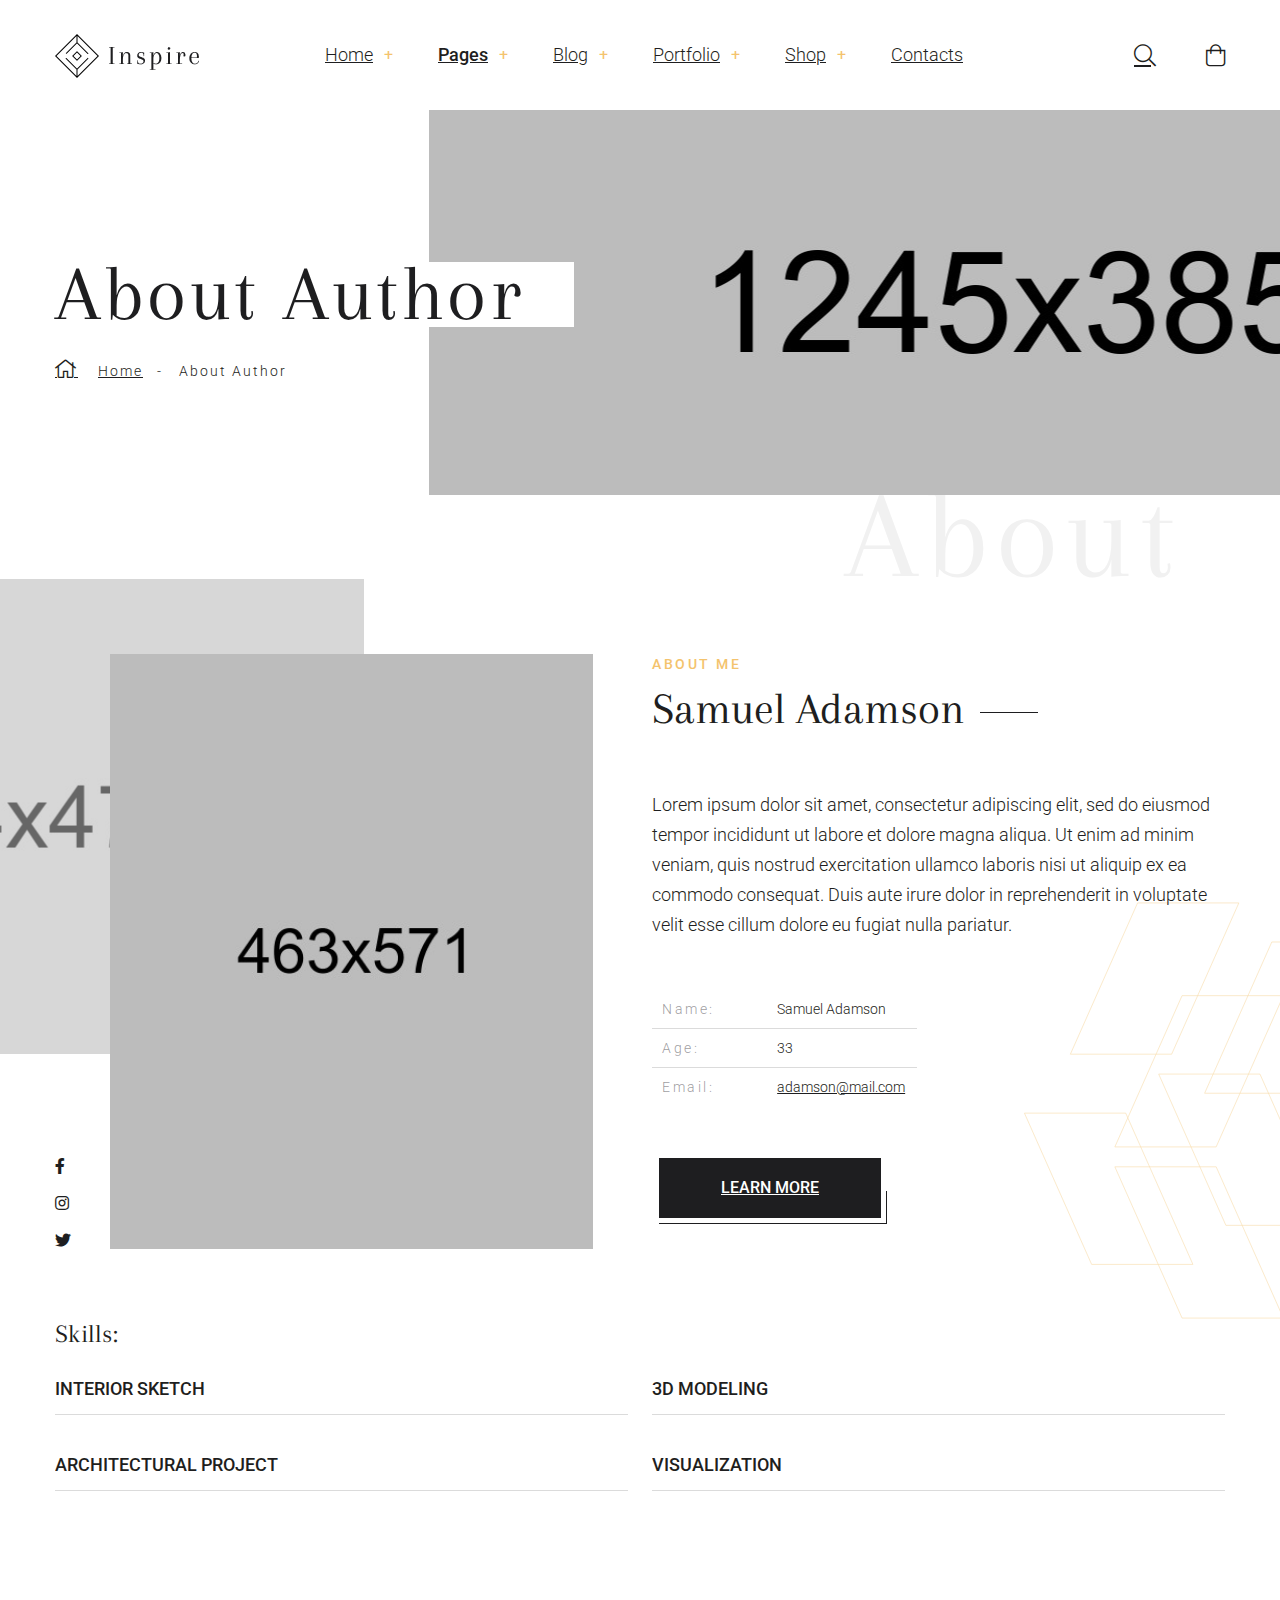
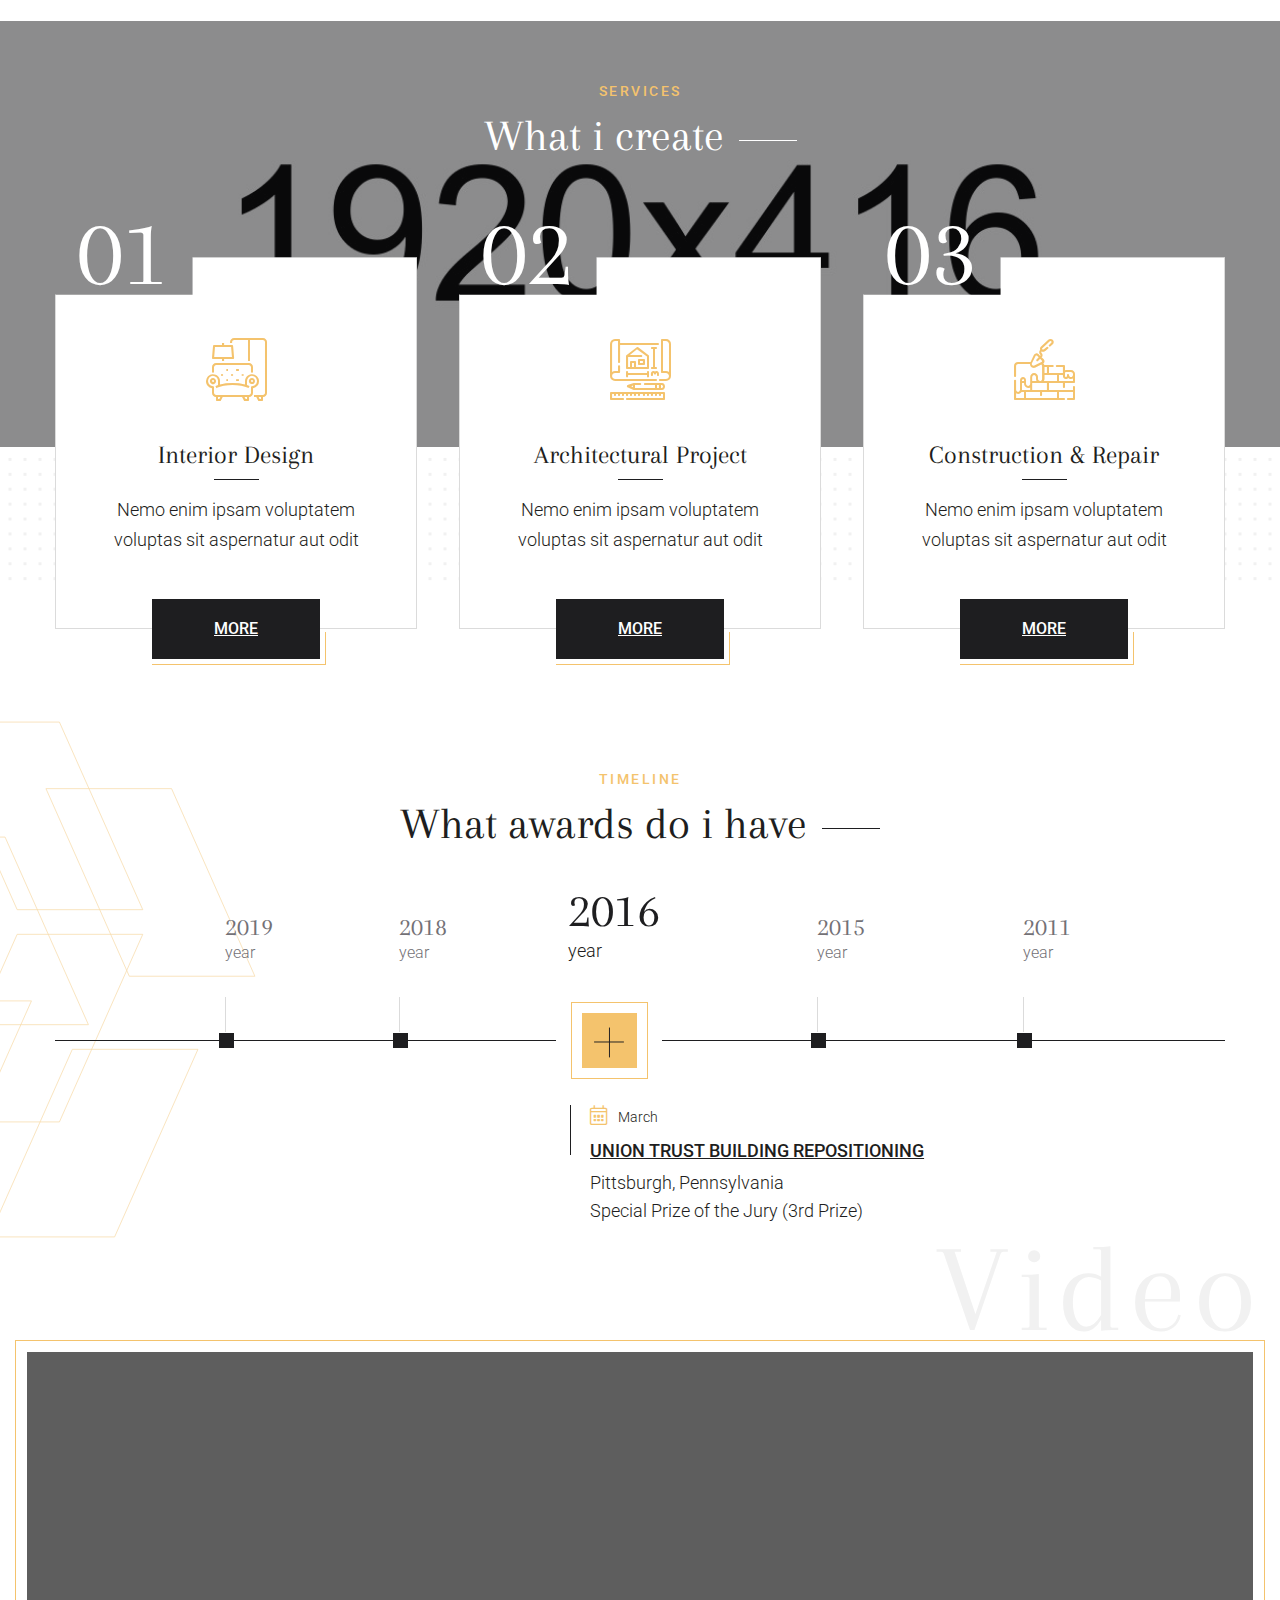
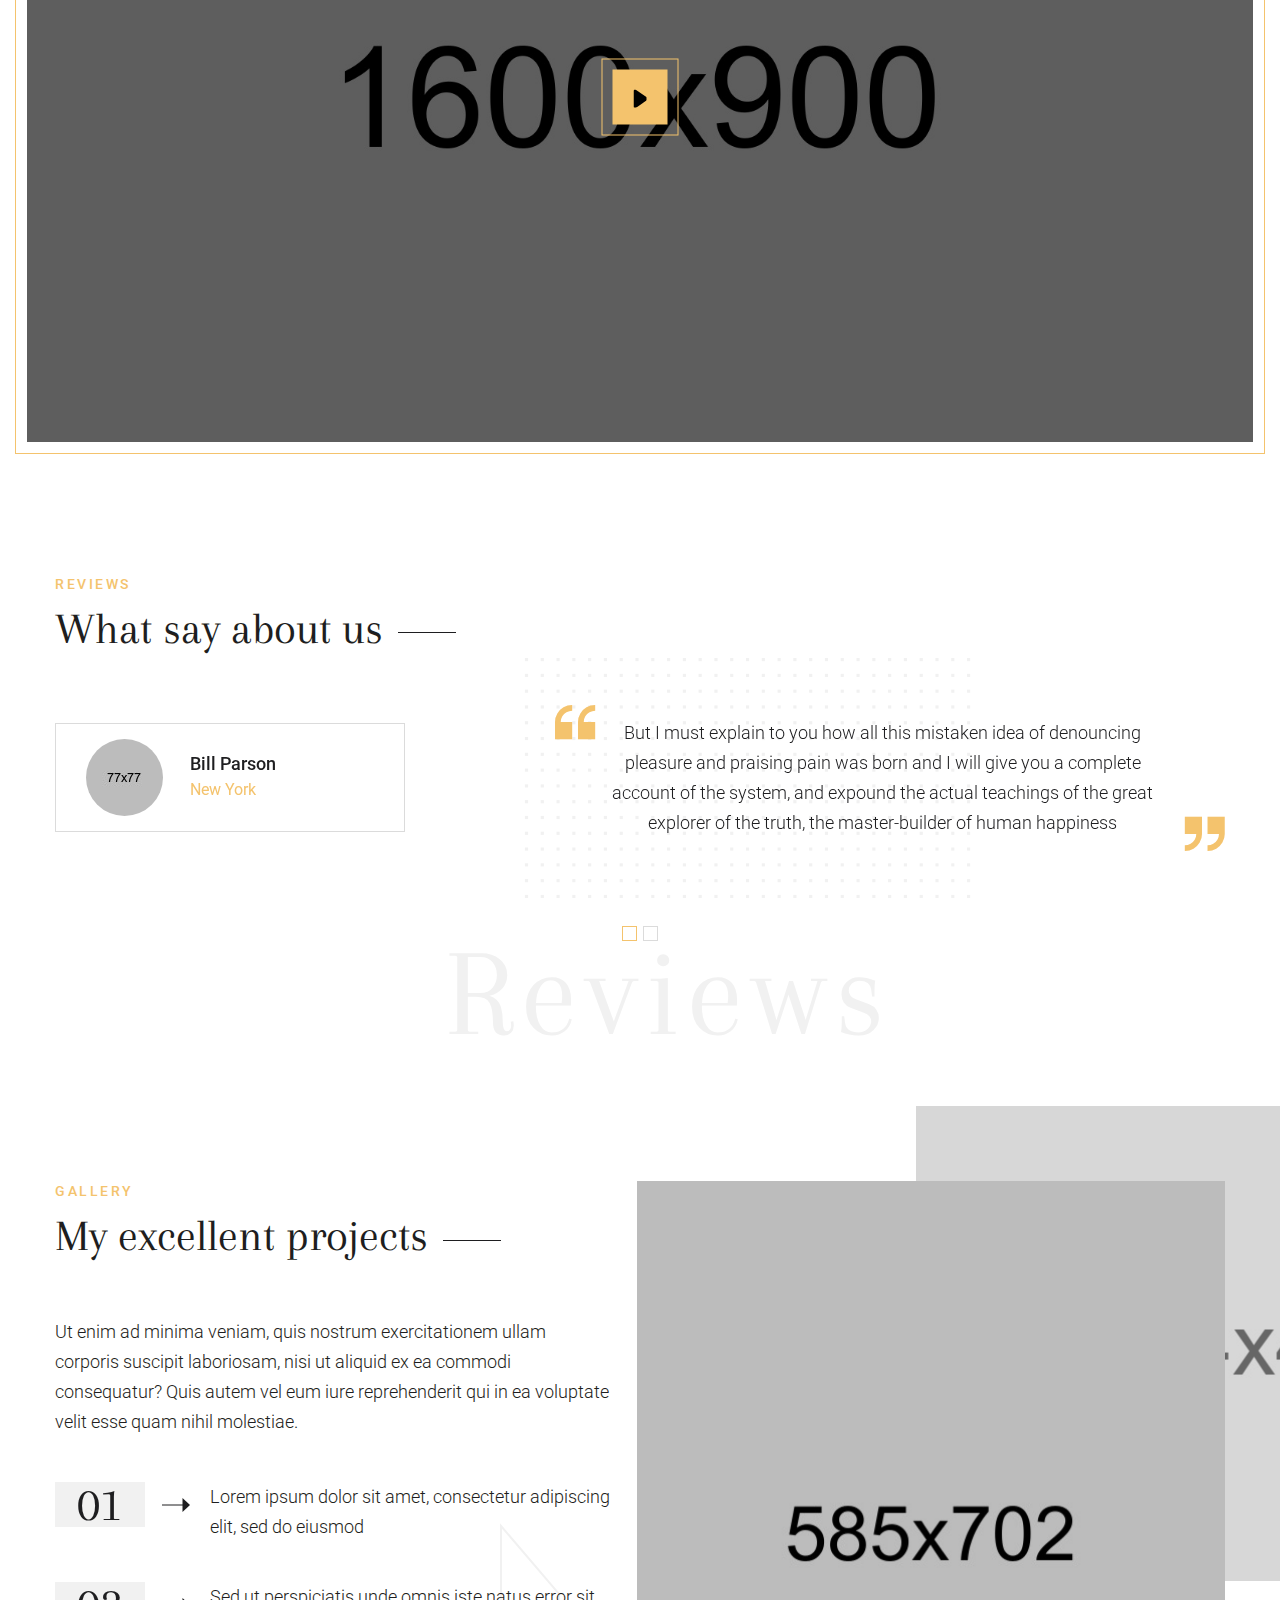
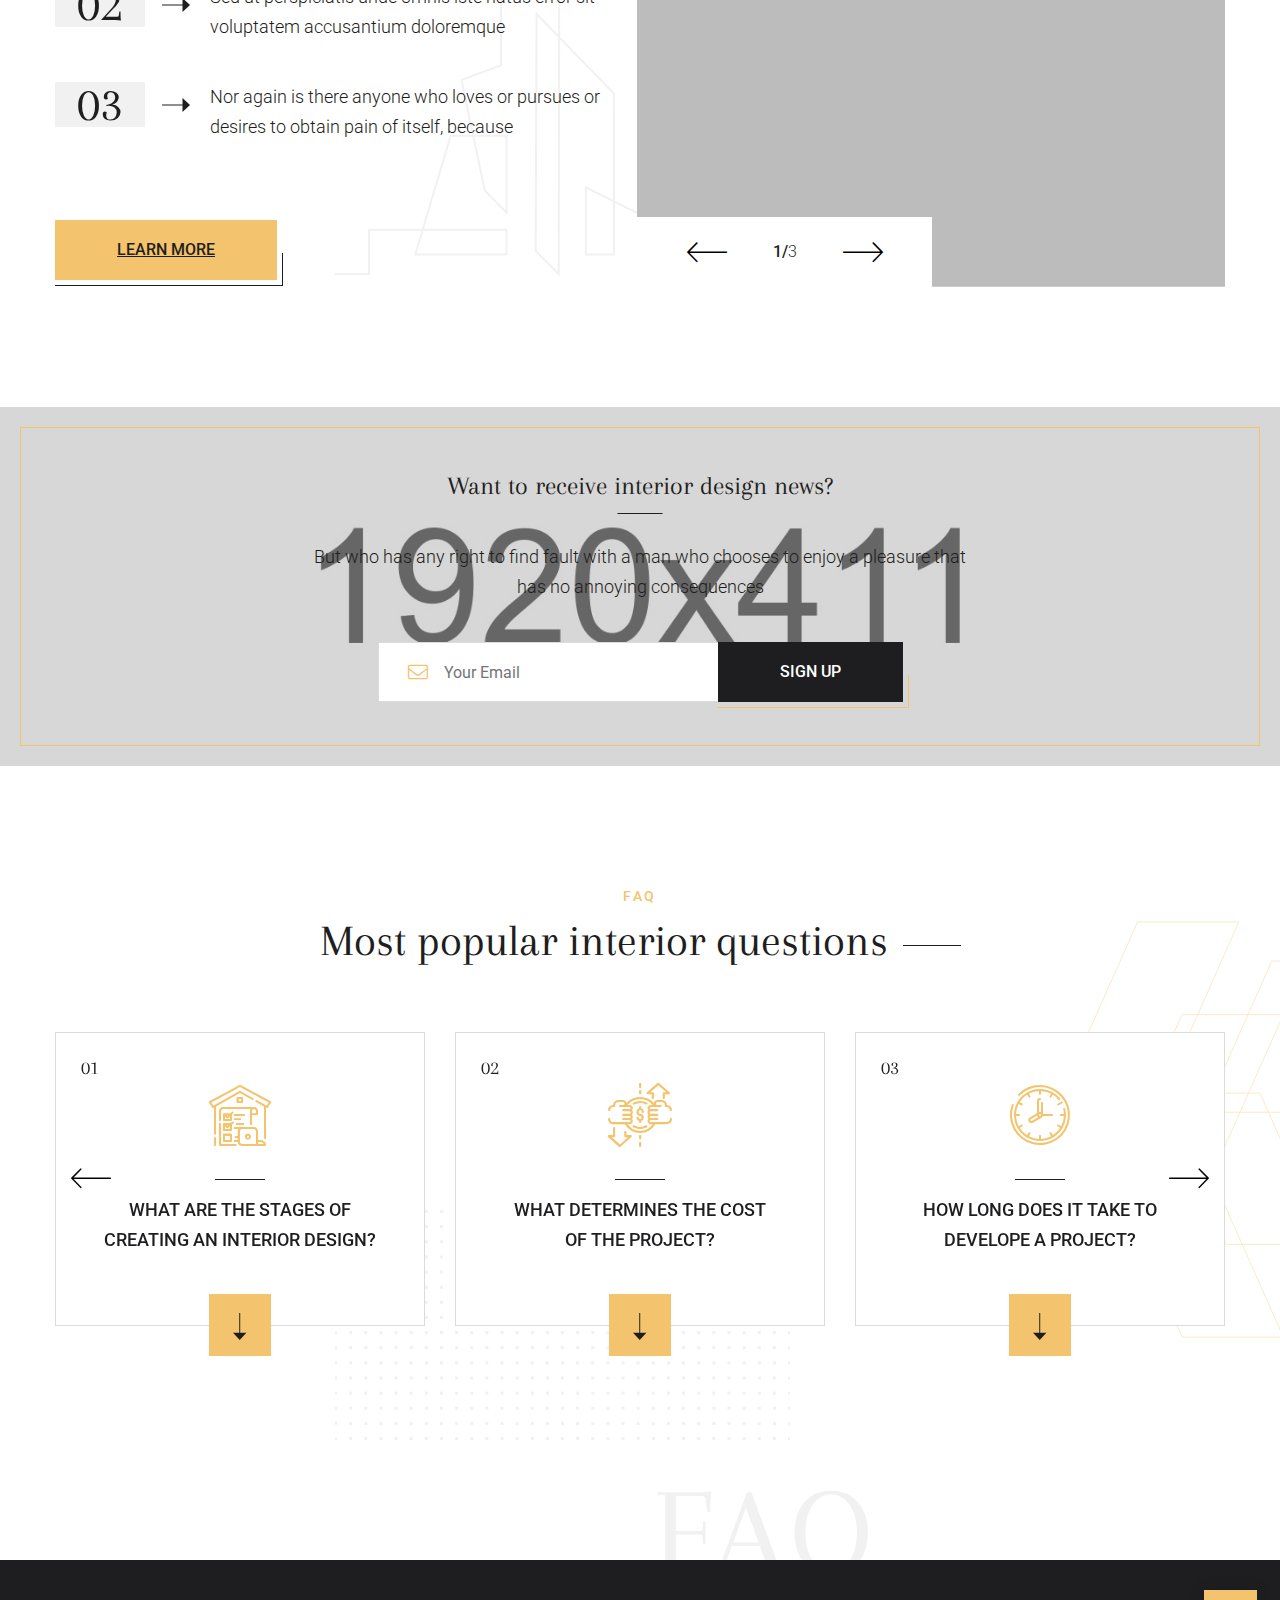
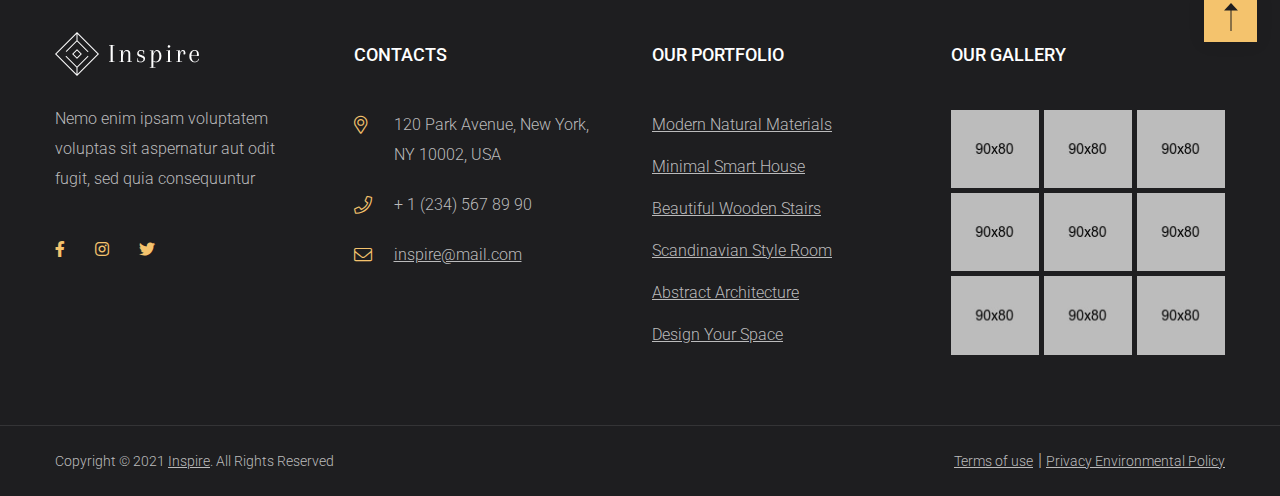
<file: about.html>
<!DOCTYPE html>
<html lang="en">
    <head>
        <meta charset="UTF-8">
        <meta name="viewport" content="width=device-width, initial-scale=1, shrink-to-fit=no">
        <meta name="description" content="" />
        <meta name="keywords" content="" />
        <link rel="icon" href="assets/images/favicon.png" sizes="35x35" type="image/png">
        <title>Inspire - Interior & Architecture HTML5 Template</title>

        <link rel="stylesheet" href="assets/css/all.min.css">
        <link rel="stylesheet" href="assets/css/fontello.css">
        <link rel="stylesheet" href="assets/css/animate.min.css">
        <link rel="stylesheet" href="assets/css/bootstrap.min.css">
        <link rel="stylesheet" href="assets/css/jquery.fancybox.min.css">
        <link rel="stylesheet" href="assets/css/jquery.bootstrap-touchspin.min.css">
        <link rel="stylesheet" href="assets/css/owl.carousel.min.css">
        <link rel="stylesheet" href="assets/css/nouislider.min.css">
        <link rel="stylesheet" href="assets/css/perfect-scrollbar.css">
        <link rel="stylesheet" href="assets/css/slick.css">
        <link rel="stylesheet" href="assets/css/style.css">
        <link rel="stylesheet" href="assets/css/responsive.css">
        <link rel="stylesheet" href="assets/css/color.css">
    </head>
    <body>
        <main>
            <header class="stick style1 w-100">
                <div class="container">
                    <div class="logo-menu-wrap d-flex flex-wrap justify-content-between align-items-center w-100">
                        <div class="logo"><h1 class="mb-0"><a href="index.html" title="Home"><img class="img-fluid default-logo" src="assets/images/logo.png" srcset="assets/images/retina-logo.png" alt="Logo"><img class="img-fluid hover-logo" src="assets/images/logo.png" srcset="assets/images/retina-logo.png" alt="Hover Logo"></a></h1></div><!-- Logo -->
                        <nav class="d-flex flex-wrap justify-content-between align-items-center">
                            <div class="nav-left">
                                <ul class="mb-0 list-unstyled d-inline-flex flex-wrap w-100">
                                    <li class="menu-item-has-children"><a href="javascript:void(0);" title=""><span>Home</span></a>
                                        <ul class="mb-0 list-unstyled position-absolute">
                                            <li><a href="index.html" title=""><span>Home 1</span></a></li>
                                            <li><a href="index2.html" title=""><span>Home 2</span></a></li>
                                            <li><a href="index3.html" title=""><span>Home 3</span></a></li>
                                        </ul>
                                    </li>
                                    <li class="menu-item-has-children"><a href="javascript:void(0);" title=""><span>Pages</span></a>
                                        <ul class="mb-0 list-unstyled position-absolute">
                                            <li class="menu-item-has-children"><a href="javascript:void(0);" title=""><span>Team</span></a>
                                                <ul class="mb-0 list-unstyled position-absolute">
                                                    <li><a href="team.html" title=""><span>Team</span></a></li>
                                                    <li><a href="team-detail.html" title=""><span>Team Detail</span></a></li>
                                                </ul>
                                            </li>
                                            <li><a href="about.html" title=""><span>About Us</span></a></li>
                                            <li><a href="services.html" title=""><span>Services</span></a></li>
                                            <li><a href="pricing.html" title=""><span>Pricing Plans</span></a></li>
                                            <li><a href="gallery.html" title=""><span>Gallery</span></a></li>
                                        </ul>
                                    </li>
                                    <li class="menu-item-has-children"><a href="javascript:void(0);" title=""><span>Blog</span></a>
                                        <ul class="mb-0 list-unstyled position-absolute">
                                            <li><a href="blog.html" title=""><span>Blog</span></a></li>
                                            <li><a href="blog-right-sidebar.html" title=""><span>Blog With Sidebar</span></a></li>
                                            <li><a href="blog-detail.html" title=""><span>Blog Detail</span></a></li>
                                        </ul>
                                    </li>
                                    <li class="menu-item-has-children"><a href="javascript:void(0);" title=""><span>Portfolio</span></a>
                                        <ul class="mb-0 list-unstyled position-absolute">
                                            <li><a href="portfolio-2columns.html" title=""><span>Portfolio 2 Columns</span></a></li>
                                            <li><a href="portfolio-3columns.html" title=""><span>Portfolio 3 Columns</span></a></li>
                                            <li><a href="portfolio-masonry.html" title=""><span>Portfolio Masonry</span></a></li>
                                            <li><a href="portfolio-pinterest.html" title=""><span>Portfolio Pinterest</span></a></li>
                                            <li><a href="portfolio-single.html" title=""><span>Portfolio Detail</span></a></li>
                                        </ul>
                                    </li>
                                    <li class="menu-item-has-children"><a href="javascript:void(0);" title=""><span>Shop</span></a>
                                        <ul class="mb-0 list-unstyled position-absolute">
                                            <li><a href="shop.html" title=""><span>Shop</span></a></li>
                                            <li><a href="shop-right-sidebar.html" title=""><span>Shop With Sidebar</span></a></li>
                                            <li><a href="shop-detail.html" title=""><span>Shop Detail</span></a></li>
                                        </ul>
                                    </li>
                                    <li><a href="contact.html" title=""><span>Contacts</span></a></li>
                                </ul>
                            </div>
                            <div class="nav-right d-inline-flex flex-wrap">
                                <ul class="d-flex flex-wrap mb-0 list-unstyled">
                                    <li><a class="search-btn" href="javascript:void(0);" title=""><i class="icon-search"></i></a></li>
                                    <li><a class="cart-btn" href="javascript:void(0);" title=""><i class="icon-shopping-bag"></i></a>
                                        <div class="minicart-dropdown">
                                            <ul class="minicart-dropdown-list mb-0 list-unstyled w-100">
                                                <li>
                                                    <div class="minicart-item d-flex flex-wrap w-100">
                                                        <a href="shop-detail.html" title=""><img class="img-fluid" src="assets/images/resources/widget-mini-post-img1-1.jpg" alt="Widget Mini Post Image 1"></a>
                                                        <div class="minicart-info">
                                                            <h6 class="mb-0"><a href="shop-detail.html" title="">Nightstand</a></h6>
                                                            <span class="price thm-clr">$ 110</span>
                                                            <a class="remove-cart" href="javascript:void(0);" title=""><i class="fas fa-times"></i></a>
                                                        </div>
                                                    </div>
                                                </li>
                                                <li>
                                                    <div class="minicart-item d-flex flex-wrap w-100">
                                                        <a href="shop-detail.html" title=""><img class="img-fluid" src="assets/images/resources/widget-mini-post-img1-2.jpg" alt="Widget Mini Post Image 2"></a>
                                                        <div class="minicart-info">
                                                            <h6 class="mb-0"><a href="shop-detail.html" title="">Stylish Vase</a></h6>
                                                            <span class="price thm-clr">$ 33</span>
                                                            <a class="remove-cart" href="javascript:void(0);" title=""><i class="fas fa-times"></i></a>
                                                        </div>
                                                    </div>
                                                </li>
                                                <li>
                                                    <div class="minicart-item d-flex flex-wrap w-100">
                                                        <a href="shop-detail.html" title=""><img class="img-fluid" src="assets/images/resources/widget-mini-post-img1-3.jpg" alt="Widget Mini Post Image 3"></a>
                                                        <div class="minicart-info">
                                                            <h6 class="mb-0"><a href="shop-detail.html" title="">Polyhedra</a></h6>
                                                            <span class="price thm-clr">$ 50</span>
                                                            <a class="remove-cart" href="javascript:void(0);" title=""><i class="fas fa-times"></i></a>
                                                        </div>
                                                    </div>
                                                </li>
                                            </ul>
                                            <div class="d-block btns-total w-100">
                                                <span>Subtotal: <span class="price thm-clr">$50.00</span></span>
                                                <div class="btns-wrap2 d-flex flex-wrap w-100">
                                                    <a class="thm-btn thm-bg d-inline-block position-relative" href="javascript:void(0);" title="">View Cart<span class="brd-tp-lft"></span><span class="brd-btm-rgt"></span></a>
                                                    <a class="thm-btn bg-color1 d-inline-block position-relative" href="javascript:void(0);" title="">Checkout<span class="brd-tp-lft"></span><span class="brd-btm-rgt"></span></a>
                                                </div>
                                            </div>
                                        </div>
                                    </li>
                                    <li class="res-menu-btn-wrap"><a class="res-menu-btn" href="javascript:void(0);" title=""><i class="fas fa-align-justify"></i></a></li>
                                </ul>
                            </div>
                        </nav>
                    </div><!-- Logo Menu Wrap -->
                </div>
            </header><!-- Header -->
            <div class="header-search d-flex flex-wrap align-items-center position-fixed">
                <span class="search-close-btn position-absolute"><i class="fas fa-times"></i></span>
                <form class="w-100 position-relative">
                    <button type="submit"><i class="icon-search"></i></button>
                    <input type="text" placeholder="Search">
                </form>
            </div><!-- Header Search -->
            <div class="responsive-menu position-fixed w-100">
                <span class="menu-close"><i class="fas fa-times"></i></span>
                <ul class="mb-0 list-unstyled w-100">
                    <li class="menu-item-has-children"><a href="javascript:void(0);" title=""><span>Home</span></a>
                        <ul class="mb-0 list-unstyled">
                            <li><a href="index.html" title=""><span>Home 1</span></a></li>
                            <li><a href="index2.html" title=""><span>Home 2</span></a></li>
                            <li><a href="index3.html" title=""><span>Home 3</span></a></li>
                        </ul>
                    </li>
                    <li class="menu-item-has-children"><a href="javascript:void(0);" title=""><span>Pages</span></a>
                        <ul class="mb-0 list-unstyled w-100">
                            <li class="menu-item-has-children"><a href="javascript:void(0);" title=""><span>Team</span></a>
                                <ul class="mb-0 list-unstyled w-100">
                                    <li><a href="team.html" title=""><span>Team</span></a></li>
                                    <li><a href="team-detail.html" title=""><span>Team Detail</span></a></li>
                                </ul>
                            </li>
                            <li><a href="about.html" title=""><span>About Us</span></a></li>
                            <li><a href="services.html" title=""><span>Services</span></a></li>
                            <li><a href="pricing.html" title=""><span>Pricing Plans</span></a></li>
                            <li><a href="gallery.html" title=""><span>Gallery</span></a></li>
                        </ul>
                    </li>
                    <li class="menu-item-has-children"><a href="javascript:void(0);" title=""><span>Blog</span></a>
                        <ul class="mb-0 list-unstyled w-100">
                            <li><a href="blog.html" title=""><span>Blog</span></a></li>
                            <li><a href="blog-right-sidebar.html" title=""><span>Blog With Sidebar</span></a></li>
                            <li><a href="blog-detail.html" title=""><span>Blog Detail</span></a></li>
                        </ul>
                    </li>
                    <li class="menu-item-has-children"><a href="javascript:void(0);" title=""><span>Portfolio</span></a>
                        <ul class="mb-0 list-unstyled w-100">
                            <li><a href="portfolio-2columns.html" title=""><span>Portfolio 2 Columns</span></a></li>
                            <li><a href="portfolio-3columns.html" title=""><span>Portfolio 3 Columns</span></a></li>
                            <li><a href="portfolio-masonry.html" title=""><span>Portfolio Masonry</span></a></li>
                            <li><a href="portfolio-pinterest.html" title=""><span>Portfolio Pinterest</span></a></li>
                            <li><a href="portfolio-single.html" title=""><span>Portfolio Detail</span></a></li>
                        </ul>
                    </li>
                    <li class="menu-item-has-children"><a href="javascript:void(0);" title=""><span>Shop</span></a>
                        <ul class="mb-0 list-unstyled w-100">
                            <li><a href="shop.html" title=""><span>Shop</span></a></li>
                            <li><a href="shop-right-sidebar.html" title=""><span>Shop With Sidebar</span></a></li>
                            <li><a href="shop-detail.html" title=""><span>Shop Detail</span></a></li>
                        </ul>
                    </li>
                    <li><a href="contact.html" title=""><span>Contacts</span></a></li>
                </ul>
                <div class="scl-links v2 d-flex flex-wrap w-100">
                    <a href="https://www.facebook.com/" title="Facebook" target="_blank"><i class="fab fa-facebook-f"></i></a>
                    <a href="https://www.instagram.com/" title="Instagram" target="_blank"><i class="fab fa-instagram"></i></a>
                    <a href="https://twitter.com/" title="Twitter" target="_blank"><i class="fab fa-twitter"></i></a>
                </div>
            </div><!-- Responsive Menu -->
            <section>
                <div class="w-100 pb-80 position-relative">
                    <div class="page-top-wrap position-relative w-100">
                        <div class="container">
                            <div class="page-top-inner d-flex flex-wrap align-items-center position-relative w-100">
                                <div class="page-title-info position-relative">
                                    <i class="position-absolute"><svg viewBox="0 0 359 354" fill="none" xmlns="http://www.w3.org/2000/svg"><path d="M358.5 351H323V300.316L250.863 264.339V331.541H278.904V170.438L201.566 91.0182L200.661 327.921L223.727 351L224.179 71.1066L166.063 3V142.381L126.489 156.862L149.781 267.507L171.49 289.455V212.75H115.635L80.3576 331.541H171.49V306.651H34V351H0" stroke="#f1f1f1" stroke-width="2"/></svg></i>
                                    <h1 class="mb-0">About Author</h1>
                                    <ol class="breadcrumb mb-0 list-unstyled">
                                        <li class="breadcrumb-item"><a href="index.html" title=""><i class="icon-home"></i>Home</a></li>
                                        <li class="breadcrumb-item active">About Author</li>
                                    </ol>
                                </div>
                                <div class="page-title-img position-absolute"><div class="page-title-img-inner d-block w-100" style="background-image: url(assets/images/page-title-bg1.jpg);"></div><span class="position-absolute sec-watermark center-watermark overlap-btm-shap88 font-200">About</span></div>
                            </div>
                        </div>
                    </div><!-- Page Top Wrap -->
                </div>
            </section>
            <section>
                <div class="w-100 pt-20 pb-130 position-relative">
                    <svg class="sec-btm-rgt-shp overlap-btmshap150 opc-6 stroke-clr position-absolute" width="444" height="721" viewBox="0 0 444 721" fill="none" xmlns="http://www.w3.org/2000/svg"><g><path d="M0.769252 365.057L117.32 627.406H292.971L176.421 365.057H0.769252Z" stroke="#000000"/><path d="M605.475 68.2185L488.925 330.567L313.273 330.567L429.823 68.2185H605.475Z" stroke="#000000"/><path d="M157.597 458.151L274.147 720.5H449.799L333.249 458.151H157.597Z" stroke="#000000"/><path d="M449.8 161.312L333.249 423.661L157.598 423.661L274.148 161.312H449.8Z" stroke="#000000"/><path d="M233.605 297.339L350.155 559.688H525.807L409.256 297.339H233.605Z" stroke="#000000"/><path d="M372.64 0.499969L256.089 262.849L80.4375 262.849L196.988 0.499969H372.64Z" stroke="#000000"/></g></svg>
                    <div class="container">
                        <div class="about-me-wrap w-100">
                            <div class="row">
                                <div class="col-md-6 col-sm-6 col-lg-6">
                                    <div class="about-me-img position-relative w-100">
                                        <div class="about-me-bg position-absolute" style="background-image: url(assets/images/about-me-img-bg.jpg);"></div>
                                        <img class="img-fluid w-100" src="assets/images/resources/about-me-img.jpg" alt="About Me Image">
                                        <div class="scl-links v2 w-100">
                                            <a href="https://www.facebook.com/" title="Facebook" target="_blank"><i class="fab fa-facebook-f"></i></a>
                                            <a href="https://www.instagram.com/" title="Instagram" target="_blank"><i class="fab fa-instagram"></i></a>
                                            <a href="https://twitter.com/" title="Twitter" target="_blank"><i class="fab fa-twitter"></i></a>
                                        </div>
                                    </div>
                                </div>
                                <div class="col-md-6 col-sm-6 col-lg-6">
                                    <div class="sec-title w-100">
                                        <div class="sec-title-inner d-inline-block">
                                            <span class="d-block thm-clr">About Me</span>
                                            <h2 class="mb-0">Samuel Adamson<i></i></h2>
                                        </div>
                                    </div><!-- Sec Title -->
                                    <div class="about-me-desc w-100">
                                        <p class="mb-0">Lorem ipsum dolor sit amet, consectetur adipiscing elit, sed do eiusmod tempor incididunt ut labore et dolore magna aliqua. Ut enim ad minim veniam, quis nostrud exercitation ullamco laboris nisi ut aliquip ex ea commodo consequat. Duis aute irure dolor in reprehenderit in voluptate velit esse cillum dolore eu fugiat nulla pariatur.</p>
                                        <ul class="about-me-info list-unstyled mb-0">
                                            <li>Name:<span>Samuel Adamson</span></li>
                                            <li>Age:<span>33</span></li>
                                            <li>Email:<span><a href="mailto:adamson@mail.com" title="">adamson@mail.com</a></span></li>
                                        </ul>
                                        <a class="thm-btn bg-color1 d-inline-block position-relative" href="team-detail.html" title="">Learn More<span class="brd-tp-lft"></span><span class="brd-btm-rgt"></span></a>
                                    </div>
                                </div>
                            </div>
                        </div><!-- About Me Wrap -->
                        <div class="my-skills-wrap w-100">
                            <h3 class="mb-0">Skills:</h3>
                            <div class="row">
                                <div class="col-md-6 col-sm-6 col-lg-6">
                                    <div class="progress-wrap w-100">
                                        <h5 class="">Interior Sketch</h5>
                                        <div class="progress w-100"><div class="progress-bar thm-bg w-75 slideInLeft wow" data-wow-duration=".2s" data-wow-delay=".1s"><span class="thm-bg">75%</span></div></div>
                                    </div>
                                </div>
                                <div class="col-md-6 col-sm-6 col-lg-6">
                                    <div class="progress-wrap w-100">
                                        <h5 class="">3D Modeling</h5>
                                        <div class="progress w-100"><div class="progress-bar thm-bg w-80 slideInLeft wow" data-wow-duration=".2s" data-wow-delay=".2s"><span class="thm-bg">80%</span></div></div>
                                    </div>
                                </div>
                                <div class="col-md-6 col-sm-6 col-lg-6">
                                    <div class="progress-wrap w-100">
                                        <h5 class="">Architectural Project</h5>
                                        <div class="progress w-100"><div class="progress-bar thm-bg w-90 slideInLeft wow" data-wow-duration=".2s" data-wow-delay=".3s"><span class="thm-bg">90%</span></div></div>
                                    </div>
                                </div>
                                <div class="col-md-6 col-sm-6 col-lg-6">
                                    <div class="progress-wrap w-100">
                                        <h5 class="">Visualization</h5>
                                        <div class="progress w-100"><div class="progress-bar thm-bg w-50 slideInLeft wow" data-wow-duration=".2s" data-wow-delay=".4s"><span class="thm-bg">50%</span></div></div>
                                    </div>
                                </div>
                            </div>
                        </div><!-- My Skills Wrap -->
                    </div>
                </div>
            </section>
            <section>
                <div class="w-100 pt-60 dark-layer opc3 paralx-70 position-relative">
                    <div class="fixed-bg" style="background-image: url(assets/images/parallax-bg5.jpg);"></div>
                    <div class="container">
                        <div class="sec-title text-center w-100">
                            <div class="sec-title-inner d-inline-block">
                                <span class="d-block thm-clr">Services</span>
                                <h2 class="mb-0">What i create<i></i></h2>
                            </div>
                        </div><!-- Sec Title -->
                        <div class="serv-create-wrap res-row position-relative w-100">
                            <div class="row">
                                <div class="col-md-6 col-sm-6 col-lg-4">
                                    <div class="serv-create-box text-center position-relative w-100">
                                        <span class="position-absolute">01</span>
                                        <i class="icon-interior-design thm-clr"></i>
                                        <h3 class="mb-0">Interior Design</h3>
                                        <p class="mb-0">Nemo enim ipsam voluptatem voluptas sit aspernatur aut odit</p>
                                        <a class="thm-btn bg-color1 d-inline-block position-relative" href="services.html" title="">More<span class="brd-tp-lft"></span><span class="brd-btm-rgt"></span></a>
                                    </div>
                                </div>
                                <div class="col-md-6 col-sm-6 col-lg-4">
                                    <div class="serv-create-box text-center position-relative w-100">
                                        <span class="position-absolute">02</span>
                                        <i class="icon-build thm-clr"></i>
                                        <h3 class="mb-0">Architectural Project</h3>
                                        <p class="mb-0">Nemo enim ipsam voluptatem voluptas sit aspernatur aut odit</p>
                                        <a class="thm-btn bg-color1 d-inline-block position-relative" href="services.html" title="">More<span class="brd-tp-lft"></span><span class="brd-btm-rgt"></span></a>
                                    </div>
                                </div>
                                <div class="col-md-6 col-sm-6 col-lg-4">
                                    <div class="serv-create-box text-center position-relative w-100">
                                        <span class="position-absolute">03</span>
                                        <i class="icon-brick thm-clr"></i>
                                        <h3 class="mb-0">Construction & Repair</h3>
                                        <p class="mb-0">Nemo enim ipsam voluptatem voluptas sit aspernatur aut odit</p>
                                        <a class="thm-btn bg-color1 d-inline-block position-relative" href="services.html" title="">More<span class="brd-tp-lft"></span><span class="brd-btm-rgt"></span></a>
                                    </div>
                                </div>
                            </div>
                        </div><!-- Services Create Wrap -->
                    </div>
                </div>
            </section>
            <section>
                <div class="w-100 pt-140 pb-130 position-relative">
                    <svg class="sec-tp-lft-shp opc-6 stroke-clr position-absolute overlap-tp-shap10" width="358" height="721" viewBox="0 0 358 721" fill="none" xmlns="http://www.w3.org/2000/svg"><g><path d="M356.475 355.943L239.925 93.594L64.2729 93.594L180.823 355.943L356.475 355.943Z" stroke="#000000"/><path d="M-248.231 652.782L-131.68 390.433L43.9714 390.433L-72.579 652.782L-248.231 652.782Z" stroke="#000000"/><path d="M199.647 262.849L83.0971 0.49999L-92.5547 0.499974L23.9957 262.849L199.647 262.849Z" stroke="#000000"/><path d="M-92.5555 559.688L23.9949 297.339L199.647 297.339L83.0963 559.688L-92.5555 559.688Z" stroke="#000000"/><path d="M123.64 423.661L7.08952 161.312L-168.562 161.312L-52.0119 423.661L123.64 423.661Z" stroke="#000000"/><path d="M-15.3953 720.5L101.155 458.151L276.807 458.151L160.256 720.5L-15.3953 720.5Z" stroke="#000000"/></g></svg>
                    <div class="container">
                        <div class="sec-title text-center w-100">
                            <div class="sec-title-inner d-inline-block">
                                <span class="d-block thm-clr">Timeline</span>
                                <h2 class="mb-0">What awards do i have<i></i></h2>
                            </div>
                        </div><!-- Sec Title -->
                        <div class="timeline-wrap position-relative w-100">
                            <ul class="timeline-list position-relative d-flex flex-wrap list-unstyled mb-0">
                                <li>
                                    <div class="timeline-box-wrap position-relative w-100">
                                        <div class="timeline-box-head">
                                            <h4 class="">2019<i>year</i></h4>
                                            <span class="d-inline-block position-relative"><i><svg viewBox="0 0 31 32" fill="none" xmlns="http://www.w3.org/2000/svg"><path d="M0.5 15.5H30.5" stroke="#1E1E20" stroke-linecap="round"/><path d="M16 1L16 31" stroke="#1E1E20" stroke-linecap="round"/></svg></i></span>
                                        </div>
                                        <div class="timeline-box position-relative">
                                            <span class="d-block"><i class="icon-calendar-alt thm-clr"></i>June</span>
                                            <h4 class="mb-0"><a href="javascript:void(0);" title="">Union Trust Building Repositioning</a></h4>
                                            <div class="loc d-block"><span>Pittsburgh</span>, <span>Pennsylvania</span></div>
                                            <span class="d-block prize-desg">Special Prize of the Jury (2nd Prize)</span>
                                        </div>
                                    </div>
                                </li>
                                <li>
                                    <div class="timeline-box-wrap position-relative w-100">
                                        <div class="timeline-box-head">
                                            <h4 class="">2018<i>year</i></h4>
                                            <span class="d-inline-block position-relative"><i><svg viewBox="0 0 31 32" fill="none" xmlns="http://www.w3.org/2000/svg"><path d="M0.5 15.5H30.5" stroke="#1E1E20" stroke-linecap="round"/><path d="M16 1L16 31" stroke="#1E1E20" stroke-linecap="round"/></svg></i></span>
                                        </div>
                                        <div class="timeline-box position-relative">
                                            <span class="d-block"><i class="icon-calendar-alt thm-clr"></i>July</span>
                                            <h4 class="mb-0"><a href="javascript:void(0);" title="">Union Trust Building Repositioning</a></h4>
                                            <div class="loc d-block"><span>Pittsburgh</span>, <span>Pennsylvania</span></div>
                                            <span class="d-block prize-desg">Special Prize of the Jury (1st Prize)</span>
                                        </div>
                                    </div>
                                </li>
                                <li>
                                    <div class="timeline-box-wrap active position-relative w-100">
                                        <div class="timeline-box-head">
                                            <h4 class="">2016<i>year</i></h4>
                                            <span class="d-inline-block position-relative"><i><svg viewBox="0 0 31 32" fill="none" xmlns="http://www.w3.org/2000/svg"><path d="M0.5 15.5H30.5" stroke="#1E1E20" stroke-linecap="round"/><path d="M16 1L16 31" stroke="#1E1E20" stroke-linecap="round"/></svg></i></span>
                                        </div>
                                        <div class="timeline-box position-relative">
                                            <span class="d-block"><i class="icon-calendar-alt thm-clr"></i>March</span>
                                            <h4 class="mb-0"><a href="javascript:void(0);" title="">Union Trust Building Repositioning</a></h4>
                                            <div class="loc d-block"><span>Pittsburgh</span>, <span>Pennsylvania</span></div>
                                            <span class="d-block prize-desg">Special Prize of the Jury (3rd Prize)</span>
                                        </div>
                                    </div>
                                </li>
                                <li>
                                    <div class="timeline-box-wrap position-relative w-100">
                                        <div class="timeline-box-head">
                                            <h4 class="">2015<i>year</i></h4>
                                            <span class="d-inline-block position-relative"><i><svg viewBox="0 0 31 32" fill="none" xmlns="http://www.w3.org/2000/svg"><path d="M0.5 15.5H30.5" stroke="#1E1E20" stroke-linecap="round"/><path d="M16 1L16 31" stroke="#1E1E20" stroke-linecap="round"/></svg></i></span>
                                        </div>
                                        <div class="timeline-box position-relative">
                                            <span class="d-block"><i class="icon-calendar-alt thm-clr"></i>June</span>
                                            <h4 class="mb-0"><a href="javascript:void(0);" title="">Union Trust Building Repositioning</a></h4>
                                            <div class="loc d-block"><span>Pittsburgh</span>, <span>Pennsylvania</span></div>
                                            <span class="d-block prize-desg">Special Prize of the Jury (2nd Prize)</span>
                                        </div>
                                    </div>
                                </li>
                                <li>
                                    <div class="timeline-box-wrap position-relative w-100">
                                        <div class="timeline-box-head">
                                            <h4 class="">2011<i>year</i></h4>
                                            <span class="d-inline-block position-relative"><i><svg viewBox="0 0 31 32" fill="none" xmlns="http://www.w3.org/2000/svg"><path d="M0.5 15.5H30.5" stroke="#1E1E20" stroke-linecap="round"/><path d="M16 1L16 31" stroke="#1E1E20" stroke-linecap="round"/></svg></i></span>
                                        </div>
                                        <div class="timeline-box position-relative">
                                            <span class="d-block"><i class="icon-calendar-alt thm-clr"></i>July</span>
                                            <h4 class="mb-0"><a href="javascript:void(0);" title="">Union Trust Building Repositioning</a></h4>
                                            <div class="loc d-block"><span>Pittsburgh</span>, <span>Pennsylvania</span></div>
                                            <span class="d-block prize-desg">Special Prize of the Jury (1st Prize)</span>
                                        </div>
                                    </div>
                                </li>
                            </ul>
                        </div><!-- Timeline Wrap -->
                    </div>
                </div>
            </section>
            <section>
                <div class="w-100 pb-130 position-relative">
                    <div class="video-wrap w-100 position-relative">
                        <div class="video-inner position-relative w-100">
                            <span class="position-absolute sec-tp-rgt-shp sec-watermark overlap-tp-shap100 font-200">Video</span>
                            <div class="video-img position-relative w-100">
                                <img class="img-fluid w-100" src="assets/images/resources/video-img1.jpg" alt="Video Image 1">
                                <a class="thm-bg position-absolute" href="https://www.youtube.com/embed/_Ecl_XEETEA" data-fancybox title=""><svg viewBox="0 0 12 16" fill="none" xmlns="http://www.w3.org/2000/svg"><path d="M11.3682 6.7081L1.93934 0.20524C1.17325 -0.322864 0 0.189616 0 1.49581V14.4984C0 15.6702 1.09021 16.3765 1.93934 15.789L11.3682 9.28925C12.2093 8.71115 12.2119 7.2862 11.3682 6.7081Z" fill="black"/></svg></a>
                            </div>
                        </div>
                    </div><!-- Video Wrap -->
                </div>
            </section>
            <section>
                <div class="w-100 pb-110 position-relative">
                    <span class="position-absolute sec-watermark left-watermark overlap-btm-shap20 sec-btm-lft-shp font-200 pos-lft-445">Reviews</span>
                    <div class="container">
                        <div class="sec-title mb-0 w-100">
                            <div class="sec-title-inner d-inline-block">
                                <span class="d-block thm-clr">Reviews</span>
                                <h2 class="mb-0">What say about us<i></i></h2>
                            </div>
                        </div><!-- Sec Title -->
                        <div class="reviws-wrap position-relative w-100">
                            <div class="reviws-caro w-100">
                                <div class="reviw-item d-flex flex-wrap align-items-center justify-content-between w-100">
                                    <div class="reviw-info position-relative d-inline-flex flex-wrap align-items-center">
                                        <img class="img-fluid rounded-circle" src="assets/images/resources/reviw-img1-1.jpg" alt="Review Image 1">
                                        <div class="reviw-info-inner">
                                            <h4 class="mb-0">Bill Parson</h4>
                                            <span class="d-block thm-clr">New York</span>
                                        </div>
                                        <i><svg viewBox="0 0 28 16" fill="none" xmlns="http://www.w3.org/2000/svg"><path d="M28 8L20.5 14.9282L20.5 1.0718L28 8Z"/><path d="M21 8L0 8"/></svg></i>
                                    </div>
                                    <div class="reviw-cap text-center position-relative">
                                        <p class="mb-0 position-relative"><i class="icon-quote-left thm-clr position-absolute"></i>But I must explain to you how all this mistaken idea of denouncing pleasure and praising pain was born and I will give you a complete account of the system, and expound the actual teachings of the great explorer of the truth, the master-builder of human happiness<i class="icon-quote-right thm-clr position-absolute"></i></p>
                                    </div>
                                </div>
                                <div class="reviw-item d-flex flex-wrap align-items-center justify-content-between w-100">
                                    <div class="reviw-info position-relative d-inline-flex flex-wrap align-items-center">
                                        <img class="img-fluid rounded-circle" src="assets/images/resources/reviw-img1-2.jpg" alt="Review Image 2">
                                        <div class="reviw-info-inner">
                                            <h4 class="mb-0">John Doe</h4>
                                            <span class="d-block thm-clr">New York</span>
                                        </div>
                                        <i><svg viewBox="0 0 28 16" fill="none" xmlns="http://www.w3.org/2000/svg"><path d="M28 8L20.5 14.9282L20.5 1.0718L28 8Z"/><path d="M21 8L0 8"/></svg></i>
                                    </div>
                                    <div class="reviw-cap text-center position-relative">
                                        <p class="mb-0 position-relative"><i class="icon-quote-left thm-clr position-absolute"></i>But I must explain to you how all this mistaken idea of denouncing pleasure and praising pain was born and I will give you a complete account of the system, and expound the actual teachings of the great explorer of the truth, the master-builder of human happiness<i class="icon-quote-right thm-clr position-absolute"></i></p>
                                    </div>
                                </div>
                            </div>
                        </div><!-- Reviews Wrap -->
                    </div>
                </div>
            </section>
            <section>
                <div class="w-100 pt-160 pb-130 position-relative">
                    <div class="container">
                        <div class="exc-proj-wrap w-100">
                            <div class="row">
                                <div class="col-md-6 col-sm-12 col-lg-6 order-md-1">
                                    <div class="exc-proj-imgs-wrap position-relative w-100">
                                        <div class="exc-proj-img-bg position-absolute" style="background-image: url(assets/images/exc-proj-img-bg.jpg);"></div>
                                        <div class="exc-proj-img-caro">
                                            <div class="exc-proj-img d-block w-100"><img class="img-fluid w-100" src="assets/images/resources/exc-proj-img1-1.jpg" alt="Excellent Project Image 1"></div>
                                            <div class="exc-proj-img d-block w-100"><img class="img-fluid w-100" src="assets/images/resources/exc-proj-img1-2.jpg" alt="Excellent Project Image 2"></div>
                                            <div class="exc-proj-img d-block w-100"><img class="img-fluid w-100" src="assets/images/resources/exc-proj-img1-3.jpg" alt="Excellent Project Image 3"></div>
                                        </div>
                                        <div class="pagiInfo"></div>
                                    </div>
                                </div>
                                <div class="col-md-6 col-sm-12 col-lg-6">
                                    <div class="sec-title w-100">
                                        <div class="sec-title-inner d-inline-block">
                                            <span class="d-block thm-clr">Gallery</span>
                                            <h2 class="mb-0">My excellent projects<i></i></h2>
                                        </div>
                                    </div><!-- Sec Title -->
                                    <div class="exc-porj-desc position-relative w-100">
                                        <p class="mb-0">Ut enim ad minima veniam, quis nostrum exercitationem ullam corporis suscipit laboriosam, nisi ut aliquid ex ea commodi consequatur? Quis autem vel eum iure reprehenderit qui in ea voluptate velit esse quam nihil molestiae.</p>
                                        <ul class="exc-proj-list mb-0 list-unstyled w-100">
                                            <li><span class="position-absolute text-center">01<svg viewBox="0 0 28 16" fill="none" xmlns="http://www.w3.org/2000/svg"><path d="M28 8L20.5 14.9282L20.5 1.0718L28 8Z" fill="#1e1e20"/><path d="M21 8L0 8" stroke="#1e1e20"/></svg></span><p class="mb-0">Lorem ipsum dolor sit amet, consectetur adipiscing elit, sed do eiusmod</p></li>
                                            <li><span class="position-absolute text-center">02<svg viewBox="0 0 28 16" fill="none" xmlns="http://www.w3.org/2000/svg"><path d="M28 8L20.5 14.9282L20.5 1.0718L28 8Z" fill="#1e1e20"/><path d="M21 8L0 8" stroke="#1e1e20"/></svg></span><p class="mb-0">Sed ut perspiciatis unde omnis iste natus error sit voluptatem accusantium doloremque</p></li>
                                            <li><span class="position-absolute text-center">03<svg viewBox="0 0 28 16" fill="none" xmlns="http://www.w3.org/2000/svg"><path d="M28 8L20.5 14.9282L20.5 1.0718L28 8Z" fill="#1e1e20"/><path d="M21 8L0 8" stroke="#1e1e20"/></svg></span><p class="mb-0">Nor again is there anyone who loves or pursues or desires to obtain pain of itself, because</p></li>
                                        </ul>
                                        <a class="thm-btn thm-bg d-inline-block position-relative" href="about.html" title="">Learn More<span class="brd-tp-lft"></span><span class="brd-btm-rgt"></span></a>
                                        <svg class="position-absolute" width="359" height="354" viewBox="0 0 359 354" fill="none" xmlns="http://www.w3.org/2000/svg"><path d="M358.5 351H323V300.316L250.863 264.339V331.541H278.904V170.438L201.566 91.0182L200.661 327.921L223.727 351L224.179 71.1066L166.063 3V142.381L126.489 156.862L149.781 267.507L171.49 289.455V212.75H115.635L80.3576 331.541H171.49V306.651H34V351H0" stroke="#F1F1F1" stroke-width="2"/></svg>
                                    </div>
                                </div>
                            </div>
                        </div><!-- Excellent Pfojects Wrap -->
                    </div>
                </div>
            </section>
            <section>
                <div class="w-100 pt-90 white-layer opc4 pb-90 position-relative">
                    <div class="fixed-bg" style="background-image: url(assets/images/parallax-bg1.jpg);"></div>
                    <span class="frame thm-brd-clr position-absolute"></span>
                    <div class="container">
                        <div class="sec-title2 position-relative text-center w-100">
                            <div class="sec-title2-inner d-inline-block">
                                <h2 class="mb-0">Want to receive interior design news?</h2>
                                <p class="mb-0">But who has any right to find fault with a man who chooses to enjoy a pleasure that has no annoying consequences</p>
                            </div>
                        </div><!-- Sec Title 2 -->
                        <div class="newsletter-wrap position-relative text-center w-100">
                            <div class="newsletter-inner d-inline-block">
                                <form class="position-relative w-100" id="subscribe-form" method="post" action="#">
                                    <span class="field-box d-block w-100 position-relative"><i class="thm-clr icon-envelope"></i><input name="email" class="email" type="email" placeholder="Your Email"></span>
                                    <button class="thm-btn bg-color1 position-absolute" type="submit" id="subscribe-button">Sign Up<span class="brd-tp-lft"></span><span class="brd-btm-rgt"></span></button>
                                    <div class="response w-100"></div>
                                </form>
                            </div>
                        </div><!-- Newsletter Wrap -->
                    </div>
                </div>
            </section>
            <section>
                <div class="w-100 pt-130 pb-130 position-relative">
                    <svg class="sec-btm-rgt-shp overlap-btmshap70 opc-6 stroke-clr position-absolute" width="444" height="721" viewBox="0 0 444 721" fill="none" xmlns="http://www.w3.org/2000/svg"><g><path d="M0.769252 365.057L117.32 627.406H292.971L176.421 365.057H0.769252Z" stroke="#000000"/><path d="M605.475 68.2185L488.925 330.567L313.273 330.567L429.823 68.2185H605.475Z" stroke="#000000"/><path d="M157.597 458.151L274.147 720.5H449.799L333.249 458.151H157.597Z" stroke="#000000"/><path d="M449.8 161.312L333.249 423.661L157.598 423.661L274.148 161.312H449.8Z" stroke="#000000"/><path d="M233.605 297.339L350.155 559.688H525.807L409.256 297.339H233.605Z" stroke="#000000"/><path d="M372.64 0.499969L256.089 262.849L80.4375 262.849L196.988 0.499969H372.64Z" stroke="#000000"/></g></svg>
                    <span class="position-absolute sec-watermark right-watermark overlap-btm-shap20 sec-btm-rgt-shp font-200 pos-rgt-400">FAQ</span>
                    <div class="container">
                        <div class="sec-title text-center w-100">
                            <div class="sec-title-inner d-inline-block">
                                <span class="d-block thm-clr">Faq</span>
                                <h2 class="mb-0">Most popular interior questions<i></i></h2>
                            </div>
                        </div><!-- Sec Title -->
                        <div class="faq-que-wrap position-relative w-100">
                            <div class="faq-que-caro">
                                <div class="faq-que-box-wrap text-center d-block w-100">
                                    <div class="faq-que-box position-relative w-100">
                                        <span class="position-absolute qu">01</span>
                                        <i class="thm-clr icon-check-list"></i>
                                        <h4 class="mb-0 position-relative">What Are The Stages Of Creating An Interior Design?</h4>
                                        <div class="faq-que-box-desc w-100">
                                            <p class="mb-0">Nam libero tempore, cum soluta nobis est eligendi optio cumque nihil impedit quo minus id quod maxime placeat facere omnis voluptas assumenda est, omnis dolor repellendus. Temporibus autem quibusdam et aut officiis debitis aut rerum necessitatibus saepe</p>
                                        </div>
                                        <span class="faq-btn position-absolute thm-bg text-center">
                                            <svg class="qu-arw" viewBox="0 0 16 29" fill="none" xmlns="http://www.w3.org/2000/svg"><path d="M8 28.002L1.0718 20.502L14.9282 20.502L8 28.002Z" fill="#1e1e20"/><path d="M8 21.002L8 0.00195312" stroke="#1e1e20"/></svg>
                                            <svg class="qu-cls" viewBox="0 0 43 44" fill="none" xmlns="http://www.w3.org/2000/svg"><path d="M11.2471 11.0399L32.4603 32.2531" stroke="#1e1e20" stroke-linecap="round"/><path d="M32.4602 11.747L11.247 32.9602" stroke="#1e1e20" stroke-linecap="round"/></svg>
                                        </span>
                                    </div>
                                </div>
                                <div class="faq-que-box-wrap text-center d-block w-100">
                                    <div class="faq-que-box position-relative w-100">
                                        <span class="position-absolute qu">02</span>
                                        <i class="thm-clr icon-competitor"></i>
                                        <h4 class="mb-0 position-relative">What Determines The Cost Of The Project?</h4>
                                        <div class="faq-que-box-desc w-100">
                                            <p class="mb-0">Nam libero tempore, cum soluta nobis est eligendi optio cumque nihil impedit quo minus id quod maxime placeat facere omnis voluptas assumenda est, omnis dolor repellendus. Temporibus autem quibusdam et aut officiis debitis aut rerum necessitatibus saepe</p>
                                        </div>
                                        <span class="faq-btn position-absolute thm-bg text-center">
                                            <svg class="qu-arw" viewBox="0 0 16 29" fill="none" xmlns="http://www.w3.org/2000/svg"><path d="M8 28.002L1.0718 20.502L14.9282 20.502L8 28.002Z" fill="#1e1e20"/><path d="M8 21.002L8 0.00195312" stroke="#1e1e20"/></svg>
                                            <svg class="qu-cls" viewBox="0 0 43 44" fill="none" xmlns="http://www.w3.org/2000/svg"><path d="M11.2471 11.0399L32.4603 32.2531" stroke="#1e1e20" stroke-linecap="round"/><path d="M32.4602 11.747L11.247 32.9602" stroke="#1e1e20" stroke-linecap="round"/></svg>
                                        </span>
                                    </div>
                                </div>
                                <div class="faq-que-box-wrap text-center d-block w-100">
                                    <div class="faq-que-box position-relative w-100">
                                        <span class="position-absolute qu">03</span>
                                        <i class="thm-clr icon-clock2"></i>
                                        <h4 class="mb-0 position-relative">How Long Does It Take To Develope A Project?</h4>
                                        <div class="faq-que-box-desc w-100">
                                            <p class="mb-0">Nam libero tempore, cum soluta nobis est eligendi optio cumque nihil impedit quo minus id quod maxime placeat facere omnis voluptas assumenda est, omnis dolor repellendus. Temporibus autem quibusdam et aut officiis debitis aut rerum necessitatibus saepe</p>
                                        </div>
                                        <span class="faq-btn position-absolute thm-bg text-center">
                                            <svg class="qu-arw" viewBox="0 0 16 29" fill="none" xmlns="http://www.w3.org/2000/svg"><path d="M8 28.002L1.0718 20.502L14.9282 20.502L8 28.002Z" fill="#1e1e20"/><path d="M8 21.002L8 0.00195312" stroke="#1e1e20"/></svg>
                                            <svg class="qu-cls" viewBox="0 0 43 44" fill="none" xmlns="http://www.w3.org/2000/svg"><path d="M11.2471 11.0399L32.4603 32.2531" stroke="#1e1e20" stroke-linecap="round"/><path d="M32.4602 11.747L11.247 32.9602" stroke="#1e1e20" stroke-linecap="round"/></svg>
                                        </span>
                                    </div>
                                </div>
                                <div class="faq-que-box-wrap text-center d-block w-100">
                                    <div class="faq-que-box position-relative w-100">
                                        <span class="position-absolute qu">04</span>
                                        <i class="thm-clr icon-winner"></i>
                                        <h4 class="mb-0 position-relative">What Are The Stages Of Creating An Interior Design?</h4>
                                        <div class="faq-que-box-desc w-100">
                                            <p class="mb-0">Nam libero tempore, cum soluta nobis est eligendi optio cumque nihil impedit quo minus id quod maxime placeat facere omnis voluptas assumenda est, omnis dolor repellendus. Temporibus autem quibusdam et aut officiis debitis aut rerum necessitatibus saepe</p>
                                        </div>
                                        <span class="faq-btn position-absolute thm-bg text-center">
                                            <svg class="qu-arw" viewBox="0 0 16 29" fill="none" xmlns="http://www.w3.org/2000/svg"><path d="M8 28.002L1.0718 20.502L14.9282 20.502L8 28.002Z" fill="#1e1e20"/><path d="M8 21.002L8 0.00195312" stroke="#1e1e20"/></svg>
                                            <svg class="qu-cls" viewBox="0 0 43 44" fill="none" xmlns="http://www.w3.org/2000/svg"><path d="M11.2471 11.0399L32.4603 32.2531" stroke="#1e1e20" stroke-linecap="round"/><path d="M32.4602 11.747L11.247 32.9602" stroke="#1e1e20" stroke-linecap="round"/></svg>
                                        </span>
                                    </div>
                                </div>
                            </div>
                        </div><!-- Faq Question Wrap -->
                    </div>
                </div>
            </section>
            <footer>
                <div class="w-100 pt-70 pb-20 bg-color1 position-relative">
                    <div class="container">
                        <div class="footer-data position-relative w-100">
                            <a class="clc-tp-btn thm-bg position-absolute" href="javascript:void(0);" title=""><svg viewBox="0 0 16 28" fill="none" xmlns="http://www.w3.org/2000/svg"><path d="M8 0L14.9282 7.5H1.0718L8 0Z" fill="#1E1E20"/><path d="M8 7L8 28" stroke="#1E1E20"/></svg></a>
                            <div class="row">
                                <div class="col-md-6 col-sm-6 col-lg-3">
                                    <div class="widget-box w-100">
                                        <div class="logo"><h1 class="mb-0"><a href="index.html" title="Home"><img class="img-fluid" src="assets/images/logo2.png" srcset="assets/images/retina-logo2.png" alt="Logo 2"></a></h1></div><!-- Logo -->
                                        <p class="mb-0">Nemo enim ipsam voluptatem voluptas sit aspernatur aut odit fugit, sed quia consequuntur</p>
                                        <div class="scl-links d-flex flex-wrap w-100">
                                            <a href="https://www.facebook.com/" title="Facebook" target="_blank"><i class="fab fa-facebook-f"></i></a>
                                            <a href="https://www.instagram.com/" title="Instagram" target="_blank"><i class="fab fa-instagram"></i></a>
                                            <a href="https://twitter.com/" title="Twitter" target="_blank"><i class="fab fa-twitter"></i></a>
                                        </div>
                                    </div>
                                </div>
                                <div class="col-md-6 col-sm-6 col-lg-3">
                                    <div class="widget-box w-100">
                                        <h3 class="widget-title">Contacts</h3>
                                        <ul class="cont-list mb-0 list-unstyled w-100">
                                            <li><i class="icon-map-marker-alt thm-clr"></i>120 Park Avenue, New York, NY 10002, USA</li>
                                            <li><i class="icon-phone thm-clr"></i>+ 1 (234) 567 89 90</li>
                                            <li><i class="icon-envelope thm-clr"></i><a href="mailto:inspire@mail.com" title="">inspire@mail.com</a></li>
                                        </ul>
                                    </div>
                                </div>
                                <div class="col-md-6 col-sm-6 col-lg-3">
                                    <div class="widget-box w-100">
                                        <h3 class="widget-title">Our Portfolio</h3>
                                        <ul class="mb-0 list-unstyled w-100">
                                            <li><a href="portfolio-single.html" title="">Modern Natural Materials</a></li>
                                            <li><a href="portfolio-single.html" title="">Minimal Smart House</a></li>
                                            <li><a href="portfolio-single.html" title="">Beautiful Wooden Stairs</a></li>
                                            <li><a href="portfolio-single.html" title="">Scandinavian Style Room</a></li>
                                            <li><a href="portfolio-single.html" title="">Abstract Architecture</a></li>
                                            <li><a href="portfolio-single.html" title="">Design Your Space</a></li>
                                        </ul>
                                    </div>
                                </div>
                                <div class="col-md-6 col-sm-6 col-lg-3">
                                    <div class="widget-box w-100">
                                        <h3 class="widget-title">Our Gallery</h3>
                                        <div class="widget-gallery w-100">
                                            <div class="row mrg5">
                                                <div class="col-md-4 col-sm-4 col-lg-4"><a class="d-block overflow-hidden position-relative w-100 mb-05" href="assets/images/resources/wdgt-gal-img1-1.jpg" data-fancybox="gallery" title=""><img class="img-fluid w-100" src="assets/images/resources/wdgt-gal-img1-1.jpg" alt="Widget Gallery Image 1"></a></div>
                                                <div class="col-md-4 col-sm-4 col-lg-4"><a class="d-block overflow-hidden position-relative w-100 mb-05" href="assets/images/resources/wdgt-gal-img1-2.jpg" data-fancybox="gallery" title=""><img class="img-fluid w-100" src="assets/images/resources/wdgt-gal-img1-2.jpg" alt="Widget Gallery Image 2"></a></div>
                                                <div class="col-md-4 col-sm-4 col-lg-4"><a class="d-block overflow-hidden position-relative w-100 mb-05" href="assets/images/resources/wdgt-gal-img1-3.jpg" data-fancybox="gallery" title=""><img class="img-fluid w-100" src="assets/images/resources/wdgt-gal-img1-3.jpg" alt="Widget Gallery Image 3"></a></div>
                                                <div class="col-md-4 col-sm-4 col-lg-4"><a class="d-block overflow-hidden position-relative w-100 mb-05" href="assets/images/resources/wdgt-gal-img1-4.jpg" data-fancybox="gallery" title=""><img class="img-fluid w-100" src="assets/images/resources/wdgt-gal-img1-4.jpg" alt="Widget Gallery Image 4"></a></div>
                                                <div class="col-md-4 col-sm-4 col-lg-4"><a class="d-block overflow-hidden position-relative w-100 mb-05" href="assets/images/resources/wdgt-gal-img1-5.jpg" data-fancybox="gallery" title=""><img class="img-fluid w-100" src="assets/images/resources/wdgt-gal-img1-5.jpg" alt="Widget Gallery Image 5"></a></div>
                                                <div class="col-md-4 col-sm-4 col-lg-4"><a class="d-block overflow-hidden position-relative w-100 mb-05" href="assets/images/resources/wdgt-gal-img1-6.jpg" data-fancybox="gallery" title=""><img class="img-fluid w-100" src="assets/images/resources/wdgt-gal-img1-6.jpg" alt="Widget Gallery Image 6"></a></div>
                                                <div class="col-md-4 col-sm-4 col-lg-4"><a class="d-block overflow-hidden position-relative w-100 mb-05" href="assets/images/resources/wdgt-gal-img1-7.jpg" data-fancybox="gallery" title=""><img class="img-fluid w-100" src="assets/images/resources/wdgt-gal-img1-7.jpg" alt="Widget Gallery Image 7"></a></div>
                                                <div class="col-md-4 col-sm-4 col-lg-4"><a class="d-block overflow-hidden position-relative w-100 mb-05" href="assets/images/resources/wdgt-gal-img1-8.jpg" data-fancybox="gallery" title=""><img class="img-fluid w-100" src="assets/images/resources/wdgt-gal-img1-8.jpg" alt="Widget Gallery Image 8"></a></div>
                                                <div class="col-md-4 col-sm-4 col-lg-4"><a class="d-block overflow-hidden position-relative w-100 mb-05" href="assets/images/resources/wdgt-gal-img1-9.jpg" data-fancybox="gallery" title=""><img class="img-fluid w-100" src="assets/images/resources/wdgt-gal-img1-9.jpg" alt="Widget Gallery Image 9"></a></div>
                                            </div>
                                        </div>
                                    </div>
                                </div>
                            </div>
                        </div><!-- Footer Data -->
                    </div>
                </div>
            </footer><!-- Footer -->
            <div class="copyright bg-color1 w-100">
                <div class="container">
                    <div class="copyright-inner d-flex flex-wrap justify-content-between align-items-center w-100">
                        <p class="mb-0">Copyright &copy; 2021 <a href="index.html" title="Inspire">Inspire</a>. All Rights Reserved</p>
                        <ul class="d-inline-flex flex-wrap mb-0 list-unstyled">
                            <li><a href="javascript:void(0);" title="">Terms of use</a></li>
                            <li><a href="javascript:void(0);" title="">Privacy Environmental Policy</a></li>
                        </ul>
                    </div>
                </div>
            </div><!-- Copyright -->
        </main><!-- Main Wrapper -->

        <script src="assets/js/jquery.min.js"></script>
        <script src="assets/js/popper.min.js"></script>
        <script src="assets/js/bootstrap.min.js"></script>
        <script src="assets/js/wow.min.js"></script>
        <script src="assets/js/counterup.min.js"></script>
        <script src="assets/js/jquery.fancybox.min.js"></script>
        <script src="assets/js/jquery.bootstrap-touchspin.min.js"></script>
        <script src="assets/js/nouislider.min.js"></script>
        <script src="assets/js/owl.carousel.min.js"></script>
        <script src="assets/js/perfect-scrollbar.min.js"></script>
        <script src="assets/js/slick.min.js"></script>
        <script src="assets/js/custom-scripts.js"></script>
    </body> 
</html>
</file>
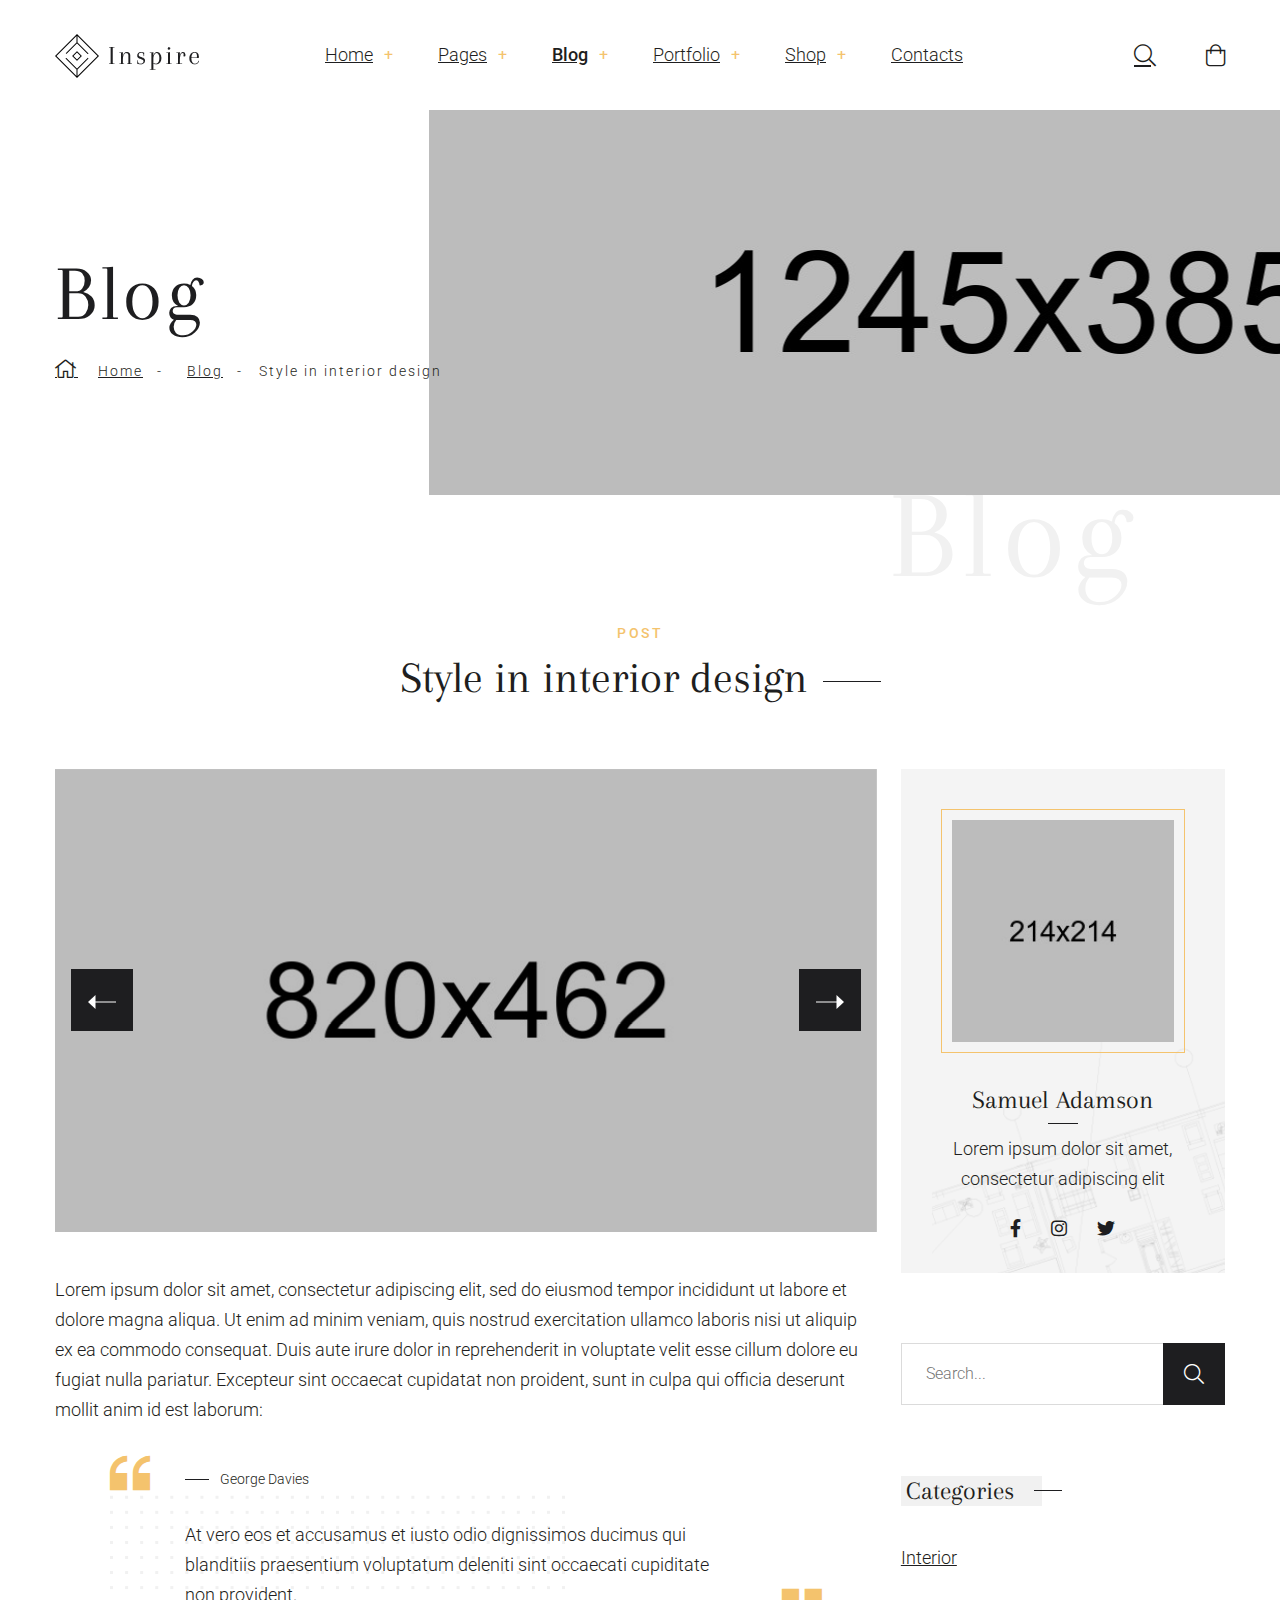
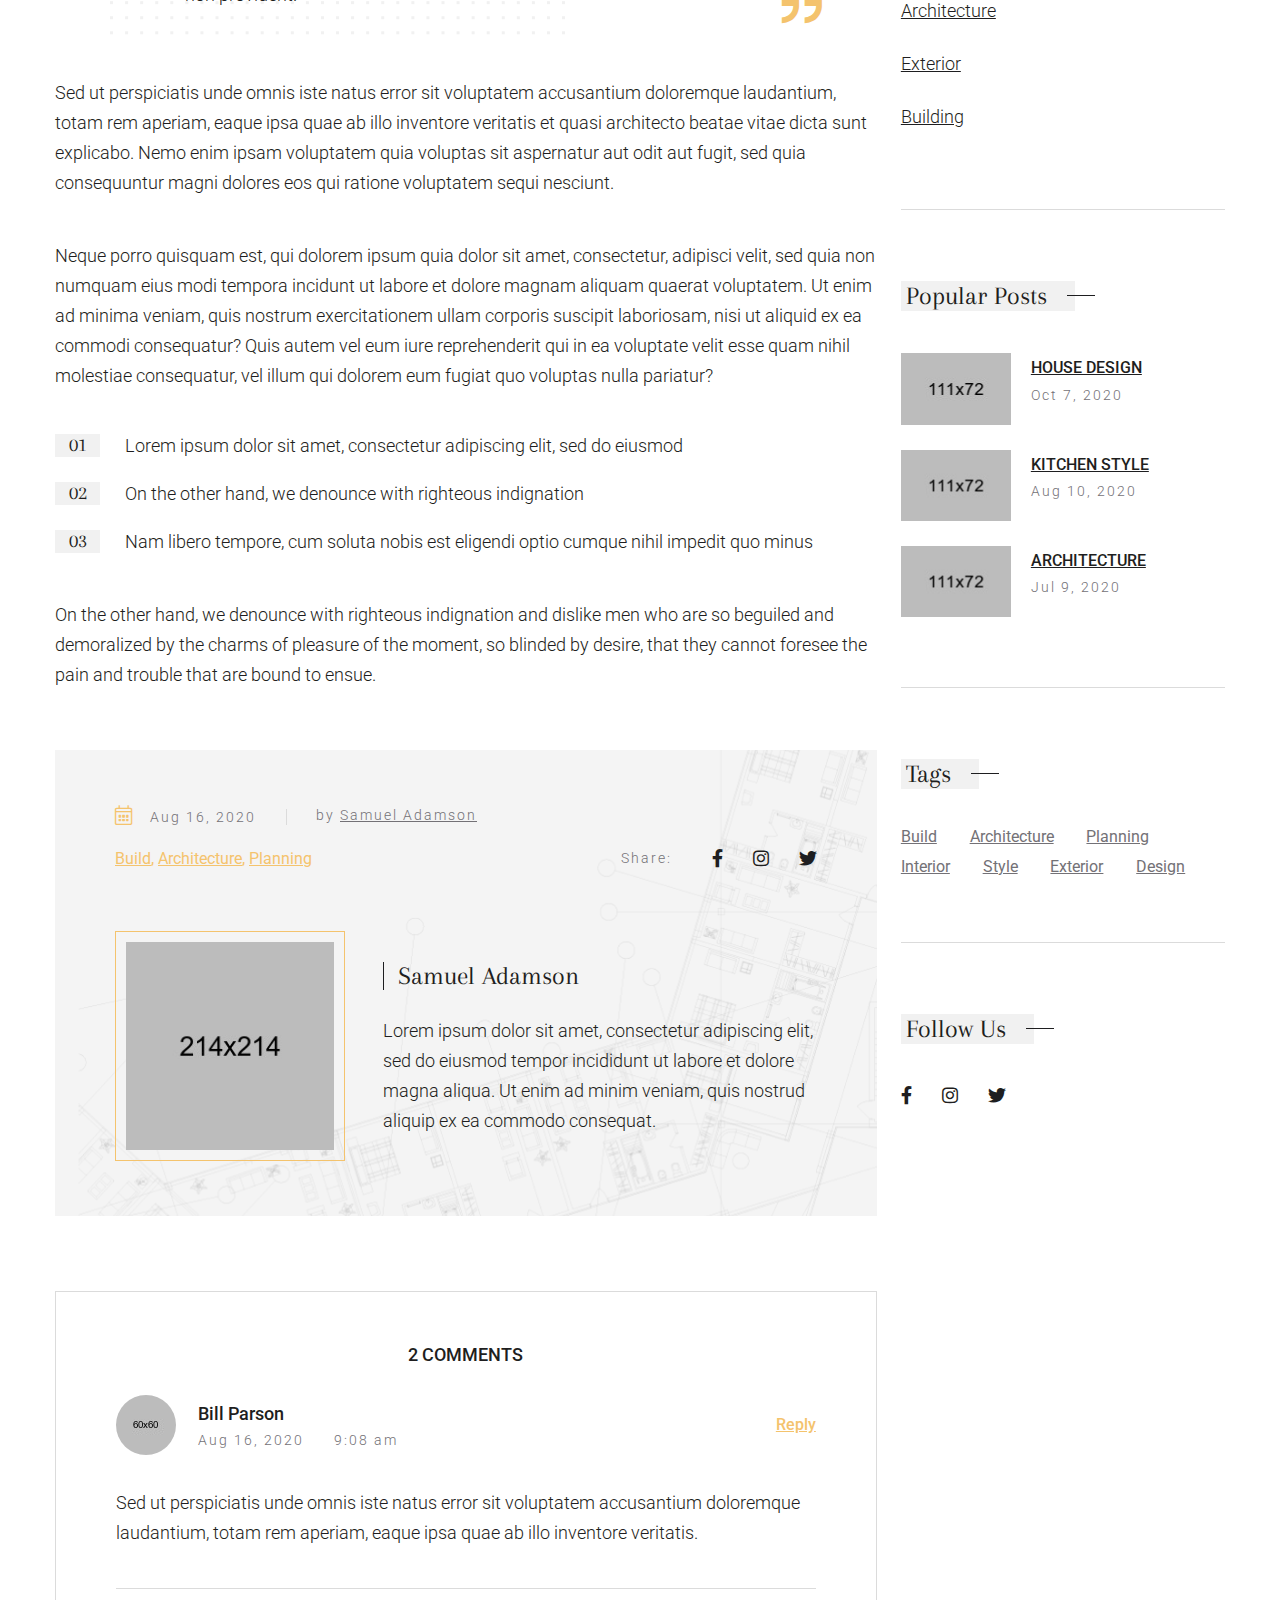
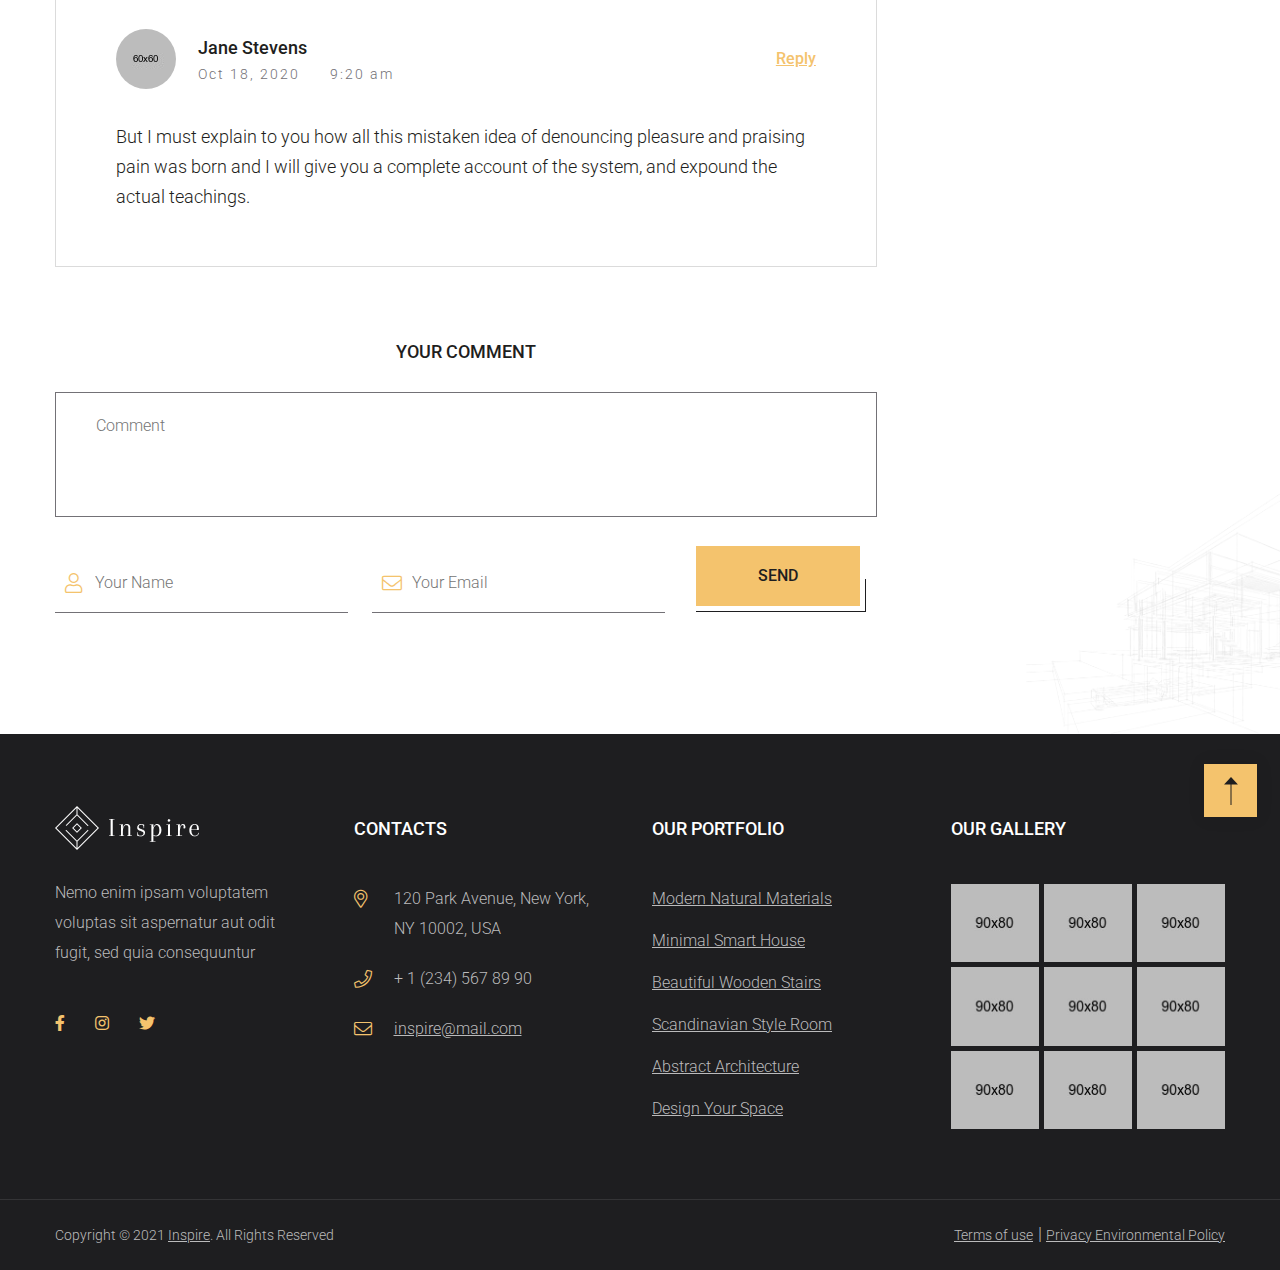
<file: blog-detail.html>
<!DOCTYPE html>
<html lang="en">
    <head>
        <meta charset="UTF-8">
        <meta name="viewport" content="width=device-width, initial-scale=1, shrink-to-fit=no">
        <meta name="description" content="" />
        <meta name="keywords" content="" />
        <link rel="icon" href="assets/images/favicon.png" sizes="35x35" type="image/png">
        <title>Inspire - Interior & Architecture HTML5 Template</title>

        <link rel="stylesheet" href="assets/css/all.min.css">
        <link rel="stylesheet" href="assets/css/fontello.css">
        <link rel="stylesheet" href="assets/css/animate.min.css">
        <link rel="stylesheet" href="assets/css/bootstrap.min.css">
        <link rel="stylesheet" href="assets/css/jquery.fancybox.min.css">
        <link rel="stylesheet" href="assets/css/jquery.bootstrap-touchspin.min.css">
        <link rel="stylesheet" href="assets/css/owl.carousel.min.css">
        <link rel="stylesheet" href="assets/css/nouislider.min.css">
        <link rel="stylesheet" href="assets/css/perfect-scrollbar.css">
        <link rel="stylesheet" href="assets/css/slick.css">
        <link rel="stylesheet" href="assets/css/style.css">
        <link rel="stylesheet" href="assets/css/responsive.css">
        <link rel="stylesheet" href="assets/css/color.css">
    </head>
    <body>
        <main>
            <header class="stick style1 w-100">
                <div class="container">
                    <div class="logo-menu-wrap d-flex flex-wrap justify-content-between align-items-center w-100">
                        <div class="logo"><h1 class="mb-0"><a href="index.html" title="Home"><img class="img-fluid default-logo" src="assets/images/logo.png" srcset="assets/images/retina-logo.png" alt="Logo"><img class="img-fluid hover-logo" src="assets/images/logo.png" srcset="assets/images/retina-logo.png" alt="Hover Logo"></a></h1></div><!-- Logo -->
                        <nav class="d-flex flex-wrap justify-content-between align-items-center">
                            <div class="nav-left">
                                <ul class="mb-0 list-unstyled d-inline-flex flex-wrap w-100">
                                    <li class="menu-item-has-children"><a href="javascript:void(0);" title=""><span>Home</span></a>
                                        <ul class="mb-0 list-unstyled position-absolute">
                                            <li><a href="index.html" title=""><span>Home 1</span></a></li>
                                            <li><a href="index2.html" title=""><span>Home 2</span></a></li>
                                            <li><a href="index3.html" title=""><span>Home 3</span></a></li>
                                        </ul>
                                    </li>
                                    <li class="menu-item-has-children"><a href="javascript:void(0);" title=""><span>Pages</span></a>
                                        <ul class="mb-0 list-unstyled position-absolute">
                                            <li class="menu-item-has-children"><a href="javascript:void(0);" title=""><span>Team</span></a>
                                                <ul class="mb-0 list-unstyled position-absolute">
                                                    <li><a href="team.html" title=""><span>Team</span></a></li>
                                                    <li><a href="team-detail.html" title=""><span>Team Detail</span></a></li>
                                                </ul>
                                            </li>
                                            <li><a href="about.html" title=""><span>About Us</span></a></li>
                                            <li><a href="services.html" title=""><span>Services</span></a></li>
                                            <li><a href="pricing.html" title=""><span>Pricing Plans</span></a></li>
                                            <li><a href="gallery.html" title=""><span>Gallery</span></a></li>
                                        </ul>
                                    </li>
                                    <li class="menu-item-has-children"><a href="javascript:void(0);" title=""><span>Blog</span></a>
                                        <ul class="mb-0 list-unstyled position-absolute">
                                            <li><a href="blog.html" title=""><span>Blog</span></a></li>
                                            <li><a href="blog-right-sidebar.html" title=""><span>Blog With Sidebar</span></a></li>
                                            <li><a href="blog-detail.html" title=""><span>Blog Detail</span></a></li>
                                        </ul>
                                    </li>
                                    <li class="menu-item-has-children"><a href="javascript:void(0);" title=""><span>Portfolio</span></a>
                                        <ul class="mb-0 list-unstyled position-absolute">
                                            <li><a href="portfolio-2columns.html" title=""><span>Portfolio 2 Columns</span></a></li>
                                            <li><a href="portfolio-3columns.html" title=""><span>Portfolio 3 Columns</span></a></li>
                                            <li><a href="portfolio-masonry.html" title=""><span>Portfolio Masonry</span></a></li>
                                            <li><a href="portfolio-pinterest.html" title=""><span>Portfolio Pinterest</span></a></li>
                                            <li><a href="portfolio-single.html" title=""><span>Portfolio Detail</span></a></li>
                                        </ul>
                                    </li>
                                    <li class="menu-item-has-children"><a href="javascript:void(0);" title=""><span>Shop</span></a>
                                        <ul class="mb-0 list-unstyled position-absolute">
                                            <li><a href="shop.html" title=""><span>Shop</span></a></li>
                                            <li><a href="shop-right-sidebar.html" title=""><span>Shop With Sidebar</span></a></li>
                                            <li><a href="shop-detail.html" title=""><span>Shop Detail</span></a></li>
                                        </ul>
                                    </li>
                                    <li><a href="contact.html" title=""><span>Contacts</span></a></li>
                                </ul>
                            </div>
                            <div class="nav-right d-inline-flex flex-wrap">
                                <ul class="d-flex flex-wrap mb-0 list-unstyled">
                                    <li><a class="search-btn" href="javascript:void(0);" title=""><i class="icon-search"></i></a></li>
                                    <li><a class="cart-btn" href="javascript:void(0);" title=""><i class="icon-shopping-bag"></i></a>
                                        <div class="minicart-dropdown">
                                            <ul class="minicart-dropdown-list mb-0 list-unstyled w-100">
                                                <li>
                                                    <div class="minicart-item d-flex flex-wrap w-100">
                                                        <a href="shop-detail.html" title=""><img class="img-fluid" src="assets/images/resources/widget-mini-post-img1-1.jpg" alt="Widget Mini Post Image 1"></a>
                                                        <div class="minicart-info">
                                                            <h6 class="mb-0"><a href="shop-detail.html" title="">Nightstand</a></h6>
                                                            <span class="price thm-clr">$ 110</span>
                                                            <a class="remove-cart" href="javascript:void(0);" title=""><i class="fas fa-times"></i></a>
                                                        </div>
                                                    </div>
                                                </li>
                                                <li>
                                                    <div class="minicart-item d-flex flex-wrap w-100">
                                                        <a href="shop-detail.html" title=""><img class="img-fluid" src="assets/images/resources/widget-mini-post-img1-2.jpg" alt="Widget Mini Post Image 2"></a>
                                                        <div class="minicart-info">
                                                            <h6 class="mb-0"><a href="shop-detail.html" title="">Stylish Vase</a></h6>
                                                            <span class="price thm-clr">$ 33</span>
                                                            <a class="remove-cart" href="javascript:void(0);" title=""><i class="fas fa-times"></i></a>
                                                        </div>
                                                    </div>
                                                </li>
                                                <li>
                                                    <div class="minicart-item d-flex flex-wrap w-100">
                                                        <a href="shop-detail.html" title=""><img class="img-fluid" src="assets/images/resources/widget-mini-post-img1-3.jpg" alt="Widget Mini Post Image 3"></a>
                                                        <div class="minicart-info">
                                                            <h6 class="mb-0"><a href="shop-detail.html" title="">Polyhedra</a></h6>
                                                            <span class="price thm-clr">$ 50</span>
                                                            <a class="remove-cart" href="javascript:void(0);" title=""><i class="fas fa-times"></i></a>
                                                        </div>
                                                    </div>
                                                </li>
                                            </ul>
                                            <div class="d-block btns-total w-100">
                                                <span>Subtotal: <span class="price thm-clr">$50.00</span></span>
                                                <div class="btns-wrap2 d-flex flex-wrap w-100">
                                                    <a class="thm-btn thm-bg d-inline-block position-relative" href="javascript:void(0);" title="">View Cart<span class="brd-tp-lft"></span><span class="brd-btm-rgt"></span></a>
                                                    <a class="thm-btn bg-color1 d-inline-block position-relative" href="javascript:void(0);" title="">Checkout<span class="brd-tp-lft"></span><span class="brd-btm-rgt"></span></a>
                                                </div>
                                            </div>
                                        </div>
                                    </li>
                                    <li class="res-menu-btn-wrap"><a class="res-menu-btn" href="javascript:void(0);" title=""><i class="fas fa-align-justify"></i></a></li>
                                </ul>
                            </div>
                        </nav>
                    </div><!-- Logo Menu Wrap -->
                </div>
            </header><!-- Header -->
            <div class="header-search d-flex flex-wrap align-items-center position-fixed">
                <span class="search-close-btn position-absolute"><i class="fas fa-times"></i></span>
                <form class="w-100 position-relative">
                    <button type="submit"><i class="icon-search"></i></button>
                    <input type="text" placeholder="Search">
                </form>
            </div><!-- Header Search -->
            <div class="responsive-menu position-fixed w-100">
                <span class="menu-close"><i class="fas fa-times"></i></span>
                <ul class="mb-0 list-unstyled w-100">
                    <li class="menu-item-has-children"><a href="javascript:void(0);" title=""><span>Home</span></a>
                        <ul class="mb-0 list-unstyled">
                            <li><a href="index.html" title=""><span>Home 1</span></a></li>
                            <li><a href="index2.html" title=""><span>Home 2</span></a></li>
                            <li><a href="index3.html" title=""><span>Home 3</span></a></li>
                        </ul>
                    </li>
                    <li class="menu-item-has-children"><a href="javascript:void(0);" title=""><span>Pages</span></a>
                        <ul class="mb-0 list-unstyled w-100">
                            <li class="menu-item-has-children"><a href="javascript:void(0);" title=""><span>Team</span></a>
                                <ul class="mb-0 list-unstyled w-100">
                                    <li><a href="team.html" title=""><span>Team</span></a></li>
                                    <li><a href="team-detail.html" title=""><span>Team Detail</span></a></li>
                                </ul>
                            </li>
                            <li><a href="about.html" title=""><span>About Us</span></a></li>
                            <li><a href="services.html" title=""><span>Services</span></a></li>
                            <li><a href="pricing.html" title=""><span>Pricing Plans</span></a></li>
                            <li><a href="gallery.html" title=""><span>Gallery</span></a></li>
                        </ul>
                    </li>
                    <li class="menu-item-has-children"><a href="javascript:void(0);" title=""><span>Blog</span></a>
                        <ul class="mb-0 list-unstyled w-100">
                            <li><a href="blog.html" title=""><span>Blog</span></a></li>
                            <li><a href="blog-right-sidebar.html" title=""><span>Blog With Sidebar</span></a></li>
                            <li><a href="blog-detail.html" title=""><span>Blog Detail</span></a></li>
                        </ul>
                    </li>
                    <li class="menu-item-has-children"><a href="javascript:void(0);" title=""><span>Portfolio</span></a>
                        <ul class="mb-0 list-unstyled w-100">
                            <li><a href="portfolio-2columns.html" title=""><span>Portfolio 2 Columns</span></a></li>
                            <li><a href="portfolio-3columns.html" title=""><span>Portfolio 3 Columns</span></a></li>
                            <li><a href="portfolio-masonry.html" title=""><span>Portfolio Masonry</span></a></li>
                            <li><a href="portfolio-pinterest.html" title=""><span>Portfolio Pinterest</span></a></li>
                            <li><a href="portfolio-single.html" title=""><span>Portfolio Detail</span></a></li>
                        </ul>
                    </li>
                    <li class="menu-item-has-children"><a href="javascript:void(0);" title=""><span>Shop</span></a>
                        <ul class="mb-0 list-unstyled w-100">
                            <li><a href="shop.html" title=""><span>Shop</span></a></li>
                            <li><a href="shop-right-sidebar.html" title=""><span>Shop With Sidebar</span></a></li>
                            <li><a href="shop-detail.html" title=""><span>Shop Detail</span></a></li>
                        </ul>
                    </li>
                    <li><a href="contact.html" title=""><span>Contacts</span></a></li>
                </ul>
                <div class="scl-links v2 d-flex flex-wrap w-100">
                    <a href="https://www.facebook.com/" title="Facebook" target="_blank"><i class="fab fa-facebook-f"></i></a>
                    <a href="https://www.instagram.com/" title="Instagram" target="_blank"><i class="fab fa-instagram"></i></a>
                    <a href="https://twitter.com/" title="Twitter" target="_blank"><i class="fab fa-twitter"></i></a>
                </div>
            </div><!-- Responsive Menu -->
            <section>
                <div class="w-100 pb-80 position-relative">
                    <div class="page-top-wrap position-relative w-100">
                        <div class="container">
                            <div class="page-top-inner d-flex flex-wrap align-items-center position-relative w-100">
                                <div class="page-title-info position-relative">
                                    <i class="position-absolute"><svg viewBox="0 0 359 354" fill="none" xmlns="http://www.w3.org/2000/svg"><path d="M358.5 351H323V300.316L250.863 264.339V331.541H278.904V170.438L201.566 91.0182L200.661 327.921L223.727 351L224.179 71.1066L166.063 3V142.381L126.489 156.862L149.781 267.507L171.49 289.455V212.75H115.635L80.3576 331.541H171.49V306.651H34V351H0" stroke="#f1f1f1" stroke-width="2"/></svg></i>
                                    <h1 class="mb-0">Blog</h1>
                                    <ol class="breadcrumb mb-0 list-unstyled">
                                        <li class="breadcrumb-item"><a href="index.html" title=""><i class="icon-home"></i>Home</a></li>
                                        <li class="breadcrumb-item"><a href="blog.html" title="">Blog</a></li>
                                        <li class="breadcrumb-item active">Style in interior design</li>
                                    </ol>
                                </div>
                                <div class="page-title-img position-absolute"><div class="page-title-img-inner d-block w-100" style="background-image: url(assets/images/page-title-bg6.jpg);"></div><span class="position-absolute sec-watermark center-watermark overlap-btm-shap88 font-200">Blog</span></div>
                            </div>
                        </div>
                    </div><!-- Page Top Wrap -->
                </div>
            </section>
            <section>
                <div class="w-100 pt-80 pb-130 position-relative">
                    <img class="img-fluid sec-btm-rgt-shp opc-3 position-absolute" src="assets/images/sec-shap11.jpg" alt="Sec Shape 11">
                    <div class="container">
                        <div class="sec-title text-center w-100">
                            <div class="sec-title-inner d-inline-block">
                                <span class="d-block thm-clr">Post</span>
                                <h2 class="mb-0">Style in interior design<i></i></h2>
                            </div>
                        </div><!-- Sec Title -->
                        <div class="page-wrap position-relative w-100">
                            <div class="row">
                                <div class="col-md-12 col-sm-12 col-lg-8">
                                    <div class="post-detail position-relative w-100">
                                        <div class="post-detail-img blog-img-caro position-relative w-100">
                                            <div class="blog-post-img d-block w-100"><img class="img-fluid w-100" src="assets/images/resources/blog-img2-2.jpg" title="Blog Post Image 2"></div>
                                            <div class="blog-post-img d-block w-100"><img class="img-fluid w-100" src="assets/images/resources/blog-img2-3.jpg" title="Blog Post Image 3"></div>
                                        </div>
                                        <div class="post-detail-desc w-100">
                                            <p class="mb-0">Lorem ipsum dolor sit amet, consectetur adipiscing elit, sed do eiusmod tempor incididunt ut labore et dolore magna aliqua. Ut enim ad minim veniam, quis nostrud exercitation ullamco laboris nisi ut aliquip ex ea commodo consequat. Duis aute irure dolor in reprehenderit in voluptate velit esse cillum dolore eu fugiat nulla pariatur. Excepteur sint occaecat cupidatat non proident, sunt in culpa qui officia deserunt mollit anim id est laborum:</p>
                                            <blockquote class="blockquote position-relative"><div class="blockquote-footer position-relative">George Davies</div><i class="lft-qut icon-quote-left thm-clr position-absolute"></i><p class="mb-0">At vero eos et accusamus et iusto odio dignissimos ducimus qui blanditiis praesentium voluptatum deleniti  sint occaecati cupiditate non provident.</p><i class="rgt-qut icon-quote-right thm-clr position-absolute"></i></blockquote>
                                            <p class="mb-0">Sed ut perspiciatis unde omnis iste natus error sit voluptatem accusantium doloremque laudantium, totam rem aperiam, eaque ipsa quae ab illo inventore veritatis et quasi architecto beatae vitae dicta sunt explicabo. Nemo enim ipsam voluptatem quia voluptas sit aspernatur aut odit aut fugit, sed quia consequuntur magni dolores eos qui ratione voluptatem sequi nesciunt.</p>
                                            <p class="mb-0">Neque porro quisquam est, qui dolorem ipsum quia dolor sit amet, consectetur, adipisci velit, sed quia non numquam eius modi tempora incidunt ut labore et dolore magnam aliquam quaerat voluptatem. Ut enim ad minima veniam, quis nostrum exercitationem ullam corporis suscipit laboriosam, nisi ut aliquid ex ea commodi consequatur? Quis autem vel eum iure reprehenderit qui in ea voluptate velit esse quam nihil molestiae consequatur, vel illum qui dolorem eum fugiat quo voluptas nulla pariatur?</p>
                                            <ul class="mb-0 list-unstyled w-100">
                                                <li><span class="position-absolute text-center">01</span>Lorem ipsum dolor sit amet, consectetur adipiscing elit, sed do eiusmod</li>
                                                <li><span class="position-absolute text-center">02</span>On the other hand, we denounce with righteous indignation</li>
                                                <li><span class="position-absolute text-center">03</span>Nam libero tempore, cum soluta nobis est eligendi optio cumque nihil impedit quo minus</li>
                                            </ul>
                                            <p class="mb-0">On the other hand, we denounce with righteous indignation and dislike men who are so beguiled and demoralized by the charms of pleasure of the moment, so blinded by desire, that they cannot foresee the pain and trouble that are bound to ensue.</p>
                                            <div class="author-box position-relative w-100" style="background-image: url(assets/images/author-bg.png);">
                                                <ul class="blog-meta d-flex flex-wrap align-items-center mb-0 list-unstyled w-100">
                                                    <li><i class="thm-clr icon-calendar-alt"></i>Aug 16, 2020</li>
                                                    <li>by <a href="javascript:void(0);" title="">Samuel Adamson</a></li>
                                                </ul>
                                                <div class="post-detail-cate-share d-flex flex-wrap justify-content-between align-items-center w-100">
                                                    <span class="blog-cat d-inline-block thm-clr"><a href="javascript:void(0);" title="">Build</a>, <a href="javascript:void(0);" title="">Architecture</a>, <a href="javascript:void(0);" title="">Planning</a></span>
                                                    <div class="blog-share d-flex flex-wrap align-items-center">
                                                        <span>Share:</span>
                                                        <div class="scl-links v2 d-flex flex-wrap">
                                                            <a href="https://www.facebook.com/" title="Facebook" target="_blank"><i class="fab fa-facebook-f"></i></a>
                                                            <a href="https://www.instagram.com/" title="Instagram" target="_blank"><i class="fab fa-instagram"></i></a>
                                                            <a href="https://twitter.com/" title="Twitter" target="_blank"><i class="fab fa-twitter"></i></a>
                                                        </div>
                                                    </div>
                                                </div>
                                                <div class="author-box-inner d-flex flex-wrap align-items-center w-100">
                                                    <div class="author-box-img"><img class="img-fluid w-100" src="assets/images/resources/author-img2.jpg" alt="Author Image 2"></div>
                                                    <div class="author-box-info">
                                                        <h4 class="mb-0">Samuel Adamson</h4>
                                                        <p class="mb-0">Lorem ipsum dolor sit amet, consectetur adipiscing elit, sed do eiusmod tempor incididunt ut labore et dolore magna aliqua. Ut enim ad minim veniam, quis nostrud aliquip ex ea commodo consequat.</p>
                                                    </div>
                                                </div>
                                            </div><!-- Author Box -->
                                            <div class="comments-wrap position-relative w-100">
                                                <h3 class="text-center">2 Comments</h3>
                                                <ul class="comments-thread mb-0 list-unstyled w-100">
                                                    <li>
                                                        <div class="comment-box position-relative w-100">
                                                            <div class="comment-info d-flex flex-wrap align-items-center w-100">
                                                                <img class="img-fluid rounded-circle" src="assets/images/resources/comment-img1.jpg" alt="Comment Image 1">
                                                                <div class="comment-meta">
                                                                    <h4 class="mb-0">Bill Parson</h4>
                                                                    <span class="d-block">Aug 16, 2020 &nbsp;&nbsp;&nbsp;&nbsp;&nbsp;9:08 am</span>
                                                                </div>
                                                            </div>
                                                            <p class="mb-0">Sed ut perspiciatis unde omnis iste natus error sit voluptatem accusantium doloremque laudantium, totam rem aperiam, eaque ipsa quae ab illo inventore veritatis.</p>
                                                            <a class="d-inline-block thm-clr position-absolute" href="javascript:void(0);" title="">Reply</a>
                                                        </div>
                                                    </li>
                                                    <li>
                                                        <div class="comment-box position-relative w-100">
                                                            <div class="comment-info d-flex flex-wrap align-items-center w-100">
                                                                <img class="img-fluid rounded-circle" src="assets/images/resources/comment-img2.jpg" alt="Comment Image 2">
                                                                <div class="comment-meta">
                                                                    <h4 class="mb-0">Jane Stevens</h4>
                                                                    <span class="d-block">Oct 18, 2020 &nbsp;&nbsp;&nbsp;&nbsp;&nbsp;9:20 am</span>
                                                                </div>
                                                            </div>
                                                            <p class="mb-0">But I must explain to you how all this mistaken idea of denouncing pleasure and praising pain was born and I will give you a complete account of the system, and expound the actual teachings.</p>
                                                            <a class="d-inline-block thm-clr position-absolute" href="javascript:void(0);" title="">Reply</a>
                                                        </div>
                                                    </li>
                                                </ul>
                                            </div><!-- Comments Wrap -->
                                            <div class="comment-reply position-relative w-100">
                                                <h3 class="text-center">Your Comment</h3>
                                                <form class="w-100">
                                                    <div class="row align-items-end">
                                                        <div class="col-md-12 col-sm-12 col-lg-12">
                                                            <textarea placeholder="Comment"></textarea>
                                                        </div>
                                                        <div class="col-md-9 col-sm-9 col-lg-9">
                                                            <div class="row">
                                                                <div class="col-md-6 col-sm-6 col-lg-6">
                                                                    <span class="field-box d-block w-100 position-relative"><i class="thm-clr icon-user"></i><input type="text" placeholder="Your Name"></span>
                                                                </div>
                                                                <div class="col-md-6 col-sm-6 col-lg-6">
                                                                    <span class="field-box d-block w-100 position-relative"><i class="thm-clr icon-envelope"></i><input type="email" placeholder="Your Email"></span>
                                                                </div>
                                                            </div>
                                                        </div>
                                                        <div class="col-md-3 col-sm-3 col-lg-3 text-right">
                                                            <button class="thm-btn thm-bg d-inline-block position-relative" type="submit">Send<span class="brd-tp-lft"></span><span class="brd-btm-rgt"></span></button>
                                                        </div>
                                                    </div>
                                                </form>
                                            </div>
                                        </div>
                                    </div>
                                </div>
                                <div class="col-md-6 col-sm-6 col-lg-4">
                                    <aside class="sidebar-wrap w-100">
                                        <div class="widget-box2 author_widget position-relative text-center w-100" style="background-image: url(assets/images/author_widget-bg.png);">
                                            <div class="author-widget-img position-relative w-100"><img class="img-fluid w-100" src="assets/images/resources/author-img.jpg" alt="Author Image"></div>
                                            <div class="author-widget-info w-100">
                                                <h3 class="mb-0 position-relative">Samuel Adamson</h3>
                                                <p class="mb-0">Lorem ipsum dolor sit amet, consectetur adipiscing elit</p>
                                                <div class="scl-links v2 d-flex flex-wrap justify-content-center w-100">
                                                    <a href="https://www.facebook.com/" title="Facebook" target="_blank"><i class="fab fa-facebook-f"></i></a>
                                                    <a href="https://www.instagram.com/" title="Instagram" target="_blank"><i class="fab fa-instagram"></i></a>
                                                    <a href="https://twitter.com/" title="Twitter" target="_blank"><i class="fab fa-twitter"></i></a>
                                                </div>
                                            </div>
                                        </div>
                                        <div class="widget-box2 search_widget w-100">
                                            <form class="position-relative">
                                                <input type="text" placeholder="Search...">
                                                <button class="bg-color1 position-absolute"><i class="icon-search"></i></button>
                                            </form>
                                        </div>
                                        <div class="widget-box2 cate_widget w-100">
                                            <h3 class="position-relative widget-title2">Categories<i></i></h3>
                                            <ul class="mb-0 list-unstyled w-100">
                                                <li><a href="javascript:void(0);" title="">Interior<span>- 6</span></a></li>
                                                <li><a href="javascript:void(0);" title="">Architecture<span>- 10</span></a></li>
                                                <li><a href="javascript:void(0);" title="">Exterior<span>- 8</span></a></li>
                                                <li><a href="javascript:void(0);" title="">Building<span>- 5</span></a></li>
                                            </ul>
                                        </div>
                                        <div class="widget-box2 popular_widget w-100">
                                            <h3 class="position-relative widget-title2">Popular Posts<i></i></h3>
                                            <div class="popular-posts w-100">
                                                <div class="popular-post-box d-flex flex-wrap w-100">
                                                    <div class="popular-post-img overflow-hidden position-relative"><a href="blog-detail.html" title=""><img class="img-fluid w-100" src="assets/images/resources/popular-post-img1.jpg" alt="Popular Post Image 1"></a></div>
                                                    <div class="popular-post-info">
                                                        <h4 class="mb-0"><a href="blog-detail.html" title="">House Design</a></h4>
                                                        <span class="d-block">Oct 7, 2020</span>
                                                    </div>
                                                </div>
                                                <div class="popular-post-box d-flex flex-wrap w-100">
                                                    <div class="popular-post-img overflow-hidden position-relative"><a href="blog-detail.html" title=""><img class="img-fluid w-100" src="assets/images/resources/popular-post-img2.jpg" alt="Popular Post Image 2"></a></div>
                                                    <div class="popular-post-info">
                                                        <h4 class="mb-0"><a href="blog-detail.html" title="">Kitchen Style</a></h4>
                                                        <span class="d-block">Aug 10, 2020</span>
                                                    </div>
                                                </div>
                                                <div class="popular-post-box d-flex flex-wrap w-100">
                                                    <div class="popular-post-img overflow-hidden position-relative"><a href="blog-detail.html" title=""><img class="img-fluid w-100" src="assets/images/resources/popular-post-img3.jpg" alt="Popular Post Image 3"></a></div>
                                                    <div class="popular-post-info">
                                                        <h4 class="mb-0"><a href="blog-detail.html" title="">Architecture</a></h4>
                                                        <span class="d-block">Jul 9, 2020</span>
                                                    </div>
                                                </div>
                                            </div>
                                        </div>
                                        <div class="widget-box2 tagcloud_widget w-100">
                                            <h3 class="position-relative widget-title2">Tags<i></i></h3>
                                            <div class="tagcloud w-100">
                                                <a class="d-inline-block" href="javascript:void(0);" title="">Build</a>
                                                <a class="d-inline-block" href="javascript:void(0);" title="">Architecture</a>
                                                <a class="d-inline-block" href="javascript:void(0);" title="">Planning</a>
                                                <a class="d-inline-block" href="javascript:void(0);" title="">Interior</a>
                                                <a class="d-inline-block" href="javascript:void(0);" title="">Style</a>
                                                <a class="d-inline-block" href="javascript:void(0);" title="">Exterior</a>
                                                <a class="d-inline-block" href="javascript:void(0);" title="">Design</a>
                                            </div>
                                        </div>
                                        <div class="widget-box2 follow_us_widget w-100">
                                            <h3 class="position-relative widget-title2">Follow Us<i></i></h3>
                                            <div class="scl-links v2 d-flex flex-wrap w-100">
                                                <a href="https://www.facebook.com/" title="Facebook" target="_blank"><i class="fab fa-facebook-f"></i></a>
                                                <a href="https://www.instagram.com/" title="Instagram" target="_blank"><i class="fab fa-instagram"></i></a>
                                                <a href="https://twitter.com/" title="Twitter" target="_blank"><i class="fab fa-twitter"></i></a>
                                            </div>
                                        </div>
                                    </aside><!-- Sidebar -->
                                </div>
                            </div>
                        </div><!-- Page Wrap -->
                    </div>
                </div>
            </section>
            <footer>
                <div class="w-100 pt-70 pb-20 bg-color1 position-relative">
                    <div class="container">
                        <div class="footer-data position-relative w-100">
                            <a class="clc-tp-btn thm-bg position-absolute" href="javascript:void(0);" title=""><svg viewBox="0 0 16 28" fill="none" xmlns="http://www.w3.org/2000/svg"><path d="M8 0L14.9282 7.5H1.0718L8 0Z" fill="#1E1E20"/><path d="M8 7L8 28" stroke="#1E1E20"/></svg></a>
                            <div class="row">
                                <div class="col-md-6 col-sm-6 col-lg-3">
                                    <div class="widget-box w-100">
                                        <div class="logo"><h1 class="mb-0"><a href="index.html" title="Home"><img class="img-fluid" src="assets/images/logo2.png" srcset="assets/images/retina-logo2.png" alt="Logo 2"></a></h1></div><!-- Logo -->
                                        <p class="mb-0">Nemo enim ipsam voluptatem voluptas sit aspernatur aut odit fugit, sed quia consequuntur</p>
                                        <div class="scl-links d-flex flex-wrap w-100">
                                            <a href="https://www.facebook.com/" title="Facebook" target="_blank"><i class="fab fa-facebook-f"></i></a>
                                            <a href="https://www.instagram.com/" title="Instagram" target="_blank"><i class="fab fa-instagram"></i></a>
                                            <a href="https://twitter.com/" title="Twitter" target="_blank"><i class="fab fa-twitter"></i></a>
                                        </div>
                                    </div>
                                </div>
                                <div class="col-md-6 col-sm-6 col-lg-3">
                                    <div class="widget-box w-100">
                                        <h3 class="widget-title">Contacts</h3>
                                        <ul class="cont-list mb-0 list-unstyled w-100">
                                            <li><i class="icon-map-marker-alt thm-clr"></i>120 Park Avenue, New York, NY 10002, USA</li>
                                            <li><i class="icon-phone thm-clr"></i>+ 1 (234) 567 89 90</li>
                                            <li><i class="icon-envelope thm-clr"></i><a href="mailto:inspire@mail.com" title="">inspire@mail.com</a></li>
                                        </ul>
                                    </div>
                                </div>
                                <div class="col-md-6 col-sm-6 col-lg-3">
                                    <div class="widget-box w-100">
                                        <h3 class="widget-title">Our Portfolio</h3>
                                        <ul class="mb-0 list-unstyled w-100">
                                            <li><a href="portfolio-single.html" title="">Modern Natural Materials</a></li>
                                            <li><a href="portfolio-single.html" title="">Minimal Smart House</a></li>
                                            <li><a href="portfolio-single.html" title="">Beautiful Wooden Stairs</a></li>
                                            <li><a href="portfolio-single.html" title="">Scandinavian Style Room</a></li>
                                            <li><a href="portfolio-single.html" title="">Abstract Architecture</a></li>
                                            <li><a href="portfolio-single.html" title="">Design Your Space</a></li>
                                        </ul>
                                    </div>
                                </div>
                                <div class="col-md-6 col-sm-6 col-lg-3">
                                    <div class="widget-box w-100">
                                        <h3 class="widget-title">Our Gallery</h3>
                                        <div class="widget-gallery w-100">
                                            <div class="row mrg5">
                                                <div class="col-md-4 col-sm-4 col-lg-4"><a class="d-block overflow-hidden position-relative w-100 mb-05" href="assets/images/resources/wdgt-gal-img1-1.jpg" data-fancybox="gallery" title=""><img class="img-fluid w-100" src="assets/images/resources/wdgt-gal-img1-1.jpg" alt="Widget Gallery Image 1"></a></div>
                                                <div class="col-md-4 col-sm-4 col-lg-4"><a class="d-block overflow-hidden position-relative w-100 mb-05" href="assets/images/resources/wdgt-gal-img1-2.jpg" data-fancybox="gallery" title=""><img class="img-fluid w-100" src="assets/images/resources/wdgt-gal-img1-2.jpg" alt="Widget Gallery Image 2"></a></div>
                                                <div class="col-md-4 col-sm-4 col-lg-4"><a class="d-block overflow-hidden position-relative w-100 mb-05" href="assets/images/resources/wdgt-gal-img1-3.jpg" data-fancybox="gallery" title=""><img class="img-fluid w-100" src="assets/images/resources/wdgt-gal-img1-3.jpg" alt="Widget Gallery Image 3"></a></div>
                                                <div class="col-md-4 col-sm-4 col-lg-4"><a class="d-block overflow-hidden position-relative w-100 mb-05" href="assets/images/resources/wdgt-gal-img1-4.jpg" data-fancybox="gallery" title=""><img class="img-fluid w-100" src="assets/images/resources/wdgt-gal-img1-4.jpg" alt="Widget Gallery Image 4"></a></div>
                                                <div class="col-md-4 col-sm-4 col-lg-4"><a class="d-block overflow-hidden position-relative w-100 mb-05" href="assets/images/resources/wdgt-gal-img1-5.jpg" data-fancybox="gallery" title=""><img class="img-fluid w-100" src="assets/images/resources/wdgt-gal-img1-5.jpg" alt="Widget Gallery Image 5"></a></div>
                                                <div class="col-md-4 col-sm-4 col-lg-4"><a class="d-block overflow-hidden position-relative w-100 mb-05" href="assets/images/resources/wdgt-gal-img1-6.jpg" data-fancybox="gallery" title=""><img class="img-fluid w-100" src="assets/images/resources/wdgt-gal-img1-6.jpg" alt="Widget Gallery Image 6"></a></div>
                                                <div class="col-md-4 col-sm-4 col-lg-4"><a class="d-block overflow-hidden position-relative w-100 mb-05" href="assets/images/resources/wdgt-gal-img1-7.jpg" data-fancybox="gallery" title=""><img class="img-fluid w-100" src="assets/images/resources/wdgt-gal-img1-7.jpg" alt="Widget Gallery Image 7"></a></div>
                                                <div class="col-md-4 col-sm-4 col-lg-4"><a class="d-block overflow-hidden position-relative w-100 mb-05" href="assets/images/resources/wdgt-gal-img1-8.jpg" data-fancybox="gallery" title=""><img class="img-fluid w-100" src="assets/images/resources/wdgt-gal-img1-8.jpg" alt="Widget Gallery Image 8"></a></div>
                                                <div class="col-md-4 col-sm-4 col-lg-4"><a class="d-block overflow-hidden position-relative w-100 mb-05" href="assets/images/resources/wdgt-gal-img1-9.jpg" data-fancybox="gallery" title=""><img class="img-fluid w-100" src="assets/images/resources/wdgt-gal-img1-9.jpg" alt="Widget Gallery Image 9"></a></div>
                                            </div>
                                        </div>
                                    </div>
                                </div>
                            </div>
                        </div><!-- Footer Data -->
                    </div>
                </div>
            </footer><!-- Footer -->
            <div class="copyright bg-color1 w-100">
                <div class="container">
                    <div class="copyright-inner d-flex flex-wrap justify-content-between align-items-center w-100">
                        <p class="mb-0">Copyright &copy; 2021 <a href="index.html" title="Inspire">Inspire</a>. All Rights Reserved</p>
                        <ul class="d-inline-flex flex-wrap mb-0 list-unstyled">
                            <li><a href="javascript:void(0);" title="">Terms of use</a></li>
                            <li><a href="javascript:void(0);" title="">Privacy Environmental Policy</a></li>
                        </ul>
                    </div>
                </div>
            </div><!-- Copyright -->
        </main><!-- Main Wrapper -->

        <script src="assets/js/jquery.min.js"></script>
        <script src="assets/js/popper.min.js"></script>
        <script src="assets/js/bootstrap.min.js"></script>
        <script src="assets/js/wow.min.js"></script>
        <script src="assets/js/counterup.min.js"></script>
        <script src="assets/js/jquery.fancybox.min.js"></script>
        <script src="assets/js/jquery.bootstrap-touchspin.min.js"></script>
        <script src="assets/js/nouislider.min.js"></script>
        <script src="assets/js/owl.carousel.min.js"></script>
        <script src="assets/js/theia-sticky-sidebar.min.js"></script>
        <script src="assets/js/ResizeSensor.min.js"></script>
        <script src="assets/js/perfect-scrollbar.min.js"></script>
        <script src="assets/js/isotope.min.js"></script>
        <script src="assets/js/slick.min.js"></script>
        <script src="assets/js/custom-scripts.js"></script>
    </body> 
</html>
</file>
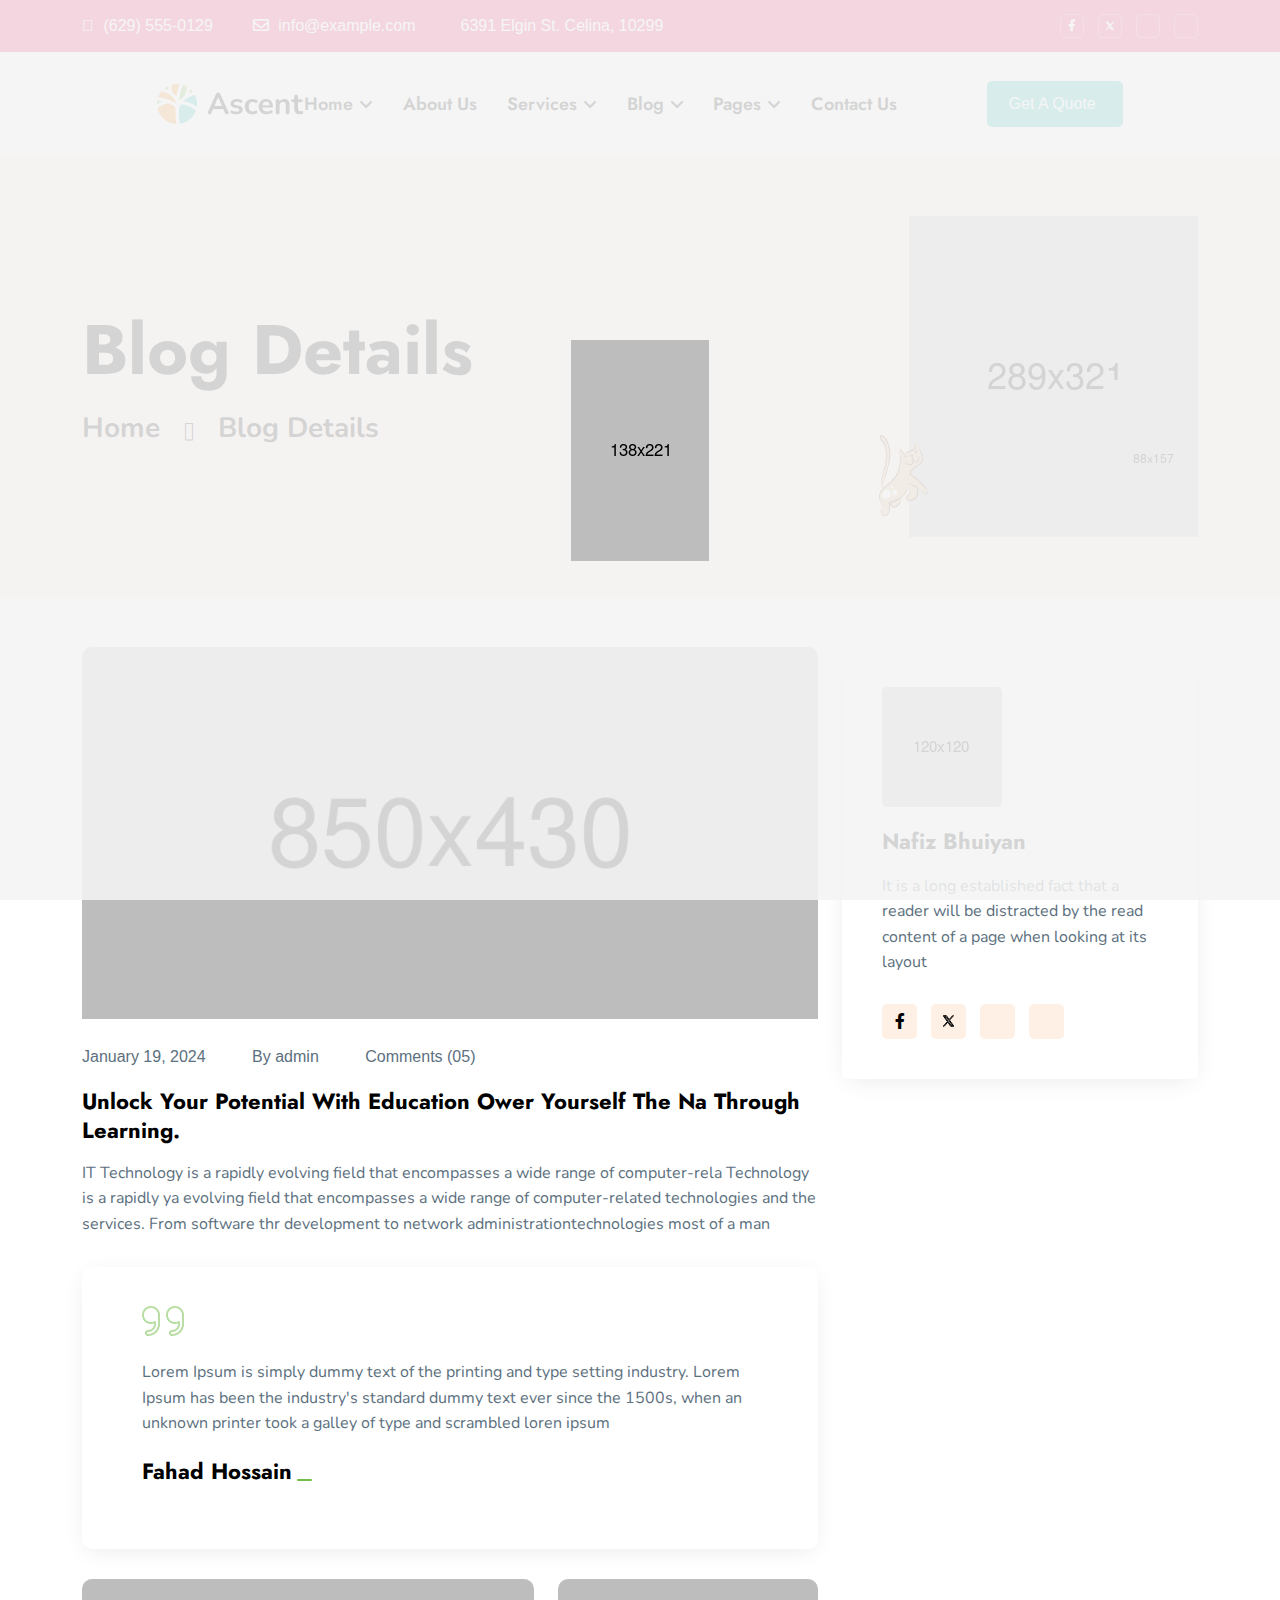
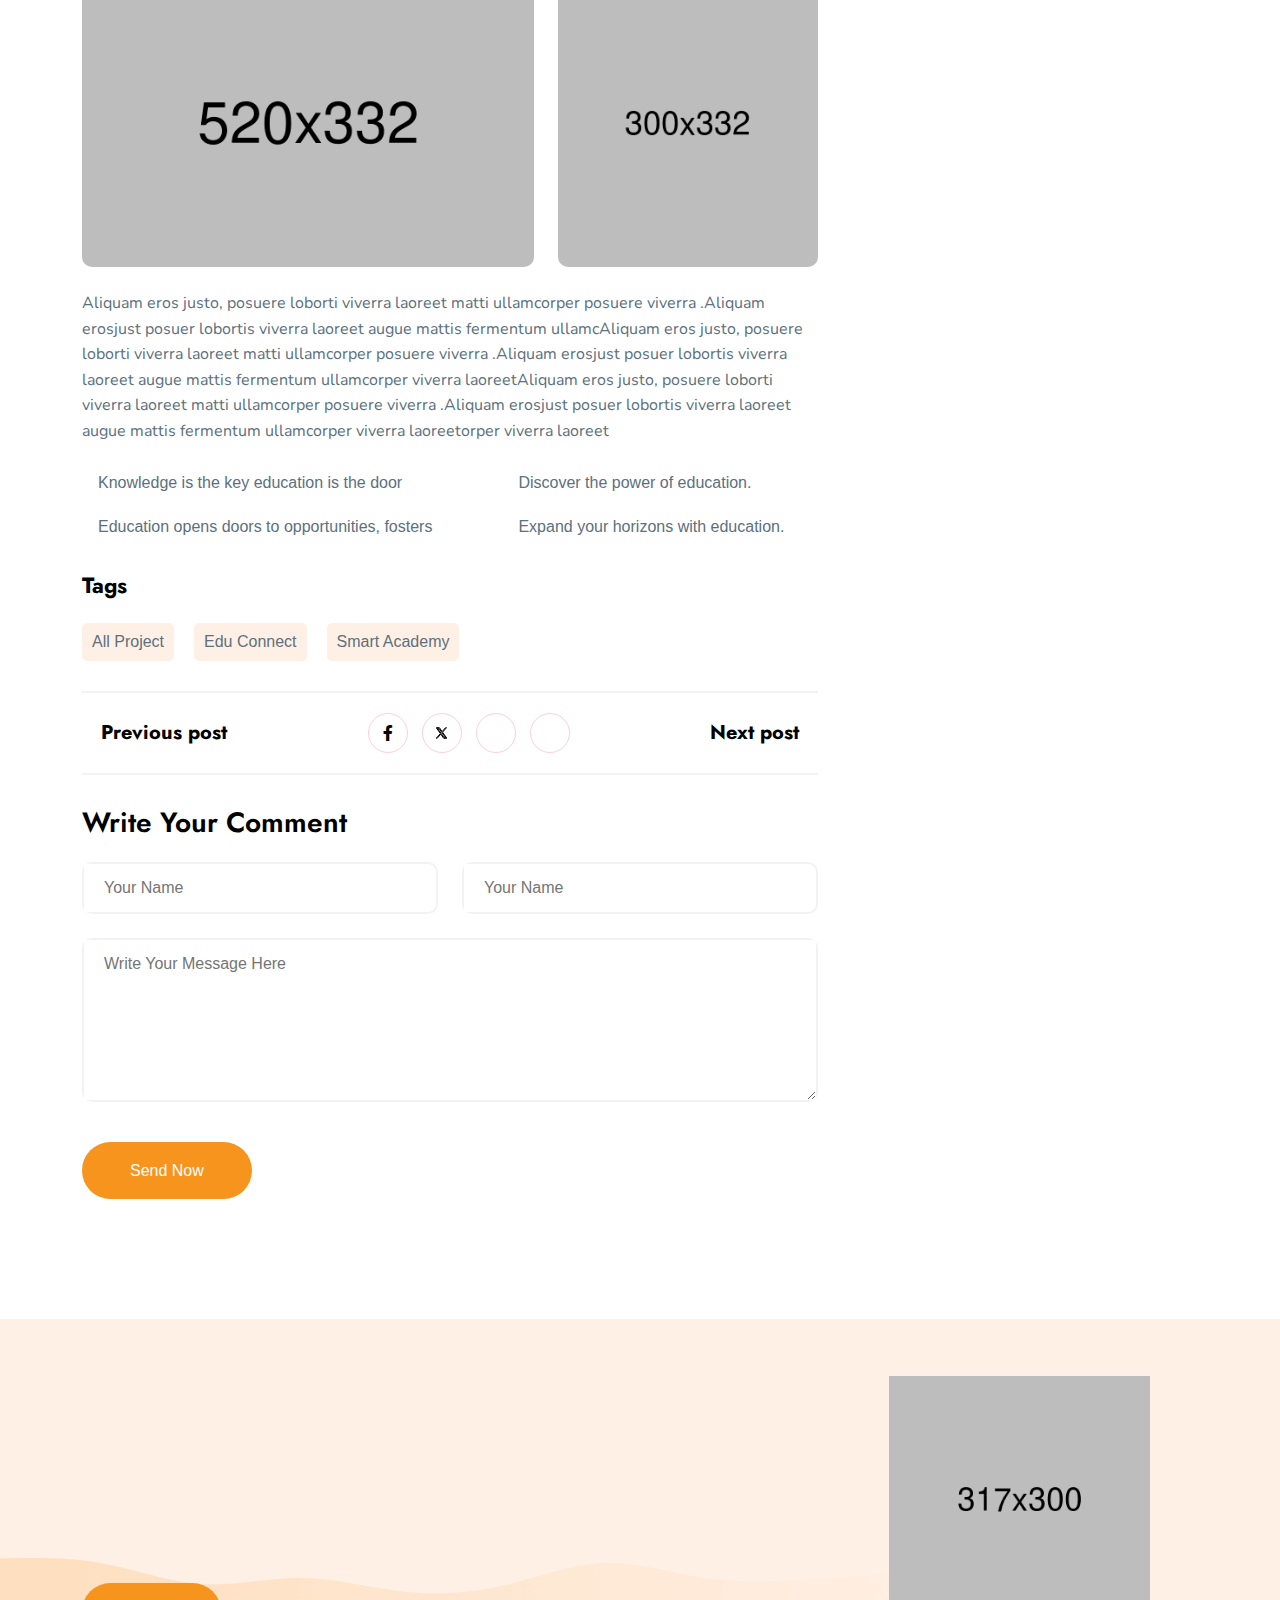
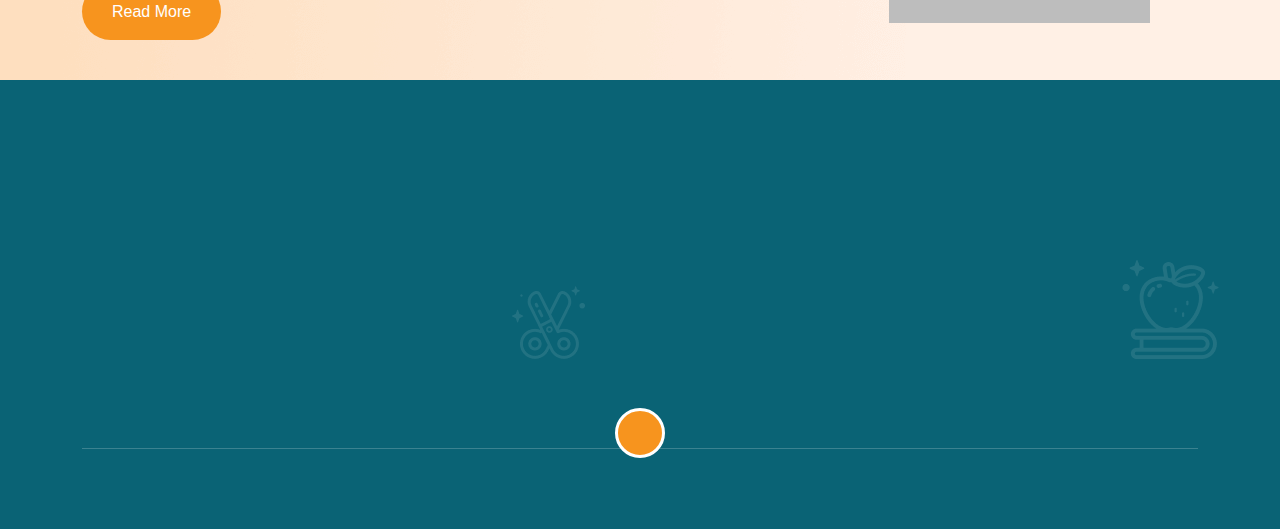
<file: blog-details.html>
<!DOCTYPE html>
<html lang="en">
<!--<< Header Area >>-->

<head>
    <!-- ========== Meta Tags ========== -->
    <meta charset="UTF-8">
    <meta http-equiv="X-UA-Compatible" content="IE=edge">
    <meta name="viewport" content="width=device-width, initial-scale=1">
    <meta name="author" content="mugli">
    <meta name="description" content="Ascent - Kids Kindergarden School HTML Template">
    <!-- ======== Page title ============ -->
    <title>Ascent - Chindcare & Kids School HTML Template</title>
    <!--<< Favcion >>-->
    <link rel="shortcut icon" href="assets/img/faveicon.png">
    <!--<< Bootstrap min.css >>-->
    <link rel="stylesheet" href="assets/css/bootstrap.min.css">
    <!--<< All Min Css >>-->
    <link rel="stylesheet" href="assets/css/all.min.css">
    <!--<< Animate.css >>-->
    <link rel="stylesheet" href="assets/css/animate.css">
    <!--<< Icomoon.css >>-->
    <link rel="stylesheet" href="assets/css/icomoon.css">
    <!--<< Magnific Popup.css >>-->
    <link rel="stylesheet" href="assets/css/magnific-popup.css">
    <!--<< MeanMenu.css >>-->
    <link rel="stylesheet" href="assets/css/meanmenu.css">
    <!--<< Swiper Bundle.css >>-->
    <link rel="stylesheet" href="assets/css/swiper-bundle.min.css">
    <!--<< Nice Select.css >>-->
    <link rel="stylesheet" href="assets/css/nice-select.css">
    <!--<< Main.css >>-->
    <link rel="stylesheet" href="assets/css/main.css">
</head>

<body>

    <!-- Preloader Start -->
    <div id="preloader" class="preloader">
        <span></span>
        <span></span>
        <span class="man-pre">
            <img src="assets/img/aservices/sertd-shape.png" alt="img">
        </span>
    </div>

    <!-- Offcanvas Area Start -->
    <div class="fix-area">
        <div class="offcanvas__info">
            <div class="offcanvas__wrapper">
                <div class="offcanvas__content">
                    <div class="offcanvas__top mb-4 d-flex justify-content-between align-items-center">
                        <div class="offcanvas__logo">
                            <a href="index.html">
                                <img src="assets/img/logo/logo.png" alt="logo-img">
                            </a>
                        </div>
                        <div class="offcanvas__close">
                            <button>
                                <i class="fas fa-times"></i>
                            </button>
                        </div>
                    </div>
                    <div class="mobile-menu fix mb-3"></div>
                    <div class="offcanvas__contact">
                        <h4>Contact Info</h4>
                        <ul>
                            <li class="d-flex align-items-center">
                                <div class="offcanvas__contact-icon">
                                    <i class="fal fa-map-marker-alt"></i>
                                </div>
                                <div class="offcanvas__contact-text">
                                    <a target="_blank" href="#">6391 Elgin St. Celina, 10299</a>
                                </div>
                            </li>
                            <li class="d-flex align-items-center">
                                <div class="offcanvas__contact-icon mr-15">
                                    <i class="fal fa-envelope"></i>
                                </div>
                                <div class="offcanvas__contact-text">
                                    <a href="mailto:info@example.com"><span
                                            class="mailto:info@example.com">info@example.com</span></a>
                                </div>
                            </li>
                            <li class="d-flex align-items-center">
                                <div class="offcanvas__contact-icon mr-15">
                                    <i class="fal fa-clock"></i>
                                </div>
                                <div class="offcanvas__contact-text">
                                    <a target="_blank" href="#">Mod-friday, 06am -02pm</a>
                                </div>
                            </li>
                            <li class="d-flex align-items-center">
                                <div class="offcanvas__contact-icon mr-15">
                                    <i class="far fa-phone"></i>
                                </div>
                                <div class="offcanvas__contact-text">
                                    <a href="tel:+11002345909">(629) 555-0129</a>
                                </div>
                            </li>
                        </ul>
                        <div class="header-button mt-4">
                            <a href="contact.html" class="theme-btn p2-bg text-center">
                                <span>
                                    Get A Quote
                                    <span class="ani-arrow">
                                        <i class="fa-solid fa-arrow-right-long"></i>
                                    </span>
                                </span>
                            </a>
                        </div>
                        <div class="social-icon d-flex align-items-center">
                            <a href="#"><i class="fab fa-facebook-f"></i></a>
                            <a href="#"><i class="fab fa-twitter"></i></a>
                            <a href="#"><i class="fab fa-youtube"></i></a>
                            <a href="#"><i class="fab fa-linkedin-in"></i></a>
                        </div>
                    </div>
                </div>
            </div>
        </div>
    </div>
    <div class="offcanvas__overlay"></div>

    <!-- Header Top Section Start -->
    <div class="header-top-section d-lg-block d-none">
        <div class="container">
            <div class="header-top-wrapper">
                <ul class="contact-list">
                    <li>
                        <i class="fal fa-map-marker-alt"></i>
                        (629) 555-0129
                    </li>
                    <li>
                        <i class="far fa-envelope"></i>
                        <a href="info@example.com" class="link">info@example.com</a>
                    </li>
                    <li>
                        <i class="fa-solid fa-location-dot"></i>
                        <a href="#" class="link">6391 Elgin St. Celina, 10299</a>
                    </li>
                </ul>
                <div class="social-wrapper d-flex align-items-center">
                    <a href="#" class="white"><i class="white fab fa-facebook-f"></i></a>
                    <a href="#" class="white">
                        <svg width="11" height="12" viewBox="0 0 11 12" fill="none" xmlns="http://www.w3.org/2000/svg">
                            <path
                                d="M6.55735 5.16157L10.5183 0.65625H9.57971L6.14039 4.56816L3.39341 0.65625H0.225098L4.37906 6.57174L0.225098 11.2963H1.16378L4.79579 7.16516L7.6968 11.2963H10.8651L6.55712 5.16157H6.55735ZM5.2717 6.62386L4.85082 6.03481L1.502 1.34768H2.94375L5.64629 5.13034L6.06717 5.71939L9.58015 10.6363H8.13839L5.2717 6.62409V6.62386Z"
                                fill="white" />
                        </svg>
                    </a>
                    <a href="#" class="white"><i class="white fa-brands fa-linkedin-in"></i></a>
                    <a href="#" class="white"><i class="white fa-brands fa-pinterest-p"></i></a>
                </div>
            </div>
        </div>
    </div>

    <!-- Header Section Start -->
    <header id="header-sticky" class="header-1 white-bg">
        <div class="container">
            <div class="mega-menu-wrapper">
                <div class="header-main style-2">
                    <div class="header-left">
                        <div class="logo">
                            <a href="index.html" class="header-logo">
                                <img src="assets/img/logo/logo.png" alt="logo-img">
                            </a>
                        </div>
                    </div>
                    <div class="header-right d-flex justify-content-end align-items-center">
                        <div class="mean__menu-wrapper">
                            <div class="main-menu">
                                <nav id="mobile-menu">
                                    <ul>
                                        <li class="has-dropdown active menu-thumb">
                                            <a href="index.html">
                                                Home
                                                <i class="fas fa-angle-down"></i>
                                            </a>
                                            <ul class="submenu has-homemenu">
                                                <li>
                                                    <div class="homemenu-items">
                                                        <div class="homemenu">
                                                            <div class="homemenu-thumb">
                                                                <img src="assets/img/header/home-1.jpg" alt="img">
                                                                <div class="demo-button">
                                                                    <a href="index.html" class="theme-btn p5-bg">
                                                                        <span>Home 01</span>
                                                                    </a>
                                                                </div>
                                                            </div>
                                                            <div class="homemenu-content text-center">
                                                                <h4 class="homemenu-title">
                                                                    Home Version 01
                                                                </h4>
                                                            </div>
                                                        </div>
                                                        <div class="homemenu">
                                                            <div class="homemenu-thumb mb-15">
                                                                <img src="assets/img/header/home-2.jpg" alt="img">
                                                                <div class="demo-button">
                                                                    <a href="index-2.html" class="theme-btn p5-bg">
                                                                        <span>Home 02</span>
                                                                    </a>
                                                                </div>
                                                            </div>
                                                            <div class="homemenu-content text-center">
                                                                <h4 class="homemenu-title">
                                                                    Home Version 02
                                                                </h4>
                                                            </div>
                                                        </div>
                                                    </div>
                                                </li>
                                            </ul>
                                        </li>
                                        <li>
                                            <a href="about.html">About Us</a>
                                        </li>
                                        <li>
                                            <a href="service.html">
                                                Services
                                                <i class="fas fa-angle-down"></i>
                                            </a>
                                            <ul class="submenu">
                                                <li><a href="service.html">Services</a></li>
                                                <li><a href="service-details.html">Services Details</a></li>
                                            </ul>
                                        </li>

                                        <li>
                                            <a href="blog.html">
                                                Blog
                                                <i class="fas fa-angle-down"></i>
                                            </a>
                                            <ul class="submenu">
                                                <li><a href="blog.html">Blog</a></li>
                                                <li><a href="blog-details.html">Blog Details</a></li>
                                            </ul>
                                        </li>
                                        <li class="has-dropdown">
                                            <a href="#">
                                                Pages
                                                <i class="fas fa-angle-down"></i>
                                            </a>
                                            <ul class="submenu">
                                                <li><a href="about.html">About Us</a></li>
                                                <li><a href="service.html">Services</a></li>
                                                <li><a href="service-details.html">Services Details</a></li>
												<li><a href="portfolio.html">Portfolio</a></li>
                                                <li><a href="faq.html">Faq's</a></li>
                                                <li><a href="contact.html">Contact</a></li>
                                            </ul>
                                        </li>
                                        <li>
                                            <a href="contact.html">Contact Us</a>
                                        </li>
                                    </ul>
                                </nav>
                            </div>
                        </div>
                        <a href="#0" class="search-trigger search-icon">
                            <i class="fa-solid fa-magnifying-glass"></i>
                        </a>
                        <div class="header-button d-sm-block d-none">
                            <a href="contact.html" class="theme-btn p5-bg">
                                <span>
                                    get A Quote
                                    <i class="fa-solid fa-arrow-right-long"></i>
                                </span>
                            </a>
                        </div>
                        <div class="header__hamburger d-xl-none my-auto">
                            <div class="sidebar__toggle">
                                <i class="fas fa-bars"></i>
                            </div>
                        </div>
                    </div>
                </div>
            </div>
        </div>
    </header>

    <!-- Search Area Start -->
    <div class="search-wrap">
        <div class="search-inner">
            <i class="fas fa-times search-close" id="search-close"></i>
            <div class="search-cell">
                <form method="get">
                    <div class="search-field-holder">
                        <input type="search" class="main-search-input" placeholder="Search...">
                    </div>
                </form>
            </div>
        </div>
    </div>

    <!-- Breadcrumnd Banner Start -->
    <section class="breadcrumnd-banner cmn-bg overflow-hidden">
        <div class="container">
            <div class="breadcrumnd-wrapper">
                <div class="breadcrumnd-content">
                    <h1 class="black mb-lg-4 mb-md-3 mb-2">
                        Blog Details
                    </h1>
                    <ul class="bread-list d-flex align-items-center gap-lg-4 gap-md-3 gap-2">
                        <li>
                            <a href="index.html">
                                Home
                            </a>
                        </li>
                        <li>
                            <i class="fa-solid fa-chevron-right"></i>
                        </li>
                        <li>
                            Blog Details
                        </li>
                    </ul>
                </div>
                <div class="breadcrumnd-thumb position-relative">
                    <img src="assets/img/abanner/bread-thumb.png" alt="img" class="mimg">
                    <img src="assets/img/abanner/bread-child.png" alt="img" class="bread-child">
                    <img src="assets/img/abanner/bread-cat.png" alt="img" class="bread-cat">
                </div>
            </div>
        </div>
    </section>
    <!-- Breadcrumnd Banner Start -->

    <!-- Blog Section Start -->
    <section class="blog-section mt-60 overflow-hidden space-bottom">
        <div class="container">
            <div class="row g-4">
                <div class="col-lg-8">
                    <div class="blog-left-wrap">
                        <div class="blog-single-items blog-single-items-details overflow-hidden mb-40 wow fadeInUp"
                            data-wow-delay=".2s">
                            <div class="blog-thumbig w-100 mb-30">
                                <img src="assets/img/ablog/blog-details-b1.png" alt="img" class="w-100">
                            </div>
                            <div class="blog-content-custom">
                                <ul class="mb-3">
                                    <li>
                                        <i class="fa-solid fa-calendar-days"></i>
                                        January 19, 2024
                                    </li>
                                    <li>
                                        <i class="fa-regular fa-user"></i> By admin
                                    </li>
                                    <li>
                                        <i class="fa-regular fa-comments"></i> Comments (05)
                                    </li>
                                </ul>
                                <h4 class="mb-3">
                                    <a href="blog-details.html" class="black">
                                        Unlock your potential with education ower yourself the na through learning.
                                    </a>
                                </h4>
                                <p>
                                    IT Technology is a rapidly evolving field that encompasses a wide range of
                                    computer-rela Technology is a rapidly ya
                                    evolving field that encompasses a wide range of computer-related technologies and
                                    the services. From software thr
                                    development to network administrationtechnologies most of a man
                                </p>
                            </div>
                        </div>
                        <div class="quote-text-box mb-40">
                            <img src="assets/img/ablog/blog-qute.png" alt="img" class="mb-lg-4 mb-3">
                            <p class="pra mb-24">
                                Lorem Ipsum is simply dummy text of the printing and type setting industry. Lorem Ipsum
                                has been the industry's standard
                                dummy text ever since the 1500s, when an unknown printer took a galley of type and
                                scrambled loren ipsum
                            </p>
                            <h4 class="cmn-title mb-30">
                                Fahad Hossain
                            </h4>
                        </div>
                        <div class="details-middle-thumbblog d-flex align-items-center gap-xl-4 gap-3 mb-30">
                            <div class="thumb1">
                                <img src="assets/img/ablog/blog-details-m1.png" alt="img" class="round10">
                            </div>
                            <div class="thumb2">
                                <img src="assets/img/ablog/blog-details-m2.png" alt="img" class="round10">
                            </div>
                        </div>
                        <p class="pra mb-30">
                            Aliquam eros justo, posuere loborti viverra laoreet matti ullamcorper posuere viverra
                            .Aliquam erosjust posuer lobortis
                            viverra laoreet augue mattis fermentum ullamcAliquam eros justo, posuere loborti viverra
                            laoreet matti ullamcorper
                            posuere viverra .Aliquam erosjust posuer lobortis viverra laoreet augue mattis fermentum
                            ullamcorper viverra
                            laoreetAliquam eros justo, posuere loborti viverra laoreet matti ullamcorper posuere viverra
                            .Aliquam erosjust posuer
                            lobortis viverra laoreet augue mattis fermentum ullamcorper viverra laoreetorper viverra
                            laoreet
                        </p>
                        <div class="d-flex listing-custom-text mb-40">
                            <ul>
                                <li class="d-flex align-items-center gap-xl-3 gap-2 pra mb-xl-3 mb-2">
                                    <i class="fa-solid fa-circle-check p3-clr"></i>
                                    Knowledge is the key education is the door
                                </li>
                                <li class="d-flex align-items-center gap-xl-3 gap-2 pra">
                                    <i class="fa-solid fa-circle-check p3-clr"></i>
                                    Education opens doors to opportunities, fosters
                                </li>
                            </ul>
                            <ul>
                                <li class="d-flex align-items-center gap-xl-3 gap-2 pra mb-xl-3 mb-2">
                                    <i class="fa-solid fa-circle-check p3-clr"></i>
                                    Discover the power of education.
                                </li>
                                <li class="d-flex align-items-center gap-xl-3 gap-2 pra">
                                    <i class="fa-solid fa-circle-check p3-clr"></i>
                                    Expand your horizons with education.
                                </li>
                            </ul>
                        </div>
                        <div class="details-tag mb-40">
                            <h4 class="cmn-title black mb-4">
                                Tags
                            </h4>
                            <ul class="tag-blog">
                                <li>
                                    <a href="#">
                                        All Project
                                    </a>
                                </li>
                                <li>
                                    <a href="#">
                                        Edu Connect
                                    </a>
                                </li>
                                <li>
                                    <a href="#">
                                        Smart Academy
                                    </a>
                                </li>
                            </ul>
                        </div>
                        <div class="praview-social-adjust mb-40">
                            <a href="#" class="next-pre">
                                <i class="fa-solid fa-angle-left black"></i>
                                Previous post
                            </a>
                            <div class="social-wrapper d-flex align-items-center">
                                <a href="#" class="white"><i class="white fab fa-facebook-f"></i></a>
                                <a href="#" class="white">
                                    <svg width="11" height="12" viewBox="0 0 11 12" fill="none"
                                        xmlns="http://www.w3.org/2000/svg">
                                        <path
                                            d="M6.55735 5.16157L10.5183 0.65625H9.57971L6.14039 4.56816L3.39341 0.65625H0.225098L4.37906 6.57174L0.225098 11.2963H1.16378L4.79579 7.16516L7.6968 11.2963H10.8651L6.55712 5.16157H6.55735ZM5.2717 6.62386L4.85082 6.03481L1.502 1.34768H2.94375L5.64629 5.13034L6.06717 5.71939L9.58015 10.6363H8.13839L5.2717 6.62409V6.62386Z"
                                            fill="white" />
                                    </svg>
                                </a>
                                <a href="#" class="white"><i class="white fa-brands fa-linkedin-in"></i></a>
                                <a href="#" class="white"><i class="white fa-brands fa-pinterest-p"></i></a>
                            </div>
                            <a href="#" class="next-pre">
                                Next post
                                <i class="fa-solid fa-angle-right black"></i>
                            </a>
                        </div>
                        <div class="write-comment">
                            <h4 class="black fw-semibold mb-24">
                                Write your comment
                            </h4>
                            <form action="#" class="row g-lg-4 g-3">
                                <div class="col-lg-6">
                                    <div class="comment-grp">
                                        <input type="text" placeholder="Your Name">
                                        <i class="fa-solid fa-phone"></i>
                                    </div>
                                </div>
                                <div class="col-lg-6">
                                    <div class="comment-grp">
                                        <input type="text" placeholder="Your Name">
                                        <i class="fa-brands fa-telegram"></i>
                                    </div>
                                </div>
                                <div class="col-lg-12 mb-xl-3">
                                    <div class="comment-grp text-aras position-relative">
                                        <textarea name="message" rows="5"
                                            placeholder="Write Your Message Here"></textarea>
                                        <span class="enves">
                                            <i class="fa-solid fa-envelope"></i>
                                        </span>
                                    </div>
                                </div>
                                <div class="comment-btn">
                                    <button type="submit" class="theme-btn round100 p2-bg py-3 px-xl-5 px-4">
                                        <span class="white fw-medium">
                                            Send Now
                                        </span>
                                    </button>
                                </div>
                            </form>
                        </div>
                    </div>
                </div>
                <div class="col-lg-4">
                    <div class="blog-right-wrap">
                        <div class="blog-right-common blog-profile wow fadeInUp" data-wow-delay=".4s">
                            <img src="assets/img/ablog/blog-profile.png" alt="img">
                            <h4 class="black">
                                Nafiz Bhuiyan
                            </h4>
                            <p class="pra">
                                It is a long established fact that a reader will be distracted by the read content of a
                                page when looking at its layout
                            </p>
                            <div class="social-wrapper footer-social d-flex align-items-center">
                                <a href="#" class="white"><i class="white fab fa-facebook-f"></i></a>
                                <a href="#" class="white">
                                    <svg width="11" height="12" viewBox="0 0 11 12" fill="none"
                                        xmlns="http://www.w3.org/2000/svg">
                                        <path
                                            d="M6.55735 5.16157L10.5183 0.65625H9.57971L6.14039 4.56816L3.39341 0.65625H0.225098L4.37906 6.57174L0.225098 11.2963H1.16378L4.79579 7.16516L7.6968 11.2963H10.8651L6.55712 5.16157H6.55735ZM5.2717 6.62386L4.85082 6.03481L1.502 1.34768H2.94375L5.64629 5.13034L6.06717 5.71939L9.58015 10.6363H8.13839L5.2717 6.62409V6.62386Z"
                                            fill="white" />
                                    </svg>
                                </a>
                                <a href="#" class="white"><i class="white fa-brands fa-linkedin-in"></i></a>
                                <a href="#" class="white"><i class="white fa-brands fa-pinterest-p"></i></a>
                            </div>
                        </div>
                        <div class="blog-right-common blog-profile wow fadeInUp" data-wow-delay=".5s">
                            <h4 class="cmn-title mb-30">
                                Search
                            </h4>
                            <form action="#">
                                <input type="text" placeholder="Search...">
                                <button type="button">
                                    <i class="fa-solid fa-magnifying-glass"></i>
                                </button>
                            </form>
                        </div>
                        <div class="blog-right-common blog-profile wow fadeInUp" data-wow-delay=".6s">
                            <h4 class="cmn-title mb-30">
                                Category
                            </h4>
                            <ul class="blog-category">
                                <li>
                                    <a href="#" class="d-flex align-items-center justify-content-between">
                                        EduTech Solutions
                                        <span>
                                            01
                                        </span>
                                    </a>
                                </li>
                                <li>
                                    <a href="#" class="d-flex align-items-center justify-content-between">
                                        SmartAcademy
                                        <span>
                                            07
                                        </span>
                                    </a>
                                </li>
                                <li>
                                    <a href="#" class="d-flex align-items-center justify-content-between">
                                        KnowledgeHub
                                        <span>
                                            02
                                        </span>
                                    </a>
                                </li>
                                <li>
                                    <a href="#" class="d-flex align-items-center justify-content-between">
                                        Specialist
                                        <span>
                                            04
                                        </span>
                                    </a>
                                </li>
                                <li>
                                    <a href="#" class="d-flex align-items-center justify-content-between">
                                        Education is the door
                                        <span>
                                            03
                                        </span>
                                    </a>
                                </li>
                            </ul>
                        </div>
                        <div class="blog-right-common blog-profile wow fadeInUp" data-wow-delay=".7s">
                            <h4 class="cmn-title mb-30">
                                Recent post
                            </h4>
                            <ul class="recent-post-blog">
                                <li>
                                    <span class="d-flex align-items-center gap-2">
                                        Category
                                        <span class="dots"></span>
                                        Comments 0
                                    </span>
                                    <a href="#">
                                        Empower yourself through an learning
                                    </a>
                                </li>
                                <li>
                                    <span class="d-flex align-items-center gap-2">
                                        Category
                                        <span class="dots"></span>
                                        Comments 0
                                    </span>
                                    <a href="#">
                                        Invest in education invest in yourself Best
                                    </a>
                                </li>
                                <li>
                                    <span class="d-flex align-items-center gap-2">
                                        Category
                                        <span class="dots"></span>
                                        Comments 0
                                    </span>
                                    <a href="#">
                                        Empower yourself through an learning
                                    </a>
                                </li>
                            </ul>
                        </div>
                        <div class="blog-right-common blog-profile wow fadeInUp" data-wow-delay=".8s">
                            <h4 class="cmn-title mb-30">
                                Tags
                            </h4>
                            <ul class="tag-blog">
                                <li>
                                    <a href="#">
                                        LearnWell
                                    </a>
                                </li>
                                <li>
                                    <a href="#">
                                        Edu Pro
                                    </a>
                                </li>
                                <li>
                                    <a href="#">
                                        Study Boost
                                    </a>
                                </li>
                                <li>
                                    <a href="#">
                                        Academy
                                    </a>
                                </li>
                                <li>
                                    <a href="#">
                                        LearnEase
                                    </a>
                                </li>
                                <li>
                                    <a href="#">
                                        BrainWave
                                    </a>
                                </li>
                            </ul>
                        </div>
                    </div>
                </div>
            </div>
        </div>
    </section>

    <!-- Stay Success Section Start -->
    <section class="stay-section pt-50 pb-50 cmn-bg overflow-hidden position-relative">
        <div class="container">
            <div class="row justify-content-between align-items-center g-4">
                <div class="col-lg-5 col-md-6 col-sm-7">
                    <div class="stay-content">
                        <div class="section-title">
                            <span class="sub-title wow fadeInUp black">
                                Stay With Us
                            </span>
                            <h3 class="m-title wow fadeInUp black mb-sm-3 mb-2" data-wow-delay=".3s">
                                The path to success starts with education
                            </h3>
                            <p class="mb-24 pra wow fadeInUp" data-wow-delay=".4s">
                                Lorem ipsum dolor sit amet consectetur. Amet lectus mi ultricies dictum facilisis sem.
                                Imperdiet massa turpis sit proin
                                metus volutpat.
                            </p>
                            <a href="contact.html" class="theme-btn round100 p2-bg py-3">
                                <span class="white fw-medium">
                                    Read More
                                </span>
                            </a>
                        </div>
                    </div>
                </div>
                <div class="col-lg-3 col-md-4 me-xl-5 col-sm-5">
                    <div class="stay-thumb w-100">
                        <img src="assets/img/aservices/stay-thumb.png" alt="img" class="w-100">
                    </div>
                </div>
            </div>
        </div>
        <!-- Element-->
        <img src="assets/img/aservices/stay-shape.png" alt="img" class="stay-element">
    </section>

    <!--<< Footer Section Start >>-->
    <footer class="footer-section overflow-hidden position-relative footer-style2 p1-bg">
        <div class="footer-widgets-wrapper">
            <div class="container">
                <div class="row g-md-4 g-4 justify-content-between">
                    <div class="col-xl-3 col-lg-3 col-md-6 col-sm-6 wow fadeInUp" data-wow-delay=".3s">
                        <div class="single-footer-widget">
                            <div class="widget-heads">
                                <a href="index.html" class="footer-logo">
                                    <img src="assets/img/logo/logo-light.png" alt="logo-img">
                                </a>
                            </div>
                            <div class="footer-content">
                                <p class="pre-pragraph">
                                    Phasellus ultricies aliquam volutpat
                                    ullamcorper laoreet neque, a lacinia
                                    curabitur lacinia mollis
                                </p>
                                <div class="social-wrapper d-flex align-items-center">
                                    <a href="#" class="white"><i class="white fab fa-facebook-f"></i></a>
                                    <a href="#" class="white">
                                        <svg width="11" height="12" viewBox="0 0 11 12" fill="none"
                                            xmlns="http://www.w3.org/2000/svg">
                                            <path
                                                d="M6.55735 5.16157L10.5183 0.65625H9.57971L6.14039 4.56816L3.39341 0.65625H0.225098L4.37906 6.57174L0.225098 11.2963H1.16378L4.79579 7.16516L7.6968 11.2963H10.8651L6.55712 5.16157H6.55735ZM5.2717 6.62386L4.85082 6.03481L1.502 1.34768H2.94375L5.64629 5.13034L6.06717 5.71939L9.58015 10.6363H8.13839L5.2717 6.62409V6.62386Z"
                                                fill="white" />
                                        </svg>
                                    </a>
                                    <a href="#" class="white"><i class="white fa-brands fa-linkedin-in"></i></a>
                                    <a href="#" class="white"><i class="white fa-brands fa-pinterest-p"></i></a>
                                </div>
                            </div>
                        </div>
                    </div>
                    <div class="col-xl-3 col-lg-3 col-md-6 col-sm-6 wow fadeInUp" data-wow-delay=".5s">
                        <div class="single-footer-widget">
                            <div class="widget-head">
                                <h4 class="white">Pages</h4>
                            </div>
                            <ul class="list-area">
                                <li>
                                    <a href="contact.html">
                                        Refund Policy
                                    </a>
                                </li>
                                <li>
                                    <a href="service.html">
                                        Careers
                                    </a>
                                </li>
                                <li>
                                    <a href="contact.html">
                                        Privacy & Policy
                                    </a>
                                </li>
                                <li>
                                    <a href="contact.html">
                                        Terms & Conditions
                                    </a>
                                </li>
                            </ul>
                        </div>
                    </div>
                    <div class="col-xl-3 col-lg-3 col-md-6 col-sm-6 wow fadeInUp" data-wow-delay=".5s">
                        <div class="single-footer-widget">
                            <div class="widget-head">
                                <h4 class="white">Contact Us</h4>
                            </div>
                            <ul class="list-area list-contact">
                                <li>
                                    <i class="fa-solid fa-location-dot"></i>
                                    <span class="lited">
                                        1179 KFC Road, Lisbon, Portugal
                                    </span>
                                </li>
                                <li>
                                    <i class="far fa-envelope"></i>
                                    <a href="info@example.com" class="link">info@example.com</a>
                                </li>
                                <li>
                                    <i class="fa-solid fa-phone"></i>
                                    <a href="#" class="link">012547892354</a>
                                </li>
                            </ul>
                        </div>
                    </div>
                    <div class="col-xl-3 col-lg-3 col-md-6 col-sm-6 wow fadeInUp" data-wow-delay=".7s">
                        <div class="single-footer-widget single-footer-form">
                            <div class="widget-head">
                                <h4 class="white">Our Newsletter</h4>
                            </div>
                            <p class="white ">
                                Subscribe our newsletter to get our latest update
                            </p>
                            <form action="#" class="footer-form">
                                <input type="text" placeholder="Enter Your Email">
                                <button type="button">
                                    <i class="fa-solid fa-arrow-right"></i>
                                </button>
                            </form>
                        </div>
                    </div>
                </div>
            </div>
        </div>
        <div class="footer-bottom">
            <div class="container">
                <div
                    class="footer-wrapper d-md-flex d-grid gap-md-0 gap-2 align-items-center justify-content-md-between justify-content-center text-md-start text-center">
                    <p class="wow fadeInLeft color-2" data-wow-delay=".3s">
                        &copy; Yoursitename 2024 | All Rights Reserved
                    </p>
                    <ul class="footer-menu wow fadeInRight" data-wow-delay=".5s">
                        <li>
                            <a href="contact.html">
                                Trams & Condition
                            </a>
                        </li>
                        <li>
                            <a href="contact.html">
                                Privacy Policy
                            </a>
                        </li>
                        <li>
                            <a href="contact.html">
                                Contact Us
                            </a>
                        </li>
                    </ul>
                </div>
            </div>
            <a href="#" id="scrollUp" class="scroll-icon">
                <i class="far fa-arrow-up"></i>
            </a>
        </div>
        <!-- Element -->
        <img src="assets/img/footer/f-apple.png" alt="img" class="footer-apple position-absolute">
        <img src="assets/img/footer/f-cut.png" alt="img" class="footer-cut position-absolute">
        <!-- Element -->
    </footer>

    <!--<< All JS Plugins >>-->
    <script src="assets/js/jquery-3.7.1.min.js"></script>
    <!--<< Viewport Js >>-->
    <script src="assets/js/viewport.jquery.js"></script>
    <!--<< Bootstrap Js >>-->
    <script src="assets/js/bootstrap.bundle.min.js"></script>
    <!--<< Nice Select Js >>-->
    <script src="assets/js/jquery.nice-select.min.js"></script>
    <!--<< Waypoints Js >>-->
    <script src="assets/js/jquery.waypoints.js"></script>
    <!--<< Counterup Js >>-->
    <script src="assets/js/jquery.counterup.min.js"></script>
    <!--<< Swiper Slider Js >>-->
    <script src="assets/js/swiper-bundle.min.js"></script>
    <!--<< MeanMenu Js >>-->
    <script src="assets/js/jquery.meanmenu.min.js"></script>
    <!--<< Magnific Popup Js >>-->
    <script src="assets/js/jquery.magnific-popup.min.js"></script>
    <!--<< Wow Animation Js >>-->
    <script src="assets/js/wow.min.js"></script>
    <!--<< Main.js >>-->
    <script src="assets/js/main.js"></script>
</body>

</html>
</file>
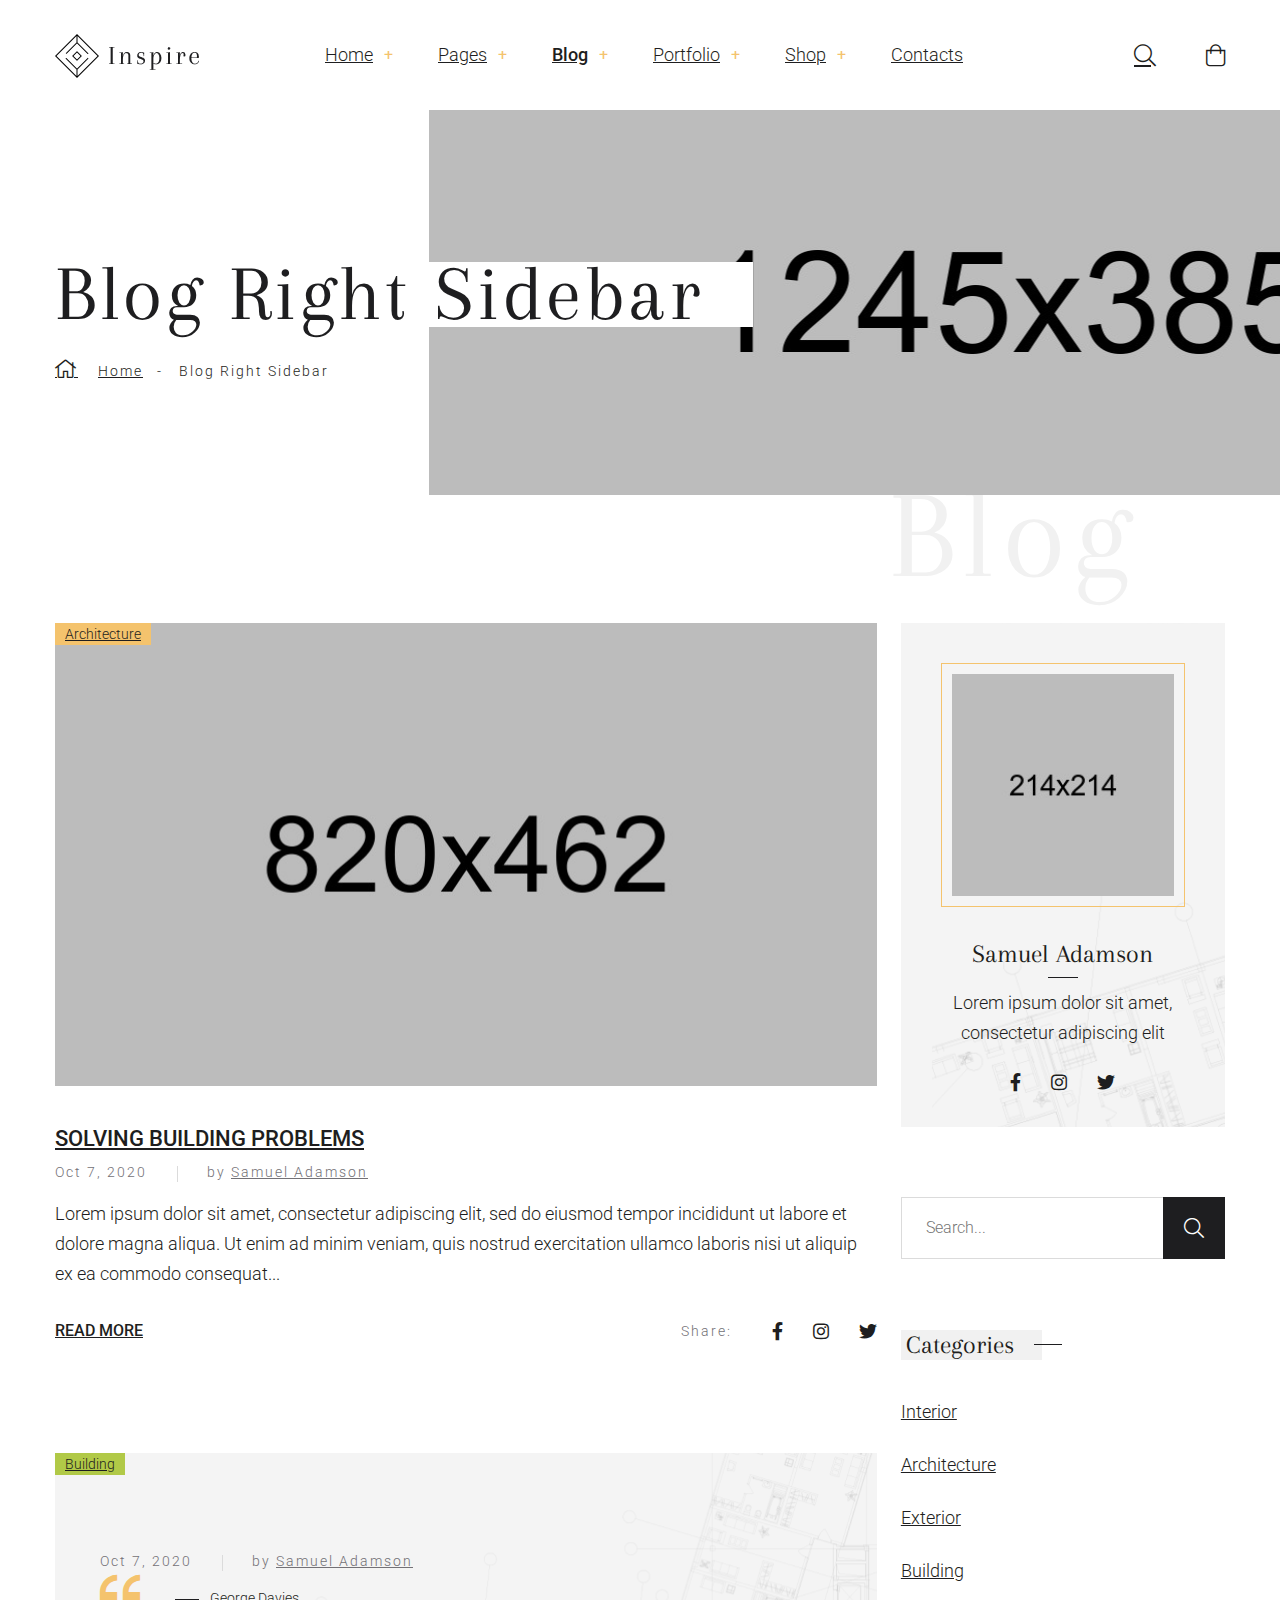
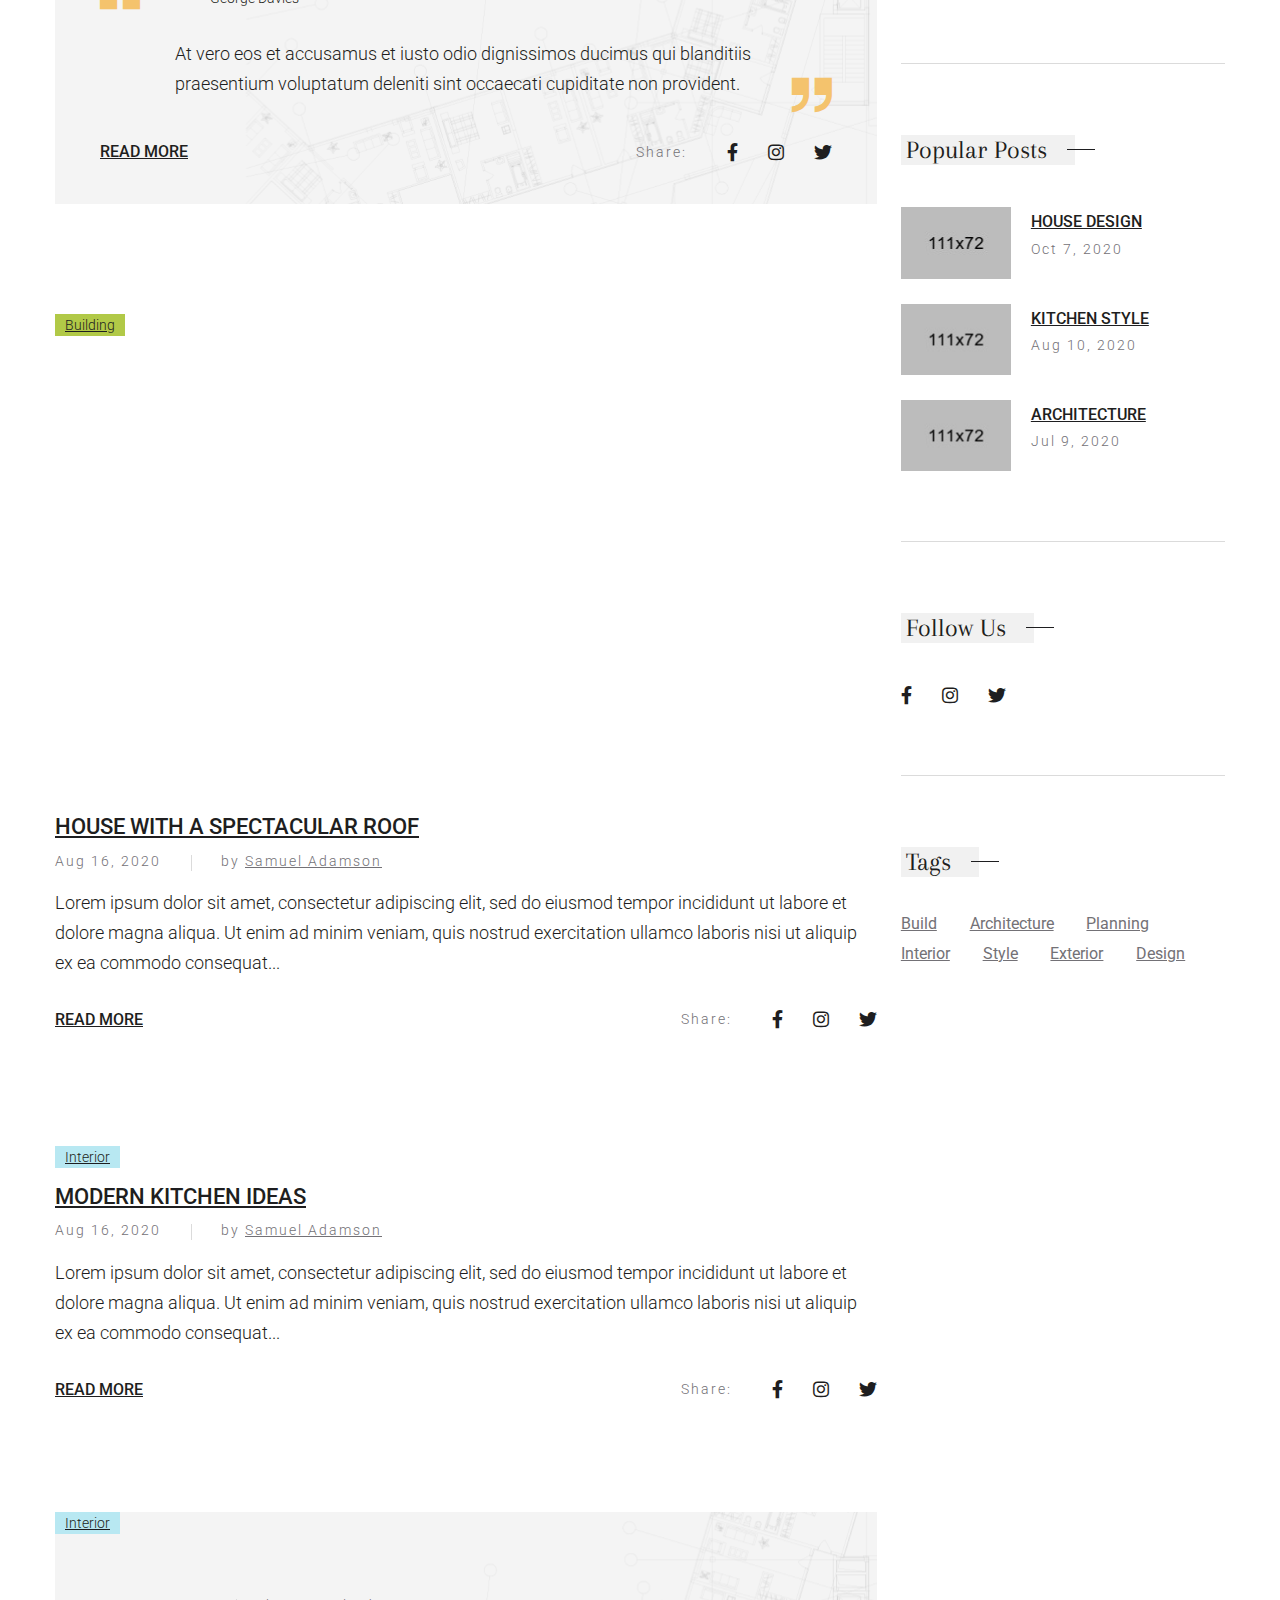
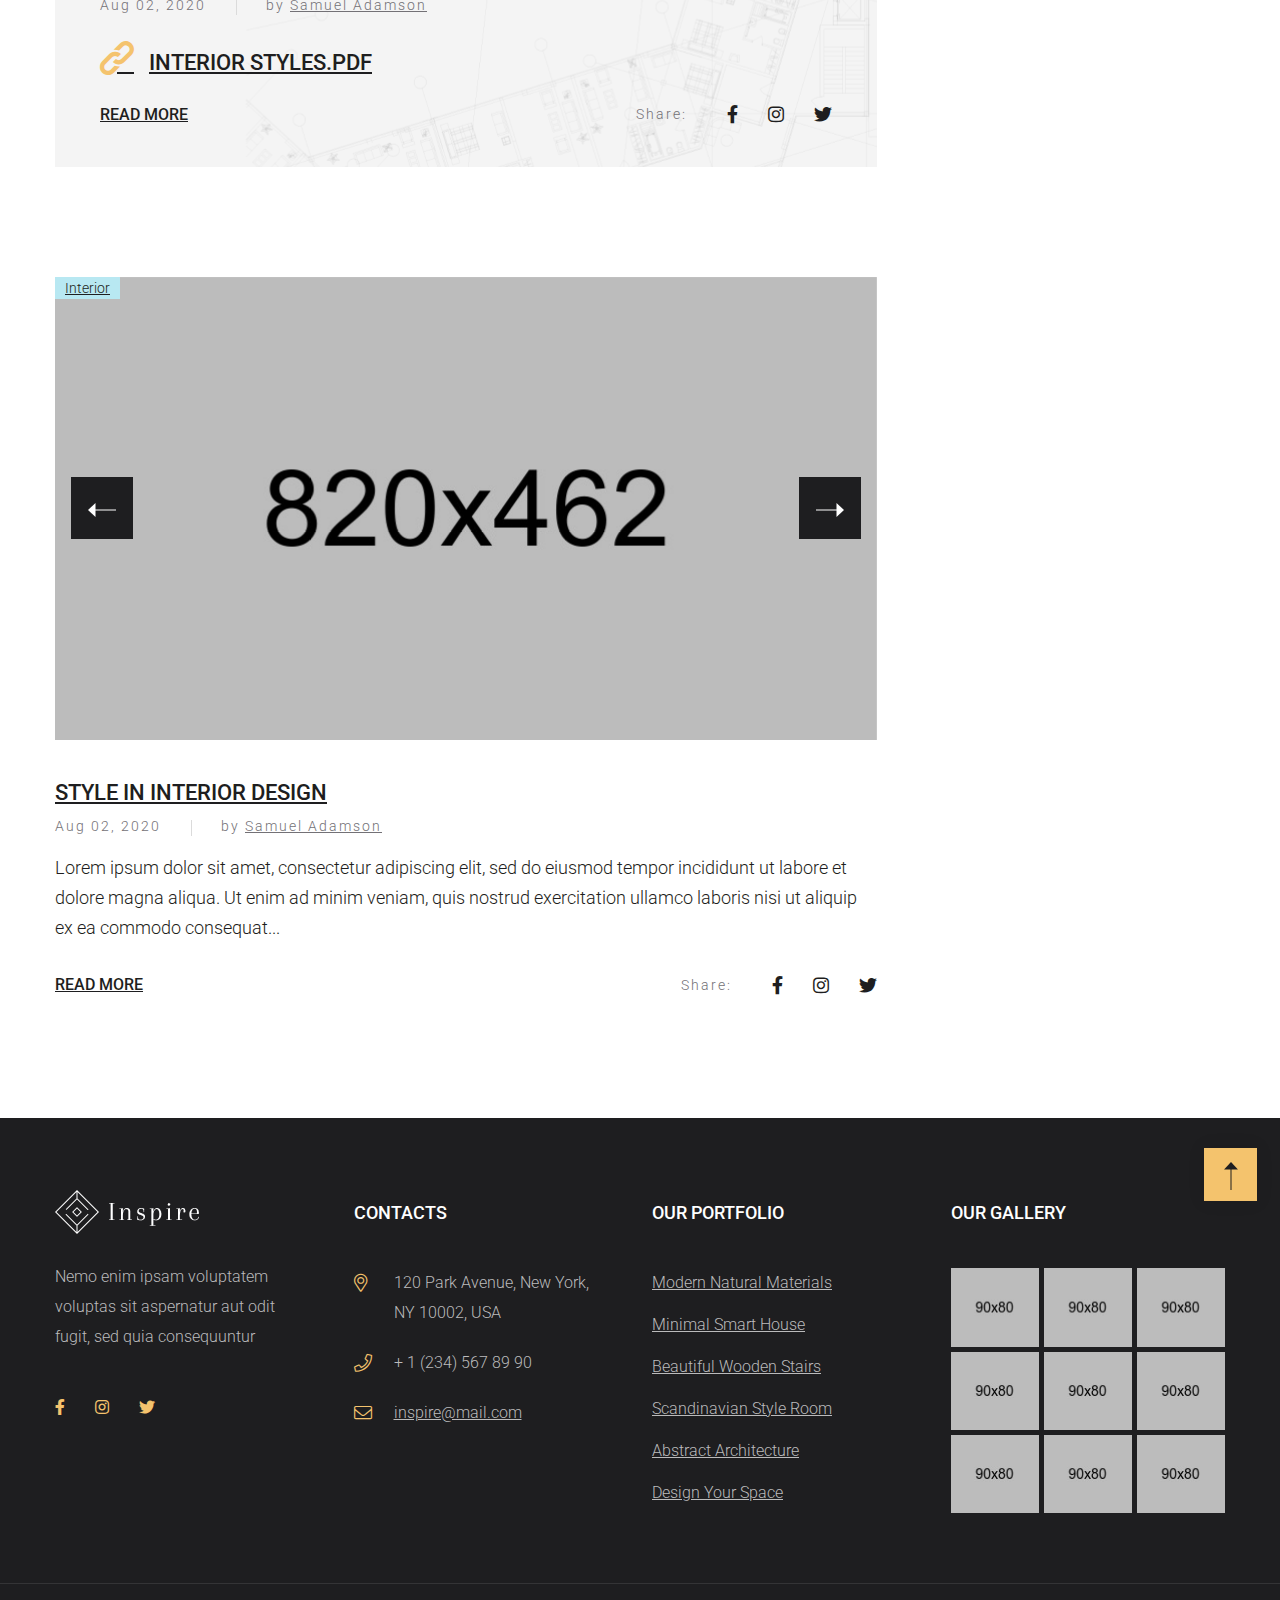
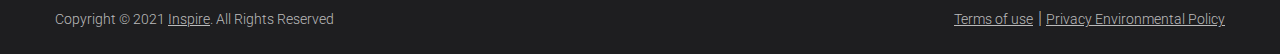
<file: blog-right-sidebar.html>
<!DOCTYPE html>
<html lang="en">
    <head>
        <meta charset="UTF-8">
        <meta name="viewport" content="width=device-width, initial-scale=1, shrink-to-fit=no">
        <meta name="description" content="" />
        <meta name="keywords" content="" />
        <link rel="icon" href="assets/images/favicon.png" sizes="35x35" type="image/png">
        <title>Inspire - Interior & Architecture HTML5 Template</title>

        <link rel="stylesheet" href="assets/css/all.min.css">
        <link rel="stylesheet" href="assets/css/fontello.css">
        <link rel="stylesheet" href="assets/css/animate.min.css">
        <link rel="stylesheet" href="assets/css/bootstrap.min.css">
        <link rel="stylesheet" href="assets/css/jquery.fancybox.min.css">
        <link rel="stylesheet" href="assets/css/jquery.bootstrap-touchspin.min.css">
        <link rel="stylesheet" href="assets/css/owl.carousel.min.css">
        <link rel="stylesheet" href="assets/css/nouislider.min.css">
        <link rel="stylesheet" href="assets/css/perfect-scrollbar.css">
        <link rel="stylesheet" href="assets/css/slick.css">
        <link rel="stylesheet" href="assets/css/style.css">
        <link rel="stylesheet" href="assets/css/responsive.css">
        <link rel="stylesheet" href="assets/css/color.css">
    </head>
    <body>
        <main>
            <header class="stick style1 w-100">
                <div class="container">
                    <div class="logo-menu-wrap d-flex flex-wrap justify-content-between align-items-center w-100">
                        <div class="logo"><h1 class="mb-0"><a href="index.html" title="Home"><img class="img-fluid default-logo" src="assets/images/logo.png" srcset="assets/images/retina-logo.png" alt="Logo"><img class="img-fluid hover-logo" src="assets/images/logo.png" srcset="assets/images/retina-logo.png" alt="Hover Logo"></a></h1></div><!-- Logo -->
                        <nav class="d-flex flex-wrap justify-content-between align-items-center">
                            <div class="nav-left">
                                <ul class="mb-0 list-unstyled d-inline-flex flex-wrap w-100">
                                    <li class="menu-item-has-children"><a href="javascript:void(0);" title=""><span>Home</span></a>
                                        <ul class="mb-0 list-unstyled position-absolute">
                                            <li><a href="index.html" title=""><span>Home 1</span></a></li>
                                            <li><a href="index2.html" title=""><span>Home 2</span></a></li>
                                            <li><a href="index3.html" title=""><span>Home 3</span></a></li>
                                        </ul>
                                    </li>
                                    <li class="menu-item-has-children"><a href="javascript:void(0);" title=""><span>Pages</span></a>
                                        <ul class="mb-0 list-unstyled position-absolute">
                                            <li class="menu-item-has-children"><a href="javascript:void(0);" title=""><span>Team</span></a>
                                                <ul class="mb-0 list-unstyled position-absolute">
                                                    <li><a href="team.html" title=""><span>Team</span></a></li>
                                                    <li><a href="team-detail.html" title=""><span>Team Detail</span></a></li>
                                                </ul>
                                            </li>
                                            <li><a href="about.html" title=""><span>About Us</span></a></li>
                                            <li><a href="services.html" title=""><span>Services</span></a></li>
                                            <li><a href="pricing.html" title=""><span>Pricing Plans</span></a></li>
                                            <li><a href="gallery.html" title=""><span>Gallery</span></a></li>
                                        </ul>
                                    </li>
                                    <li class="menu-item-has-children"><a href="javascript:void(0);" title=""><span>Blog</span></a>
                                        <ul class="mb-0 list-unstyled position-absolute">
                                            <li><a href="blog.html" title=""><span>Blog</span></a></li>
                                            <li><a href="blog-right-sidebar.html" title=""><span>Blog With Sidebar</span></a></li>
                                            <li><a href="blog-detail.html" title=""><span>Blog Detail</span></a></li>
                                        </ul>
                                    </li>
                                    <li class="menu-item-has-children"><a href="javascript:void(0);" title=""><span>Portfolio</span></a>
                                        <ul class="mb-0 list-unstyled position-absolute">
                                            <li><a href="portfolio-2columns.html" title=""><span>Portfolio 2 Columns</span></a></li>
                                            <li><a href="portfolio-3columns.html" title=""><span>Portfolio 3 Columns</span></a></li>
                                            <li><a href="portfolio-masonry.html" title=""><span>Portfolio Masonry</span></a></li>
                                            <li><a href="portfolio-pinterest.html" title=""><span>Portfolio Pinterest</span></a></li>
                                            <li><a href="portfolio-single.html" title=""><span>Portfolio Detail</span></a></li>
                                        </ul>
                                    </li>
                                    <li class="menu-item-has-children"><a href="javascript:void(0);" title=""><span>Shop</span></a>
                                        <ul class="mb-0 list-unstyled position-absolute">
                                            <li><a href="shop.html" title=""><span>Shop</span></a></li>
                                            <li><a href="shop-right-sidebar.html" title=""><span>Shop With Sidebar</span></a></li>
                                            <li><a href="shop-detail.html" title=""><span>Shop Detail</span></a></li>
                                        </ul>
                                    </li>
                                    <li><a href="contact.html" title=""><span>Contacts</span></a></li>
                                </ul>
                            </div>
                            <div class="nav-right d-inline-flex flex-wrap">
                                <ul class="d-flex flex-wrap mb-0 list-unstyled">
                                    <li><a class="search-btn" href="javascript:void(0);" title=""><i class="icon-search"></i></a></li>
                                    <li><a class="cart-btn" href="javascript:void(0);" title=""><i class="icon-shopping-bag"></i></a>
                                        <div class="minicart-dropdown">
                                            <ul class="minicart-dropdown-list mb-0 list-unstyled w-100">
                                                <li>
                                                    <div class="minicart-item d-flex flex-wrap w-100">
                                                        <a href="shop-detail.html" title=""><img class="img-fluid" src="assets/images/resources/widget-mini-post-img1-1.jpg" alt="Widget Mini Post Image 1"></a>
                                                        <div class="minicart-info">
                                                            <h6 class="mb-0"><a href="shop-detail.html" title="">Nightstand</a></h6>
                                                            <span class="price thm-clr">$ 110</span>
                                                            <a class="remove-cart" href="javascript:void(0);" title=""><i class="fas fa-times"></i></a>
                                                        </div>
                                                    </div>
                                                </li>
                                                <li>
                                                    <div class="minicart-item d-flex flex-wrap w-100">
                                                        <a href="shop-detail.html" title=""><img class="img-fluid" src="assets/images/resources/widget-mini-post-img1-2.jpg" alt="Widget Mini Post Image 2"></a>
                                                        <div class="minicart-info">
                                                            <h6 class="mb-0"><a href="shop-detail.html" title="">Stylish Vase</a></h6>
                                                            <span class="price thm-clr">$ 33</span>
                                                            <a class="remove-cart" href="javascript:void(0);" title=""><i class="fas fa-times"></i></a>
                                                        </div>
                                                    </div>
                                                </li>
                                                <li>
                                                    <div class="minicart-item d-flex flex-wrap w-100">
                                                        <a href="shop-detail.html" title=""><img class="img-fluid" src="assets/images/resources/widget-mini-post-img1-3.jpg" alt="Widget Mini Post Image 3"></a>
                                                        <div class="minicart-info">
                                                            <h6 class="mb-0"><a href="shop-detail.html" title="">Polyhedra</a></h6>
                                                            <span class="price thm-clr">$ 50</span>
                                                            <a class="remove-cart" href="javascript:void(0);" title=""><i class="fas fa-times"></i></a>
                                                        </div>
                                                    </div>
                                                </li>
                                            </ul>
                                            <div class="d-block btns-total w-100">
                                                <span>Subtotal: <span class="price thm-clr">$50.00</span></span>
                                                <div class="btns-wrap2 d-flex flex-wrap w-100">
                                                    <a class="thm-btn thm-bg d-inline-block position-relative" href="javascript:void(0);" title="">View Cart<span class="brd-tp-lft"></span><span class="brd-btm-rgt"></span></a>
                                                    <a class="thm-btn bg-color1 d-inline-block position-relative" href="javascript:void(0);" title="">Checkout<span class="brd-tp-lft"></span><span class="brd-btm-rgt"></span></a>
                                                </div>
                                            </div>
                                        </div>
                                    </li>
                                    <li class="res-menu-btn-wrap"><a class="res-menu-btn" href="javascript:void(0);" title=""><i class="fas fa-align-justify"></i></a></li>
                                </ul>
                            </div>
                        </nav>
                    </div><!-- Logo Menu Wrap -->
                </div>
            </header><!-- Header -->
            <div class="header-search d-flex flex-wrap align-items-center position-fixed">
                <span class="search-close-btn position-absolute"><i class="fas fa-times"></i></span>
                <form class="w-100 position-relative">
                    <button type="submit"><i class="icon-search"></i></button>
                    <input type="text" placeholder="Search">
                </form>
            </div><!-- Header Search -->
            <div class="responsive-menu position-fixed w-100">
                <span class="menu-close"><i class="fas fa-times"></i></span>
                <ul class="mb-0 list-unstyled w-100">
                    <li class="menu-item-has-children"><a href="javascript:void(0);" title=""><span>Home</span></a>
                        <ul class="mb-0 list-unstyled">
                            <li><a href="index.html" title=""><span>Home 1</span></a></li>
                            <li><a href="index2.html" title=""><span>Home 2</span></a></li>
                            <li><a href="index3.html" title=""><span>Home 3</span></a></li>
                        </ul>
                    </li>
                    <li class="menu-item-has-children"><a href="javascript:void(0);" title=""><span>Pages</span></a>
                        <ul class="mb-0 list-unstyled w-100">
                            <li class="menu-item-has-children"><a href="javascript:void(0);" title=""><span>Team</span></a>
                                <ul class="mb-0 list-unstyled w-100">
                                    <li><a href="team.html" title=""><span>Team</span></a></li>
                                    <li><a href="team-detail.html" title=""><span>Team Detail</span></a></li>
                                </ul>
                            </li>
                            <li><a href="about.html" title=""><span>About Us</span></a></li>
                            <li><a href="services.html" title=""><span>Services</span></a></li>
                            <li><a href="pricing.html" title=""><span>Pricing Plans</span></a></li>
                            <li><a href="gallery.html" title=""><span>Gallery</span></a></li>
                        </ul>
                    </li>
                    <li class="menu-item-has-children"><a href="javascript:void(0);" title=""><span>Blog</span></a>
                        <ul class="mb-0 list-unstyled w-100">
                            <li><a href="blog.html" title=""><span>Blog</span></a></li>
                            <li><a href="blog-right-sidebar.html" title=""><span>Blog With Sidebar</span></a></li>
                            <li><a href="blog-detail.html" title=""><span>Blog Detail</span></a></li>
                        </ul>
                    </li>
                    <li class="menu-item-has-children"><a href="javascript:void(0);" title=""><span>Portfolio</span></a>
                        <ul class="mb-0 list-unstyled w-100">
                            <li><a href="portfolio-2columns.html" title=""><span>Portfolio 2 Columns</span></a></li>
                            <li><a href="portfolio-3columns.html" title=""><span>Portfolio 3 Columns</span></a></li>
                            <li><a href="portfolio-masonry.html" title=""><span>Portfolio Masonry</span></a></li>
                            <li><a href="portfolio-pinterest.html" title=""><span>Portfolio Pinterest</span></a></li>
                            <li><a href="portfolio-single.html" title=""><span>Portfolio Detail</span></a></li>
                        </ul>
                    </li>
                    <li class="menu-item-has-children"><a href="javascript:void(0);" title=""><span>Shop</span></a>
                        <ul class="mb-0 list-unstyled w-100">
                            <li><a href="shop.html" title=""><span>Shop</span></a></li>
                            <li><a href="shop-right-sidebar.html" title=""><span>Shop With Sidebar</span></a></li>
                            <li><a href="shop-detail.html" title=""><span>Shop Detail</span></a></li>
                        </ul>
                    </li>
                    <li><a href="contact.html" title=""><span>Contacts</span></a></li>
                </ul>
                <div class="scl-links v2 d-flex flex-wrap w-100">
                    <a href="https://www.facebook.com/" title="Facebook" target="_blank"><i class="fab fa-facebook-f"></i></a>
                    <a href="https://www.instagram.com/" title="Instagram" target="_blank"><i class="fab fa-instagram"></i></a>
                    <a href="https://twitter.com/" title="Twitter" target="_blank"><i class="fab fa-twitter"></i></a>
                </div>
            </div><!-- Responsive Menu -->
            <section>
                <div class="w-100 pb-80 position-relative">
                    <div class="page-top-wrap position-relative w-100">
                        <div class="container">
                            <div class="page-top-inner d-flex flex-wrap align-items-center position-relative w-100">
                                <div class="page-title-info position-relative">
                                    <i class="position-absolute"><svg viewBox="0 0 359 354" fill="none" xmlns="http://www.w3.org/2000/svg"><path d="M358.5 351H323V300.316L250.863 264.339V331.541H278.904V170.438L201.566 91.0182L200.661 327.921L223.727 351L224.179 71.1066L166.063 3V142.381L126.489 156.862L149.781 267.507L171.49 289.455V212.75H115.635L80.3576 331.541H171.49V306.651H34V351H0" stroke="#f1f1f1" stroke-width="2"/></svg></i>
                                    <h1 class="mb-0">Blog Right Sidebar</h1>
                                    <ol class="breadcrumb mb-0 list-unstyled">
                                        <li class="breadcrumb-item"><a href="index.html" title=""><i class="icon-home"></i>Home</a></li>
                                        <li class="breadcrumb-item active">Blog Right Sidebar</li>
                                    </ol>
                                </div>
                                <div class="page-title-img position-absolute"><div class="page-title-img-inner d-block w-100" style="background-image: url(assets/images/page-title-bg6.jpg);"></div><span class="position-absolute sec-watermark center-watermark overlap-btm-shap88 font-200">Blog</span></div>
                            </div>
                        </div>
                    </div><!-- Page Top Wrap -->
                </div>
            </section>
            <section>
                <div class="w-100 pt-80 pb-130 position-relative">
                    <div class="container">
                        <div class="page-wrap position-relative w-100">
                            <div class="row">
                                <div class="col-md-12 col-sm-12 col-lg-8">
                                    <div class="blog-post-box2 v2 position-relative w-100">
                                        <a class="blog-tag z2 thm-bg d-inline-block position-absolute" href="javascript:void(0);" title="">Architecture</a>
                                        <div class="blog-post-img2 position-relative overflow-hidden w-100"><a href="blog-detail.html" title=""><img class="img-fluid w-100" src="assets/images/resources/blog-img2-1.jpg" title="Blog Post Image 1"></a></div>
                                        <div class="blog-post-info2 w-100">
                                            <h3 class="mb-0"><a href="blog-detail.html" title="">Solving Building Problems<i></i></a></h3>
                                            <ul class="blog-meta d-flex flex-wrap align-items-center mb-0 list-unstyled w-100">
                                                <li>Oct 7, 2020</li>
                                                <li>by <a href="javascript:void(0);" title="">Samuel Adamson</a></li>
                                            </ul>
                                            <p class="mb-0">Lorem ipsum dolor sit amet, consectetur adipiscing elit, sed do eiusmod tempor incididunt ut labore et dolore magna aliqua. Ut enim ad minim veniam, quis nostrud exercitation ullamco laboris nisi ut aliquip ex ea commodo consequat...</p>
                                            <div class="blog-post-info-bottom d-flex flex-wrap align-items-center justify-content-between position-relative w-100">
                                                <a class="d-inline-block" href="blog-detail.html" title="">Read More</a>
                                                <div class="blog-share d-flex flex-wrap align-items-center">
                                                    <span>Share:</span>
                                                    <div class="scl-links v2 d-flex flex-wrap">
                                                        <a href="https://www.facebook.com/" title="Facebook" target="_blank"><i class="fab fa-facebook-f"></i></a>
                                                        <a href="https://www.instagram.com/" title="Instagram" target="_blank"><i class="fab fa-instagram"></i></a>
                                                        <a href="https://twitter.com/" title="Twitter" target="_blank"><i class="fab fa-twitter"></i></a>
                                                    </div>
                                                </div>
                                            </div>
                                        </div>
                                    </div>
                                    <div class="blog-post-box2 v2 blog-post-quote position-relative w-100" style="background-image: url(assets/images/blog-post-bg.png);">
                                        <a class="blog-tag z2 bg-color6 d-inline-block position-absolute" href="javascript:void(0);" title="">Building</a>
                                        <div class="blog-post-info2 w-100">
                                            <ul class="blog-meta d-flex flex-wrap align-items-center mb-0 list-unstyled w-100">
                                                <li>Oct 7, 2020</li>
                                                <li>by <a href="javascript:void(0);" title="">Samuel Adamson</a></li>
                                            </ul>
                                            <blockquote class="blockquote position-relative"><div class="blockquote-footer position-relative">George Davies</div><i class="lft-qut icon-quote-left thm-clr position-absolute"></i><p class="mb-0">At vero eos et accusamus et iusto odio dignissimos ducimus qui blanditiis praesentium voluptatum deleniti  sint occaecati cupiditate non provident.</p><i class="rgt-qut icon-quote-right thm-clr position-absolute"></i></blockquote>
                                            <div class="blog-post-info-bottom d-flex flex-wrap align-items-center justify-content-between position-relative w-100">
                                                <a class="d-inline-block" href="blog-detail.html" title="">Read More</a>
                                                <div class="blog-share d-flex flex-wrap align-items-center">
                                                    <span>Share:</span>
                                                    <div class="scl-links v2 d-flex flex-wrap">
                                                        <a href="https://www.facebook.com/" title="Facebook" target="_blank"><i class="fab fa-facebook-f"></i></a>
                                                        <a href="https://www.instagram.com/" title="Instagram" target="_blank"><i class="fab fa-instagram"></i></a>
                                                        <a href="https://twitter.com/" title="Twitter" target="_blank"><i class="fab fa-twitter"></i></a>
                                                    </div>
                                                </div>
                                            </div>
                                        </div>
                                    </div>
                                    <div class="blog-post-box2 v2 blog-post-video position-relative w-100">
                                        <a class="blog-tag z2 bg-color6 d-inline-block position-absolute" href="javascript:void(0);" title="">Building</a>
                                        <iframe class="d-block w-100" src="https://www.youtube.com/embed/WpjN3q8NeSg"></iframe>
                                        <div class="blog-post-info2 w-100">
                                            <h3 class="mb-0"><a href="blog-detail.html" title="">House With A Spectacular Roof<i></i></a></h3>
                                            <ul class="blog-meta d-flex flex-wrap align-items-center mb-0 list-unstyled w-100">
                                                <li>Aug 16, 2020</li>
                                                <li>by <a href="javascript:void(0);" title="">Samuel Adamson</a></li>
                                            </ul>
                                            <p class="mb-0">Lorem ipsum dolor sit amet, consectetur adipiscing elit, sed do eiusmod tempor incididunt ut labore et dolore magna aliqua. Ut enim ad minim veniam, quis nostrud exercitation ullamco laboris nisi ut aliquip ex ea commodo consequat...</p>
                                            <div class="blog-post-info-bottom d-flex flex-wrap align-items-center justify-content-between position-relative w-100">
                                                <a class="d-inline-block" href="blog-detail.html" title="">Read More</a>
                                                <div class="blog-share d-flex flex-wrap align-items-center">
                                                    <span>Share:</span>
                                                    <div class="scl-links v2 d-flex flex-wrap">
                                                        <a href="https://www.facebook.com/" title="Facebook" target="_blank"><i class="fab fa-facebook-f"></i></a>
                                                        <a href="https://www.instagram.com/" title="Instagram" target="_blank"><i class="fab fa-instagram"></i></a>
                                                        <a href="https://twitter.com/" title="Twitter" target="_blank"><i class="fab fa-twitter"></i></a>
                                                    </div>
                                                </div>
                                            </div>
                                        </div>
                                    </div>
                                    <div class="blog-post-box2 v2 position-relative w-100">
                                        <a class="blog-tag z2 bg-color7 d-inline-block position-relative" href="javascript:void(0);" title="">Interior</a>
                                        <div class="blog-post-info2 w-100">
                                            <h3 class="mb-0"><a href="blog-detail.html" title="">Modern Kitchen Ideas<i></i></a></h3>
                                            <ul class="blog-meta d-flex flex-wrap align-items-center mb-0 list-unstyled w-100">
                                                <li>Aug 16, 2020</li>
                                                <li>by <a href="javascript:void(0);" title="">Samuel Adamson</a></li>
                                            </ul>
                                            <p class="mb-0">Lorem ipsum dolor sit amet, consectetur adipiscing elit, sed do eiusmod tempor incididunt ut labore et dolore magna aliqua. Ut enim ad minim veniam, quis nostrud exercitation ullamco laboris nisi ut aliquip ex ea commodo consequat...</p>
                                            <div class="blog-post-info-bottom d-flex flex-wrap align-items-center justify-content-between position-relative w-100">
                                                <a class="d-inline-block" href="blog-detail.html" title="">Read More</a>
                                                <div class="blog-share d-flex flex-wrap align-items-center">
                                                    <span>Share:</span>
                                                    <div class="scl-links v2 d-flex flex-wrap">
                                                        <a href="https://www.facebook.com/" title="Facebook" target="_blank"><i class="fab fa-facebook-f"></i></a>
                                                        <a href="https://www.instagram.com/" title="Instagram" target="_blank"><i class="fab fa-instagram"></i></a>
                                                        <a href="https://twitter.com/" title="Twitter" target="_blank"><i class="fab fa-twitter"></i></a>
                                                    </div>
                                                </div>
                                            </div>
                                        </div>
                                    </div>
                                    <div class="blog-post-box2 v2 blog-post-link position-relative w-100" style="background-image: url(assets/images/blog-post-bg.png);">
                                        <a class="blog-tag z2 bg-color7 d-inline-block position-absolute" href="javascript:void(0);" title="">Interior</a>
                                        <div class="blog-post-info2 w-100">
                                            <ul class="blog-meta d-flex flex-wrap align-items-center mb-0 list-unstyled w-100">
                                                <li>Aug 02, 2020</li>
                                                <li>by <a href="javascript:void(0);" title="">Samuel Adamson</a></li>
                                            </ul>
                                            <div class="blog-post-link-box d-block w-100"><a href="javascript:void(0);" title=""><i class="thm-clr icon-broken-link"></i>Interior Styles.pdf</a></div>
                                            <div class="blog-post-info-bottom d-flex flex-wrap align-items-center justify-content-between position-relative w-100">
                                                <a class="d-inline-block" href="blog-detail.html" title="">Read More</a>
                                                <div class="blog-share d-flex flex-wrap align-items-center">
                                                    <span>Share:</span>
                                                    <div class="scl-links v2 d-flex flex-wrap">
                                                        <a href="https://www.facebook.com/" title="Facebook" target="_blank"><i class="fab fa-facebook-f"></i></a>
                                                        <a href="https://www.instagram.com/" title="Instagram" target="_blank"><i class="fab fa-instagram"></i></a>
                                                        <a href="https://twitter.com/" title="Twitter" target="_blank"><i class="fab fa-twitter"></i></a>
                                                    </div>
                                                </div>
                                            </div>
                                        </div>
                                    </div>
                                    <div class="blog-post-box2 v2 blog-post-carousel position-relative w-100">
                                        <a class="blog-tag z2 bg-color7 d-inline-block position-absolute" href="javascript:void(0);" title="">Interior</a>
                                        <div class="blog-post-img2 blog-img-caro position-relative w-100">
                                            <div class="blog-post-img d-block w-100"><img class="img-fluid w-100" src="assets/images/resources/blog-img2-2.jpg" title="Blog Post Image 2"></div>
                                            <div class="blog-post-img d-block w-100"><img class="img-fluid w-100" src="assets/images/resources/blog-img2-3.jpg" title="Blog Post Image 3"></div>
                                        </div>
                                        <div class="blog-post-info2 w-100">
                                            <h3 class="mb-0"><a href="blog-detail.html" title="">Style In Interior Design<i></i></a></h3>
                                            <ul class="blog-meta d-flex flex-wrap align-items-center mb-0 list-unstyled w-100">
                                                <li>Aug 02, 2020</li>
                                                <li>by <a href="javascript:void(0);" title="">Samuel Adamson</a></li>
                                            </ul>
                                            <p class="mb-0">Lorem ipsum dolor sit amet, consectetur adipiscing elit, sed do eiusmod tempor incididunt ut labore et dolore magna aliqua. Ut enim ad minim veniam, quis nostrud exercitation ullamco laboris nisi ut aliquip ex ea commodo consequat...</p>
                                            <div class="blog-post-info-bottom d-flex flex-wrap align-items-center justify-content-between position-relative w-100">
                                                <a class="d-inline-block" href="blog-detail.html" title="">Read More</a>
                                                <div class="blog-share d-flex flex-wrap align-items-center">
                                                    <span>Share:</span>
                                                    <div class="scl-links v2 d-flex flex-wrap">
                                                        <a href="https://www.facebook.com/" title="Facebook" target="_blank"><i class="fab fa-facebook-f"></i></a>
                                                        <a href="https://www.instagram.com/" title="Instagram" target="_blank"><i class="fab fa-instagram"></i></a>
                                                        <a href="https://twitter.com/" title="Twitter" target="_blank"><i class="fab fa-twitter"></i></a>
                                                    </div>
                                                </div>
                                            </div>
                                        </div>
                                    </div>
                                </div>
                                <div class="col-md-6 col-sm-6 col-lg-4">
                                    <aside class="sidebar-wrap w-100">
                                        <div class="widget-box2 author_widget position-relative text-center w-100" style="background-image: url(assets/images/author_widget-bg.png);">
                                            <div class="author-widget-img position-relative w-100"><img class="img-fluid w-100" src="assets/images/resources/author-img.jpg" alt="Author Image"></div>
                                            <div class="author-widget-info w-100">
                                                <h3 class="mb-0 position-relative">Samuel Adamson</h3>
                                                <p class="mb-0">Lorem ipsum dolor sit amet, consectetur adipiscing elit</p>
                                                <div class="scl-links v2 d-flex flex-wrap justify-content-center w-100">
                                                    <a href="https://www.facebook.com/" title="Facebook" target="_blank"><i class="fab fa-facebook-f"></i></a>
                                                    <a href="https://www.instagram.com/" title="Instagram" target="_blank"><i class="fab fa-instagram"></i></a>
                                                    <a href="https://twitter.com/" title="Twitter" target="_blank"><i class="fab fa-twitter"></i></a>
                                                </div>
                                            </div>
                                        </div>
                                        <div class="widget-box2 search_widget w-100">
                                            <form class="position-relative">
                                                <input type="text" placeholder="Search...">
                                                <button class="bg-color1 position-absolute"><i class="icon-search"></i></button>
                                            </form>
                                        </div>
                                        <div class="widget-box2 cate_widget w-100">
                                            <h3 class="position-relative widget-title2">Categories<i></i></h3>
                                            <ul class="mb-0 list-unstyled w-100">
                                                <li><a href="javascript:void(0);" title="">Interior<span>- 6</span></a></li>
                                                <li><a href="javascript:void(0);" title="">Architecture<span>- 10</span></a></li>
                                                <li><a href="javascript:void(0);" title="">Exterior<span>- 8</span></a></li>
                                                <li><a href="javascript:void(0);" title="">Building<span>- 5</span></a></li>
                                            </ul>
                                        </div>
                                        <div class="widget-box2 popular_widget w-100">
                                            <h3 class="position-relative widget-title2">Popular Posts<i></i></h3>
                                            <div class="popular-posts w-100">
                                                <div class="popular-post-box d-flex flex-wrap w-100">
                                                    <div class="popular-post-img overflow-hidden position-relative"><a href="blog-detail.html" title=""><img class="img-fluid w-100" src="assets/images/resources/popular-post-img1.jpg" alt="Popular Post Image 1"></a></div>
                                                    <div class="popular-post-info">
                                                        <h4 class="mb-0"><a href="blog-detail.html" title="">House Design</a></h4>
                                                        <span class="d-block">Oct 7, 2020</span>
                                                    </div>
                                                </div>
                                                <div class="popular-post-box d-flex flex-wrap w-100">
                                                    <div class="popular-post-img overflow-hidden position-relative"><a href="blog-detail.html" title=""><img class="img-fluid w-100" src="assets/images/resources/popular-post-img2.jpg" alt="Popular Post Image 2"></a></div>
                                                    <div class="popular-post-info">
                                                        <h4 class="mb-0"><a href="blog-detail.html" title="">Kitchen Style</a></h4>
                                                        <span class="d-block">Aug 10, 2020</span>
                                                    </div>
                                                </div>
                                                <div class="popular-post-box d-flex flex-wrap w-100">
                                                    <div class="popular-post-img overflow-hidden position-relative"><a href="blog-detail.html" title=""><img class="img-fluid w-100" src="assets/images/resources/popular-post-img3.jpg" alt="Popular Post Image 3"></a></div>
                                                    <div class="popular-post-info">
                                                        <h4 class="mb-0"><a href="blog-detail.html" title="">Architecture</a></h4>
                                                        <span class="d-block">Jul 9, 2020</span>
                                                    </div>
                                                </div>
                                            </div>
                                        </div>
                                        <div class="widget-box2 follow_us_widget w-100">
                                            <h3 class="position-relative widget-title2">Follow Us<i></i></h3>
                                            <div class="scl-links v2 d-flex flex-wrap w-100">
                                                <a href="https://www.facebook.com/" title="Facebook" target="_blank"><i class="fab fa-facebook-f"></i></a>
                                                <a href="https://www.instagram.com/" title="Instagram" target="_blank"><i class="fab fa-instagram"></i></a>
                                                <a href="https://twitter.com/" title="Twitter" target="_blank"><i class="fab fa-twitter"></i></a>
                                            </div>
                                        </div>
                                        <div class="widget-box2 tagcloud_widget w-100">
                                            <h3 class="position-relative widget-title2">Tags<i></i></h3>
                                            <div class="tagcloud w-100">
                                                <a class="d-inline-block" href="javascript:void(0);" title="">Build</a>
                                                <a class="d-inline-block" href="javascript:void(0);" title="">Architecture</a>
                                                <a class="d-inline-block" href="javascript:void(0);" title="">Planning</a>
                                                <a class="d-inline-block" href="javascript:void(0);" title="">Interior</a>
                                                <a class="d-inline-block" href="javascript:void(0);" title="">Style</a>
                                                <a class="d-inline-block" href="javascript:void(0);" title="">Exterior</a>
                                                <a class="d-inline-block" href="javascript:void(0);" title="">Design</a>
                                            </div>
                                        </div>
                                    </aside><!-- Sidebar -->
                                </div>
                            </div>
                        </div><!-- Page Wrap -->
                    </div>
                </div>
            </section>
            <footer>
                <div class="w-100 pt-70 pb-20 bg-color1 position-relative">
                    <div class="container">
                        <div class="footer-data position-relative w-100">
                            <a class="clc-tp-btn thm-bg position-absolute" href="javascript:void(0);" title=""><svg viewBox="0 0 16 28" fill="none" xmlns="http://www.w3.org/2000/svg"><path d="M8 0L14.9282 7.5H1.0718L8 0Z" fill="#1E1E20"/><path d="M8 7L8 28" stroke="#1E1E20"/></svg></a>
                            <div class="row">
                                <div class="col-md-6 col-sm-6 col-lg-3">
                                    <div class="widget-box w-100">
                                        <div class="logo"><h1 class="mb-0"><a href="index.html" title="Home"><img class="img-fluid" src="assets/images/logo2.png" srcset="assets/images/retina-logo2.png" alt="Logo 2"></a></h1></div><!-- Logo -->
                                        <p class="mb-0">Nemo enim ipsam voluptatem voluptas sit aspernatur aut odit fugit, sed quia consequuntur</p>
                                        <div class="scl-links d-flex flex-wrap w-100">
                                            <a href="https://www.facebook.com/" title="Facebook" target="_blank"><i class="fab fa-facebook-f"></i></a>
                                            <a href="https://www.instagram.com/" title="Instagram" target="_blank"><i class="fab fa-instagram"></i></a>
                                            <a href="https://twitter.com/" title="Twitter" target="_blank"><i class="fab fa-twitter"></i></a>
                                        </div>
                                    </div>
                                </div>
                                <div class="col-md-6 col-sm-6 col-lg-3">
                                    <div class="widget-box w-100">
                                        <h3 class="widget-title">Contacts</h3>
                                        <ul class="cont-list mb-0 list-unstyled w-100">
                                            <li><i class="icon-map-marker-alt thm-clr"></i>120 Park Avenue, New York, NY 10002, USA</li>
                                            <li><i class="icon-phone thm-clr"></i>+ 1 (234) 567 89 90</li>
                                            <li><i class="icon-envelope thm-clr"></i><a href="mailto:inspire@mail.com" title="">inspire@mail.com</a></li>
                                        </ul>
                                    </div>
                                </div>
                                <div class="col-md-6 col-sm-6 col-lg-3">
                                    <div class="widget-box w-100">
                                        <h3 class="widget-title">Our Portfolio</h3>
                                        <ul class="mb-0 list-unstyled w-100">
                                            <li><a href="portfolio-single.html" title="">Modern Natural Materials</a></li>
                                            <li><a href="portfolio-single.html" title="">Minimal Smart House</a></li>
                                            <li><a href="portfolio-single.html" title="">Beautiful Wooden Stairs</a></li>
                                            <li><a href="portfolio-single.html" title="">Scandinavian Style Room</a></li>
                                            <li><a href="portfolio-single.html" title="">Abstract Architecture</a></li>
                                            <li><a href="portfolio-single.html" title="">Design Your Space</a></li>
                                        </ul>
                                    </div>
                                </div>
                                <div class="col-md-6 col-sm-6 col-lg-3">
                                    <div class="widget-box w-100">
                                        <h3 class="widget-title">Our Gallery</h3>
                                        <div class="widget-gallery w-100">
                                            <div class="row mrg5">
                                                <div class="col-md-4 col-sm-4 col-lg-4"><a class="d-block overflow-hidden position-relative w-100 mb-05" href="assets/images/resources/wdgt-gal-img1-1.jpg" data-fancybox="gallery" title=""><img class="img-fluid w-100" src="assets/images/resources/wdgt-gal-img1-1.jpg" alt="Widget Gallery Image 1"></a></div>
                                                <div class="col-md-4 col-sm-4 col-lg-4"><a class="d-block overflow-hidden position-relative w-100 mb-05" href="assets/images/resources/wdgt-gal-img1-2.jpg" data-fancybox="gallery" title=""><img class="img-fluid w-100" src="assets/images/resources/wdgt-gal-img1-2.jpg" alt="Widget Gallery Image 2"></a></div>
                                                <div class="col-md-4 col-sm-4 col-lg-4"><a class="d-block overflow-hidden position-relative w-100 mb-05" href="assets/images/resources/wdgt-gal-img1-3.jpg" data-fancybox="gallery" title=""><img class="img-fluid w-100" src="assets/images/resources/wdgt-gal-img1-3.jpg" alt="Widget Gallery Image 3"></a></div>
                                                <div class="col-md-4 col-sm-4 col-lg-4"><a class="d-block overflow-hidden position-relative w-100 mb-05" href="assets/images/resources/wdgt-gal-img1-4.jpg" data-fancybox="gallery" title=""><img class="img-fluid w-100" src="assets/images/resources/wdgt-gal-img1-4.jpg" alt="Widget Gallery Image 4"></a></div>
                                                <div class="col-md-4 col-sm-4 col-lg-4"><a class="d-block overflow-hidden position-relative w-100 mb-05" href="assets/images/resources/wdgt-gal-img1-5.jpg" data-fancybox="gallery" title=""><img class="img-fluid w-100" src="assets/images/resources/wdgt-gal-img1-5.jpg" alt="Widget Gallery Image 5"></a></div>
                                                <div class="col-md-4 col-sm-4 col-lg-4"><a class="d-block overflow-hidden position-relative w-100 mb-05" href="assets/images/resources/wdgt-gal-img1-6.jpg" data-fancybox="gallery" title=""><img class="img-fluid w-100" src="assets/images/resources/wdgt-gal-img1-6.jpg" alt="Widget Gallery Image 6"></a></div>
                                                <div class="col-md-4 col-sm-4 col-lg-4"><a class="d-block overflow-hidden position-relative w-100 mb-05" href="assets/images/resources/wdgt-gal-img1-7.jpg" data-fancybox="gallery" title=""><img class="img-fluid w-100" src="assets/images/resources/wdgt-gal-img1-7.jpg" alt="Widget Gallery Image 7"></a></div>
                                                <div class="col-md-4 col-sm-4 col-lg-4"><a class="d-block overflow-hidden position-relative w-100 mb-05" href="assets/images/resources/wdgt-gal-img1-8.jpg" data-fancybox="gallery" title=""><img class="img-fluid w-100" src="assets/images/resources/wdgt-gal-img1-8.jpg" alt="Widget Gallery Image 8"></a></div>
                                                <div class="col-md-4 col-sm-4 col-lg-4"><a class="d-block overflow-hidden position-relative w-100 mb-05" href="assets/images/resources/wdgt-gal-img1-9.jpg" data-fancybox="gallery" title=""><img class="img-fluid w-100" src="assets/images/resources/wdgt-gal-img1-9.jpg" alt="Widget Gallery Image 9"></a></div>
                                            </div>
                                        </div>
                                    </div>
                                </div>
                            </div>
                        </div><!-- Footer Data -->
                    </div>
                </div>
            </footer><!-- Footer -->
            <div class="copyright bg-color1 w-100">
                <div class="container">
                    <div class="copyright-inner d-flex flex-wrap justify-content-between align-items-center w-100">
                        <p class="mb-0">Copyright &copy; 2021 <a href="index.html" title="Inspire">Inspire</a>. All Rights Reserved</p>
                        <ul class="d-inline-flex flex-wrap mb-0 list-unstyled">
                            <li><a href="javascript:void(0);" title="">Terms of use</a></li>
                            <li><a href="javascript:void(0);" title="">Privacy Environmental Policy</a></li>
                        </ul>
                    </div>
                </div>
            </div><!-- Copyright -->
        </main><!-- Main Wrapper -->

        <script src="assets/js/jquery.min.js"></script>
        <script src="assets/js/popper.min.js"></script>
        <script src="assets/js/bootstrap.min.js"></script>
        <script src="assets/js/wow.min.js"></script>
        <script src="assets/js/counterup.min.js"></script>
        <script src="assets/js/jquery.fancybox.min.js"></script>
        <script src="assets/js/jquery.bootstrap-touchspin.min.js"></script>
        <script src="assets/js/nouislider.min.js"></script>
        <script src="assets/js/owl.carousel.min.js"></script>
        <script src="assets/js/theia-sticky-sidebar.min.js"></script>
        <script src="assets/js/ResizeSensor.min.js"></script>
        <script src="assets/js/perfect-scrollbar.min.js"></script>
        <script src="assets/js/isotope.min.js"></script>
        <script src="assets/js/slick.min.js"></script>
        <script src="assets/js/custom-scripts.js"></script>
    </body> 
</html>
</file>
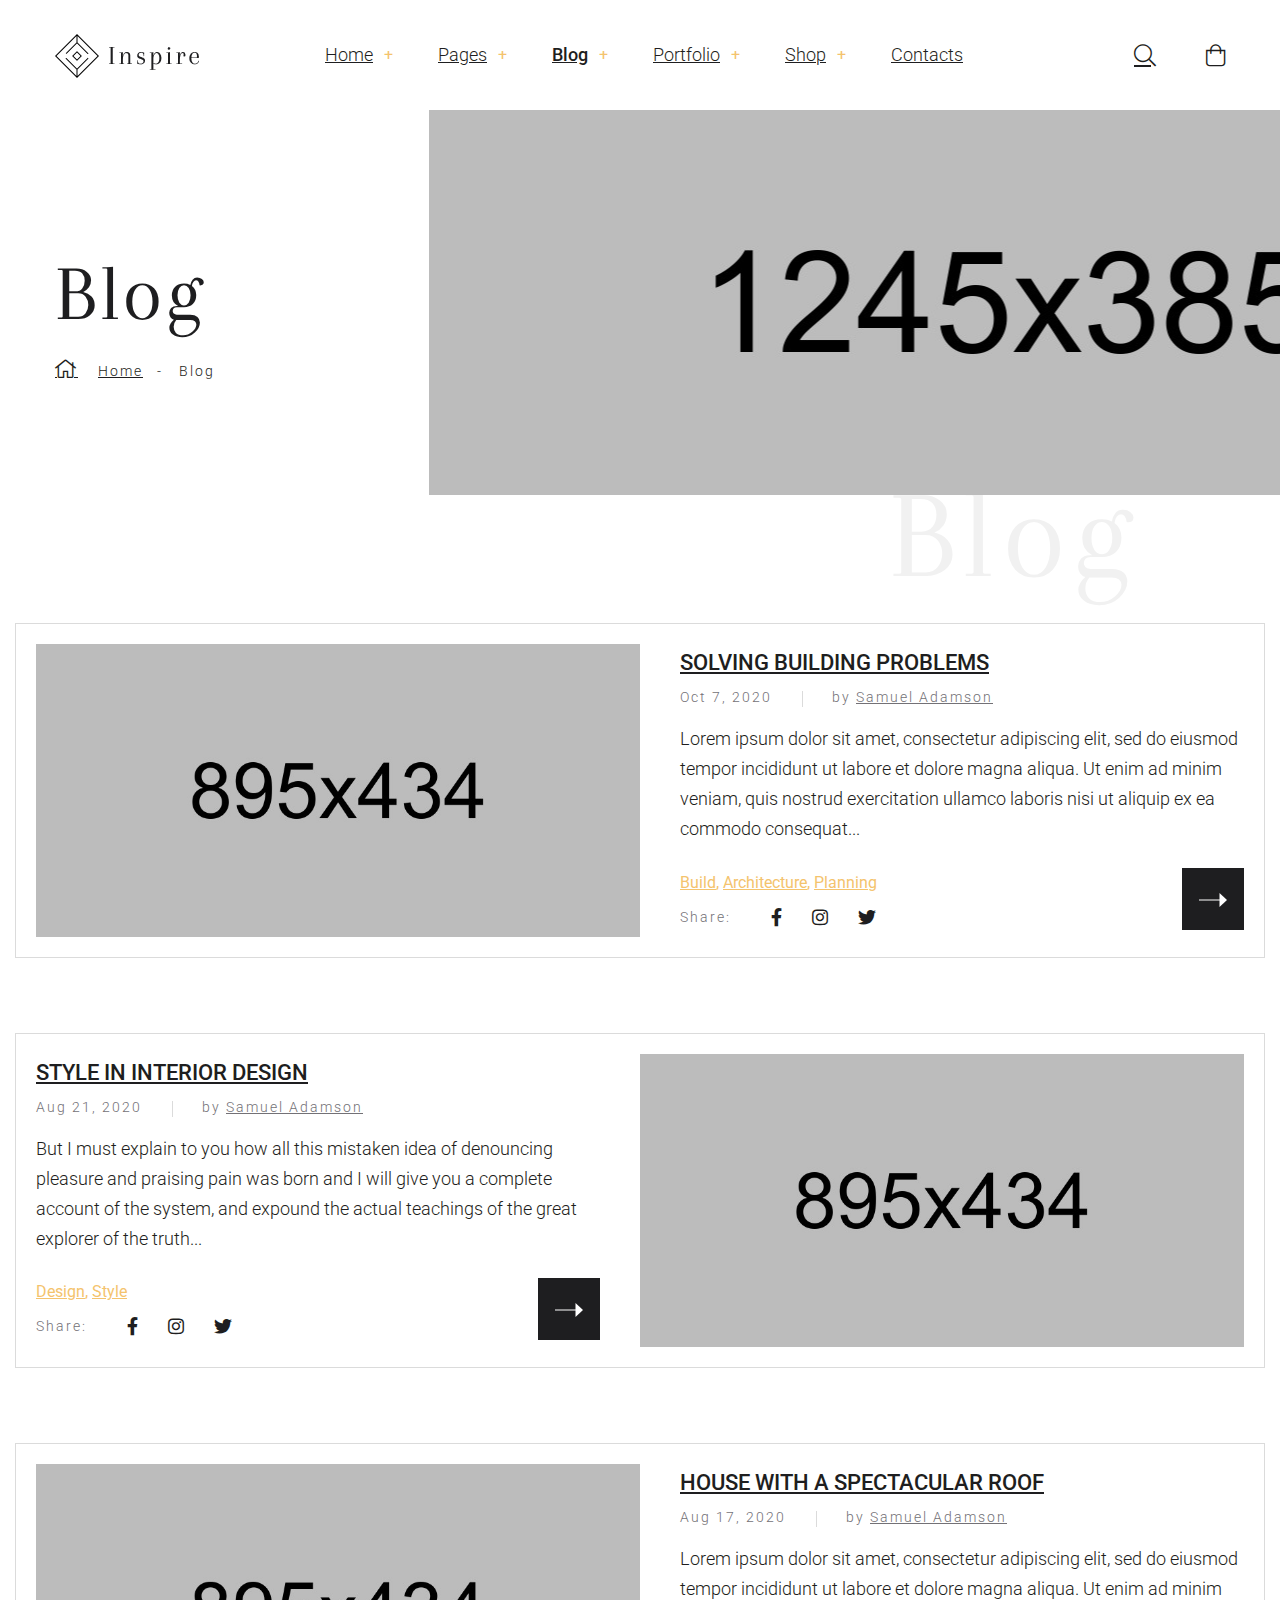
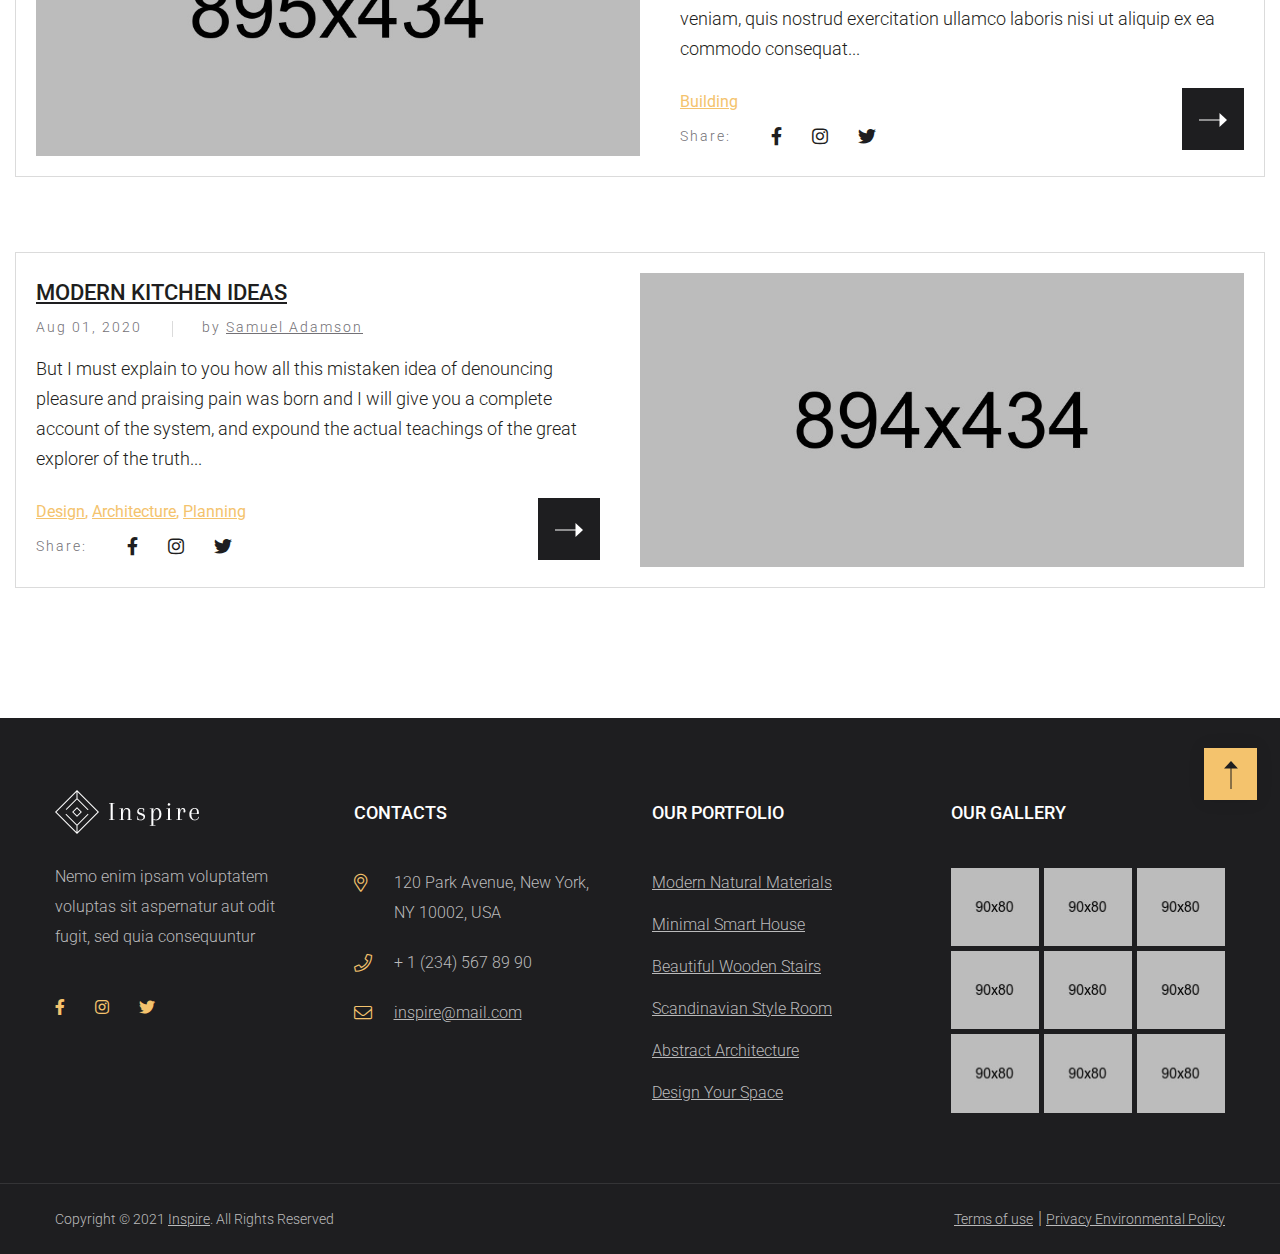
<file: blog.html>
<!DOCTYPE html>
<html lang="en">
    <head>
        <meta charset="UTF-8">
        <meta name="viewport" content="width=device-width, initial-scale=1, shrink-to-fit=no">
        <meta name="description" content="" />
        <meta name="keywords" content="" />
        <link rel="icon" href="assets/images/favicon.png" sizes="35x35" type="image/png">
        <title>Inspire - Interior & Architecture HTML5 Template</title>

        <link rel="stylesheet" href="assets/css/all.min.css">
        <link rel="stylesheet" href="assets/css/fontello.css">
        <link rel="stylesheet" href="assets/css/animate.min.css">
        <link rel="stylesheet" href="assets/css/bootstrap.min.css">
        <link rel="stylesheet" href="assets/css/jquery.fancybox.min.css">
        <link rel="stylesheet" href="assets/css/jquery.bootstrap-touchspin.min.css">
        <link rel="stylesheet" href="assets/css/owl.carousel.min.css">
        <link rel="stylesheet" href="assets/css/nouislider.min.css">
        <link rel="stylesheet" href="assets/css/perfect-scrollbar.css">
        <link rel="stylesheet" href="assets/css/slick.css">
        <link rel="stylesheet" href="assets/css/style.css">
        <link rel="stylesheet" href="assets/css/responsive.css">
        <link rel="stylesheet" href="assets/css/color.css">
    </head>
    <body>
        <main>
            <header class="stick style1 w-100">
                <div class="container">
                    <div class="logo-menu-wrap d-flex flex-wrap justify-content-between align-items-center w-100">
                        <div class="logo"><h1 class="mb-0"><a href="index.html" title="Home"><img class="img-fluid default-logo" src="assets/images/logo.png" srcset="assets/images/retina-logo.png" alt="Logo"><img class="img-fluid hover-logo" src="assets/images/logo.png" srcset="assets/images/retina-logo.png" alt="Hover Logo"></a></h1></div><!-- Logo -->
                        <nav class="d-flex flex-wrap justify-content-between align-items-center">
                            <div class="nav-left">
                                <ul class="mb-0 list-unstyled d-inline-flex flex-wrap w-100">
                                    <li class="menu-item-has-children"><a href="javascript:void(0);" title=""><span>Home</span></a>
                                        <ul class="mb-0 list-unstyled position-absolute">
                                            <li><a href="index.html" title=""><span>Home 1</span></a></li>
                                            <li><a href="index2.html" title=""><span>Home 2</span></a></li>
                                            <li><a href="index3.html" title=""><span>Home 3</span></a></li>
                                        </ul>
                                    </li>
                                    <li class="menu-item-has-children"><a href="javascript:void(0);" title=""><span>Pages</span></a>
                                        <ul class="mb-0 list-unstyled position-absolute">
                                            <li class="menu-item-has-children"><a href="javascript:void(0);" title=""><span>Team</span></a>
                                                <ul class="mb-0 list-unstyled position-absolute">
                                                    <li><a href="team.html" title=""><span>Team</span></a></li>
                                                    <li><a href="team-detail.html" title=""><span>Team Detail</span></a></li>
                                                </ul>
                                            </li>
                                            <li><a href="about.html" title=""><span>About Us</span></a></li>
                                            <li><a href="services.html" title=""><span>Services</span></a></li>
                                            <li><a href="pricing.html" title=""><span>Pricing Plans</span></a></li>
                                            <li><a href="gallery.html" title=""><span>Gallery</span></a></li>
                                        </ul>
                                    </li>
                                    <li class="menu-item-has-children"><a href="javascript:void(0);" title=""><span>Blog</span></a>
                                        <ul class="mb-0 list-unstyled position-absolute">
                                            <li><a href="blog.html" title=""><span>Blog</span></a></li>
                                            <li><a href="blog-right-sidebar.html" title=""><span>Blog With Sidebar</span></a></li>
                                            <li><a href="blog-detail.html" title=""><span>Blog Detail</span></a></li>
                                        </ul>
                                    </li>
                                    <li class="menu-item-has-children"><a href="javascript:void(0);" title=""><span>Portfolio</span></a>
                                        <ul class="mb-0 list-unstyled position-absolute">
                                            <li><a href="portfolio-2columns.html" title=""><span>Portfolio 2 Columns</span></a></li>
                                            <li><a href="portfolio-3columns.html" title=""><span>Portfolio 3 Columns</span></a></li>
                                            <li><a href="portfolio-masonry.html" title=""><span>Portfolio Masonry</span></a></li>
                                            <li><a href="portfolio-pinterest.html" title=""><span>Portfolio Pinterest</span></a></li>
                                            <li><a href="portfolio-single.html" title=""><span>Portfolio Detail</span></a></li>
                                        </ul>
                                    </li>
                                    <li class="menu-item-has-children"><a href="javascript:void(0);" title=""><span>Shop</span></a>
                                        <ul class="mb-0 list-unstyled position-absolute">
                                            <li><a href="shop.html" title=""><span>Shop</span></a></li>
                                            <li><a href="shop-right-sidebar.html" title=""><span>Shop With Sidebar</span></a></li>
                                            <li><a href="shop-detail.html" title=""><span>Shop Detail</span></a></li>
                                        </ul>
                                    </li>
                                    <li><a href="contact.html" title=""><span>Contacts</span></a></li>
                                </ul>
                            </div>
                            <div class="nav-right d-inline-flex flex-wrap">
                                <ul class="d-flex flex-wrap mb-0 list-unstyled">
                                    <li><a class="search-btn" href="javascript:void(0);" title=""><i class="icon-search"></i></a></li>
                                    <li><a class="cart-btn" href="javascript:void(0);" title=""><i class="icon-shopping-bag"></i></a>
                                        <div class="minicart-dropdown">
                                            <ul class="minicart-dropdown-list mb-0 list-unstyled w-100">
                                                <li>
                                                    <div class="minicart-item d-flex flex-wrap w-100">
                                                        <a href="shop-detail.html" title=""><img class="img-fluid" src="assets/images/resources/widget-mini-post-img1-1.jpg" alt="Widget Mini Post Image 1"></a>
                                                        <div class="minicart-info">
                                                            <h6 class="mb-0"><a href="shop-detail.html" title="">Nightstand</a></h6>
                                                            <span class="price thm-clr">$ 110</span>
                                                            <a class="remove-cart" href="javascript:void(0);" title=""><i class="fas fa-times"></i></a>
                                                        </div>
                                                    </div>
                                                </li>
                                                <li>
                                                    <div class="minicart-item d-flex flex-wrap w-100">
                                                        <a href="shop-detail.html" title=""><img class="img-fluid" src="assets/images/resources/widget-mini-post-img1-2.jpg" alt="Widget Mini Post Image 2"></a>
                                                        <div class="minicart-info">
                                                            <h6 class="mb-0"><a href="shop-detail.html" title="">Stylish Vase</a></h6>
                                                            <span class="price thm-clr">$ 33</span>
                                                            <a class="remove-cart" href="javascript:void(0);" title=""><i class="fas fa-times"></i></a>
                                                        </div>
                                                    </div>
                                                </li>
                                                <li>
                                                    <div class="minicart-item d-flex flex-wrap w-100">
                                                        <a href="shop-detail.html" title=""><img class="img-fluid" src="assets/images/resources/widget-mini-post-img1-3.jpg" alt="Widget Mini Post Image 3"></a>
                                                        <div class="minicart-info">
                                                            <h6 class="mb-0"><a href="shop-detail.html" title="">Polyhedra</a></h6>
                                                            <span class="price thm-clr">$ 50</span>
                                                            <a class="remove-cart" href="javascript:void(0);" title=""><i class="fas fa-times"></i></a>
                                                        </div>
                                                    </div>
                                                </li>
                                            </ul>
                                            <div class="d-block btns-total w-100">
                                                <span>Subtotal: <span class="price thm-clr">$50.00</span></span>
                                                <div class="btns-wrap2 d-flex flex-wrap w-100">
                                                    <a class="thm-btn thm-bg d-inline-block position-relative" href="javascript:void(0);" title="">View Cart<span class="brd-tp-lft"></span><span class="brd-btm-rgt"></span></a>
                                                    <a class="thm-btn bg-color1 d-inline-block position-relative" href="javascript:void(0);" title="">Checkout<span class="brd-tp-lft"></span><span class="brd-btm-rgt"></span></a>
                                                </div>
                                            </div>
                                        </div>
                                    </li>
                                    <li class="res-menu-btn-wrap"><a class="res-menu-btn" href="javascript:void(0);" title=""><i class="fas fa-align-justify"></i></a></li>
                                </ul>
                            </div>
                        </nav>
                    </div><!-- Logo Menu Wrap -->
                </div>
            </header><!-- Header -->
            <div class="header-search d-flex flex-wrap align-items-center position-fixed">
                <span class="search-close-btn position-absolute"><i class="fas fa-times"></i></span>
                <form class="w-100 position-relative">
                    <button type="submit"><i class="icon-search"></i></button>
                    <input type="text" placeholder="Search">
                </form>
            </div><!-- Header Search -->
            <div class="responsive-menu position-fixed w-100">
                <span class="menu-close"><i class="fas fa-times"></i></span>
                <ul class="mb-0 list-unstyled w-100">
                    <li class="menu-item-has-children"><a href="javascript:void(0);" title=""><span>Home</span></a>
                        <ul class="mb-0 list-unstyled">
                            <li><a href="index.html" title=""><span>Home 1</span></a></li>
                            <li><a href="index2.html" title=""><span>Home 2</span></a></li>
                            <li><a href="index3.html" title=""><span>Home 3</span></a></li>
                        </ul>
                    </li>
                    <li class="menu-item-has-children"><a href="javascript:void(0);" title=""><span>Pages</span></a>
                        <ul class="mb-0 list-unstyled w-100">
                            <li class="menu-item-has-children"><a href="javascript:void(0);" title=""><span>Team</span></a>
                                <ul class="mb-0 list-unstyled w-100">
                                    <li><a href="team.html" title=""><span>Team</span></a></li>
                                    <li><a href="team-detail.html" title=""><span>Team Detail</span></a></li>
                                </ul>
                            </li>
                            <li><a href="about.html" title=""><span>About Us</span></a></li>
                            <li><a href="services.html" title=""><span>Services</span></a></li>
                            <li><a href="pricing.html" title=""><span>Pricing Plans</span></a></li>
                            <li><a href="gallery.html" title=""><span>Gallery</span></a></li>
                        </ul>
                    </li>
                    <li class="menu-item-has-children"><a href="javascript:void(0);" title=""><span>Blog</span></a>
                        <ul class="mb-0 list-unstyled w-100">
                            <li><a href="blog.html" title=""><span>Blog</span></a></li>
                            <li><a href="blog-right-sidebar.html" title=""><span>Blog With Sidebar</span></a></li>
                            <li><a href="blog-detail.html" title=""><span>Blog Detail</span></a></li>
                        </ul>
                    </li>
                    <li class="menu-item-has-children"><a href="javascript:void(0);" title=""><span>Portfolio</span></a>
                        <ul class="mb-0 list-unstyled w-100">
                            <li><a href="portfolio-2columns.html" title=""><span>Portfolio 2 Columns</span></a></li>
                            <li><a href="portfolio-3columns.html" title=""><span>Portfolio 3 Columns</span></a></li>
                            <li><a href="portfolio-masonry.html" title=""><span>Portfolio Masonry</span></a></li>
                            <li><a href="portfolio-pinterest.html" title=""><span>Portfolio Pinterest</span></a></li>
                            <li><a href="portfolio-single.html" title=""><span>Portfolio Detail</span></a></li>
                        </ul>
                    </li>
                    <li class="menu-item-has-children"><a href="javascript:void(0);" title=""><span>Shop</span></a>
                        <ul class="mb-0 list-unstyled w-100">
                            <li><a href="shop.html" title=""><span>Shop</span></a></li>
                            <li><a href="shop-right-sidebar.html" title=""><span>Shop With Sidebar</span></a></li>
                            <li><a href="shop-detail.html" title=""><span>Shop Detail</span></a></li>
                        </ul>
                    </li>
                    <li><a href="contact.html" title=""><span>Contacts</span></a></li>
                </ul>
                <div class="scl-links v2 d-flex flex-wrap w-100">
                    <a href="https://www.facebook.com/" title="Facebook" target="_blank"><i class="fab fa-facebook-f"></i></a>
                    <a href="https://www.instagram.com/" title="Instagram" target="_blank"><i class="fab fa-instagram"></i></a>
                    <a href="https://twitter.com/" title="Twitter" target="_blank"><i class="fab fa-twitter"></i></a>
                </div>
            </div><!-- Responsive Menu -->
            <section>
                <div class="w-100 pb-80 position-relative">
                    <div class="page-top-wrap position-relative w-100">
                        <div class="container">
                            <div class="page-top-inner d-flex flex-wrap align-items-center position-relative w-100">
                                <div class="page-title-info position-relative">
                                    <i class="position-absolute"><svg viewBox="0 0 359 354" fill="none" xmlns="http://www.w3.org/2000/svg"><path d="M358.5 351H323V300.316L250.863 264.339V331.541H278.904V170.438L201.566 91.0182L200.661 327.921L223.727 351L224.179 71.1066L166.063 3V142.381L126.489 156.862L149.781 267.507L171.49 289.455V212.75H115.635L80.3576 331.541H171.49V306.651H34V351H0" stroke="#f1f1f1" stroke-width="2"/></svg></i>
                                    <h1 class="mb-0">Blog</h1>
                                    <ol class="breadcrumb mb-0 list-unstyled">
                                        <li class="breadcrumb-item"><a href="index.html" title=""><i class="icon-home"></i>Home</a></li>
                                        <li class="breadcrumb-item active">Blog</li>
                                    </ol>
                                </div>
                                <div class="page-title-img position-absolute"><div class="page-title-img-inner d-block w-100" style="background-image: url(assets/images/page-title-bg6.jpg);"></div><span class="position-absolute sec-watermark center-watermark overlap-btm-shap88 font-200">Blog</span></div>
                            </div>
                        </div>
                    </div><!-- Page Top Wrap -->
                </div>
            </section>
            <section>
                <div class="w-100 pt-80 pb-55 position-relative">
                    <div class="blog-wrap2 position-relative w-100">
                        <div class="blog-post-box2-wrap d-flex flex-wrap w-100">
                            <div class="blog-post-box2 d-flex flex-wrap align-items-center w-100">
                                <div class="blog-post-img2 position-relative overflow-hidden"><a href="blog-detail.html" title=""><img class="img-fluid w-100" src="assets/images/resources/blog-img1-1.jpg" alt="Blog Post Image 1"></a></div>
                                <div class="blog-post-info2">
                                    <h3 class="mb-0"><a href="blog-detail.html" title="">Solving Building Problems<i></i></a></h3>
                                    <ul class="blog-meta d-flex flex-wrap align-items-center mb-0 list-unstyled w-100">
                                        <li>Oct 7, 2020</li>
                                        <li>by <a href="javascript:void(0);" title="">Samuel Adamson</a></li>
                                    </ul>
                                    <p class="mb-0">Lorem ipsum dolor sit amet, consectetur adipiscing elit, sed do eiusmod tempor incididunt ut labore et dolore magna aliqua. Ut enim ad minim veniam, quis nostrud exercitation ullamco laboris nisi ut aliquip ex ea commodo consequat...</p>
                                    <div class="blog-post-info-bottom d-flex flex-wrap align-items-center justify-content-between position-relative w-100">
                                        <div class="blog-post-info-bottom-inner">
                                            <span class="blog-cat d-block thm-clr"><a href="javascript:void(0);" title="">Build</a>, <a href="javascript:void(0);" title="">Architecture</a>, <a href="javascript:void(0);" title="">Planning</a></span>
                                            <div class="blog-share d-flex flex-wrap align-items-center w-100">
                                                <span>Share:</span>
                                                <div class="scl-links v2 d-flex flex-wrap">
                                                    <a href="https://www.facebook.com/" title="Facebook" target="_blank"><i class="fab fa-facebook-f"></i></a>
                                                    <a href="https://www.instagram.com/" title="Instagram" target="_blank"><i class="fab fa-instagram"></i></a>
                                                    <a href="https://twitter.com/" title="Twitter" target="_blank"><i class="fab fa-twitter"></i></a>
                                                </div>
                                            </div>
                                        </div>
                                        <a class="bg-color1 position-absolute" href="blog-detail.html" title=""><svg viewBox="0 0 28 16" fill="none" xmlns="http://www.w3.org/2000/svg"><path d="M28 8L20.5 14.9282L20.5 1.0718L28 8Z" fill="#ffffff"/><path d="M21 8L0 8" stroke="#ffffff"/></svg></a>
                                    </div>
                                </div>
                            </div>
                        </div>
                        <div class="blog-post-box2-wrap rev d-flex flex-wrap w-100">
                            <div class="blog-post-box2 d-flex flex-wrap align-items-center w-100">
                                <div class="blog-post-img2 position-relative overflow-hidden"><a href="blog-detail.html" title=""><img class="img-fluid w-100" src="assets/images/resources/blog-img1-2.jpg" alt="Blog Post Image 2"></a></div>
                                <div class="blog-post-info2">
                                    <h3 class="mb-0"><a href="blog-detail.html" title="">Style In Interior Design<i></i></a></h3>
                                    <ul class="blog-meta d-flex flex-wrap align-items-center mb-0 list-unstyled w-100">
                                        <li>Aug 21, 2020</li>
                                        <li>by <a href="javascript:void(0);" title="">Samuel Adamson</a></li>
                                    </ul>
                                    <p class="mb-0">But I must explain to you how all this mistaken idea of denouncing pleasure and praising pain was born and I will give you a complete account of the system, and expound the actual teachings of the great explorer of the truth...</p>
                                    <div class="blog-post-info-bottom d-flex flex-wrap align-items-center justify-content-between position-relative w-100">
                                        <div class="blog-post-info-bottom-inner">
                                            <span class="blog-cat d-block thm-clr"><a href="javascript:void(0);" title="">Design</a>, <a href="javascript:void(0);" title="">Style</a></span>
                                            <div class="blog-share d-flex flex-wrap align-items-center w-100">
                                                <span>Share:</span>
                                                <div class="scl-links v2 d-flex flex-wrap">
                                                    <a href="https://www.facebook.com/" title="Facebook" target="_blank"><i class="fab fa-facebook-f"></i></a>
                                                    <a href="https://www.instagram.com/" title="Instagram" target="_blank"><i class="fab fa-instagram"></i></a>
                                                    <a href="https://twitter.com/" title="Twitter" target="_blank"><i class="fab fa-twitter"></i></a>
                                                </div>
                                            </div>
                                        </div>
                                        <a class="bg-color1 position-absolute" href="blog-detail.html" title=""><svg viewBox="0 0 28 16" fill="none" xmlns="http://www.w3.org/2000/svg"><path d="M28 8L20.5 14.9282L20.5 1.0718L28 8Z" fill="#ffffff"/><path d="M21 8L0 8" stroke="#ffffff"/></svg></a>
                                    </div>
                                </div>
                            </div>
                        </div>
                        <div class="blog-post-box2-wrap d-flex flex-wrap w-100">
                            <div class="blog-post-box2 d-flex flex-wrap align-items-center w-100">
                                <div class="blog-post-img2 position-relative overflow-hidden"><a href="blog-detail.html" title=""><img class="img-fluid w-100" src="assets/images/resources/blog-img1-3.jpg" alt="Blog Post Image 3"></a></div>
                                <div class="blog-post-info2">
                                    <h3 class="mb-0"><a href="blog-detail.html" title="">House With A Spectacular Roof<i></i></a></h3>
                                    <ul class="blog-meta d-flex flex-wrap align-items-center mb-0 list-unstyled w-100">
                                        <li>Aug 17, 2020</li>
                                        <li>by <a href="javascript:void(0);" title="">Samuel Adamson</a></li>
                                    </ul>
                                    <p class="mb-0">Lorem ipsum dolor sit amet, consectetur adipiscing elit, sed do eiusmod tempor incididunt ut labore et dolore magna aliqua. Ut enim ad minim veniam, quis nostrud exercitation ullamco laboris nisi ut aliquip ex ea commodo consequat...</p>
                                    <div class="blog-post-info-bottom d-flex flex-wrap align-items-center justify-content-between position-relative w-100">
                                        <div class="blog-post-info-bottom-inner">
                                            <span class="blog-cat d-block thm-clr"><a href="javascript:void(0);" title="">Building</a></span>
                                            <div class="blog-share d-flex flex-wrap align-items-center w-100">
                                                <span>Share:</span>
                                                <div class="scl-links v2 d-flex flex-wrap">
                                                    <a href="https://www.facebook.com/" title="Facebook" target="_blank"><i class="fab fa-facebook-f"></i></a>
                                                    <a href="https://www.instagram.com/" title="Instagram" target="_blank"><i class="fab fa-instagram"></i></a>
                                                    <a href="https://twitter.com/" title="Twitter" target="_blank"><i class="fab fa-twitter"></i></a>
                                                </div>
                                            </div>
                                        </div>
                                        <a class="bg-color1 position-absolute" href="blog-detail.html" title=""><svg viewBox="0 0 28 16" fill="none" xmlns="http://www.w3.org/2000/svg"><path d="M28 8L20.5 14.9282L20.5 1.0718L28 8Z" fill="#ffffff"/><path d="M21 8L0 8" stroke="#ffffff"/></svg></a>
                                    </div>
                                </div>
                            </div>
                        </div>
                        <div class="blog-post-box2-wrap rev d-flex flex-wrap w-100">
                            <div class="blog-post-box2 d-flex flex-wrap align-items-center w-100">
                                <div class="blog-post-img2 position-relative overflow-hidden"><a href="blog-detail.html" title=""><img class="img-fluid w-100" src="assets/images/resources/blog-img1-4.jpg" alt="Blog Post Image 4"></a></div>
                                <div class="blog-post-info2">
                                    <h3 class="mb-0"><a href="blog-detail.html" title="">Modern Kitchen Ideas<i></i></a></h3>
                                    <ul class="blog-meta d-flex flex-wrap align-items-center mb-0 list-unstyled w-100">
                                        <li>Aug 01, 2020</li>
                                        <li>by <a href="javascript:void(0);" title="">Samuel Adamson</a></li>
                                    </ul>
                                    <p class="mb-0">But I must explain to you how all this mistaken idea of denouncing pleasure and praising pain was born and I will give you a complete account of the system, and expound the actual teachings of the great explorer of the truth...</p>
                                    <div class="blog-post-info-bottom d-flex flex-wrap align-items-center justify-content-between position-relative w-100">
                                        <div class="blog-post-info-bottom-inner">
                                            <span class="blog-cat d-block thm-clr"><a href="javascript:void(0);" title="">Design</a>, <a href="javascript:void(0);" title="">Architecture</a>, <a href="javascript:void(0);" title="">Planning</a></span>
                                            <div class="blog-share d-flex flex-wrap align-items-center w-100">
                                                <span>Share:</span>
                                                <div class="scl-links v2 d-flex flex-wrap">
                                                    <a href="https://www.facebook.com/" title="Facebook" target="_blank"><i class="fab fa-facebook-f"></i></a>
                                                    <a href="https://www.instagram.com/" title="Instagram" target="_blank"><i class="fab fa-instagram"></i></a>
                                                    <a href="https://twitter.com/" title="Twitter" target="_blank"><i class="fab fa-twitter"></i></a>
                                                </div>
                                            </div>
                                        </div>
                                        <a class="bg-color1 position-absolute" href="blog-detail.html" title=""><svg viewBox="0 0 28 16" fill="none" xmlns="http://www.w3.org/2000/svg"><path d="M28 8L20.5 14.9282L20.5 1.0718L28 8Z" fill="#ffffff"/><path d="M21 8L0 8" stroke="#ffffff"/></svg></a>
                                    </div>
                                </div>
                            </div>
                        </div>
                    </div><!-- Blog Wrap 2 -->
                </div>
            </section>
            <footer>
                <div class="w-100 pt-70 pb-20 bg-color1 position-relative">
                    <div class="container">
                        <div class="footer-data position-relative w-100">
                            <a class="clc-tp-btn thm-bg position-absolute" href="javascript:void(0);" title=""><svg viewBox="0 0 16 28" fill="none" xmlns="http://www.w3.org/2000/svg"><path d="M8 0L14.9282 7.5H1.0718L8 0Z" fill="#1E1E20"/><path d="M8 7L8 28" stroke="#1E1E20"/></svg></a>
                            <div class="row">
                                <div class="col-md-6 col-sm-6 col-lg-3">
                                    <div class="widget-box w-100">
                                        <div class="logo"><h1 class="mb-0"><a href="index.html" title="Home"><img class="img-fluid" src="assets/images/logo2.png" srcset="assets/images/retina-logo2.png" alt="Logo 2"></a></h1></div><!-- Logo -->
                                        <p class="mb-0">Nemo enim ipsam voluptatem voluptas sit aspernatur aut odit fugit, sed quia consequuntur</p>
                                        <div class="scl-links d-flex flex-wrap w-100">
                                            <a href="https://www.facebook.com/" title="Facebook" target="_blank"><i class="fab fa-facebook-f"></i></a>
                                            <a href="https://www.instagram.com/" title="Instagram" target="_blank"><i class="fab fa-instagram"></i></a>
                                            <a href="https://twitter.com/" title="Twitter" target="_blank"><i class="fab fa-twitter"></i></a>
                                        </div>
                                    </div>
                                </div>
                                <div class="col-md-6 col-sm-6 col-lg-3">
                                    <div class="widget-box w-100">
                                        <h3 class="widget-title">Contacts</h3>
                                        <ul class="cont-list mb-0 list-unstyled w-100">
                                            <li><i class="icon-map-marker-alt thm-clr"></i>120 Park Avenue, New York, NY 10002, USA</li>
                                            <li><i class="icon-phone thm-clr"></i>+ 1 (234) 567 89 90</li>
                                            <li><i class="icon-envelope thm-clr"></i><a href="mailto:inspire@mail.com" title="">inspire@mail.com</a></li>
                                        </ul>
                                    </div>
                                </div>
                                <div class="col-md-6 col-sm-6 col-lg-3">
                                    <div class="widget-box w-100">
                                        <h3 class="widget-title">Our Portfolio</h3>
                                        <ul class="mb-0 list-unstyled w-100">
                                            <li><a href="portfolio-single.html" title="">Modern Natural Materials</a></li>
                                            <li><a href="portfolio-single.html" title="">Minimal Smart House</a></li>
                                            <li><a href="portfolio-single.html" title="">Beautiful Wooden Stairs</a></li>
                                            <li><a href="portfolio-single.html" title="">Scandinavian Style Room</a></li>
                                            <li><a href="portfolio-single.html" title="">Abstract Architecture</a></li>
                                            <li><a href="portfolio-single.html" title="">Design Your Space</a></li>
                                        </ul>
                                    </div>
                                </div>
                                <div class="col-md-6 col-sm-6 col-lg-3">
                                    <div class="widget-box w-100">
                                        <h3 class="widget-title">Our Gallery</h3>
                                        <div class="widget-gallery w-100">
                                            <div class="row mrg5">
                                                <div class="col-md-4 col-sm-4 col-lg-4"><a class="d-block overflow-hidden position-relative w-100 mb-05" href="assets/images/resources/wdgt-gal-img1-1.jpg" data-fancybox="gallery" title=""><img class="img-fluid w-100" src="assets/images/resources/wdgt-gal-img1-1.jpg" alt="Widget Gallery Image 1"></a></div>
                                                <div class="col-md-4 col-sm-4 col-lg-4"><a class="d-block overflow-hidden position-relative w-100 mb-05" href="assets/images/resources/wdgt-gal-img1-2.jpg" data-fancybox="gallery" title=""><img class="img-fluid w-100" src="assets/images/resources/wdgt-gal-img1-2.jpg" alt="Widget Gallery Image 2"></a></div>
                                                <div class="col-md-4 col-sm-4 col-lg-4"><a class="d-block overflow-hidden position-relative w-100 mb-05" href="assets/images/resources/wdgt-gal-img1-3.jpg" data-fancybox="gallery" title=""><img class="img-fluid w-100" src="assets/images/resources/wdgt-gal-img1-3.jpg" alt="Widget Gallery Image 3"></a></div>
                                                <div class="col-md-4 col-sm-4 col-lg-4"><a class="d-block overflow-hidden position-relative w-100 mb-05" href="assets/images/resources/wdgt-gal-img1-4.jpg" data-fancybox="gallery" title=""><img class="img-fluid w-100" src="assets/images/resources/wdgt-gal-img1-4.jpg" alt="Widget Gallery Image 4"></a></div>
                                                <div class="col-md-4 col-sm-4 col-lg-4"><a class="d-block overflow-hidden position-relative w-100 mb-05" href="assets/images/resources/wdgt-gal-img1-5.jpg" data-fancybox="gallery" title=""><img class="img-fluid w-100" src="assets/images/resources/wdgt-gal-img1-5.jpg" alt="Widget Gallery Image 5"></a></div>
                                                <div class="col-md-4 col-sm-4 col-lg-4"><a class="d-block overflow-hidden position-relative w-100 mb-05" href="assets/images/resources/wdgt-gal-img1-6.jpg" data-fancybox="gallery" title=""><img class="img-fluid w-100" src="assets/images/resources/wdgt-gal-img1-6.jpg" alt="Widget Gallery Image 6"></a></div>
                                                <div class="col-md-4 col-sm-4 col-lg-4"><a class="d-block overflow-hidden position-relative w-100 mb-05" href="assets/images/resources/wdgt-gal-img1-7.jpg" data-fancybox="gallery" title=""><img class="img-fluid w-100" src="assets/images/resources/wdgt-gal-img1-7.jpg" alt="Widget Gallery Image 7"></a></div>
                                                <div class="col-md-4 col-sm-4 col-lg-4"><a class="d-block overflow-hidden position-relative w-100 mb-05" href="assets/images/resources/wdgt-gal-img1-8.jpg" data-fancybox="gallery" title=""><img class="img-fluid w-100" src="assets/images/resources/wdgt-gal-img1-8.jpg" alt="Widget Gallery Image 8"></a></div>
                                                <div class="col-md-4 col-sm-4 col-lg-4"><a class="d-block overflow-hidden position-relative w-100 mb-05" href="assets/images/resources/wdgt-gal-img1-9.jpg" data-fancybox="gallery" title=""><img class="img-fluid w-100" src="assets/images/resources/wdgt-gal-img1-9.jpg" alt="Widget Gallery Image 9"></a></div>
                                            </div>
                                        </div>
                                    </div>
                                </div>
                            </div>
                        </div><!-- Footer Data -->
                    </div>
                </div>
            </footer><!-- Footer -->
            <div class="copyright bg-color1 w-100">
                <div class="container">
                    <div class="copyright-inner d-flex flex-wrap justify-content-between align-items-center w-100">
                        <p class="mb-0">Copyright &copy; 2021 <a href="index.html" title="Inspire">Inspire</a>. All Rights Reserved</p>
                        <ul class="d-inline-flex flex-wrap mb-0 list-unstyled">
                            <li><a href="javascript:void(0);" title="">Terms of use</a></li>
                            <li><a href="javascript:void(0);" title="">Privacy Environmental Policy</a></li>
                        </ul>
                    </div>
                </div>
            </div><!-- Copyright -->
        </main><!-- Main Wrapper -->

        <script src="assets/js/jquery.min.js"></script>
        <script src="assets/js/popper.min.js"></script>
        <script src="assets/js/bootstrap.min.js"></script>
        <script src="assets/js/wow.min.js"></script>
        <script src="assets/js/counterup.min.js"></script>
        <script src="assets/js/jquery.fancybox.min.js"></script>
        <script src="assets/js/jquery.bootstrap-touchspin.min.js"></script>
        <script src="assets/js/nouislider.min.js"></script>
        <script src="assets/js/owl.carousel.min.js"></script>
        <script src="assets/js/perfect-scrollbar.min.js"></script>
        <script src="assets/js/isotope.min.js"></script>
        <script src="assets/js/slick.min.js"></script>
        <script src="assets/js/custom-scripts.js"></script>
    </body> 
</html>
</file>
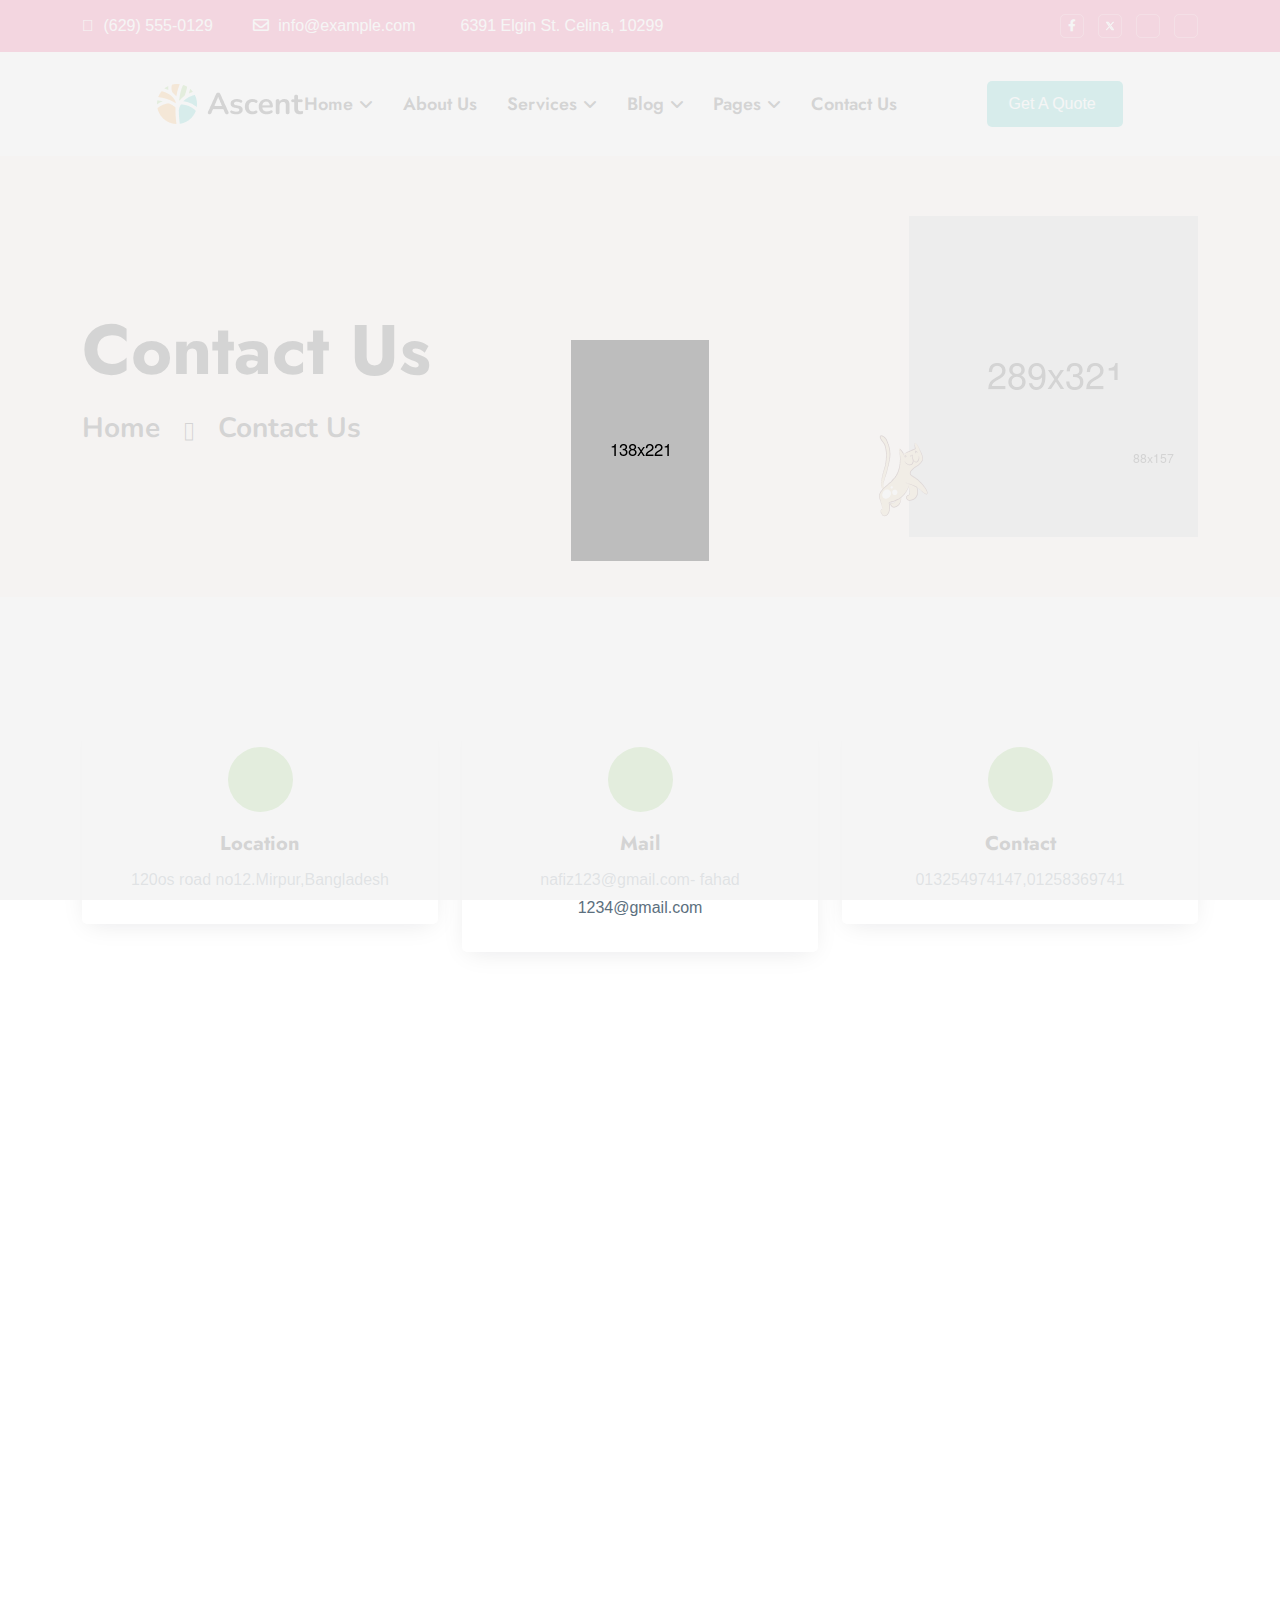
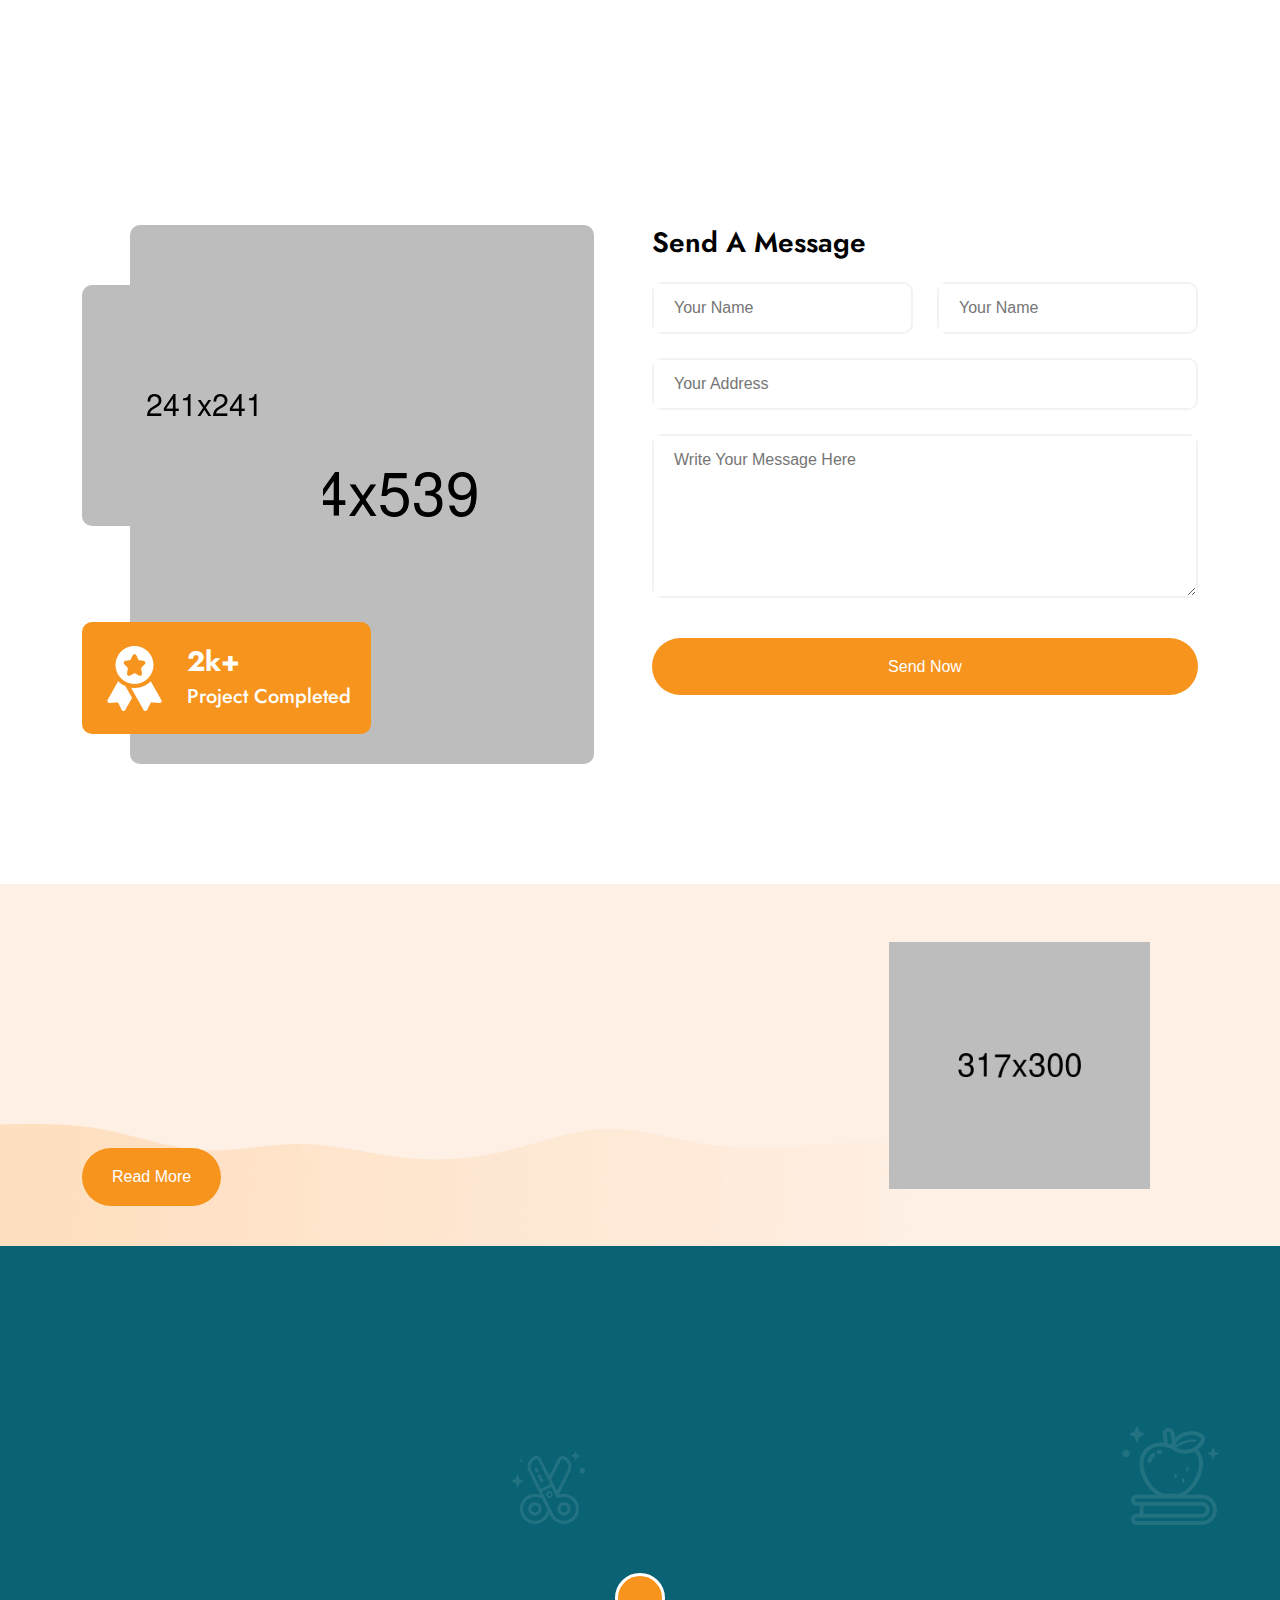
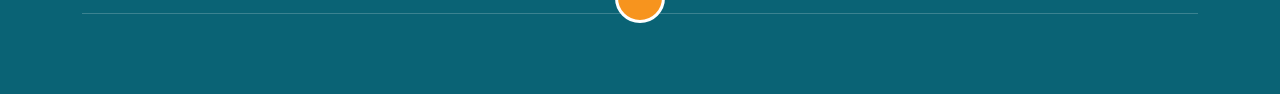
<file: contact.html>
<!DOCTYPE html>
<html lang="en">
<!--<< Header Area >>-->

<head>
    <!-- ========== Meta Tags ========== -->
    <meta charset="UTF-8">
    <meta http-equiv="X-UA-Compatible" content="IE=edge">
    <meta name="viewport" content="width=device-width, initial-scale=1">
    <meta name="author" content="mugli">
    <meta name="description" content="Ascent - Kids Kindergarden School HTML Template">
    <!-- ======== Page title ============ -->
    <title>Ascent - Kids Kindergarden School HTML Template</title>
    <!--<< Favcion >>-->
    <link rel="shortcut icon" href="assets/img/faveicon.png">
    <!--<< Bootstrap min.css >>-->
    <link rel="stylesheet" href="assets/css/bootstrap.min.css">
    <!--<< All Min Css >>-->
    <link rel="stylesheet" href="assets/css/all.min.css">
    <!--<< Animate.css >>-->
    <link rel="stylesheet" href="assets/css/animate.css">
    <!--<< Icomoon.css >>-->
    <link rel="stylesheet" href="assets/css/icomoon.css">
    <!--<< Magnific Popup.css >>-->
    <link rel="stylesheet" href="assets/css/magnific-popup.css">
    <!--<< MeanMenu.css >>-->
    <link rel="stylesheet" href="assets/css/meanmenu.css">
    <!--<< Swiper Bundle.css >>-->
    <link rel="stylesheet" href="assets/css/swiper-bundle.min.css">
    <!--<< Nice Select.css >>-->
    <link rel="stylesheet" href="assets/css/nice-select.css">
    <!--<< Main.css >>-->
    <link rel="stylesheet" href="assets/css/main.css">
</head>

<body>

    <!-- Preloader Start -->
    <div id="preloader" class="preloader">
        <span></span>
        <span></span>
        <span class="man-pre">
            <img src="assets/img/aservices/sertd-shape.png" alt="img">
        </span>
    </div>

    <!-- Offcanvas Area Start -->
    <div class="fix-area">
        <div class="offcanvas__info">
            <div class="offcanvas__wrapper">
                <div class="offcanvas__content">
                    <div class="offcanvas__top mb-4 d-flex justify-content-between align-items-center">
                        <div class="offcanvas__logo">
                            <a href="index.html">
                                <img src="assets/img/logo/logo.png" alt="logo-img">
                            </a>
                        </div>
                        <div class="offcanvas__close">
                            <button>
                                <i class="fas fa-times"></i>
                            </button>
                        </div>
                    </div>
                    <div class="mobile-menu fix mb-3"></div>
                    <div class="offcanvas__contact">
                        <h4>Contact Info</h4>
                        <ul>
                            <li class="d-flex align-items-center">
                                <div class="offcanvas__contact-icon">
                                    <i class="fal fa-map-marker-alt"></i>
                                </div>
                                <div class="offcanvas__contact-text">
                                    <a target="_blank" href="#">6391 Elgin St. Celina, 10299</a>
                                </div>
                            </li>
                            <li class="d-flex align-items-center">
                                <div class="offcanvas__contact-icon mr-15">
                                    <i class="fal fa-envelope"></i>
                                </div>
                                <div class="offcanvas__contact-text">
                                    <a href="mailto:info@example.com"><span
                                            class="mailto:info@example.com">info@example.com</span></a>
                                </div>
                            </li>
                            <li class="d-flex align-items-center">
                                <div class="offcanvas__contact-icon mr-15">
                                    <i class="fal fa-clock"></i>
                                </div>
                                <div class="offcanvas__contact-text">
                                    <a target="_blank" href="#">Mod-friday, 06am -02pm</a>
                                </div>
                            </li>
                            <li class="d-flex align-items-center">
                                <div class="offcanvas__contact-icon mr-15">
                                    <i class="far fa-phone"></i>
                                </div>
                                <div class="offcanvas__contact-text">
                                    <a href="tel:+11002345909">(629) 555-0129</a>
                                </div>
                            </li>
                        </ul>
                        <div class="header-button mt-4">
                            <a href="contact.html" class="theme-btn p2-bg text-center">
                                <span>
                                    Get A Quote
                                    <span class="ani-arrow">
                                        <i class="fa-solid fa-arrow-right-long"></i>
                                    </span>
                                </span>
                            </a>
                        </div>
                        <div class="social-icon d-flex align-items-center">
                            <a href="#"><i class="fab fa-facebook-f"></i></a>
                            <a href="#"><i class="fab fa-twitter"></i></a>
                            <a href="#"><i class="fab fa-youtube"></i></a>
                            <a href="#"><i class="fab fa-linkedin-in"></i></a>
                        </div>
                    </div>
                </div>
            </div>
        </div>
    </div>
    <div class="offcanvas__overlay"></div>

    <!-- Header Top Section Start -->
    <div class="header-top-section d-lg-block d-none">
        <div class="container">
            <div class="header-top-wrapper">
                <ul class="contact-list">
                    <li>
                        <i class="fal fa-map-marker-alt"></i>
                        (629) 555-0129
                    </li>
                    <li>
                        <i class="far fa-envelope"></i>
                        <a href="info@example.com" class="link">info@example.com</a>
                    </li>
                    <li>
                        <i class="fa-solid fa-location-dot"></i>
                        <a href="#" class="link">6391 Elgin St. Celina, 10299</a>
                    </li>
                </ul>
                <div class="social-wrapper d-flex align-items-center">
                    <a href="#" class="white"><i class="white fab fa-facebook-f"></i></a>
                    <a href="#" class="white">
                        <svg width="11" height="12" viewBox="0 0 11 12" fill="none" xmlns="http://www.w3.org/2000/svg">
                            <path
                                d="M6.55735 5.16157L10.5183 0.65625H9.57971L6.14039 4.56816L3.39341 0.65625H0.225098L4.37906 6.57174L0.225098 11.2963H1.16378L4.79579 7.16516L7.6968 11.2963H10.8651L6.55712 5.16157H6.55735ZM5.2717 6.62386L4.85082 6.03481L1.502 1.34768H2.94375L5.64629 5.13034L6.06717 5.71939L9.58015 10.6363H8.13839L5.2717 6.62409V6.62386Z"
                                fill="white" />
                        </svg>
                    </a>
                    <a href="#" class="white"><i class="white fa-brands fa-linkedin-in"></i></a>
                    <a href="#" class="white"><i class="white fa-brands fa-pinterest-p"></i></a>
                </div>
            </div>
        </div>
    </div>

    <!-- Header Section Start -->
    <header id="header-sticky" class="header-1 white-bg">
        <div class="container">
            <div class="mega-menu-wrapper">
                <div class="header-main style-2">
                    <div class="header-left">
                        <div class="logo">
                            <a href="index.html" class="header-logo">
                                <img src="assets/img/logo/logo.png" alt="logo-img">
                            </a>
                        </div>
                    </div>
                    <div class="header-right d-flex justify-content-end align-items-center">
                        <div class="mean__menu-wrapper">
                            <div class="main-menu">
                                <nav id="mobile-menu">
                                    <ul>
                                        <li class="has-dropdown active menu-thumb">
                                            <a href="index.html">
                                                Home
                                                <i class="fas fa-angle-down"></i>
                                            </a>
                                            <ul class="submenu has-homemenu">
                                                <li>
                                                    <div class="homemenu-items">
                                                        <div class="homemenu">
                                                            <div class="homemenu-thumb">
                                                                <img src="assets/img/header/home-1.jpg" alt="img">
                                                                <div class="demo-button">
                                                                    <a href="index.html" class="theme-btn p5-bg">
                                                                        <span>Home 01</span>
                                                                    </a>
                                                                </div>
                                                            </div>
                                                            <div class="homemenu-content text-center">
                                                                <h4 class="homemenu-title">
                                                                    Home Version 01
                                                                </h4>
                                                            </div>
                                                        </div>
                                                        <div class="homemenu">
                                                            <div class="homemenu-thumb mb-15">
                                                                <img src="assets/img/header/home-2.jpg" alt="img">
                                                                <div class="demo-button">
                                                                    <a href="index-2.html" class="theme-btn p5-bg">
                                                                        <span>Home 02</span>
                                                                    </a>
                                                                </div>
                                                            </div>
                                                            <div class="homemenu-content text-center">
                                                                <h4 class="homemenu-title">
                                                                    Home Version 02
                                                                </h4>
                                                            </div>
                                                        </div>
                                                    </div>
                                                </li>
                                            </ul>
                                        </li>
                                        <li>
                                            <a href="about.html">About Us</a>
                                        </li>
                                        <li>
                                            <a href="service.html">
                                                Services
                                                <i class="fas fa-angle-down"></i>
                                            </a>
                                            <ul class="submenu">
                                                <li><a href="service.html">Services</a></li>
                                                <li><a href="service-details.html">Services Details</a></li>
                                            </ul>
                                        </li>

                                        <li>
                                            <a href="blog.html">
                                                Blog
                                                <i class="fas fa-angle-down"></i>
                                            </a>
                                            <ul class="submenu">
                                                <li><a href="blog.html">Blog</a></li>
                                                <li><a href="blog-details.html">Blog Details</a></li>
                                            </ul>
                                        </li>
                                        <li class="has-dropdown">
                                            <a href="#">
                                                Pages
                                                <i class="fas fa-angle-down"></i>
                                            </a>
                                            <ul class="submenu">
                                                <li><a href="about.html">About Us</a></li>
                                                <li><a href="service.html">Services</a></li>
                                                <li><a href="service-details.html">Services Details</a></li>
												<li><a href="portfolio.html">Portfolio</a></li>
                                                <li><a href="faq.html">Faq's</a></li>
                                                <li><a href="contact.html">Contact</a></li>
                                            </ul>
                                        </li>
                                        <li>
                                            <a href="contact.html">Contact Us</a>
                                        </li>
                                    </ul>
                                </nav>
                            </div>
                        </div>
                        <a href="#0" class="search-trigger search-icon">
                            <i class="fa-solid fa-magnifying-glass"></i>
                        </a>
                        <div class="header-button d-sm-block d-none">
                            <a href="contact.html" class="theme-btn p5-bg">
                                <span>
                                    get A Quote
                                    <i class="fa-solid fa-arrow-right-long"></i>
                                </span>
                            </a>
                        </div>
                        <div class="header__hamburger d-xl-none my-auto">
                            <div class="sidebar__toggle">
                                <i class="fas fa-bars"></i>
                            </div>
                        </div>
                    </div>
                </div>
            </div>
        </div>
    </header>

    <!-- Search Area Start -->
    <div class="search-wrap">
        <div class="search-inner">
            <i class="fas fa-times search-close" id="search-close"></i>
            <div class="search-cell">
                <form method="get">
                    <div class="search-field-holder">
                        <input type="search" class="main-search-input" placeholder="Search...">
                    </div>
                </form>
            </div>
        </div>
    </div>

    <!-- Breadcrumnd Banner Start -->
    <section class="breadcrumnd-banner cmn-bg overflow-hidden">
        <div class="container">
            <div class="breadcrumnd-wrapper">
                <div class="breadcrumnd-content">
                    <h1 class="black mb-lg-4 mb-md-3 mb-2">
                        Contact Us
                    </h1>
                    <ul class="bread-list d-flex align-items-center gap-lg-4 gap-md-3 gap-2">
                        <li>
                            <a href="index.html">
                                Home
                            </a>
                        </li>
                        <li>
                            <i class="fa-solid fa-chevron-right"></i>
                        </li>
                        <li>
                            Contact Us
                        </li>
                    </ul>
                </div>
                <div class="breadcrumnd-thumb position-relative">
                    <img src="assets/img/abanner/bread-thumb.png" alt="img" class="mimg">
                    <img src="assets/img/abanner/bread-child.png" alt="img" class="bread-child">
                    <img src="assets/img/abanner/bread-cat.png" alt="img" class="bread-cat">
                </div>
            </div>
        </div>
    </section>
    <!-- Breadcrumnd Banner Start -->

    <!-- Contact Info Start -->
    <section class="contact-infosectionv1 space-top overflow-hidden space-bottom">
        <div class="container">
            <div class="row g-lg-4 g-3 justify-content-center">
                <div class="col-lg-4 col-md-6 col-sm-6 wow fadeInUp" data-wow-delay=".3s">
                    <div class="contact-call-info">
                        <div class="icon d-center">
                            <i class="fa-solid fa-location-dot"></i>
                        </div>
                        <h5 class="black">
                            Location
                        </h5>
                        <a href="#" class="pra">
                            120os road no12.Mirpur,Bangladesh
                        </a>
                    </div>
                </div>
                <div class="col-lg-4 col-md-6 col-sm-6 wow fadeInUp" data-wow-delay=".4s">
                    <div class="contact-call-info">
                        <div class="icon d-center">
                            <i class="fa-solid fa-envelope"></i>
                        </div>
                        <h5 class="black">
                            Mail
                        </h5>
                        <a href="#" class="pra">
                            nafiz123@gmail.com- fahad 1234@gmail.com
                        </a>
                    </div>
                </div>
                <div class="col-lg-4 col-md-6 col-sm-6 wow fadeInUp" data-wow-delay=".5s">
                    <div class="contact-call-info">
                        <div class="icon d-center">
                            <i class="fa-solid fa-phone"></i>
                        </div>
                        <h5 class="black">
                            Contact
                        </h5>
                        <a href="#" class="pra">
                            013254974147,01258369741
                        </a>
                    </div>
                </div>
            </div>
        </div>
    </section>

    <!-- Google Map -->
    <section class="google-map">
        <iframe
            src="https://www.google.com/maps/embed?pb=!1m18!1m12!1m3!1d52816169.558200695!2d-161.49265223136007!3d36.102185713814805!2m3!1f0!2f0!3f0!3m2!1i1024!2i768!4f13.1!3m3!1m2!1s0x54eab584e432360b%3A0x1c3bb99243deb742!2sUnited%20States!5e0!3m2!1sen!2sbd!4v1717004161632!5m2!1sen!2sbd"
            allowfullscreen="" loading="lazy" referrerpolicy="no-referrer-when-downgrade"></iframe>
    </section>

    <!-- Contact Infov2 -->
    <section class="contact-sectionv02 section-padding">
        <div class="container">
            <div class="section-title text-center mb-60">
                <span class="sub-title wow fadeInUp p5-clr">
                    Contact
                </span>
                <h3 class="m-title wow fadeInUp black" data-wow-delay=".3s">
                    Unlock your potential with education
                </h3>
            </div>
            <div class="row g-4">
                <div class="col-lg-6 col-md-6">
                    <div class="contact-thumbv02 position-relative">
                        <div class="thumb-smal">
                            <img src="assets/img/contact/contact-s1.png" alt="img">
                        </div>
                        <div class="thumbb">
                            <img src="assets/img/contact/contact-b1.png" alt="img">
                        </div>
                        <div class="badg-count">
                            <img src="assets/img/contact/contact-badge.png" alt="img">
                            <div class="cont">
                                <h4>
                                    <span class="count">2</span>k+
                                </h4>
                                <span class="subti">
                                    Project Completed
                                </span>
                            </div>
                        </div>
                    </div>
                </div>
                <div class="col-lg-6 col-md-6">
                    <div class="contact-contentv2">
                        <div class="write-comment">
                            <h4 class="black fw-semibold mb-24">
                                Send a message
                            </h4>
                            <form action="#" class="row g-lg-4 g-3">
                                <div class="col-lg-6">
                                    <div class="comment-grp">
                                        <input type="text" placeholder="Your Name">
                                        <i class="fa-solid fa-phone"></i>
                                    </div>
                                </div>
                                <div class="col-lg-6">
                                    <div class="comment-grp">
                                        <input type="text" placeholder="Your Name">
                                        <i class="fa-brands fa-telegram"></i>
                                    </div>
                                </div>
                                <div class="col-lg-12">
                                    <div class="comment-grp">
                                        <input type="text" placeholder="Your Address">
                                        <i class="fa-solid fa-location-dot"></i>
                                    </div>
                                </div>
                                <div class="col-lg-12 mb-xl-3">
                                    <div class="comment-grp text-aras position-relative">
                                        <textarea name="message" rows="5"
                                            placeholder="Write Your Message Here"></textarea>
                                        <span class="enves">
                                            <i class="fa-solid fa-envelope"></i>
                                        </span>
                                    </div>
                                </div>
                                <div class="comment-btn">
                                    <button type="submit" class="theme-btn w-100 round100 p2-bg py-3 px-xl-5 px-4">
                                        <span class="white fw-medium">
                                            Send Now
                                        </span>
                                    </button>
                                </div>
                            </form>
                        </div>
                    </div>
                </div>
            </div>
        </div>
    </section>

    <!-- Stay Success Section Start -->
    <section class="stay-section pt-50 pb-50 cmn-bg overflow-hidden position-relative">
        <div class="container">
            <div class="row justify-content-between align-items-center g-4">
                <div class="col-lg-5 col-md-6 col-sm-7">
                    <div class="stay-content">
                        <div class="section-title">
                            <span class="sub-title wow fadeInUp black">
                                Stay With Us
                            </span>
                            <h3 class="m-title wow fadeInUp black mb-sm-3 mb-2" data-wow-delay=".3s">
                                The path to success starts with education
                            </h3>
                            <p class="mb-24 pra wow fadeInUp" data-wow-delay=".4s">
                                Lorem ipsum dolor sit amet consectetur. Amet lectus mi ultricies dictum facilisis sem.
                                Imperdiet massa turpis sit proin
                                metus volutpat.
                            </p>
                            <a href="contact.html" class="theme-btn round100 p2-bg py-3">
                                <span class="white fw-medium">
                                    Read More
                                </span>
                            </a>
                        </div>
                    </div>
                </div>
                <div class="col-lg-3 col-md-4 me-xl-5 col-sm-5">
                    <div class="stay-thumb w-100">
                        <img src="assets/img/aservices/stay-thumb.png" alt="img" class="w-100">
                    </div>
                </div>
            </div>
        </div>
        <!-- Element-->
        <img src="assets/img/aservices/stay-shape.png" alt="img" class="stay-element">
    </section>

    <!--<< Footer Section Start >>-->
    <footer class="footer-section overflow-hidden position-relative footer-style2 p1-bg">
        <div class="footer-widgets-wrapper">
            <div class="container">
                <div class="row g-md-4 g-4 justify-content-between">
                    <div class="col-xl-3 col-lg-3 col-md-6 col-sm-6 wow fadeInUp" data-wow-delay=".3s">
                        <div class="single-footer-widget">
                            <div class="widget-heads">
                                <a href="index.html" class="footer-logo">
                                    <img src="assets/img/logo/logo-light.png" alt="logo-img">
                                </a>
                            </div>
                            <div class="footer-content">
                                <p class="pre-pragraph">
                                    Phasellus ultricies aliquam volutpat
                                    ullamcorper laoreet neque, a lacinia
                                    curabitur lacinia mollis
                                </p>
                                <div class="social-wrapper d-flex align-items-center">
                                    <a href="#" class="white"><i class="white fab fa-facebook-f"></i></a>
                                    <a href="#" class="white">
                                        <svg width="11" height="12" viewBox="0 0 11 12" fill="none"
                                            xmlns="http://www.w3.org/2000/svg">
                                            <path
                                                d="M6.55735 5.16157L10.5183 0.65625H9.57971L6.14039 4.56816L3.39341 0.65625H0.225098L4.37906 6.57174L0.225098 11.2963H1.16378L4.79579 7.16516L7.6968 11.2963H10.8651L6.55712 5.16157H6.55735ZM5.2717 6.62386L4.85082 6.03481L1.502 1.34768H2.94375L5.64629 5.13034L6.06717 5.71939L9.58015 10.6363H8.13839L5.2717 6.62409V6.62386Z"
                                                fill="white" />
                                        </svg>
                                    </a>
                                    <a href="#" class="white"><i class="white fa-brands fa-linkedin-in"></i></a>
                                    <a href="#" class="white"><i class="white fa-brands fa-pinterest-p"></i></a>
                                </div>
                            </div>
                        </div>
                    </div>
                    <div class="col-xl-3 col-lg-3 col-md-6 col-sm-6 wow fadeInUp" data-wow-delay=".5s">
                        <div class="single-footer-widget">
                            <div class="widget-head">
                                <h4 class="white">Pages</h4>
                            </div>
                            <ul class="list-area">
                                <li>
                                    <a href="contact.html">
                                        Refund Policy
                                    </a>
                                </li>
                                <li>
                                    <a href="service.html">
                                        Careers
                                    </a>
                                </li>
                                <li>
                                    <a href="contact.html">
                                        Privacy & Policy
                                    </a>
                                </li>
                                <li>
                                    <a href="contact.html">
                                        Terms & Conditions
                                    </a>
                                </li>
                            </ul>
                        </div>
                    </div>
                    <div class="col-xl-3 col-lg-3 col-md-6 col-sm-6 wow fadeInUp" data-wow-delay=".5s">
                        <div class="single-footer-widget">
                            <div class="widget-head">
                                <h4 class="white">Contact Us</h4>
                            </div>
                            <ul class="list-area list-contact">
                                <li>
                                    <i class="fa-solid fa-location-dot"></i>
                                    <span class="lited">
                                        1179 KFC Road, Lisbon, Portugal
                                    </span>
                                </li>
                                <li>
                                    <i class="far fa-envelope"></i>
                                    <a href="info@example.com" class="link">info@example.com</a>
                                </li>
                                <li>
                                    <i class="fa-solid fa-phone"></i>
                                    <a href="#" class="link">012547892354</a>
                                </li>
                            </ul>
                        </div>
                    </div>
                    <div class="col-xl-3 col-lg-3 col-md-6 col-sm-6 wow fadeInUp" data-wow-delay=".7s">
                        <div class="single-footer-widget single-footer-form">
                            <div class="widget-head">
                                <h4 class="white">Our Newsletter</h4>
                            </div>
                            <p class="white ">
                                Subscribe our newsletter to get our latest update
                            </p>
                            <form action="#" class="footer-form">
                                <input type="text" placeholder="Enter Your Email">
                                <button type="button">
                                    <i class="fa-solid fa-arrow-right"></i>
                                </button>
                            </form>
                        </div>
                    </div>
                </div>
            </div>
        </div>
        <div class="footer-bottom">
            <div class="container">
                <div
                    class="footer-wrapper d-md-flex d-grid gap-md-0 gap-2 align-items-center justify-content-md-between justify-content-center text-md-start text-center">
                    <p class="wow fadeInLeft color-2" data-wow-delay=".3s">
                        &copy; Yoursitename 2024 | All Rights Reserved
                    </p>
                    <ul class="footer-menu wow fadeInRight" data-wow-delay=".5s">
                        <li>
                            <a href="contact.html">
                                Trams & Condition
                            </a>
                        </li>
                        <li>
                            <a href="contact.html">
                                Privacy Policy
                            </a>
                        </li>
                        <li>
                            <a href="contact.html">
                                Contact Us
                            </a>
                        </li>
                    </ul>
                </div>
            </div>
            <a href="#" id="scrollUp" class="scroll-icon">
                <i class="far fa-arrow-up"></i>
            </a>
        </div>
        <!-- Element -->
        <img src="assets/img/footer/f-apple.png" alt="img" class="footer-apple position-absolute">
        <img src="assets/img/footer/f-cut.png" alt="img" class="footer-cut position-absolute">
        <!-- Element -->
    </footer>

    <!--<< All JS Plugins >>-->
    <script src="assets/js/jquery-3.7.1.min.js"></script>
    <!--<< Viewport Js >>-->
    <script src="assets/js/viewport.jquery.js"></script>
    <!--<< Bootstrap Js >>-->
    <script src="assets/js/bootstrap.bundle.min.js"></script>
    <!--<< Nice Select Js >>-->
    <script src="assets/js/jquery.nice-select.min.js"></script>
    <!--<< Waypoints Js >>-->
    <script src="assets/js/jquery.waypoints.js"></script>
    <!--<< Counterup Js >>-->
    <script src="assets/js/jquery.counterup.min.js"></script>
    <!--<< Swiper Slider Js >>-->
    <script src="assets/js/swiper-bundle.min.js"></script>
    <!--<< MeanMenu Js >>-->
    <script src="assets/js/jquery.meanmenu.min.js"></script>
    <!--<< Magnific Popup Js >>-->
    <script src="assets/js/jquery.magnific-popup.min.js"></script>
    <!--<< Wow Animation Js >>-->
    <script src="assets/js/wow.min.js"></script>
    <!--<< Main.js >>-->
    <script src="assets/js/main.js"></script>
</body>

</html>
</file>
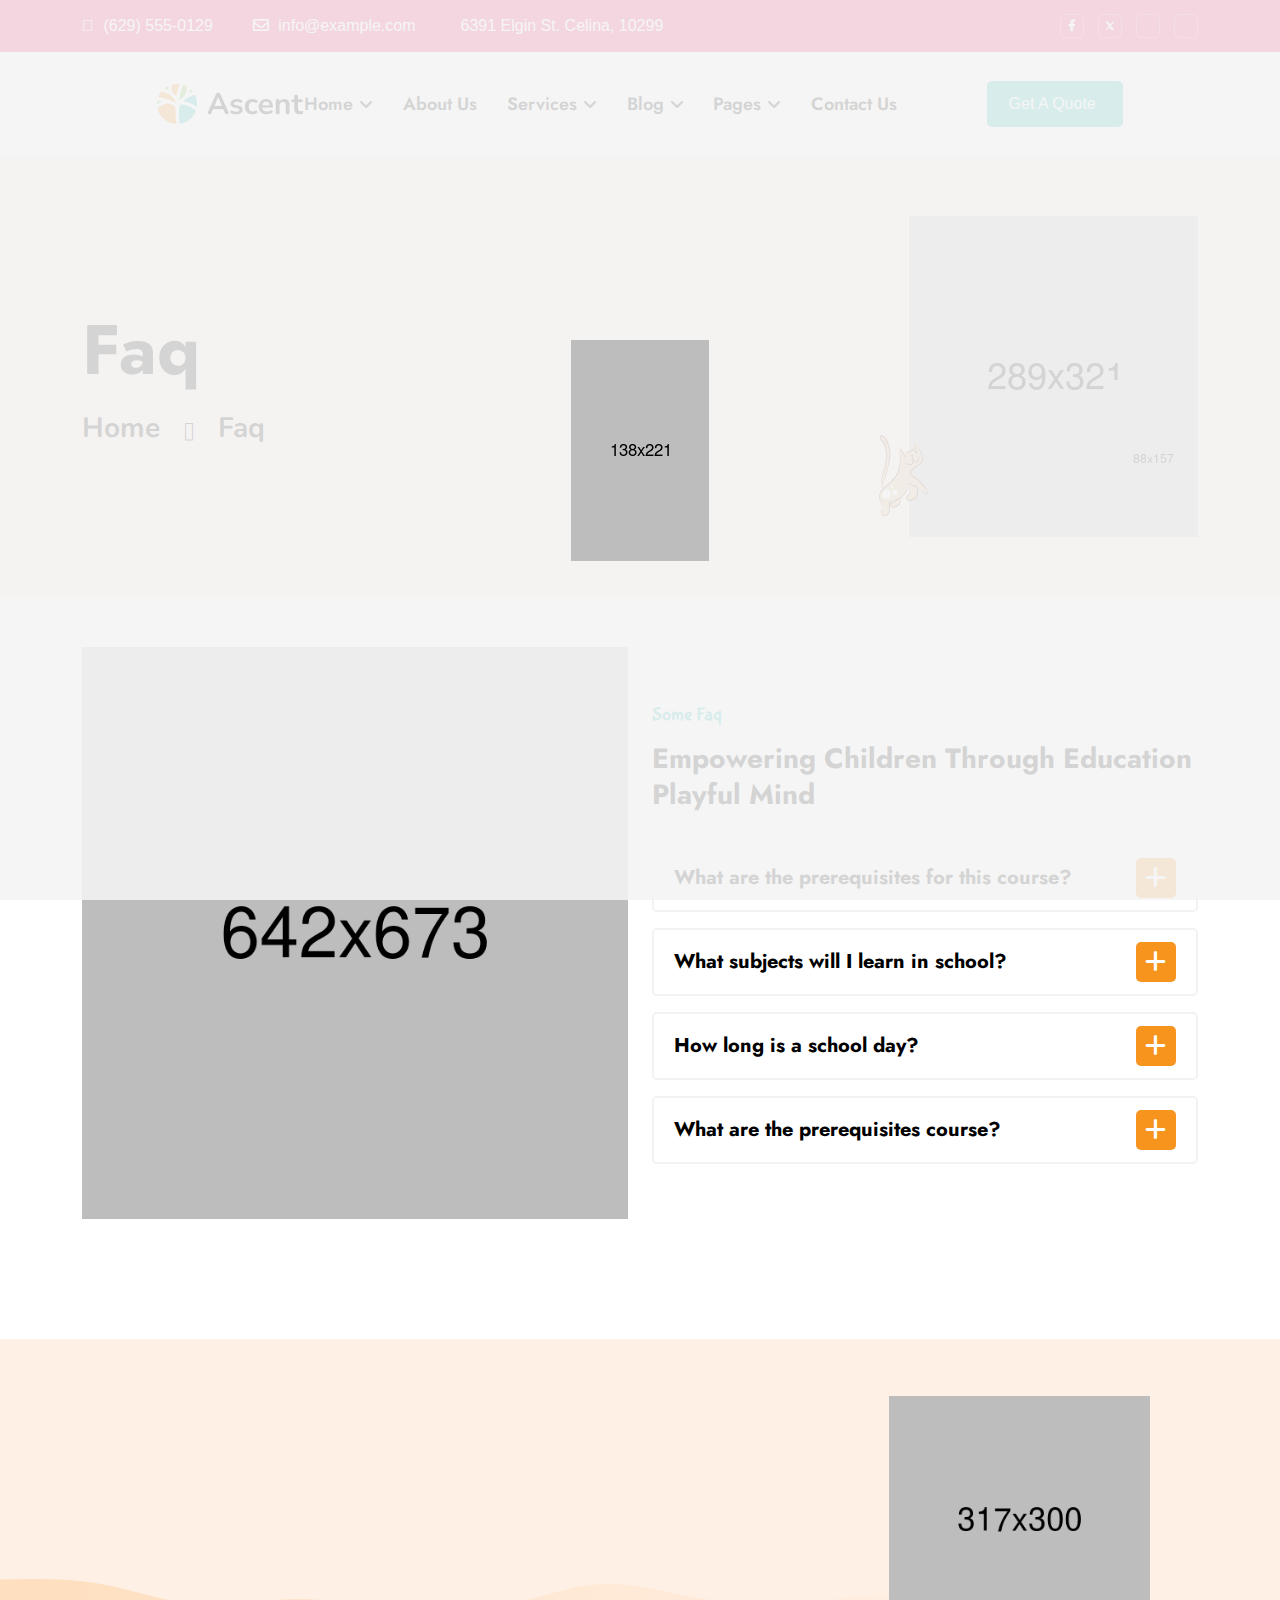
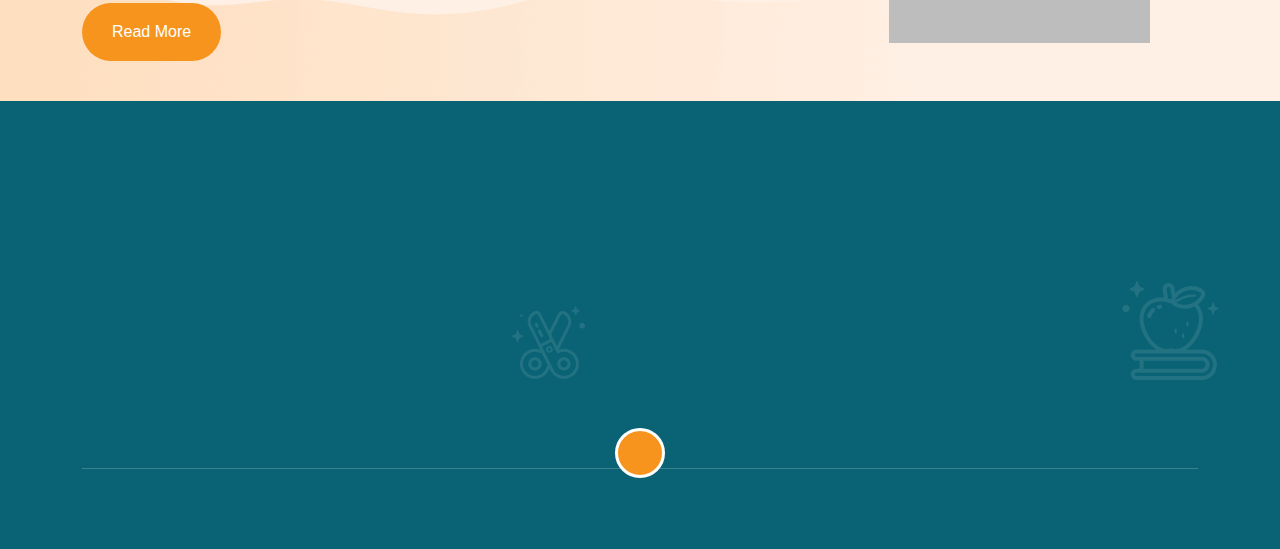
<file: faq.html>
<!DOCTYPE html>
<html lang="en">
<!--<< Header Area >>-->

<head>
    <!-- ========== Meta Tags ========== -->
    <meta charset="UTF-8">
    <meta http-equiv="X-UA-Compatible" content="IE=edge">
    <meta name="viewport" content="width=device-width, initial-scale=1">
    <meta name="author" content="mugli">
    <meta name="description" content="Ascent - Kids Kindergarden School HTML Template">
    <!-- ======== Page title ============ -->
    <title>Ascent - Chindcare & Kids School HTML Template</title>
    <!--<< Favcion >>-->
    <link rel="shortcut icon" href="assets/img/faveicon.png">
    <!--<< Bootstrap min.css >>-->
    <link rel="stylesheet" href="assets/css/bootstrap.min.css">
    <!--<< All Min Css >>-->
    <link rel="stylesheet" href="assets/css/all.min.css">
    <!--<< Animate.css >>-->
    <link rel="stylesheet" href="assets/css/animate.css">
    <!--<< Icomoon.css >>-->
    <link rel="stylesheet" href="assets/css/icomoon.css">
    <!--<< Magnific Popup.css >>-->
    <link rel="stylesheet" href="assets/css/magnific-popup.css">
    <!--<< MeanMenu.css >>-->
    <link rel="stylesheet" href="assets/css/meanmenu.css">
    <!--<< Swiper Bundle.css >>-->
    <link rel="stylesheet" href="assets/css/swiper-bundle.min.css">
    <!--<< Nice Select.css >>-->
    <link rel="stylesheet" href="assets/css/nice-select.css">
    <!--<< Main.css >>-->
    <link rel="stylesheet" href="assets/css/main.css">
</head>

<body>

    <!-- Preloader Start -->
    <div id="preloader" class="preloader">
        <span></span>
        <span></span>
        <span class="man-pre">
            <img src="assets/img/aservices/sertd-shape.png" alt="img">
        </span>
    </div>

    <!-- Offcanvas Area Start -->
    <div class="fix-area">
        <div class="offcanvas__info">
            <div class="offcanvas__wrapper">
                <div class="offcanvas__content">
                    <div class="offcanvas__top mb-4 d-flex justify-content-between align-items-center">
                        <div class="offcanvas__logo">
                            <a href="index.html">
                                <img src="assets/img/logo/logo.png" alt="logo-img">
                            </a>
                        </div>
                        <div class="offcanvas__close">
                            <button>
                                <i class="fas fa-times"></i>
                            </button>
                        </div>
                    </div>
                    <div class="mobile-menu fix mb-3"></div>
                    <div class="offcanvas__contact">
                        <h4>Contact Info</h4>
                        <ul>
                            <li class="d-flex align-items-center">
                                <div class="offcanvas__contact-icon">
                                    <i class="fal fa-map-marker-alt"></i>
                                </div>
                                <div class="offcanvas__contact-text">
                                    <a target="_blank" href="#">6391 Elgin St. Celina, 10299</a>
                                </div>
                            </li>
                            <li class="d-flex align-items-center">
                                <div class="offcanvas__contact-icon mr-15">
                                    <i class="fal fa-envelope"></i>
                                </div>
                                <div class="offcanvas__contact-text">
                                    <a href="mailto:info@example.com"><span
                                            class="mailto:info@example.com">info@example.com</span></a>
                                </div>
                            </li>
                            <li class="d-flex align-items-center">
                                <div class="offcanvas__contact-icon mr-15">
                                    <i class="fal fa-clock"></i>
                                </div>
                                <div class="offcanvas__contact-text">
                                    <a target="_blank" href="#">Mod-friday, 06am -02pm</a>
                                </div>
                            </li>
                            <li class="d-flex align-items-center">
                                <div class="offcanvas__contact-icon mr-15">
                                    <i class="far fa-phone"></i>
                                </div>
                                <div class="offcanvas__contact-text">
                                    <a href="tel:+11002345909">(629) 555-0129</a>
                                </div>
                            </li>
                        </ul>
                        <div class="header-button mt-4">
                            <a href="contact.html" class="theme-btn p2-bg text-center">
                                <span>
                                    Get A Quote
                                    <span class="ani-arrow">
                                        <i class="fa-solid fa-arrow-right-long"></i>
                                    </span>
                                </span>
                            </a>
                        </div>
                        <div class="social-icon d-flex align-items-center">
                            <a href="#"><i class="fab fa-facebook-f"></i></a>
                            <a href="#"><i class="fab fa-twitter"></i></a>
                            <a href="#"><i class="fab fa-youtube"></i></a>
                            <a href="#"><i class="fab fa-linkedin-in"></i></a>
                        </div>
                    </div>
                </div>
            </div>
        </div>
    </div>
    <div class="offcanvas__overlay"></div>

    <!-- Header Top Section Start -->
    <div class="header-top-section d-lg-block d-none">
        <div class="container">
            <div class="header-top-wrapper">
                <ul class="contact-list">
                    <li>
                        <i class="fal fa-map-marker-alt"></i>
                        (629) 555-0129
                    </li>
                    <li>
                        <i class="far fa-envelope"></i>
                        <a href="info@example.com" class="link">info@example.com</a>
                    </li>
                    <li>
                        <i class="fa-solid fa-location-dot"></i>
                        <a href="#" class="link">6391 Elgin St. Celina, 10299</a>
                    </li>
                </ul>
                <div class="social-wrapper d-flex align-items-center">
                    <a href="#" class="white"><i class="white fab fa-facebook-f"></i></a>
                    <a href="#" class="white">
                        <svg width="11" height="12" viewBox="0 0 11 12" fill="none" xmlns="http://www.w3.org/2000/svg">
                            <path
                                d="M6.55735 5.16157L10.5183 0.65625H9.57971L6.14039 4.56816L3.39341 0.65625H0.225098L4.37906 6.57174L0.225098 11.2963H1.16378L4.79579 7.16516L7.6968 11.2963H10.8651L6.55712 5.16157H6.55735ZM5.2717 6.62386L4.85082 6.03481L1.502 1.34768H2.94375L5.64629 5.13034L6.06717 5.71939L9.58015 10.6363H8.13839L5.2717 6.62409V6.62386Z"
                                fill="white" />
                        </svg>
                    </a>
                    <a href="#" class="white"><i class="white fa-brands fa-linkedin-in"></i></a>
                    <a href="#" class="white"><i class="white fa-brands fa-pinterest-p"></i></a>
                </div>
            </div>
        </div>
    </div>

    <!-- Header Section Start -->
    <header id="header-sticky" class="header-1 white-bg">
        <div class="container">
            <div class="mega-menu-wrapper">
                <div class="header-main style-2">
                    <div class="header-left">
                        <div class="logo">
                            <a href="index.html" class="header-logo">
                                <img src="assets/img/logo/logo.png" alt="logo-img">
                            </a>
                        </div>
                    </div>
                    <div class="header-right d-flex justify-content-end align-items-center">
                        <div class="mean__menu-wrapper">
                            <div class="main-menu">
                                <nav id="mobile-menu">
                                    <ul>
                                        <li class="has-dropdown active menu-thumb">
                                            <a href="index.html">
                                                Home
                                                <i class="fas fa-angle-down"></i>
                                            </a>
                                            <ul class="submenu has-homemenu">
                                                <li>
                                                    <div class="homemenu-items">
                                                        <div class="homemenu">
                                                            <div class="homemenu-thumb">
                                                                <img src="assets/img/header/home-1.jpg" alt="img">
                                                                <div class="demo-button">
                                                                    <a href="index.html" class="theme-btn p5-bg">
                                                                        <span>Home 01</span>
                                                                    </a>
                                                                </div>
                                                            </div>
                                                            <div class="homemenu-content text-center">
                                                                <h4 class="homemenu-title">
                                                                    Home Version 01
                                                                </h4>
                                                            </div>
                                                        </div>
                                                        <div class="homemenu">
                                                            <div class="homemenu-thumb mb-15">
                                                                <img src="assets/img/header/home-2.jpg" alt="img">
                                                                <div class="demo-button">
                                                                    <a href="index-2.html" class="theme-btn p5-bg">
                                                                        <span>Home 02</span>
                                                                    </a>
                                                                </div>
                                                            </div>
                                                            <div class="homemenu-content text-center">
                                                                <h4 class="homemenu-title">
                                                                    Home Version 02
                                                                </h4>
                                                            </div>
                                                        </div>
                                                    </div>
                                                </li>
                                            </ul>
                                        </li>
                                        <li>
                                            <a href="about.html">About Us</a>
                                        </li>
                                        <li>
                                            <a href="service.html">
                                                Services
                                                <i class="fas fa-angle-down"></i>
                                            </a>
                                            <ul class="submenu">
                                                <li><a href="service.html">Services</a></li>
                                                <li><a href="service-details.html">Services Details</a></li>
                                            </ul>
                                        </li>

                                        <li>
                                            <a href="blog.html">
                                                Blog
                                                <i class="fas fa-angle-down"></i>
                                            </a>
                                            <ul class="submenu">
                                                <li><a href="blog.html">Blog</a></li>
                                                <li><a href="blog-details.html">Blog Details</a></li>
                                            </ul>
                                        </li>
                                        <li class="has-dropdown">
                                            <a href="#">
                                                Pages
                                                <i class="fas fa-angle-down"></i>
                                            </a>
                                            <ul class="submenu">
                                                <li><a href="about.html">About Us</a></li>
                                                <li><a href="service.html">Services</a></li>
                                                <li><a href="service-details.html">Services Details</a></li>
												<li><a href="portfolio.html">Portfolio</a></li>
                                                <li><a href="faq.html">Faq's</a></li>
                                                <li><a href="contact.html">Contact</a></li>
                                            </ul>
                                        </li>
                                        <li>
                                            <a href="contact.html">Contact Us</a>
                                        </li>
                                    </ul>
                                </nav>
                            </div>
                        </div>
                        <a href="#0" class="search-trigger search-icon">
                            <i class="fa-solid fa-magnifying-glass"></i>
                        </a>
                        <div class="header-button d-sm-block d-none">
                            <a href="contact.html" class="theme-btn p5-bg">
                                <span>
                                    get A Quote
                                    <i class="fa-solid fa-arrow-right-long"></i>
                                </span>
                            </a>
                        </div>
                        <div class="header__hamburger d-xl-none my-auto">
                            <div class="sidebar__toggle">
                                <i class="fas fa-bars"></i>
                            </div>
                        </div>
                    </div>
                </div>
            </div>
        </div>
    </header>

    <!-- Search Area Start -->
    <div class="search-wrap">
        <div class="search-inner">
            <i class="fas fa-times search-close" id="search-close"></i>
            <div class="search-cell">
                <form method="get">
                    <div class="search-field-holder">
                        <input type="search" class="main-search-input" placeholder="Search...">
                    </div>
                </form>
            </div>
        </div>
    </div>

    <!-- Breadcrumnd Banner Start -->
    <section class="breadcrumnd-banner cmn-bg overflow-hidden">
        <div class="container">
            <div class="breadcrumnd-wrapper">
                <div class="breadcrumnd-content">
                    <h1 class="black mb-lg-4 mb-md-3 mb-2">
                        Faq
                    </h1>
                    <ul class="bread-list d-flex align-items-center gap-lg-4 gap-md-3 gap-2">
                        <li>
                            <a href="index.html">
                                Home
                            </a>
                        </li>
                        <li>
                            <i class="fa-solid fa-chevron-right"></i>
                        </li>
                        <li>
                            Faq
                        </li>
                    </ul>
                </div>
                <div class="breadcrumnd-thumb position-relative">
                    <img src="assets/img/abanner/bread-thumb.png" alt="img" class="mimg">
                    <img src="assets/img/abanner/bread-child.png" alt="img" class="bread-child">
                    <img src="assets/img/abanner/bread-cat.png" alt="img" class="bread-cat">
                </div>
            </div>
        </div>
    </section>
    <!-- Breadcrumnd Banner Start -->

    <!-- Faq Section Start -->
    <section class="faq-sectionv mt-60 overflow-hidden space-bottom">
        <div class="container">
            <div class="row align-items-center g-4">
                <div class="col-lg-6 col-md-5">
                    <div class="faq-thumbs">
                        <img src="assets/img/about/faq.png" alt="img">
                    </div>
                </div>
                <div class="col-lg-6 col-md-7">
                    <div class="faq-content">
                        <div class="section-title mb-40">
                            <span class="sub-title wow fadeInUp p5-clr">
                                Some Faq
                            </span>
                            <h3 class="m-title wow fadeInUp black" data-wow-delay=".3s">
                                Empowering Children Through Education Playful Mind
                            </h3>
                        </div>
                        <div class="tab-faq faq">
                            <div class="accordion-section d-grid gap-xxl-4 gap-lg-3 gap-2">
                                <div class="accordion-single">
                                    <h5 class="header-area">
                                        <button
                                            class="accordion-btn d-flex align-items-center d-flex position-relative w-100"
                                            type="button">
                                            What are the prerequisites for this course?
                                        </button>
                                    </h5>
                                    <div class="content-area">
                                        <div class="content-body">
                                            <p>
                                                It is a long established fact that a reader will be distracted by the
                                                read content of a page when looking at its layout.
                                                Many desktop publish packages and web page editors now use Loremdefault
                                                model
                                            </p>
                                        </div>
                                    </div>
                                </div>
                                <div class="accordion-single">
                                    <h5 class="header-area">
                                        <button
                                            class="accordion-btn d-flex align-items-center d-flex position-relative w-100"
                                            type="button">
                                            What subjects will I learn in school?
                                        </button>
                                    </h5>
                                    <div class="content-area">
                                        <div class="content-body">
                                            <p>
                                                It is a long established fact that a reader will be distracted by the
                                                read content of a page when looking at its layout.
                                                Many desktop publish packages and web page editors now use Loremdefault
                                                model
                                            </p>
                                        </div>
                                    </div>
                                </div>
                                <div class="accordion-single">
                                    <h5 class="header-area">
                                        <button
                                            class="accordion-btn d-flex align-items-center d-flex position-relative w-100"
                                            type="button">
                                            How long is a school day?
                                        </button>
                                    </h5>
                                    <div class="content-area">
                                        <div class="content-body">
                                            <p>
                                                It is a long established fact that a reader will be distracted by the
                                                read content of a page when looking at its layout.
                                                Many desktop publish packages and web page editors now use Loremdefault
                                                model
                                            </p>
                                        </div>
                                    </div>
                                </div>
                                <div class="accordion-single">
                                    <h5 class="header-area">
                                        <button
                                            class="accordion-btn d-flex align-items-center d-flex position-relative w-100"
                                            type="button">
                                            What are the prerequisites course?
                                        </button>
                                    </h5>
                                    <div class="content-area">
                                        <div class="content-body">
                                            <p>
                                                It is a long established fact that a reader will be distracted by the
                                                read content of a page when looking at its layout.
                                                Many desktop publish packages and web page editors now use Loremdefault
                                                model
                                            </p>
                                        </div>
                                    </div>
                                </div>
                            </div>
                        </div>
                    </div>
                </div>
            </div>
        </div>
    </section>

    <!-- Stay Success Section Start -->
    <section class="stay-section pt-50 pb-50 cmn-bg overflow-hidden position-relative">
        <div class="container">
            <div class="row justify-content-between align-items-center g-4">
                <div class="col-lg-5 col-md-6 col-sm-7">
                    <div class="stay-content">
                        <div class="section-title">
                            <span class="sub-title wow fadeInUp black">
                                Stay With Us
                            </span>
                            <h3 class="m-title wow fadeInUp black mb-sm-3 mb-2" data-wow-delay=".3s">
                                The path to success starts with education
                            </h3>
                            <p class="mb-24 pra wow fadeInUp" data-wow-delay=".4s">
                                Lorem ipsum dolor sit amet consectetur. Amet lectus mi ultricies dictum facilisis sem.
                                Imperdiet massa turpis sit proin
                                metus volutpat.
                            </p>
                            <a href="contact.html" class="theme-btn round100 p2-bg py-3">
                                <span class="white fw-medium">
                                    Read More
                                </span>
                            </a>
                        </div>
                    </div>
                </div>
                <div class="col-lg-3 col-md-4 me-xl-5 col-sm-5">
                    <div class="stay-thumb w-100">
                        <img src="assets/img/aservices/stay-thumb.png" alt="img" class="w-100">
                    </div>
                </div>
            </div>
        </div>
        <!-- Element-->
        <img src="assets/img/aservices/stay-shape.png" alt="img" class="stay-element">
    </section>

    <!--<< Footer Section Start >>-->
    <footer class="footer-section overflow-hidden position-relative footer-style2 p1-bg">
        <div class="footer-widgets-wrapper">
            <div class="container">
                <div class="row g-md-4 g-4 justify-content-between">
                    <div class="col-xl-3 col-lg-3 col-md-6 col-sm-6 wow fadeInUp" data-wow-delay=".3s">
                        <div class="single-footer-widget">
                            <div class="widget-heads">
                                <a href="index.html" class="footer-logo">
                                    <img src="assets/img/logo/logo-light.png" alt="logo-img">
                                </a>
                            </div>
                            <div class="footer-content">
                                <p class="pre-pragraph">
                                    Phasellus ultricies aliquam volutpat
                                    ullamcorper laoreet neque, a lacinia
                                    curabitur lacinia mollis
                                </p>
                                <div class="social-wrapper d-flex align-items-center">
                                    <a href="#" class="white"><i class="white fab fa-facebook-f"></i></a>
                                    <a href="#" class="white">
                                        <svg width="11" height="12" viewBox="0 0 11 12" fill="none"
                                            xmlns="http://www.w3.org/2000/svg">
                                            <path
                                                d="M6.55735 5.16157L10.5183 0.65625H9.57971L6.14039 4.56816L3.39341 0.65625H0.225098L4.37906 6.57174L0.225098 11.2963H1.16378L4.79579 7.16516L7.6968 11.2963H10.8651L6.55712 5.16157H6.55735ZM5.2717 6.62386L4.85082 6.03481L1.502 1.34768H2.94375L5.64629 5.13034L6.06717 5.71939L9.58015 10.6363H8.13839L5.2717 6.62409V6.62386Z"
                                                fill="white" />
                                        </svg>
                                    </a>
                                    <a href="#" class="white"><i class="white fa-brands fa-linkedin-in"></i></a>
                                    <a href="#" class="white"><i class="white fa-brands fa-pinterest-p"></i></a>
                                </div>
                            </div>
                        </div>
                    </div>
                    <div class="col-xl-3 col-lg-3 col-md-6 col-sm-6 wow fadeInUp" data-wow-delay=".5s">
                        <div class="single-footer-widget">
                            <div class="widget-head">
                                <h4 class="white">Pages</h4>
                            </div>
                            <ul class="list-area">
                                <li>
                                    <a href="contact.html">
                                        Refund Policy
                                    </a>
                                </li>
                                <li>
                                    <a href="service.html">
                                        Careers
                                    </a>
                                </li>
                                <li>
                                    <a href="contact.html">
                                        Privacy & Policy
                                    </a>
                                </li>
                                <li>
                                    <a href="contact.html">
                                        Terms & Conditions
                                    </a>
                                </li>
                            </ul>
                        </div>
                    </div>
                    <div class="col-xl-3 col-lg-3 col-md-6 col-sm-6 wow fadeInUp" data-wow-delay=".5s">
                        <div class="single-footer-widget">
                            <div class="widget-head">
                                <h4 class="white">Contact Us</h4>
                            </div>
                            <ul class="list-area list-contact">
                                <li>
                                    <i class="fa-solid fa-location-dot"></i>
                                    <span class="lited">
                                        1179 KFC Road, Lisbon, Portugal
                                    </span>
                                </li>
                                <li>
                                    <i class="far fa-envelope"></i>
                                    <a href="info@example.com" class="link">info@example.com</a>
                                </li>
                                <li>
                                    <i class="fa-solid fa-phone"></i>
                                    <a href="#" class="link">012547892354</a>
                                </li>
                            </ul>
                        </div>
                    </div>
                    <div class="col-xl-3 col-lg-3 col-md-6 col-sm-6 wow fadeInUp" data-wow-delay=".7s">
                        <div class="single-footer-widget single-footer-form">
                            <div class="widget-head">
                                <h4 class="white">Our Newsletter</h4>
                            </div>
                            <p class="white ">
                                Subscribe our newsletter to get our latest update
                            </p>
                            <form action="#" class="footer-form">
                                <input type="text" placeholder="Enter Your Email">
                                <button type="button">
                                    <i class="fa-solid fa-arrow-right"></i>
                                </button>
                            </form>
                        </div>
                    </div>
                </div>
            </div>
        </div>
        <div class="footer-bottom">
            <div class="container">
                <div
                    class="footer-wrapper d-md-flex d-grid gap-md-0 gap-2 align-items-center justify-content-md-between justify-content-center text-md-start text-center">
                    <p class="wow fadeInLeft color-2" data-wow-delay=".3s">
                        &copy; Yoursitename 2024 | All Rights Reserved
                    </p>
                    <ul class="footer-menu wow fadeInRight" data-wow-delay=".5s">
                        <li>
                            <a href="contact.html">
                                Trams & Condition
                            </a>
                        </li>
                        <li>
                            <a href="contact.html">
                                Privacy Policy
                            </a>
                        </li>
                        <li>
                            <a href="contact.html">
                                Contact Us
                            </a>
                        </li>
                    </ul>
                </div>
            </div>
            <a href="#" id="scrollUp" class="scroll-icon">
                <i class="far fa-arrow-up"></i>
            </a>
        </div>
        <!-- Element -->
        <img src="assets/img/footer/f-apple.png" alt="img" class="footer-apple position-absolute">
        <img src="assets/img/footer/f-cut.png" alt="img" class="footer-cut position-absolute">
        <!-- Element -->
    </footer>

    <!--<< All JS Plugins >>-->
    <script src="assets/js/jquery-3.7.1.min.js"></script>
    <!--<< Viewport Js >>-->
    <script src="assets/js/viewport.jquery.js"></script>
    <!--<< Bootstrap Js >>-->
    <script src="assets/js/bootstrap.bundle.min.js"></script>
    <!--<< Nice Select Js >>-->
    <script src="assets/js/jquery.nice-select.min.js"></script>
    <!--<< Waypoints Js >>-->
    <script src="assets/js/jquery.waypoints.js"></script>
    <!--<< Counterup Js >>-->
    <script src="assets/js/jquery.counterup.min.js"></script>
    <!--<< Swiper Slider Js >>-->
    <script src="assets/js/swiper-bundle.min.js"></script>
    <!--<< MeanMenu Js >>-->
    <script src="assets/js/jquery.meanmenu.min.js"></script>
    <!--<< Magnific Popup Js >>-->
    <script src="assets/js/jquery.magnific-popup.min.js"></script>
    <!--<< Wow Animation Js >>-->
    <script src="assets/js/wow.min.js"></script>
    <!--<< Main.js >>-->
    <script src="assets/js/main.js"></script>
</body>

</html>
</file>
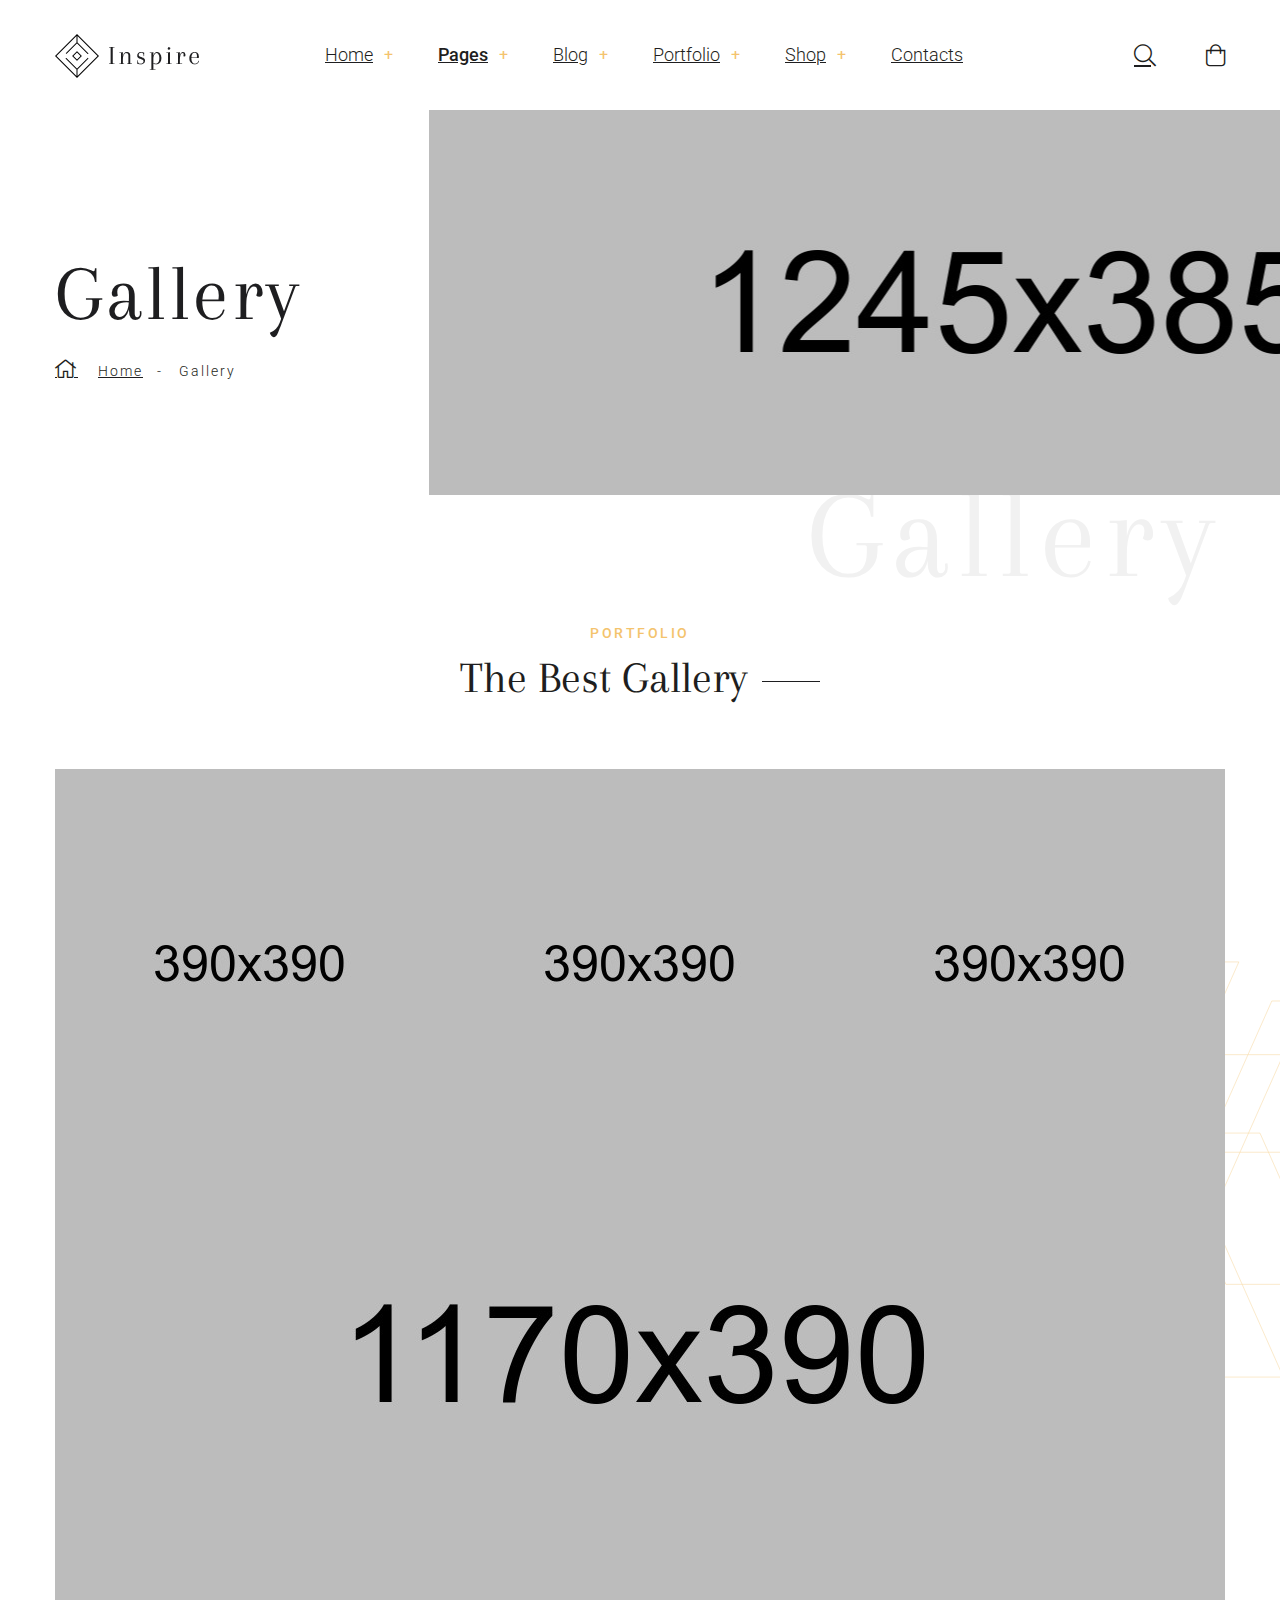
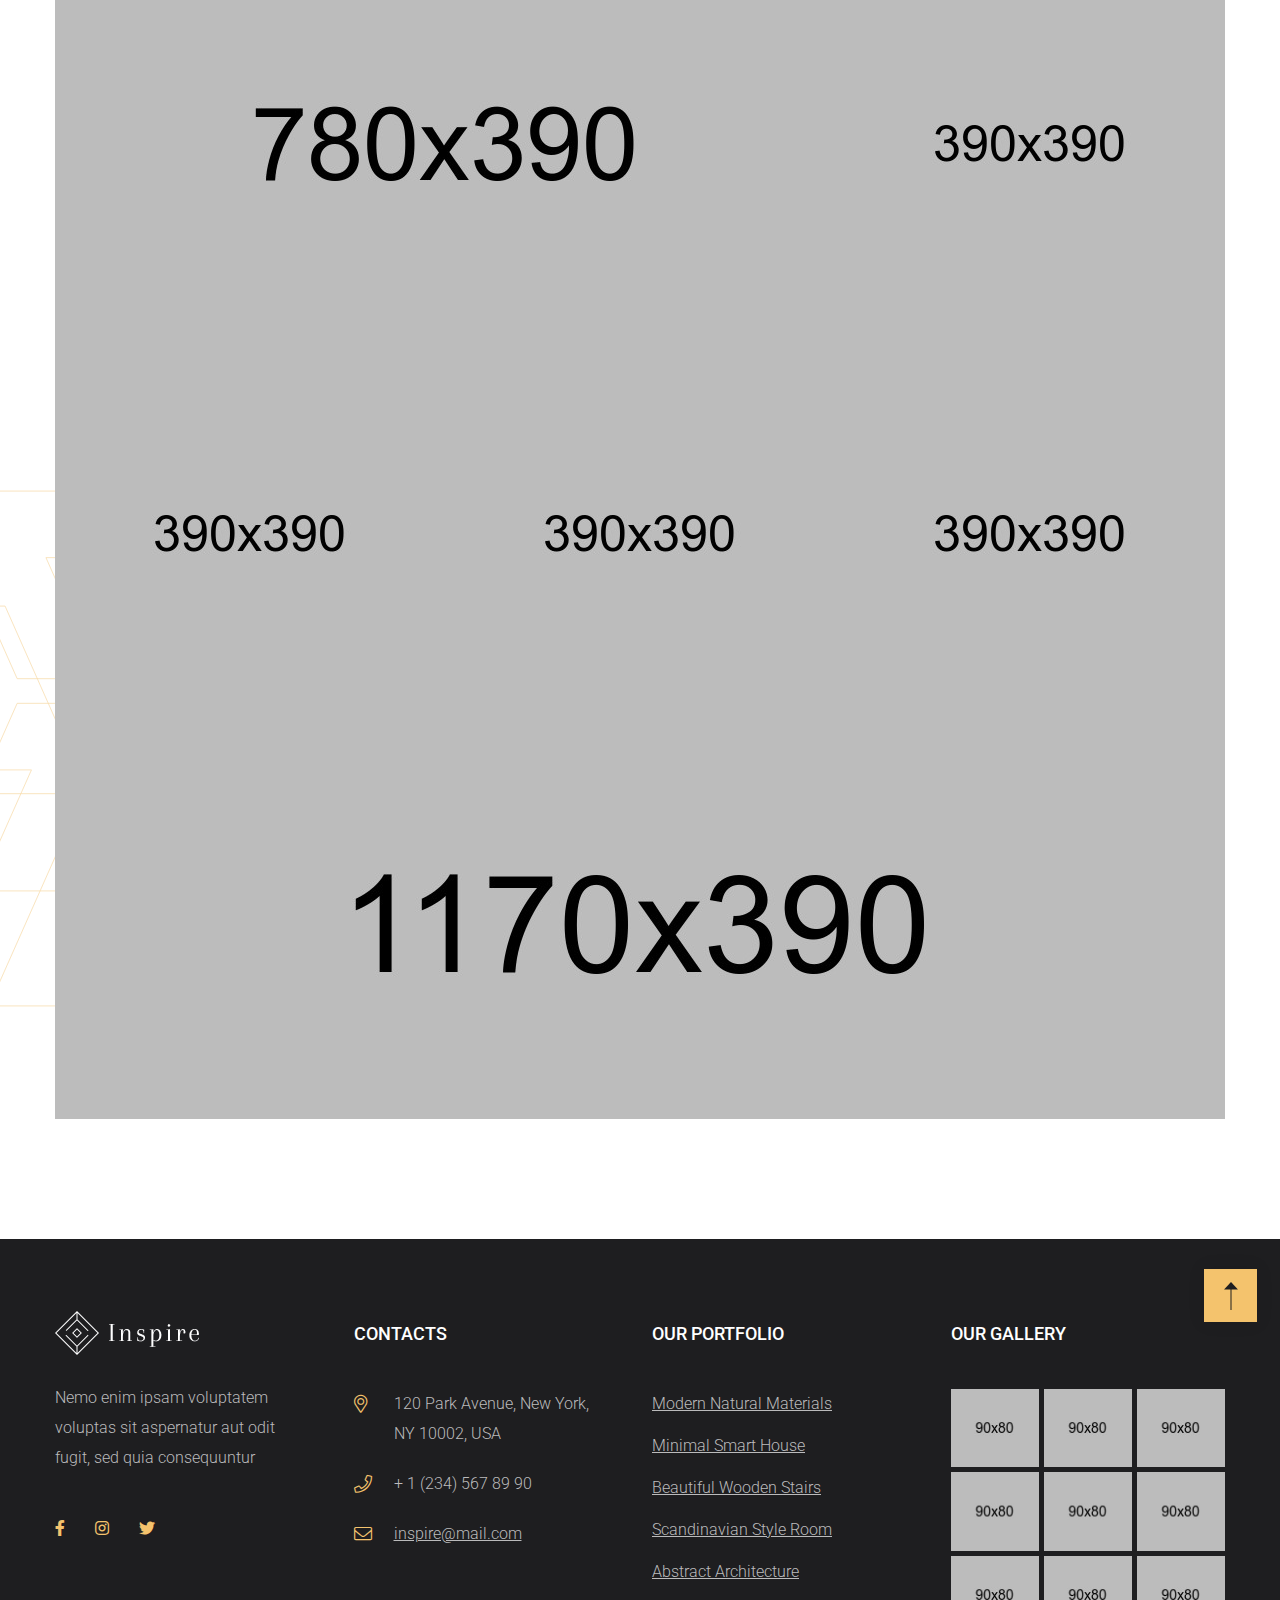
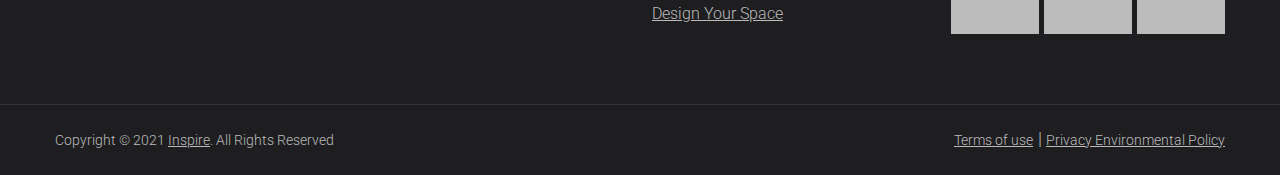
<file: gallery.html>
<!DOCTYPE html>
<html lang="en">
    <head>
        <meta charset="UTF-8">
        <meta name="viewport" content="width=device-width, initial-scale=1, shrink-to-fit=no">
        <meta name="description" content="" />
        <meta name="keywords" content="" />
        <link rel="icon" href="assets/images/favicon.png" sizes="35x35" type="image/png">
        <title>Inspire - Interior & Architecture HTML5 Template</title>

        <link rel="stylesheet" href="assets/css/all.min.css">
        <link rel="stylesheet" href="assets/css/fontello.css">
        <link rel="stylesheet" href="assets/css/animate.min.css">
        <link rel="stylesheet" href="assets/css/bootstrap.min.css">
        <link rel="stylesheet" href="assets/css/jquery.fancybox.min.css">
        <link rel="stylesheet" href="assets/css/jquery.bootstrap-touchspin.min.css">
        <link rel="stylesheet" href="assets/css/owl.carousel.min.css">
        <link rel="stylesheet" href="assets/css/nouislider.min.css">
        <link rel="stylesheet" href="assets/css/perfect-scrollbar.css">
        <link rel="stylesheet" href="assets/css/slick.css">
        <link rel="stylesheet" href="assets/css/style.css">
        <link rel="stylesheet" href="assets/css/responsive.css">
        <link rel="stylesheet" href="assets/css/color.css">
    </head>
    <body>
        <main>
            <header class="stick style1 w-100">
                <div class="container">
                    <div class="logo-menu-wrap d-flex flex-wrap justify-content-between align-items-center w-100">
                        <div class="logo"><h1 class="mb-0"><a href="index.html" title="Home"><img class="img-fluid default-logo" src="assets/images/logo.png" srcset="assets/images/retina-logo.png" alt="Logo"><img class="img-fluid hover-logo" src="assets/images/logo.png" srcset="assets/images/retina-logo.png" alt="Hover Logo"></a></h1></div><!-- Logo -->
                        <nav class="d-flex flex-wrap justify-content-between align-items-center">
                            <div class="nav-left">
                                <ul class="mb-0 list-unstyled d-inline-flex flex-wrap w-100">
                                    <li class="menu-item-has-children"><a href="javascript:void(0);" title=""><span>Home</span></a>
                                        <ul class="mb-0 list-unstyled position-absolute">
                                            <li><a href="index.html" title=""><span>Home 1</span></a></li>
                                            <li><a href="index2.html" title=""><span>Home 2</span></a></li>
                                            <li><a href="index3.html" title=""><span>Home 3</span></a></li>
                                        </ul>
                                    </li>
                                    <li class="menu-item-has-children"><a href="javascript:void(0);" title=""><span>Pages</span></a>
                                        <ul class="mb-0 list-unstyled position-absolute">
                                            <li class="menu-item-has-children"><a href="javascript:void(0);" title=""><span>Team</span></a>
                                                <ul class="mb-0 list-unstyled position-absolute">
                                                    <li><a href="team.html" title=""><span>Team</span></a></li>
                                                    <li><a href="team-detail.html" title=""><span>Team Detail</span></a></li>
                                                </ul>
                                            </li>
                                            <li><a href="about.html" title=""><span>About Us</span></a></li>
                                            <li><a href="services.html" title=""><span>Services</span></a></li>
                                            <li><a href="pricing.html" title=""><span>Pricing Plans</span></a></li>
                                            <li><a href="gallery.html" title=""><span>Gallery</span></a></li>
                                        </ul>
                                    </li>
                                    <li class="menu-item-has-children"><a href="javascript:void(0);" title=""><span>Blog</span></a>
                                        <ul class="mb-0 list-unstyled position-absolute">
                                            <li><a href="blog.html" title=""><span>Blog</span></a></li>
                                            <li><a href="blog-right-sidebar.html" title=""><span>Blog With Sidebar</span></a></li>
                                            <li><a href="blog-detail.html" title=""><span>Blog Detail</span></a></li>
                                        </ul>
                                    </li>
                                    <li class="menu-item-has-children"><a href="javascript:void(0);" title=""><span>Portfolio</span></a>
                                        <ul class="mb-0 list-unstyled position-absolute">
                                            <li><a href="portfolio-2columns.html" title=""><span>Portfolio 2 Columns</span></a></li>
                                            <li><a href="portfolio-3columns.html" title=""><span>Portfolio 3 Columns</span></a></li>
                                            <li><a href="portfolio-masonry.html" title=""><span>Portfolio Masonry</span></a></li>
                                            <li><a href="portfolio-pinterest.html" title=""><span>Portfolio Pinterest</span></a></li>
                                            <li><a href="portfolio-single.html" title=""><span>Portfolio Detail</span></a></li>
                                        </ul>
                                    </li>
                                    <li class="menu-item-has-children"><a href="javascript:void(0);" title=""><span>Shop</span></a>
                                        <ul class="mb-0 list-unstyled position-absolute">
                                            <li><a href="shop.html" title=""><span>Shop</span></a></li>
                                            <li><a href="shop-right-sidebar.html" title=""><span>Shop With Sidebar</span></a></li>
                                            <li><a href="shop-detail.html" title=""><span>Shop Detail</span></a></li>
                                        </ul>
                                    </li>
                                    <li><a href="contact.html" title=""><span>Contacts</span></a></li>
                                </ul>
                            </div>
                            <div class="nav-right d-inline-flex flex-wrap">
                                <ul class="d-flex flex-wrap mb-0 list-unstyled">
                                    <li><a class="search-btn" href="javascript:void(0);" title=""><i class="icon-search"></i></a></li>
                                    <li><a class="cart-btn" href="javascript:void(0);" title=""><i class="icon-shopping-bag"></i></a>
                                        <div class="minicart-dropdown">
                                            <ul class="minicart-dropdown-list mb-0 list-unstyled w-100">
                                                <li>
                                                    <div class="minicart-item d-flex flex-wrap w-100">
                                                        <a href="shop-detail.html" title=""><img class="img-fluid" src="assets/images/resources/widget-mini-post-img1-1.jpg" alt="Widget Mini Post Image 1"></a>
                                                        <div class="minicart-info">
                                                            <h6 class="mb-0"><a href="shop-detail.html" title="">Nightstand</a></h6>
                                                            <span class="price thm-clr">$ 110</span>
                                                            <a class="remove-cart" href="javascript:void(0);" title=""><i class="fas fa-times"></i></a>
                                                        </div>
                                                    </div>
                                                </li>
                                                <li>
                                                    <div class="minicart-item d-flex flex-wrap w-100">
                                                        <a href="shop-detail.html" title=""><img class="img-fluid" src="assets/images/resources/widget-mini-post-img1-2.jpg" alt="Widget Mini Post Image 2"></a>
                                                        <div class="minicart-info">
                                                            <h6 class="mb-0"><a href="shop-detail.html" title="">Stylish Vase</a></h6>
                                                            <span class="price thm-clr">$ 33</span>
                                                            <a class="remove-cart" href="javascript:void(0);" title=""><i class="fas fa-times"></i></a>
                                                        </div>
                                                    </div>
                                                </li>
                                                <li>
                                                    <div class="minicart-item d-flex flex-wrap w-100">
                                                        <a href="shop-detail.html" title=""><img class="img-fluid" src="assets/images/resources/widget-mini-post-img1-3.jpg" alt="Widget Mini Post Image 3"></a>
                                                        <div class="minicart-info">
                                                            <h6 class="mb-0"><a href="shop-detail.html" title="">Polyhedra</a></h6>
                                                            <span class="price thm-clr">$ 50</span>
                                                            <a class="remove-cart" href="javascript:void(0);" title=""><i class="fas fa-times"></i></a>
                                                        </div>
                                                    </div>
                                                </li>
                                            </ul>
                                            <div class="d-block btns-total w-100">
                                                <span>Subtotal: <span class="price thm-clr">$50.00</span></span>
                                                <div class="btns-wrap2 d-flex flex-wrap w-100">
                                                    <a class="thm-btn thm-bg d-inline-block position-relative" href="javascript:void(0);" title="">View Cart<span class="brd-tp-lft"></span><span class="brd-btm-rgt"></span></a>
                                                    <a class="thm-btn bg-color1 d-inline-block position-relative" href="javascript:void(0);" title="">Checkout<span class="brd-tp-lft"></span><span class="brd-btm-rgt"></span></a>
                                                </div>
                                            </div>
                                        </div>
                                    </li>
                                    <li class="res-menu-btn-wrap"><a class="res-menu-btn" href="javascript:void(0);" title=""><i class="fas fa-align-justify"></i></a></li>
                                </ul>
                            </div>
                        </nav>
                    </div><!-- Logo Menu Wrap -->
                </div>
            </header><!-- Header -->
            <div class="header-search d-flex flex-wrap align-items-center position-fixed">
                <span class="search-close-btn position-absolute"><i class="fas fa-times"></i></span>
                <form class="w-100 position-relative">
                    <button type="submit"><i class="icon-search"></i></button>
                    <input type="text" placeholder="Search">
                </form>
            </div><!-- Header Search -->
            <div class="responsive-menu position-fixed w-100">
                <span class="menu-close"><i class="fas fa-times"></i></span>
                <ul class="mb-0 list-unstyled w-100">
                    <li class="menu-item-has-children"><a href="javascript:void(0);" title=""><span>Home</span></a>
                        <ul class="mb-0 list-unstyled">
                            <li><a href="index.html" title=""><span>Home 1</span></a></li>
                            <li><a href="index2.html" title=""><span>Home 2</span></a></li>
                            <li><a href="index3.html" title=""><span>Home 3</span></a></li>
                        </ul>
                    </li>
                    <li class="menu-item-has-children"><a href="javascript:void(0);" title=""><span>Pages</span></a>
                        <ul class="mb-0 list-unstyled w-100">
                            <li class="menu-item-has-children"><a href="javascript:void(0);" title=""><span>Team</span></a>
                                <ul class="mb-0 list-unstyled w-100">
                                    <li><a href="team.html" title=""><span>Team</span></a></li>
                                    <li><a href="team-detail.html" title=""><span>Team Detail</span></a></li>
                                </ul>
                            </li>
                            <li><a href="about.html" title=""><span>About Us</span></a></li>
                            <li><a href="services.html" title=""><span>Services</span></a></li>
                            <li><a href="pricing.html" title=""><span>Pricing Plans</span></a></li>
                            <li><a href="gallery.html" title=""><span>Gallery</span></a></li>
                        </ul>
                    </li>
                    <li class="menu-item-has-children"><a href="javascript:void(0);" title=""><span>Blog</span></a>
                        <ul class="mb-0 list-unstyled w-100">
                            <li><a href="blog.html" title=""><span>Blog</span></a></li>
                            <li><a href="blog-right-sidebar.html" title=""><span>Blog With Sidebar</span></a></li>
                            <li><a href="blog-detail.html" title=""><span>Blog Detail</span></a></li>
                        </ul>
                    </li>
                    <li class="menu-item-has-children"><a href="javascript:void(0);" title=""><span>Portfolio</span></a>
                        <ul class="mb-0 list-unstyled w-100">
                            <li><a href="portfolio-2columns.html" title=""><span>Portfolio 2 Columns</span></a></li>
                            <li><a href="portfolio-3columns.html" title=""><span>Portfolio 3 Columns</span></a></li>
                            <li><a href="portfolio-masonry.html" title=""><span>Portfolio Masonry</span></a></li>
                            <li><a href="portfolio-pinterest.html" title=""><span>Portfolio Pinterest</span></a></li>
                            <li><a href="portfolio-single.html" title=""><span>Portfolio Detail</span></a></li>
                        </ul>
                    </li>
                    <li class="menu-item-has-children"><a href="javascript:void(0);" title=""><span>Shop</span></a>
                        <ul class="mb-0 list-unstyled w-100">
                            <li><a href="shop.html" title=""><span>Shop</span></a></li>
                            <li><a href="shop-right-sidebar.html" title=""><span>Shop With Sidebar</span></a></li>
                            <li><a href="shop-detail.html" title=""><span>Shop Detail</span></a></li>
                        </ul>
                    </li>
                    <li><a href="contact.html" title=""><span>Contacts</span></a></li>
                </ul>
                <div class="scl-links v2 d-flex flex-wrap w-100">
                    <a href="https://www.facebook.com/" title="Facebook" target="_blank"><i class="fab fa-facebook-f"></i></a>
                    <a href="https://www.instagram.com/" title="Instagram" target="_blank"><i class="fab fa-instagram"></i></a>
                    <a href="https://twitter.com/" title="Twitter" target="_blank"><i class="fab fa-twitter"></i></a>
                </div>
            </div><!-- Responsive Menu -->
            <section>
                <div class="w-100 pb-80 position-relative">
                    <div class="page-top-wrap position-relative w-100">
                        <div class="container">
                            <div class="page-top-inner d-flex flex-wrap align-items-center position-relative w-100">
                                <div class="page-title-info position-relative">
                                    <i class="position-absolute"><svg viewBox="0 0 359 354" fill="none" xmlns="http://www.w3.org/2000/svg"><path d="M358.5 351H323V300.316L250.863 264.339V331.541H278.904V170.438L201.566 91.0182L200.661 327.921L223.727 351L224.179 71.1066L166.063 3V142.381L126.489 156.862L149.781 267.507L171.49 289.455V212.75H115.635L80.3576 331.541H171.49V306.651H34V351H0" stroke="#f1f1f1" stroke-width="2"/></svg></i>
                                    <h1 class="mb-0">Gallery</h1>
                                    <ol class="breadcrumb mb-0 list-unstyled">
                                        <li class="breadcrumb-item"><a href="index.html" title=""><i class="icon-home"></i>Home</a></li>
                                        <li class="breadcrumb-item active">Gallery</li>
                                    </ol>
                                </div>
                                <div class="page-title-img position-absolute"><div class="page-title-img-inner d-block w-100" style="background-image: url(assets/images/page-title-bg5.jpg);"></div><span class="position-absolute sec-watermark center-watermark overlap-btm-shap88 font-200">Gallery</span></div>
                            </div>
                        </div>
                    </div><!-- Page Top Wrap -->
                </div>
            </section>
            <section>
                <div class="w-100 pt-80 pb-130 position-relative">
                    <svg class="sec-tp-rgt-shp overlap-tpshap250 opc-6 stroke-clr position-absolute" width="444" height="721" viewBox="0 0 444 721" fill="none" xmlns="http://www.w3.org/2000/svg"><g><path d="M0.769252 365.057L117.32 627.406H292.971L176.421 365.057H0.769252Z" stroke="#000000"/><path d="M605.475 68.2185L488.925 330.567L313.273 330.567L429.823 68.2185H605.475Z" stroke="#000000"/><path d="M157.597 458.151L274.147 720.5H449.799L333.249 458.151H157.597Z" stroke="#000000"/><path d="M449.8 161.312L333.249 423.661L157.598 423.661L274.148 161.312H449.8Z" stroke="#000000"/><path d="M233.605 297.339L350.155 559.688H525.807L409.256 297.339H233.605Z" stroke="#000000"/><path d="M372.64 0.499969L256.089 262.849L80.4375 262.849L196.988 0.499969H372.64Z" stroke="#000000"/></g></svg>
                    <svg class="sec-btm-lft-shp overlap-btmshap130 opc-6 stroke-clr position-absolute" width="358" height="721" viewBox="0 0 358 721" fill="none" xmlns="http://www.w3.org/2000/svg"><g><path d="M356.475 355.943L239.925 93.594L64.2729 93.594L180.823 355.943L356.475 355.943Z" stroke="#000000"/><path d="M-248.231 652.782L-131.68 390.433L43.9714 390.433L-72.579 652.782L-248.231 652.782Z" stroke="#000000"/><path d="M199.647 262.849L83.0971 0.49999L-92.5547 0.499974L23.9957 262.849L199.647 262.849Z" stroke="#000000"/><path d="M-92.5555 559.688L23.9949 297.339L199.647 297.339L83.0963 559.688L-92.5555 559.688Z" stroke="#000000"/><path d="M123.64 423.661L7.08952 161.312L-168.562 161.312L-52.0119 423.661L123.64 423.661Z" stroke="#000000"/><path d="M-15.3953 720.5L101.155 458.151L276.807 458.151L160.256 720.5L-15.3953 720.5Z" stroke="#000000"/></g></svg>
                    <div class="container">
                        <div class="sec-title text-center w-100">
                            <div class="sec-title-inner d-inline-block">
                                <span class="d-block thm-clr">Portfolio</span>
                                <h2 class="mb-0">The Best Gallery<i></i></h2>
                            </div>
                        </div><!-- Sec Title -->
                        <div class="gallery-wrap2 position-relative w-100">
                            <div class="row mrg">
                                <div class="col-md-4 col-sm-6 col-lg-4">
                                    <div class="gallery-box2 v2 text-center overflow-hidden position-relative w-100">
                                        <img class="img-fluid w-100" src="assets/images/resources/gallery-img3-1.jpg" alt="Gallery Image 1">
                                        <span class="position-absolute"><a class="thm-bg" href="assets/images/resources/gallery-img3-1.jpg" data-fancybox="gallery" title=""><svg viewBox="0 0 31 32" fill="none" xmlns="http://www.w3.org/2000/svg"><path d="M0.5 15.5H30.5" stroke="#1e1e20" stroke-linecap="round"/><path d="M16 1L16 31" stroke="#1e1e20" stroke-linecap="round"/></svg></a></span>
                                    </div>
                                </div>
                                <div class="col-md-4 col-sm-6 col-lg-4">
                                    <div class="gallery-box2 v2 text-center overflow-hidden position-relative w-100">
                                        <img class="img-fluid w-100" src="assets/images/resources/gallery-img3-2.jpg" alt="Gallery Image 2">
                                        <span class="position-absolute"><a class="thm-bg" href="assets/images/resources/gallery-img3-2.jpg" data-fancybox="gallery" title=""><svg viewBox="0 0 31 32" fill="none" xmlns="http://www.w3.org/2000/svg"><path d="M0.5 15.5H30.5" stroke="#1e1e20" stroke-linecap="round"/><path d="M16 1L16 31" stroke="#1e1e20" stroke-linecap="round"/></svg></a></span>
                                    </div>
                                </div>
                                <div class="col-md-4 col-sm-12 col-lg-4">
                                    <div class="gallery-box2 v2 text-center overflow-hidden position-relative w-100">
                                        <img class="img-fluid w-100" src="assets/images/resources/gallery-img3-3.jpg" alt="Gallery Image 3">
                                        <span class="position-absolute"><a class="thm-bg" href="assets/images/resources/gallery-img3-3.jpg" data-fancybox="gallery" title=""><svg viewBox="0 0 31 32" fill="none" xmlns="http://www.w3.org/2000/svg"><path d="M0.5 15.5H30.5" stroke="#1e1e20" stroke-linecap="round"/><path d="M16 1L16 31" stroke="#1e1e20" stroke-linecap="round"/></svg></a></span>
                                    </div>
                                </div>
                                <div class="col-md-12 col-sm-12 col-lg-12">
                                    <div class="gallery-box2 v2 text-center overflow-hidden position-relative w-100">
                                        <img class="img-fluid w-100" src="assets/images/resources/gallery-img3-4.jpg" alt="Gallery Image 4">
                                        <span class="position-absolute"><a class="thm-bg" href="assets/images/resources/gallery-img3-4.jpg" data-fancybox="gallery" title=""><svg viewBox="0 0 31 32" fill="none" xmlns="http://www.w3.org/2000/svg"><path d="M0.5 15.5H30.5" stroke="#1e1e20" stroke-linecap="round"/><path d="M16 1L16 31" stroke="#1e1e20" stroke-linecap="round"/></svg></a></span>
                                    </div>
                                </div>
                                <div class="col-md-8 col-sm-12 col-lg-8">
                                    <div class="gallery-box2 v2 text-center overflow-hidden position-relative w-100">
                                        <img class="img-fluid w-100" src="assets/images/resources/gallery-img3-5.jpg" alt="Gallery Image 5">
                                        <span class="position-absolute"><a class="thm-bg" href="assets/images/resources/gallery-img3-5.jpg" data-fancybox="gallery" title=""><svg viewBox="0 0 31 32" fill="none" xmlns="http://www.w3.org/2000/svg"><path d="M0.5 15.5H30.5" stroke="#1e1e20" stroke-linecap="round"/><path d="M16 1L16 31" stroke="#1e1e20" stroke-linecap="round"/></svg></a></span>
                                    </div>
                                </div>
                                <div class="col-md-4 col-sm-12 col-lg-4">
                                    <div class="gallery-box2 v2 text-center overflow-hidden position-relative w-100">
                                        <img class="img-fluid w-100" src="assets/images/resources/gallery-img3-6.jpg" alt="Gallery Image 6">
                                        <span class="position-absolute"><a class="thm-bg" href="assets/images/resources/gallery-img3-6.jpg" data-fancybox="gallery" title=""><svg viewBox="0 0 31 32" fill="none" xmlns="http://www.w3.org/2000/svg"><path d="M0.5 15.5H30.5" stroke="#1e1e20" stroke-linecap="round"/><path d="M16 1L16 31" stroke="#1e1e20" stroke-linecap="round"/></svg></a></span>
                                    </div>
                                </div>
                                <div class="col-md-4 col-sm-6 col-lg-4">
                                    <div class="gallery-box2 v2 text-center overflow-hidden position-relative w-100">
                                        <img class="img-fluid w-100" src="assets/images/resources/gallery-img3-7.jpg" alt="Gallery Image 7">
                                        <span class="position-absolute"><a class="thm-bg" href="assets/images/resources/gallery-img3-7.jpg" data-fancybox="gallery" title=""><svg viewBox="0 0 31 32" fill="none" xmlns="http://www.w3.org/2000/svg"><path d="M0.5 15.5H30.5" stroke="#1e1e20" stroke-linecap="round"/><path d="M16 1L16 31" stroke="#1e1e20" stroke-linecap="round"/></svg></a></span>
                                    </div>
                                </div>
                                <div class="col-md-4 col-sm-6 col-lg-4">
                                    <div class="gallery-box2 v2 text-center overflow-hidden position-relative w-100">
                                        <img class="img-fluid w-100" src="assets/images/resources/gallery-img3-8.jpg" alt="Gallery Image 8">
                                        <span class="position-absolute"><a class="thm-bg" href="assets/images/resources/gallery-img3-8.jpg" data-fancybox="gallery" title=""><svg viewBox="0 0 31 32" fill="none" xmlns="http://www.w3.org/2000/svg"><path d="M0.5 15.5H30.5" stroke="#1e1e20" stroke-linecap="round"/><path d="M16 1L16 31" stroke="#1e1e20" stroke-linecap="round"/></svg></a></span>
                                    </div>
                                </div>
                                <div class="col-md-4 col-sm-12 col-lg-4">
                                    <div class="gallery-box2 v2 text-center overflow-hidden position-relative w-100">
                                        <img class="img-fluid w-100" src="assets/images/resources/gallery-img3-9.jpg" alt="Gallery Image 9">
                                        <span class="position-absolute"><a class="thm-bg" href="assets/images/resources/gallery-img3-9.jpg" data-fancybox="gallery" title=""><svg viewBox="0 0 31 32" fill="none" xmlns="http://www.w3.org/2000/svg"><path d="M0.5 15.5H30.5" stroke="#1e1e20" stroke-linecap="round"/><path d="M16 1L16 31" stroke="#1e1e20" stroke-linecap="round"/></svg></a></span>
                                    </div>
                                </div>
                                <div class="col-md-12 col-sm-12 col-lg-12">
                                    <div class="gallery-box2 v2 text-center overflow-hidden position-relative w-100">
                                        <img class="img-fluid w-100" src="assets/images/resources/gallery-img3-10.jpg" alt="Gallery Image 10">
                                        <span class="position-absolute"><a class="thm-bg" href="assets/images/resources/gallery-img3-10.jpg" data-fancybox="gallery" title=""><svg viewBox="0 0 31 32" fill="none" xmlns="http://www.w3.org/2000/svg"><path d="M0.5 15.5H30.5" stroke="#1e1e20" stroke-linecap="round"/><path d="M16 1L16 31" stroke="#1e1e20" stroke-linecap="round"/></svg></a></span>
                                    </div>
                                </div>
                            </div>
                        </div><!-- Gallery Wrap 2 -->
                    </div>
                </div>
            </section>
            <footer>
                <div class="w-100 pt-70 pb-20 bg-color1 position-relative">
                    <div class="container">
                        <div class="footer-data position-relative w-100">
                            <a class="clc-tp-btn thm-bg position-absolute" href="javascript:void(0);" title=""><svg viewBox="0 0 16 28" fill="none" xmlns="http://www.w3.org/2000/svg"><path d="M8 0L14.9282 7.5H1.0718L8 0Z" fill="#1E1E20"/><path d="M8 7L8 28" stroke="#1E1E20"/></svg></a>
                            <div class="row">
                                <div class="col-md-6 col-sm-6 col-lg-3">
                                    <div class="widget-box w-100">
                                        <div class="logo"><h1 class="mb-0"><a href="index.html" title="Home"><img class="img-fluid" src="assets/images/logo2.png" srcset="assets/images/retina-logo2.png" alt="Logo 2"></a></h1></div><!-- Logo -->
                                        <p class="mb-0">Nemo enim ipsam voluptatem voluptas sit aspernatur aut odit fugit, sed quia consequuntur</p>
                                        <div class="scl-links d-flex flex-wrap w-100">
                                            <a href="https://www.facebook.com/" title="Facebook" target="_blank"><i class="fab fa-facebook-f"></i></a>
                                            <a href="https://www.instagram.com/" title="Instagram" target="_blank"><i class="fab fa-instagram"></i></a>
                                            <a href="https://twitter.com/" title="Twitter" target="_blank"><i class="fab fa-twitter"></i></a>
                                        </div>
                                    </div>
                                </div>
                                <div class="col-md-6 col-sm-6 col-lg-3">
                                    <div class="widget-box w-100">
                                        <h3 class="widget-title">Contacts</h3>
                                        <ul class="cont-list mb-0 list-unstyled w-100">
                                            <li><i class="icon-map-marker-alt thm-clr"></i>120 Park Avenue, New York, NY 10002, USA</li>
                                            <li><i class="icon-phone thm-clr"></i>+ 1 (234) 567 89 90</li>
                                            <li><i class="icon-envelope thm-clr"></i><a href="mailto:inspire@mail.com" title="">inspire@mail.com</a></li>
                                        </ul>
                                    </div>
                                </div>
                                <div class="col-md-6 col-sm-6 col-lg-3">
                                    <div class="widget-box w-100">
                                        <h3 class="widget-title">Our Portfolio</h3>
                                        <ul class="mb-0 list-unstyled w-100">
                                            <li><a href="portfolio-single.html" title="">Modern Natural Materials</a></li>
                                            <li><a href="portfolio-single.html" title="">Minimal Smart House</a></li>
                                            <li><a href="portfolio-single.html" title="">Beautiful Wooden Stairs</a></li>
                                            <li><a href="portfolio-single.html" title="">Scandinavian Style Room</a></li>
                                            <li><a href="portfolio-single.html" title="">Abstract Architecture</a></li>
                                            <li><a href="portfolio-single.html" title="">Design Your Space</a></li>
                                        </ul>
                                    </div>
                                </div>
                                <div class="col-md-6 col-sm-6 col-lg-3">
                                    <div class="widget-box w-100">
                                        <h3 class="widget-title">Our Gallery</h3>
                                        <div class="widget-gallery w-100">
                                            <div class="row mrg5">
                                                <div class="col-md-4 col-sm-4 col-lg-4"><a class="d-block overflow-hidden position-relative w-100 mb-05" href="assets/images/resources/wdgt-gal-img1-1.jpg" data-fancybox="gallery" title=""><img class="img-fluid w-100" src="assets/images/resources/wdgt-gal-img1-1.jpg" alt="Widget Gallery Image 1"></a></div>
                                                <div class="col-md-4 col-sm-4 col-lg-4"><a class="d-block overflow-hidden position-relative w-100 mb-05" href="assets/images/resources/wdgt-gal-img1-2.jpg" data-fancybox="gallery" title=""><img class="img-fluid w-100" src="assets/images/resources/wdgt-gal-img1-2.jpg" alt="Widget Gallery Image 2"></a></div>
                                                <div class="col-md-4 col-sm-4 col-lg-4"><a class="d-block overflow-hidden position-relative w-100 mb-05" href="assets/images/resources/wdgt-gal-img1-3.jpg" data-fancybox="gallery" title=""><img class="img-fluid w-100" src="assets/images/resources/wdgt-gal-img1-3.jpg" alt="Widget Gallery Image 3"></a></div>
                                                <div class="col-md-4 col-sm-4 col-lg-4"><a class="d-block overflow-hidden position-relative w-100 mb-05" href="assets/images/resources/wdgt-gal-img1-4.jpg" data-fancybox="gallery" title=""><img class="img-fluid w-100" src="assets/images/resources/wdgt-gal-img1-4.jpg" alt="Widget Gallery Image 4"></a></div>
                                                <div class="col-md-4 col-sm-4 col-lg-4"><a class="d-block overflow-hidden position-relative w-100 mb-05" href="assets/images/resources/wdgt-gal-img1-5.jpg" data-fancybox="gallery" title=""><img class="img-fluid w-100" src="assets/images/resources/wdgt-gal-img1-5.jpg" alt="Widget Gallery Image 5"></a></div>
                                                <div class="col-md-4 col-sm-4 col-lg-4"><a class="d-block overflow-hidden position-relative w-100 mb-05" href="assets/images/resources/wdgt-gal-img1-6.jpg" data-fancybox="gallery" title=""><img class="img-fluid w-100" src="assets/images/resources/wdgt-gal-img1-6.jpg" alt="Widget Gallery Image 6"></a></div>
                                                <div class="col-md-4 col-sm-4 col-lg-4"><a class="d-block overflow-hidden position-relative w-100 mb-05" href="assets/images/resources/wdgt-gal-img1-7.jpg" data-fancybox="gallery" title=""><img class="img-fluid w-100" src="assets/images/resources/wdgt-gal-img1-7.jpg" alt="Widget Gallery Image 7"></a></div>
                                                <div class="col-md-4 col-sm-4 col-lg-4"><a class="d-block overflow-hidden position-relative w-100 mb-05" href="assets/images/resources/wdgt-gal-img1-8.jpg" data-fancybox="gallery" title=""><img class="img-fluid w-100" src="assets/images/resources/wdgt-gal-img1-8.jpg" alt="Widget Gallery Image 8"></a></div>
                                                <div class="col-md-4 col-sm-4 col-lg-4"><a class="d-block overflow-hidden position-relative w-100 mb-05" href="assets/images/resources/wdgt-gal-img1-9.jpg" data-fancybox="gallery" title=""><img class="img-fluid w-100" src="assets/images/resources/wdgt-gal-img1-9.jpg" alt="Widget Gallery Image 9"></a></div>
                                            </div>
                                        </div>
                                    </div>
                                </div>
                            </div>
                        </div><!-- Footer Data -->
                    </div>
                </div>
            </footer><!-- Footer -->
            <div class="copyright bg-color1 w-100">
                <div class="container">
                    <div class="copyright-inner d-flex flex-wrap justify-content-between align-items-center w-100">
                        <p class="mb-0">Copyright &copy; 2021 <a href="index.html" title="Inspire">Inspire</a>. All Rights Reserved</p>
                        <ul class="d-inline-flex flex-wrap mb-0 list-unstyled">
                            <li><a href="javascript:void(0);" title="">Terms of use</a></li>
                            <li><a href="javascript:void(0);" title="">Privacy Environmental Policy</a></li>
                        </ul>
                    </div>
                </div>
            </div><!-- Copyright -->
        </main><!-- Main Wrapper -->

        <script src="assets/js/jquery.min.js"></script>
        <script src="assets/js/popper.min.js"></script>
        <script src="assets/js/bootstrap.min.js"></script>
        <script src="assets/js/wow.min.js"></script>
        <script src="assets/js/counterup.min.js"></script>
        <script src="assets/js/jquery.fancybox.min.js"></script>
        <script src="assets/js/jquery.bootstrap-touchspin.min.js"></script>
        <script src="assets/js/nouislider.min.js"></script>
        <script src="assets/js/owl.carousel.min.js"></script>
        <script src="assets/js/perfect-scrollbar.min.js"></script>
        <script src="assets/js/isotope.min.js"></script>
        <script src="assets/js/slick.min.js"></script>
        <script src="assets/js/custom-scripts.js"></script>
    </body> 
</html>
</file>
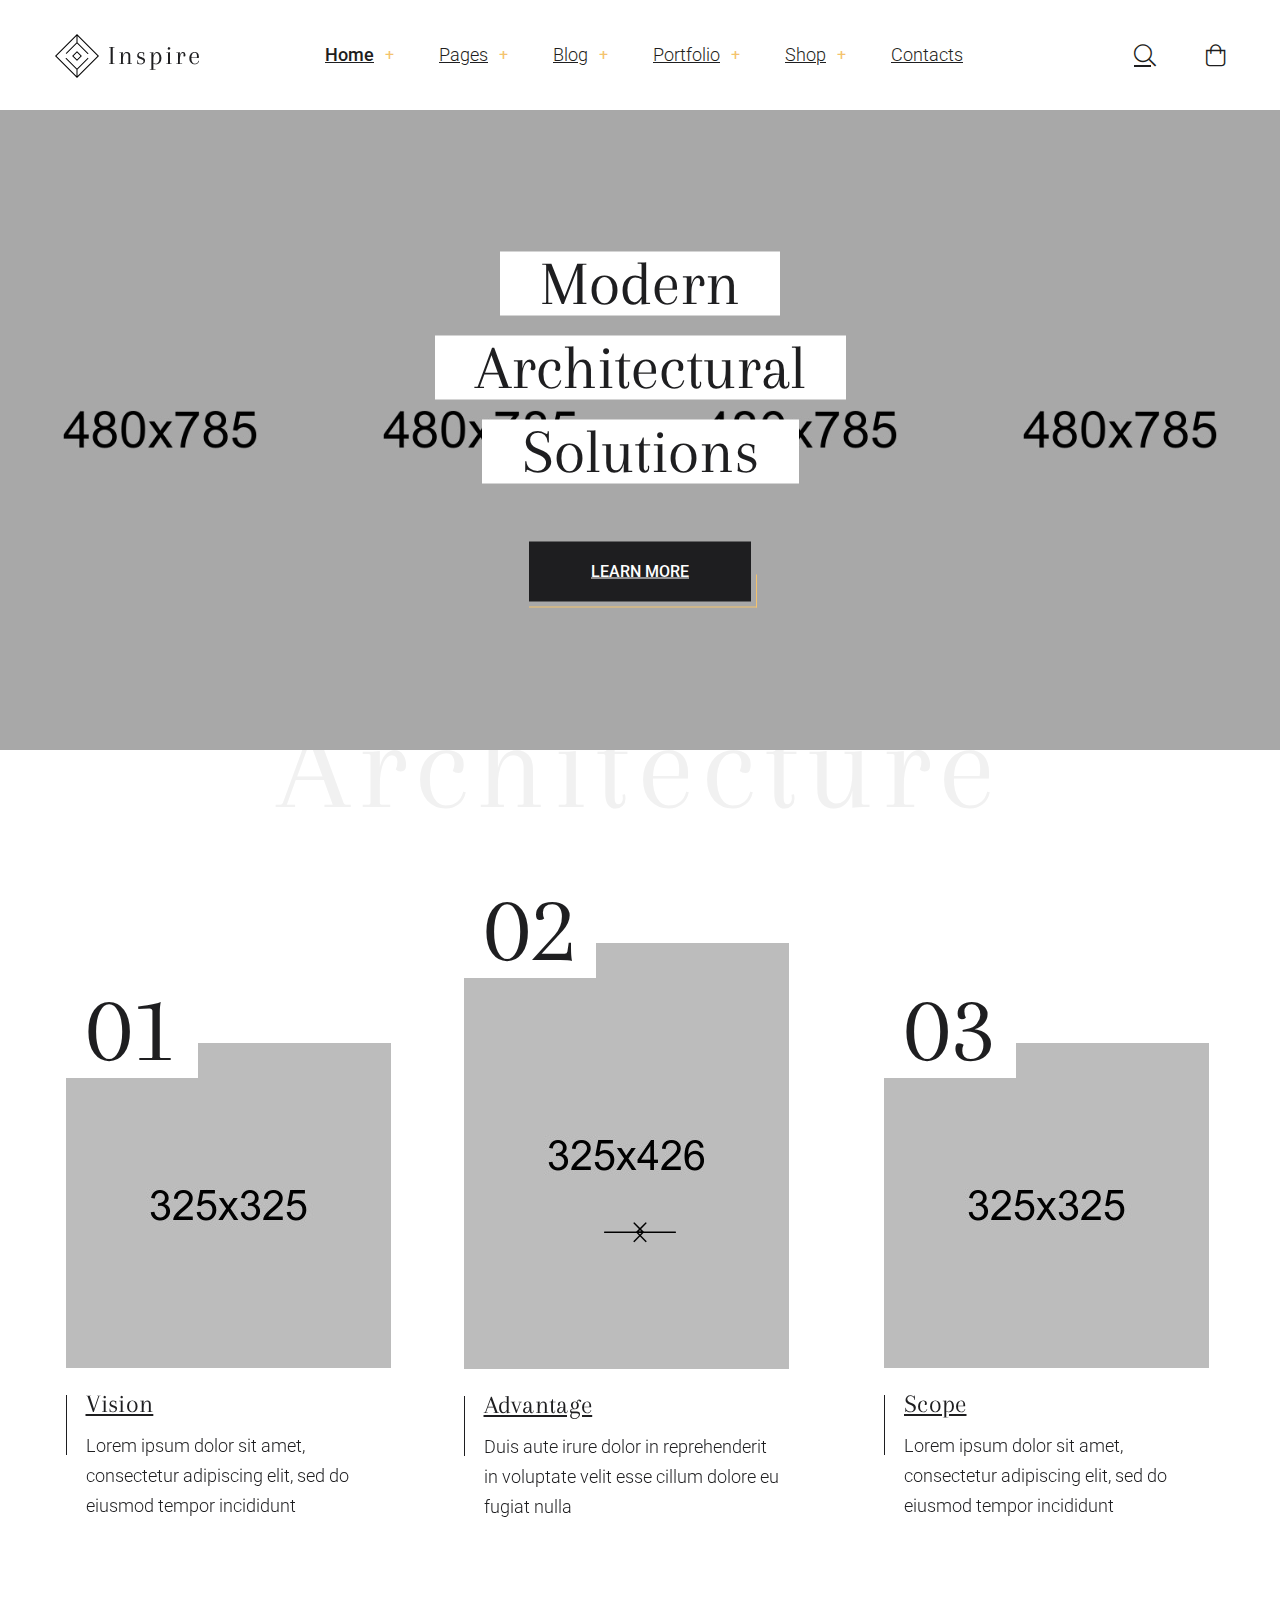
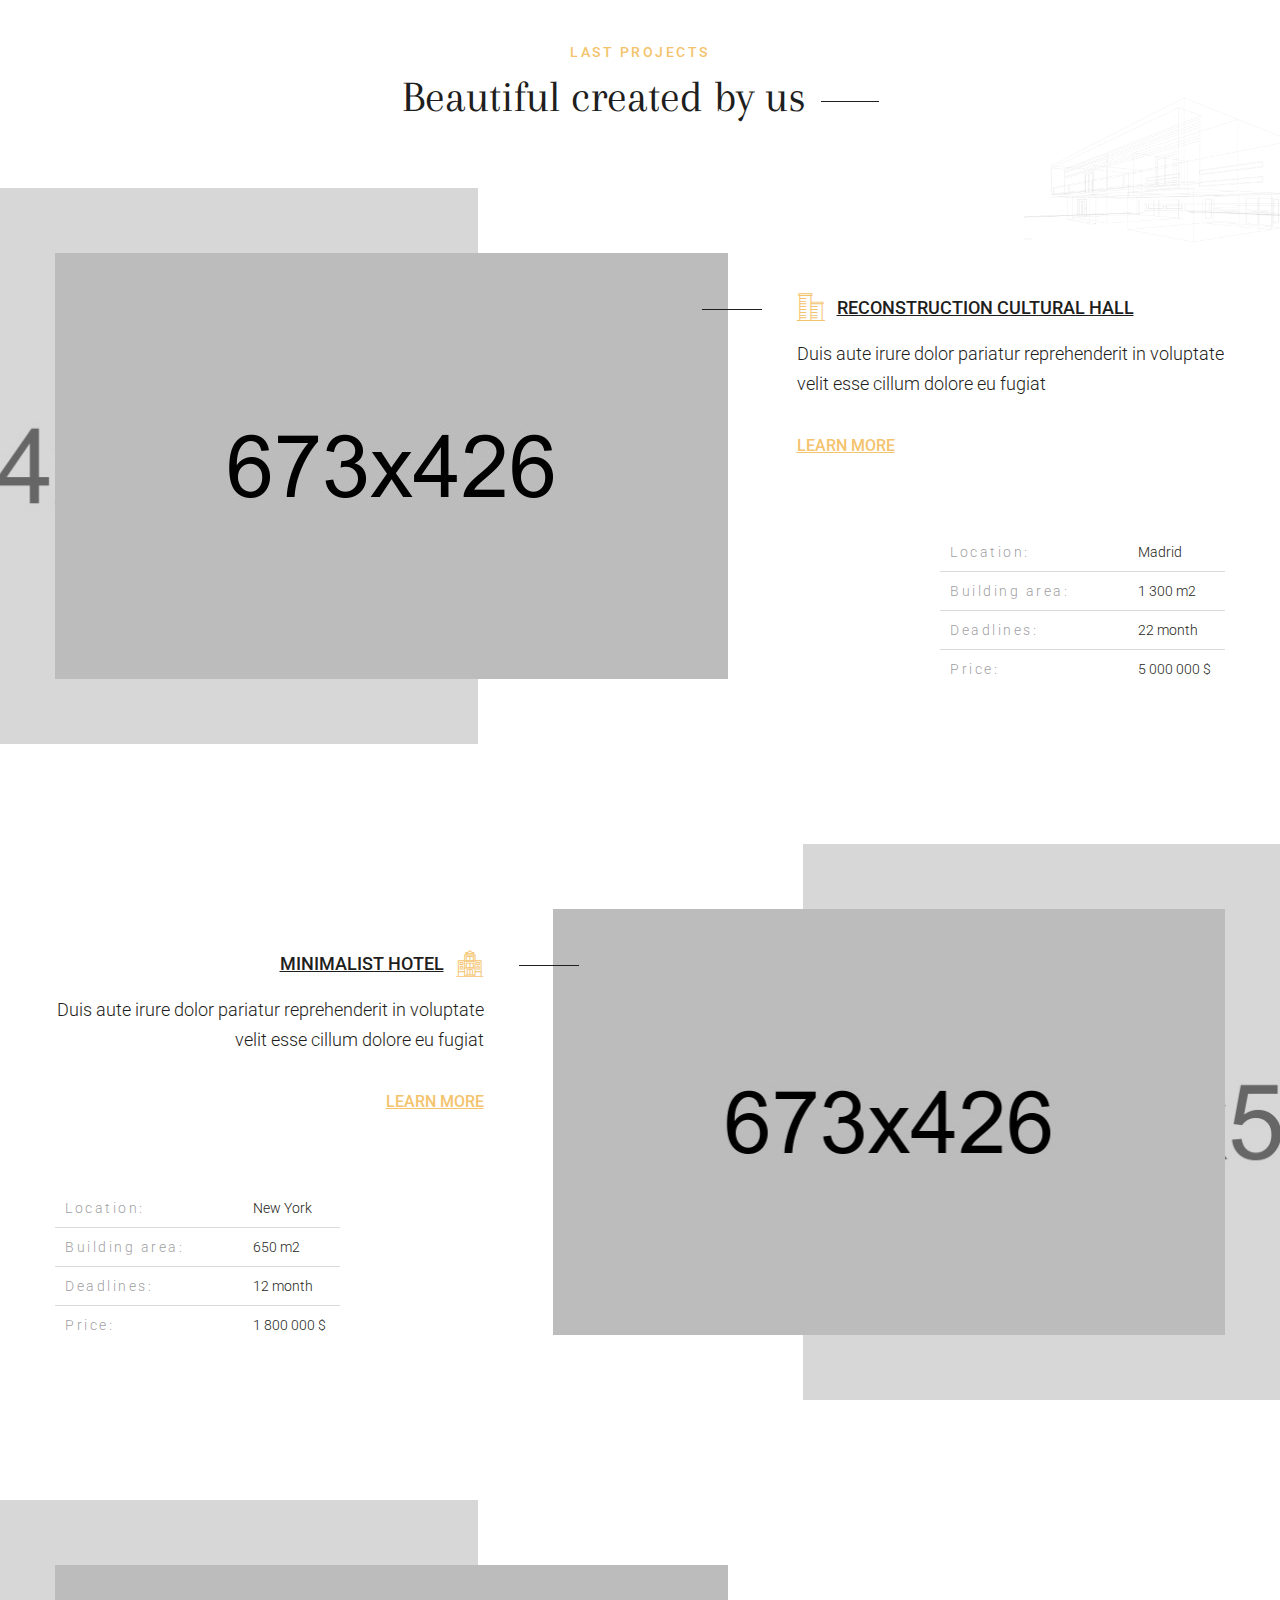
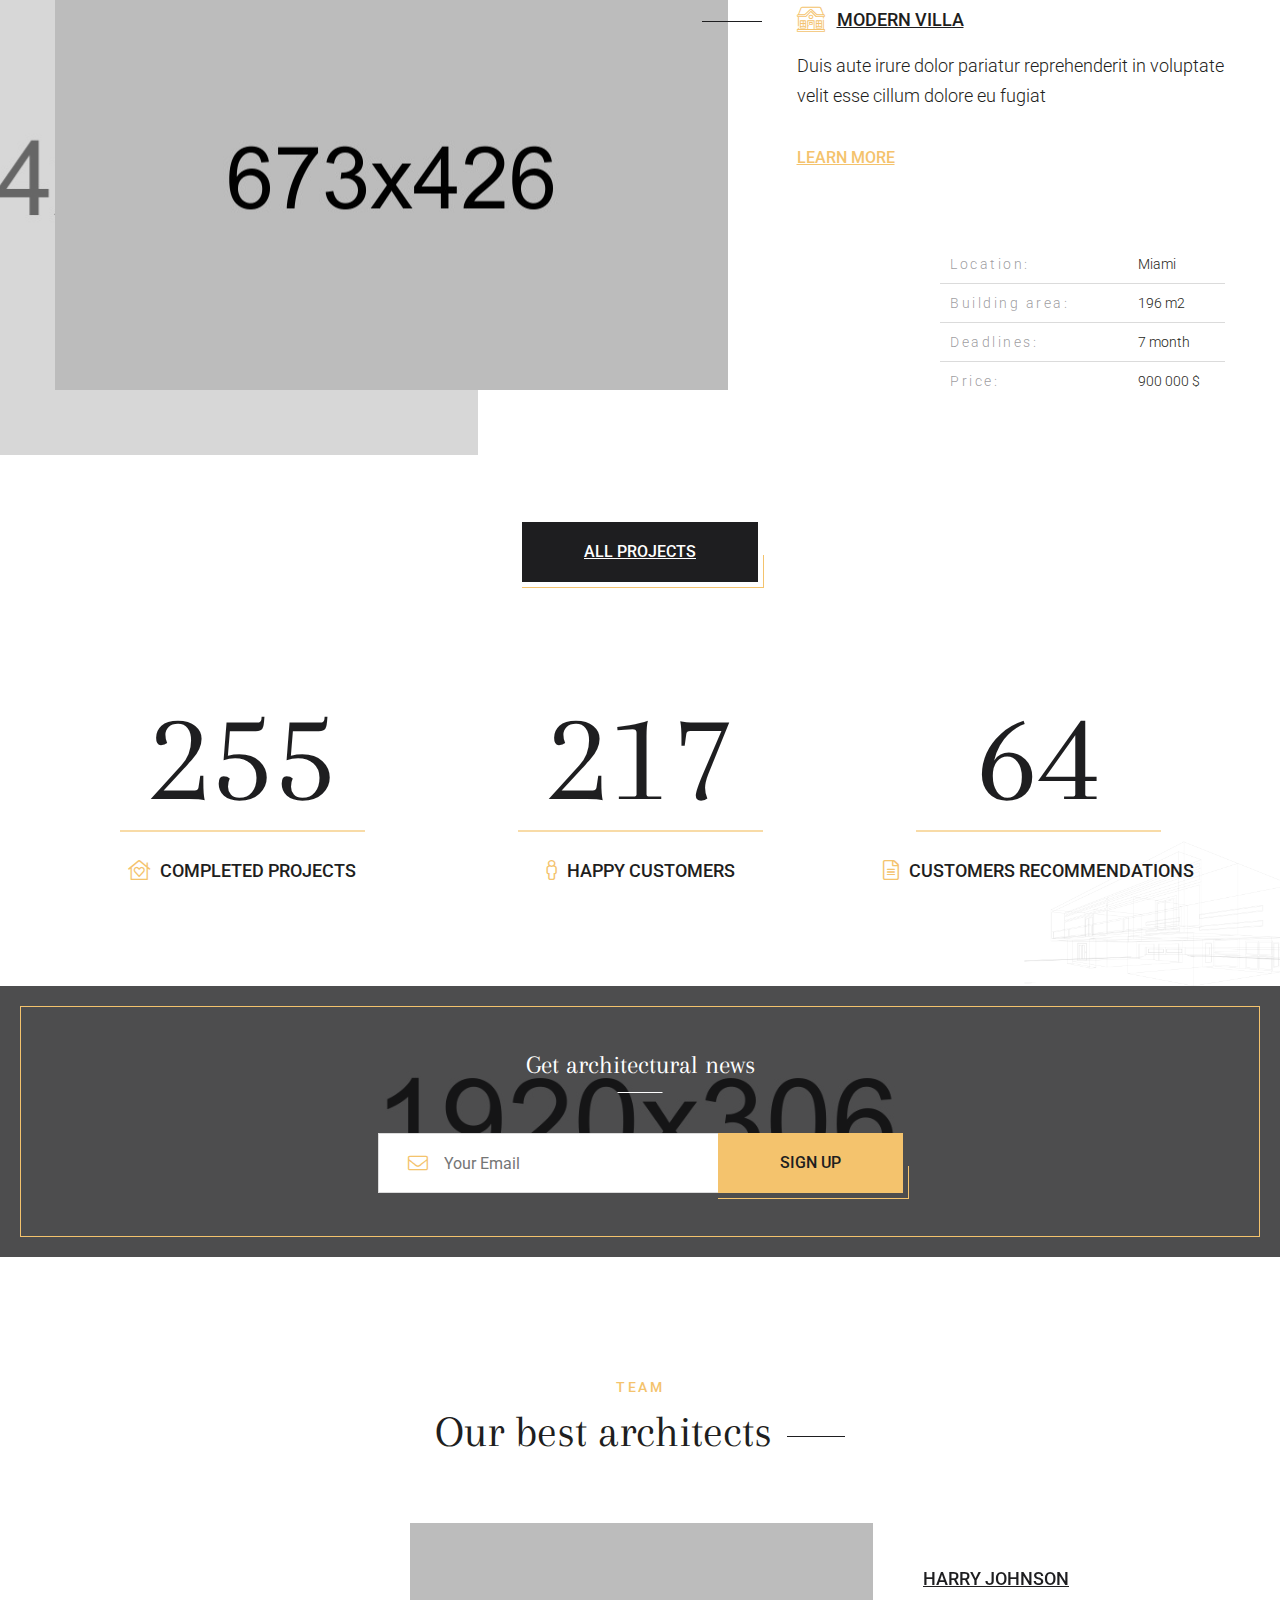
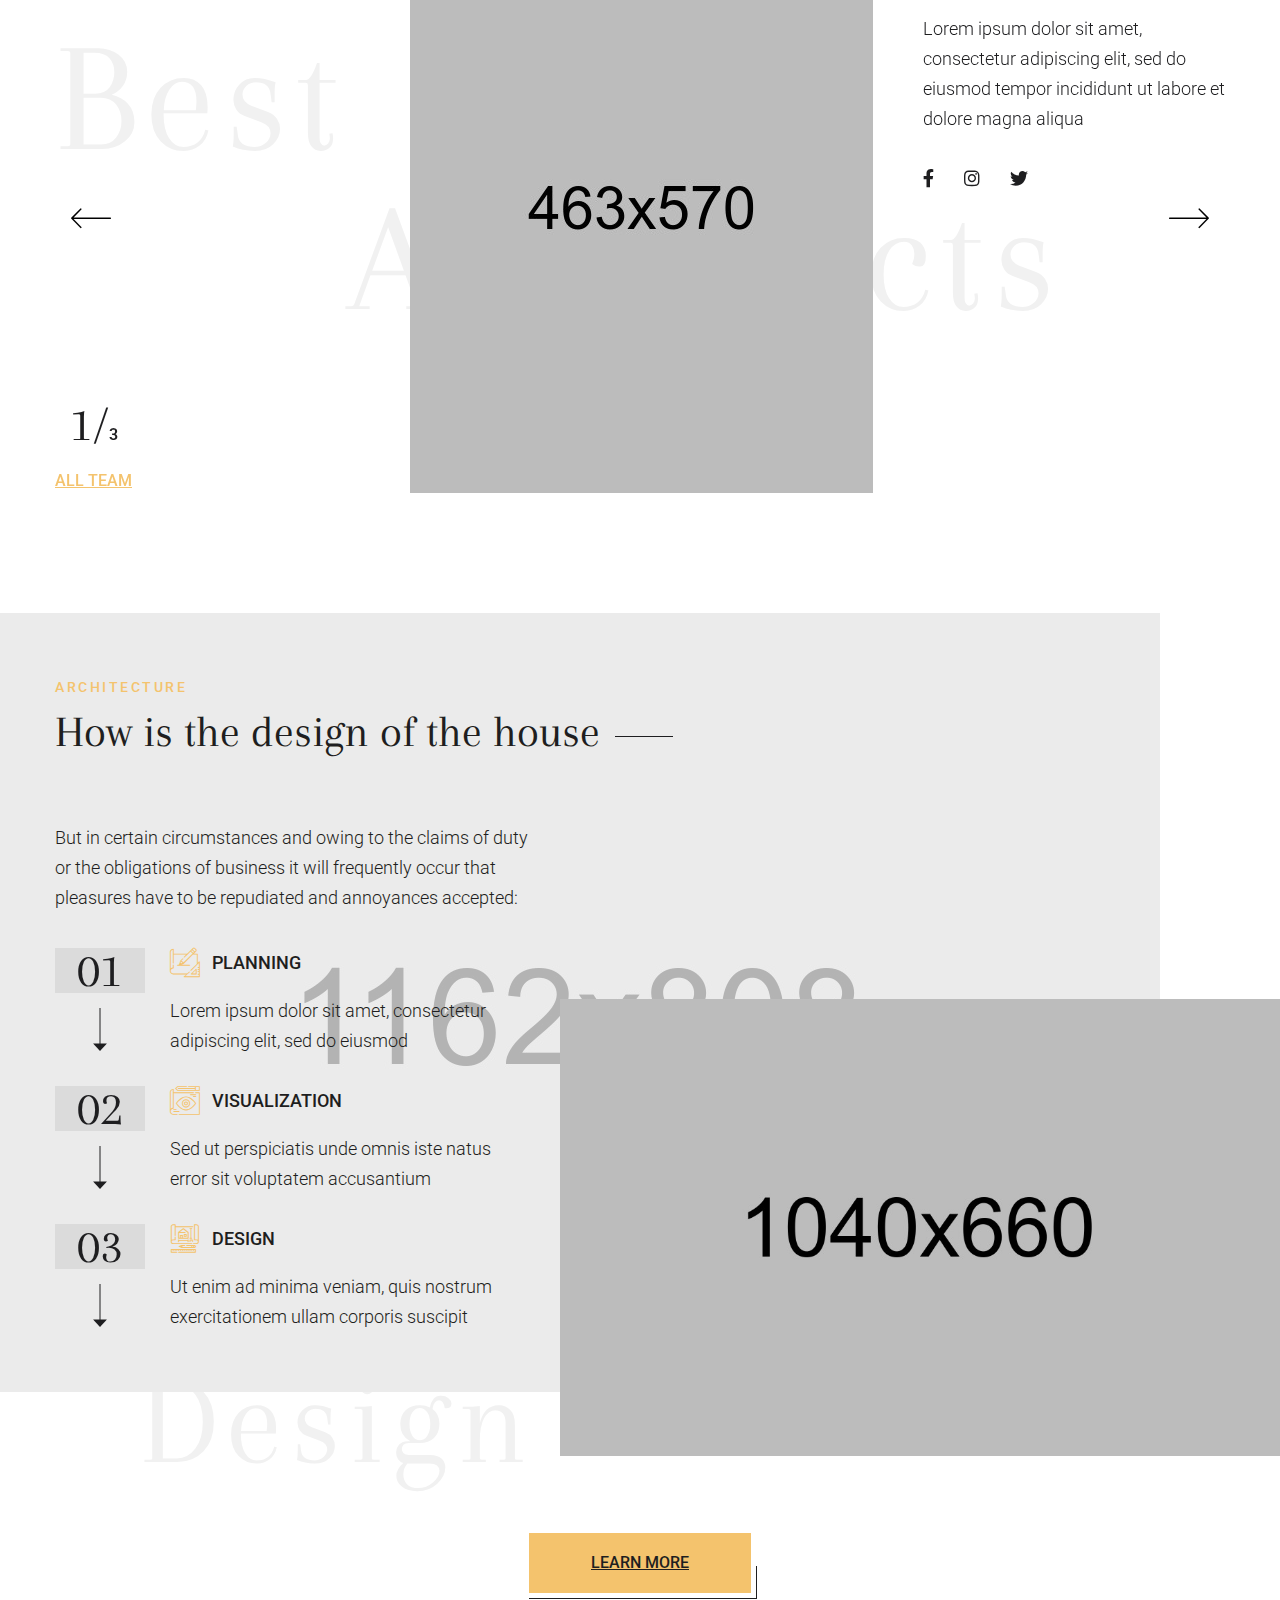
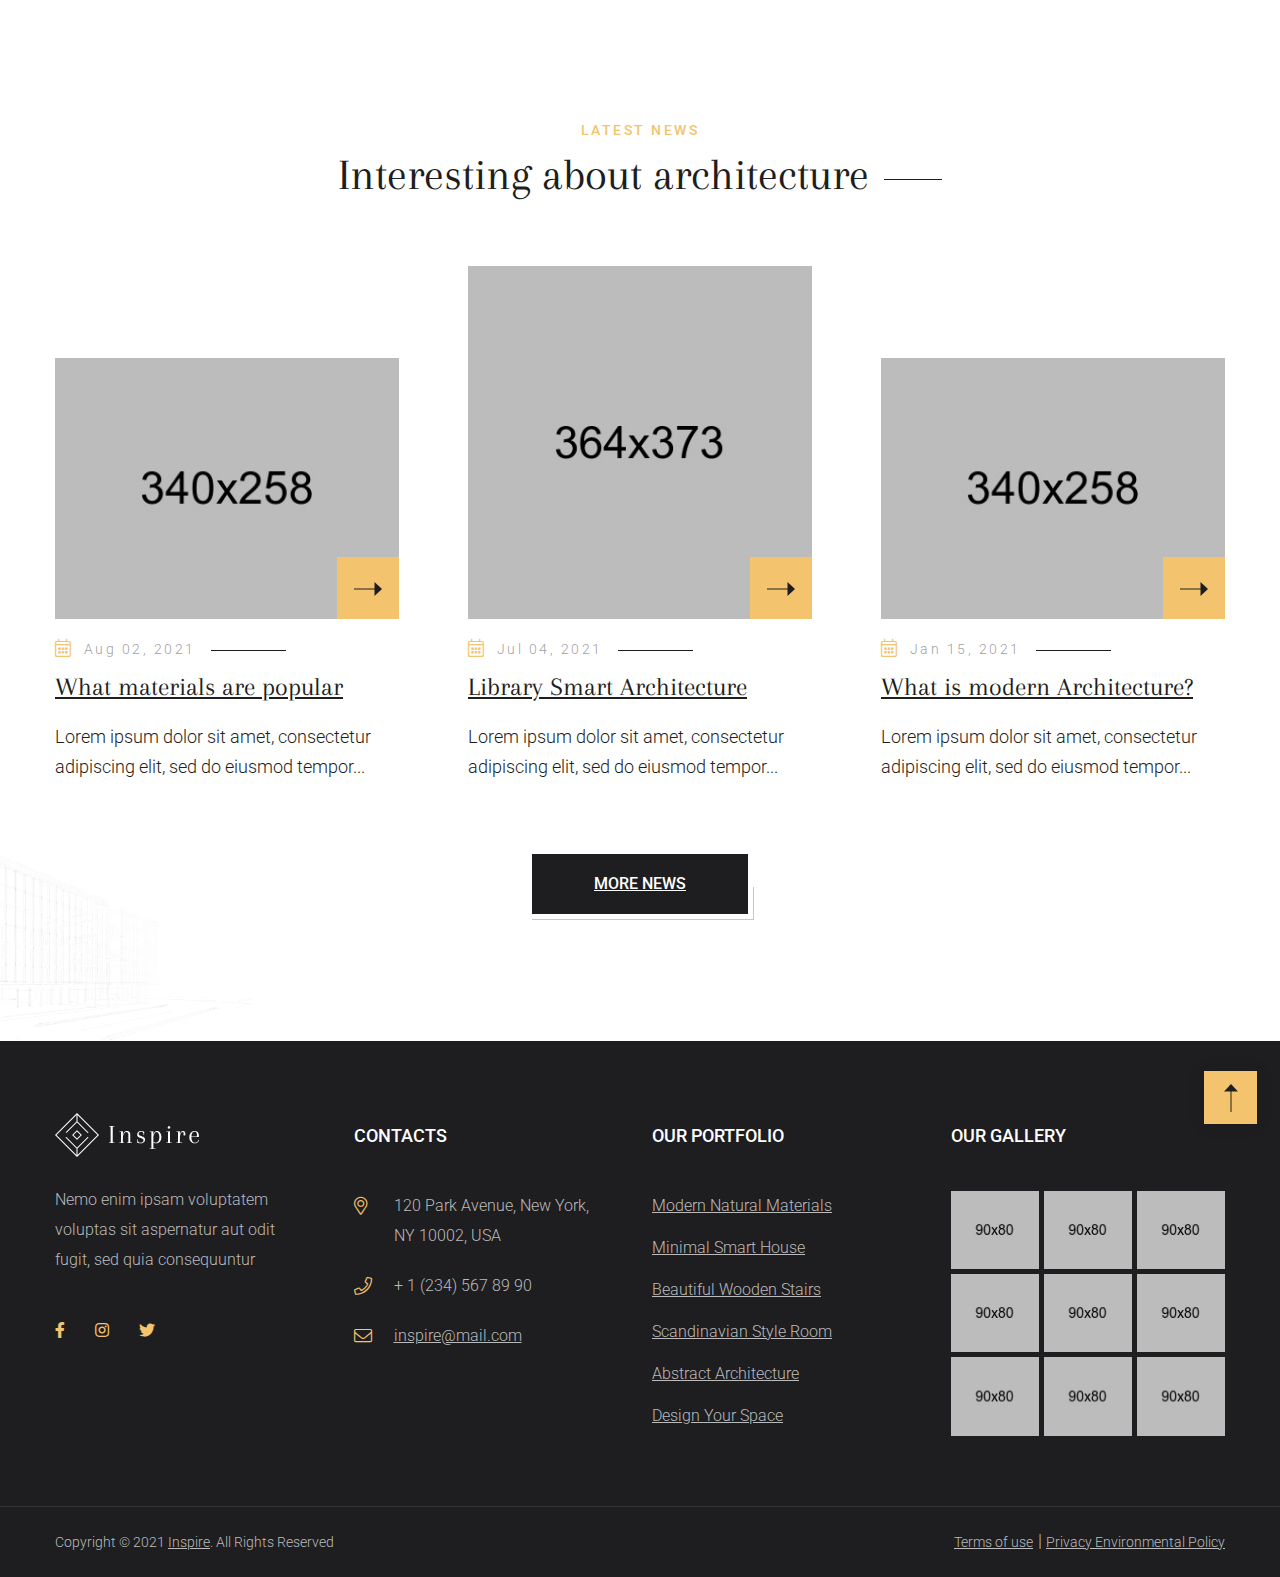
<file: index2.html>
<!DOCTYPE html>
<html lang="en">
    <head>
        <meta charset="UTF-8">
        <meta name="viewport" content="width=device-width, initial-scale=1, shrink-to-fit=no">
        <meta name="description" content="" />
        <meta name="keywords" content="" />
        <link rel="icon" href="assets/images/favicon.png" sizes="35x35" type="image/png">
        <title>Inspire - Interior & Architecture HTML5 Template</title>

        <link rel="stylesheet" href="assets/css/all.min.css">
        <link rel="stylesheet" href="assets/css/fontello.css">
        <link rel="stylesheet" href="assets/css/animate.min.css">
        <link rel="stylesheet" href="assets/css/bootstrap.min.css">
        <link rel="stylesheet" href="assets/css/jquery.fancybox.min.css">
        <link rel="stylesheet" href="assets/css/jquery.bootstrap-touchspin.min.css">
        <link rel="stylesheet" href="assets/css/nouislider.min.css">
        <link rel="stylesheet" href="assets/css/perfect-scrollbar.css">
        <link rel="stylesheet" href="assets/css/slick.css">
        <link rel="stylesheet" href="assets/css/style.css">
        <link rel="stylesheet" href="assets/css/responsive.css">
        <link rel="stylesheet" href="assets/css/color.css">
    </head>
    <body>
        <main>
            <header class="stick style1 w-100">
                <div class="container">
                    <div class="logo-menu-wrap d-flex flex-wrap justify-content-between align-items-center w-100">
                        <div class="logo"><h1 class="mb-0"><a href="index.html" title="Home"><img class="img-fluid default-logo" src="assets/images/logo.png" srcset="assets/images/retina-logo.png" alt="Logo"><img class="img-fluid hover-logo" src="assets/images/logo.png" srcset="assets/images/retina-logo.png" alt="Hover Logo"></a></h1></div><!-- Logo -->
                        <nav class="d-flex flex-wrap justify-content-between align-items-center">
                            <div class="nav-left">
                                <ul class="mb-0 list-unstyled d-inline-flex flex-wrap w-100">
                                    <li class="menu-item-has-children"><a href="javascript:void(0);" title=""><span>Home</span></a>
                                        <ul class="mb-0 list-unstyled position-absolute">
                                            <li><a href="index.html" title=""><span>Home 1</span></a></li>
                                            <li><a href="index2.html" title=""><span>Home 2</span></a></li>
                                            <li><a href="index3.html" title=""><span>Home 3</span></a></li>
                                        </ul>
                                    </li>
                                    <li class="menu-item-has-children"><a href="javascript:void(0);" title=""><span>Pages</span></a>
                                        <ul class="mb-0 list-unstyled position-absolute">
                                            <li class="menu-item-has-children"><a href="javascript:void(0);" title=""><span>Team</span></a>
                                                <ul class="mb-0 list-unstyled position-absolute">
                                                    <li><a href="team.html" title=""><span>Team</span></a></li>
                                                    <li><a href="team-detail.html" title=""><span>Team Detail</span></a></li>
                                                </ul>
                                            </li>
                                            <li><a href="about.html" title=""><span>About Us</span></a></li>
                                            <li><a href="services.html" title=""><span>Services</span></a></li>
                                            <li><a href="pricing.html" title=""><span>Pricing Plans</span></a></li>
                                            <li><a href="gallery.html" title=""><span>Gallery</span></a></li>
                                        </ul>
                                    </li>
                                    <li class="menu-item-has-children"><a href="javascript:void(0);" title=""><span>Blog</span></a>
                                        <ul class="mb-0 list-unstyled position-absolute">
                                            <li><a href="blog.html" title=""><span>Blog</span></a></li>
                                            <li><a href="blog-right-sidebar.html" title=""><span>Blog With Sidebar</span></a></li>
                                            <li><a href="blog-detail.html" title=""><span>Blog Detail</span></a></li>
                                        </ul>
                                    </li>
                                    <li class="menu-item-has-children"><a href="javascript:void(0);" title=""><span>Portfolio</span></a>
                                        <ul class="mb-0 list-unstyled position-absolute">
                                            <li><a href="portfolio-2columns.html" title=""><span>Portfolio 2 Columns</span></a></li>
                                            <li><a href="portfolio-3columns.html" title=""><span>Portfolio 3 Columns</span></a></li>
                                            <li><a href="portfolio-masonry.html" title=""><span>Portfolio Masonry</span></a></li>
                                            <li><a href="portfolio-pinterest.html" title=""><span>Portfolio Pinterest</span></a></li>
                                            <li><a href="portfolio-single.html" title=""><span>Portfolio Detail</span></a></li>
                                        </ul>
                                    </li>
                                    <li class="menu-item-has-children"><a href="javascript:void(0);" title=""><span>Shop</span></a>
                                        <ul class="mb-0 list-unstyled position-absolute">
                                            <li><a href="shop.html" title=""><span>Shop</span></a></li>
                                            <li><a href="shop-right-sidebar.html" title=""><span>Shop With Sidebar</span></a></li>
                                            <li><a href="shop-detail.html" title=""><span>Shop Detail</span></a></li>
                                        </ul>
                                    </li>
                                    <li><a href="contact.html" title=""><span>Contacts</span></a></li>
                                </ul>
                            </div>
                            <div class="nav-right d-inline-flex flex-wrap">
                                <ul class="d-flex flex-wrap mb-0 list-unstyled">
                                    <li><a class="search-btn" href="javascript:void(0);" title=""><i class="icon-search"></i></a></li>
                                    <li><a class="cart-btn" href="javascript:void(0);" title=""><i class="icon-shopping-bag"></i></a>
                                        <div class="minicart-dropdown">
                                            <ul class="minicart-dropdown-list mb-0 list-unstyled w-100">
                                                <li>
                                                    <div class="minicart-item d-flex flex-wrap w-100">
                                                        <a href="shop-detail.html" title=""><img class="img-fluid" src="assets/images/resources/widget-mini-post-img1-1.jpg" alt="Widget Mini Post Image 1"></a>
                                                        <div class="minicart-info">
                                                            <h6 class="mb-0"><a href="shop-detail.html" title="">Nightstand</a></h6>
                                                            <span class="price thm-clr">$ 110</span>
                                                            <a class="remove-cart" href="javascript:void(0);" title=""><i class="fas fa-times"></i></a>
                                                        </div>
                                                    </div>
                                                </li>
                                                <li>
                                                    <div class="minicart-item d-flex flex-wrap w-100">
                                                        <a href="shop-detail.html" title=""><img class="img-fluid" src="assets/images/resources/widget-mini-post-img1-2.jpg" alt="Widget Mini Post Image 2"></a>
                                                        <div class="minicart-info">
                                                            <h6 class="mb-0"><a href="shop-detail.html" title="">Stylish Vase</a></h6>
                                                            <span class="price thm-clr">$ 33</span>
                                                            <a class="remove-cart" href="javascript:void(0);" title=""><i class="fas fa-times"></i></a>
                                                        </div>
                                                    </div>
                                                </li>
                                                <li>
                                                    <div class="minicart-item d-flex flex-wrap w-100">
                                                        <a href="shop-detail.html" title=""><img class="img-fluid" src="assets/images/resources/widget-mini-post-img1-3.jpg" alt="Widget Mini Post Image 3"></a>
                                                        <div class="minicart-info">
                                                            <h6 class="mb-0"><a href="shop-detail.html" title="">Polyhedra</a></h6>
                                                            <span class="price thm-clr">$ 50</span>
                                                            <a class="remove-cart" href="javascript:void(0);" title=""><i class="fas fa-times"></i></a>
                                                        </div>
                                                    </div>
                                                </li>
                                            </ul>
                                            <div class="d-block btns-total w-100">
                                                <span>Subtotal: <span class="price thm-clr">$50.00</span></span>
                                                <div class="btns-wrap2 d-flex flex-wrap w-100">
                                                    <a class="thm-btn thm-bg d-inline-block position-relative" href="javascript:void(0);" title="">View Cart<span class="brd-tp-lft"></span><span class="brd-btm-rgt"></span></a>
                                                    <a class="thm-btn bg-color1 d-inline-block position-relative" href="javascript:void(0);" title="">Checkout<span class="brd-tp-lft"></span><span class="brd-btm-rgt"></span></a>
                                                </div>
                                            </div>
                                        </div>
                                    </li>
                                    <li class="res-menu-btn-wrap"><a class="res-menu-btn" href="javascript:void(0);" title=""><i class="fas fa-align-justify"></i></a></li>
                                </ul>
                            </div>
                        </nav>
                    </div><!-- Logo Menu Wrap -->
                </div>
            </header><!-- Header -->
            <div class="header-search d-flex flex-wrap align-items-center position-fixed">
                <span class="search-close-btn position-absolute"><i class="fas fa-times"></i></span>
                <form class="w-100 position-relative">
                    <button type="submit"><i class="icon-search"></i></button>
                    <input type="text" placeholder="Search">
                </form>
            </div><!-- Header Search -->
            <div class="responsive-menu position-fixed w-100">
                <span class="menu-close"><i class="fas fa-times"></i></span>
                <ul class="mb-0 list-unstyled w-100">
                    <li class="menu-item-has-children"><a href="javascript:void(0);" title=""><span>Home</span></a>
                        <ul class="mb-0 list-unstyled">
                            <li><a href="index.html" title=""><span>Home 1</span></a></li>
                            <li><a href="index2.html" title=""><span>Home 2</span></a></li>
                            <li><a href="index3.html" title=""><span>Home 3</span></a></li>
                        </ul>
                    </li>
                    <li class="menu-item-has-children"><a href="javascript:void(0);" title=""><span>Pages</span></a>
                        <ul class="mb-0 list-unstyled w-100">
                            <li class="menu-item-has-children"><a href="javascript:void(0);" title=""><span>Team</span></a>
                                <ul class="mb-0 list-unstyled w-100">
                                    <li><a href="team.html" title=""><span>Team</span></a></li>
                                    <li><a href="team-detail.html" title=""><span>Team Detail</span></a></li>
                                </ul>
                            </li>
                            <li><a href="about.html" title=""><span>About Us</span></a></li>
                            <li><a href="services.html" title=""><span>Services</span></a></li>
                            <li><a href="pricing.html" title=""><span>Pricing Plans</span></a></li>
                            <li><a href="gallery.html" title=""><span>Gallery</span></a></li>
                        </ul>
                    </li>
                    <li class="menu-item-has-children"><a href="javascript:void(0);" title=""><span>Blog</span></a>
                        <ul class="mb-0 list-unstyled w-100">
                            <li><a href="blog.html" title=""><span>Blog</span></a></li>
                            <li><a href="blog-right-sidebar.html" title=""><span>Blog With Sidebar</span></a></li>
                            <li><a href="blog-detail.html" title=""><span>Blog Detail</span></a></li>
                        </ul>
                    </li>
                    <li class="menu-item-has-children"><a href="javascript:void(0);" title=""><span>Portfolio</span></a>
                        <ul class="mb-0 list-unstyled w-100">
                            <li><a href="portfolio-2columns.html" title=""><span>Portfolio 2 Columns</span></a></li>
                            <li><a href="portfolio-3columns.html" title=""><span>Portfolio 3 Columns</span></a></li>
                            <li><a href="portfolio-masonry.html" title=""><span>Portfolio Masonry</span></a></li>
                            <li><a href="portfolio-pinterest.html" title=""><span>Portfolio Pinterest</span></a></li>
                            <li><a href="portfolio-single.html" title=""><span>Portfolio Detail</span></a></li>
                        </ul>
                    </li>
                    <li class="menu-item-has-children"><a href="javascript:void(0);" title=""><span>Shop</span></a>
                        <ul class="mb-0 list-unstyled w-100">
                            <li><a href="shop.html" title=""><span>Shop</span></a></li>
                            <li><a href="shop-right-sidebar.html" title=""><span>Shop With Sidebar</span></a></li>
                            <li><a href="shop-detail.html" title=""><span>Shop Detail</span></a></li>
                        </ul>
                    </li>
                    <li><a href="contact.html" title=""><span>Contacts</span></a></li>
                </ul>
                <div class="scl-links v2 d-flex flex-wrap w-100">
                    <a href="https://www.facebook.com/" title="Facebook" target="_blank"><i class="fab fa-facebook-f"></i></a>
                    <a href="https://www.instagram.com/" title="Instagram" target="_blank"><i class="fab fa-instagram"></i></a>
                    <a href="https://twitter.com/" title="Twitter" target="_blank"><i class="fab fa-twitter"></i></a>
                </div>
            </div><!-- Responsive Menu -->
            <section>
                <div class="w-100 pb-80 position-relative">
                    <span class="position-absolute sec-watermark center-watermark font-200">Architecture</span>
                    <div class="feat-wrap2 position-relative w-100">
                        <ul class="feat-imgs-list d-flex flex-wrap mb-0 list-unstyled">
                            <li>
                                <div class="feat-img-caro">
                                    <div class="feat-img w-100 position-relative" style="background-image: url(assets/images/resources/feat-post-img2-1.jpg);"></div>
                                    <div class="feat-img w-100 position-relative" style="background-image: url(assets/images/resources/feat-post-img2-2.jpg);"></div>
                                    <div class="feat-img w-100 position-relative" style="background-image: url(assets/images/resources/feat-post-img2-3.jpg);"></div>
                                    <div class="feat-img w-100 position-relative" style="background-image: url(assets/images/resources/feat-post-img2-4.jpg);"></div>
                                </div>
                            </li>
                            <li>
                                <div class="feat-img-caro2">
                                    <div class="feat-img w-100 position-relative" style="background-image: url(assets/images/resources/feat-post-img2-2.jpg);"></div>
                                    <div class="feat-img w-100 position-relative" style="background-image: url(assets/images/resources/feat-post-img2-4.jpg);"></div>
                                    <div class="feat-img w-100 position-relative" style="background-image: url(assets/images/resources/feat-post-img2-3.jpg);"></div>
                                    <div class="feat-img w-100 position-relative" style="background-image: url(assets/images/resources/feat-post-img2-1.jpg);"></div>
                                </div>
                            </li>
                            <li>
                                <div class="feat-img-caro3">
                                    <div class="feat-img w-100 position-relative" style="background-image: url(assets/images/resources/feat-post-img2-3.jpg);"></div>
                                    <div class="feat-img w-100 position-relative" style="background-image: url(assets/images/resources/feat-post-img2-1.jpg);"></div>
                                    <div class="feat-img w-100 position-relative" style="background-image: url(assets/images/resources/feat-post-img2-4.jpg);"></div>
                                    <div class="feat-img w-100 position-relative" style="background-image: url(assets/images/resources/feat-post-img2-2.jpg);"></div>
                                </div>
                            </li>
                            <li>
                                <div class="feat-img-caro4">
                                    <div class="feat-img w-100 position-relative" style="background-image: url(assets/images/resources/feat-post-img2-4.jpg);"></div>
                                    <div class="feat-img w-100 position-relative" style="background-image: url(assets/images/resources/feat-post-img2-2.jpg);"></div>
                                    <div class="feat-img w-100 position-relative" style="background-image: url(assets/images/resources/feat-post-img2-3.jpg);"></div>
                                    <div class="feat-img w-100 position-relative" style="background-image: url(assets/images/resources/feat-post-img2-1.jpg);"></div>
                                </div>
                            </li>
                        </ul>
                        <div class="feat-cap-wrap2 text-center position-absolute">
                            <div class="feat-cap2 d-inline-block">
                                <h2 class="mb-0"><span class="d-inline-block">Modern</span> <br> <span class="d-inline-block">Architectural</span> <br> <span class="d-inline-block">Solutions</span></h2>
                                <a class="thm-btn bg-color1 d-inline-block position-relative" href="portfolio-single.html" title="">Learn More<span class="brd-tp-lft"></span><span class="brd-btm-rgt"></span></a>
                            </div>
                        </div>
                    </div><!-- Featured Area Wrap 2 -->
                </div>
            </section>
            <section>
                <div class="w-100 pt-80 pb-130 position-relative">
                    <img class="img-fluid overlap-btm-shap200 sec-btm-rgt-shp opc-2 position-absolute" src="assets/images/sec-shap1.jpg" alt="Sec Shape 1">
                    <div class="container">
                        <div class="serv-wrap2 position-relative w-100">
                            <div class="row align-items-end serv-caro">
                                <div class="col-md-6 col-sm-6 col-lg-4">
                                    <div class="serv-box2-wrap mt-100 position-relative d-block w-100">
                                        <span class="position-absolute">01</span>
                                        <div class="serv-box2 position-relative w-100">
                                            <div class="serv-img2 position-relative overflow-hidden w-100"><a class="thm-btn thm-bg d-inline-block position-absolute" href="services.html" title="">More<span class="brd-tp-lft"></span><span class="brd-btm-rgt"></span></a><img class="img-fluid w-100" src="assets/images/resources/serv-img2-1.jpg" alt="Service Image 1"></div>
                                            <div class="serv-info2 position-relative w-100">
                                                <h3 class="mb-0"><a href="services.html" title="">Vision</a></h3>
                                                <p class="mb-0">Lorem ipsum dolor sit amet, consectetur adipiscing elit, sed do eiusmod tempor incididunt</p>
                                            </div>
                                        </div>
                                    </div>
                                </div>
                                <div class="col-md-6 col-sm-6 col-lg-4">
                                    <div class="serv-box2-wrap position-relative d-block w-100">
                                        <span class="position-absolute">02</span>
                                        <div class="serv-box2 position-relative w-100">
                                            <div class="serv-img2 position-relative overflow-hidden w-100"><a class="thm-btn thm-bg d-inline-block position-absolute" href="services.html" title="">More<span class="brd-tp-lft"></span><span class="brd-btm-rgt"></span></a><img class="img-fluid w-100" src="assets/images/resources/serv-img2-2.jpg" alt="Service Image 2"></div>
                                            <div class="serv-info2 position-relative w-100">
                                                <h3 class="mb-0"><a href="services.html" title="">Advantage</a></h3>
                                                <p class="mb-0">Duis aute irure dolor in reprehenderit in voluptate velit esse cillum dolore eu fugiat nulla</p>
                                            </div>
                                        </div>
                                    </div>
                                </div>
                                <div class="col-md-6 col-sm-6 col-lg-4">
                                    <div class="serv-box2-wrap mt-100 position-relative d-block w-100">
                                        <span class="position-absolute">03</span>
                                        <div class="serv-box2 position-relative w-100">
                                            <div class="serv-img2 position-relative overflow-hidden w-100"><a class="thm-btn thm-bg d-inline-block position-absolute" href="services.html" title="">More<span class="brd-tp-lft"></span><span class="brd-btm-rgt"></span></a><img class="img-fluid w-100" src="assets/images/resources/serv-img2-3.jpg" alt="Service Image 3"></div>
                                            <div class="serv-info2 position-relative w-100">
                                                <h3 class="mb-0"><a href="services.html" title="">Scope</a></h3>
                                                <p class="mb-0">Lorem ipsum dolor sit amet, consectetur adipiscing elit, sed do eiusmod tempor incididunt</p>
                                            </div>
                                        </div>
                                    </div>
                                </div>
                                <div class="col-md-6 col-sm-6 col-lg-4">
                                    <div class="serv-box2-wrap position-relative d-block w-100">
                                        <span class="position-absolute">04</span>
                                        <div class="serv-box2 position-relative w-100">
                                            <div class="serv-img2 position-relative overflow-hidden w-100"><a class="thm-btn thm-bg d-inline-block position-absolute" href="services.html" title="">More<span class="brd-tp-lft"></span><span class="brd-btm-rgt"></span></a><img class="img-fluid w-100" src="assets/images/resources/serv-img2-4.jpg" alt="Service Image 4"></div>
                                            <div class="serv-info2 position-relative w-100">
                                                <h3 class="mb-0"><a href="services.html" title="">Building</a></h3>
                                                <p class="mb-0">Duis aute irure dolor in reprehenderit in voluptate velit esse cillum dolore eu fugiat nulla</p>
                                            </div>
                                        </div>
                                    </div>
                                </div>
                            </div>
                        </div><!-- Services Wrap 2 -->
                    </div>
                </div>
            </section>
            <section>
                <div class="w-100 position-relative">
                    <div class="container">
                        <div class="sec-title text-center w-100">
                            <div class="sec-title-inner d-inline-block">
                                <span class="d-block thm-clr">Last Projects</span>
                                <h2 class="mb-0">Beautiful created by us<i></i></h2>
                            </div>
                        </div><!-- Sec Title -->
                        <div class="projects-wrap2 position-relative w-100">
                            <div class="proj-box2 position-relative w-100">
                                <div class="row">
                                    <div class="col-md-7 col-sm-12 col-lg-7">
                                        <div class="proj-img2 position-relative w-100"><div class="proj-bg opc-6 position-absolute" style="background-image: url(assets/images/resources/proj-bg1.jpg);"></div><a href="portfolio-single.html" title=""><img class="img-fluid w-100" src="assets/images/resources/proj-img2-1.jpg" alt="Project Image 1"></a></div>
                                    </div>
                                    <div class="col-md-5 col-sm-12 col-lg-5">
                                        <div class="proj-info2 position-relative w-100">
                                            <h3 class="mb-0"><i class="icon-construction thm-clr"></i><a href="portfolio-single.html" title="">Reconstruction Cultural Hall</a></h3>
                                            <p class="mb-0">Duis aute irure dolor pariatur reprehenderit in voluptate velit esse cillum dolore eu fugiat</p>
                                            <a class="d-inline-block thm-clr" href="portfolio-single.html" title="">Learn More</a>
                                            <div class="proj-info-list-wrap d-flex flex-wrap justify-content-end w-100">
                                                <ul class="proj-info-list2 mb-0 list-unstyled">
                                                    <li>Location: <span>Madrid</span></li>
                                                    <li>Building area: <span>1 300 m2</span></li>
                                                    <li>Deadlines: <span>22 month</span></li>
                                                    <li>Price: <span>5 000 000 $</span></li>
                                                </ul>
                                            </div>
                                        </div>
                                    </div>
                                </div>
                            </div>
                            <div class="proj-box2 rev position-relative w-100">
                                <div class="row">
                                    <div class="col-md-7 col-sm-12 col-lg-7 order-md-1">
                                        <div class="proj-img2 position-relative w-100"><div class="proj-bg opc-6 position-absolute" style="background-image: url(assets/images/resources/proj-bg2.jpg);"></div><a href="portfolio-single.html" title=""><img class="img-fluid w-100" src="assets/images/resources/proj-img2-2.jpg" alt="Project Image 2"></a></div>
                                    </div>
                                    <div class="col-md-5 col-sm-12 col-lg-5">
                                        <div class="proj-info2 position-relative w-100">
                                            <h3 class="mb-0"><i class="icon-hotel thm-clr"></i><a href="portfolio-single.html" title="">Minimalist Hotel</a></h3>
                                            <p class="mb-0">Duis aute irure dolor pariatur reprehenderit in voluptate velit esse cillum dolore eu fugiat</p>
                                            <a class="d-inline-block thm-clr" href="portfolio-single.html" title="">Learn More</a>
                                            <div class="proj-info-list-wrap d-flex flex-wrap justify-content-start w-100">
                                                <ul class="proj-info-list2 mb-0 list-unstyled">
                                                    <li>Location: <span>New York</span></li>
                                                    <li>Building area: <span>650 m2</span></li>
                                                    <li>Deadlines: <span>12 month</span></li>
                                                    <li>Price: <span>1 800 000 $</span></li>
                                                </ul>
                                            </div>
                                        </div>
                                    </div>
                                </div>
                            </div>
                            <div class="proj-box2 position-relative w-100">
                                <div class="row">
                                    <div class="col-md-7 col-sm-12 col-lg-7">
                                        <div class="proj-img2 position-relative w-100"><div class="proj-bg opc-6 position-absolute" style="background-image: url(assets/images/resources/proj-bg3.jpg);"></div><a href="portfolio-single.html" title=""><img class="img-fluid w-100" src="assets/images/resources/proj-img2-3.jpg" alt="Project Image 3"></a></div>
                                    </div>
                                    <div class="col-md-5 col-sm-12 col-lg-5">
                                        <div class="proj-info2 position-relative w-100">
                                            <h3 class="mb-0"><i class="icon-real-estate thm-clr"></i><a href="portfolio-single.html" title="">Modern Villa</a></h3>
                                            <p class="mb-0">Duis aute irure dolor pariatur reprehenderit in voluptate velit esse cillum dolore eu fugiat</p>
                                            <a class="d-inline-block thm-clr" href="portfolio-single.html" title="">Learn More</a>
                                            <div class="proj-info-list-wrap d-flex flex-wrap justify-content-end w-100">
                                                <ul class="proj-info-list2 mb-0 list-unstyled">
                                                    <li>Location: <span>Miami</span></li>
                                                    <li>Building area: <span>196 m2</span></li>
                                                    <li>Deadlines: <span>7 month</span></li>
                                                    <li>Price: <span>900 000 $</span></li>
                                                </ul>
                                            </div>
                                        </div>
                                    </div>
                                </div>
                            </div>
                        </div><!-- Projects Wrap 2 -->
                        <div class="view-all mt-60 text-center w-100">
                            <a class="thm-btn bg-color1 d-inline-block position-relative" href="portfolio-3columns.html" title="">All Projects<span class="brd-tp-lft"></span><span class="brd-btm-rgt"></span></a>
                        </div><!-- View All -->
                    </div>
                </div>
            </section>
            <section>
                <div class="w-100 pt-100 pb-120 position-relative">
                    <img class="img-fluid sec-btm-rgt-shp opc-2 position-absolute" src="assets/images/sec-shap1.jpg" alt="Sec Shape 1">
                    <div class="container">
                        <div class="facts-wrap position-relative w-100">
                            <div class="row">
                                <div class="col-md-4 col-sm-4 col-lg-4">
                                    <div class="fact-box text-center w-100">
                                        <h2 class="mb-0"><span class="counter d-block">255</span></h2>
                                        <h5 class="mb-0"><i class="icon-home-heart thm-clr"></i>Completed Projects</h5>
                                    </div>
                                </div>
                                <div class="col-md-4 col-sm-4 col-lg-4">
                                    <div class="fact-box text-center w-100">
                                        <h2 class="mb-0"><span class="counter d-block">217</span></h2>
                                        <h5 class="mb-0"><i class="icon-male thm-clr"></i>Happy Customers</h5>
                                    </div>
                                </div>
                                <div class="col-md-4 col-sm-4 col-lg-4">
                                    <div class="fact-box text-center w-100">
                                        <h2 class="mb-0"><span class="counter d-block">64</span></h2>
                                        <h5 class="mb-0"><i class="icon-file-alt thm-clr"></i>Customers Recommendations</h5>
                                    </div>
                                </div>
                            </div>
                        </div><!-- Facts Wrap -->
                    </div>
                </div>
            </section>
            <section>
                <div class="w-100 pt-90 dark-layer opc7 pb-90 position-relative">
                    <div class="fixed-bg" style="background-image: url(assets/images/parallax-bg3.jpg);"></div>
                    <span class="frame thm-brd-clr position-absolute"></span>
                    <div class="container">
                        <div class="sec-title2 position-relative text-center w-100">
                            <div class="sec-title2-inner d-inline-block">
                                <h2 class="mb-0">Get architectural news</h2>
                            </div>
                        </div><!-- Sec Title 2 -->
                        <div class="newsletter-wrap position-relative text-center w-100">
                            <div class="newsletter-inner d-inline-block">
                                <form class="position-relative w-100" id="subscribe-form" method="post" action="#">
                                    <span class="field-box d-block w-100 position-relative"><i class="thm-clr icon-envelope"></i><input name="email" class="email" type="email" placeholder="Your Email"></span>
                                    <button class="thm-btn thm-bg position-absolute" type="submit" id="subscribe-button">Sign Up<span class="brd-tp-lft"></span><span class="brd-btm-rgt"></span></button>
                                    <div class="response w-100"></div>
                                </form>
                            </div>
                        </div><!-- Newsletter Wrap -->
                    </div>
                </div>
            </section>
            <section>
                <div class="w-100 pt-130 pb-130 position-relative">
                    <div class="container">
                        <div class="sec-title text-center w-100">
                            <div class="sec-title-inner d-inline-block">
                                <span class="d-block thm-clr">Team</span>
                                <h2 class="mb-0">Our best architects<i></i></h2>
                            </div>
                        </div><!-- Sec Title -->
                        <div class="team-wrap position-relative w-100">
                            <span class="position-absolute sec-watermark v-center font-200">Best <i>Architects</i></span>
                            <div class="team-caro">
                                <div class="team-box-wrap d-flex flex-wrap position-relative justify-content-end w-100">
                                    <div class="team-box d-inline-flex flex-wrap">
                                        <div class="team-img position-relative overflow-hidden w-100"><a href="team-detail.html" title=""><img class="img-fluid w-100" src="assets/images/resources/team-img1-1.jpg" alt="Team Image 1"></a></div>
                                        <div class="team-info">
                                            <h3 class="mb-0"><a href="team-detail.html" title="">Harry Johnson</a></h3>
                                            <p class="mb-0">Lorem ipsum dolor sit amet, consectetur adipiscing elit, sed do eiusmod tempor incididunt ut labore et dolore magna aliqua</p>
                                            <div class="scl-links v2 d-flex flex-wrap w-100">
                                                <a href="https://www.facebook.com/" title="Facebook" target="_blank"><i class="fab fa-facebook-f"></i></a>
                                                <a href="https://www.instagram.com/" title="Instagram" target="_blank"><i class="fab fa-instagram"></i></a>
                                                <a href="https://twitter.com/" title="Twitter" target="_blank"><i class="fab fa-twitter"></i></a>
                                            </div>
                                        </div>
                                    </div>
                                </div>
                                <div class="team-box-wrap d-flex flex-wrap position-relative justify-content-end w-100">
                                    <div class="team-box d-inline-flex flex-wrap">
                                        <div class="team-img position-relative overflow-hidden w-100"><a href="team-detail.html" title=""><img class="img-fluid w-100" src="assets/images/resources/team-img1-2.jpg" alt="Team Image 2"></a></div>
                                        <div class="team-info">
                                            <h3 class="mb-0"><a href="team-detail.html" title="">Emma Doe</a></h3>
                                            <p class="mb-0">Lorem ipsum dolor sit amet, consectetur adipiscing elit, sed do eiusmod tempor incididunt ut labore et dolore magna aliqua</p>
                                            <div class="scl-links v2 d-flex flex-wrap w-100">
                                                <a href="https://www.facebook.com/" title="Facebook" target="_blank"><i class="fab fa-facebook-f"></i></a>
                                                <a href="https://www.instagram.com/" title="Instagram" target="_blank"><i class="fab fa-instagram"></i></a>
                                                <a href="https://twitter.com/" title="Twitter" target="_blank"><i class="fab fa-twitter"></i></a>
                                            </div>
                                        </div>
                                    </div>
                                </div>
                                <div class="team-box-wrap d-flex flex-wrap position-relative justify-content-end w-100">
                                    <div class="team-box d-inline-flex flex-wrap">
                                        <div class="team-img position-relative overflow-hidden w-100"><a href="team-detail.html" title=""><img class="img-fluid w-100" src="assets/images/resources/team-img1-3.jpg" alt="Team Image 3"></a></div>
                                        <div class="team-info">
                                            <h3 class="mb-0"><a href="team-detail.html" title="">Robert Wilson</a></h3>
                                            <p class="mb-0">Lorem ipsum dolor sit amet, consectetur adipiscing elit, sed do eiusmod tempor incididunt ut labore et dolore magna aliqua</p>
                                            <div class="scl-links v2 d-flex flex-wrap w-100">
                                                <a href="https://www.facebook.com/" title="Facebook" target="_blank"><i class="fab fa-facebook-f"></i></a>
                                                <a href="https://www.instagram.com/" title="Instagram" target="_blank"><i class="fab fa-instagram"></i></a>
                                                <a href="https://twitter.com/" title="Twitter" target="_blank"><i class="fab fa-twitter"></i></a>
                                            </div>
                                        </div>
                                    </div>
                                </div>
                            </div>                            
                            <div class="team-bottom position-absolute">
                                <div class="pagiInfo"></div>
                                <a class="d-inline-block thm-clr" href="team.html" title="">All Team</a>
                            </div>
                        </div><!-- Team Wrap -->
                    </div>
                </div>
            </section>
            <section>
                <div class="w-100 position-relative">
                    <div class="how-to-wrap pb-80 d-flex flex-wrap position-relative w-100">
                        <span class="position-absolute sec-watermark v4 left-watermark font-200">Design</span>
                        <div class="how-to-img position-absolute"><img class="img-fluid w-100" src="assets/images/resources/how-to-img.jpg" alt="How To Image"></div>
                        <div class="how-to-content-wrap pt-80 pb-60 position-relative d-flex flex-wrap justify-content-end w-100" style="background-image: url(assets/images/how-to-bg.jpg);">
                            <div class="how-to-content-inner">
                                <div class="sec-title w-100">
                                    <div class="sec-title-inner d-inline-block">
                                        <span class="d-block thm-clr">Architecture</span>
                                        <h2 class="mb-0">How is the design of the house<i></i></h2>
                                    </div>
                                </div><!-- Sec Title -->
                                <p class="mb-0">But in certain circumstances and owing to the claims of duty or the obligations of business it will frequently occur that pleasures have to be repudiated and annoyances accepted:</p>
                                <div class="steps-list w-100">
                                    <div class="step-box d-flex flex-wrap align-items-start w-100">
                                        <span>01<svg class="position-absolute" viewBox="0 0 16 43" fill="none" xmlns="http://www.w3.org/2000/svg"><path d="M8 43L1.0718 35.5L14.9282 35.5L8 43Z" fill="#1e1e20"/><path d="M8 36L8 0" stroke="#1e1e20"/></svg></span>
                                        <div class="step-box-info">
                                            <h4 class="mb-0"><i class="icon-sketch thm-clr"></i>Planning</h4>
                                            <p class="mb-0">Lorem ipsum dolor sit amet, consectetur adipiscing elit, sed do eiusmod</p>
                                        </div>
                                    </div>
                                    <div class="step-box d-flex flex-wrap align-items-start w-100">
                                        <span>02<svg class="position-absolute" viewBox="0 0 16 43" fill="none" xmlns="http://www.w3.org/2000/svg"><path d="M8 43L1.0718 35.5L14.9282 35.5L8 43Z" fill="#1e1e20"/><path d="M8 36L8 0" stroke="#1e1e20"/></svg></span>
                                        <div class="step-box-info">
                                            <h4 class="mb-0"><i class="icon-artist thm-clr"></i>Visualization</h4>
                                            <p class="mb-0">Sed ut perspiciatis unde omnis iste natus error sit voluptatem accusantium</p>
                                        </div>
                                    </div>
                                    <div class="step-box d-flex flex-wrap align-items-start w-100">
                                        <span>03<svg class="position-absolute" viewBox="0 0 16 43" fill="none" xmlns="http://www.w3.org/2000/svg"><path d="M8 43L1.0718 35.5L14.9282 35.5L8 43Z" fill="#1e1e20"/><path d="M8 36L8 0" stroke="#1e1e20"/></svg></span>
                                        <div class="step-box-info">
                                            <h4 class="mb-0"><i class="icon-build thm-clr"></i>Design</h4>
                                            <p class="mb-0">Ut enim ad minima veniam, quis nostrum exercitationem ullam corporis suscipit</p>
                                        </div>
                                    </div>
                                </div>
                            </div>                            
                        </div>
                    </div><!-- How To Wrap -->
                    <div class="view-all mt-70 text-center w-100">
                        <a class="thm-btn thm-bg d-inline-block position-relative" href="about.html" title="">Learn More<span class="brd-tp-lft"></span><span class="brd-btm-rgt"></span></a>
                    </div><!-- View All -->
                </div>
            </section>
            <section>
                <div class="w-100 pt-130 pb-130 position-relative">
                    <img class="img-fluid sec-btm-lft-shp opc-4 position-absolute" src="assets/images/sec-shap2.jpg" alt="Sec Shape 2">
                    <div class="container">
                        <div class="sec-title text-center w-100">
                            <div class="sec-title-inner d-inline-block">
                                <span class="d-block thm-clr">Latest News</span>
                                <h2 class="mb-0">Interesting about architecture<i></i></h2>
                            </div>
                        </div><!-- Sec Title -->
                        <div class="blog-wrap res-row position-relative w-100">
                            <div class="row align-items-end">
                                <div class="col-md-6 col-sm-6 col-lg-4">
                                    <div class="blog-post-box-wrap position-relative w-100">
                                        <div class="blog-post-box w-100">
                                            <div class="blog-post-img position-relative overflow-hidden w-100"><a href="blog-detail.html" title=""><img class="img-fluid w-100" src="assets/images/resources/blog-post-img1-1.jpg" alt="Blog Post Image 1"></a></div>
                                            <div class="blog-post-info position-relative w-100">
                                                <a class="thm-bg position-absolute" href="blog-detail.html" title=""><svg viewBox="0 0 28 16" fill="none" xmlns="http://www.w3.org/2000/svg"><path d="M28 8L20.5 14.9282L20.5 1.0718L28 8Z" fill="#1e1e20"/><path d="M21 8L0 8" stroke="#1e1e20"/></svg></a>
                                                <span class="blog-post-data d-block"><i class="icon-calendar-alt thm-clr"></i>Aug 02, 2021<b></b></span>
                                                <h3 class="mb-0"><a href="blog-detail.html" title="">What materials are popular</a></h3>
                                                <p class="mb-0">Lorem ipsum dolor sit amet, consectetur adipiscing elit, sed do eiusmod tempor...</p>
                                            </div>
                                        </div>
                                    </div>
                                </div>
                                <div class="col-md-6 col-sm-6 col-lg-4">
                                    <div class="blog-post-box-wrap position-relative w-100">
                                        <div class="blog-post-box w-100">
                                            <div class="blog-post-img position-relative overflow-hidden w-100"><a href="blog-detail.html" title=""><img class="img-fluid w-100" src="assets/images/resources/blog-post-img1-2.jpg" alt="Blog Post Image 2"></a></div>
                                            <div class="blog-post-info position-relative w-100">
                                                <a class="thm-bg position-absolute" href="blog-detail.html" title=""><svg viewBox="0 0 28 16" fill="none" xmlns="http://www.w3.org/2000/svg"><path d="M28 8L20.5 14.9282L20.5 1.0718L28 8Z" fill="#1e1e20"/><path d="M21 8L0 8" stroke="#1e1e20"/></svg></a>
                                                <span class="blog-post-data d-block"><i class="icon-calendar-alt thm-clr"></i>Jul 04, 2021<b></b></span>
                                                <h3 class="mb-0"><a href="blog-detail.html" title="">Library Smart Architecture</a></h3>
                                                <p class="mb-0">Lorem ipsum dolor sit amet, consectetur adipiscing elit, sed do eiusmod tempor...</p>
                                            </div>
                                        </div>
                                    </div>
                                </div>
                                <div class="col-md-6 col-sm-6 col-lg-4">
                                    <div class="blog-post-box-wrap position-relative w-100">
                                        <div class="blog-post-box w-100">
                                            <div class="blog-post-img position-relative overflow-hidden w-100"><a href="blog-detail.html" title=""><img class="img-fluid w-100" src="assets/images/resources/blog-post-img1-3.jpg" alt="Blog Post Image 3"></a></div>
                                            <div class="blog-post-info position-relative w-100">
                                                <a class="thm-bg position-absolute" href="blog-detail.html" title=""><svg viewBox="0 0 28 16" fill="none" xmlns="http://www.w3.org/2000/svg"><path d="M28 8L20.5 14.9282L20.5 1.0718L28 8Z" fill="#1e1e20"/><path d="M21 8L0 8" stroke="#1e1e20"/></svg></a>
                                                <span class="blog-post-data d-block"><i class="icon-calendar-alt thm-clr"></i>Jan 15, 2021<b></b></span>
                                                <h3 class="mb-0"><a href="blog-detail.html" title="">What is modern Architecture?</a></h3>
                                                <p class="mb-0">Lorem ipsum dolor sit amet, consectetur adipiscing elit, sed do eiusmod tempor...</p>
                                            </div>
                                        </div>
                                    </div>
                                </div>
                            </div>
                        </div><!-- Blog Wrap -->
                        <div class="view-all mt-25 text-center w-100">
                            <a class="thm-btn bg-color1 d-inline-block position-relative" href="blog.html" title="">More News<span class="brd-tp-lft"></span><span class="brd-btm-rgt"></span></a>
                        </div><!-- View All -->
                    </div>
                </div>
            </section>
            <footer>
                <div class="w-100 pt-70 pb-20 bg-color1 position-relative">
                    <div class="container">
                        <div class="footer-data position-relative w-100">
                            <a class="clc-tp-btn thm-bg position-absolute" href="javascript:void(0);" title=""><svg viewBox="0 0 16 28" fill="none" xmlns="http://www.w3.org/2000/svg"><path d="M8 0L14.9282 7.5H1.0718L8 0Z" fill="#1E1E20"/><path d="M8 7L8 28" stroke="#1E1E20"/></svg></a>
                            <div class="row">
                                <div class="col-md-6 col-sm-6 col-lg-3">
                                    <div class="widget-box w-100">
                                        <div class="logo"><h1 class="mb-0"><a href="index.html" title="Home"><img class="img-fluid" src="assets/images/logo2.png" srcset="assets/images/retina-logo2.png" alt="Logo 2"></a></h1></div><!-- Logo -->
                                        <p class="mb-0">Nemo enim ipsam voluptatem voluptas sit aspernatur aut odit fugit, sed quia consequuntur</p>
                                        <div class="scl-links d-flex flex-wrap w-100">
                                            <a href="https://www.facebook.com/" title="Facebook" target="_blank"><i class="fab fa-facebook-f"></i></a>
                                            <a href="https://www.instagram.com/" title="Instagram" target="_blank"><i class="fab fa-instagram"></i></a>
                                            <a href="https://twitter.com/" title="Twitter" target="_blank"><i class="fab fa-twitter"></i></a>
                                        </div>
                                    </div>
                                </div>
                                <div class="col-md-6 col-sm-6 col-lg-3">
                                    <div class="widget-box w-100">
                                        <h3 class="widget-title">Contacts</h3>
                                        <ul class="cont-list mb-0 list-unstyled w-100">
                                            <li><i class="icon-map-marker-alt thm-clr"></i>120 Park Avenue, New York, NY 10002, USA</li>
                                            <li><i class="icon-phone thm-clr"></i>+ 1 (234) 567 89 90</li>
                                            <li><i class="icon-envelope thm-clr"></i><a href="mailto:inspire@mail.com" title="">inspire@mail.com</a></li>
                                        </ul>
                                    </div>
                                </div>
                                <div class="col-md-6 col-sm-6 col-lg-3">
                                    <div class="widget-box w-100">
                                        <h3 class="widget-title">Our Portfolio</h3>
                                        <ul class="mb-0 list-unstyled w-100">
                                            <li><a href="portfolio-single.html" title="">Modern Natural Materials</a></li>
                                            <li><a href="portfolio-single.html" title="">Minimal Smart House</a></li>
                                            <li><a href="portfolio-single.html" title="">Beautiful Wooden Stairs</a></li>
                                            <li><a href="portfolio-single.html" title="">Scandinavian Style Room</a></li>
                                            <li><a href="portfolio-single.html" title="">Abstract Architecture</a></li>
                                            <li><a href="portfolio-single.html" title="">Design Your Space</a></li>
                                        </ul>
                                    </div>
                                </div>
                                <div class="col-md-6 col-sm-6 col-lg-3">
                                    <div class="widget-box w-100">
                                        <h3 class="widget-title">Our Gallery</h3>
                                        <div class="widget-gallery w-100">
                                            <div class="row mrg5">
                                                <div class="col-md-4 col-sm-4 col-lg-4"><a class="d-block overflow-hidden position-relative w-100 mb-05" href="assets/images/resources/wdgt-gal-img1-1.jpg" data-fancybox="gallery" title=""><img class="img-fluid w-100" src="assets/images/resources/wdgt-gal-img1-1.jpg" alt="Widget Gallery Image 1"></a></div>
                                                <div class="col-md-4 col-sm-4 col-lg-4"><a class="d-block overflow-hidden position-relative w-100 mb-05" href="assets/images/resources/wdgt-gal-img1-2.jpg" data-fancybox="gallery" title=""><img class="img-fluid w-100" src="assets/images/resources/wdgt-gal-img1-2.jpg" alt="Widget Gallery Image 2"></a></div>
                                                <div class="col-md-4 col-sm-4 col-lg-4"><a class="d-block overflow-hidden position-relative w-100 mb-05" href="assets/images/resources/wdgt-gal-img1-3.jpg" data-fancybox="gallery" title=""><img class="img-fluid w-100" src="assets/images/resources/wdgt-gal-img1-3.jpg" alt="Widget Gallery Image 3"></a></div>
                                                <div class="col-md-4 col-sm-4 col-lg-4"><a class="d-block overflow-hidden position-relative w-100 mb-05" href="assets/images/resources/wdgt-gal-img1-4.jpg" data-fancybox="gallery" title=""><img class="img-fluid w-100" src="assets/images/resources/wdgt-gal-img1-4.jpg" alt="Widget Gallery Image 4"></a></div>
                                                <div class="col-md-4 col-sm-4 col-lg-4"><a class="d-block overflow-hidden position-relative w-100 mb-05" href="assets/images/resources/wdgt-gal-img1-5.jpg" data-fancybox="gallery" title=""><img class="img-fluid w-100" src="assets/images/resources/wdgt-gal-img1-5.jpg" alt="Widget Gallery Image 5"></a></div>
                                                <div class="col-md-4 col-sm-4 col-lg-4"><a class="d-block overflow-hidden position-relative w-100 mb-05" href="assets/images/resources/wdgt-gal-img1-6.jpg" data-fancybox="gallery" title=""><img class="img-fluid w-100" src="assets/images/resources/wdgt-gal-img1-6.jpg" alt="Widget Gallery Image 6"></a></div>
                                                <div class="col-md-4 col-sm-4 col-lg-4"><a class="d-block overflow-hidden position-relative w-100 mb-05" href="assets/images/resources/wdgt-gal-img1-7.jpg" data-fancybox="gallery" title=""><img class="img-fluid w-100" src="assets/images/resources/wdgt-gal-img1-7.jpg" alt="Widget Gallery Image 7"></a></div>
                                                <div class="col-md-4 col-sm-4 col-lg-4"><a class="d-block overflow-hidden position-relative w-100 mb-05" href="assets/images/resources/wdgt-gal-img1-8.jpg" data-fancybox="gallery" title=""><img class="img-fluid w-100" src="assets/images/resources/wdgt-gal-img1-8.jpg" alt="Widget Gallery Image 8"></a></div>
                                                <div class="col-md-4 col-sm-4 col-lg-4"><a class="d-block overflow-hidden position-relative w-100 mb-05" href="assets/images/resources/wdgt-gal-img1-9.jpg" data-fancybox="gallery" title=""><img class="img-fluid w-100" src="assets/images/resources/wdgt-gal-img1-9.jpg" alt="Widget Gallery Image 9"></a></div>
                                            </div>
                                        </div>
                                    </div>
                                </div>
                            </div>
                        </div><!-- Footer Data -->
                    </div>
                </div>
            </footer><!-- Footer -->
            <div class="copyright bg-color1 w-100">
                <div class="container">
                    <div class="copyright-inner d-flex flex-wrap justify-content-between align-items-center w-100">
                        <p class="mb-0">Copyright &copy; 2021 <a href="index.html" title="Inspire">Inspire</a>. All Rights Reserved</p>
                        <ul class="d-inline-flex flex-wrap mb-0 list-unstyled">
                            <li><a href="javascript:void(0);" title="">Terms of use</a></li>
                            <li><a href="javascript:void(0);" title="">Privacy Environmental Policy</a></li>
                        </ul>
                    </div>
                </div>
            </div><!-- Copyright -->
        </main><!-- Main Wrapper -->

        <script src="assets/js/jquery.min.js"></script>
        <script src="assets/js/popper.min.js"></script>
        <script src="assets/js/bootstrap.min.js"></script>
        <script src="assets/js/wow.min.js"></script>
        <script src="assets/js/counterup.min.js"></script>
        <script src="assets/js/jquery.fancybox.min.js"></script>
        <script src="assets/js/jquery.bootstrap-touchspin.min.js"></script>
        <script src="assets/js/nouislider.min.js"></script>
        <script src="assets/js/perfect-scrollbar.min.js"></script>
        <script src="assets/js/slick.min.js"></script>
        <script src="assets/js/custom-scripts.js"></script>
    </body> 
</html>
</file>
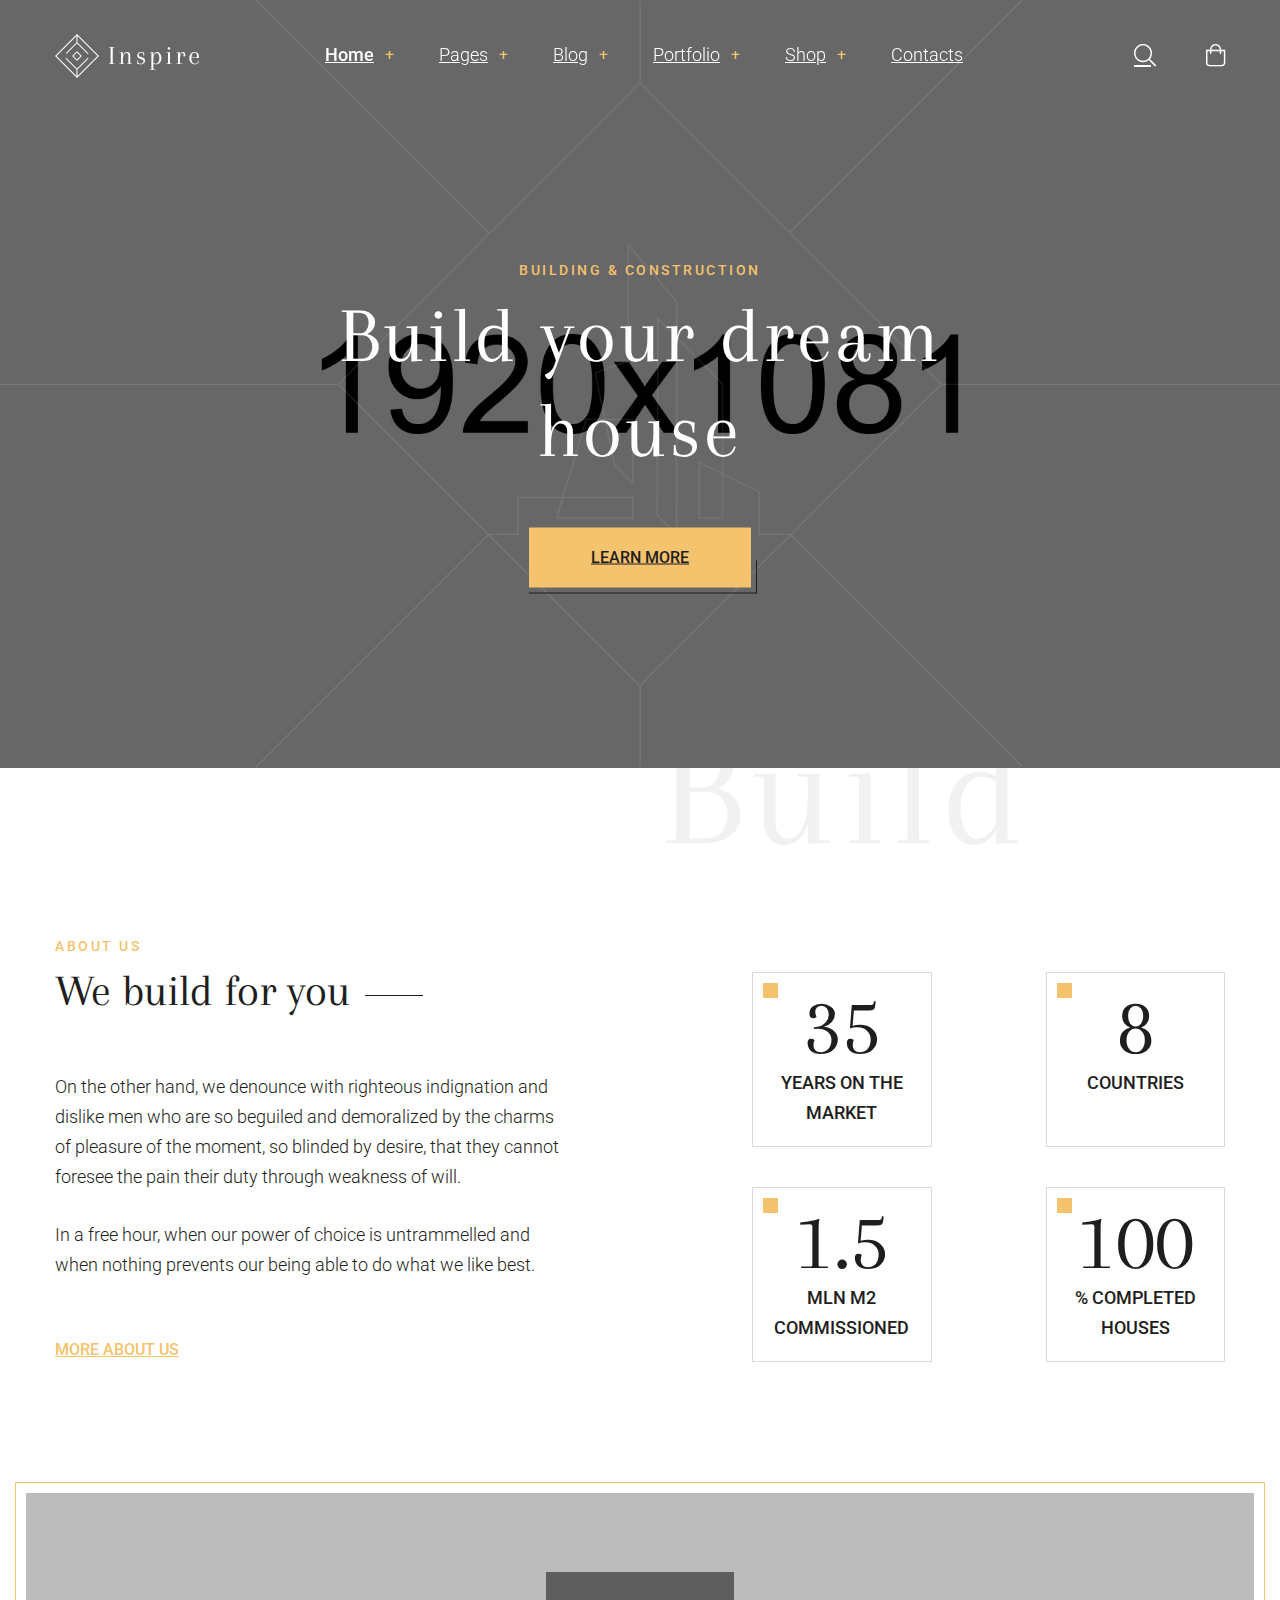
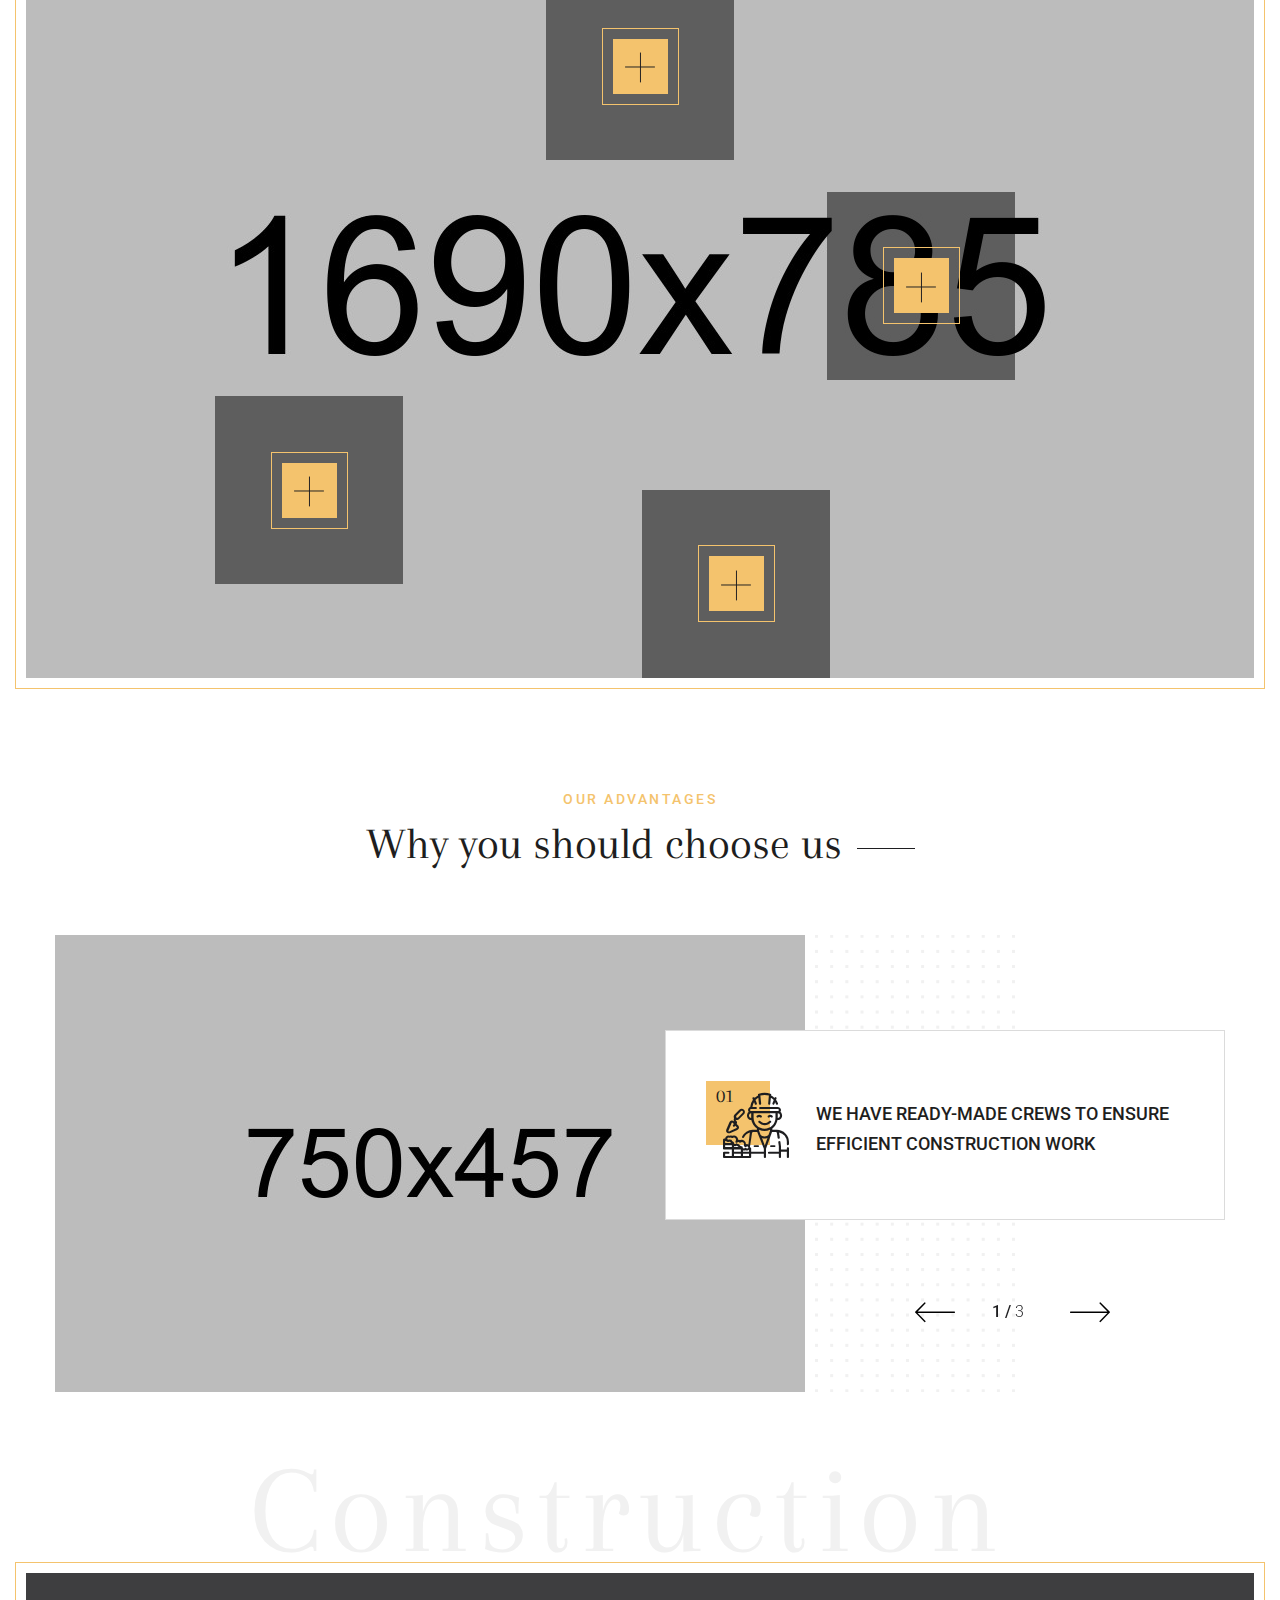
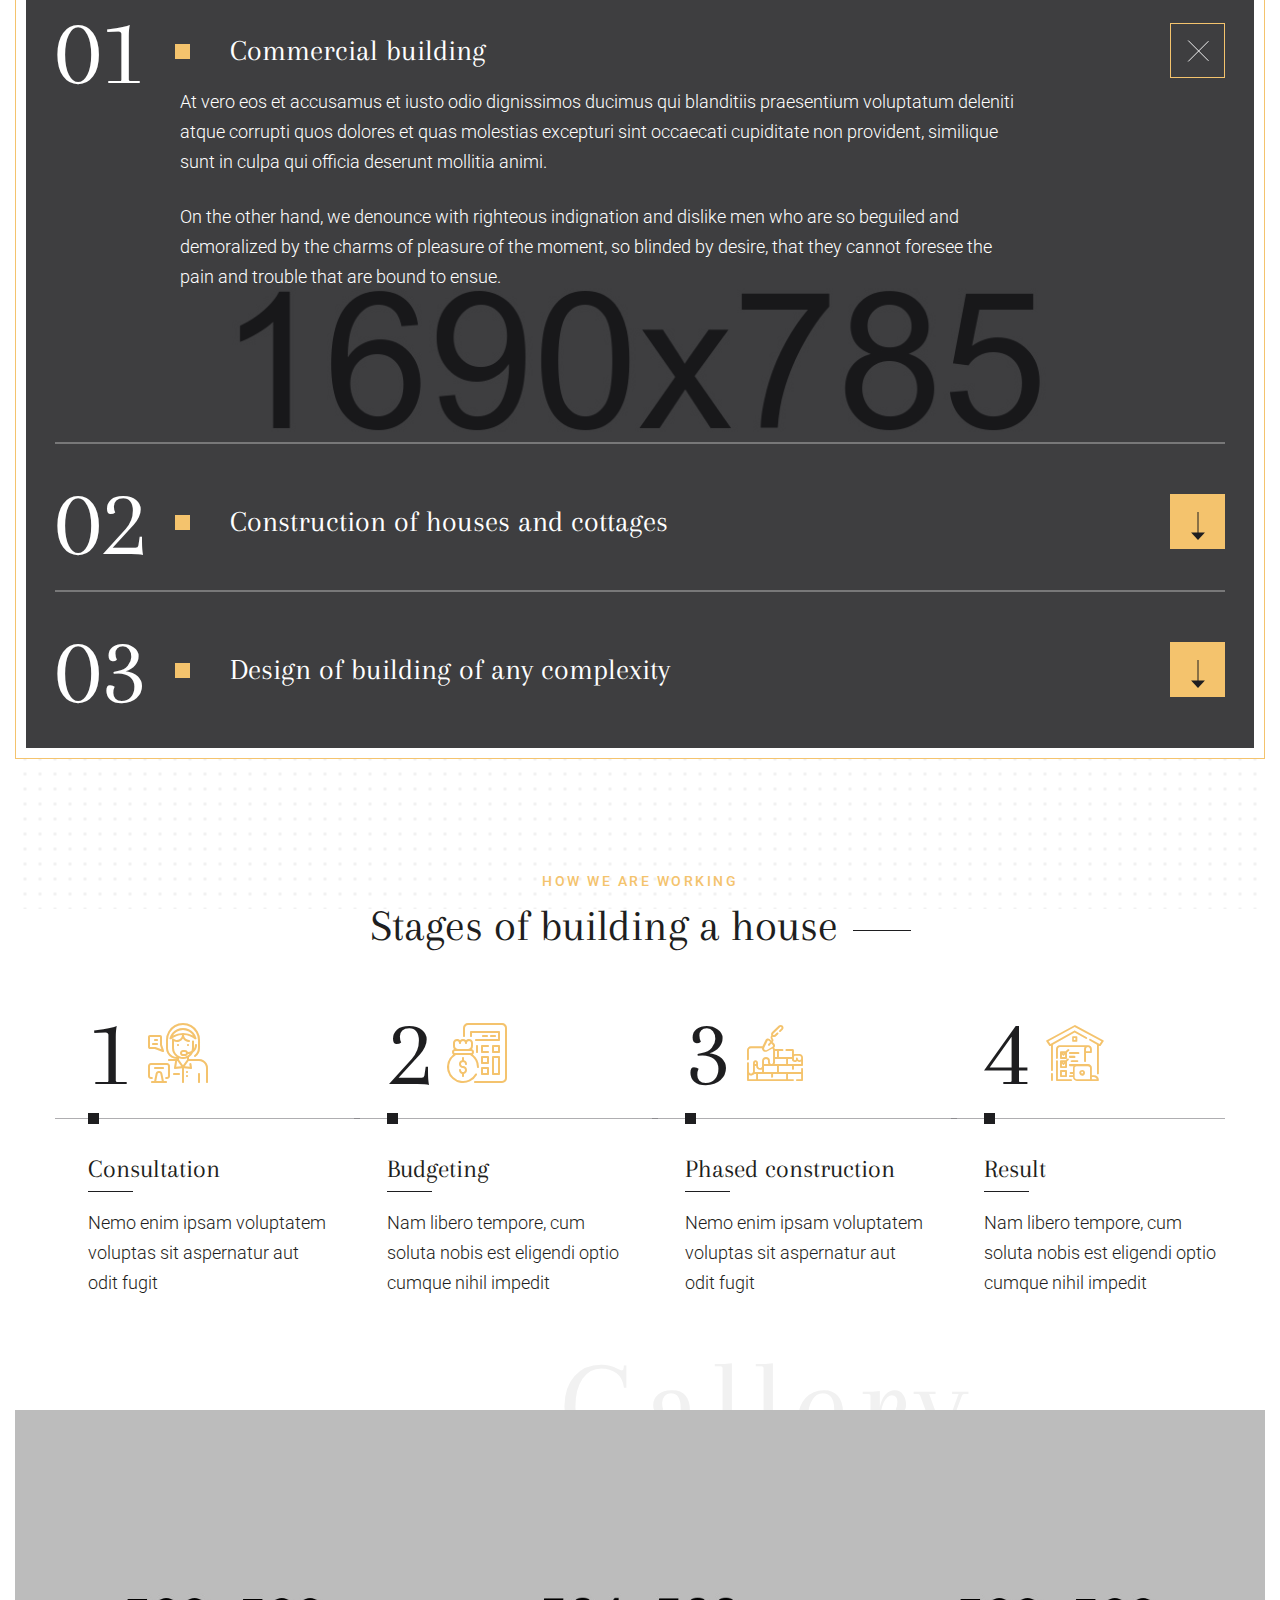
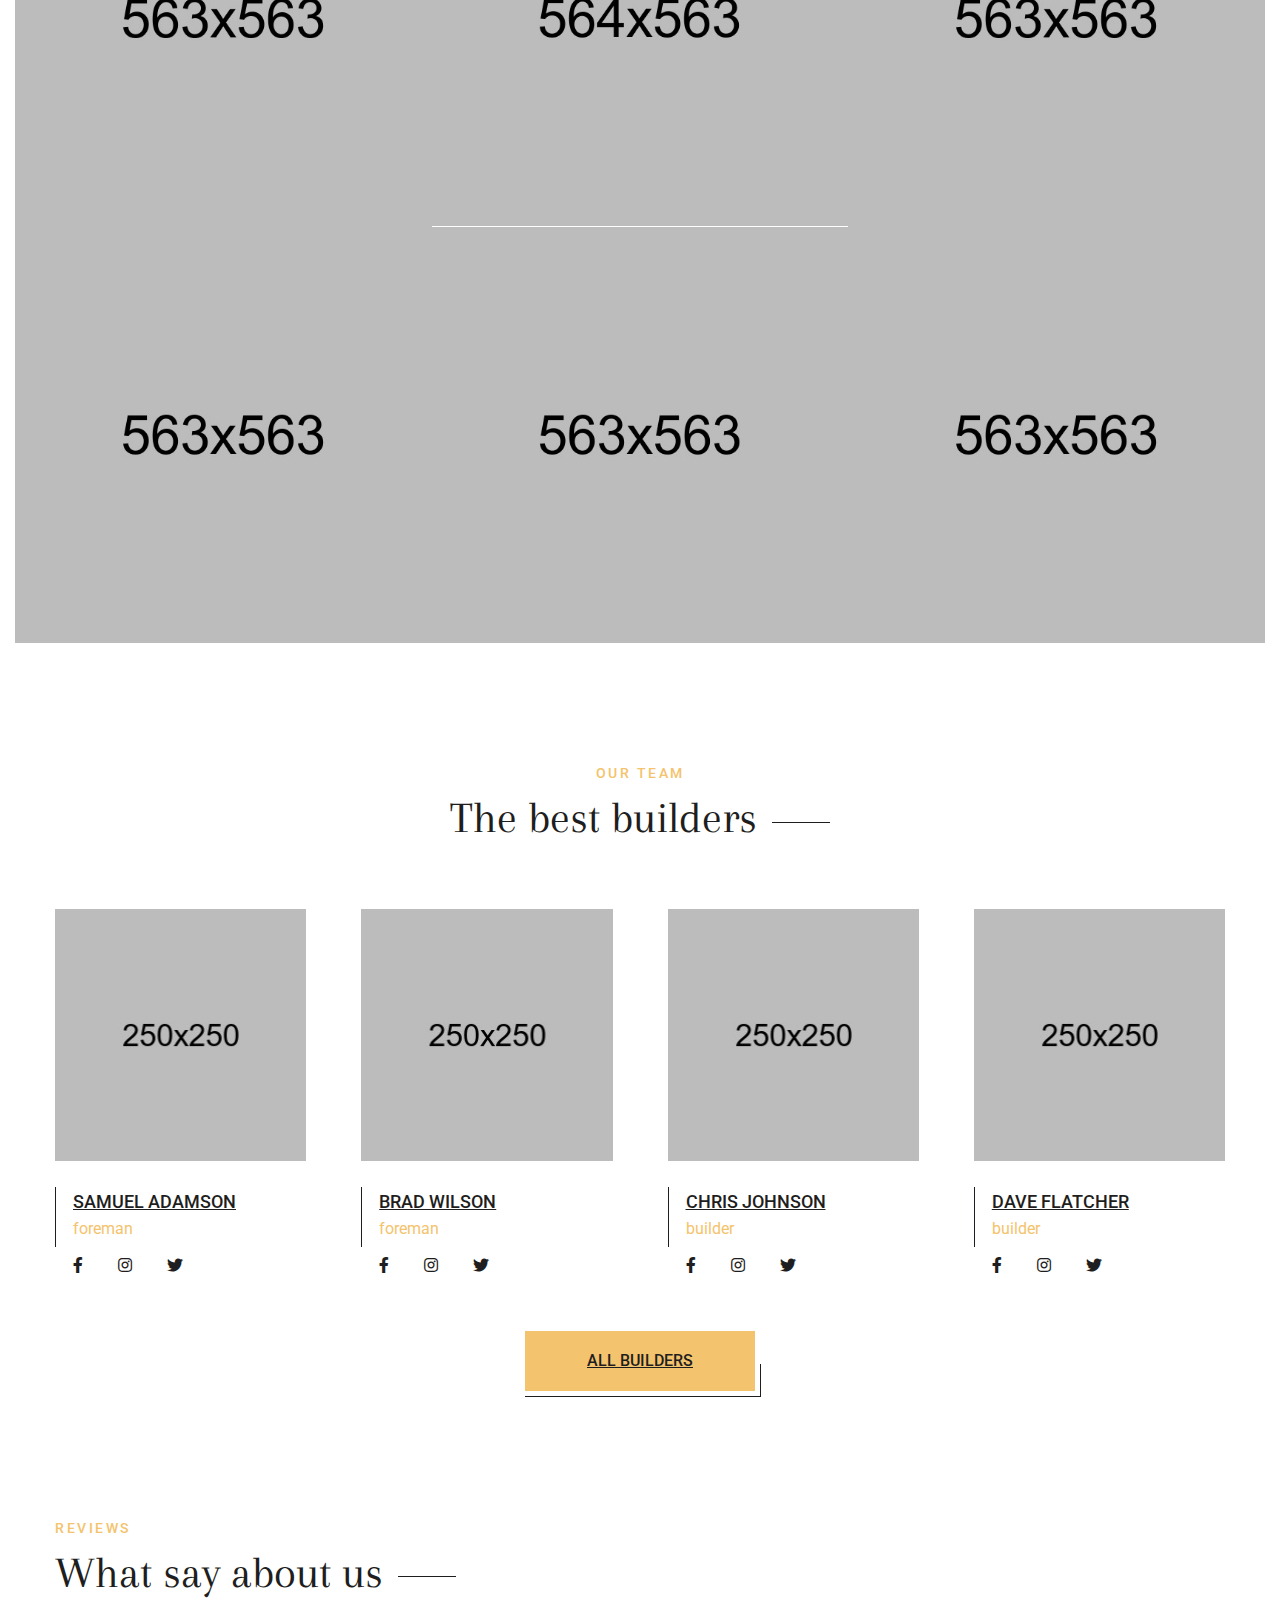
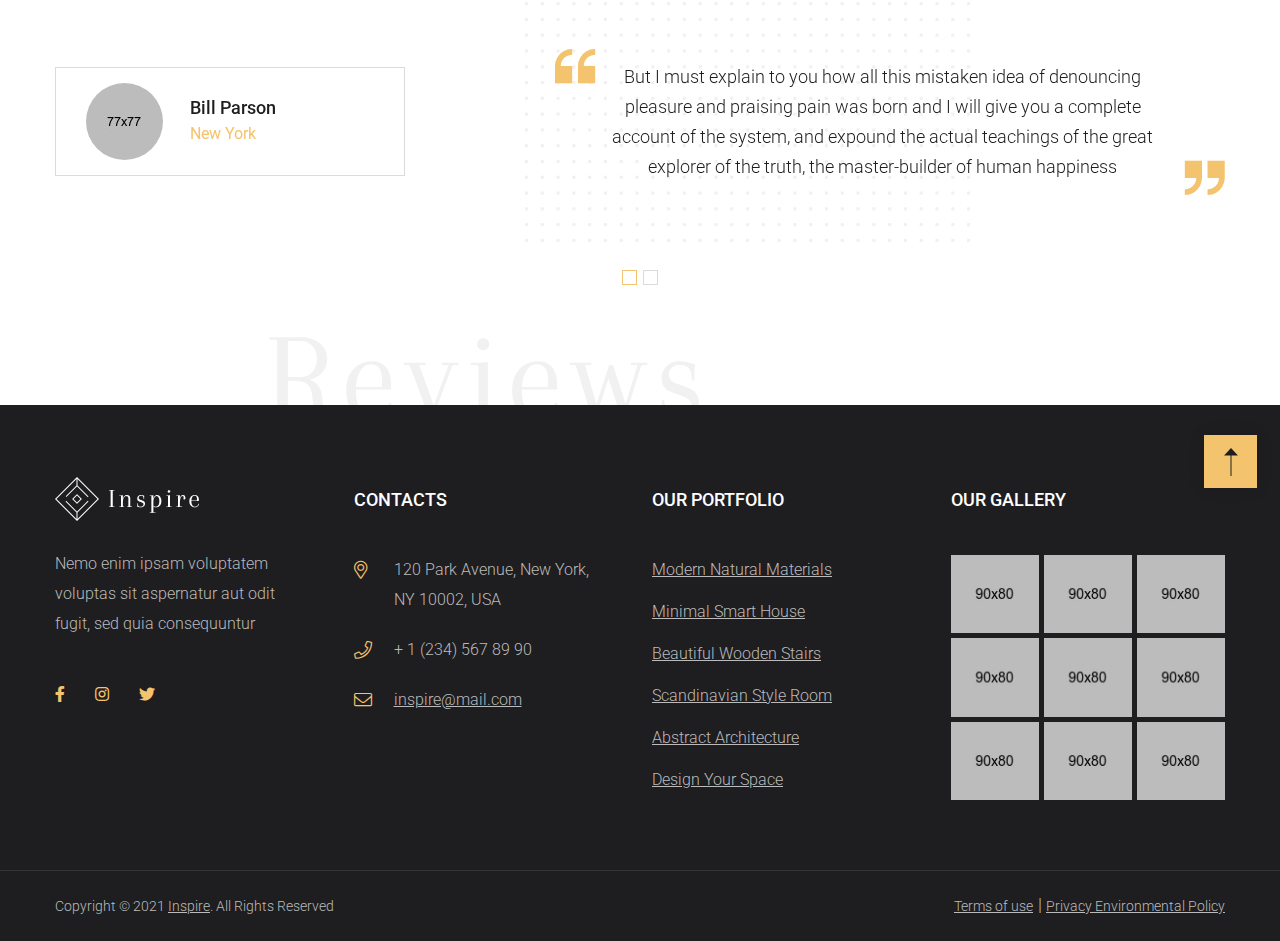
<file: index3.html>
<!DOCTYPE html>
<html lang="en">
    <head>
        <meta charset="UTF-8">
        <meta name="viewport" content="width=device-width, initial-scale=1, shrink-to-fit=no">
        <meta name="description" content="" />
        <meta name="keywords" content="" />
        <link rel="icon" href="assets/images/favicon.png" sizes="35x35" type="image/png">
        <title>Inspire - Interior & Architecture HTML5 Template</title>

        <link rel="stylesheet" href="assets/css/all.min.css">
        <link rel="stylesheet" href="assets/css/fontello.css">
        <link rel="stylesheet" href="assets/css/animate.min.css">
        <link rel="stylesheet" href="assets/css/bootstrap.min.css">
        <link rel="stylesheet" href="assets/css/jquery.fancybox.min.css">
        <link rel="stylesheet" href="assets/css/jquery.bootstrap-touchspin.min.css">
        <link rel="stylesheet" href="assets/css/nouislider.min.css">
        <link rel="stylesheet" href="assets/css/perfect-scrollbar.css">
        <link rel="stylesheet" href="assets/css/slick.css">
        <link rel="stylesheet" href="assets/css/style.css">
        <link rel="stylesheet" href="assets/css/responsive.css">
        <link rel="stylesheet" href="assets/css/color.css">
    </head>
    <body>
        <main>
            <header class="stick style2 w-100">
                <div class="container">
                    <div class="logo-menu-wrap d-flex flex-wrap justify-content-between align-items-center w-100">
                        <div class="logo"><h1 class="mb-0"><a href="index.html" title="Home"><img class="img-fluid default-logo" src="assets/images/logo2.png" srcset="assets/images/retina-logo2.png" alt="Logo"><img class="img-fluid hover-logo" src="assets/images/logo2.png" srcset="assets/images/retina-logo2.png" alt="Hover Logo"><img class="img-fluid sticky-logo" src="assets/images/logo.png" srcset="assets/images/retina-logo.png" alt="Sticky Logo"></a></h1></div><!-- Logo --><nav class="d-flex flex-wrap justify-content-between align-items-center">
                            <div class="nav-left">
                                <ul class="mb-0 list-unstyled d-inline-flex flex-wrap w-100">
                                    <li class="menu-item-has-children"><a href="javascript:void(0);" title=""><span>Home</span></a>
                                        <ul class="mb-0 list-unstyled position-absolute">
                                            <li><a href="index.html" title=""><span>Home 1</span></a></li>
                                            <li><a href="index2.html" title=""><span>Home 2</span></a></li>
                                            <li><a href="index3.html" title=""><span>Home 3</span></a></li>
                                        </ul>
                                    </li>
                                    <li class="menu-item-has-children"><a href="javascript:void(0);" title=""><span>Pages</span></a>
                                        <ul class="mb-0 list-unstyled position-absolute">
                                            <li class="menu-item-has-children"><a href="javascript:void(0);" title=""><span>Team</span></a>
                                                <ul class="mb-0 list-unstyled position-absolute">
                                                    <li><a href="team.html" title=""><span>Team</span></a></li>
                                                    <li><a href="team-detail.html" title=""><span>Team Detail</span></a></li>
                                                </ul>
                                            </li>
                                            <li><a href="about.html" title=""><span>About Us</span></a></li>
                                            <li><a href="services.html" title=""><span>Services</span></a></li>
                                            <li><a href="pricing.html" title=""><span>Pricing Plans</span></a></li>
                                            <li><a href="gallery.html" title=""><span>Gallery</span></a></li>
                                        </ul>
                                    </li>
                                    <li class="menu-item-has-children"><a href="javascript:void(0);" title=""><span>Blog</span></a>
                                        <ul class="mb-0 list-unstyled position-absolute">
                                            <li><a href="blog.html" title=""><span>Blog</span></a></li>
                                            <li><a href="blog-right-sidebar.html" title=""><span>Blog With Sidebar</span></a></li>
                                            <li><a href="blog-detail.html" title=""><span>Blog Detail</span></a></li>
                                        </ul>
                                    </li>
                                    <li class="menu-item-has-children"><a href="javascript:void(0);" title=""><span>Portfolio</span></a>
                                        <ul class="mb-0 list-unstyled position-absolute">
                                            <li><a href="portfolio-2columns.html" title=""><span>Portfolio 2 Columns</span></a></li>
                                            <li><a href="portfolio-3columns.html" title=""><span>Portfolio 3 Columns</span></a></li>
                                            <li><a href="portfolio-masonry.html" title=""><span>Portfolio Masonry</span></a></li>
                                            <li><a href="portfolio-pinterest.html" title=""><span>Portfolio Pinterest</span></a></li>
                                            <li><a href="portfolio-single.html" title=""><span>Portfolio Detail</span></a></li>
                                        </ul>
                                    </li>
                                    <li class="menu-item-has-children"><a href="javascript:void(0);" title=""><span>Shop</span></a>
                                        <ul class="mb-0 list-unstyled position-absolute">
                                            <li><a href="shop.html" title=""><span>Shop</span></a></li>
                                            <li><a href="shop-right-sidebar.html" title=""><span>Shop With Sidebar</span></a></li>
                                            <li><a href="shop-detail.html" title=""><span>Shop Detail</span></a></li>
                                        </ul>
                                    </li>
                                    <li><a href="contact.html" title=""><span>Contacts</span></a></li>
                                </ul>
                            </div>
                            <div class="nav-right d-inline-flex flex-wrap">
                                <ul class="d-flex flex-wrap mb-0 list-unstyled">
                                    <li><a class="search-btn" href="javascript:void(0);" title=""><i class="icon-search"></i></a></li>
                                    <li><a class="cart-btn" href="javascript:void(0);" title=""><i class="icon-shopping-bag"></i></a>
                                        <div class="minicart-dropdown">
                                            <ul class="minicart-dropdown-list mb-0 list-unstyled w-100">
                                                <li>
                                                    <div class="minicart-item d-flex flex-wrap w-100">
                                                        <a href="shop-detail.html" title=""><img class="img-fluid" src="assets/images/resources/widget-mini-post-img1-1.jpg" alt="Widget Mini Post Image 1"></a>
                                                        <div class="minicart-info">
                                                            <h6 class="mb-0"><a href="shop-detail.html" title="">Nightstand</a></h6>
                                                            <span class="price thm-clr">$ 110</span>
                                                            <a class="remove-cart" href="javascript:void(0);" title=""><i class="fas fa-times"></i></a>
                                                        </div>
                                                    </div>
                                                </li>
                                                <li>
                                                    <div class="minicart-item d-flex flex-wrap w-100">
                                                        <a href="shop-detail.html" title=""><img class="img-fluid" src="assets/images/resources/widget-mini-post-img1-2.jpg" alt="Widget Mini Post Image 2"></a>
                                                        <div class="minicart-info">
                                                            <h6 class="mb-0"><a href="shop-detail.html" title="">Stylish Vase</a></h6>
                                                            <span class="price thm-clr">$ 33</span>
                                                            <a class="remove-cart" href="javascript:void(0);" title=""><i class="fas fa-times"></i></a>
                                                        </div>
                                                    </div>
                                                </li>
                                                <li>
                                                    <div class="minicart-item d-flex flex-wrap w-100">
                                                        <a href="shop-detail.html" title=""><img class="img-fluid" src="assets/images/resources/widget-mini-post-img1-3.jpg" alt="Widget Mini Post Image 3"></a>
                                                        <div class="minicart-info">
                                                            <h6 class="mb-0"><a href="shop-detail.html" title="">Polyhedra</a></h6>
                                                            <span class="price thm-clr">$ 50</span>
                                                            <a class="remove-cart" href="javascript:void(0);" title=""><i class="fas fa-times"></i></a>
                                                        </div>
                                                    </div>
                                                </li>
                                            </ul>
                                            <div class="d-block btns-total w-100">
                                                <span>Subtotal: <span class="price thm-clr">$50.00</span></span>
                                                <div class="btns-wrap2 d-flex flex-wrap w-100">
                                                    <a class="thm-btn thm-bg d-inline-block position-relative" href="javascript:void(0);" title="">View Cart<span class="brd-tp-lft"></span><span class="brd-btm-rgt"></span></a>
                                                    <a class="thm-btn bg-color1 d-inline-block position-relative" href="javascript:void(0);" title="">Checkout<span class="brd-tp-lft"></span><span class="brd-btm-rgt"></span></a>
                                                </div>
                                            </div>
                                        </div>
                                    </li>
                                    <li class="res-menu-btn-wrap"><a class="res-menu-btn" href="javascript:void(0);" title=""><i class="fas fa-align-justify"></i></a></li>
                                </ul>
                            </div>
                        </nav>
                    </div><!-- Logo Menu Wrap -->
                </div>
            </header><!-- Header -->
            <div class="header-search d-flex flex-wrap align-items-center position-fixed">
                <span class="search-close-btn position-absolute"><i class="fas fa-times"></i></span>
                <form class="w-100 position-relative">
                    <button type="submit"><i class="icon-search"></i></button>
                    <input type="text" placeholder="Search">
                </form>
            </div><!-- Header Search -->
            <div class="responsive-menu position-fixed w-100">
                <span class="menu-close"><i class="fas fa-times"></i></span>
                <ul class="mb-0 list-unstyled w-100">
                    <li class="menu-item-has-children"><a href="javascript:void(0);" title=""><span>Home</span></a>
                        <ul class="mb-0 list-unstyled">
                            <li><a href="index.html" title=""><span>Home 1</span></a></li>
                            <li><a href="index2.html" title=""><span>Home 2</span></a></li>
                            <li><a href="index3.html" title=""><span>Home 3</span></a></li>
                        </ul>
                    </li>
                    <li class="menu-item-has-children"><a href="javascript:void(0);" title=""><span>Pages</span></a>
                        <ul class="mb-0 list-unstyled w-100">
                            <li class="menu-item-has-children"><a href="javascript:void(0);" title=""><span>Team</span></a>
                                <ul class="mb-0 list-unstyled w-100">
                                    <li><a href="team.html" title=""><span>Team</span></a></li>
                                    <li><a href="team-detail.html" title=""><span>Team Detail</span></a></li>
                                </ul>
                            </li>
                            <li><a href="about.html" title=""><span>About Us</span></a></li>
                            <li><a href="services.html" title=""><span>Services</span></a></li>
                            <li><a href="pricing.html" title=""><span>Pricing Plans</span></a></li>
                            <li><a href="gallery.html" title=""><span>Gallery</span></a></li>
                        </ul>
                    </li>
                    <li class="menu-item-has-children"><a href="javascript:void(0);" title=""><span>Blog</span></a>
                        <ul class="mb-0 list-unstyled w-100">
                            <li><a href="blog.html" title=""><span>Blog</span></a></li>
                            <li><a href="blog-right-sidebar.html" title=""><span>Blog With Sidebar</span></a></li>
                            <li><a href="blog-detail.html" title=""><span>Blog Detail</span></a></li>
                        </ul>
                    </li>
                    <li class="menu-item-has-children"><a href="javascript:void(0);" title=""><span>Portfolio</span></a>
                        <ul class="mb-0 list-unstyled w-100">
                            <li><a href="portfolio-2columns.html" title=""><span>Portfolio 2 Columns</span></a></li>
                            <li><a href="portfolio-3columns.html" title=""><span>Portfolio 3 Columns</span></a></li>
                            <li><a href="portfolio-masonry.html" title=""><span>Portfolio Masonry</span></a></li>
                            <li><a href="portfolio-pinterest.html" title=""><span>Portfolio Pinterest</span></a></li>
                            <li><a href="portfolio-single.html" title=""><span>Portfolio Detail</span></a></li>
                        </ul>
                    </li>
                    <li class="menu-item-has-children"><a href="javascript:void(0);" title=""><span>Shop</span></a>
                        <ul class="mb-0 list-unstyled w-100">
                            <li><a href="shop.html" title=""><span>Shop</span></a></li>
                            <li><a href="shop-right-sidebar.html" title=""><span>Shop With Sidebar</span></a></li>
                            <li><a href="shop-detail.html" title=""><span>Shop Detail</span></a></li>
                        </ul>
                    </li>
                    <li><a href="contact.html" title=""><span>Contacts</span></a></li>
                </ul>
                <div class="scl-links v2 d-flex flex-wrap w-100">
                    <a href="https://www.facebook.com/" title="Facebook" target="_blank"><i class="fab fa-facebook-f"></i></a>
                    <a href="https://www.instagram.com/" title="Instagram" target="_blank"><i class="fab fa-instagram"></i></a>
                    <a href="https://twitter.com/" title="Twitter" target="_blank"><i class="fab fa-twitter"></i></a>
                </div>
            </div><!-- Responsive Menu -->
            <section>
                <div class="w-100 pb-120 position-relative">
                    <span class="position-absolute sec-watermark right-watermark overlap-btm-shap40 pos-rgt-250">Build</span>
                    <div class="feat-wrap3 position-relative w-100">
                        <div class="feat-caro3">
                            <div class="feat-item3 text-center overflow-hidden position-relative d-block w-100">
                                <div class="feat-img3 position-relative w-100" style="background-image: url(assets/images/resources/feat-img3-1.jpg);"></div>
                                <div class="feat-cap3 position-absolute">
                                    <span class="d-block thm-clr">Building & Construction</span>
                                    <h2 class="mb-0">Build your dream house</h2>
                                    <a class="thm-btn thm-bg d-inline-block position-relative" href="about.html" title="">Learn More<span class="brd-tp-lft"></span><span class="brd-btm-rgt"></span></a>
                                </div>
                            </div>
                            <div class="feat-item3 text-center overflow-hidden position-relative d-block w-100">
                                <div class="feat-img3 position-relative w-100" style="background-image: url(assets/images/resources/feat-img3-2.jpg);"></div>
                                <div class="feat-cap3 position-absolute">
                                    <span class="d-block thm-clr">Building & Construction</span>
                                    <h2 class="mb-0">Build your dream house</h2>
                                    <a class="thm-btn thm-bg d-inline-block position-relative" href="about.html" title="">Learn More<span class="brd-tp-lft"></span><span class="brd-btm-rgt"></span></a>
                                </div>
                            </div>
                        </div>
                    </div><!-- Featured Area Wrap 3 -->
                </div>
            </section>
            <section>
                <div class="w-100 pt-80 pb-130 position-relative">
                    <div class="container">
                        <div class="about-wrap2 position-relative w-100">
                            <div class="row align-items-end">
                                <div class="col-md-6 col-sm-6 col-lg-6">
                                    <div class="sec-title w-100">
                                        <div class="sec-title-inner d-inline-block">
                                            <span class="d-block thm-clr">About Us</span>
                                            <h2 class="mb-0">We build for you<i></i></h2>
                                        </div>
                                    </div><!-- Sec Title -->
                                    <div class="about-desc2 w-100">
                                        <p class="mb-0">On the other hand, we denounce with righteous indignation and dislike men who are so beguiled and demoralized by the charms of pleasure of the moment, so blinded by desire, that they cannot foresee the pain their duty through weakness of will.</p>
                                        <p class="mb-0">In a free hour, when our power of choice is untrammelled and when nothing prevents our being able to do what we like best.</p>
                                        <a class="d-inline-block thm-clr" href="about.html" title="">More About Us</a>
                                    </div>
                                </div>
                                <div class="col-md-6 col-sm-6 col-lg-6">
                                    <div class="about-facts-wrap w-100">
                                        <div class="row">
                                            <div class="col-md-6 col-sm-6 col-lg-6">
                                                <div class="about-fact-box-wrap text-center w-100">
                                                    <div class="about-fact-box position-relative w-100">
                                                        <span class="d-block counter">35</span>
                                                        <h5 class="mb-0">Years on the Market</h5>
                                                    </div>
                                                </div>
                                            </div>
                                            <div class="col-md-6 col-sm-6 col-lg-6">
                                                <div class="about-fact-box-wrap text-center w-100">
                                                    <div class="about-fact-box position-relative w-100">
                                                        <span class="d-block counter">8</span>
                                                        <h5 class="mb-0">Countries</h5>
                                                    </div>
                                                </div>
                                            </div>
                                            <div class="col-md-6 col-sm-6 col-lg-6">
                                                <div class="about-fact-box-wrap text-center w-100">
                                                    <div class="about-fact-box position-relative w-100">
                                                        <span class="d-block">1.5</span>
                                                        <h5 class="mb-0">Mln M2 Commissioned</h5>
                                                    </div>
                                                </div>
                                            </div>
                                            <div class="col-md-6 col-sm-6 col-lg-6">
                                                <div class="about-fact-box-wrap text-center w-100">
                                                    <div class="about-fact-box position-relative w-100">
                                                        <span class="d-block counter">100</span>
                                                        <h5 class="mb-0">% Completed Houses</h5>
                                                    </div>
                                                </div>
                                            </div>
                                        </div>
                                    </div>
                                </div>
                            </div>
                        </div><!-- About Wrap 2 -->
                    </div>
                </div>
            </section>
            <section>
                <div class="w-100 position-relative">
                    <div class="photo-info-wrap position-relative w-100">
                        <div class="photo-info-inner position-relative w-100">
                            <div class="photo-info-img position-relative w-100" style="background-image: url(assets/images/resources/photo-info-img.jpg);"></div>
                            <div class="photo-info-box v1 position-absolute">
                                <span><i><svg viewBox="0 0 31 32" fill="none" xmlns="http://www.w3.org/2000/svg"><path d="M0.5 15.5H30.5" stroke="#1E1E20" stroke-linecap="round"/><path d="M16 1L16 31" stroke="#1E1E20" stroke-linecap="round"/></svg></i></span>
                                <div class="photo-info-box-inner position-absolute">
                                    <h3 class="mb-0"><a href="javascript:void(0);" title="">Facades Made of Natural Materials</a></h3>
                                    <p class="mb-0">Nor again is there anyone who loves or pursues or desires to obtain pain of itself, because</p>
                                    <a class="d-inline-block thm-clr" href="javascript:void(0);" title="">More</a>
                                    <svg width="164" height="214" viewBox="0 0 164 214" fill="none" xmlns="http://www.w3.org/2000/svg"><path d="M164 211H142.908V180.706L100.048 159.203V199.369H116.708V103.078L70.7585 55.6086L70.2211 197.205L83.9254 211L84.1941 43.7074L49.6646 3V86.3082L26.1522 94.9636L39.9909 161.096L52.8891 174.215V128.368H19.7031L-1.2564 199.369H52.8891V184.493H-28.7994V211H-49.0002" stroke="#F1F1F1" stroke-width="2"/></svg>
                                </div>
                            </div>
                            <div class="photo-info-box v2 position-absolute">
                                <span><i><svg viewBox="0 0 31 32" fill="none" xmlns="http://www.w3.org/2000/svg"><path d="M0.5 15.5H30.5" stroke="#1E1E20" stroke-linecap="round"/><path d="M16 1L16 31" stroke="#1E1E20" stroke-linecap="round"/></svg></i></span>
                                <div class="photo-info-box-inner position-absolute">
                                    <h3 class="mb-0"><a href="javascript:void(0);" title="">Facades Made of Natural Materials</a></h3>
                                    <p class="mb-0">Nor again is there anyone who loves or pursues or desires to obtain pain of itself, because</p>
                                    <a class="d-inline-block thm-clr" href="javascript:void(0);" title="">More</a>
                                    <svg width="164" height="214" viewBox="0 0 164 214" fill="none" xmlns="http://www.w3.org/2000/svg"><path d="M164 211H142.908V180.706L100.048 159.203V199.369H116.708V103.078L70.7585 55.6086L70.2211 197.205L83.9254 211L84.1941 43.7074L49.6646 3V86.3082L26.1522 94.9636L39.9909 161.096L52.8891 174.215V128.368H19.7031L-1.2564 199.369H52.8891V184.493H-28.7994V211H-49.0002" stroke="#F1F1F1" stroke-width="2"/></svg>
                                </div>
                            </div>
                            <div class="photo-info-box v3 position-absolute">
                                <span><i><svg viewBox="0 0 31 32" fill="none" xmlns="http://www.w3.org/2000/svg"><path d="M0.5 15.5H30.5" stroke="#1E1E20" stroke-linecap="round"/><path d="M16 1L16 31" stroke="#1E1E20" stroke-linecap="round"/></svg></i></span>
                                <div class="photo-info-box-inner position-absolute">
                                    <h3 class="mb-0"><a href="javascript:void(0);" title="">Facades Made of Natural Materials</a></h3>
                                    <p class="mb-0">Nor again is there anyone who loves or pursues or desires to obtain pain of itself, because</p>
                                    <a class="d-inline-block thm-clr" href="javascript:void(0);" title="">More</a>
                                    <svg width="164" height="214" viewBox="0 0 164 214" fill="none" xmlns="http://www.w3.org/2000/svg"><path d="M164 211H142.908V180.706L100.048 159.203V199.369H116.708V103.078L70.7585 55.6086L70.2211 197.205L83.9254 211L84.1941 43.7074L49.6646 3V86.3082L26.1522 94.9636L39.9909 161.096L52.8891 174.215V128.368H19.7031L-1.2564 199.369H52.8891V184.493H-28.7994V211H-49.0002" stroke="#F1F1F1" stroke-width="2"/></svg>
                                </div>
                            </div>
                            <div class="photo-info-box v4 position-absolute">
                                <span><i><svg viewBox="0 0 31 32" fill="none" xmlns="http://www.w3.org/2000/svg"><path d="M0.5 15.5H30.5" stroke="#1E1E20" stroke-linecap="round"/><path d="M16 1L16 31" stroke="#1E1E20" stroke-linecap="round"/></svg></i></span>
                                <div class="photo-info-box-inner position-absolute">
                                    <h3 class="mb-0"><a href="javascript:void(0);" title="">Facades Made of Natural Materials</a></h3>
                                    <p class="mb-0">Nor again is there anyone who loves or pursues or desires to obtain pain of itself, because</p>
                                    <a class="d-inline-block thm-clr" href="javascript:void(0);" title="">More</a>
                                    <svg width="164" height="214" viewBox="0 0 164 214" fill="none" xmlns="http://www.w3.org/2000/svg"><path d="M164 211H142.908V180.706L100.048 159.203V199.369H116.708V103.078L70.7585 55.6086L70.2211 197.205L83.9254 211L84.1941 43.7074L49.6646 3V86.3082L26.1522 94.9636L39.9909 161.096L52.8891 174.215V128.368H19.7031L-1.2564 199.369H52.8891V184.493H-28.7994V211H-49.0002" stroke="#F1F1F1" stroke-width="2"/></svg>
                                </div>
                            </div>
                        </div>
                    </div><!-- Photo Info Wrap -->
                </div>
            </section>
            <section>
                <div class="w-100 pt-100 pb-170 position-relative">
                    <div class="container">
                        <div class="sec-title text-center w-100">
                            <div class="sec-title-inner d-inline-block">
                                <span class="d-block thm-clr">Our Advantages</span>
                                <h2 class="mb-0">Why you should choose us<i></i></h2>
                            </div>
                        </div><!-- Sec Title -->
                        <div class="why-choose-wrap position-relative w-100">
                            <div class="why-choose-caro">
                                <div class="why-choose-item position-relative d-block w-100">
                                    <div class="why-choose-img position-relative"><img class="img-fluid w-100" src="assets/images/resources/why-choose-img1-1.jpg" alt="Why Choose Image 1"></div>
                                    <div class="why-choose-info position-absolute">
                                        <span>01<i class="icon-labor"></i></span>
                                        <h3 class="mb-0">We Have Ready-Made Crews To Ensure Efficient Construction Work</h3>
                                    </div>
                                </div>
                                <div class="why-choose-item position-relative d-block w-100">
                                    <div class="why-choose-img position-relative"><img class="img-fluid w-100" src="assets/images/resources/why-choose-img1-2.jpg" alt="Why Choose Image 2"></div>
                                    <div class="why-choose-info position-absolute">
                                        <span>02<i class="icon-brick"></i></span>
                                        <h3 class="mb-0">We Have Ready-Made Crews To Ensure Efficient Construction Work</h3>
                                    </div>
                                </div>
                                <div class="why-choose-item position-relative d-block w-100">
                                    <div class="why-choose-img position-relative"><img class="img-fluid w-100" src="assets/images/resources/why-choose-img1-3.jpg" alt="Why Choose Image 3"></div>
                                    <div class="why-choose-info position-absolute">
                                        <span>03<i class="icon-save"></i></span>
                                        <h3 class="mb-0">We Have Ready-Made Crews To Ensure Efficient Construction Work</h3>
                                    </div>
                                </div>
                            </div>
                            <div class="pagiInfo"></div>
                        </div><!-- Why Choose Us Wrap -->
                    </div>
                </div>
            </section>
            <section>
                <div class="w-100 position-relative">
                    <span class="position-absolute sec-watermark left-watermark font-200 overlap-tp-shap100 pos-lft-250">Construction</span>
                    <div class="faq-wrap position-relative w-100">
                        <div class="faq-inner dark-layer opc8 position-relative w-100">
                            <div class="fixed-bg faq-img" style="background-image: url(assets/images/parallax-bg4.jpg);"></div>
                            <div class="container">
                                <div class="toggle w-100" id="toggle">
                                    <div class="toggle-item w-100">
                                        <h4 class="mb-0 position-relative"><span class="position-absolute">01</span>Commercial building<i class="thm-bg position-absolute"><svg class="arrow-svg" viewBox="0 0 16 28" fill="none" xmlns="http://www.w3.org/2000/svg"><path d="M8 28L1.0718 20.5L14.9282 20.5L8 28Z" fill="#1E1E20"/><path d="M8 21L8 0" stroke="#1E1E20"/></svg><svg class="close-svg" viewBox="0 0 43 44" fill="none" xmlns="http://www.w3.org/2000/svg"><path d="M11.2471 11.0399L32.4603 32.2531" stroke="white" stroke-linecap="round"/><path d="M32.4602 11.747L11.247 32.9602" stroke="white" stroke-linecap="round"/></svg></i></h4>
                                        <div class="toggle-content w-100">
                                            <p class="mb-0">At vero eos et accusamus et iusto odio dignissimos ducimus qui blanditiis praesentium voluptatum deleniti atque corrupti quos dolores et quas molestias excepturi sint occaecati cupiditate non provident, similique sunt in culpa qui officia deserunt mollitia animi.</p>
                                            <p class="mb-0">On the other hand, we denounce with righteous indignation and dislike men who are so beguiled and demoralized by the charms of pleasure of the moment, so blinded by desire, that they cannot foresee the pain and trouble that are bound to ensue.</p>
                                        </div>
                                    </div>
                                    <div class="toggle-item w-100">
                                        <h4 class="mb-0 position-relative"><span class="position-absolute">02</span>Construction of houses and cottages<i class="thm-bg position-absolute"><svg class="arrow-svg" viewBox="0 0 16 28" fill="none" xmlns="http://www.w3.org/2000/svg"><path d="M8 28L1.0718 20.5L14.9282 20.5L8 28Z" fill="#1E1E20"/><path d="M8 21L8 0" stroke="#1E1E20"/></svg><svg class="close-svg" viewBox="0 0 43 44" fill="none" xmlns="http://www.w3.org/2000/svg"><path d="M11.2471 11.0399L32.4603 32.2531" stroke="white" stroke-linecap="round"/><path d="M32.4602 11.747L11.247 32.9602" stroke="white" stroke-linecap="round"/></svg></i></h4>
                                        <div class="toggle-content w-100">
                                            <p class="mb-0">At vero eos et accusamus et iusto odio dignissimos ducimus qui blanditiis praesentium voluptatum deleniti atque corrupti quos dolores et quas molestias excepturi sint occaecati cupiditate non provident, similique sunt in culpa qui officia deserunt mollitia animi.</p>
                                            <p class="mb-0">On the other hand, we denounce with righteous indignation and dislike men who are so beguiled and demoralized by the charms of pleasure of the moment, so blinded by desire, that they cannot foresee the pain and trouble that are bound to ensue.</p>
                                        </div>
                                    </div>
                                    <div class="toggle-item w-100">
                                        <h4 class="mb-0 position-relative"><span class="position-absolute">03</span>Design of building of any complexity<i class="thm-bg position-absolute"><svg class="arrow-svg" viewBox="0 0 16 28" fill="none" xmlns="http://www.w3.org/2000/svg"><path d="M8 28L1.0718 20.5L14.9282 20.5L8 28Z" fill="#1E1E20"/><path d="M8 21L8 0" stroke="#1E1E20"/></svg><svg class="close-svg" viewBox="0 0 43 44" fill="none" xmlns="http://www.w3.org/2000/svg"><path d="M11.2471 11.0399L32.4603 32.2531" stroke="white" stroke-linecap="round"/><path d="M32.4602 11.747L11.247 32.9602" stroke="white" stroke-linecap="round"/></svg></i></h4>
                                        <div class="toggle-content w-100">
                                            <p class="mb-0">At vero eos et accusamus et iusto odio dignissimos ducimus qui blanditiis praesentium voluptatum deleniti atque corrupti quos dolores et quas molestias excepturi sint occaecati cupiditate non provident, similique sunt in culpa qui officia deserunt mollitia animi.</p>
                                            <p class="mb-0">On the other hand, we denounce with righteous indignation and dislike men who are so beguiled and demoralized by the charms of pleasure of the moment, so blinded by desire, that they cannot foresee the pain and trouble that are bound to ensue.</p>
                                        </div>
                                    </div>
                                </div>
                            </div>
                        </div>
                    </div><!-- Faq Wrap -->
                </div>
            </section>
            <section>
                <div class="w-100 pt-180 position-relative">
                    <div class="container">
                        <div class="sec-title text-center w-100">
                            <div class="sec-title-inner d-inline-block">
                                <span class="d-block thm-clr">How We Are Working</span>
                                <h2 class="mb-0">Stages of building a house<i></i></h2>
                            </div>
                        </div><!-- Sec Title -->
                        <div class="stages-wrap res-row position-relative w-100">
                            <div class="row">
                                <div class="col-md-4 col-sm-6 col-lg-3">
                                    <div class="stage-box w-100">
                                        <div class="stage-head position-relative w-100">
                                            <span>1</span>
                                            <i class="icon-support thm-clr"></i>
                                        </div>
                                        <div class="stage-body w-100">
                                            <h3 class="mb-0 position-relative">Consultation</h3>
                                            <p class="mb-0">Nemo enim ipsam voluptatem voluptas sit aspernatur aut odit fugit</p>
                                        </div>
                                    </div>
                                </div>
                                <div class="col-md-4 col-sm-6 col-lg-3">
                                    <div class="stage-box w-100">
                                        <div class="stage-head position-relative w-100">
                                            <span>2</span>
                                            <i class="icon-cost thm-clr"></i>
                                        </div>
                                        <div class="stage-body w-100">
                                            <h3 class="mb-0 position-relative">Budgeting</h3>
                                            <p class="mb-0">Nam libero tempore, cum soluta nobis est eligendi optio cumque nihil impedit</p>
                                        </div>
                                    </div>
                                </div>
                                <div class="col-md-4 col-sm-6 col-lg-3">
                                    <div class="stage-box w-100">
                                        <div class="stage-head position-relative w-100">
                                            <span>3</span>
                                            <i class="icon-brick thm-clr"></i>
                                        </div>
                                        <div class="stage-body w-100">
                                            <h3 class="mb-0 position-relative">Phased construction</h3>
                                            <p class="mb-0">Nemo enim ipsam voluptatem voluptas sit aspernatur aut odit fugit</p>
                                        </div>
                                    </div>
                                </div>
                                <div class="col-md-4 col-sm-6 col-lg-3">
                                    <div class="stage-box w-100">
                                        <div class="stage-head position-relative w-100">
                                            <span>4</span>
                                            <i class="icon-check-list thm-clr"></i>
                                        </div>
                                        <div class="stage-body w-100">
                                            <h3 class="mb-0 position-relative">Result</h3>
                                            <p class="mb-0">Nam libero tempore, cum soluta nobis est eligendi optio cumque nihil impedit</p>
                                        </div>
                                    </div>
                                </div>
                            </div>
                        </div><!-- Stages Wrap -->
                    </div>
                </div>
            </section>
            <section>
                <div class="w-100 pt-180 position-relative">
                    <span class="position-absolute sec-watermark right-watermark overlap-tpshap60 sec-tp-rgt-shp font-200 pos-rgt-305">Gallery</span>
                    <div class="gallery-wrap position-relative w-100">
                        <div class="row mrg">
                            <div class="col-md-6 col-sm-6 col-lg-4">
                                <div class="gallery-box overflow-hidden position-relative w-100">
                                    <img class="img-fluid w-100" src="assets/images/resources/gallery-img1-1.jpg" alt="Gallery Image 1">
                                    <a class="position-absolute thm-bg" href="assets/images/resources/gallery-img1-1.jpg" data-fancybox="gallery"><svg viewBox="0 0 31 32" fill="none" xmlns="http://www.w3.org/2000/svg"><path d="M0.5 15.5H30.5" stroke-linecap="round"/><path d="M16 1L16 31" stroke-linecap="round"/></svg></a>
                                </div>
                            </div>
                            <div class="col-md-6 col-sm-6 col-lg-4">
                                <div class="gallery-box overflow-hidden position-relative w-100">
                                    <img class="img-fluid w-100" src="assets/images/resources/gallery-img1-2.jpg" alt="Gallery Image 2">
                                    <a class="position-absolute thm-bg" href="assets/images/resources/gallery-img1-2.jpg" data-fancybox="gallery"><svg viewBox="0 0 31 32" fill="none" xmlns="http://www.w3.org/2000/svg"><path d="M0.5 15.5H30.5" stroke-linecap="round"/><path d="M16 1L16 31" stroke-linecap="round"/></svg></a>
                                </div>
                            </div>
                            <div class="col-md-6 col-sm-6 col-lg-4">
                                <div class="gallery-box overflow-hidden position-relative w-100">
                                    <img class="img-fluid w-100" src="assets/images/resources/gallery-img1-3.jpg" alt="Gallery Image 3">
                                    <a class="position-absolute thm-bg" href="assets/images/resources/gallery-img1-3.jpg" data-fancybox="gallery"><svg viewBox="0 0 31 32" fill="none" xmlns="http://www.w3.org/2000/svg"><path d="M0.5 15.5H30.5" stroke-linecap="round"/><path d="M16 1L16 31" stroke-linecap="round"/></svg></a>
                                </div>
                            </div>
                            <div class="col-md-6 col-sm-6 col-lg-4">
                                <div class="gallery-box overflow-hidden position-relative w-100">
                                    <img class="img-fluid w-100" src="assets/images/resources/gallery-img1-4.jpg" alt="Gallery Image 4">
                                    <a class="position-absolute thm-bg" href="assets/images/resources/gallery-img1-4.jpg" data-fancybox="gallery"><svg viewBox="0 0 31 32" fill="none" xmlns="http://www.w3.org/2000/svg"><path d="M0.5 15.5H30.5" stroke-linecap="round"/><path d="M16 1L16 31" stroke-linecap="round"/></svg></a>
                                </div>
                            </div>
                            <div class="col-md-6 col-sm-6 col-lg-4">
                                <div class="gallery-box overflow-hidden position-relative w-100">
                                    <img class="img-fluid w-100" src="assets/images/resources/gallery-img1-5.jpg" alt="Gallery Image 5">
                                    <a class="position-absolute thm-bg" href="assets/images/resources/gallery-img1-5.jpg" data-fancybox="gallery"><svg viewBox="0 0 31 32" fill="none" xmlns="http://www.w3.org/2000/svg"><path d="M0.5 15.5H30.5" stroke-linecap="round"/><path d="M16 1L16 31" stroke-linecap="round"/></svg></a>
                                </div>
                            </div>
                            <div class="col-md-6 col-sm-6 col-lg-4">
                                <div class="gallery-box overflow-hidden position-relative w-100">
                                    <img class="img-fluid w-100" src="assets/images/resources/gallery-img1-6.jpg" alt="Gallery Image 6">
                                    <a class="position-absolute thm-bg" href="assets/images/resources/gallery-img1-6.jpg" data-fancybox="gallery"><svg viewBox="0 0 31 32" fill="none" xmlns="http://www.w3.org/2000/svg"><path d="M0.5 15.5H30.5" stroke-linecap="round"/><path d="M16 1L16 31" stroke-linecap="round"/></svg></a>
                                </div>
                            </div>
                        </div>
                    </div><!-- Gallery Wrap -->
                </div>
            </section>
            <section>
                <div class="w-100 pt-130 pb-130 position-relative">
                    <div class="container">
                        <div class="sec-title text-center w-100">
                            <div class="sec-title-inner d-inline-block">
                                <span class="d-block thm-clr">Our Team</span>
                                <h2 class="mb-0">The best builders<i></i></h2>
                            </div>
                        </div><!-- Sec Title -->
                        <div class="team-wrap2 res-row position-relative w-100">
                            <div class="row mrg55">
                                <div class="col-md-4 col-sm-4 col-lg-3">
                                    <div class="team-box2 w-100">
                                        <div class="team-img2 position-relative w-100"><a href="team-detail.html" title=""><img class="img-fluid w-100" src="assets/images/resources/team-img2-1.jpg" alt="Team Image 1"></a></div>
                                        <div class="team-info2 position-relative w-100">
                                            <h3 class="mb-0"><a href="team-detail.html" title="">Samuel Adamson</a></h3>
                                            <span class="d-block thm-clr">foreman</span>
                                            <div class="scl-links v2 d-flex flex-wrap w-100">
                                                <a href="https://www.facebook.com/" title="Facebook" target="_blank"><i class="fab fa-facebook-f"></i></a>
                                                <a href="https://www.instagram.com/" title="Instagram" target="_blank"><i class="fab fa-instagram"></i></a>
                                                <a href="https://twitter.com/" title="Twitter" target="_blank"><i class="fab fa-twitter"></i></a>
                                            </div>
                                        </div>
                                    </div>
                                </div>
                                <div class="col-md-4 col-sm-4 col-lg-3">
                                    <div class="team-box2 w-100">
                                        <div class="team-img2 position-relative w-100"><a href="team-detail.html" title=""><img class="img-fluid w-100" src="assets/images/resources/team-img2-2.jpg" alt="Team Image 2"></a></div>
                                        <div class="team-info2 position-relative w-100">
                                            <h3 class="mb-0"><a href="team-detail.html" title="">Brad Wilson</a></h3>
                                            <span class="d-block thm-clr">foreman</span>
                                            <div class="scl-links v2 d-flex flex-wrap w-100">
                                                <a href="https://www.facebook.com/" title="Facebook" target="_blank"><i class="fab fa-facebook-f"></i></a>
                                                <a href="https://www.instagram.com/" title="Instagram" target="_blank"><i class="fab fa-instagram"></i></a>
                                                <a href="https://twitter.com/" title="Twitter" target="_blank"><i class="fab fa-twitter"></i></a>
                                            </div>
                                        </div>
                                    </div>
                                </div>
                                <div class="col-md-4 col-sm-4 col-lg-3">
                                    <div class="team-box2 w-100">
                                        <div class="team-img2 position-relative w-100"><a href="team-detail.html" title=""><img class="img-fluid w-100" src="assets/images/resources/team-img2-3.jpg" alt="Team Image 3"></a></div>
                                        <div class="team-info2 position-relative w-100">
                                            <h3 class="mb-0"><a href="team-detail.html" title="">Chris Johnson</a></h3>
                                            <span class="d-block thm-clr">builder</span>
                                            <div class="scl-links v2 d-flex flex-wrap w-100">
                                                <a href="https://www.facebook.com/" title="Facebook" target="_blank"><i class="fab fa-facebook-f"></i></a>
                                                <a href="https://www.instagram.com/" title="Instagram" target="_blank"><i class="fab fa-instagram"></i></a>
                                                <a href="https://twitter.com/" title="Twitter" target="_blank"><i class="fab fa-twitter"></i></a>
                                            </div>
                                        </div>
                                    </div>
                                </div>
                                <div class="col-md-4 col-sm-4 col-lg-3">
                                    <div class="team-box2 w-100">
                                        <div class="team-img2 position-relative w-100"><a href="team-detail.html" title=""><img class="img-fluid w-100" src="assets/images/resources/team-img2-4.jpg" alt="Team Image 4"></a></div>
                                        <div class="team-info2 position-relative w-100">
                                            <h3 class="mb-0"><a href="team-detail.html" title="">Dave Flatcher</a></h3>
                                            <span class="d-block thm-clr">builder</span>
                                            <div class="scl-links v2 d-flex flex-wrap w-100">
                                                <a href="https://www.facebook.com/" title="Facebook" target="_blank"><i class="fab fa-facebook-f"></i></a>
                                                <a href="https://www.instagram.com/" title="Instagram" target="_blank"><i class="fab fa-instagram"></i></a>
                                                <a href="https://twitter.com/" title="Twitter" target="_blank"><i class="fab fa-twitter"></i></a>
                                            </div>
                                        </div>
                                    </div>
                                </div>
                            </div>
                        </div><!-- Blog Wrap -->
                        <div class="view-all mt-25 text-center w-100">
                            <a class="thm-btn thm-bg d-inline-block position-relative" href="team.html" title="">All Builders<span class="brd-tp-lft"></span><span class="brd-btm-rgt"></span></a>
                        </div><!-- View All -->
                    </div>
                </div>
            </section>
            <section>
                <div class="w-100 pb-130 position-relative">
                    <span class="position-absolute sec-watermark left-watermark overlap-btm-shap20 sec-btm-lft-shp font-200 pos-lft-265">Reviews</span>
                    <div class="container">
                        <div class="sec-title mb-0 w-100">
                            <div class="sec-title-inner d-inline-block">
                                <span class="d-block thm-clr">Reviews</span>
                                <h2 class="mb-0">What say about us<i></i></h2>
                            </div>
                        </div><!-- Sec Title -->
                        <div class="reviws-wrap position-relative w-100">
                            <div class="reviws-caro w-100">
                                <div class="reviw-item d-flex flex-wrap align-items-center justify-content-between w-100">
                                    <div class="reviw-info position-relative d-inline-flex flex-wrap align-items-center">
                                        <img class="img-fluid rounded-circle" src="assets/images/resources/reviw-img1-1.jpg" alt="Review Image 1">
                                        <div class="reviw-info-inner">
                                            <h4 class="mb-0">Bill Parson</h4>
                                            <span class="d-block thm-clr">New York</span>
                                        </div>
                                        <i><svg viewBox="0 0 28 16" fill="none" xmlns="http://www.w3.org/2000/svg"><path d="M28 8L20.5 14.9282L20.5 1.0718L28 8Z"/><path d="M21 8L0 8"/></svg></i>
                                    </div>
                                    <div class="reviw-cap text-center position-relative">
                                        <p class="mb-0 position-relative"><i class="icon-quote-left thm-clr position-absolute"></i>But I must explain to you how all this mistaken idea of denouncing pleasure and praising pain was born and I will give you a complete account of the system, and expound the actual teachings of the great explorer of the truth, the master-builder of human happiness<i class="icon-quote-right thm-clr position-absolute"></i></p>
                                    </div>
                                </div>
                                <div class="reviw-item d-flex flex-wrap align-items-center justify-content-between w-100">
                                    <div class="reviw-info position-relative d-inline-flex flex-wrap align-items-center">
                                        <img class="img-fluid rounded-circle" src="assets/images/resources/reviw-img1-2.jpg" alt="Review Image 2">
                                        <div class="reviw-info-inner">
                                            <h4 class="mb-0">John Doe</h4>
                                            <span class="d-block thm-clr">New York</span>
                                        </div>
                                        <i><svg viewBox="0 0 28 16" fill="none" xmlns="http://www.w3.org/2000/svg"><path d="M28 8L20.5 14.9282L20.5 1.0718L28 8Z"/><path d="M21 8L0 8"/></svg></i>
                                    </div>
                                    <div class="reviw-cap text-center position-relative">
                                        <p class="mb-0 position-relative"><i class="icon-quote-left thm-clr position-absolute"></i>But I must explain to you how all this mistaken idea of denouncing pleasure and praising pain was born and I will give you a complete account of the system, and expound the actual teachings of the great explorer of the truth, the master-builder of human happiness<i class="icon-quote-right thm-clr position-absolute"></i></p>
                                    </div>
                                </div>
                            </div>
                        </div><!-- Reviews Wrap -->
                    </div>
                </div>
            </section>
            <footer>
                <div class="w-100 pt-70 pb-20 bg-color1 position-relative">
                    <div class="container">
                        <div class="footer-data position-relative w-100">
                            <a class="clc-tp-btn thm-bg position-absolute" href="javascript:void(0);" title=""><svg viewBox="0 0 16 28" fill="none" xmlns="http://www.w3.org/2000/svg"><path d="M8 0L14.9282 7.5H1.0718L8 0Z" fill="#1E1E20"/><path d="M8 7L8 28" stroke="#1E1E20"/></svg></a>
                            <div class="row">
                                <div class="col-md-6 col-sm-6 col-lg-3">
                                    <div class="widget-box w-100">
                                        <div class="logo"><h1 class="mb-0"><a href="index.html" title="Home"><img class="img-fluid" src="assets/images/logo2.png" srcset="assets/images/retina-logo2.png" alt="Logo 2"></a></h1></div><!-- Logo -->
                                        <p class="mb-0">Nemo enim ipsam voluptatem voluptas sit aspernatur aut odit fugit, sed quia consequuntur</p>
                                        <div class="scl-links d-flex flex-wrap w-100">
                                            <a href="https://www.facebook.com/" title="Facebook" target="_blank"><i class="fab fa-facebook-f"></i></a>
                                            <a href="https://www.instagram.com/" title="Instagram" target="_blank"><i class="fab fa-instagram"></i></a>
                                            <a href="https://twitter.com/" title="Twitter" target="_blank"><i class="fab fa-twitter"></i></a>
                                        </div>
                                    </div>
                                </div>
                                <div class="col-md-6 col-sm-6 col-lg-3">
                                    <div class="widget-box w-100">
                                        <h3 class="widget-title">Contacts</h3>
                                        <ul class="cont-list mb-0 list-unstyled w-100">
                                            <li><i class="icon-map-marker-alt thm-clr"></i>120 Park Avenue, New York, NY 10002, USA</li>
                                            <li><i class="icon-phone thm-clr"></i>+ 1 (234) 567 89 90</li>
                                            <li><i class="icon-envelope thm-clr"></i><a href="mailto:inspire@mail.com" title="">inspire@mail.com</a></li>
                                        </ul>
                                    </div>
                                </div>
                                <div class="col-md-6 col-sm-6 col-lg-3">
                                    <div class="widget-box w-100">
                                        <h3 class="widget-title">Our Portfolio</h3>
                                        <ul class="mb-0 list-unstyled w-100">
                                            <li><a href="portfolio-single.html" title="">Modern Natural Materials</a></li>
                                            <li><a href="portfolio-single.html" title="">Minimal Smart House</a></li>
                                            <li><a href="portfolio-single.html" title="">Beautiful Wooden Stairs</a></li>
                                            <li><a href="portfolio-single.html" title="">Scandinavian Style Room</a></li>
                                            <li><a href="portfolio-single.html" title="">Abstract Architecture</a></li>
                                            <li><a href="portfolio-single.html" title="">Design Your Space</a></li>
                                        </ul>
                                    </div>
                                </div>
                                <div class="col-md-6 col-sm-6 col-lg-3">
                                    <div class="widget-box w-100">
                                        <h3 class="widget-title">Our Gallery</h3>
                                        <div class="widget-gallery w-100">
                                            <div class="row mrg5">
                                                <div class="col-md-4 col-sm-4 col-lg-4"><a class="d-block overflow-hidden position-relative w-100 mb-05" href="assets/images/resources/wdgt-gal-img1-1.jpg" data-fancybox="gallery" title=""><img class="img-fluid w-100" src="assets/images/resources/wdgt-gal-img1-1.jpg" alt="Widget Gallery Image 1"></a></div>
                                                <div class="col-md-4 col-sm-4 col-lg-4"><a class="d-block overflow-hidden position-relative w-100 mb-05" href="assets/images/resources/wdgt-gal-img1-2.jpg" data-fancybox="gallery" title=""><img class="img-fluid w-100" src="assets/images/resources/wdgt-gal-img1-2.jpg" alt="Widget Gallery Image 2"></a></div>
                                                <div class="col-md-4 col-sm-4 col-lg-4"><a class="d-block overflow-hidden position-relative w-100 mb-05" href="assets/images/resources/wdgt-gal-img1-3.jpg" data-fancybox="gallery" title=""><img class="img-fluid w-100" src="assets/images/resources/wdgt-gal-img1-3.jpg" alt="Widget Gallery Image 3"></a></div>
                                                <div class="col-md-4 col-sm-4 col-lg-4"><a class="d-block overflow-hidden position-relative w-100 mb-05" href="assets/images/resources/wdgt-gal-img1-4.jpg" data-fancybox="gallery" title=""><img class="img-fluid w-100" src="assets/images/resources/wdgt-gal-img1-4.jpg" alt="Widget Gallery Image 4"></a></div>
                                                <div class="col-md-4 col-sm-4 col-lg-4"><a class="d-block overflow-hidden position-relative w-100 mb-05" href="assets/images/resources/wdgt-gal-img1-5.jpg" data-fancybox="gallery" title=""><img class="img-fluid w-100" src="assets/images/resources/wdgt-gal-img1-5.jpg" alt="Widget Gallery Image 5"></a></div>
                                                <div class="col-md-4 col-sm-4 col-lg-4"><a class="d-block overflow-hidden position-relative w-100 mb-05" href="assets/images/resources/wdgt-gal-img1-6.jpg" data-fancybox="gallery" title=""><img class="img-fluid w-100" src="assets/images/resources/wdgt-gal-img1-6.jpg" alt="Widget Gallery Image 6"></a></div>
                                                <div class="col-md-4 col-sm-4 col-lg-4"><a class="d-block overflow-hidden position-relative w-100 mb-05" href="assets/images/resources/wdgt-gal-img1-7.jpg" data-fancybox="gallery" title=""><img class="img-fluid w-100" src="assets/images/resources/wdgt-gal-img1-7.jpg" alt="Widget Gallery Image 7"></a></div>
                                                <div class="col-md-4 col-sm-4 col-lg-4"><a class="d-block overflow-hidden position-relative w-100 mb-05" href="assets/images/resources/wdgt-gal-img1-8.jpg" data-fancybox="gallery" title=""><img class="img-fluid w-100" src="assets/images/resources/wdgt-gal-img1-8.jpg" alt="Widget Gallery Image 8"></a></div>
                                                <div class="col-md-4 col-sm-4 col-lg-4"><a class="d-block overflow-hidden position-relative w-100 mb-05" href="assets/images/resources/wdgt-gal-img1-9.jpg" data-fancybox="gallery" title=""><img class="img-fluid w-100" src="assets/images/resources/wdgt-gal-img1-9.jpg" alt="Widget Gallery Image 9"></a></div>
                                            </div>
                                        </div>
                                    </div>
                                </div>
                            </div>
                        </div><!-- Footer Data -->
                    </div>
                </div>
            </footer><!-- Footer -->
            <div class="copyright bg-color1 w-100">
                <div class="container">
                    <div class="copyright-inner d-flex flex-wrap justify-content-between align-items-center w-100">
                        <p class="mb-0">Copyright &copy; 2021 <a href="index.html" title="Inspire">Inspire</a>. All Rights Reserved</p>
                        <ul class="d-inline-flex flex-wrap mb-0 list-unstyled">
                            <li><a href="javascript:void(0);" title="">Terms of use</a></li>
                            <li><a href="javascript:void(0);" title="">Privacy Environmental Policy</a></li>
                        </ul>
                    </div>
                </div>
            </div><!-- Copyright -->
        </main><!-- Main Wrapper -->

        <script src="assets/js/jquery.min.js"></script>
        <script src="assets/js/popper.min.js"></script>
        <script src="assets/js/bootstrap.min.js"></script>
        <script src="assets/js/wow.min.js"></script>
        <script src="assets/js/counterup.min.js"></script>
        <script src="assets/js/jquery.fancybox.min.js"></script>
        <script src="assets/js/jquery.bootstrap-touchspin.min.js"></script>
        <script src="assets/js/nouislider.min.js"></script>
        <script src="assets/js/perfect-scrollbar.min.js"></script>
        <script src="assets/js/slick.min.js"></script>
        <script src="assets/js/custom-scripts.js"></script>
    </body> 
</html>
</file>
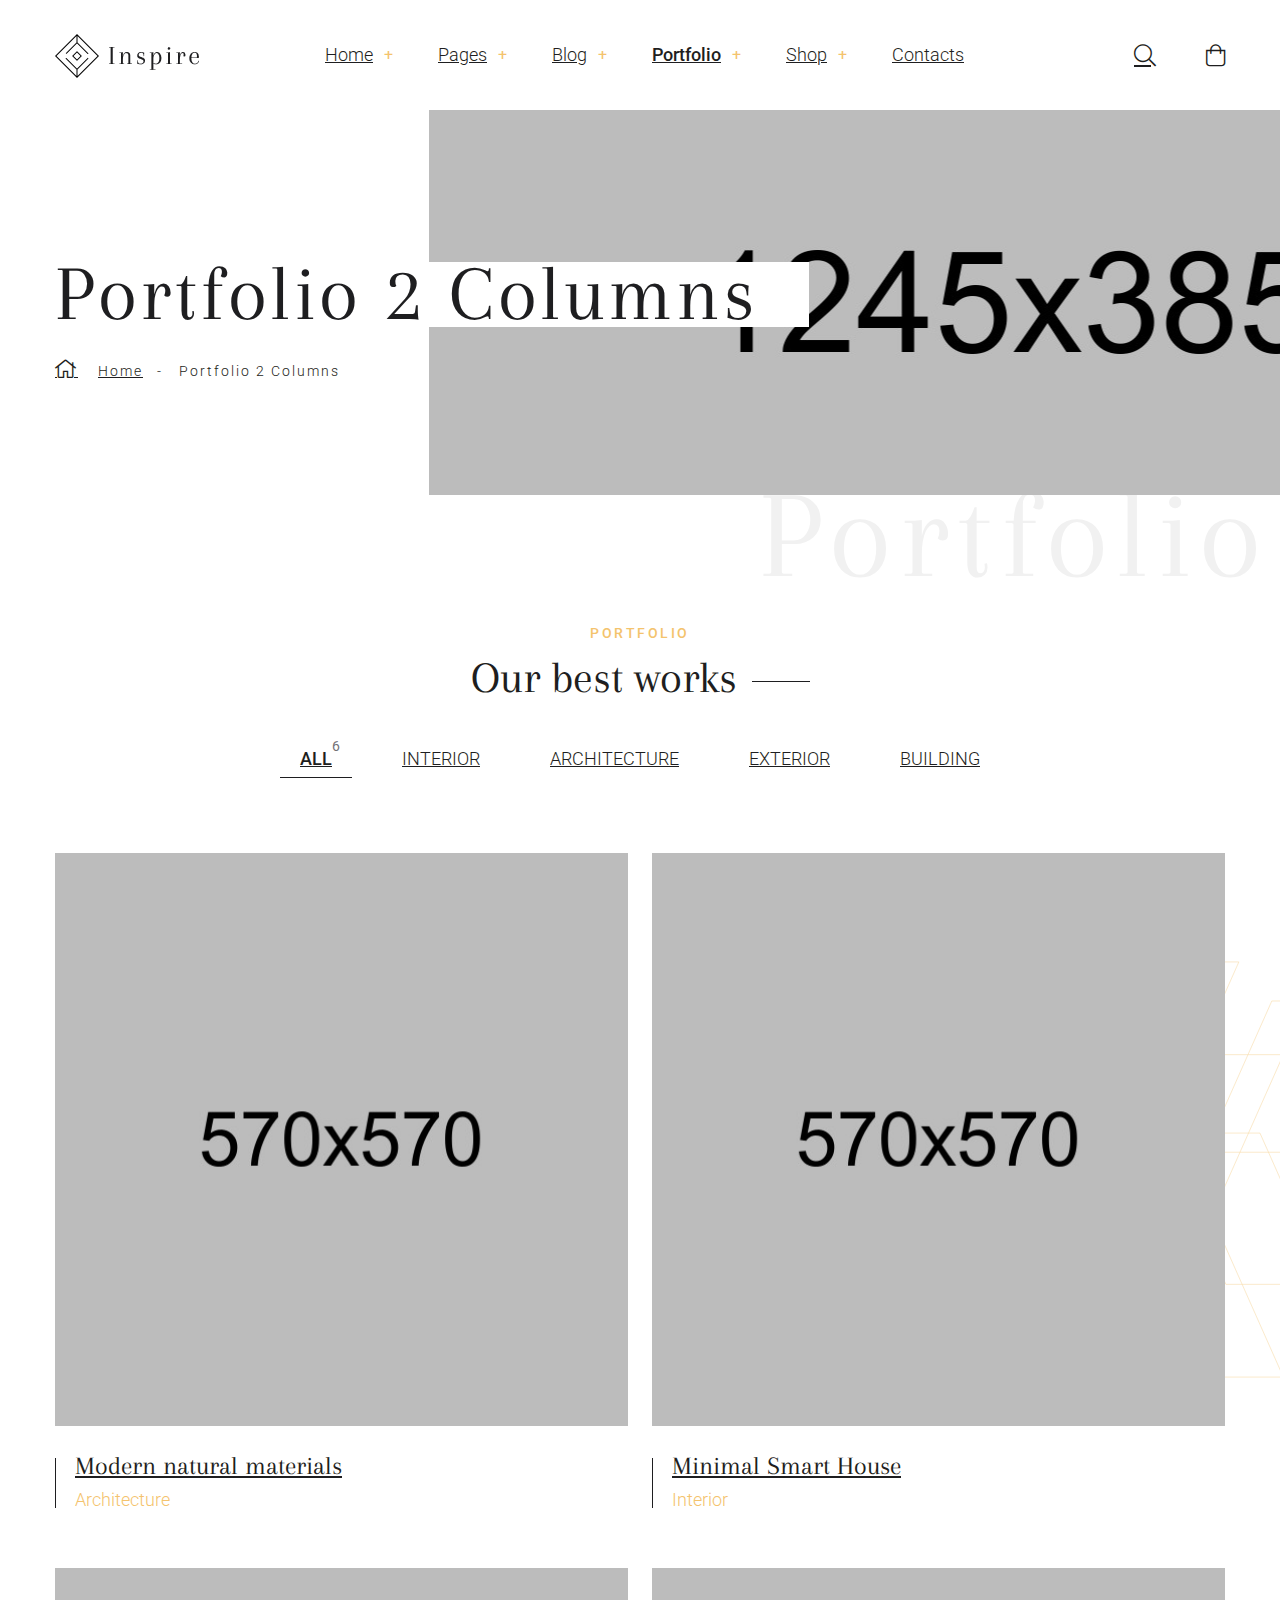
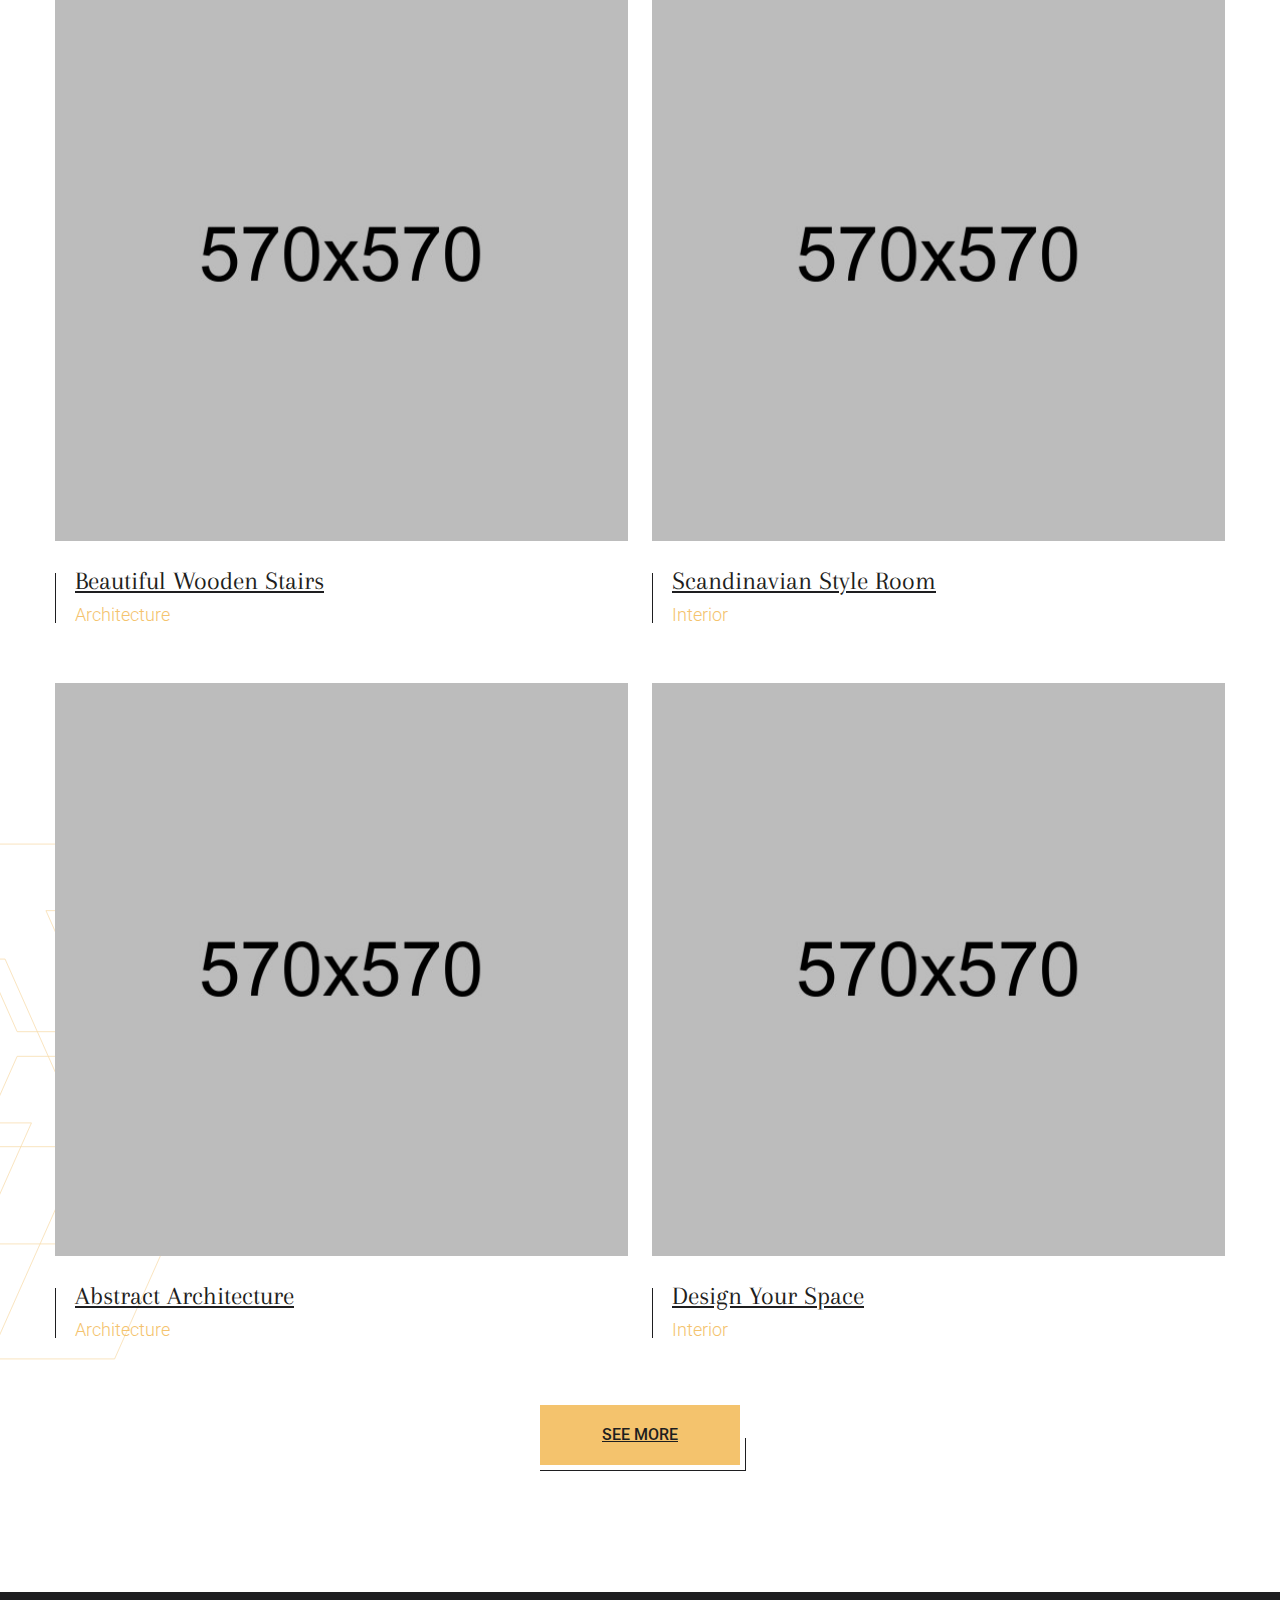
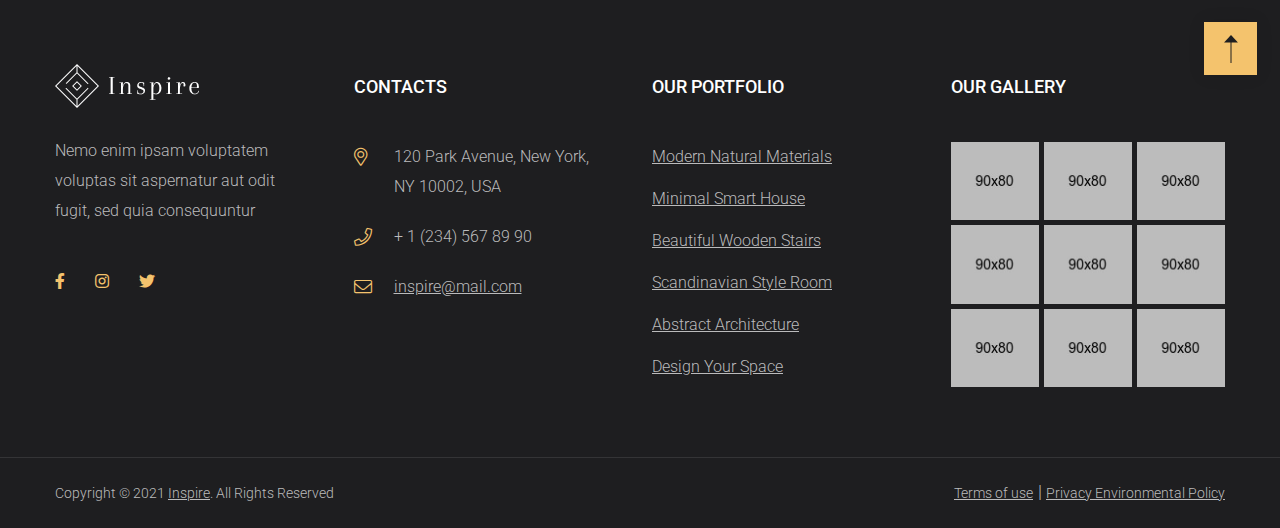
<file: portfolio-2columns.html>
<!DOCTYPE html>
<html lang="en">
    <head>
        <meta charset="UTF-8">
        <meta name="viewport" content="width=device-width, initial-scale=1, shrink-to-fit=no">
        <meta name="description" content="" />
        <meta name="keywords" content="" />
        <link rel="icon" href="assets/images/favicon.png" sizes="35x35" type="image/png">
        <title>Inspire - Interior & Architecture HTML5 Template</title>

        <link rel="stylesheet" href="assets/css/all.min.css">
        <link rel="stylesheet" href="assets/css/fontello.css">
        <link rel="stylesheet" href="assets/css/animate.min.css">
        <link rel="stylesheet" href="assets/css/bootstrap.min.css">
        <link rel="stylesheet" href="assets/css/jquery.fancybox.min.css">
        <link rel="stylesheet" href="assets/css/jquery.bootstrap-touchspin.min.css">
        <link rel="stylesheet" href="assets/css/owl.carousel.min.css">
        <link rel="stylesheet" href="assets/css/nouislider.min.css">
        <link rel="stylesheet" href="assets/css/perfect-scrollbar.css">
        <link rel="stylesheet" href="assets/css/slick.css">
        <link rel="stylesheet" href="assets/css/style.css">
        <link rel="stylesheet" href="assets/css/responsive.css">
        <link rel="stylesheet" href="assets/css/color.css">
    </head>
    <body>
        <main>
            <header class="stick style1 w-100">
                <div class="container">
                    <div class="logo-menu-wrap d-flex flex-wrap justify-content-between align-items-center w-100">
                        <div class="logo"><h1 class="mb-0"><a href="index.html" title="Home"><img class="img-fluid default-logo" src="assets/images/logo.png" srcset="assets/images/retina-logo.png" alt="Logo"><img class="img-fluid hover-logo" src="assets/images/logo.png" srcset="assets/images/retina-logo.png" alt="Hover Logo"></a></h1></div><!-- Logo -->
                        <nav class="d-flex flex-wrap justify-content-between align-items-center">
                            <div class="nav-left">
                                <ul class="mb-0 list-unstyled d-inline-flex flex-wrap w-100">
                                    <li class="menu-item-has-children"><a href="javascript:void(0);" title=""><span>Home</span></a>
                                        <ul class="mb-0 list-unstyled position-absolute">
                                            <li><a href="index.html" title=""><span>Home 1</span></a></li>
                                            <li><a href="index2.html" title=""><span>Home 2</span></a></li>
                                            <li><a href="index3.html" title=""><span>Home 3</span></a></li>
                                        </ul>
                                    </li>
                                    <li class="menu-item-has-children"><a href="javascript:void(0);" title=""><span>Pages</span></a>
                                        <ul class="mb-0 list-unstyled position-absolute">
                                            <li class="menu-item-has-children"><a href="javascript:void(0);" title=""><span>Team</span></a>
                                                <ul class="mb-0 list-unstyled position-absolute">
                                                    <li><a href="team.html" title=""><span>Team</span></a></li>
                                                    <li><a href="team-detail.html" title=""><span>Team Detail</span></a></li>
                                                </ul>
                                            </li>
                                            <li><a href="about.html" title=""><span>About Us</span></a></li>
                                            <li><a href="services.html" title=""><span>Services</span></a></li>
                                            <li><a href="pricing.html" title=""><span>Pricing Plans</span></a></li>
                                            <li><a href="gallery.html" title=""><span>Gallery</span></a></li>
                                        </ul>
                                    </li>
                                    <li class="menu-item-has-children"><a href="javascript:void(0);" title=""><span>Blog</span></a>
                                        <ul class="mb-0 list-unstyled position-absolute">
                                            <li><a href="blog.html" title=""><span>Blog</span></a></li>
                                            <li><a href="blog-right-sidebar.html" title=""><span>Blog With Sidebar</span></a></li>
                                            <li><a href="blog-detail.html" title=""><span>Blog Detail</span></a></li>
                                        </ul>
                                    </li>
                                    <li class="menu-item-has-children"><a href="javascript:void(0);" title=""><span>Portfolio</span></a>
                                        <ul class="mb-0 list-unstyled position-absolute">
                                            <li><a href="portfolio-2columns.html" title=""><span>Portfolio 2 Columns</span></a></li>
                                            <li><a href="portfolio-3columns.html" title=""><span>Portfolio 3 Columns</span></a></li>
                                            <li><a href="portfolio-masonry.html" title=""><span>Portfolio Masonry</span></a></li>
                                            <li><a href="portfolio-pinterest.html" title=""><span>Portfolio Pinterest</span></a></li>
                                            <li><a href="portfolio-single.html" title=""><span>Portfolio Detail</span></a></li>
                                        </ul>
                                    </li>
                                    <li class="menu-item-has-children"><a href="javascript:void(0);" title=""><span>Shop</span></a>
                                        <ul class="mb-0 list-unstyled position-absolute">
                                            <li><a href="shop.html" title=""><span>Shop</span></a></li>
                                            <li><a href="shop-right-sidebar.html" title=""><span>Shop With Sidebar</span></a></li>
                                            <li><a href="shop-detail.html" title=""><span>Shop Detail</span></a></li>
                                        </ul>
                                    </li>
                                    <li><a href="contact.html" title=""><span>Contacts</span></a></li>
                                </ul>
                            </div>
                            <div class="nav-right d-inline-flex flex-wrap">
                                <ul class="d-flex flex-wrap mb-0 list-unstyled">
                                    <li><a class="search-btn" href="javascript:void(0);" title=""><i class="icon-search"></i></a></li>
                                    <li><a class="cart-btn" href="javascript:void(0);" title=""><i class="icon-shopping-bag"></i></a>
                                        <div class="minicart-dropdown">
                                            <ul class="minicart-dropdown-list mb-0 list-unstyled w-100">
                                                <li>
                                                    <div class="minicart-item d-flex flex-wrap w-100">
                                                        <a href="shop-detail.html" title=""><img class="img-fluid" src="assets/images/resources/widget-mini-post-img1-1.jpg" alt="Widget Mini Post Image 1"></a>
                                                        <div class="minicart-info">
                                                            <h6 class="mb-0"><a href="shop-detail.html" title="">Nightstand</a></h6>
                                                            <span class="price thm-clr">$ 110</span>
                                                            <a class="remove-cart" href="javascript:void(0);" title=""><i class="fas fa-times"></i></a>
                                                        </div>
                                                    </div>
                                                </li>
                                                <li>
                                                    <div class="minicart-item d-flex flex-wrap w-100">
                                                        <a href="shop-detail.html" title=""><img class="img-fluid" src="assets/images/resources/widget-mini-post-img1-2.jpg" alt="Widget Mini Post Image 2"></a>
                                                        <div class="minicart-info">
                                                            <h6 class="mb-0"><a href="shop-detail.html" title="">Stylish Vase</a></h6>
                                                            <span class="price thm-clr">$ 33</span>
                                                            <a class="remove-cart" href="javascript:void(0);" title=""><i class="fas fa-times"></i></a>
                                                        </div>
                                                    </div>
                                                </li>
                                                <li>
                                                    <div class="minicart-item d-flex flex-wrap w-100">
                                                        <a href="shop-detail.html" title=""><img class="img-fluid" src="assets/images/resources/widget-mini-post-img1-3.jpg" alt="Widget Mini Post Image 3"></a>
                                                        <div class="minicart-info">
                                                            <h6 class="mb-0"><a href="shop-detail.html" title="">Polyhedra</a></h6>
                                                            <span class="price thm-clr">$ 50</span>
                                                            <a class="remove-cart" href="javascript:void(0);" title=""><i class="fas fa-times"></i></a>
                                                        </div>
                                                    </div>
                                                </li>
                                            </ul>
                                            <div class="d-block btns-total w-100">
                                                <span>Subtotal: <span class="price thm-clr">$50.00</span></span>
                                                <div class="btns-wrap2 d-flex flex-wrap w-100">
                                                    <a class="thm-btn thm-bg d-inline-block position-relative" href="javascript:void(0);" title="">View Cart<span class="brd-tp-lft"></span><span class="brd-btm-rgt"></span></a>
                                                    <a class="thm-btn bg-color1 d-inline-block position-relative" href="javascript:void(0);" title="">Checkout<span class="brd-tp-lft"></span><span class="brd-btm-rgt"></span></a>
                                                </div>
                                            </div>
                                        </div>
                                    </li>
                                    <li class="res-menu-btn-wrap"><a class="res-menu-btn" href="javascript:void(0);" title=""><i class="fas fa-align-justify"></i></a></li>
                                </ul>
                            </div>
                        </nav>
                    </div><!-- Logo Menu Wrap -->
                </div>
            </header><!-- Header -->
            <div class="header-search d-flex flex-wrap align-items-center position-fixed">
                <span class="search-close-btn position-absolute"><i class="fas fa-times"></i></span>
                <form class="w-100 position-relative">
                    <button type="submit"><i class="icon-search"></i></button>
                    <input type="text" placeholder="Search">
                </form>
            </div><!-- Header Search -->
            <div class="responsive-menu position-fixed w-100">
                <span class="menu-close"><i class="fas fa-times"></i></span>
                <ul class="mb-0 list-unstyled w-100">
                    <li class="menu-item-has-children"><a href="javascript:void(0);" title=""><span>Home</span></a>
                        <ul class="mb-0 list-unstyled">
                            <li><a href="index.html" title=""><span>Home 1</span></a></li>
                            <li><a href="index2.html" title=""><span>Home 2</span></a></li>
                            <li><a href="index3.html" title=""><span>Home 3</span></a></li>
                        </ul>
                    </li>
                    <li class="menu-item-has-children"><a href="javascript:void(0);" title=""><span>Pages</span></a>
                        <ul class="mb-0 list-unstyled w-100">
                            <li class="menu-item-has-children"><a href="javascript:void(0);" title=""><span>Team</span></a>
                                <ul class="mb-0 list-unstyled w-100">
                                    <li><a href="team.html" title=""><span>Team</span></a></li>
                                    <li><a href="team-detail.html" title=""><span>Team Detail</span></a></li>
                                </ul>
                            </li>
                            <li><a href="about.html" title=""><span>About Us</span></a></li>
                            <li><a href="services.html" title=""><span>Services</span></a></li>
                            <li><a href="pricing.html" title=""><span>Pricing Plans</span></a></li>
                            <li><a href="gallery.html" title=""><span>Gallery</span></a></li>
                        </ul>
                    </li>
                    <li class="menu-item-has-children"><a href="javascript:void(0);" title=""><span>Blog</span></a>
                        <ul class="mb-0 list-unstyled w-100">
                            <li><a href="blog.html" title=""><span>Blog</span></a></li>
                            <li><a href="blog-right-sidebar.html" title=""><span>Blog With Sidebar</span></a></li>
                            <li><a href="blog-detail.html" title=""><span>Blog Detail</span></a></li>
                        </ul>
                    </li>
                    <li class="menu-item-has-children"><a href="javascript:void(0);" title=""><span>Portfolio</span></a>
                        <ul class="mb-0 list-unstyled w-100">
                            <li><a href="portfolio-2columns.html" title=""><span>Portfolio 2 Columns</span></a></li>
                            <li><a href="portfolio-3columns.html" title=""><span>Portfolio 3 Columns</span></a></li>
                            <li><a href="portfolio-masonry.html" title=""><span>Portfolio Masonry</span></a></li>
                            <li><a href="portfolio-pinterest.html" title=""><span>Portfolio Pinterest</span></a></li>
                            <li><a href="portfolio-single.html" title=""><span>Portfolio Detail</span></a></li>
                        </ul>
                    </li>
                    <li class="menu-item-has-children"><a href="javascript:void(0);" title=""><span>Shop</span></a>
                        <ul class="mb-0 list-unstyled w-100">
                            <li><a href="shop.html" title=""><span>Shop</span></a></li>
                            <li><a href="shop-right-sidebar.html" title=""><span>Shop With Sidebar</span></a></li>
                            <li><a href="shop-detail.html" title=""><span>Shop Detail</span></a></li>
                        </ul>
                    </li>
                    <li><a href="contact.html" title=""><span>Contacts</span></a></li>
                </ul>
                <div class="scl-links v2 d-flex flex-wrap w-100">
                    <a href="https://www.facebook.com/" title="Facebook" target="_blank"><i class="fab fa-facebook-f"></i></a>
                    <a href="https://www.instagram.com/" title="Instagram" target="_blank"><i class="fab fa-instagram"></i></a>
                    <a href="https://twitter.com/" title="Twitter" target="_blank"><i class="fab fa-twitter"></i></a>
                </div>
            </div><!-- Responsive Menu -->
            <section>
                <div class="w-100 pb-80 position-relative">
                    <div class="page-top-wrap position-relative w-100">
                        <div class="container">
                            <div class="page-top-inner d-flex flex-wrap align-items-center position-relative w-100">
                                <div class="page-title-info position-relative">
                                    <i class="position-absolute"><svg viewBox="0 0 359 354" fill="none" xmlns="http://www.w3.org/2000/svg"><path d="M358.5 351H323V300.316L250.863 264.339V331.541H278.904V170.438L201.566 91.0182L200.661 327.921L223.727 351L224.179 71.1066L166.063 3V142.381L126.489 156.862L149.781 267.507L171.49 289.455V212.75H115.635L80.3576 331.541H171.49V306.651H34V351H0" stroke="#f1f1f1" stroke-width="2"/></svg></i>
                                    <h1 class="mb-0">Portfolio 2 Columns</h1>
                                    <ol class="breadcrumb mb-0 list-unstyled">
                                        <li class="breadcrumb-item"><a href="index.html" title=""><i class="icon-home"></i>Home</a></li>
                                        <li class="breadcrumb-item active">Portfolio 2 Columns</li>
                                    </ol>
                                </div>
                                <div class="page-title-img position-absolute"><div class="page-title-img-inner d-block w-100" style="background-image: url(assets/images/page-title-bg5.jpg);"></div><span class="position-absolute sec-watermark center-watermark overlap-btm-shap88 font-200">Portfolio</span></div>
                            </div>
                        </div>
                    </div><!-- Page Top Wrap -->
                </div>
            </section>
            <section>
                <div class="w-100 pt-80 pb-130 position-relative">
                    <svg class="sec-tp-rgt-shp overlap-tpshap250 opc-6 stroke-clr position-absolute" width="444" height="721" viewBox="0 0 444 721" fill="none" xmlns="http://www.w3.org/2000/svg"><g><path d="M0.769252 365.057L117.32 627.406H292.971L176.421 365.057H0.769252Z" stroke="#000000"/><path d="M605.475 68.2185L488.925 330.567L313.273 330.567L429.823 68.2185H605.475Z" stroke="#000000"/><path d="M157.597 458.151L274.147 720.5H449.799L333.249 458.151H157.597Z" stroke="#000000"/><path d="M449.8 161.312L333.249 423.661L157.598 423.661L274.148 161.312H449.8Z" stroke="#000000"/><path d="M233.605 297.339L350.155 559.688H525.807L409.256 297.339H233.605Z" stroke="#000000"/><path d="M372.64 0.499969L256.089 262.849L80.4375 262.849L196.988 0.499969H372.64Z" stroke="#000000"/></g></svg>
                    <svg class="sec-btm-lft-shp overlap-btmshap130 opc-6 stroke-clr position-absolute" width="358" height="721" viewBox="0 0 358 721" fill="none" xmlns="http://www.w3.org/2000/svg"><g><path d="M356.475 355.943L239.925 93.594L64.2729 93.594L180.823 355.943L356.475 355.943Z" stroke="#000000"/><path d="M-248.231 652.782L-131.68 390.433L43.9714 390.433L-72.579 652.782L-248.231 652.782Z" stroke="#000000"/><path d="M199.647 262.849L83.0971 0.49999L-92.5547 0.499974L23.9957 262.849L199.647 262.849Z" stroke="#000000"/><path d="M-92.5555 559.688L23.9949 297.339L199.647 297.339L83.0963 559.688L-92.5555 559.688Z" stroke="#000000"/><path d="M123.64 423.661L7.08952 161.312L-168.562 161.312L-52.0119 423.661L123.64 423.661Z" stroke="#000000"/><path d="M-15.3953 720.5L101.155 458.151L276.807 458.151L160.256 720.5L-15.3953 720.5Z" stroke="#000000"/></g></svg>
                    <div class="container">
                        <div class="sec-title text-center w-100">
                            <div class="sec-title-inner d-inline-block">
                                <span class="d-block thm-clr">Portfolio</span>
                                <h2 class="mb-0">Our best works<i></i></h2>
                            </div>
                        </div><!-- Sec Title -->
                        <div class="port-wrap position-relative w-100">
                            <ul class="filter-links mb-0 list-unstyled d-flex flex-wrap justify-content-center w-100">
                                <li class="active"><a data-filter="*" href="javascript:void(0);" title="">All<span>6</span></a></li>
                                <li><a data-filter=".fltr-itm1" href="javascript:void(0);" title="">Interior<span>2</span></a></li>
                                <li><a data-filter=".fltr-itm2" href="javascript:void(0);" title="">Architecture<span>2</span></a></li>
                                <li><a data-filter=".fltr-itm3" href="javascript:void(0);" title="">Exterior<span>2</span></a></li>
                                <li><a data-filter=".fltr-itm4" href="javascript:void(0);" title="">Building<span>2</span></a></li>
                            </ul>
                            <div class="port-inner position-relative w-100">
                                <div class="row masonry">
                                    <div class="col-md-6 col-sm-6 col-lg-6 fltr-itm fltr-itm1 fltr-itm3">
                                        <div class="port-box position-relative w-100">
                                            <div class="port-img position-relative overflow-hidden w-100">
                                                <img class="img-fluid w-100" src="assets/images/resources/port-img1-1.jpg" alt="Portfolio Image 1">
                                                <a class="thm-bg position-absolute" href="assets/images/resources/port-img1-1.jpg" data-fancybox="gallery" title=""><svg viewBox="0 0 31 32" fill="none" xmlns="http://www.w3.org/2000/svg"><path d="M0.5 15.5H30.5" stroke="#1E1E20" stroke-linecap="round"/><path d="M16 1L16 31" stroke="#1E1E20" stroke-linecap="round"/></svg></a>
                                            </div>
                                            <div class="port-info position-relative w-100">
                                                <h3 class="mb-0"><a href="portfolio-single.html" title="">Modern natural materials</a></h3>
                                                <span class="thm-clr d-block">Architecture</span>
                                                <a class="position-absolute thm-clr" href="portfolio-single.html" title=""><i class="icon-share-alt"></i></a>
                                            </div>
                                        </div>
                                    </div>
                                    <div class="col-md-6 col-sm-6 col-lg-6 fltr-itm fltr-itm2 fltr-itm4">
                                        <div class="port-box position-relative w-100">
                                            <div class="port-img position-relative overflow-hidden w-100">
                                                <img class="img-fluid w-100" src="assets/images/resources/port-img1-2.jpg" alt="Portfolio Image 2">
                                                <a class="thm-bg position-absolute" href="assets/images/resources/port-img1-2.jpg" data-fancybox="gallery" title=""><svg viewBox="0 0 31 32" fill="none" xmlns="http://www.w3.org/2000/svg"><path d="M0.5 15.5H30.5" stroke="#1E1E20" stroke-linecap="round"/><path d="M16 1L16 31" stroke="#1E1E20" stroke-linecap="round"/></svg></a>
                                            </div>
                                            <div class="port-info position-relative w-100">
                                                <h3 class="mb-0"><a href="portfolio-single.html" title="">Minimal Smart House</a></h3>
                                                <span class="thm-clr d-block">Interior</span>
                                                <a class="position-absolute thm-clr" href="portfolio-single.html" title=""><i class="icon-share-alt"></i></a>
                                            </div>
                                        </div>
                                    </div>
                                    <div class="col-md-6 col-sm-6 col-lg-6 fltr-itm fltr-itm3 fltr-itm1">
                                        <div class="port-box position-relative w-100">
                                            <div class="port-img position-relative overflow-hidden w-100">
                                                <img class="img-fluid w-100" src="assets/images/resources/port-img1-3.jpg" alt="Portfolio Image 3">
                                                <a class="thm-bg position-absolute" href="assets/images/resources/port-img1-3.jpg" data-fancybox="gallery" title=""><svg viewBox="0 0 31 32" fill="none" xmlns="http://www.w3.org/2000/svg"><path d="M0.5 15.5H30.5" stroke="#1E1E20" stroke-linecap="round"/><path d="M16 1L16 31" stroke="#1E1E20" stroke-linecap="round"/></svg></a>
                                            </div>
                                            <div class="port-info position-relative w-100">
                                                <h3 class="mb-0"><a href="portfolio-single.html" title="">Beautiful Wooden Stairs</a></h3>
                                                <span class="thm-clr d-block">Architecture</span>
                                                <a class="position-absolute thm-clr" href="portfolio-single.html" title=""><i class="icon-share-alt"></i></a>
                                            </div>
                                        </div>
                                    </div>
                                    <div class="col-md-6 col-sm-6 col-lg-6 fltr-itm fltr-itm4 fltr-itm2">
                                        <div class="port-box position-relative w-100">
                                            <div class="port-img position-relative overflow-hidden w-100">
                                                <img class="img-fluid w-100" src="assets/images/resources/port-img1-4.jpg" alt="Portfolio Image 4">
                                                <a class="thm-bg position-absolute" href="assets/images/resources/port-img1-4.jpg" data-fancybox="gallery" title=""><svg viewBox="0 0 31 32" fill="none" xmlns="http://www.w3.org/2000/svg"><path d="M0.5 15.5H30.5" stroke="#1E1E20" stroke-linecap="round"/><path d="M16 1L16 31" stroke="#1E1E20" stroke-linecap="round"/></svg></a>
                                            </div>
                                            <div class="port-info position-relative w-100">
                                                <h3 class="mb-0"><a href="portfolio-single.html" title="">Scandinavian Style Room</a></h3>
                                                <span class="thm-clr d-block">Interior</span>
                                                <a class="position-absolute thm-clr" href="portfolio-single.html" title=""><i class="icon-share-alt"></i></a>
                                            </div>
                                        </div>
                                    </div>
                                    <div class="col-md-6 col-sm-6 col-lg-6 fltr-itm fltr-itm1 fltr-itm3">
                                        <div class="port-box position-relative w-100">
                                            <div class="port-img position-relative overflow-hidden w-100">
                                                <img class="img-fluid w-100" src="assets/images/resources/port-img1-5.jpg" alt="Portfolio Image 5">
                                                <a class="thm-bg position-absolute" href="assets/images/resources/port-img1-5.jpg" data-fancybox="gallery" title=""><svg viewBox="0 0 31 32" fill="none" xmlns="http://www.w3.org/2000/svg"><path d="M0.5 15.5H30.5" stroke="#1E1E20" stroke-linecap="round"/><path d="M16 1L16 31" stroke="#1E1E20" stroke-linecap="round"/></svg></a>
                                            </div>
                                            <div class="port-info position-relative w-100">
                                                <h3 class="mb-0"><a href="portfolio-single.html" title="">Abstract Architecture</a></h3>
                                                <span class="thm-clr d-block">Architecture</span>
                                                <a class="position-absolute thm-clr" href="portfolio-single.html" title=""><i class="icon-share-alt"></i></a>
                                            </div>
                                        </div>
                                    </div>
                                    <div class="col-md-6 col-sm-6 col-lg-6 fltr-itm fltr-itm2 fltr-itm4">
                                        <div class="port-box position-relative w-100">
                                            <div class="port-img position-relative overflow-hidden w-100">
                                                <img class="img-fluid w-100" src="assets/images/resources/port-img1-6.jpg" alt="Portfolio Image 6">
                                                <a class="thm-bg position-absolute" href="assets/images/resources/port-img1-6.jpg" data-fancybox="gallery" title=""><svg viewBox="0 0 31 32" fill="none" xmlns="http://www.w3.org/2000/svg"><path d="M0.5 15.5H30.5" stroke="#1E1E20" stroke-linecap="round"/><path d="M16 1L16 31" stroke="#1E1E20" stroke-linecap="round"/></svg></a>
                                            </div>
                                            <div class="port-info position-relative w-100">
                                                <h3 class="mb-0"><a href="portfolio-single.html" title="">Design Your Space</a></h3>
                                                <span class="thm-clr d-block">Interior</span>
                                                <a class="position-absolute thm-clr" href="portfolio-single.html" title=""><i class="icon-share-alt"></i></a>
                                            </div>
                                        </div>
                                    </div>
                                </div>
                            </div>
                        </div><!-- Portfolio Wrap -->
                        <div class="view-all text-center w-100">
                            <a class="thm-btn thm-bg d-inline-block position-relative" href="javascript:void(0);" title="">See More<span class="brd-tp-lft"></span><span class="brd-btm-rgt"></span></a>
                        </div><!-- View All -->
                    </div>
                </div>
            </section>
            <footer>
                <div class="w-100 pt-70 pb-20 bg-color1 position-relative">
                    <div class="container">
                        <div class="footer-data position-relative w-100">
                            <a class="clc-tp-btn thm-bg position-absolute" href="javascript:void(0);" title=""><svg viewBox="0 0 16 28" fill="none" xmlns="http://www.w3.org/2000/svg"><path d="M8 0L14.9282 7.5H1.0718L8 0Z" fill="#1E1E20"/><path d="M8 7L8 28" stroke="#1E1E20"/></svg></a>
                            <div class="row">
                                <div class="col-md-6 col-sm-6 col-lg-3">
                                    <div class="widget-box w-100">
                                        <div class="logo"><h1 class="mb-0"><a href="index.html" title="Home"><img class="img-fluid" src="assets/images/logo2.png" srcset="assets/images/retina-logo2.png" alt="Logo 2"></a></h1></div><!-- Logo -->
                                        <p class="mb-0">Nemo enim ipsam voluptatem voluptas sit aspernatur aut odit fugit, sed quia consequuntur</p>
                                        <div class="scl-links d-flex flex-wrap w-100">
                                            <a href="https://www.facebook.com/" title="Facebook" target="_blank"><i class="fab fa-facebook-f"></i></a>
                                            <a href="https://www.instagram.com/" title="Instagram" target="_blank"><i class="fab fa-instagram"></i></a>
                                            <a href="https://twitter.com/" title="Twitter" target="_blank"><i class="fab fa-twitter"></i></a>
                                        </div>
                                    </div>
                                </div>
                                <div class="col-md-6 col-sm-6 col-lg-3">
                                    <div class="widget-box w-100">
                                        <h3 class="widget-title">Contacts</h3>
                                        <ul class="cont-list mb-0 list-unstyled w-100">
                                            <li><i class="icon-map-marker-alt thm-clr"></i>120 Park Avenue, New York, NY 10002, USA</li>
                                            <li><i class="icon-phone thm-clr"></i>+ 1 (234) 567 89 90</li>
                                            <li><i class="icon-envelope thm-clr"></i><a href="mailto:inspire@mail.com" title="">inspire@mail.com</a></li>
                                        </ul>
                                    </div>
                                </div>
                                <div class="col-md-6 col-sm-6 col-lg-3">
                                    <div class="widget-box w-100">
                                        <h3 class="widget-title">Our Portfolio</h3>
                                        <ul class="mb-0 list-unstyled w-100">
                                            <li><a href="portfolio-single.html" title="">Modern Natural Materials</a></li>
                                            <li><a href="portfolio-single.html" title="">Minimal Smart House</a></li>
                                            <li><a href="portfolio-single.html" title="">Beautiful Wooden Stairs</a></li>
                                            <li><a href="portfolio-single.html" title="">Scandinavian Style Room</a></li>
                                            <li><a href="portfolio-single.html" title="">Abstract Architecture</a></li>
                                            <li><a href="portfolio-single.html" title="">Design Your Space</a></li>
                                        </ul>
                                    </div>
                                </div>
                                <div class="col-md-6 col-sm-6 col-lg-3">
                                    <div class="widget-box w-100">
                                        <h3 class="widget-title">Our Gallery</h3>
                                        <div class="widget-gallery w-100">
                                            <div class="row mrg5">
                                                <div class="col-md-4 col-sm-4 col-lg-4"><a class="d-block overflow-hidden position-relative w-100 mb-05" href="assets/images/resources/wdgt-gal-img1-1.jpg" data-fancybox="gallery" title=""><img class="img-fluid w-100" src="assets/images/resources/wdgt-gal-img1-1.jpg" alt="Widget Gallery Image 1"></a></div>
                                                <div class="col-md-4 col-sm-4 col-lg-4"><a class="d-block overflow-hidden position-relative w-100 mb-05" href="assets/images/resources/wdgt-gal-img1-2.jpg" data-fancybox="gallery" title=""><img class="img-fluid w-100" src="assets/images/resources/wdgt-gal-img1-2.jpg" alt="Widget Gallery Image 2"></a></div>
                                                <div class="col-md-4 col-sm-4 col-lg-4"><a class="d-block overflow-hidden position-relative w-100 mb-05" href="assets/images/resources/wdgt-gal-img1-3.jpg" data-fancybox="gallery" title=""><img class="img-fluid w-100" src="assets/images/resources/wdgt-gal-img1-3.jpg" alt="Widget Gallery Image 3"></a></div>
                                                <div class="col-md-4 col-sm-4 col-lg-4"><a class="d-block overflow-hidden position-relative w-100 mb-05" href="assets/images/resources/wdgt-gal-img1-4.jpg" data-fancybox="gallery" title=""><img class="img-fluid w-100" src="assets/images/resources/wdgt-gal-img1-4.jpg" alt="Widget Gallery Image 4"></a></div>
                                                <div class="col-md-4 col-sm-4 col-lg-4"><a class="d-block overflow-hidden position-relative w-100 mb-05" href="assets/images/resources/wdgt-gal-img1-5.jpg" data-fancybox="gallery" title=""><img class="img-fluid w-100" src="assets/images/resources/wdgt-gal-img1-5.jpg" alt="Widget Gallery Image 5"></a></div>
                                                <div class="col-md-4 col-sm-4 col-lg-4"><a class="d-block overflow-hidden position-relative w-100 mb-05" href="assets/images/resources/wdgt-gal-img1-6.jpg" data-fancybox="gallery" title=""><img class="img-fluid w-100" src="assets/images/resources/wdgt-gal-img1-6.jpg" alt="Widget Gallery Image 6"></a></div>
                                                <div class="col-md-4 col-sm-4 col-lg-4"><a class="d-block overflow-hidden position-relative w-100 mb-05" href="assets/images/resources/wdgt-gal-img1-7.jpg" data-fancybox="gallery" title=""><img class="img-fluid w-100" src="assets/images/resources/wdgt-gal-img1-7.jpg" alt="Widget Gallery Image 7"></a></div>
                                                <div class="col-md-4 col-sm-4 col-lg-4"><a class="d-block overflow-hidden position-relative w-100 mb-05" href="assets/images/resources/wdgt-gal-img1-8.jpg" data-fancybox="gallery" title=""><img class="img-fluid w-100" src="assets/images/resources/wdgt-gal-img1-8.jpg" alt="Widget Gallery Image 8"></a></div>
                                                <div class="col-md-4 col-sm-4 col-lg-4"><a class="d-block overflow-hidden position-relative w-100 mb-05" href="assets/images/resources/wdgt-gal-img1-9.jpg" data-fancybox="gallery" title=""><img class="img-fluid w-100" src="assets/images/resources/wdgt-gal-img1-9.jpg" alt="Widget Gallery Image 9"></a></div>
                                            </div>
                                        </div>
                                    </div>
                                </div>
                            </div>
                        </div><!-- Footer Data -->
                    </div>
                </div>
            </footer><!-- Footer -->
            <div class="copyright bg-color1 w-100">
                <div class="container">
                    <div class="copyright-inner d-flex flex-wrap justify-content-between align-items-center w-100">
                        <p class="mb-0">Copyright &copy; 2021 <a href="index.html" title="Inspire">Inspire</a>. All Rights Reserved</p>
                        <ul class="d-inline-flex flex-wrap mb-0 list-unstyled">
                            <li><a href="javascript:void(0);" title="">Terms of use</a></li>
                            <li><a href="javascript:void(0);" title="">Privacy Environmental Policy</a></li>
                        </ul>
                    </div>
                </div>
            </div><!-- Copyright -->
        </main><!-- Main Wrapper -->

        <script src="assets/js/jquery.min.js"></script>
        <script src="assets/js/popper.min.js"></script>
        <script src="assets/js/bootstrap.min.js"></script>
        <script src="assets/js/wow.min.js"></script>
        <script src="assets/js/counterup.min.js"></script>
        <script src="assets/js/jquery.fancybox.min.js"></script>
        <script src="assets/js/jquery.bootstrap-touchspin.min.js"></script>
        <script src="assets/js/nouislider.min.js"></script>
        <script src="assets/js/owl.carousel.min.js"></script>
        <script src="assets/js/perfect-scrollbar.min.js"></script>
        <script src="assets/js/isotope.min.js"></script>
        <script src="assets/js/slick.min.js"></script>
        <script src="assets/js/custom-scripts.js"></script>
    </body> 
</html>
</file>
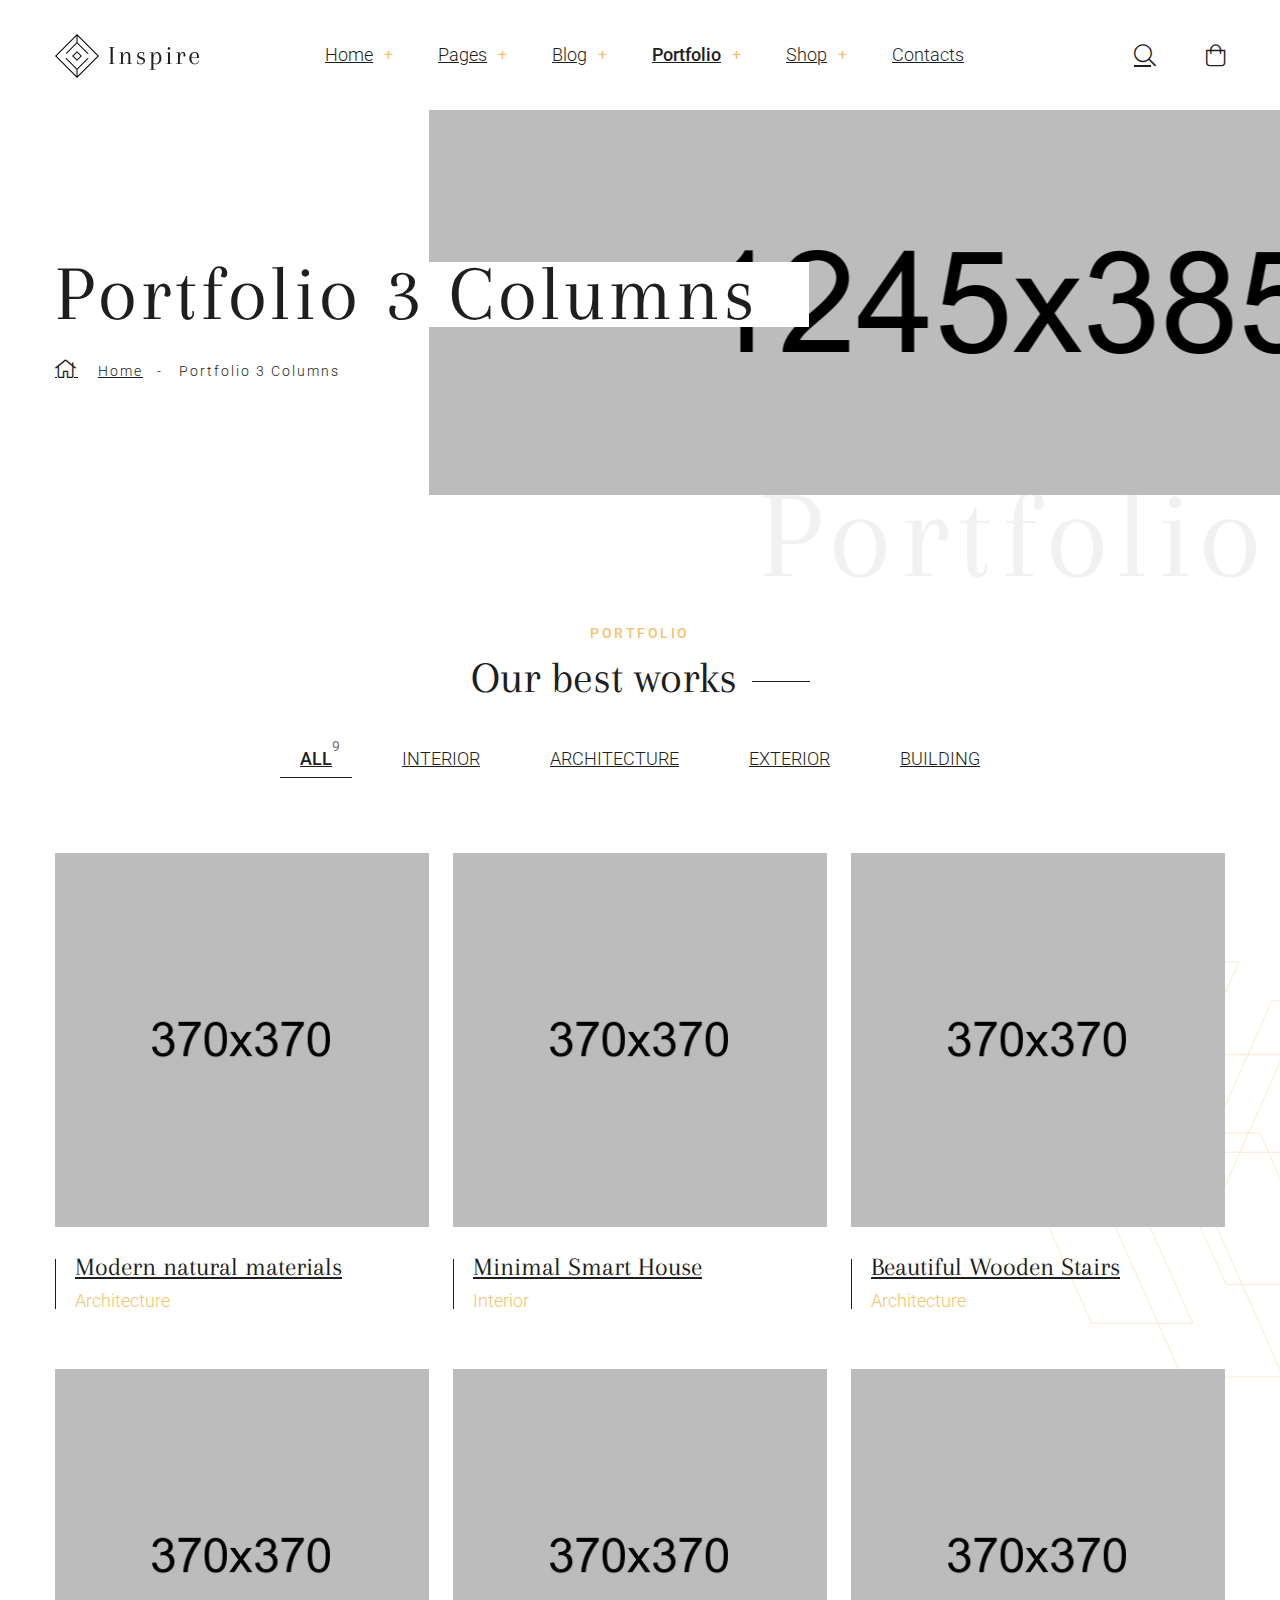
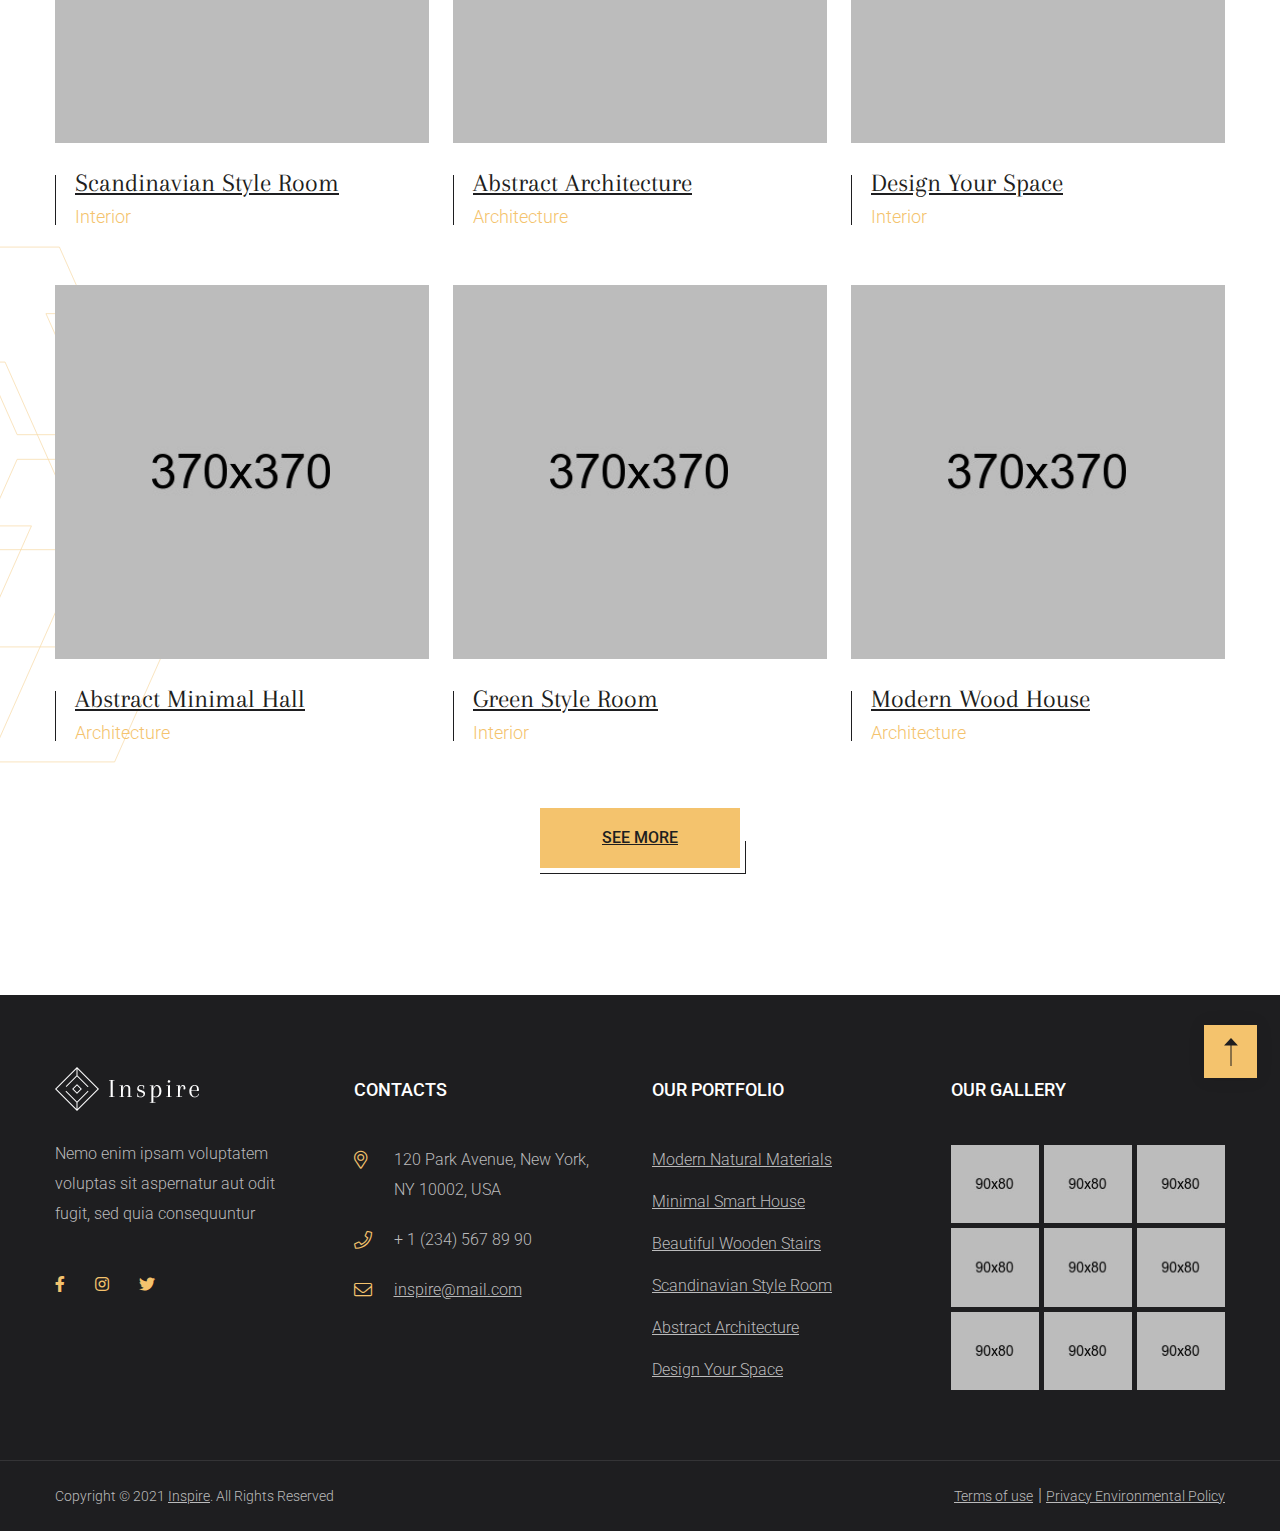
<file: portfolio-3columns.html>
<!DOCTYPE html>
<html lang="en">
    <head>
        <meta charset="UTF-8">
        <meta name="viewport" content="width=device-width, initial-scale=1, shrink-to-fit=no">
        <meta name="description" content="" />
        <meta name="keywords" content="" />
        <link rel="icon" href="assets/images/favicon.png" sizes="35x35" type="image/png">
        <title>Inspire - Interior & Architecture HTML5 Template</title>

        <link rel="stylesheet" href="assets/css/all.min.css">
        <link rel="stylesheet" href="assets/css/fontello.css">
        <link rel="stylesheet" href="assets/css/animate.min.css">
        <link rel="stylesheet" href="assets/css/bootstrap.min.css">
        <link rel="stylesheet" href="assets/css/jquery.fancybox.min.css">
        <link rel="stylesheet" href="assets/css/jquery.bootstrap-touchspin.min.css">
        <link rel="stylesheet" href="assets/css/owl.carousel.min.css">
        <link rel="stylesheet" href="assets/css/nouislider.min.css">
        <link rel="stylesheet" href="assets/css/perfect-scrollbar.css">
        <link rel="stylesheet" href="assets/css/slick.css">
        <link rel="stylesheet" href="assets/css/style.css">
        <link rel="stylesheet" href="assets/css/responsive.css">
        <link rel="stylesheet" href="assets/css/color.css">
    </head>
    <body>
        <main>
            <header class="stick style1 w-100">
                <div class="container">
                    <div class="logo-menu-wrap d-flex flex-wrap justify-content-between align-items-center w-100">
                        <div class="logo"><h1 class="mb-0"><a href="index.html" title="Home"><img class="img-fluid default-logo" src="assets/images/logo.png" srcset="assets/images/retina-logo.png" alt="Logo"><img class="img-fluid hover-logo" src="assets/images/logo.png" srcset="assets/images/retina-logo.png" alt="Hover Logo"></a></h1></div><!-- Logo -->
                        <nav class="d-flex flex-wrap justify-content-between align-items-center">
                            <div class="nav-left">
                                <ul class="mb-0 list-unstyled d-inline-flex flex-wrap w-100">
                                    <li class="menu-item-has-children"><a href="javascript:void(0);" title=""><span>Home</span></a>
                                        <ul class="mb-0 list-unstyled position-absolute">
                                            <li><a href="index.html" title=""><span>Home 1</span></a></li>
                                            <li><a href="index2.html" title=""><span>Home 2</span></a></li>
                                            <li><a href="index3.html" title=""><span>Home 3</span></a></li>
                                        </ul>
                                    </li>
                                    <li class="menu-item-has-children"><a href="javascript:void(0);" title=""><span>Pages</span></a>
                                        <ul class="mb-0 list-unstyled position-absolute">
                                            <li class="menu-item-has-children"><a href="javascript:void(0);" title=""><span>Team</span></a>
                                                <ul class="mb-0 list-unstyled position-absolute">
                                                    <li><a href="team.html" title=""><span>Team</span></a></li>
                                                    <li><a href="team-detail.html" title=""><span>Team Detail</span></a></li>
                                                </ul>
                                            </li>
                                            <li><a href="about.html" title=""><span>About Us</span></a></li>
                                            <li><a href="services.html" title=""><span>Services</span></a></li>
                                            <li><a href="pricing.html" title=""><span>Pricing Plans</span></a></li>
                                            <li><a href="gallery.html" title=""><span>Gallery</span></a></li>
                                        </ul>
                                    </li>
                                    <li class="menu-item-has-children"><a href="javascript:void(0);" title=""><span>Blog</span></a>
                                        <ul class="mb-0 list-unstyled position-absolute">
                                            <li><a href="blog.html" title=""><span>Blog</span></a></li>
                                            <li><a href="blog-right-sidebar.html" title=""><span>Blog With Sidebar</span></a></li>
                                            <li><a href="blog-detail.html" title=""><span>Blog Detail</span></a></li>
                                        </ul>
                                    </li>
                                    <li class="menu-item-has-children"><a href="javascript:void(0);" title=""><span>Portfolio</span></a>
                                        <ul class="mb-0 list-unstyled position-absolute">
                                            <li><a href="portfolio-2columns.html" title=""><span>Portfolio 2 Columns</span></a></li>
                                            <li><a href="portfolio-3columns.html" title=""><span>Portfolio 3 Columns</span></a></li>
                                            <li><a href="portfolio-masonry.html" title=""><span>Portfolio Masonry</span></a></li>
                                            <li><a href="portfolio-pinterest.html" title=""><span>Portfolio Pinterest</span></a></li>
                                            <li><a href="portfolio-single.html" title=""><span>Portfolio Detail</span></a></li>
                                        </ul>
                                    </li>
                                    <li class="menu-item-has-children"><a href="javascript:void(0);" title=""><span>Shop</span></a>
                                        <ul class="mb-0 list-unstyled position-absolute">
                                            <li><a href="shop.html" title=""><span>Shop</span></a></li>
                                            <li><a href="shop-right-sidebar.html" title=""><span>Shop With Sidebar</span></a></li>
                                            <li><a href="shop-detail.html" title=""><span>Shop Detail</span></a></li>
                                        </ul>
                                    </li>
                                    <li><a href="contact.html" title=""><span>Contacts</span></a></li>
                                </ul>
                            </div>
                            <div class="nav-right d-inline-flex flex-wrap">
                                <ul class="d-flex flex-wrap mb-0 list-unstyled">
                                    <li><a class="search-btn" href="javascript:void(0);" title=""><i class="icon-search"></i></a></li>
                                    <li><a class="cart-btn" href="javascript:void(0);" title=""><i class="icon-shopping-bag"></i></a>
                                        <div class="minicart-dropdown">
                                            <ul class="minicart-dropdown-list mb-0 list-unstyled w-100">
                                                <li>
                                                    <div class="minicart-item d-flex flex-wrap w-100">
                                                        <a href="shop-detail.html" title=""><img class="img-fluid" src="assets/images/resources/widget-mini-post-img1-1.jpg" alt="Widget Mini Post Image 1"></a>
                                                        <div class="minicart-info">
                                                            <h6 class="mb-0"><a href="shop-detail.html" title="">Nightstand</a></h6>
                                                            <span class="price thm-clr">$ 110</span>
                                                            <a class="remove-cart" href="javascript:void(0);" title=""><i class="fas fa-times"></i></a>
                                                        </div>
                                                    </div>
                                                </li>
                                                <li>
                                                    <div class="minicart-item d-flex flex-wrap w-100">
                                                        <a href="shop-detail.html" title=""><img class="img-fluid" src="assets/images/resources/widget-mini-post-img1-2.jpg" alt="Widget Mini Post Image 2"></a>
                                                        <div class="minicart-info">
                                                            <h6 class="mb-0"><a href="shop-detail.html" title="">Stylish Vase</a></h6>
                                                            <span class="price thm-clr">$ 33</span>
                                                            <a class="remove-cart" href="javascript:void(0);" title=""><i class="fas fa-times"></i></a>
                                                        </div>
                                                    </div>
                                                </li>
                                                <li>
                                                    <div class="minicart-item d-flex flex-wrap w-100">
                                                        <a href="shop-detail.html" title=""><img class="img-fluid" src="assets/images/resources/widget-mini-post-img1-3.jpg" alt="Widget Mini Post Image 3"></a>
                                                        <div class="minicart-info">
                                                            <h6 class="mb-0"><a href="shop-detail.html" title="">Polyhedra</a></h6>
                                                            <span class="price thm-clr">$ 50</span>
                                                            <a class="remove-cart" href="javascript:void(0);" title=""><i class="fas fa-times"></i></a>
                                                        </div>
                                                    </div>
                                                </li>
                                            </ul>
                                            <div class="d-block btns-total w-100">
                                                <span>Subtotal: <span class="price thm-clr">$50.00</span></span>
                                                <div class="btns-wrap2 d-flex flex-wrap w-100">
                                                    <a class="thm-btn thm-bg d-inline-block position-relative" href="javascript:void(0);" title="">View Cart<span class="brd-tp-lft"></span><span class="brd-btm-rgt"></span></a>
                                                    <a class="thm-btn bg-color1 d-inline-block position-relative" href="javascript:void(0);" title="">Checkout<span class="brd-tp-lft"></span><span class="brd-btm-rgt"></span></a>
                                                </div>
                                            </div>
                                        </div>
                                    </li>
                                    <li class="res-menu-btn-wrap"><a class="res-menu-btn" href="javascript:void(0);" title=""><i class="fas fa-align-justify"></i></a></li>
                                </ul>
                            </div>
                        </nav>
                    </div><!-- Logo Menu Wrap -->
                </div>
            </header><!-- Header -->
            <div class="header-search d-flex flex-wrap align-items-center position-fixed">
                <span class="search-close-btn position-absolute"><i class="fas fa-times"></i></span>
                <form class="w-100 position-relative">
                    <button type="submit"><i class="icon-search"></i></button>
                    <input type="text" placeholder="Search">
                </form>
            </div><!-- Header Search -->
            <div class="responsive-menu position-fixed w-100">
                <span class="menu-close"><i class="fas fa-times"></i></span>
                <ul class="mb-0 list-unstyled w-100">
                    <li class="menu-item-has-children"><a href="javascript:void(0);" title=""><span>Home</span></a>
                        <ul class="mb-0 list-unstyled">
                            <li><a href="index.html" title=""><span>Home 1</span></a></li>
                            <li><a href="index2.html" title=""><span>Home 2</span></a></li>
                            <li><a href="index3.html" title=""><span>Home 3</span></a></li>
                        </ul>
                    </li>
                    <li class="menu-item-has-children"><a href="javascript:void(0);" title=""><span>Pages</span></a>
                        <ul class="mb-0 list-unstyled w-100">
                            <li class="menu-item-has-children"><a href="javascript:void(0);" title=""><span>Team</span></a>
                                <ul class="mb-0 list-unstyled w-100">
                                    <li><a href="team.html" title=""><span>Team</span></a></li>
                                    <li><a href="team-detail.html" title=""><span>Team Detail</span></a></li>
                                </ul>
                            </li>
                            <li><a href="about.html" title=""><span>About Us</span></a></li>
                            <li><a href="services.html" title=""><span>Services</span></a></li>
                            <li><a href="pricing.html" title=""><span>Pricing Plans</span></a></li>
                            <li><a href="gallery.html" title=""><span>Gallery</span></a></li>
                        </ul>
                    </li>
                    <li class="menu-item-has-children"><a href="javascript:void(0);" title=""><span>Blog</span></a>
                        <ul class="mb-0 list-unstyled w-100">
                            <li><a href="blog.html" title=""><span>Blog</span></a></li>
                            <li><a href="blog-right-sidebar.html" title=""><span>Blog With Sidebar</span></a></li>
                            <li><a href="blog-detail.html" title=""><span>Blog Detail</span></a></li>
                        </ul>
                    </li>
                    <li class="menu-item-has-children"><a href="javascript:void(0);" title=""><span>Portfolio</span></a>
                        <ul class="mb-0 list-unstyled w-100">
                            <li><a href="portfolio-2columns.html" title=""><span>Portfolio 2 Columns</span></a></li>
                            <li><a href="portfolio-3columns.html" title=""><span>Portfolio 3 Columns</span></a></li>
                            <li><a href="portfolio-masonry.html" title=""><span>Portfolio Masonry</span></a></li>
                            <li><a href="portfolio-pinterest.html" title=""><span>Portfolio Pinterest</span></a></li>
                            <li><a href="portfolio-single.html" title=""><span>Portfolio Detail</span></a></li>
                        </ul>
                    </li>
                    <li class="menu-item-has-children"><a href="javascript:void(0);" title=""><span>Shop</span></a>
                        <ul class="mb-0 list-unstyled w-100">
                            <li><a href="shop.html" title=""><span>Shop</span></a></li>
                            <li><a href="shop-right-sidebar.html" title=""><span>Shop With Sidebar</span></a></li>
                            <li><a href="shop-detail.html" title=""><span>Shop Detail</span></a></li>
                        </ul>
                    </li>
                    <li><a href="contact.html" title=""><span>Contacts</span></a></li>
                </ul>
                <div class="scl-links v2 d-flex flex-wrap w-100">
                    <a href="https://www.facebook.com/" title="Facebook" target="_blank"><i class="fab fa-facebook-f"></i></a>
                    <a href="https://www.instagram.com/" title="Instagram" target="_blank"><i class="fab fa-instagram"></i></a>
                    <a href="https://twitter.com/" title="Twitter" target="_blank"><i class="fab fa-twitter"></i></a>
                </div>
            </div><!-- Responsive Menu -->
            <section>
                <div class="w-100 pb-80 position-relative">
                    <div class="page-top-wrap position-relative w-100">
                        <div class="container">
                            <div class="page-top-inner d-flex flex-wrap align-items-center position-relative w-100">
                                <div class="page-title-info position-relative">
                                    <i class="position-absolute"><svg viewBox="0 0 359 354" fill="none" xmlns="http://www.w3.org/2000/svg"><path d="M358.5 351H323V300.316L250.863 264.339V331.541H278.904V170.438L201.566 91.0182L200.661 327.921L223.727 351L224.179 71.1066L166.063 3V142.381L126.489 156.862L149.781 267.507L171.49 289.455V212.75H115.635L80.3576 331.541H171.49V306.651H34V351H0" stroke="#f1f1f1" stroke-width="2"/></svg></i>
                                    <h1 class="mb-0">Portfolio 3 Columns</h1>
                                    <ol class="breadcrumb mb-0 list-unstyled">
                                        <li class="breadcrumb-item"><a href="index.html" title=""><i class="icon-home"></i>Home</a></li>
                                        <li class="breadcrumb-item active">Portfolio 3 Columns</li>
                                    </ol>
                                </div>
                                <div class="page-title-img position-absolute"><div class="page-title-img-inner d-block w-100" style="background-image: url(assets/images/page-title-bg5.jpg);"></div><span class="position-absolute sec-watermark center-watermark overlap-btm-shap88 font-200">Portfolio</span></div>
                            </div>
                        </div>
                    </div><!-- Page Top Wrap -->
                </div>
            </section>
            <section>
                <div class="w-100 pt-80 pb-130 position-relative">
                    <svg class="sec-tp-rgt-shp overlap-tpshap250 opc-6 stroke-clr position-absolute" width="444" height="721" viewBox="0 0 444 721" fill="none" xmlns="http://www.w3.org/2000/svg"><g><path d="M0.769252 365.057L117.32 627.406H292.971L176.421 365.057H0.769252Z" stroke="#000000"/><path d="M605.475 68.2185L488.925 330.567L313.273 330.567L429.823 68.2185H605.475Z" stroke="#000000"/><path d="M157.597 458.151L274.147 720.5H449.799L333.249 458.151H157.597Z" stroke="#000000"/><path d="M449.8 161.312L333.249 423.661L157.598 423.661L274.148 161.312H449.8Z" stroke="#000000"/><path d="M233.605 297.339L350.155 559.688H525.807L409.256 297.339H233.605Z" stroke="#000000"/><path d="M372.64 0.499969L256.089 262.849L80.4375 262.849L196.988 0.499969H372.64Z" stroke="#000000"/></g></svg>
                    <svg class="sec-btm-lft-shp overlap-btmshap130 opc-6 stroke-clr position-absolute" width="358" height="721" viewBox="0 0 358 721" fill="none" xmlns="http://www.w3.org/2000/svg"><g><path d="M356.475 355.943L239.925 93.594L64.2729 93.594L180.823 355.943L356.475 355.943Z" stroke="#000000"/><path d="M-248.231 652.782L-131.68 390.433L43.9714 390.433L-72.579 652.782L-248.231 652.782Z" stroke="#000000"/><path d="M199.647 262.849L83.0971 0.49999L-92.5547 0.499974L23.9957 262.849L199.647 262.849Z" stroke="#000000"/><path d="M-92.5555 559.688L23.9949 297.339L199.647 297.339L83.0963 559.688L-92.5555 559.688Z" stroke="#000000"/><path d="M123.64 423.661L7.08952 161.312L-168.562 161.312L-52.0119 423.661L123.64 423.661Z" stroke="#000000"/><path d="M-15.3953 720.5L101.155 458.151L276.807 458.151L160.256 720.5L-15.3953 720.5Z" stroke="#000000"/></g></svg>
                    <div class="container">
                        <div class="sec-title text-center w-100">
                            <div class="sec-title-inner d-inline-block">
                                <span class="d-block thm-clr">Portfolio</span>
                                <h2 class="mb-0">Our best works<i></i></h2>
                            </div>
                        </div><!-- Sec Title -->
                        <div class="port-wrap position-relative w-100">
                            <ul class="filter-links mb-0 list-unstyled d-flex flex-wrap justify-content-center w-100">
                                <li class="active"><a data-filter="*" href="javascript:void(0);" title="">All<span>9</span></a></li>
                                <li><a data-filter=".fltr-itm1" href="javascript:void(0);" title="">Interior<span>3</span></a></li>
                                <li><a data-filter=".fltr-itm2" href="javascript:void(0);" title="">Architecture<span>3</span></a></li>
                                <li><a data-filter=".fltr-itm3" href="javascript:void(0);" title="">Exterior<span>3</span></a></li>
                                <li><a data-filter=".fltr-itm4" href="javascript:void(0);" title="">Building<span>3</span></a></li>
                            </ul>
                            <div class="port-inner position-relative w-100">
                                <div class="row masonry">
                                    <div class="col-md-6 col-sm-6 col-lg-4 fltr-itm fltr-itm1">
                                        <div class="port-box position-relative w-100">
                                            <div class="port-img position-relative overflow-hidden w-100">
                                                <img class="img-fluid w-100" src="assets/images/resources/port-img2-1.jpg" alt="Portfolio Image 1">
                                                <a class="thm-bg position-absolute" href="assets/images/resources/port-img2-1.jpg" data-fancybox="gallery" title=""><svg viewBox="0 0 31 32" fill="none" xmlns="http://www.w3.org/2000/svg"><path d="M0.5 15.5H30.5" stroke="#1E1E20" stroke-linecap="round"/><path d="M16 1L16 31" stroke="#1E1E20" stroke-linecap="round"/></svg></a>
                                            </div>
                                            <div class="port-info position-relative w-100">
                                                <h3 class="mb-0"><a href="portfolio-single.html" title="">Modern natural materials</a></h3>
                                                <span class="thm-clr d-block">Architecture</span>
                                                <a class="position-absolute thm-clr" href="portfolio-single.html" title=""><i class="icon-share-alt"></i></a>
                                            </div>
                                        </div>
                                    </div>
                                    <div class="col-md-6 col-sm-6 col-lg-4 fltr-itm fltr-itm2">
                                        <div class="port-box position-relative w-100">
                                            <div class="port-img position-relative overflow-hidden w-100">
                                                <img class="img-fluid w-100" src="assets/images/resources/port-img2-2.jpg" alt="Portfolio Image 2">
                                                <a class="thm-bg position-absolute" href="assets/images/resources/port-img2-2.jpg" data-fancybox="gallery" title=""><svg viewBox="0 0 31 32" fill="none" xmlns="http://www.w3.org/2000/svg"><path d="M0.5 15.5H30.5" stroke="#1E1E20" stroke-linecap="round"/><path d="M16 1L16 31" stroke="#1E1E20" stroke-linecap="round"/></svg></a>
                                            </div>
                                            <div class="port-info position-relative w-100">
                                                <h3 class="mb-0"><a href="portfolio-single.html" title="">Minimal Smart House</a></h3>
                                                <span class="thm-clr d-block">Interior</span>
                                                <a class="position-absolute thm-clr" href="portfolio-single.html" title=""><i class="icon-share-alt"></i></a>
                                            </div>
                                        </div>
                                    </div>
                                    <div class="col-md-6 col-sm-6 col-lg-4 fltr-itm fltr-itm3">
                                        <div class="port-box position-relative w-100">
                                            <div class="port-img position-relative overflow-hidden w-100">
                                                <img class="img-fluid w-100" src="assets/images/resources/port-img2-3.jpg" alt="Portfolio Image 3">
                                                <a class="thm-bg position-absolute" href="assets/images/resources/port-img2-3.jpg" data-fancybox="gallery" title=""><svg viewBox="0 0 31 32" fill="none" xmlns="http://www.w3.org/2000/svg"><path d="M0.5 15.5H30.5" stroke="#1E1E20" stroke-linecap="round"/><path d="M16 1L16 31" stroke="#1E1E20" stroke-linecap="round"/></svg></a>
                                            </div>
                                            <div class="port-info position-relative w-100">
                                                <h3 class="mb-0"><a href="portfolio-single.html" title="">Beautiful Wooden Stairs</a></h3>
                                                <span class="thm-clr d-block">Architecture</span>
                                                <a class="position-absolute thm-clr" href="portfolio-single.html" title=""><i class="icon-share-alt"></i></a>
                                            </div>
                                        </div>
                                    </div>
                                    <div class="col-md-6 col-sm-6 col-lg-4 fltr-itm fltr-itm4">
                                        <div class="port-box position-relative w-100">
                                            <div class="port-img position-relative overflow-hidden w-100">
                                                <img class="img-fluid w-100" src="assets/images/resources/port-img2-4.jpg" alt="Portfolio Image 4">
                                                <a class="thm-bg position-absolute" href="assets/images/resources/port-img2-4.jpg" data-fancybox="gallery" title=""><svg viewBox="0 0 31 32" fill="none" xmlns="http://www.w3.org/2000/svg"><path d="M0.5 15.5H30.5" stroke="#1E1E20" stroke-linecap="round"/><path d="M16 1L16 31" stroke="#1E1E20" stroke-linecap="round"/></svg></a>
                                            </div>
                                            <div class="port-info position-relative w-100">
                                                <h3 class="mb-0"><a href="portfolio-single.html" title="">Scandinavian Style Room</a></h3>
                                                <span class="thm-clr d-block">Interior</span>
                                                <a class="position-absolute thm-clr" href="portfolio-single.html" title=""><i class="icon-share-alt"></i></a>
                                            </div>
                                        </div>
                                    </div>
                                    <div class="col-md-6 col-sm-6 col-lg-4 fltr-itm fltr-itm1">
                                        <div class="port-box position-relative w-100">
                                            <div class="port-img position-relative overflow-hidden w-100">
                                                <img class="img-fluid w-100" src="assets/images/resources/port-img2-5.jpg" alt="Portfolio Image 5">
                                                <a class="thm-bg position-absolute" href="assets/images/resources/port-img2-5.jpg" data-fancybox="gallery" title=""><svg viewBox="0 0 31 32" fill="none" xmlns="http://www.w3.org/2000/svg"><path d="M0.5 15.5H30.5" stroke="#1E1E20" stroke-linecap="round"/><path d="M16 1L16 31" stroke="#1E1E20" stroke-linecap="round"/></svg></a>
                                            </div>
                                            <div class="port-info position-relative w-100">
                                                <h3 class="mb-0"><a href="portfolio-single.html" title="">Abstract Architecture</a></h3>
                                                <span class="thm-clr d-block">Architecture</span>
                                                <a class="position-absolute thm-clr" href="portfolio-single.html" title=""><i class="icon-share-alt"></i></a>
                                            </div>
                                        </div>
                                    </div>
                                    <div class="col-md-6 col-sm-6 col-lg-4 fltr-itm fltr-itm2">
                                        <div class="port-box position-relative w-100">
                                            <div class="port-img position-relative overflow-hidden w-100">
                                                <img class="img-fluid w-100" src="assets/images/resources/port-img2-6.jpg" alt="Portfolio Image 6">
                                                <a class="thm-bg position-absolute" href="assets/images/resources/port-img2-6.jpg" data-fancybox="gallery" title=""><svg viewBox="0 0 31 32" fill="none" xmlns="http://www.w3.org/2000/svg"><path d="M0.5 15.5H30.5" stroke="#1E1E20" stroke-linecap="round"/><path d="M16 1L16 31" stroke="#1E1E20" stroke-linecap="round"/></svg></a>
                                            </div>
                                            <div class="port-info position-relative w-100">
                                                <h3 class="mb-0"><a href="portfolio-single.html" title="">Design Your Space</a></h3>
                                                <span class="thm-clr d-block">Interior</span>
                                                <a class="position-absolute thm-clr" href="portfolio-single.html" title=""><i class="icon-share-alt"></i></a>
                                            </div>
                                        </div>
                                    </div>
                                    <div class="col-md-6 col-sm-6 col-lg-4 fltr-itm fltr-itm3">
                                        <div class="port-box position-relative w-100">
                                            <div class="port-img position-relative overflow-hidden w-100">
                                                <img class="img-fluid w-100" src="assets/images/resources/port-img2-7.jpg" alt="Portfolio Image 7">
                                                <a class="thm-bg position-absolute" href="assets/images/resources/port-img2-7.jpg" data-fancybox="gallery" title=""><svg viewBox="0 0 31 32" fill="none" xmlns="http://www.w3.org/2000/svg"><path d="M0.5 15.5H30.5" stroke="#1E1E20" stroke-linecap="round"/><path d="M16 1L16 31" stroke="#1E1E20" stroke-linecap="round"/></svg></a>
                                            </div>
                                            <div class="port-info position-relative w-100">
                                                <h3 class="mb-0"><a href="portfolio-single.html" title="">Abstract Minimal Hall</a></h3>
                                                <span class="thm-clr d-block">Architecture</span>
                                                <a class="position-absolute thm-clr" href="portfolio-single.html" title=""><i class="icon-share-alt"></i></a>
                                            </div>
                                        </div>
                                    </div>
                                    <div class="col-md-6 col-sm-6 col-lg-4 fltr-itm fltr-itm4">
                                        <div class="port-box position-relative w-100">
                                            <div class="port-img position-relative overflow-hidden w-100">
                                                <img class="img-fluid w-100" src="assets/images/resources/port-img2-8.jpg" alt="Portfolio Image 8">
                                                <a class="thm-bg position-absolute" href="assets/images/resources/port-img2-8.jpg" data-fancybox="gallery" title=""><svg viewBox="0 0 31 32" fill="none" xmlns="http://www.w3.org/2000/svg"><path d="M0.5 15.5H30.5" stroke="#1E1E20" stroke-linecap="round"/><path d="M16 1L16 31" stroke="#1E1E20" stroke-linecap="round"/></svg></a>
                                            </div>
                                            <div class="port-info position-relative w-100">
                                                <h3 class="mb-0"><a href="portfolio-single.html" title="">Green Style Room</a></h3>
                                                <span class="thm-clr d-block">Interior</span>
                                                <a class="position-absolute thm-clr" href="portfolio-single.html" title=""><i class="icon-share-alt"></i></a>
                                            </div>
                                        </div>
                                    </div>
                                    <div class="col-md-6 col-sm-6 col-lg-4 fltr-itm fltr-itm1 fltr-itm2 fltr-itm3 fltr-itm4">
                                        <div class="port-box position-relative w-100">
                                            <div class="port-img position-relative overflow-hidden w-100">
                                                <img class="img-fluid w-100" src="assets/images/resources/port-img2-9.jpg" alt="Portfolio Image 9">
                                                <a class="thm-bg position-absolute" href="assets/images/resources/port-img2-9.jpg" data-fancybox="gallery" title=""><svg viewBox="0 0 31 32" fill="none" xmlns="http://www.w3.org/2000/svg"><path d="M0.5 15.5H30.5" stroke="#1E1E20" stroke-linecap="round"/><path d="M16 1L16 31" stroke="#1E1E20" stroke-linecap="round"/></svg></a>
                                            </div>
                                            <div class="port-info position-relative w-100">
                                                <h3 class="mb-0"><a href="portfolio-single.html" title="">Modern Wood House</a></h3>
                                                <span class="thm-clr d-block">Architecture</span>
                                                <a class="position-absolute thm-clr" href="portfolio-single.html" title=""><i class="icon-share-alt"></i></a>
                                            </div>
                                        </div>
                                    </div>
                                </div>
                            </div>
                        </div><!-- Portfolio Wrap -->
                        <div class="view-all text-center w-100">
                            <a class="thm-btn thm-bg d-inline-block position-relative" href="javascript:void(0);" title="">See More<span class="brd-tp-lft"></span><span class="brd-btm-rgt"></span></a>
                        </div><!-- View All -->
                    </div>
                </div>
            </section>
            <footer>
                <div class="w-100 pt-70 pb-20 bg-color1 position-relative">
                    <div class="container">
                        <div class="footer-data position-relative w-100">
                            <a class="clc-tp-btn thm-bg position-absolute" href="javascript:void(0);" title=""><svg viewBox="0 0 16 28" fill="none" xmlns="http://www.w3.org/2000/svg"><path d="M8 0L14.9282 7.5H1.0718L8 0Z" fill="#1E1E20"/><path d="M8 7L8 28" stroke="#1E1E20"/></svg></a>
                            <div class="row">
                                <div class="col-md-6 col-sm-6 col-lg-3">
                                    <div class="widget-box w-100">
                                        <div class="logo"><h1 class="mb-0"><a href="index.html" title="Home"><img class="img-fluid" src="assets/images/logo2.png" srcset="assets/images/retina-logo2.png" alt="Logo 2"></a></h1></div><!-- Logo -->
                                        <p class="mb-0">Nemo enim ipsam voluptatem voluptas sit aspernatur aut odit fugit, sed quia consequuntur</p>
                                        <div class="scl-links d-flex flex-wrap w-100">
                                            <a href="https://www.facebook.com/" title="Facebook" target="_blank"><i class="fab fa-facebook-f"></i></a>
                                            <a href="https://www.instagram.com/" title="Instagram" target="_blank"><i class="fab fa-instagram"></i></a>
                                            <a href="https://twitter.com/" title="Twitter" target="_blank"><i class="fab fa-twitter"></i></a>
                                        </div>
                                    </div>
                                </div>
                                <div class="col-md-6 col-sm-6 col-lg-3">
                                    <div class="widget-box w-100">
                                        <h3 class="widget-title">Contacts</h3>
                                        <ul class="cont-list mb-0 list-unstyled w-100">
                                            <li><i class="icon-map-marker-alt thm-clr"></i>120 Park Avenue, New York, NY 10002, USA</li>
                                            <li><i class="icon-phone thm-clr"></i>+ 1 (234) 567 89 90</li>
                                            <li><i class="icon-envelope thm-clr"></i><a href="mailto:inspire@mail.com" title="">inspire@mail.com</a></li>
                                        </ul>
                                    </div>
                                </div>
                                <div class="col-md-6 col-sm-6 col-lg-3">
                                    <div class="widget-box w-100">
                                        <h3 class="widget-title">Our Portfolio</h3>
                                        <ul class="mb-0 list-unstyled w-100">
                                            <li><a href="portfolio-single.html" title="">Modern Natural Materials</a></li>
                                            <li><a href="portfolio-single.html" title="">Minimal Smart House</a></li>
                                            <li><a href="portfolio-single.html" title="">Beautiful Wooden Stairs</a></li>
                                            <li><a href="portfolio-single.html" title="">Scandinavian Style Room</a></li>
                                            <li><a href="portfolio-single.html" title="">Abstract Architecture</a></li>
                                            <li><a href="portfolio-single.html" title="">Design Your Space</a></li>
                                        </ul>
                                    </div>
                                </div>
                                <div class="col-md-6 col-sm-6 col-lg-3">
                                    <div class="widget-box w-100">
                                        <h3 class="widget-title">Our Gallery</h3>
                                        <div class="widget-gallery w-100">
                                            <div class="row mrg5">
                                                <div class="col-md-4 col-sm-4 col-lg-4"><a class="d-block overflow-hidden position-relative w-100 mb-05" href="assets/images/resources/wdgt-gal-img1-1.jpg" data-fancybox="gallery" title=""><img class="img-fluid w-100" src="assets/images/resources/wdgt-gal-img1-1.jpg" alt="Widget Gallery Image 1"></a></div>
                                                <div class="col-md-4 col-sm-4 col-lg-4"><a class="d-block overflow-hidden position-relative w-100 mb-05" href="assets/images/resources/wdgt-gal-img1-2.jpg" data-fancybox="gallery" title=""><img class="img-fluid w-100" src="assets/images/resources/wdgt-gal-img1-2.jpg" alt="Widget Gallery Image 2"></a></div>
                                                <div class="col-md-4 col-sm-4 col-lg-4"><a class="d-block overflow-hidden position-relative w-100 mb-05" href="assets/images/resources/wdgt-gal-img1-3.jpg" data-fancybox="gallery" title=""><img class="img-fluid w-100" src="assets/images/resources/wdgt-gal-img1-3.jpg" alt="Widget Gallery Image 3"></a></div>
                                                <div class="col-md-4 col-sm-4 col-lg-4"><a class="d-block overflow-hidden position-relative w-100 mb-05" href="assets/images/resources/wdgt-gal-img1-4.jpg" data-fancybox="gallery" title=""><img class="img-fluid w-100" src="assets/images/resources/wdgt-gal-img1-4.jpg" alt="Widget Gallery Image 4"></a></div>
                                                <div class="col-md-4 col-sm-4 col-lg-4"><a class="d-block overflow-hidden position-relative w-100 mb-05" href="assets/images/resources/wdgt-gal-img1-5.jpg" data-fancybox="gallery" title=""><img class="img-fluid w-100" src="assets/images/resources/wdgt-gal-img1-5.jpg" alt="Widget Gallery Image 5"></a></div>
                                                <div class="col-md-4 col-sm-4 col-lg-4"><a class="d-block overflow-hidden position-relative w-100 mb-05" href="assets/images/resources/wdgt-gal-img1-6.jpg" data-fancybox="gallery" title=""><img class="img-fluid w-100" src="assets/images/resources/wdgt-gal-img1-6.jpg" alt="Widget Gallery Image 6"></a></div>
                                                <div class="col-md-4 col-sm-4 col-lg-4"><a class="d-block overflow-hidden position-relative w-100 mb-05" href="assets/images/resources/wdgt-gal-img1-7.jpg" data-fancybox="gallery" title=""><img class="img-fluid w-100" src="assets/images/resources/wdgt-gal-img1-7.jpg" alt="Widget Gallery Image 7"></a></div>
                                                <div class="col-md-4 col-sm-4 col-lg-4"><a class="d-block overflow-hidden position-relative w-100 mb-05" href="assets/images/resources/wdgt-gal-img1-8.jpg" data-fancybox="gallery" title=""><img class="img-fluid w-100" src="assets/images/resources/wdgt-gal-img1-8.jpg" alt="Widget Gallery Image 8"></a></div>
                                                <div class="col-md-4 col-sm-4 col-lg-4"><a class="d-block overflow-hidden position-relative w-100 mb-05" href="assets/images/resources/wdgt-gal-img1-9.jpg" data-fancybox="gallery" title=""><img class="img-fluid w-100" src="assets/images/resources/wdgt-gal-img1-9.jpg" alt="Widget Gallery Image 9"></a></div>
                                            </div>
                                        </div>
                                    </div>
                                </div>
                            </div>
                        </div><!-- Footer Data -->
                    </div>
                </div>
            </footer><!-- Footer -->
            <div class="copyright bg-color1 w-100">
                <div class="container">
                    <div class="copyright-inner d-flex flex-wrap justify-content-between align-items-center w-100">
                        <p class="mb-0">Copyright &copy; 2021 <a href="index.html" title="Inspire">Inspire</a>. All Rights Reserved</p>
                        <ul class="d-inline-flex flex-wrap mb-0 list-unstyled">
                            <li><a href="javascript:void(0);" title="">Terms of use</a></li>
                            <li><a href="javascript:void(0);" title="">Privacy Environmental Policy</a></li>
                        </ul>
                    </div>
                </div>
            </div><!-- Copyright -->
        </main><!-- Main Wrapper -->

        <script src="assets/js/jquery.min.js"></script>
        <script src="assets/js/popper.min.js"></script>
        <script src="assets/js/bootstrap.min.js"></script>
        <script src="assets/js/wow.min.js"></script>
        <script src="assets/js/counterup.min.js"></script>
        <script src="assets/js/jquery.fancybox.min.js"></script>
        <script src="assets/js/jquery.bootstrap-touchspin.min.js"></script>
        <script src="assets/js/nouislider.min.js"></script>
        <script src="assets/js/owl.carousel.min.js"></script>
        <script src="assets/js/perfect-scrollbar.min.js"></script>
        <script src="assets/js/isotope.min.js"></script>
        <script src="assets/js/slick.min.js"></script>
        <script src="assets/js/custom-scripts.js"></script>
    </body> 
</html>
</file>
<file: assets/css/fontello.css>
@font-face {
  font-family: 'fontello';
  src: url('../fonts/fontello.eot?71497925');
  src: url('../fonts/fontello.eot?71497925#iefix') format('embedded-opentype'),
       url('../fonts/fontello.woff2?71497925') format('woff2'),
       url('../fonts/fontello.woff?71497925') format('woff'),
       url('../fonts/fontello.ttf?71497925') format('truetype'),
       url('../fonts/fontello.svg?71497925#fontello') format('svg');
  font-weight: normal;
  font-style: normal;
}
/* Chrome hack: SVG is rendered more smooth in Windozze. 100% magic, uncomment if you need it. */
/* Note, that will break hinting! In other OS-es font will be not as sharp as it could be */
/*
@media screen and (-webkit-min-device-pixel-ratio:0) {
  @font-face {
    font-family: 'fontello';
    src: url('../font/fontello.svg?23533366#fontello') format('svg');
  }
}
*/
 
 [class^="icon-"]:before, [class*=" icon-"]:before {
  font-family: "fontello";
  font-style: normal;
  font-weight: normal;
  speak: never;
 
  /* display: inline-block; */
  text-decoration: inherit;
  /* width: 1em;
  margin-right: .2em;
  text-align: center; */
  /* opacity: .8; */
 
  /* For safety - reset parent styles, that can break glyph codes*/
  font-variant: normal;
  text-transform: none;
 
  /* fix buttons height, for twitter bootstrap */
  /* line-height: 1em; */
 
  /* Animation center compensation - margins should be symmetric */
  /* remove if not needed */
  /* margin-left: .2em; */
 
  /* you can be more comfortable with increased icons size */
  /* font-size: 120%; */
 
  /* Font smoothing. That was taken from TWBS */
  -webkit-font-smoothing: antialiased;
  -moz-osx-font-smoothing: grayscale;
 
  /* Uncomment for 3D effect */
  /* text-shadow: 1px 1px 1px rgba(127, 127, 127, 0.3); */
}
 
.icon-angle-arrow-left:before { content: '\e800'; } /* '' */
.icon-angle-arrow-right:before { content: '\e801'; } /* '' */
.icon-architecture:before { content: '\e802'; } /* '' */
.icon-arrow-down:before { content: '\e803'; } /* '' */
.icon-arrow-left:before { content: '\e804'; } /* '' */
.icon-arrow-right:before { content: '\e805'; } /* '' */
.icon-arrow-to-top:before { content: '\e806'; } /* '' */
.icon-arrow-up:before { content: '\e807'; } /* '' */
.icon-artist:before { content: '\e808'; } /* '' */
.icon-bath:before { content: '\e809'; } /* '' */
.icon-bed:before { content: '\e80a'; } /* '' */
.icon-brick:before { content: '\e80b'; } /* '' */
.icon-broken-link:before { content: '\e80c'; } /* '' */
.icon-build:before { content: '\e80d'; } /* '' */
.icon-calendar:before { content: '\e80e'; } /* '' */
.icon-calendar-alt:before { content: '\e80f'; } /* '' */
.icon-check-list:before { content: '\e810'; } /* '' */
.icon-clock:before { content: '\e811'; } /* '' */
.icon-clock2:before { content: '\e812'; } /* '' */
.icon-close:before { content: '\e813'; } /* '' */
.icon-competitor:before { content: '\e814'; } /* '' */
.icon-construction:before { content: '\e815'; } /* '' */
.icon-cost:before { content: '\e816'; } /* '' */
.icon-envelope:before { content: '\e817'; } /* '' */
.icon-file-alt:before { content: '\e818'; } /* '' */
.icon-guarantee:before { content: '\e819'; } /* '' */
.icon-heart-solid:before { content: '\e81a'; } /* '' */
.icon-heart:before { content: '\e81b'; } /* '' */
.icon-home:before { content: '\e81c'; } /* '' */
.icon-home-heart:before { content: '\e81d'; } /* '' */
.icon-hotel:before { content: '\e81e'; } /* '' */
.icon-interior-design:before { content: '\e81f'; } /* '' */
.icon-labor:before { content: '\e820'; } /* '' */
.icon-location-pin:before { content: '\e821'; } /* '' */
.icon-male:before { content: '\e822'; } /* '' */
.icon-map-marker-alt:before { content: '\e823'; } /* '' */
.icon-medal:before { content: '\e824'; } /* '' */
.icon-minus:before { content: '\e825'; } /* '' */
.icon-phone:before { content: '\e826'; } /* '' */
.icon-pictures-folder:before { content: '\e827'; } /* '' */
.icon-plus:before { content: '\e828'; } /* '' */
.icon-plus2:before { content: '\e829'; } /* '' */
.icon-quote-left:before { content: '\e82a'; } /* '' */
.icon-quote-right:before { content: '\e82b'; } /* '' */
.icon-real-estate:before { content: '\e82c'; } /* '' */
.icon-research:before { content: '\e82d'; } /* '' */
.icon-save:before { content: '\e82e'; } /* '' */
.icon-search:before { content: '\e82f'; } /* '' */
.icon-share-alt:before { content: '\e830'; } /* '' */
.icon-shopping-bag:before { content: '\e831'; } /* '' */
.icon-sketch:before { content: '\e832'; } /* '' */
.icon-sofa:before { content: '\e833'; } /* '' */
.icon-star-solid:before { content: '\e834'; } /* '' */
.icon-star:before { content: '\e835'; } /* '' */
.icon-support:before { content: '\e836'; } /* '' */
.icon-teamwork:before { content: '\e837'; } /* '' */
.icon-user:before { content: '\e838'; } /* '' */
.icon-vector-square:before { content: '\e839'; } /* '' */
.icon-winner:before { content: '\e83a'; } /* '' */
</file>
<file: assets/css/perfect-scrollbar.css>
/*
 * Container style
 */
.ps {
  overflow: hidden !important;
  overflow-anchor: none;
  -ms-overflow-style: none;
  touch-action: auto;
  -ms-touch-action: auto;
}

/*
 * Scrollbar rail styles
 */
.ps__rail-x {
  display: none;
  opacity: 0;
  transition: background-color .2s linear, opacity .2s linear;
  -webkit-transition: background-color .2s linear, opacity .2s linear;
  height: 15px;
  /* there must be 'bottom' or 'top' for ps__rail-x */
  bottom: 0px;
  /* please don't change 'position' */
  position: absolute;
}

.ps__rail-y {
  display: none;
  opacity: 0;
  transition: background-color .2s linear, opacity .2s linear;
  -webkit-transition: background-color .2s linear, opacity .2s linear;
  width: 15px;
  /* there must be 'right' or 'left' for ps__rail-y */
  right: 0;
  /* please don't change 'position' */
  position: absolute;
}

.ps--active-x > .ps__rail-x,
.ps--active-y > .ps__rail-y {
  display: block;
  background-color: transparent;
}

.ps:hover > .ps__rail-x,
.ps:hover > .ps__rail-y,
.ps--focus > .ps__rail-x,
.ps--focus > .ps__rail-y,
.ps--scrolling-x > .ps__rail-x,
.ps--scrolling-y > .ps__rail-y {
  opacity: 0.6;
}

.ps .ps__rail-x:hover,
.ps .ps__rail-y:hover,
.ps .ps__rail-x:focus,
.ps .ps__rail-y:focus,
.ps .ps__rail-x.ps--clicking,
.ps .ps__rail-y.ps--clicking {
  background-color: #eee;
  opacity: 0.9;
}

/*
 * Scrollbar thumb styles
 */
.ps__thumb-x {
  background-color: #aaa;
  border-radius: 6px;
  transition: background-color .2s linear, height .2s ease-in-out;
  -webkit-transition: background-color .2s linear, height .2s ease-in-out;
  height: 6px;
  /* there must be 'bottom' for ps__thumb-x */
  bottom: 2px;
  /* please don't change 'position' */
  position: absolute;
}

.ps__thumb-y {
  background-color: #aaa;
  border-radius: 6px;
  transition: background-color .2s linear, width .2s ease-in-out;
  -webkit-transition: background-color .2s linear, width .2s ease-in-out;
  width: 6px;
  /* there must be 'right' for ps__thumb-y */
  right: 2px;
  /* please don't change 'position' */
  position: absolute;
}

.ps__rail-x:hover > .ps__thumb-x,
.ps__rail-x:focus > .ps__thumb-x,
.ps__rail-x.ps--clicking .ps__thumb-x {
  background-color: #999;
  height: 11px;
}

.ps__rail-y:hover > .ps__thumb-y,
.ps__rail-y:focus > .ps__thumb-y,
.ps__rail-y.ps--clicking .ps__thumb-y {
  background-color: #999;
  width: 11px;
}

/* MS supports */
@supports (-ms-overflow-style: none) {
  .ps {
    overflow: auto !important;
  }
}

@media screen and (-ms-high-contrast: active), (-ms-high-contrast: none) {
  .ps {
    overflow: auto !important;
  }
}
</file>
<file: assets/css/style.css>
/** ======= // TABLE OF CONTENT // ============================
01- Google Fonts
02- General Variables
03- General Styling
    03.1- Paddings
    03.2- Margins
    03.3- Default Colors
    03.4- Container
    03.5- Column Gap
    03.6- Fonts Typography
    03.7- Parallax Background
    03.8- Background Layer
    03.9- Opacity
    03.10- Iframe
    03.11- Image
    03.12- Width
    03.13- Cross Browser Compatibility
    03.14- Border Radius
    03.15- Play Button
    03.16- Animations
    03.17- Social Media
04- Header Styles
    04.1- Dropdown
    04.2- Side Menu
    04.3- Header Search
    04.4- Header Style 1
    04.5- Header Style 2
    04.6- Header Style 3
05- Sticky Header
    05.1- Sticky Header 1
    05.2- Sticky Header 2
    05.3- Sticky Header 3

===================================================== ***/

/*=== Google Fonts ===*/
@import url(https://fonts.googleapis.com/css2?family=Arapey:ital@0;1&display=swap);
@import url(https://fonts.googleapis.com/css2?family=Roboto:ital,wght@0,100;0,300;0,400;0,500;0,700;0,900;1,100;1,300;1,400;1,500;1,700;1,900&display=swap);

/*=== General Variables ===*/
:root {
  --color1: #1e1e20;
  --color2: #f4c36d;
  --color3: #f1f1f1;
  --color4: #c4c4c4;
  --color5: #dbdbdb;
  --color6: #b1c947;
  --color7: #b8e8f2;
  --color8: #8d65ea;
  --color9: #ffe14f;
  --color10: #ffd400;
  --color11: #00d085;
  --color12: #0072b1;
  --color13: #55a61d;
  --color14: #e90133;
  --color15: #02728e;
  --color16: #1ec8bf;
  --color17: #ff4747;
  --color18: #ffe27a;
  --color19: #1f5abc;
  --color20: #d2eaff;
  --transition: all 0.2s cubic-bezier(0.19, 0.68, 0.49, 1.21);
  --transition2: all .3s linear;
  --pill: 2.5rem;
  --round: 50%;
  --curve: 3px;
  --full: 100%;
}
.bg-color1{background-color:var(--color1);}
.bg-color2{background-color:var(--color2);}
.bg-color3{background-color:var(--color3);}
.bg-color4{background-color:var(--color4);}
.bg-color5{background-color:var(--color5);}
.bg-color6{background-color:var(--color6);}
.bg-color7{background-color:var(--color7);}
.bg-color8{background-color:var(--color8);}
.bg-color9{background-color:var(--color9);}
.bg-color10{background-color:var(--color10);}
.bg-color11{background-color:var(--color11);}
.bg-color12{background-color:var(--color12);}
.bg-color13{background-color:var(--color13);}
.bg-color14{background-color:var(--color14);}
.bg-color15{background-color:var(--color15);}
.bg-color16{background-color:var(--color16);}
.bg-color17{background-color:var(--color17);}
.bg-color18{background-color:var(--color18);}
.bg-color19{background-color:var(--color19);}
.bg-color20{background-color:var(--color20);}
.text-color1{color:var(--color1);}
.text-color2{color:var(--color2);}
.text-color3{color:var(--color3);}
.text-color4{color:var(--color4);}
.text-color5{color:var(--color5);}
.text-color6{color:var(--color6);}
.text-color7{color:var(--color7);}
.text-color8{color:var(--color8);}
.text-color9{color:var(--color9);}
.text-color10{color:var(--color10);}
.text-color11{color:var(--color11);}
.text-color12{color:var(--color12);}
.text-color13{color:var(--color13);}
.text-color14{color:var(--color14);}
.text-color15{color:var(--color15);}
.text-color16{color:var(--color16);}
.text-color17{color:var(--color17);}
.text-color18{color:var(--color18);}
.text-color19{color:var(--color19);}
.text-color20{color:var(--color20);}

strong {font-weight: 600;}

/*=== General Styling ===*/
body, 
html {overflow-x: hidden;}
body {
  margin: 0;
  font-family: Roboto;
  font-weight: 300;
  position: relative;
  width: 100%;
  max-width: 100%;
  font-size: 1.125rem;
  /* line-height: 1.875rem; */
  color: var(--color1);
}
h1,
h2,
h3,
h4,
h5,
h6 {
  color: var(--color1);
  font-family: Arapey;
  font-weight: 400;
}
p {
  font-family: Roboto;
  font-weight: 300;
  font-size: 1.125rem;
  line-height: 1.875rem;
}
ul li,
ol li {
  font-size: 1.125rem;
  line-height: 1.875rem;
}
a {color: inherit;}
a:hover,
a:focus,
ins {
  text-decoration:none;
  outline:none;
}
input,
textarea,
select,
button {border: 0;}
button,
input[type="submit"],
.fileContainer,
input[type="file"] {cursor: pointer;}
input:focus,
textarea:focus,
select:focus,
button:focus,
a:focus,
.form-wrp fieldset p a:focus,
.page-link:focus,
.btn.focus, 
.btn:focus,
.bootstrap-select .dropdown-toggle:focus {
  border-color: transparent;
  outline: none !important;
  -webkit-box-shadow: none !important;
  -ms-box-shadow: none !important;
  -o-box-shadow: none !important;
  box-shadow: none !important;
}
textarea {resize: none;}
main,
section,
footer {
  display: -ms-flexbox;
  display: flex;
  -ms-flex-wrap: wrap;
  flex-wrap: wrap;
  max-width: 100%;
  position:relative;
  width:100%;
}

/*=== Paddings ===*/
.pt-10 {padding-top: 0.625rem;}
.pb-10 {padding-bottom: 0.625rem;}
.pt-20 {padding-top: 1.25rem;}
.pb-20 {padding-bottom: 1.25rem;}
.pt-30 {padding-top: 1.875rem;}
.pb-30 {padding-bottom: 1.875rem;}
.pt-40 {padding-top: 2.5rem;}
.pb-40 {padding-bottom: 2.5rem;}
.pt-50 {padding-top: 3.125rem;}
.pb-50 {padding-bottom: 3.125rem;}
.pt-55 {padding-top: 3.4375rem;}
.pb-55 {padding-bottom: 3.4375rem;}
.pt-60 {padding-top: 3.75rem;}
.pb-60 {padding-bottom: 3.75rem;}
.pt-70 {padding-top: 4.375rem;}
.pb-70 {padding-bottom: 4.375rem;}
.px-70 {padding: 0 4.375rem;}
.pt-80 {padding-top: 5rem;}
.pb-80 {padding-bottom: 5rem;}
.pt-90 {padding-top: 5.625rem;}
.pb-90 {padding-bottom: 5.625rem;}
.pt-100 {padding-top: 6.25rem;}
.pb-100 {padding-bottom: 6.25rem;}
.pt-110 {padding-top: 6.875rem;}
.pb-110 {padding-bottom: 6.875rem;}
.pt-120 {padding-top: 7.5rem;}
.pb-120 {padding-bottom: 7.5rem;}
.pt-130 {padding-top: 8.125rem;}
.pb-130 {padding-bottom: 8.125rem;}
.pt-140 {padding-top: 8.75rem;}
.pb-140 {padding-bottom: 8.75rem;}
.pt-150 {padding-top: 9.375rem;}
.pb-150 {padding-bottom: 9.375rem;}
.pt-155 {padding-top: 9.6875rem;}
.pb-155 {padding-bottom: 9.6875rem;}
.pt-160 {padding-top: 10rem;}
.pb-160 {padding-bottom: 10rem;}
.pt-165 {padding-top: 10.3125rem;}
.pb-165 {padding-bottom: 10.3125rem;}
.pt-170 {padding-top: 10.625rem;}
.pb-170 {padding-bottom: 10.625rem;}
.pt-180 {padding-top: 11.25rem;}
.pb-180 {padding-bottom: 11.25rem;}
.pt-190 {padding-top: 11.875rem;}
.pb-190 {padding-bottom: 11.875rem;}
.pt-195 {padding-top: 12.1875rem;}
.pb-195 {padding-bottom: 12.1875rem;}
.pt-200 {padding-top: 12.5rem;}
.pb-200 {padding-bottom: 12.5rem;}
.pt-210 {padding-top: 13.125rem;}
.pb-210 {padding-bottom: 13.125rem;}
.pt-220 {padding-top: 13.75rem;}
.pb-220 {padding-bottom: 13.75rem;}
.pt-235 {padding-top: 14.6875rem;}
.pb-235 {padding-bottom: 14.6875rem;}
.pt-240 {padding-top: 15rem;}
.pb-240 {padding-bottom: 15rem;}
.pt-250 {padding-top: 15.625rem;}
.pb-250 {padding-bottom: 15.625rem;}
.pt-260 {padding-top: 16.25rem;}
.pb-260 {padding-bottom: 16.25rem;}
.pt-280 {padding-top: 17.5rem;}
.pb-280 {padding-bottom: 17.5rem;}
.pt-305 {padding-top: 19.0625rem;}
.pb-305 {padding-bottom: 19.0625rem;}
.pt-345 {padding-top: 21.5625rem;}
.pb-345 {padding-bottom: 21.5625rem;}
.pt-416 {padding-top: 26rem;}
.pb-416 {padding-bottom: 26rem;}

/*=== Margins ===*/
.mt-05 {margin-top: 5px;}
.mb-05 {margin-bottom: 5px;}
.mt-10 {margin-top: 0.625rem;}
.mb-10 {margin-bottom: 0.625rem;}
.mt-15 {margin-top: 0.9375rem;}
.mb-15 {margin-bottom: 0.9375rem;}
.mt-20 {margin-top: 1.25rem;}
.mb-20 {margin-bottom: 1.25rem;}
.mt-25 {margin-top: 1.5625rem;}
.mb-25 {margin-bottom: 1.5625rem;}
.mt-30 {margin-top: 1.875rem;}
.mb-30 {margin-bottom: 1.875rem;}
.mt-35 {margin-top: 2.1875rem;}
.mb-35 {margin-bottom: 2.1875rem;}
.mt-40 {margin-top: 2.5rem;}
.mb-40 {margin-bottom: 2.5rem;}
.mt-45 {margin-top: 2.8125rem;}
.mb-45 {margin-bottom: 2.8125rem;}
.mt-50 {margin-top: 3.125rem;}
.mb-50 {margin-bottom: 3.125rem;}
.mt-55 {margin-top: 3.4375rem;}
.mb-55 {margin-bottom: 3.4375rem;}
.mt-60 {margin-top: 3.75rem;}
.mb-60 {margin-bottom: 3.75rem;}
.mt-65 {margin-top: 4.0625rem;}
.mb-65 {margin-bottom: 4.0625rem;}
.mt-70 {margin-top: 4.375rem;}
.mb-70 {margin-bottom: 4.375rem;}
.mt-80 {margin-top: 5rem;}
.mb-80 {margin-bottom: 5rem;}
.mt-90 {margin-top: 5.625rem;}
.mb-90 {margin-bottom: 5.625rem;}
.mt-100 {margin-top: 6.25rem;}
.mb-100 {margin-bottom: 6.25rem;}
.mt-110 {margin-top: 6.875rem;}
.mb-110 {margin-bottom: 6.875rem;}
.mt-120 {margin-top: 7.5rem;}
.mb-120 {margin-bottom: 7.5rem;}
.mt-160 {margin-top: 10rem;}
.mb-160 {margin-bottom: 10rem;}

/*=== Overlap ===*/
.overlap45,
.overlap155,
.overlap245,
.overlap-45,
.overlap-60,
.overlap-90,
.overlap-105,
.overlap-115,
.overlap-150 {
  position: relative;
  z-index: 1;
}
.overlap-45 {margin-bottom: -2.8125rem;}
.overlap-60 {margin-bottom: -3.75rem;}
.overlap-90 {margin-bottom: -5.625rem;}
.overlap-105 {margin-bottom: -6.5625rem;}
.overlap-115 {margin-bottom: -7.1875rem;}
.overlap-150 {margin-bottom: -9.375rem;}
.overlap45 {margin-top: -2.8125rem;}
.overlap155 {margin-top: -9.6875rem;}
.overlap245 {margin-top: -15.3125rem;}

/*=== Sec Watermark ===*/
.sec-watermark {
  bottom: 0;
  font-size: 15.625rem;
  font-family: Arapey;
  line-height: 1;
  color: var(--color3);
  letter-spacing: 1rem;
}
.sec-watermark i {
  font-style: normal;
  float: right;
}
.center-watermark {
  left: 50%;
  -webkit-transform: translateX(-50%);
  -ms-transform: translateX(-50%);
  -o-transform: translateX(-50%);
  transform: translateX(-50%);
}
.v-center {
  top: 50%;
  -webkit-transform: translateY(-50%);
  -ms-transform: translateY(-50%);
  -o-transform: translateY(-50%);
  transform: translateY(-50%);
}
.font-200 {
  font-size: 12.5rem;
  line-height: .75;
}
.sec-watermark.v2 {margin-left: -10rem;}
.sec-watermark.v3 {margin-left: 10.8rem;}
.sec-watermark.v4 {
  left: 8.75rem;
  bottom: -.8rem;
}
.right-watermark {right: 0;}
.left-watermark {left: 0;}

/*=== Shape ===*/
.sec-btm-rgt-shp {
  bottom: 0;
  right: 0;
  z-index: -1;
}
.sec-btm-lft-shp {
  bottom: 0;
  left: 0;
  z-index: -1;
}
.sec-tp-lft-shp {
  left: 0;
  top: 0;
  z-index: -1;
}
.sec-tp-rgt-shp {
  right: 0;
  top: 0;
  z-index: -1;
}

/*=== Top & Bottom Positions ===*/
.overlap-tpshap10 {top: 10px;}
.overlap-btmshap10 {bottom: 10px;}
.overlap-tp-shap10 {top: -10px;}
.overlap-btm-shap10 {bottom: -10px;}
.overlap-tpshap20 {top: 1.25rem;}
.overlap-btmshap20 {bottom: 1.25rem;}
.overlap-tp-shap20 {top: -1.25rem;}
.overlap-btm-shap20 {bottom: -1.25rem;}
.overlap-tpshap40 {top: 2.5rem;}
.overlap-btmshap40 {bottom: 2.5rem;}
.overlap-tp-shap40 {top: -2.5rem;}
.overlap-btm-shap40 {bottom: -2.5rem;}
.overlap-tpshap50 {top: 3.125rem;}
.overlap-btmshap50 {bottom: 3.125rem;}
.overlap-tp-shap50 {top: -3.125rem;}
.overlap-btm-shap50 {bottom: -3.125rem;}
.overlap-tpshap60 {top: 3.75rem;}
.overlap-btmshap60 {bottom: 3.75rem;}
.overlap-tp-shap60 {top: -3.75rem;}
.overlap-btm-shap60 {bottom: -3.75rem;}
.overlap-tpshap70 {top: 4.375rem;}
.overlap-btmshap70 {bottom: 4.375rem;}
.overlap-tp-shap70 {top: -4.375rem;}
.overlap-btm-shap70 {bottom: -4.375rem;}
.overlap-tpshap88 {top: 5.5rem;}
.overlap-btmshap88 {bottom: 5.5rem;}
.overlap-tp-shap88 {top: -5.5rem;}
.overlap-btm-shap88 {bottom: -5.5rem;}
.overlap-tpshap100 {top: 6.25rem;}
.overlap-btmshap100 {bottom: 6.25rem;}
.overlap-tp-shap100 {top: -6.25rem;}
.overlap-btm-shap100 {bottom: -6.25rem;}
.overlap-tpshap120 {top: 7.5rem;}
.overlap-btmshap120 {bottom: 7.5rem;}
.overlap-tp-shap120 {top: -7.5rem;}
.overlap-btm-shap120 {bottom: -7.5rem;}
.overlap-tpshap130 {top: 8.125rem;}
.overlap-btmshap130 {bottom: 8.125rem;}
.overlap-tp-shap130 {top: -8.125rem;}
.overlap-btm-shap130 {bottom: -8.125rem;}
.overlap-tpshap150 {top: 9.375rem;}
.overlap-btmshap150 {bottom: 9.375rem;}
.overlap-tp-shap150 {top: -9.375rem;}
.overlap-btm-shap150 {bottom: -9.375rem;}
.overlap-tpshap160 {top: 10rem;}
.overlap-btmshap160 {bottom: 10rem;}
.overlap-tp-shap160 {top: -10rem;}
.overlap-btm-shap160 {bottom: -10rem;}
.overlap-tpshap170 {top: 10.5rem;}
.overlap-btmshap170 {bottom: 10.5rem;}
.overlap-tp-shap170 {top: -10.5rem;}
.overlap-btm-shap170 {bottom: -10.5rem;}
.overlap-tpshap200 {top: 12.5rem;}
.overlap-btmshap200 {bottom: 12.5rem;}
.overlap-tp-shap200 {top: -12.5rem;}
.overlap-btm-shap200 {bottom: -12.5rem;}
.overlap-tpshap250 {top: 15.625rem;}
.overlap-btmshap250 {bottom: 15.625rem;}
.overlap-tp-shap250 {top: -15.625rem;}
.overlap-btm-shap250 {bottom: -15.625rem;}
.overlap-tpshap360 {top: 22.5rem;}
.overlap-btmshap360 {bottom: 22.5rem;}
.overlap-tp-shap360 {top: -22.5rem;}
.overlap-btm-shap360 {bottom: -22.5rem;}
.overlap-tpshap375 {top: 23.4375rem;}
.overlap-btmshap375 {bottom: 23.4375rem;}
.overlap-tp-shap375 {top: -23.4375rem;}
.overlap-btm-shap375 {bottom: -23.4375rem;}
.overlap-tpshap800 {top: 50rem;}
.overlap-btmshap800 {bottom: 50rem;}
.overlap-tp-shap800 {top: -50rem;}
.overlap-btm-shap800 {bottom: -50rem;}

/*=== Right & Left Positions ===*/
.pos-rgt-30 {right: 1.875rem;}
.pos-lft-30 {left: 1.875rem;}
.pos-rgt-50 {right: 3.125rem;}
.pos-lft-50 {left: 3.125rem;}
.pos-rgt-80 {right: 5rem;}
.pos-lft-80 {left: 5rem;}
.pos-rgt-100 {right: 6.25rem;}
.pos-lft-100 {left: 6.25rem;}
.pos-rgt-130 {right: 8.125rem;}
.pos-lft-130 {left: 8.125rem;}
.pos-rgt-195 {right: 12.1875rem;}
.pos-lft-195 {left: 12.1875rem;}
.pos-rgt-210 {right: 13.125rem;}
.pos-lft-210 {left: 13.125rem;}
.pos-rgt-250 {right: 15.625rem;}
.pos-lft-250 {left: 15.625rem;}
.pos-rgt-265 {right: 16.5625rem;}
.pos-lft-265 {left: 16.5625rem;}
.pos-rgt-305 {right: 19.0625rem;}
.pos-lft-305 {left: 19.0625rem;}
.pos-rgt-400 {right: 25rem;}
.pos-lft-400 {left: 25rem;}
.pos-rgt-445 {right: 27.8125rem;}
.pos-lft-445 {left: 27.8125rem;}
.pos-rgt--30 {right: -1.875rem;}
.pos-lft--30 {left: -1.875rem;}
.pos-rgt--50 {right: -3.125rem;}
.pos-lft--50 {left: -3.125rem;}
.pos-rgt--80 {right: -5rem;}
.pos-lft--80 {left: -5rem;}
.pos-rgt--100 {right: -6.25rem;}
.pos-lft--100 {left: -6.25rem;}


/*=== Default Colors ===*/
.dark-bg {background-color: #272727;}
.dark-bg2 {background-color: #181818;}
.dark-bg3 {background-color: #111111;}
.gray-bg {background-color: #f8f8f8;}
.gray-bg2 {background-color: #f2f2f2;}
.gray-bg3 {background-color: #eff4f1;}
.gray-bg4 {background-color: #fbfbfb;}
.bg-black {background-color: #000;}
.bg-white {background-color: #fff;}

/*=== Container ===*/
.container {
  padding: 0;
  max-width: 73.125rem;
}

/*=== Wide Sec ===*/
.wide-sec,
.wide-sec2 {
  position: relative;
  z-index: 1;
}
.wide-sec {
  width: calc(100% + 18.75rem);
  margin-left: -9.375rem;
}
.wide-sec2 {
  width: calc(100% + 10rem);
  margin-left: -5rem;
}

/*=== Column Gap ===*/
.mrg {margin: 0;}
.mrg div[class^="col"] {padding: 0;}
.mrg .row:not(.mrg) div[class^="col"] {padding: 0 .9375rem;}
.mrg2 {margin: 0 -1px;}
.mrg2 div[class^="col"] {padding: 0 1px;}
.mrg5 {margin: 0 -0.15625rem;}
.mrg5 div[class^="col"] {padding: 0 0.15625rem;}
.mrg6 {margin: 0 -0.1875rem;}
.mrg6 div[class^="col"] {padding: 0 0.1875rem;}
.mrg10 {margin: 0 -0.3125rem;}
.mrg10 div[class^="col"] {padding: 0 0.3125rem;}
.mrg15 {margin: 0 -0.46875rem;}
.mrg15 div[class^="col"] {padding: 0 0.46875rem;}
.mrg20 {margin: 0 -0.625rem;}
.mrg20 div[class^="col"] {padding: 0 0.625rem;}
.mrg35 {margin: 0 -1.09375rem;}
.mrg35 div[class^="col"] {padding: 0 1.09375rem;}
.mrg40 {margin: 0 -1.25rem;}
.mrg40 div[class^="col"] {padding: 0 1.25rem;}
.mrg45 {margin: 0 -1.40625rem;}
.mrg45 div[class^="col"] {padding: 0 1.40625rem;}
.mrg50 {margin: 0 -1.5625rem;}
.mrg50 div[class^="col"] {padding: 0 1.5625rem;}
.mrg55 {margin: 0 -1.71875rem;}
.mrg55 div[class^="col"] {padding: 0 1.71875rem;}
.mrg60 {margin: 0 -1.875rem;}
.mrg60 div[class^="col"] {padding: 0 1.875rem;}
.mrg70 {margin: 0 -2.1875rem;}
.mrg70 div[class^="col"] {padding: 0 2.1875rem;}
.mrg80 {margin: 0 -2.5rem;}
.mrg80 div[class^="col"] {padding: 0 2.5rem;}


.slick-slide div[class^="col"] {
  flex: 0 0 100%;
  max-width: 100%;
}

/*=== Fonts Typography ===*/
.font-weight-hairline {font-weight: 100;}
.font-weight-thin {font-weight: 200;}
.font-weight-medium {font-weight: 500;}
.font-weight-semibold {font-weight: 600;}
.font-weight-extrabold {font-weight: 800;}
.font-weight-black {font-weight: 900;}
.font-style-italic {font-style: italic;}
.font-style-normal {font-style: normal;}

/*=== Bubble Background ===*/
.bubble-bg {
  top: 0;
  left: 0;
  bottom: 0;
  background-size: cover;
  background-position: center;
}

/*=== Parallax Background ===*/
.fixed-bg,
.parallax-bg {
  background-position: center;
  height:100%;
  width:100%;
  margin:0;
  position:absolute;
  left:0;
  top:0;
  z-index:-2;
}
.fixed-bg {
  background-attachment: scroll;
  background-size:cover;
}
.parallax-bg {
  background-attachment: fixed;
  background-size:contain;
}
.back-post-cntrbtm-norpet {
  background-position: center bottom;
  background-repeat: no-repeat;
  background-size: contain;
}
.back-post-cntrbtm {background-position: center bottom;}
.back-post-lftcntr {background-position: left center;}
.fixed-bg.patern-bg,
.parallax-bg.patern-bg {background-size: initial;}
.fixed-bg.bg-norepeate {
  background-size: initial;
  background-repeat: no-repeat;
}
.back-blend-soft-light {background-blend-mode: soft-light;}
.back-blend-difference {background-blend-mode: difference;}
.back-blend-screen {background-blend-mode: screen;}
.back-blend-multiply {background-blend-mode: multiply;}
.back-blend-subtract {background-blend-mode: subtract;}

/*=== Background Layer ===*/
.black-layer:before,
.white-layer:before,
.gray-layer:before,
.gray-layer2:before,
.dark-layer:before {
  content: "";
  height: 100%;
  left: 0;
  position: absolute;
  top: 0;
  width: 100%;
  z-index: -1;
}
.black-layer:before {background-color: #000000;}
.white-layer:before {background-color:#ffffff;}
.gray-layer:before {background-color: var(--color4)}
.dark-layer:before {background-color: var(--color1);}

.paralx-70:before,
.paralx-70 .fixed-bg {height: 70%;}

.paralx-52:before,
.paralx-52 .fixed-bg {height: 52%;}

/*=== Opacity ===*/
.opc-03,
.opc03:before {opacity: .06;}
.opc-06,
.opc06:before {opacity: .06;}
.opc-1,
.opc1:before {opacity: .1;}
.opc-15,
.opc15:before {opacity: .15;}
.opc-2,
.opc2:before {opacity: .2;}
.opc-25,
.opc25:before {opacity: .25;}
.opc-3,
.opc3:before {opacity: .3;}
.opc-35,
.opc35:before {opacity: .35;}
.opc-4,
.opc4:before {opacity: .4;}
.opc-45,
.opc45:before {opacity: .45;}
.opc-5,
.opc5:before {opacity: .5;}
.opc-55,
.opc55:before {opacity: .55;}
.opc-6,
.opc6:before {opacity: .6;}
.opc-65,
.opc65:before {opacity: .65;}
.opc-7,
.opc7:before {opacity: .7;}
.opc-75,
.opc75:before {opacity: .75;}
.opc-8,
.opc8:before {opacity: .8;}
.opc-85,
.opc85:before {opacity: .85;}
.opc-9,
.opc9:before {opacity: .9;}
.opc-95,
.opc95:before {opacity: .95;}
.opc-97,
.opc97:before {opacity: .97;}
.opc-99,
.opc99:before {opacity: .99;}

/*=== Z-Index ===*/
.z-1 {z-index: -1;}
.z-2 {z-index: -2;}
.z-3 {z-index: -3;}
.z-4 {z-index: -4;}
.z-5 {z-index: -5;}
.z1 {z-index: 1;}
.z2 {z-index: 2;}
.z3 {z-index: 3;}
.z4 {z-index: 4;}
.z5 {z-index: 5;}

/*=== Iframe ===*/
iframe {
  border: 0;
  width: 100%;
}

/*=== Image ===*/
img {
  height: auto;
  max-width: 100%;
  vertical-align: middle;
}

/*=== Frame ===*/
.frame {
  top: 1.25rem;
  left: 1.25rem;
  right: 1.25rem;
  bottom: 1.25rem;
  border: 1px solid;
}

/*=== Width ===*/
.w-5 {width: 5%;}
.w-10 {width: 10%;}
.w-15 {width: 15%;}
.w-20 {width: 20%;}
.w-25 {width: 25%;}
.w-30 {width: 30%;}
.w-35 {width: 35%;}
.w-40 {width: 40%;}
.w-45 {width: 45%;}
.w-50 {width: 50%;}
.w-55 {width: 55%;}
.w-60 {width: 60%;}
.w-65 {width: 65%;}
.w-70 {width: 70%;}
.w-75 {width: 75%;}
.w-80 {width: 80%;}
.w-85 {width: 85%;}
.w-90 {width: 90%;}
.w-95 {width: 95%;}
.w-100 {width: 100%;}
.wow {visibility: hidden;}

/*=== Cross Browser Compatibility ===*/
i,
a,
img,
svg,
svg > *,
input,
button,
textarea,
:before,
:after,
label,
span,
nav ul li,
.header-search,
.feat-cap,
.proj-calc-head > h2,
.proj-info,
.fact-box > h2,
.package-box,
.package-head > h4,
.photo-info-box-inner,
.toggle-item > h4,
.customBtns > div,
.timeline-box-head,
.timeline-box-head > h4,
.timeline-box,
.timeline-box > *,
.roadmap-box,
.cont-info-box,
.port-img,
.port-info2,
.minicart-dropdown,
.responsive-menu,
.port-info3
{
  -webkit-transition: var(--transition2);
  -ms-transition: var(--transition2);
  -o-transition: var(--transition2);
  transition: var(--transition2);
}

nav ul ul
{
  -webkit-transition: all 600ms cubic-bezier(0.175, 0.885, 0.320, 1); /* older webkit */
  -webkit-transition: all 600ms cubic-bezier(0.175, 0.885, 0.320, 1.275); 
  -moz-transition: all 600ms cubic-bezier(0.175, 0.885, 0.320, 1.275); 
  -o-transition: all 600ms cubic-bezier(0.175, 0.885, 0.320, 1.275); 
  transition: all 600ms cubic-bezier(0.175, 0.885, 0.320, 1.275); /* easeOutBack */
  -webkit-transition-timing-function: cubic-bezier(0.175, 0.885, 0.320, 1); /* older webkit */
  -webkit-transition-timing-function: cubic-bezier(0.175, 0.885, 0.320, 1.275); 
  -moz-transition-timing-function: cubic-bezier(0.175, 0.885, 0.320, 1.275); 
  -o-transition-timing-function: cubic-bezier(0.175, 0.885, 0.320, 1.275); 
  transition-timing-function: cubic-bezier(0.175, 0.885, 0.320, 1.275); /* easeOutBack */
}

a i,
button i {
  -webkit-transition: none;
  -ms-transition: none;
  -o-transition: none;
  transition: none;
}

/*=== Border Radius ===*/
.brd-rd40
{
  -webkit-border-radius: 2.5rem;
  border-radius: 2.5rem;
}

.brd-rd20
{
  -webkit-border-radius: 1.25rem;
  border-radius: 1.25rem;
}

.brd-rd10
{
  -webkit-border-radius: 0.625rem;
  border-radius: 0.625rem;
}

.brd-rd5
{
  -webkit-border-radius: 0.3125rem;
  border-radius: 0.3125rem;
}

.brd-rd3
{
  -webkit-border-radius: 0.1875rem;
  border-radius: 0.1875rem;
}

.bootstrap-select:not([class*="col-"]):not([class*="form-control"]):not(.input-group-btn) {width: 100%;}
.dropdown-menu {
  border: 0;
  -webkit-box-shadow: 0 0 10px rgba(0,0,0,.15);
  -ms-box-shadow: 0 0 10px rgba(0,0,0,.15);
  -o-box-shadow: 0 0 10px rgba(0,0,0,.15);
  box-shadow: 0 0 10px rgba(0,0,0,.15);
  padding: 0;
}
.bootstrap-select .dropdown-menu li {line-height: initial;}
.bootstrap-select .dropdown-menu li:nth-child(2n) {background-color: #f5f5f5;}
.bootstrap-select .dropdown-menu li a {padding: 6px 1.5rem;}
.bootstrap-select .dropdown-menu li a.dropdown-item.active, 
.bootstrap-select .dropdown-menu li a.dropdown-item:active,
.bootstrap-select .dropdown-menu li a:hover,
.bootstrap-select .dropdown-menu li a:focus {color: #fff !important;}

/*=== Particles ===*/
.particles-js {
  position: absolute;
  top: 0;
  bottom: 0;
  left: 0;
  right: 0;
}

/*=== Animations ===*/
@-webkit-keyframes spin {
  from {
    transform:rotate(0deg);
  }
  to {
    transform:rotate(360deg);
  }
}
@-o-keyframes spin {
  from {
    transform:rotate(0deg);
  }
  to {
    transform:rotate(360deg);
  }
}
@keyframes spin {
  from {
    transform:rotate(0deg);
  }
  to {
    transform:rotate(360deg);
  }
}

@keyframes slide-anim {
  0% {
    -webkit-transform: rotateX(0deg) translateY(0px);
    -ms-transform: rotateX(0deg) translateY(0px);
    -o-transform: rotateX(0deg) translateY(0px);
    transform: rotateX(0deg) translateY(0px); }
  50% {
    -webkit-transform: rotateX(0deg) translateY(15px);
    -ms-transform: rotateX(0deg) translateY(15px);
    -o-transform: rotateX(0deg) translateY(15px);
    transform: rotateX(0deg) translateY(15px); }
  100% {
    -webkit-transform: rotateX(0deg) translateY(0px);
    -ms-transform: rotateX(0deg) translateY(0px);
    -o-transform: rotateX(0deg) translateY(0px);
    transform: rotateX(0deg) translateY(0px); } 
}
@-webkit-keyframes slide-anim {
  0% {
    -webkit-transform: rotateX(0deg) translateY(0px);
    -ms-transform: rotateX(0deg) translateY(0px);
    -o-transform: rotateX(0deg) translateY(0px);
    transform: rotateX(0deg) translateY(0px); }
  50% {
    -webkit-transform: rotateX(0deg) translateY(-10px);
    -ms-transform: rotateX(0deg) translateY(-10px);
    -o-transform: rotateX(0deg) translateY(-10px);
    transform: rotateX(0deg) translateY(-10px); }
  100% {
    -webkit-transform: rotateX(0deg) translateY(0px);
    -ms-transform: rotateX(0deg) translateY(0px);
    -o-transform: rotateX(0deg) translateY(0px);
    transform: rotateX(0deg) translateY(0px);
  }
}

.slide-anim {
  -webkit-animation: 5s slide-anim infinite;
  -ms-animation: 5s slide-anim infinite;
  -o-animation: 5s slide-anim infinite;
  animation: 5s slide-anim infinite;
}

/*=== Pulse Animation ===*/
.spinner:before,
.spinner:after {
  content: "";
  position: absolute;
  top: 50%;
  left: 50%;
  margin-top: -4.0625rem;
  margin-left: -4.0625rem;
  background-color: inherit;
  -webkit-animation: pluse 2s linear infinite;
  -ms-animation: pluse 2s linear infinite;
  -o-animation: pluse 2s linear infinite;
  animation: pluse 2s linear infinite;
  width: 8.125rem;
  height: 8.125rem;
  -webkit-border-radius: inherit;
  border-radius: inherit;
  opacity: 0;
  z-index: -2;
}
.spinner:after {
  -webkit-animation: pluse 2s linear 2.3s infinite;
  -ms-animation: pluse 2s linear 2.3s infinite;
  -o-animation: pluse 2s linear 2.3s infinite;
  animation: pluse 2s linear 2.3s infinite;
  -webkit-animation-delay: 0.5s;
  -ms-animation-delay: 0.5s;
  -o-animation-delay: 0.5s;
  animation-delay: 0.5s;
}

@-webkit-keyframes pluse {
  0% {
    -webkit-transform: scale(0);
    -ms-transform: scale(0);
    -o-transform: scale(0);
    transform: scale(0);
    opacity: 1;
  }
  100% {
    -webkit-transform: scale(1.3);
    -ms-transform: scale(1.3);
    -o-transform: scale(1.3);
    transform: scale(1.3);
    opacity: 0;
  }
}

@-ms-keyframes pluse {
  0% {
    -webkit-transform: scale(0);
    -ms-transform: scale(0);
    -o-transform: scale(0);
    transform: scale(0);
    opacity: 1;
  }
  100% {
    -webkit-transform: scale(1.3);
    -ms-transform: scale(1.3);
    -o-transform: scale(1.3);
    transform: scale(1.3);
    opacity: 0;
  }
}

@-o-keyframes pluse {
  0% {
    -webkit-transform: scale(0);
    -ms-transform: scale(0);
    -o-transform: scale(0);
    transform: scale(0);
    opacity: 1;
  }
  100% {
    -webkit-transform: scale(1.3);
    -ms-transform: scale(1.3);
    -o-transform: scale(1.3);
    transform: scale(1.3);
    opacity: 0;
  }
}

@keyframes pluse {
  0% {
    -webkit-transform: scale(0);
    -ms-transform: scale(0);
    -o-transform: scale(0);
    transform: scale(0);
    opacity: 1;
  }
  100% {
    -webkit-transform: scale(1.3);
    -ms-transform: scale(1.3);
    -o-transform: scale(1.3);
    transform: scale(1.3);
    opacity: 0;
  }
}

/*=== Zoom Animation ===*/
.zoom-anim {
  -webkit-animation: zoom 8s linear infinite;
  -ms-animation: zoom 8s linear infinite;
  -o-animation: zoom 8s linear infinite;
  animation: zoom 8s linear infinite;
}
@-webkit-keyframes zoom {
  0% {
    -webkit-transform: scale(1);
    -ms-transform: scale(1);
    -o-transform: scale(1);
    transform: scale(1);
  }
  50% {
    -webkit-transform: scale(1.05);
    -ms-transform: scale(1.05);
    -o-transform: scale(1.05);
    transform: scale(1.05);
  }
  100% {
    -webkit-transform: scale(1);
    -ms-transform: scale(1);
    -o-transform: scale(1);
    transform: scale(1);
  }
}

@-ms-keyframes zoom {
  0% {
    -webkit-transform: scale(1);
    -ms-transform: scale(1);
    -o-transform: scale(1);
    transform: scale(1);
  }
  50% {
    -webkit-transform: scale(1.05);
    -ms-transform: scale(1.05);
    -o-transform: scale(1.05);
    transform: scale(1.05);
  }
  100% {
    -webkit-transform: scale(1);
    -ms-transform: scale(1);
    -o-transform: scale(1);
    transform: scale(1);
  }
}

@-o-keyframes zoom {
  0% {
    -webkit-transform: scale(1);
    -ms-transform: scale(1);
    -o-transform: scale(1);
    transform: scale(1);
  }
  50% {
    -webkit-transform: scale(1.05);
    -ms-transform: scale(1.05);
    -o-transform: scale(1.05);
    transform: scale(1.05);
  }
  100% {
    -webkit-transform: scale(1);
    -ms-transform: scale(1);
    -o-transform: scale(1);
    transform: scale(1);
  }
}

@keyframes zoom {
  0% {
    -webkit-transform: scale(1);
    -ms-transform: scale(1);
    -o-transform: scale(1);
    transform: scale(1);
  }
  50% {
    -webkit-transform: scale(1.05);
    -ms-transform: scale(1.05);
    -o-transform: scale(1.05);
    transform: scale(1.05);
  }
  100% {
    -webkit-transform: scale(1);
    -ms-transform: scale(1);
    -o-transform: scale(1);
    transform: scale(1);
  }
}

@-webkit-keyframes zoom2 {
  0% {
    -webkit-transform: scale(1);
    -ms-transform: scale(1);
    -o-transform: scale(1);
    transform: scale(1);
  }
  50% {
    -webkit-transform: scale(1.2);
    -ms-transform: scale(1.2);
    -o-transform: scale(1.2);
    transform: scale(1.2);
  }
  100% {
    -webkit-transform: scale(1);
    -ms-transform: scale(1);
    -o-transform: scale(1);
    transform: scale(1);
  }
}
@keyframes zoom2 {
  0% {
    -webkit-transform: scale(1);
    -ms-transform: scale(1);
    -o-transform: scale(1);
    transform: scale(1);
  }
  50% {
    -webkit-transform: scale(1.2);
    -ms-transform: scale(1.2);
    -o-transform: scale(1.2);
    transform: scale(1.2);
  }
  100% {
    -webkit-transform: scale(1);
    -ms-transform: scale(1);
    -o-transform: scale(1);
    transform: scale(1);
  }
}

@-webkit-keyframes rotate {
  0% {
    -webkit-transform: rotateY(0);
    -ms-transform: rotateY(0);
    -o-transform: rotateY(0);
    transform: rotateY(0);
  }
  25% {
    -webkit-transform: rotateY(90deg);
    -ms-transform: rotateY(90deg);
    -o-transform: rotateY(90deg);
    transform: rotateY(90deg);
  }
  50% {
    -webkit-transform: rotateY(180deg);
    -ms-transform: rotateY(180deg);
    -o-transform: rotateY(180deg);
    transform: rotateY(180deg);
  }
  75% {
    -webkit-transform: rotateY(270deg);
    -ms-transform: rotateY(270deg);
    -o-transform: rotateY(270deg);
    transform: rotateY(270deg);
  }
  100% {
    -webkit-transform: rotateY(360deg);
    -ms-transform: rotateY(360deg);
    -o-transform: rotateY(360deg);
    transform: rotateY(360deg);
  }
}
@keyframes rotate {
  0% {
    -webkit-transform: rotateY(0);
    -ms-transform: rotateY(0);
    -o-transform: rotateY(0);
    transform: rotateY(0);
  }
  25% {
    -webkit-transform: rotateY(90deg);
    -ms-transform: rotateY(90deg);
    -o-transform: rotateY(90deg);
    transform: rotateY(90deg);
  }
  50% {
    -webkit-transform: rotateY(180deg);
    -ms-transform: rotateY(180deg);
    -o-transform: rotateY(180deg);
    transform: rotateY(180deg);
  }
  75% {
    -webkit-transform: rotateY(270deg);
    -ms-transform: rotateY(270deg);
    -o-transform: rotateY(270deg);
    transform: rotateY(270deg);
  }
  100% {
    -webkit-transform: rotateY(360deg);
    -ms-transform: rotateY(360deg);
    -o-transform: rotateY(360deg);
    transform: rotateY(360deg);
  }
}

/*=== Page Loader Style ===*/
#preloader {
  position: fixed;
  top: 0;
  z-index: 99999;
  right: 0;
  bottom: 0;
  left: 0;
  text-align: center;
  background-color: #fff;
}
.preloader-inner {
  height: 9.375rem;
  line-height: 9.375rem;
  width: 9.375rem;
  position: absolute;
  top: 50%;
  left: 50%;
  -webkit-transform: translate(-50% , -50%);
  -ms-transform: translate(-50% , -50%);
  -o-transform: translate(-50% , -50%);
  transform: translate(-50% , -50%);
}
.preloader-inner:before {
  content: "";
  position: absolute;
  left: 0;
  right: 0;
  top: 0;
  bottom: 0;
  -webkit-border-radius: 50%;
  border-radius: 50%;
  border: 2px solid;
  -webkit-animation: rotate 5s infinite linear;
  -ms-animation: rotate 5s infinite linear;
  -o-animation: rotate 5s infinite linear;
  animation: rotate 5s infinite linear;
}
.preloader-icon {
  display: inline-block;
  font-size: 3.75rem;
  -webkit-animation: zoom2 3s infinite linear;
  -ms-animation: zoom2 3s infinite linear;
  -o-animation: zoom2 3s infinite linear;
  animation: zoom2 3s infinite linear;
}

/*=== Play Button ===*/
a.play-btn svg {
  cursor: pointer;
  -webkit-transition: all 0.3s ease-out 0s;
  -ms-transition: all 0.3s ease-out 0s;
  -o-transition: all 0.3s ease-out 0s;
  transition: all 0.3s ease-out 0s;
  -webkit-border-radius: 50%;
  border-radius: 50%;
  display: block;
  z-index: 1;
  position: relative;
}
a.play-btn:hover svg {
  -webkit-transform: scale(1.2);
  -ms-transform: scale(1.2);
  -o-transform: scale(1.2);
  transform: scale(1.2);
}
a.play-btn svg .stroke-dotted {
  stroke-width: 2.5px;
  opacity: 1;
  stroke-dasharray: 7, 8;
  -webkit-transform-origin: 50% 50%;
  transform-origin: 50% 50%;
  -webkit-transition: opacity 1s ease, stroke-width 1s ease;
  -ms-transition: opacity 1s ease, stroke-width 1s ease;
  -o-transition: opacity 1s ease, stroke-width 1s ease;
  transition: opacity 1s ease, stroke-width 1s ease;
}
a.play-btn:hover svg .stroke-dotted {
  -webkit-animation: spin 4s infinite linear;
  -ms-animation: spin 4s infinite linear;
  -o-animation: spin 4s infinite linear;
  animation: spin 4s infinite linear;
}

/*=== Slick Arrow ===*/
.slick-slide:hover,
.slick-slide:focus {
  border: 0 !important;
  outline: 0 !important;
}
.slick-slider > button.slick-arrow {
  background-color: transparent;
  padding: 0;
  font-size: 1.25rem;
  line-height: 1;
  top: 50%;
  position: absolute;
}
.slick-slider > button.slick-prev {left: -9.6875rem;}
.slick-slider > button.slick-next {right: -9.6875rem;}
.pagiInfo {
  position: absolute;
  left: 50%;
  bottom: 0;
  font-family: Roboto;
  font-size: 1rem;
  font-weight: 600;
  color: var(--color1);
}
.pagiInfo:first-letter {
  font-family: Arapey;
  font-size: 6.25rem;
  font-weight: 400;
}

/*== Vertical Middle Arrow 1 ==*/
.v-ctr-arw.slick-slider > button.slick-arrow {
  left: auto;
  margin: -1.125rem 0 0;
  bottom: 50%;
}
.v-ctr-arw.slick-slider > button.slick-prev {left: -3rem;}
.v-ctr-arw.slick-slider > button.slick-next {right: -3rem;}

/*== Vertical Middle Arrow 2 ==*/
.v-ctr-arw.v2.slick-slider > button.slick-arrow {
  bottom: auto;
  margin: 0;
  top: 6.5rem;
}
.v-ctr-arw.v2.slick-slider > button.slick-prev {left: -4rem;}
.v-ctr-arw.v2.slick-slider > button.slick-next {right: -4rem;}

/*=== Slick Dots ===*/
.slick-slider:not(.feat-caro) ul.slick-dots {
  display: flex;
  margin: 1.5rem 0 0;
  list-style: none;
  justify-content: center;
  padding-left: 0;
}
.slick-slider:not(.feat-caro) ul.slick-dots > li {
  line-height: .75rem;
  margin: 0 3px;
}
.slick-slider:not(.feat-caro) ul.slick-dots > li button {
  background-color: #fff;
  color: transparent;
  padding: 0;
  border: 1px solid var(--color5);
  height: .9375rem;
  width: .9375rem;
  font-size: 0;
}

/*=== Social Media ===*/
.facebook,
.facebook-hvr:hover,
.facebook-hvr:focus {
  background-color: #3b5999;
  border-color: #3b5999;
}
.twitter,
.twitter-hvr:hover,
.twitter-hvr:focus {
  background-color: #55acee;
  border-color: #55acee;
}
.google,
.google-hvr:hover,
.google-hvr:focus {
  background-color: #dd4b39;
  border-color: #dd4b39;
}
.pinterest,
.pinterest-hvr:hover,
.pinterest-hvr:focus {
  background-color: #bd081c;
  border-color: #bd081c;
}
.linkedin,
.linkedin-hvr:hover,
.linkedin-hvr:focus {
  background-color: #0077B5;
  border-color: #0077B5;
}
.youtube,
.youtube-hvr:hover,
.youtube-hvr:focus {
  background-color: #cd201f;
  border-color: #cd201f;
}
.instagram,
.instagram-hvr:hover,
.instagram-hvr:focus {
  background-color: #e4405f;
  border-color: #e4405f;
}
.vimeo,
.vimeo-hvr:hover,
.vimeo-hvr:focus {
  background-color: #8cbe0b;
  border-color: #8cbe0b;
}
.skype,
.skype-hvr:hover,
.skype-hvr:focus {
  background-color: #00AFF0;
  border-color: #00AFF0;
}
.rss,
.rss-hvr:hover,
.rss-hvr:focus {
  background-color: #f26522;
  border-color: #f26522;
}
.facebook-clr,
.facebook:hover,
.facebook:focus {color: #3b5999;}
.twitter-clr,
.twitter:hover,
.twitter:focus {color: #55acee;}
.google-clr,
.google:hover,
.google:focus {color: #dd4b39;}
.pinterest-clr,
.pinterest:hover,
.pinterest:focus {color: #bd081c;}
.linkedin-clr,
.linkedin:hover,
.linkedin:focus {color: #0077B5;}
.youtube-clr,
.youtube:hover,
.youtube:focus {color: #cd201f;}
.instagram-clr,
.instagram:hover,
.instagram:focus {color: #e4405f;}
.vimeo-clr,
.vimeo:hover,
.vimeo:focus {color: #8cbe0b;}
.skype-clr,
.skype:hover,
.skype:focus {color: #00AFF0;}
.rss-clr,
.rss:hover,
.rss:focus {color: #f26522;}

/*=== Max Width ===*/
.max-80 {max-width: 5rem;}
.max-90 {max-width: 5.625rem;}
.max-100 {max-width: 6.25rem;}
.max-120 {max-width: 7.5rem;}
.max-130 {max-width: 8.125rem;}
.min-140 {min-width: 8.75rem;}

/*===== Theme Style =====*/

/*===== Header Styles =====*/
header {
  position: relative;
  z-index: 9999;
}
header.stick {
  position: fixed;
  left: 0;
  top: 0;
}
.logo {
  display: inline-block;
  position: relative;
  line-height: 1;
}
.logo a {display: block;}
.logo .hover-logo,
.logo .sticky-logo {
  position: absolute;
  -webkit-transform: rotateX(180deg);
  -ms-transform: rotateX(180deg);
  -o-transform: rotateX(180deg);
  transform: rotateX(180deg);
  opacity: 0;
  left: 0;
  top: 0;
}
.logo img {
  -webkit-transition: all .5s linear;
  -ms-transition: all .5s linear;
  -o-transition: all .5s linear;
  transition: all .5s linear;
}
.logo > h1 {line-height: inherit;}
.logo-menu-wrap .logo {
  flex: 0 0 16.875rem;
  max-width: 16.875rem;
}
.logo-menu-wrap .logo + nav {
  flex: 0 0 calc(100% - 16.875rem);
  max-width: calc(100% - 16.875rem);
}
nav div:not(.nav-right) ul li {
  position: relative;
  color: #bbbbbc;
  font-size: 1rem;
}
nav > div:not(.nav-right) > ul > li {
  line-height: 6.875rem;
  color: var(--color1);
  font-size: 1.125rem;
  cursor: pointer;
}
nav > div:not(.nav-right) > ul > li + li {margin-left: 2.8125rem;}
nav div:not(.nav-right) ul li.active > a, 
nav div:not(.nav-right) ul li:hover > a {font-weight: 500;}
nav > div:not(.nav-right) ul > li.menu-item-has-children > a::before {
  content: "+";
  font-weight: 400;
  position: absolute;
  right: 0;
  top: 0;
  font-family: Roboto;
  font-size: 1rem;
  line-height: inherit;
}
nav div:not(.nav-right) ul li.menu-item-has-children > a {padding-right: 1.25rem;}
nav ul:not(.nav-right) li:hover > a, 
nav ul:not(.nav-right) li.active > a, 
nav ul:not(.nav-right) li > a:focus {color: inherit;}
nav > div:not(.nav-right) > ul > li.menu-item-has-children::before {
  content: "";
  position: absolute;
  border-left: 5px solid transparent;
  border-right: 5px solid transparent;
  border-bottom: 5px solid var(--color1);
  bottom: 0;
  left: 50%;
  margin-left: -1.15625rem;
  opacity: 0;
  -webkit-transform: translateX(5rem);
  -ms-transform: translateX(5rem);
  -o-transform: translateX(5rem);
  transform: translateX(5rem);
}
nav > div:not(.nav-right) > ul > li.menu-item-has-children:hover:before, 
nav div:not(.nav-right) ul li.menu-item-has-children:hover > ul {
  opacity: 1;
  visibility: visible;
  -webkit-transform: translateX(0);
  -ms-transform: translateX(0);
  -o-transform: translateX(0);
  transform: translateX(0);
}
nav div.nav-right > ul > li {
  font-size: 1.375rem;
  color: var(--color1);
  position: relative;
}
nav div.nav-right > ul > li + li {margin-left: 3.125rem;}
nav div.nav-left {
  flex: 0 0 calc(100% - 10.3125rem);
  max-width: calc(100% - 10.3125rem);
}
nav div.nav-right li.res-menu-btn-wrap {display: none;}

/*=== DropDown ===*/
nav div:not(.nav-right) > ul ul {
  background-color: var(--color1);
  min-width: 14.375rem;
  padding: 1rem 0;
  top: 100%;
  left: -2.1875rem;
  -webkit-transform: translateX(5rem);
  -ms-transform: translateX(5rem);
  -o-transform: translateX(5rem);
  transform: translateX(5rem);
  opacity: 0;
  visibility: hidden;
}
nav div:not(.nav-right) ul ul li:hover, 
nav div:not(.nav-right) ul ul li.active, 
nav div:not(.nav-right) ul ul li > a:focus {color: #fff;}
nav div:not(.nav-right) ul ul li > a {
  display: block;
  padding: 6px 2.1875rem;
}
nav div:not(.nav-right) ul ul li > a span {
  position: relative;
  display: inline-block;
  padding-bottom: 2px;
}
nav div:not(.nav-right) ul ul li > a span:before {
  content: "";
  left: 0;
  bottom: 0;
  height: 1px;
  position: absolute;
  right: 90%;
  opacity: 0;
}
nav div:not(.nav-right) ul ul li:hover > a span::before, 
nav div:not(.nav-right) ul ul li.active > a span::before, 
nav div:not(.nav-right) ul ul li > a:focus > span::before {
  opacity: 1;
  right: 0;
}
nav div:not(.nav-right) > ul ul ul {
  top: -1rem;
  left: 100%;
}
nav div:not(.nav-right) ul ul li.menu-item-has-children > a:before {
  right: 2.1875rem;
  top: 7px;
}
nav div:not(.nav-right) ul ul li > a {padding-right: 2.1875rem;}
nav div:not(.nav-right) ul ul li.menu-item-has-children > a {padding-right: 3.125rem;}

/*=== Header Search ===*/
.header-search {
  top: 0;
  left: 0;
  right: 0;
  bottom: 80%;
  z-index: 9999;
  background-color: rgba(255,255,255,.97);
  padding: 10%;
  opacity: 0;
  visibility: hidden;
}
.header-search.active {
  bottom: 0;
  opacity: 1;
  visibility: visible;
}
.search-close-btn {
  right: 1.255rem;
  top: 1.25rem;
  color: var(--color1);
  font-weight: 700;
  cursor: pointer;
  height: 4rem;
  line-height: 4rem;
  width: 4rem;
  text-align: center;
  font-size: 1.3rem;
}
.search-close-btn:hover, 
.search-close-btn:focus {
  background-color: var(--color1);
  color: #fff;
}
.header-search > form input {
  border-bottom: 2px solid rgba(0,0,0,.3);
  height: 5rem;
  font-size: 2.3rem;
  width: 100%;
  background-color: transparent;
  padding-right: 5rem;
}
.header-search > form button {
  position: absolute;
  right: 0;
  top: 0;
  bottom: 0;
  width: 3rem;
  background-color: transparent;
  text-align: right;
  padding: 0;
  font-size: 2rem;
  font-weight: 700;
}

/*=== Header Cart ===*/
.nav-right ul > li:hover > .minicart-dropdown {
  opacity: 1;
  visibility: visible;
}
.minicart-dropdown {
  position: absolute;
  right: -1.25rem;
  background-color: #fff;
  -webkit-box-shadow: 0 0 12px rgba(0, 0, 0, 0.1);
  -ms-box-shadow: 0 0 12px rgba(0, 0, 0, 0.1);
  -o-box-shadow: 0 0 12px rgba(0, 0, 0, 0.1);
  box-shadow: 0 0 12px rgba(0, 0, 0, 0.1);
  padding: 1.25rem;
  width: 18.125rem;
  -webkit-border-radius: .9375rem;
  border-radius: .9375rem;
  visibility: hidden;
  opacity: 0;
  color: var(--color4);
}
nav ul ul.minicart-dropdown-list::before {
  left: auto;
  margin-left: 0;
  right: 1.35rem;
}
.minicart-dropdown > ul {
  display: block;
  max-height: 15.625rem;
  overflow-y: auto;
}
.minicart-dropdown > ul li {width: 100%;}
.minicart-item {
  align-items: center;
  position: relative;
}
.minicart-item > a {
  border:  1px solid var(--color5);
  max-width: 4.375rem;
  display: block;
}
.minicart-item > a + .minicart-info {
  flex: 0 0 calc(100% - 4.375rem);
  max-width: calc(100% - 4.375rem);
  padding-left: 1.25rem;
}
.minicart-info {padding-right: .9375rem;}
.minicart-info > h6 {
  font-family: Roboto;
  font-weight: 500;
  text-transform: uppercase;
}
.minicart-dropdown > ul li:not(:first-child) {
  margin-top: 1.25rem;
  border-top: 0;
}
.minicart-info .price {
  font-size: .9375rem;
  margin-top: 5px;
  display: inline-block;
}
.btns-total {
  border-top: 1px solid var(--color5);
  margin-top: 1.25rem;
  padding-top: .9375rem;
}
.btns-total > span {
  color: var(--color1);
  display: block;
  font-size: 1rem;
}
.btns-total > span span {
  display: inline-block;
  margin-left: 5px;
  font-size: inherit;
}
.btns-wrap2 > a.thm-btn {
  padding: 9px 8px 8px;
  line-height: initial;
  font-size: 13px;
  width: calc(50% - 30px);
  text-align: center;
  margin-top: .9375rem;
  min-height: initial !important;
}
.btns-total .btns-wrap2 {justify-content: space-between;}
.mini-cart:hover .minicart-dropdown {
  opacity: 1;
  visibility: visible;
}
.mini-cart > a span {
  -webkit-border-radius: 50%;
  border-radius: 50%;
  background-color: var(--color7);
  color: var(--color8);
  font-size: 12px;
  line-height: .9375rem;
  width: .9375rem;
  height: .9375rem;
  position: absolute;
  text-align: center;
  top: -3px;
  left: -7px;
}
.minicart-info a.remove-cart {
  position: absolute;
  font-size: 14px;
  right: 0;
  top: 50%;
  -webkit-transform: translateY(-50%);
  -ms-transform: translateY(-50%);
  -o-transform: translateY(-50%);
  transform: translateY(-50%);
}
.minicart-info a.remove-cart:hover,
.minicart-info a.remove-cart:focus {color: var(--color1);}

/*=== Header Style 1 ===*/
header.style1 {background-color: #fff;}

/*=== Header Style 2 ===*/
header.style2 nav > div:not(.nav-right) > ul > li,
header.style2 nav div.nav-right > ul > li {color: #fff;}
header.style2 nav > div:not(.nav-right) > ul > li.menu-item-has-children::before {border-bottom-color: #fff;}
header.style2 nav div:not(.nav-right) > ul ul {background-color: #fff;}
header.style2 nav div:not(.nav-right) > ul ul li {color: #737176;}
header.style2 nav div:not(.nav-right) > ul ul li:hover > a,
header.style2 nav div:not(.nav-right) > ul ul li > a:focus {color: var(--color1);}

/*=== Sticky Header ===*/
header.sticky {
  background-color: #fff;
  -webkit-box-shadow: 0 0 1.25rem rgba(0,0,0,.1);
  -ms-box-shadow: 0 0 1.25rem rgba(0,0,0,.1);
  -o-box-shadow: 0 0 1.25rem rgba(0,0,0,.1);
  box-shadow: 0 0 1.25rem rgba(0,0,0,.1);
}
header.sticky nav div:not(.nav-right) > ul ul {
  -webkit-box-shadow: 0 0 1.25rem rgba(0, 0, 0, .15);
  -ms-box-shadow: 0 0 1.25rem rgba(0, 0, 0, .15);
  -o-box-shadow: 0 0 1.25rem rgba(0, 0, 0, .15);
  box-shadow: 0 0 1.25rem rgba(0, 0, 0, .15);
}
header.style2.sticky nav > div:not(.nav-right) > ul > li, 
header.style2.sticky nav div.nav-right > ul > li {color: var(--color1);}
.logo:hover .default-logo,
header.style2.sticky .logo .default-logo {
  -webkit-transform: rotateX(180deg);
  -ms-transform: rotateX(180deg);
  -o-transform: rotateX(180deg);
  transform: rotateX(180deg);
  opacity: 0;
  visibility: hidden;
}
.logo:hover .hover-logo {
  -webkit-transform: rotateX(0);
  -ms-transform: rotateX(0);
  -o-transform: rotateX(0);
  transform: rotateX(0);
  opacity: 1;
}
header.sticky .logo .sticky-logo {
  -webkit-transform: rotateX(0);
  -ms-transform: rotateX(0);
  -o-transform: rotateX(0);
  transform: rotateX(0);
  opacity: 1;
}
header.sticky nav > div:not(.nav-right) > ul > li {line-height: 5rem;}

/*===== Responsive Menu =====*/
.responsive-menu {
  -webkit-box-shadow: 0 0 1.25rem rgba(0, 0, 0, .15);
  -ms-box-shadow: 0 0 1.25rem rgba(0, 0, 0, .15);
  -o-box-shadow: 0 0 1.25rem rgba(0, 0, 0, .15);
  box-shadow: 0 0 1.25rem rgba(0, 0, 0, .15);
  max-width: 18.75rem;
  right: -18.75rem;
  top: 0;
  bottom: 0;
  background-color: #fff;
  z-index: 9999;
  padding: 5rem 2.5rem;
  opacity: 0;
  visibility: hidden;
}
.menu-close {
  position: absolute;
  height: 1.875rem;
  width: 1.875rem;
  line-height: 2.1rem;
  cursor: pointer;
  top: 1.25rem;
  right: 1.25rem;
  -webkit-border-radius: 50%;
  border-radius: 50%;
  background-color: var(--color1);
  color: #fff;
  text-align: center;
  font-size: 14px;
}
.menu-close:hover,
.menu-close:focus {color: var(--color1);}
.responsive-menu.slidein {
  right: 0;
  opacity: 1;
  visibility: visible;
}
.responsive-menu > ul ul {
  display: none;
  padding-left: 1.25rem;
  margin-top: 7px;
}
.responsive-menu > ul ul li {font-size: 1rem;}
.responsive-menu > ul li.active > a, 
.responsive-menu > ul li.active-parent > a, 
.responsive-menu > ul li:hover > a, 
.responsive-menu > ul li > a:focus {
  color: var(--color1);
  font-weight: 500;
}
.responsive-menu > ul li a {
  display: block;
  position: relative;
  padding-right: 1.25rem;
}
.responsive-menu > ul li.menu-item-has-children > a::before {
  content: "\f0d7";
  font-family: "Font Awesome 5 Free";
  font-weight: 900;
  position: absolute;
  right: 0;
  top: 0;
  line-height: inherit;
  font-size: 14px;
}
.responsive-menu > ul > li + li {margin-top: 7px;}
.responsive-menu > ul ul li + li {margin-top: 3px;}
.responsive-menu > ul + .scl-links {margin-top: 2.5rem;}

/*===== Featured Area Style 1 =====*/
.feat-item > img {
  height: auto;
  max-width: 87.5rem;
}
.feat-cap-wrap {
  top: 50%;
  left: 50%;
  max-width: 73.125rem;
  width: 100%;
  -webkit-transform: translate(-50%, -50%);
  -ms-transform: translate(-50%, -50%);
  -o-transform: translate(-50%, -50%);
  transform: translate(-50%, -50%);
}
.feat-cap {
  max-width: 48%;
  z-index: 1;
  -webkit-transform: translateX(-7rem);
  -ms-transform: translateX(-7rem);
  -o-transform: translateX(-7rem);
  transform: translateX(-7rem);
  opacity: 0;
  visibility: hidden;
  -webkit-transition: all .8s linear;
  -ms-transition: all .8s linear;
  -o-transition: all .8s linear;
  transition: all .8s linear;
}
.slick-active .feat-cap {
  -webkit-transform: translateX(0);
  -ms-transform: translateX(0);
  -o-transform: translateX(0);
  transform: translateX(0);
  opacity: 1;
  visibility: visible;
}
.feat-cap > i {
  top: -10.3125rem;
  left: -10.3125rem;
  z-index: -1;
}
.feat-cap i svg {max-width: 22.375rem;}
.feat-cap > span {
  font-size: 14px;
  text-transform: uppercase;
  font-weight: 500;
  letter-spacing: 2.5px;
}
.feat-cap > span + h2 {margin-top: 10px;}
.feat-cap > h2 {
  font-size: 5rem;
  line-height: 5.9375rem;
}
.feat-cap > h2 + a {margin-top: 3.25rem;}
.feat-cap > a {margin-left: 0;}
.feat-cap > a:hover,
.feat-cap > a:focus {margin-left: 7px;}
.thm-btn {
  font-size: 1rem;
  color: var(--color1);
  font-weight: 500;
  text-transform: uppercase;
  padding: 1.125rem 3.875rem;
  margin: 7px;
}
.thm-btn.bg-color1 {color: #fff;}
.thm-btn.bg-color1:hover,
.thm-btn.bg-color1:focus {color: var(--color1)}
.thm-btn.thm-bg:hover, 
.thm-btn.thm-bg:focus {
  background-color: var(--color1);
  color: #fff;
}
.thm-btn span.brd-btm-rgt {
  bottom: -6px;
  top: 55%;
  right: -6px;
  border-right: 1px solid var(--color1);
  border-bottom: 1px solid var(--color1);
  left: 0;
}
.thm-btn span.brd-tp-lft {
  right: -6px;
  top: -6px;
  border-top: 1px solid var(--color1);
  border-left: 1px solid var(--color1);
  left: 100%;
  bottom: 100%;
  opacity: 0;
}
.thm-btn span {position: absolute;}
.thm-btn:hover span.brd-btm-rgt, 
.thm-btn:focus span.brd-btm-rgt {
  top: -6px;
  left: -6px;
}
.thm-btn:hover span.brd-tp-lft, 
.thm-btn:focus span.brd-tp-lft {
  left: -6px;
  bottom: -6px;
  opacity: 1;
  -webkit-transition: .3s left .3s, .3s bottom .6s, .3s opacity .3s;
  -ms-transition: .3s left .3s, .3s bottom .6s, .3s opacity .3s;
  -o-transition: .3s left .3s, .3s bottom .6s, .3s opacity .3s;
  transition: .3s left .3s, .3s bottom .6s, .3s opacity .3s;
}
.feat-wrap .pagiInfo {
  -webkit-transform: translateX(-50%);
  -ms-transform: translateX(-50%);
  -o-transform: translateX(-50%);
  transform: translateX(-50%);
  max-width: 73.125rem;
  width: 100%;
  text-align: right;
  bottom: -3rem;
}

/*===== About Style 1 =====*/
.about-img {padding-bottom: 2.5rem;}
.about-img-cap {
  right: -3.4375rem;
  bottom: 0;
  padding: 1.5rem 1.875rem;
}
.about-img-cap > h3 {
  font-size: 14px;
  font-family: Roboto;
  font-weight: 500;
  letter-spacing: 2.5px;
}
.about-img-cap > h3 span {font-weight: 300;}
.about-img-cap > h3 i {
  width: 2.8125rem;
  height: 1px;
  background-color: var(--color1);
  display: inline-block;
  vertical-align: middle;
  margin-right: 10px;
}
.about-img-cap > h3 + a {margin-left: 1.625rem;}
.about-img-cap > a {
  height: 2.9375rem;
  width: 2.9375rem;
  text-align: center;
  border: 1px solid;
  font-size: 14px;
  line-height: 2.9375rem;
  position: relative;
}
.about-img-cap > a:hover,
.about-img-cap > a:focus {color: var(--color1);}
.about-img-cap > a svg {
  position: absolute;
  bottom: -7px;
  left: -7px;
  height: 1.875rem;
  width: 3.125rem;
}
.about-img-cap > a:hover:before, 
.about-img-cap > a:focus:before {border: 1px solid var(--color1);}
.about-desc {padding: 0 2rem 0 5.625rem;}
.about-desc > span {
  font-size: 14px;
  font-weight: 500;
  text-transform: uppercase;
  letter-spacing: 2.5px;
}
.about-desc > span + h2 {margin-top: 3px;}
.about-desc > h2 {
  font-size: 2.8125rem;
  line-height: 3.625rem;
  max-width: 70%;
}
.about-desc > h2 i,
.sec-title-inner > h2 i {
  display: inline-block;
  vertical-align: middle;
  width: 3.625rem;
  height: 1px;
  background-color: var(--color1);
  margin-left: .9375rem;
}
.about-desc > h2 + p {margin-top: 3.25rem;}
.about-desc > p + p {margin-top: 1.875rem;}
.about-desc > p + a {margin-top: 3.125rem;}
.about-desc > a {
  font-weight: 500;
  text-transform: uppercase;
  font-size: 1rem;
}
.about-desc > a:hover, 
.about-desc > a:focus {color: var(--color1);}

/*===== Posts Style 1 =====*/
.posts-wrap > div.row > div:first-child {margin-top: 4.6875rem;}
.posts-wrap > div.row > div:last-child {margin-top: 10rem;}
.post-box:hover > img {
  -webkit-transform: scale(1.05) rotate(2deg);
  -ms-transform: scale(1.05) rotate(2deg);
  -o-transform: scale(1.05) rotate(2deg);
  transform: scale(1.05) rotate(2deg);
}
.post-info {
  top: 0;
  background-color: rgba(255,255,255,.85);
  max-width: 21.25rem;
  width: 100%;
  padding: 1.25rem 2.5rem 4.5rem;
}
.info-right {right: 0;}
.info-center {
  left: 50%;
  -webkit-transform: translateX(-50%);
  -ms-transform: translateX(-50%);
  -o-transform: translateX(-50%);
  transform: translateX(-50%);
}
.info-left {left: 0;}
.post-info > h3 {
  font-size: 1.625rem;
  line-height: 1.875rem;
}
.post-info > h3 i {
  display: inline-block;
  vertical-align: middle;
  width: 2.8125rem;
  height: 1px;
  background-color: var(--color1);
  margin-left: 12px;
}
.post-info > span {
  height: 3.125rem;
  line-height: 3.125rem;
  width: 3.125rem;
  text-align: center;
  font-family: Arapey;
  font-weight: 400;
  font-size: 1.875rem;
  bottom: 0;
  left: 0;
}
.post-info > a {
  right: 1.5rem;
  bottom: 1rem;
  font-weight: 500;
  font-size: 1rem;
  text-transform: uppercase;
  line-height: 1.2;
}
.post-info > a:hover, 
.post-info > a:focus {color: var(--color1);}

/*===== Sec Title Style 1 =====*/
.sec-title {margin-bottom: 3.875rem;}
.sec-title-inner > span {
  font-size: 14px;
  text-transform: uppercase;
  font-weight: 500;
  letter-spacing: 2.5px;
}
.sec-title-inner > span + h2 {margin-top: 5px;}
.sec-title-inner > h2 {
  font-size: 2.8125rem;
  line-height: 3.625rem;
}
.dark-layer .sec-title-inner > h2,
.black-layer .sec-title-inner > h2 {color: #fff;}
.dark-layer .sec-title-inner > h2 i,
.black-layer .sec-title-inner > h2 i {background-color: #fff;}

/*===== Services Style 1 =====*/
.serv-box {margin-bottom: 2.5rem;}
.serv-box > span {
  margin: 0 6px 6px;
  height: 7.5rem;
  line-height: 7.5rem;
  width: 7.5rem;
  font-size: 4.0625rem;
}
.serv-box > span:before, 
.serv-box > span:after {
  content: "";
  position: absolute;
  background-color: var(--color1);
  bottom: -6px;
  left: -6px;
  opacity: 0;
}
.serv-box:hover > span {color: var(--color1);}
.serv-box > span::before {
  width: 1px;
  top: 100%;
}
.serv-box > span::after {
  bottom: -6px;
  height: 1px;
  right: 100%;
}
.serv-box:hover > span::after {right: 0;}
.serv-box:hover > span::before {top: 0;}
.serv-box:hover > span::before, 
.serv-box:hover > span::after {opacity: 1;}
.serv-box > span + .serv-info {margin-top: 2.375rem;}
.serv-info > h3 {
  font-size: 1.125rem;
  line-height: 1.875rem;
  font-family: Roboto;
  font-weight: 500;
  text-transform: uppercase;
}
.serv-info > h3 + p {margin-top: 10px;}

/*===== Sec Title Style 2 =====*/
.sec-title2 {margin-bottom: 2.5rem;}
.sec-title2-inner {max-width: 56%;}
.sec-title2-inner > h2 {
  position: relative;
  font-size: 1.625rem;
  line-height: 1.875rem;
  padding-bottom: 13px;
}
.sec-title2-inner > h2:before {
  content: "";
  height: 1px;
  width: 2.8125rem;
  background-color: var(--color1);
  position: absolute;
  bottom: 0;
  left: 50%;
  -webkit-transform: translateX(-50%);
  -ms-transform: translateX(-50%);
  -o-transform: translateX(-50%);
  transform: translateX(-50%);
}
.sec-title2-inner > h2 + p {margin-top: 1.75rem;}
.dark-layer .sec-title2-inner > h2 {color: #fff;}
.dark-layer .sec-title2-inner > h2:before {background-color: #fff;}

/*===== Newsletter Style =====*/
.newsletter-inner {
  max-width: 32.8125rem;
  width: 100%;
}
.field-box > i {
  position: absolute;
  top: 0;
  line-height: 3.75rem;
  left: 1.875rem;
  font-size: 1.25rem;
}
.field-box > input {
  width: 100%;
  height: 3.75rem;
  border: 1px solid var(--color5);
  font-size: 1rem;
  color: #737176;
  padding: 1rem 4.0625rem;
}
.newsletter-inner > form button {
  right: -7px;
  top: -7px;
}

/*===== Project Calculator Style =====*/
.proj-calc-box-wrap {margin-bottom: 2.5rem;}
.proj-calc-wrap > div.row > div:first-child .proj-calc-box-wrap {padding-right: 1.875rem;}
.proj-calc-wrap > div.row > div:nth-child(2) .proj-calc-box-wrap {padding: 0 .9375rem;}
.proj-calc-wrap > div.row > div:last-child .proj-calc-box-wrap {padding-left: 1.875rem;}
.proj-calc-box {
  background-size: cover;
  background-position: center;
  background-repeat: no-repeat;
  padding: 2.375rem 2.5rem 4.0625rem;
  z-index: 1;
  min-height: 30.9375rem;
}
.proj-calc-box:before {
  content: "";
  position: absolute;
  left: 0;
  right: 0;
  top: 0;
  bottom: 0;
  background-color: #fff;
  border: 1px solid var(--color5);
  z-index: -1;
}
.proj-calc-box:hover:before {
  border-color: transparent;
  background-color: var(--color3);
  opacity: .8;
  z-index: -1;
}
.proj-calc-box > i {
  left: -3.25rem;
  max-width: 3.875rem;
  top: 3.125rem;
}
.proj-calc-box > i svg {max-width: 3.875rem;}
.proj-calc-head > h2 {
  font-size: 6.25rem;
  color: #ddd;
  line-height: 1;
}
.proj-calc-head > h2 small {
  font-size: 1rem;
  font-family: Roboto;
  font-weight: 500;
}
.proj-calc-box:hover .proj-calc-head > h2 {color: var(--color1);}
.proj-calc-head > h2 small:first-child {margin-right: 10px;}
.proj-calc-head > h2 small:last-child {margin-left: 10px;}
.proj-calc-wrap > div.row > div:first-child .proj-calc-box > i {
  opacity: 0;
  visibility: hidden;
}
.proj-calc-head + .proj-calc-body {
  border-top: 2px solid #ddd;
  margin-top: 10px;
  padding-top: 3.125rem;
}
.proj-calc-body-box + .proj-calc-body-box {margin-top: 2.5rem;}
.proj-calc-body-box > h4 {
  margin-bottom: 0;
  font-family: Roboto;
  text-transform: uppercase;
  font-size: 1.125rem;
  font-weight: 500;
}
.proj-calc-body-box > h4 + * {margin-top: 1.125rem;}
.slc-box {position: relative;}
.slc-box:before {
  content: "+";
  font-family: Roboto;
  position: absolute;
  right: .9375rem;
  pointer-events: none;
  font-size: 1.3rem;
  top: 0;
  line-height: 2.125rem;
}
.slc-box select {
  -webkit-appearance: none;
  -ms-appearance: none;
  appearance: none;
  width: 100%;
  background-color: transparent;
  color: #737176;
  font-size: 1rem;
  font-weight: 300;
  border-bottom: 2px solid rgba(115,113,118,.5);
  padding: 3.5px 1.875rem 4.5px .9375rem;
}
.area-filter-range > span {
  font-size: 14px;
  color: #737176;
}
.area-filter {
  background-color: rgba(115,113,118,.5);
  -webkit-border-radius: 0;
  border-radius: 0;
  border: 0;
  -webkit-box-shadow: none;
  -ms-box-shadow: none;
  -o-box-shadow: none;
  box-shadow: none;
  height: 2px;
}
.area-filter .noUi-handle {
  -webkit-box-shadow: none;
  -ms-box-shadow: none;
  -o-box-shadow: none;
  box-shadow: none;
  -webkit-border-radius: 0;
  border-radius: 0;
  border: 0;
  height: 14px;
  width: 14px;
}
.area-filter .noUi-handle:before, 
.area-filter .noUi-handle:after {display: none;}
.area-filter .noUi-handle .noUi-tooltip {
  background-color: transparent;
  border: 0;
  padding: 0 1.5rem 0 0;
  font-size: 1rem;
}
.area-filter .noUi-handle .noUi-tooltip:before {
  content: "m2";
  position: absolute;
  right: 0;
  top: 0;
}
.proj-calc-body-box > h4 + .area-filter {margin-top: 3.5rem;}
.area-filter + .area-filter-range {margin-top: 5px;}
.proj-calc-body-box > h4 + div.quantity {margin-top: 1.5rem;}
.quantity {text-align: center;}
.quantity .bootstrap-touchspin {
  max-width: 8.75rem;
  width: 100%;
  justify-content: center;
  margin: 0 auto;
  align-items: center;
}
.quantity .bootstrap-touchspin > span.input-group-btn {
  width: 1.875rem;
  margin: 0;
  height: 1.875rem;
}
.quantity .bootstrap-touchspin > span.input-group-btn button {
  background-color: transparent;
  border: 0;
  color: transparent;
  padding: 0;
  width: 100%;
  position: relative;
}
.quantity .bootstrap-touchspin > span.input-group-prepend {order: 1;}
.quantity .bootstrap-touchspin > span.input-group-append {order: -1;}
.quantity .bootstrap-touchspin > input {
  text-align: center;
  border: 1px solid var(--color1);
  color: #737176;
  height: 2.25rem;
  width: 2.25rem;
  padding: 0;
  max-width: 2.25rem;
  margin: 0 1.25rem;
}
.quantity .bootstrap-touchspin > span.input-group-btn button:before {
  content: "";
  left: 0;
  right: 0;
  height: 2px;
  background-color: var(--color1);
  position: absolute;
  top: 50%;
  margin-top: -1px;
}
.quantity .bootstrap-touchspin > span.input-group-append button::after {
  content: "";
  top: 0;
  bottom: 0;
  left: 50%;
  margin-left: -1px;
  background-color: var(--color1);
  width: 2px;
  position: absolute;
}
.checkbox-list {
  text-align: initial;
  padding: 0 1.875rem;
}
.checkbox-list > span {
  font-size: 1rem;
  line-height: 1.875rem;
}
.checkbox-list > span + span {margin-top: 12px;}

/*===== Input Checkbox Styling =====*/
.check-box [type="checkbox"]:not(:checked),
.check-box [type="checkbox"]:checked {
  position: absolute;
  left: -9999px;
}
.check-box [type="checkbox"]:not(:checked) + label,
.check-box [type="checkbox"]:checked + label {
  position: relative;
  padding: 3px 0 3px 3.75rem;
  cursor: pointer;
  margin-bottom: 0;
}
/* checkbox aspect */
.check-box [type="checkbox"]:not(:checked) + label::before, 
.check-box [type="checkbox"]:checked + label::before {
  background-color: #fff;
  border: 1px solid var(--color1);
  content: "";
  height: 2.25rem;
  left: 0;
  position: absolute;
  top: 0;
  width: 2.25rem;
}
/* checked mark aspect */
.check-box [type="checkbox"]:not(:checked) + label:after,
.check-box [type="checkbox"]:checked + label:after {
  content: "";
  position: absolute;
  top: 8px;
  left: 8px;
  height: 1.25rem;
  width: 1.25rem;
}
/* checked mark aspect changes */
.check-box [type="checkbox"]:not(:checked) + label:after {
  opacity: 0;  
  -webkit-transform: scale(0);
  -ms-transform: scale(0);
  -o-transform: scale(0);
  transform: scale(0);
}
.check-box [type="checkbox"]:checked + label:after {
  opacity: 1;  
  -webkit-transform: scale(1);
  -ms-transform: scale(1);
  -o-transform: scale(1);
  transform: scale(1);
}
/* disabled checkbox */
.check-box [type="checkbox"]:disabled:not(:checked) + label:before,
.check-box [type="checkbox"]:disabled:checked + label:before {
  border-color: #bbb;
  background-color: #ddd;
}
.check-box [type="checkbox"]:disabled:checked + label:after {color: #999;}
.check-box [type="checkbox"]:disabled + label {color: #aaa;}

/*===== Projects Style 1 =====*/
.projects-wrap {margin-bottom: -2rem;}
.proj-box {margin-bottom: 2rem;}
.proj-box:before {
  content: "";
  position: absolute;
  top: 0;
  left: 0;
  right: 0;
  bottom: 0;
  background-color: #000;
  opacity: .1;
  z-index: 1;
}
.proj-box:hover > img {
  -webkit-transform: scale(1.03);
  -ms-transform: scale(1.03);
  -o-transform: scale(1.03);
  transform: scale(1.03);
}
.proj-info {
  top: 60%;
  left: 50%;
  background-color: #fff;
  -webkit-transform: translate(-50%, -50%);
  -ms-transform: translate(-50%, -50%);
  -o-transform: translate(-50%, -50%);
  transform: translate(-50%, -50%);
  padding: 2.5rem 2.8125rem 2.25rem;
  max-width: 18.75rem;
  min-width: 18.75rem;
  opacity: 0;
  visibility: hidden;
  z-index: 1;
}
.proj-info:before {
  content: "";
  position: absolute;
  top: 12px;
  left: 12px;
  right: 12px;
  bottom: 12px;
  border: 1px solid;
}
.proj-info > h3 {
  position: relative;
  font-size: 1.625rem;
  letter-spacing: .3px;
  line-height: 1.1;
  padding-bottom: 8px;
}
.proj-info > h3:before {
  content: "";
  position: absolute;
  height: 1px;
  left: 50%;
  width: 2.8125rem;
  margin-left: -1.40625rem;
  background-color: var(--color1);
  bottom: 0;
}
.proj-info-list {
  text-align: initial;
  justify-content: center;
}
.proj-info-list > li {
  position: relative;
  font-size: 1rem;
  flex: 0 0 calc(50% - 5px);
  max-width: calc(50% - 5px);
  padding-left: 1.8rem;
  line-height: 1.25rem;
  margin-top: 11px;
}
.proj-info-list > li i {
  position: absolute;
  left: 0;
  top: 0;
  text-align: center;
  font-size: 1.125rem;
}
.proj-info > h3 + .proj-info-list {margin-top: 13px;}
.proj-info > ul + a {margin-top: 1.6875rem;}
.proj-info-list > li:nth-child(2n) {
  margin-left: 1.6875rem;
  flex: 0 0 calc(50% - 1.375rem);
  max-width: calc(50% - 1.375rem);
}
.proj-box:hover .proj-info {
  opacity: 1;
  visibility: visible;
  top: 50%;
}

/*===== Facts Style =====*/
.facts-wrap {margin-bottom: -2rem;}
.fact-box {margin-bottom: 2rem;}
.fact-box > h2 + h5 {
  padding-top: 1.75rem;
  margin-top: 6px;
}
.fact-box > h2 {
  font-size: 8.4375rem;
  line-height: 1;
}
.fact-box > h2 + h5:before {
  content: "";
  position: absolute;
  top: 0;
  left: 50%;
  height: 2px;
  width: 15.3125rem;
  opacity: .6;
  background-color: #000;
  margin-left: -7.65625rem;
}
.fact-box > h5 {
  position: relative;
  font-family: Roboto;
  font-weight: 500;
  font-size: 1.125rem;
  text-transform: uppercase;
}
.fact-box > h5 i {
  font-size: 1.25rem;
  margin-right: 10px;
}

/*===== Packages Style =====*/
.packages-wrap {padding: 0 10px;}
.package-box {
  z-index: 1;
  padding: 2.8125rem 3.125rem 2.5rem;
  margin-bottom: 1.875rem;
}
.package-box:before {
  content: "";
  position: absolute;
  top: 1.25rem;
  left: 1.25rem;
  right: 1.25rem;
  bottom: 1.25rem;
  border: 1px solid #fff;
  z-index: -1;
  opacity: 0;
}
.package-box:hover:before, 
.package-box.active:before {
  opacity: 1;
  top: 12px;
  left: 12px;
  right: 12px;
  bottom: 12px;
}
.package-head > h4 {
  font-family: Roboto;
  font-weight: 500;
  text-transform: uppercase;
  font-size: 1.125rem;
}
.package-head > h4 + h2 {margin-top: 6px;}
.package-head > h2 {font-size: 5rem;}
.package-head > h2 small {
  font-size: 1rem;
  font-family: Roboto;
  font-weight: 500;
}
.package-head + .package-body {
  margin-top: 10px;
  padding-top: 2.625rem;
}
.package-head + .package-body:before {
  content: "";
  height: 2px;
  position: absolute;
  left: 50%;
  width: 8.125rem;
  margin-left: -4.0625rem;
  background-color: #000;
  opacity: .6;
  top: 0;
}
.package-body {position: relative;}
.package-body > p + a {margin-top: 2.1875rem;}
.package-box.active {padding: 3.4375rem 2.8rem 3.125rem;}
.package-box.active .package-head > h4 {font-size: 1.25rem;}
.package-box:hover .package-head + .package-body::before, 
.package-box.active .package-head + .package-body::before {opacity: .8;}
.package-box.active .package-body > p {font-weight: 400;}
.package-box:hover .package-body > a.thm-btn, 
.package-box.active .package-body > a.thm-btn {
  background-color: var(--color1);
  color: #fff;
}
.package-box:hover .package-body > a.thm-btn span, 
.package-box.active .package-body > a.thm-btn span {border-color: #fff;}

/*=== Ver 2 ===*/
.package-box.v2 {border: 1px solid var(--color5);}
.package-box.v2.active, 
.package-box.v2:hover {
  background-color: var(--color3);
  border-color: transparent;
}
.package-box.v2:hover .package-body > a.thm-btn span {border-color: var(--color1);}

/*===== Contact Form Style =====*/
.cont-inner {
  flex: 0 0 26.875rem;
  max-width: 26.875rem;
  background-color: #fff;
  z-index: 1;
  padding: 4.375rem 3.3rem 3.5625rem;
}
.cont-inner:before, 
.cont-inner:after {
  content: "";
  height: 1.5625rem;
  width: 1.5625rem;
  position: absolute;
}
.cont-inner::before {
  left: 10px;
  bottom: 10px;
}
.cont-inner::after {
  right: 10px;
  top: 10px;
}
.cont-inner > i {
  max-width: 19.25rem;
  width: 100%;
  bottom: 0;
  right: 0;
  z-index: -1;
}
.cont-title {margin-bottom: 2.5rem;}
.cont-title > h3 {
  position: relative;
  padding-bottom: 12px;
}
.cont-title > h3:before {
  content: "";
  position: absolute;
  bottom: 0;
  left: 50%;
  height: 1px;
  background-color: var(--color1);
  width: 2.8125rem;
  margin-left: -1.40625rem;
}
.cont-title > h3 + p {margin-top: 1.625rem;}
.cont-inner > form .field-box > input {
  border-left: 0;
  border-right: 0;
  border-top: 0;
  border-color: #7371768f;
  padding: 10px 2.5rem;
  height: 2.8125rem;
  background-color: transparent;
  border-width: 2px;
}
.cont-inner > form .field-box > i {
  font-size: 1.125rem;
  line-height: 2.8125rem;
  left: 10px;
}
.cont-inner > form .field-box + .field-box {margin-top: 1.875rem;}
.cont-inner > form button {margin-top: 4.0625rem;}

/*===== Sponsors Style =====*/
.spnsrs-wrap {padding: 0 2.5rem;}
.spnsrs-list > li {
  flex: 0 0 14.2858%;
  max-width: 14.2858%;
  padding: 0 1rem;
}
.spnsr-box > a {
  display: block;
  position: relative;
  line-height: 13.125rem;
  min-height: 13.125rem;
  padding: 0 1rem;
}
.spnsr-box > a:before {
  content: "";
  position: absolute;
  top: 0;
  left: 0;
  right: 0;
  bottom: 0;
  border: 1px solid var(--color5);
  -webkit-transform: scaleY(.5);
  -ms-transform: scaleY(.5);
  -o-transform: scaleY(.5);
  transform: scaleY(.5);
  opacity: 0;
}
.spnsr-box > a:hover:before, 
.spnsr-box > a:focus:before {
  opacity: 1;
  -webkit-transform: scaleY(1);
  -ms-transform: scaleY(1);
  -o-transform: scaleY(1);
  transform: scaleY(1);
}
.spnsr-box > a:hover img, 
.spnsr-box > a:focus img {opacity: .5;}

/*===== Footer Style =====*/
.widget-box {margin-bottom: 3.125rem;}
.widget-box .logo a {
  line-height: inherit;
  display: inline-block;
}
.widget-box .logo,
.scl-links {line-height: 1;}
.widget-box .logo h1 {line-height: inherit;}
.widget-box .logo + p {margin-top: 1.75rem;}
.widget-box p {
  font-size: 1rem;
  max-width: 90%;
}
.bg-color1 p, 
.bg-color1 ul li {color: #bbbbbc;}
.widget-box p + .scl-links {margin-top: 2.9375rem;}
.scl-links > a {
  display: inline-block;
  font-size: 1rem;
}
.scl-links > a:not(:first-child) {margin-left: 1.875rem;}
.scl-links > a:hover, 
.scl-links > a:focus {color: #fff;}
.widget-title {
  font-family: Roboto;
  font-size: 1.125rem;
  text-transform: uppercase;
  font-weight: 500;
  line-height: 1.875rem;
  padding-top: 10px;
  margin-bottom: 2.5rem;
}
.bg-color1 .widget-title {color: #fff;}
.widget-box ul li {
  font-size: 1rem;
  position: relative;
  width: 100%;
}
.widget-box ul li + li {margin-top: 10px;}
.widget-box ul.cont-list li + li {margin-top: 1.25rem;}
.widget-box ul li a {
  display: inline-block;
  position: relative;
  padding-bottom: 2px;
}
.widget-box ul li a:before {
  content: "";
  height: 1px;
  left: 0;
  right: 100%;
  bottom: 0;
  opacity: 0;
  position: absolute;
}
.widget-box ul li:hover > a::before, 
.widget-box ul li a:focus:before {
  opacity: 1;
  right: 0;
}
.widget-box ul li:hover > a, 
.widget-box ul li a:focus {color: #fff;}
.widget-box ul.cont-list li {
  padding-left: 2.5rem;
  max-width: 90%;
}
.widget-box ul.cont-list li i {
  position: absolute;
  left: 0;
  top: 0;
  line-height: inherit;
  font-size: 1.125rem;
}
.widget-gallery {margin-bottom: -5px;}
.widget-gallery a:before {
  content: "";
  position: absolute;
  top: 0;
  left: 0;
  right: 0;
  bottom: 0;
  background-color: #000;
  opacity: 0;
}
.widget-gallery a:hover:before, 
.widget-gallery a:focus:before {opacity: .6;}

/*===== Copyright Style =====*/
.copyright {padding: 1.25rem 0;}
footer + .copyright {border-top: 1px solid rgba(255,255,255,.1);}
.copyright-inner > p, 
.copyright-inner > ul li {font-size: 14px;}
.copyright-inner > ul li {position: relative;}
.copyright-inner > ul li:not(:first-child) {
  padding-left: 8px;
  margin-left: 5px;
}
.copyright-inner > ul li:not(:first-child):before {
  content: "|";
  position: absolute;
  left: 0;
  top: -1px;
  font-size: 1.125rem;
}

/*===== Click To Top Button Style =====*/
.clc-tp-btn {
  z-index: 999;
  right: -10.625rem;
  height: 3.875rem;
  width: 3.875rem;
  line-height: 3.875rem;
  text-align: center;
  top: 1.25rem;
}
.clc-tp-btn svg {max-width: 1rem;}
/* .clc-tp-btn:hover, 
.clc-tp-btn:focus {background-color: #fff;} */

/*===== Featured Area Style 2 =====*/
.feat-imgs-list > li {
  flex: 0 0 25%;
  max-width: 25%;
}
.feat-img {
  min-height: 49.0625rem;
  background-position: center;
  background-size: cover;
  display: block !important;
  position: relative;
}
.feat-img:before {
  content: "";
  position: absolute;
  left: 0;
  right: 0;
  top: 0;
  bottom: 0;
  background-color: #000;
  opacity: .1;
}
.feat-cap-wrap2 {
  left: 50%;
  top: 50%;
  -webkit-transform: translate(-50%, -50%);
  -ms-transform: translate(-50%, -50%);
  -o-transform: translate(-50%, -50%);
  transform: translate(-50%, -50%);
  z-index: 1;
  width: 100%;
  max-width: 73.125rem;
}
.feat-cap2 > h2 {
  font-size: 5rem;
  line-height: 5.9375rem;
  position: relative;
  margin-top: -1.875rem;
  line-height: 4.0625rem;
}
.feat-cap2 > h2 + a {margin-top: 3.625rem;}
.feat-cap2 > h2 span {
  background-color: #fff;
  margin-top: 1.875rem;
  padding: 0 3.125rem;
}

/*===== Services Style 2 =====*/
.serv-wrap2 {margin-bottom: -2.6875rem;}
.serv-box2-wrap {
  padding-top: 4.0625rem;
  margin-bottom: 2.6875rem;
}
.serv-box2-wrap > span {
  background-color: #fff;
  font-family: Arapey;
  top: 0;
  font-size: 6.25rem;
  line-height: 1;
  z-index: 2;
  padding: 0 1.25rem;
}
.serv-caro .slick-slide.slick-active.slick-current .serv-box2-wrap,
.serv-wrap2 > div.row > div:first-child .serv-box2-wrap, 
.serv-wrap2 > div.row > div:nth-child(4) .serv-box2-wrap {padding-right: 2.8125rem;}
.serv-caro .slick-slide.slick-active.slick-current + .slick-slide.slick-active .serv-box2-wrap,
.serv-wrap2 > div.row > div:nth-child(2) .serv-box2-wrap, 
.serv-wrap2 > div.row > div:nth-child(5) .serv-box2-wrap {
  padding-left: 1.40625rem;
  padding-right: 1.40625rem;
}
.serv-caro .slick-slide.slick-active.slick-current + .slick-slide.slick-active + .slick-slide.slick-active .serv-box2-wrap,
.serv-wrap2 > div.row > div:nth-child(3) .serv-box2-wrap,
.serv-wrap2 > div.row > div:last-child .serv-box2-wrap {padding-left: 2.8125rem;}
.serv-caro .serv-img2 {max-width: 20.3125rem;}
.serv-img2:before {
  content: "";
  position: absolute;
  top: 0;
  left: 0;
  right: 0;
  bottom: 0;
  background-color: #fff;
  opacity: 0;
  z-index: 1;
}
.serv-box2:hover .serv-img2::before {opacity: .4;}
.serv-img2 > a {
  top: 50%;
  left: 50%;
  -webkit-transform: translate(-50%, -50%) scale(.7);
  -ms-transform: translate(-50%, -50%) scale(.7);
  -o-transform: translate(-50%, -50%) scale(.7);
  transform: translate(-50%, -50%) scale(.7);
  opacity: 0;
  z-index: 1;
}
.serv-box2:hover .serv-img2 > a {
  opacity: 1;
  -webkit-transform: translate(-50%, -50%) scale(1);
  -ms-transform: translate(-50%, -50%) scale(1);
  -o-transform: translate(-50%, -50%) scale(1);
  transform: translate(-50%, -50%) scale(1);
}
.serv-box2:hover .serv-img2 img {
  -webkit-transform: scale(1.05);
  -ms-transform: scale(1.05);
  -o-transform: scale(1.05);
  transform: scale(1.05);
}
.serv-img2 + .serv-info2 {margin-top: 1.25rem;}
.serv-info2 {padding-left: 1.25rem;}
.serv-info2 > h3 {
  font-size: 1.625rem;
  letter-spacing: .3px;
}
.serv-info2 > h3 + p {margin-top: 12px;}
.serv-info2 > p {max-width: 90%;}
.serv-info2:before {
  content: "";
  position: absolute;
  width: 1px;
  height: 3.75rem;
  top: 7px;
  background-color: var(--color1);
  left: 0;
}

/*===== Projects Style 2 =====*/
.proj-box2 + .proj-box2 {margin-top: 6.25rem;}
.proj-img2 {padding: 4.0625rem 0;}
.proj-bg {
  background-size: cover;
  background-position: center;
  top: 0;
  bottom: 0;
  right: 0;
  left: 0;
  z-index: -1;
}
.proj-box2:not(.rev) .proj-bg {
  right: 15.625rem;
  left: -23.4375rem;
}
.proj-box2.rev .proj-bg {
  left: 15.625rem;
  right: -23.4375rem;
}
.proj-img2 > a {
  display: block;
  position: relative;
  overflow: hidden;
}
.proj-img2 > a:before {
  content: "";
  position: absolute;
  left: 0;
  right: 0;
  top: 0;
  bottom: 0;
  background-color: #fff;
  z-index: 1;
  opacity: 0;
}
.proj-box2:hover .proj-img2 > a::before {opacity: .2;}
.proj-box2:hover .proj-img2 img {
  -webkit-transform: scale(1.05);
  -ms-transform: scale(1.05);
  -o-transform: scale(1.05);
  transform: scale(1.05);
}
.proj-info2 {
  padding-left: 2.8125rem;
  margin-top: 6.5625rem;
}
.proj-info2 > h3 {
  font-family: Roboto;
  font-size: 1.125rem;
  text-transform: uppercase;
  font-weight: 500;
  position: relative;
  padding-left: 2.5rem;
  line-height: 1.875rem;
}
.proj-info2 > h3 + p {margin-top: 1rem;}
.proj-info2 > p + a {margin-top: 2.1875rem;}
.proj-info2 > a {
  font-size: 1rem;
  text-transform: uppercase;
  font-weight: 500;
}
.proj-info2 > a:hover, 
.proj-info2 > a:focus {color: var(--color1);}
.proj-info2 > a + .proj-info-list-wrap {margin-top: 4.6875rem;}
.proj-info2:before {
  content: "";
  height: 1px;
  width: 3.75rem;
  background-color: var(--color1);
  position: absolute;
  left: -3.125rem;
  top: 1rem;
  z-index: 1;
}
.proj-box2.rev .proj-info2::before {
  left: auto;
  right: -3.125rem;
}
.proj-box2.rev .proj-info2 {
  padding: 0 2.8125rem 0 0;
  text-align: right;
}
.proj-info2 > h3 i {
  font-size: 1.75rem;
  line-height: 1;
  position: absolute;
  left: 0;
  top: 0;
}
.proj-box2.rev .proj-info2 > h3 {padding: 0 2.5rem 0 0;}
.proj-box2.rev .proj-info2 > h3 i {
  left: auto;
  right: 0;
}
.proj-info-list2 {
  flex: 0 0 17.8125rem;
  max-width: 17.8125rem;
  text-align: initial;
}
.proj-info-list2 > li {
  font-size: 14px;
  color: #737176b3;
  letter-spacing: 2.5px;
  padding: 4px 10px;
}
.proj-info-list2 > li + li {border-top: 1px solid var(--color5);}
.proj-info-list2 > li span {
  color: var(--color1);
  letter-spacing: 0;
  max-width: 29%;
  float: right;
  width: 100%;
}

/*===== Team Style 1 =====*/
.team-caro > button.slick-prev {left: -6.5625rem;}
.team-caro > button.slick-next {right: -6.5625rem;}
.team-box {
  flex: 0 0 50.9375rem;
  max-width: 50.9375rem;
}
.team-img {
  flex: 0 0 28.9375rem;
  max-width: 28.9375rem;
  -webkit-transform: translateX(-7rem);
  -ms-transform: translateX(-7rem);
  -o-transform: translateX(-7rem);
  transform: translateX(-7rem);
  opacity: 0;
  visibility: hidden;
  -webkit-transition: all .8s linear;
  -ms-transition: all .8s linear;
  -o-transition: all .8s linear;
  transition: all .8s linear;
}
.slick-active .team-img {
  -webkit-transform: translateX(0);
  -ms-transform: translateX(0);
  -o-transform: translateX(0);
  transform: translateX(0);
  opacity: 1;
  visibility: visible;
}
.team-img > a {
  display: block;
  position: relative;
}
.team-img > a:before {
  content: "";
  position: absolute;
  top: 0;
  left: 0;
  right: 0;
  bottom: 0;
  background-color: #fff;
  opacity: 0;
  z-index: 1;
}
.team-box:hover .team-img > a::before {opacity: .2;}
.team-box:hover .team-img img {
  -webkit-transform: scale(1.05);
  -ms-transform: scale(1.05);
  -o-transform: scale(1.05);
  transform: scale(1.05);
}
.team-img + .team-info {
  flex: 0 0 calc(100% - 28.9375rem);
  max-width: calc(100% - 28.9375rem);
  padding-left: 3.125rem;
}
.team-info {margin-top: 2.8125rem;}
.team-info > h3 {
  font-family: Roboto;
  font-weight: 500;
  text-transform: uppercase;
  font-size: 1.125rem;
}
.team-info > h3 + p {margin-top: 1.5rem;}
.team-info > p + .scl-links {margin-top: 2.1875rem;}
.scl-links.v2 > a {
  font-size: 1.125rem;
  color: var(--color1);
}
.team-wrap > span.sec-watermark {
  line-height: 1;
  margin-top: -2rem;
  font-size: 12.5rem;
}
.team-bottom {
  bottom: 0;
  left: 0;
}
.team-bottom .pagiInfo {
  text-align: center;
  position: static;
  line-height: 1;
}
.team-bottom .pagiInfo:first-letter {font-size: 3.125rem;}
.team-bottom .pagiInfo + a {margin-top: 1.25rem;}
.team-bottom > a {
  font-size: 1rem;
  text-transform: uppercase;
  font-weight: 500;
}
.team-bottom > a:hover, 
.team-bottom > a:focus {color: var(--color1);}

/*===== How To Style =====*/
.how-to-img {
  flex: 0 0 64.375rem;
  max-width: 64.375rem;
  right: 0;
  bottom: 0;
  z-index: 2;
}
.how-to-content-wrap {
  flex: 0 0 72.5rem;
  max-width: 72.5rem;
  padding-left: 2.5rem;
  padding-right: 7.8125rem;
  z-index: 1;
}
.how-to-content-wrap:before {
  content: "";
  position: absolute;
  top: 0;
  left: 0;
  right: 0;
  bottom: 0;
  background-color: #fff;
  opacity: .7;
  z-index: -1;
}
.how-to-content-inner {
  flex: 0 0 41.5625rem;
  max-width: 41.5625rem;
}
.how-to-content-inner > p {max-width: 30rem;}
.how-to-content-inner > p + .steps-list {margin-top: 5px;}
.steps-list {
  max-width: 27.5rem;
  display: inline-block;
}
.step-box {margin-top: 1.875rem;}
.step-box > span {
  flex: 0 0 5.625rem;
  max-width: 5.625rem;
  background-color: var(--color5);
  text-align: center;
  font-family: Arapey;
  font-size: 3.125rem;
  line-height: 2.8125rem;
  position: relative;
}
.step-box > span svg {
  top: calc(100% + .9375rem);
  max-width: 1rem;
  left: 50%;
  margin-left: -8px;
}
.step-box > span + .step-box-info {
  flex: 0 0 calc(100% - 5.625rem);
  max-width: calc(100% - 5.625rem);
  padding-left: 1.5625rem;
}
.step-box-info > h4 {
  position: relative;
  padding-left: 2.625rem;
  font-family: Roboto;
  font-weight: 500;
  text-transform: uppercase;
  font-size: 1.125rem;
  line-height: 1.875rem;
}
.step-box-info > h4 i {
  position: absolute;
  left: 0;
  top: 0;
  font-size: 1.875rem;
}
.step-box-info > h4 + p {margin-top: 1.125rem;}

/*===== Blog Style 1 =====*/
.blog-wrap > div.row > div:first-child .blog-post-box-wrap {padding-right: 1.875rem;}
.blog-wrap > div.row > div:nth-child(2) .blog-post-box-wrap {padding: 0 .9375rem;}
.blog-wrap > div.row > div:last-child .blog-post-box-wrap {padding-left: 1.875rem;}
.blog-post-box-wrap {margin-bottom: 2.5rem;}
.blog-post-img > a {
  display: block;
  position: relative;
}
.blog-post-img > a:before {
  content: "";
  position: absolute;
  top: 0;
  left: 0;
  right: 0;
  bottom: 0;
  background-color: #fff;
  opacity: 0;
  z-index: 1;
}
.blog-post-box:hover .blog-post-img > a::before {opacity: .4;}
.blog-post-box:hover .blog-post-img img {
  -webkit-transform: scale(1.05);
  -ms-transform: scale(1.05);
  -o-transform: scale(1.05);
  transform: scale(1.05);
}
.blog-post-img + .blog-post-info {margin-top: .9375rem;}
.blog-post-info > a {
  position: absolute;
  top: -4.8125rem;
  right: 0;
  height: 3.875rem;
  width: 3.875rem;
  line-height: 3.875rem;
  z-index: 1;
  text-align: center;
}
.blog-post-info > a svg {width: 1.75rem;}
.blog-post-info > a:hover, 
.blog-post-info > a:focus {background-color: var(--color1);}
.blog-post-data {
  color: #737176b3;
  font-size: 14px;
  letter-spacing: 2.5px;
}
.blog-post-data > i {
  font-size: 1.125rem;
  margin-right: 10px;
}
.blog-post-data b {
  height: 1px;
  display: inline-block;
  width: 4.6875rem;
  background-color: var(--color1);
  vertical-align: middle;
  margin-left: .9375rem;
}
.blog-post-info > a:hover svg path:first-child, 
.blog-post-info > a:focus svg path:first-child {fill: #fff;}
.blog-post-info > a:hover svg path:last-child, 
.blog-post-info > a:focus svg path:last-child {stroke: #fff;}
.blog-post-info > span + h3 {margin-top: 10px;}
.blog-post-info > h3 {
  font-size: 1.625rem;
  line-height: 1.875rem;
}
.blog-post-info > h3 + p {margin-top: 1.25rem;}

/*===== Featured Area Style 3 =====*/
.feat-caro3 {width: 100%;}
.feat-item3 {
  width: 100%;
  max-height: 67.5rem;
}
.feat-img3 {
  background-size: cover;
  background-position: center;
  width: 100%;
  -webkit-transition: all 2s cubic-bezier(0.7, 0, 0.3, 1);
  -ms-transition: all 2s cubic-bezier(0.7, 0, 0.3, 1);
  -o-transition: all 2s cubic-bezier(0.7, 0, 0.3, 1);
  transition: all 2s cubic-bezier(0.7, 0, 0.3, 1);
  -webkit-transform: scale(1.3);
  -ms-transform: scale(1.3);
  -o-transform: scale(1.3);
  transform: scale(1.3);
  min-height: 67.5rem;
  max-height: 67.5rem;
  height: 100%;
}
.slick-active .feat-img3 {
  -webkit-transform: scale(1);
  -ms-transform: scale(1);
  -o-transform: scale(1);
  transform: scale(1);
}
.feat-img3::before {
  content: "";
  position: absolute;
  top: 0;
  left: 0;
  right: 0;
  bottom: 0;
  background-color: #000;
  opacity: .45;
  z-index: 1;
}
.feat-img3::after {
  content: "";
  position: absolute;
  top: 0;
  left: 0;
  right: 0;
  bottom: 0;
  background-image: url(../images/bg-lines.png);
  z-index: 1;
  opacity: .1;
  background-size: cover;
  background-position: center;
}
.feat-cap3 {
  top: 50%;
  left: 50%;
  -webkit-transform: translate(-50%, -50%);
  -ms-transform: translate(-50%, -50%);
  -o-transform: translate(-50%, -50%);
  transform: translate(-50%, -50%);
  z-index: 1;
  margin-top: 2.7rem;
}
.feat-cap3 > span {
  letter-spacing: 2.5px;
  text-transform: uppercase;
  font-size: 14px;
  font-weight: 500;
}
.feat-cap3 > span + h2 {margin-top: 7px;}
.feat-cap3 > h2 {
  font-size: 5rem;
  color: #fff;
  line-height: 5.9375rem;
  letter-spacing: 3px;
}
.feat-cap3 > h2 + a {margin-top: 3.125rem;}

/*===== About Style 2 =====*/
.about-desc2 {margin-top: -10px;}
.about-desc2 > p {max-width: 90%;}
.about-desc2 > p + p {margin-top: 1.75rem;}
.about-desc2 > p + a {margin-top: 3.625rem;}
.about-desc2 > a {
  font-size: 1rem;
  text-transform: uppercase;
  font-weight: 500;
}
.about-desc2 > a:hover, 
.about-desc2 > a:focus {color: var(--color1);}
.about-facts-wrap {
  padding-left: 6.25rem;
  margin-bottom: -2.5rem;
}
.about-fact-box-wrap {margin-bottom: 2.5rem;}
.about-facts-wrap > div.row > div:nth-child(2n+1) .about-fact-box-wrap {padding-right: 2.8125rem;}
.about-facts-wrap > div.row > div:nth-child(2n) .about-fact-box-wrap {padding-left: 2.8125rem;}
.about-fact-box {
  border: 1px solid var(--color5);
  min-height: 10.9375rem;
  padding: 10px 1rem;
}
.about-fact-box > span {
  font-size: 5.3125rem;
  font-family: Arapey;
  font-weight: 400;
  line-height: 1;
}
.about-fact-box > h5 {
  font-family: Roboto;
  font-weight: 500;
  text-transform: uppercase;
  font-size: 1.125rem;
  line-height: 1.875rem;
}
.about-fact-box:before {
  content: "";
  position: absolute;
  left: 10px;
  top: 10px;
  height: .9375rem;
  width: .9375rem;
}

/*===== Photo Info Style =====*/
.photo-info-wrap,
.faq-wrap,
.gallery-wrap {padding: 0 7.1875rem;}
.photo-info-inner,
.faq-inner {padding: 11px;}
.photo-info-img::before,
.faq-img:before {
  content: "";
  position: absolute;
  left: -11px;
  right: -11px;
  top: -11px;
  bottom: -11px;
  border: 1px solid;
}
.photo-info-img {
  min-height: 49.0625rem;
  background-size: cover;
  background-position: center;
}
.photo-info-box.v1 {
  left: 50%;
  -webkit-transform: translateX(-50%);
  -ms-transform: translateX(-50%);
  -o-transform: translateX(-50%);
  transform: translateX(-50%);
  top: 5.625rem;
}
.photo-info-box.v2 {
  top: 50%;
  right: 20%;
  -webkit-transform: translateY(-50%);
  -ms-transform: translateY(-50%);
  -o-transform: translateY(-50%);
  transform: translateY(-50%);
}
.photo-info-box.v3 {
  left: 16%;
  bottom: 6.5625rem;
}
.photo-info-box.v4 {
  margin-left: 6rem;
  left: 50%;
  -webkit-transform: translateX(-50%);
  -ms-transform: translateX(-50%);
  -o-transform: translateX(-50%);
  transform: translateX(-50%);
  bottom: 11.5px;
}
.photo-info-box.active {z-index: 1;}
.photo-info-box > span {
  padding: 4.15625rem;
  display: inline-block;
  cursor: pointer;
  text-align: center;
  background-color: rgba(0,0,0,.5);
}
.photo-info-box > span i {
  height: 3.4375rem;
  width: 3.4375rem;
  line-height: 3.4375rem;
  display: block;
  position: relative;
}
.photo-info-box > span i:before {
  content: "";
  position: absolute;
  left: -11px;
  top: -11px;
  bottom: -11px;
  right: -11px;
  border: 1px solid;
}
.photo-info-box > span i svg {max-width: 1.875rem;}
.photo-info-box.active > span i {background-color: var(--color1);}
.photo-info-box.active > span i svg path {stroke: #fff;}
/* .photo-info-box:hover > span, */
.photo-info-box.active > span {background-color: transparent;}
/* .photo-info-box:hover > span i::before, */
.photo-info-box.active > span i::before {opacity: 0;}
.photo-info-box.active > span i svg {
  -webkit-transform: rotate(45deg);
  -ms-transform: rotate(45deg);
  -o-transform: rotate(45deg);
  transform: rotate(45deg);
}
.photo-info-box-inner {
  background-color: #fff;
  min-width: 18.75rem;
  z-index: 1;
  padding: 2.8125rem 2.1875rem 1.875rem;
  opacity: 0;
  visibility: hidden;
  -webkit-transform: scale(.8);
  -ms-transform: scale(.8);
  -o-transform: scale(.8);
  transform: scale(.8);
}
.photo-info-box-inner:before {
  content: "";
  left: 11.5px;
  right: 11.5px;
  bottom: 11.5px;
  top: 11.5px;
  border: 1px solid;
  position: absolute;
  z-index: -1;
}
.photo-info-box-inner > h3 {
  font-size: 1.125rem;
  font-family: Roboto;
  font-weight: 500;
  text-transform: uppercase;
  position: relative;
  padding-left: 1.125rem;
  line-height: 1.875rem;
}
.photo-info-box-inner > h3 + p {margin-top: 10px;}
.photo-info-box-inner > p {font-size: 1rem;}
.photo-info-box-inner > p + a {margin-top: 2.875rem;}
.photo-info-box-inner > a {
  font-size: 1rem;
  text-transform: uppercase;
  font-weight: 600;
  float: right;
}
.photo-info-box-inner > svg {
  position: absolute;
  bottom: 0;
  left: 0;
  z-index: -2;
}
.photo-info-box-inner > h3:before {
  content: "";
  width: 1px;
  background-color: var(--color1);
  position: absolute;
  left: 0;
  top: 4px;
  bottom: 5px;
}
.photo-info-box-inner > a:hover, 
.photo-info-box-inner > a:focus {color: var(--color1);}
.photo-info-box.v1 .photo-info-box-inner {
  top: calc(100% - 4.0625rem);
  right: calc(100% - 4.0625rem);
}
.photo-info-box.v2 .photo-info-box-inner {
  top: calc(100% - 4.0625rem);
  right: calc(100% - 4.0625rem);
}
.photo-info-box.v3 .photo-info-box-inner {
  bottom: calc(100% - 4.0625rem);
  left: calc(100% - 4.0625rem);
}
.photo-info-box.v4 .photo-info-box-inner {
  bottom: calc(100% - 4.0625rem);
  right: calc(100% - 4.0625rem);
}
/* .photo-info-box:hover .photo-info-box-inner, */
.photo-info-box.active .photo-info-box-inner {
  visibility: visible;
  opacity: 1;
  -webkit-transform: scale(1);
  -ms-transform: scale(1);
  -o-transform: scale(1);
  transform: scale(1);
}

/*===== Why Choose Us Style =====*/
.why-choose-wrap .pagiInfo {
  font-weight: 300;
  bottom: 4.25rem;
  left: auto;
  right: 12rem;
  margin-right: 5px;
  letter-spacing: 4px;
}
.why-choose-wrap .pagiInfo:first-letter {
  font-size: 1rem;
  font-family: Roboto;
  font-weight: 500;
}
.why-choose-caro > button.slick-prev {
  left: auto;
  right: 16.875rem;
}
.why-choose-caro > button.slick-next {right: 7.1875rem;}
.why-choose-caro > button.slick-arrow {
  top: auto;
  bottom: 4.375rem;
  z-index: 1;
}
.why-choose-img {max-width: 46.875rem;}
.why-choose-img:before {
  content: "";
  position: absolute;
  top: 0;
  bottom: 0;
  background-image: url(../images/elips-patrn.png);
  width: 12.5rem;
  right: -13.125rem;
  background-size: cover;
  background-position: center;
}
.why-choose-img > img {
  -webkit-transform: translateX(-5rem);
  -ms-transform: translateX(-5rem);
  -o-transform: translateX(-5rem);
  transform: translateX(-5rem);
  opacity: 0;
  visibility: hidden;
  -webkit-transition: all .8s linear;
  -ms-transition: all .8s linear;
  -o-transition: all .8s linear;
  transition: all .8s linear;
}
.slick-active .why-choose-img > img {
  -webkit-transform: translateX(0);
  -ms-transform: translateX(0);
  -o-transform: translateX(0);
  transform: translateX(0);
  opacity: 1;
  visibility: visible;
}
.why-choose-info {
  max-width: 35rem;
  background-color: #fff;
  border: 1px solid var(--color5);
  top: 5.9375rem;
  right: 0;
  z-index: 1;
  padding: 3.125rem 3.125rem 3.75rem 2.5rem;
  display: flex;
  flex-wrap: wrap;
  align-items: flex-end;
}
.why-choose-info > span {
  position: relative;
  flex: 0 0 5.3125rem;
  max-width: 5.3125rem;
  font-family: Arapey;
  font-size: 1.25rem;
  z-index: 1;
  padding-left: 10px;
  padding-bottom: 3rem;
}
.why-choose-info > span:before {
  content: "";
  position: absolute;
  left: 0;
  top: 0;
  height: 4rem;
  width: 4rem;
  z-index: -1;
  background-color: red;
}
.why-choose-info > span i {
  font-size: 4.375rem;
  position: absolute;
  line-height: 1;
  top: 10px;
  right: 0;
}
.why-choose-info > span + h3 {
  flex: 0 0 calc(100% - 5.3125rem);
  max-width: calc(100% - 5.3125rem);
  padding-left: 1.5625rem;
}
.why-choose-info > h3 {
  font-family: Roboto;
  font-weight: 500;
  text-transform: uppercase;
  font-size: 1.125rem;
  line-height: 1.875rem;
}

/*===== Toggles Style =====*/
.faq-inner:before {
  left: 11px;
  top: 11px;
  bottom: 11px;
  right: 11px;
  width: auto;
  height: auto;
  z-index: 1;
}
.faq-inner:after {
  content: "";
  position: absolute;
  left: 0;
  right: 0;
  background-image: url(../images/elips-patrn2.png);
  height: 9.375rem;
  top: 100%;
  /* background-size: cover; */
  background-position: center;
  z-index: -1;
}
.faq-img {
  left: 11px;
  right: 11px;
  top: 11px;
  bottom: 11px;
  width: auto;
  height: auto;
  z-index: 0;
}
.toggle {
  position: relative;
  z-index: 1;
}
.toggle-item {padding-top: 3.125rem;}
.toggle-item + .toggle-item {border-top: 2px solid rgba(255,255,255,.3);}
.toggle-item > h4 {
  font-size: 1.875rem;
  line-height: 1.875rem;
  padding: 13px 3.4375rem 13px 10.9375rem;
  margin-bottom: 2.5rem !important;
  cursor: pointer;
}
.toggle-item > h4 span {
  font-size: 6.25rem;
  line-height: 1;
  left: 0;
  top: 50%;
  margin-top: -3.125rem;
}
.toggle-item > h4 span:before {
  content: "";
  position: absolute;
  height: .9375rem;
  width: .9375rem;
  top: 50%;
  left: 7.5rem;
  margin-top: -7.5px;
}
.dark-layer .toggle-item > h4 {color: #fff;}
.dark-layer .toggle-content > p {color: #fff;}
.toggle-content > p {max-width: 80%;}
.toggle-content > p + p {margin-top: 1.5625rem;}
.toggle-item > h4 i {
  height: 3.4375rem;
  width: 3.4375rem;
  right: 0;
  top: 0;
  line-height: 3.4375rem;
  text-align: center;
  border: 1px solid;
  cursor: pointer;
}
.toggle-item > h4 i svg.arrow-svg {max-width: 1rem;}
.toggle-item > h4 i svg.close-svg {
  position: absolute;
  min-width: 2.5rem;
  left: 50%;
  top: 50%;
  -webkit-transform: translate(-50%, -50%);
  -ms-transform: translate(-50%, -50%);
  -o-transform: translate(-50%, -50%);
  transform: translate(-50%, -50%);
  opacity: 0;
}
.toggle-item.active > h4 i svg.arrow-svg {opacity: 0;}
.toggle-item.active > h4 i svg.close-svg {opacity: 1;}
.toggle-item.active > h4 i {background-color: transparent;}
.toggle-content {
  padding-left: 7.8125rem;
  padding-top: 8px;
  padding-bottom: 9.375rem;
}
.toggle-item.active > h4 {margin-bottom: 0 !important;}
.toggle-item:last-child > h4 {margin-bottom: 3.125rem !important;}

/*===== Stages Style =====*/
.stages-wrap {margin-bottom: -2.5rem;}
.stage-box {
  margin-bottom: 2.5rem;
  padding-left: 2.0625rem;
}
.stage-head {padding-bottom: 1.5625rem;}
.stage-head:before, 
.stage-head:after {
  content: "";
  position: absolute;
}
.stage-head::before {
  height: 1px;
  left: -2.0625rem;
  right: 0;
  background-color: #73717691;
  bottom: 0;
}
.stage-head::after {
  height: 11px;
  width: 11px;
  bottom: -5px;
  background-color: var(--color1);
  left: 0;
}
.stages-wrap > div.row > div:not(:last-child) .stage-head::before {right: -1.875rem;}
.stage-head > span {
  font-size: 6.25rem;
  line-height: .7;
  font-family: Arapey;
  display: inline-block;
}
.stage-head > span + i {margin-left: 10px;}
.stage-head > i {
  font-size: 3.75rem;
  line-height: 1;
  position: relative;
  top: -10px;
  display: inline-block;
}
.stage-box:hover .stage-head > i {
  -webkit-transform: rotateY(360deg);
  -ms-transform: rotateY(360deg);
  -o-transform: rotateY(360deg);
  transform: rotateY(360deg);
}
.stage-body > h3 {
  font-size: 1.625rem;
  line-height: 2.5rem;
  padding-bottom: 3px;
}
.stage-body > h3:before {
  content: "";
  position: absolute;
  left: 0;
  bottom: 0;
  height: 1px;
  background-color: var(--color1);
  width: 2.8125rem;
}
.stage-body > h3 + p {margin-top: 1rem;}
.stage-head + .stage-body {margin-top: 1.875rem;}
.stage-box:hover .stage-head::after {
  height: 1.5625rem;
  width: 1.5625rem;
  bottom: -12px;
}

/*===== Gallery Style =====*/
.gallery-box:before {
  content: "";
  position: absolute;
  top: 0;
  left: 0;
  right: 0;
  bottom: 0;
  z-index: 1;
  background-color: var(--color1);
  opacity: 0;
}
.gallery-box:hover:before {opacity: .6;}
.gallery-box:hover > img {
  -webkit-transform: scale(1.05);
  -ms-transform: scale(1.05);
  -o-transform: scale(1.05);
  transform: scale(1.05);
}
.gallery-box > a {
  height: 3.4375rem;
  width: 3.4375rem;
  line-height: 3.4375rem;
  left: 50%;
  top: 50%;
  z-index: 1;
  -webkit-transform: translate(-50%, -50%) scale(.7);
  -ms-transform: translate(-50%, -50%) scale(.7);
  -o-transform: translate(-50%, -50%) scale(.7);
  transform: translate(-50%, -50%) scale(.7);
  opacity: 0;
  visibility: hidden;
  text-align: center;
}
.gallery-box > a:before {
  content: "";
  border: 1px solid;
  top: -14px;
  left: -14px;
  right: -14px;
  bottom: -14px;
  position: absolute;
}
.gallery-box > a svg {max-width: 2rem;}
.gallery-box > a svg path {stroke: var(--color1);}
.gallery-box:hover > a {
  -webkit-transform: translate(-50%, -50%) scale(1);
  -ms-transform: translate(-50%, -50%) scale(1);
  -o-transform: translate(-50%, -50%) scale(1);
  transform: translate(-50%, -50%) scale(1);
  opacity: 1;
  visibility: visible;
}
.gallery-box > a:hover, 
.gallery-box > a:focus {background-color: #fff;}
.gallery-box > a:hover:before, 
.gallery-box > a:focus:before {border-color: #fff;}
/* .gallery-box > a:hover svg path, 
.gallery-box > a:focus svg path {stroke: #fff;} 

/*===== Team Style 2 =====*/
.team-wrap2 {margin-bottom: -5px;}
.team-box2 {margin-bottom: 1.875rem;}
.team-img2 > a {
  display: block;
  position: relative;
}
.team-img2 > a:before {
  content: "";
  position: absolute;
  top: 0;
  right: 0;
  bottom: 0;
  left: 0;
  border: 1px solid;
  opacity: 0;
}
.team-box2:hover .team-img2 > a::before {
  top: -11px;
  left: -11px;
  right: -11px;
  bottom: -11px;
  opacity: 1;
}
.team-img2 + .team-info2 {margin-top: 1.625rem;}
.team-info2 {padding-left: 1.125rem;}
.team-info2:before {
  content: "";
  left: 0;
  height: 3.75rem;
  width: 1px;
  background-color: var(--color1);
  position: absolute;
  top: 0;
}
.team-info2 > h3 {
  font-size: 1.125rem;
  font-weight: 500;
  font-family: Roboto;
  text-transform: uppercase;
  line-height: 1.875rem;
}
.team-info2 > span {
  font-size: 1rem;
  font-weight: 400;
}
.team-info2 > span + .scl-links {margin-top: 1rem;}
.team-info2 .scl-links.v2 > a {font-size: 1rem;}
.team-info2 .scl-links.v2 > a:not(:first-child) {margin-left: 2.1875rem;}

/*===== Reviews Style =====*/
.reviw-info {
  flex: 0 0 21.875rem;
  max-width: 21.875rem;
  border: 1px solid var(--color5);
  padding: .9375rem 1.875rem;
  -webkit-transform: translateX(-5rem);
  -ms-transform: translateX(-5rem);
  -o-transform: translateX(-5rem);
  transform: translateX(-5rem);
  opacity: 0;
  visibility: hidden;
  -webkit-transition: all .6s linear;
  -ms-transition: all .6s linear;
  -o-transition: all .6s linear;
  transition: all .6s linear;
}
.reviw-info > i {
  position: absolute;
  max-width: 1.75rem;
  right: -1.25rem;
  top: 50%;
  line-height: 1;
  margin-top: -9.375px;
}
.reviw-info > img {
  flex: 0 0 4.8125rem;
  max-width: 4.8125rem;
}
.reviw-info > img + .reviw-info-inner {
  padding-left: 1.6875rem;
  flex: 0 0 calc(100% - 4.8125rem);
  max-width: calc(100% - 4.8125rem);
}
.reviw-info-inner > h4 {
  font-family: Roboto;
  font-weight: 500;
  font-size: 1.125rem;
}
.reviw-info-inner > h4 + span {margin-top: 3px;}
.reviw-info-inner > span {
  font-size: 1rem;
  font-weight: 400;
}
.reviw-cap:before {
  content: "";
  position: absolute;
  left: -10px;
  top: 0;
  bottom: 0;
  background-image: url(../images/elips-patrn3.png);
  width: 28.4375rem;
  z-index: -1;
  background-size: cover;
  background-position: center;
}
.reviw-cap {
  flex: 0 0 43.4375rem;
  max-width: 43.4375rem;
  z-index: 1;
  padding: 3.75rem 4.375rem 3.75rem 5rem;
  -webkit-transform: translateX(5rem);
  -ms-transform: translateX(5rem);
  -o-transform: translateX(5rem);
  transform: translateX(5rem);
  opacity: 0;
  visibility: hidden;
  -webkit-transition: all .6s linear;
  -ms-transition: all .6s linear;
  -o-transition: all .6s linear;
  transition: all .6s linear;
}
.slick-active .reviw-info,
.slick-active .reviw-cap {
  -webkit-transform: translateX(0);
  -ms-transform: translateX(0);
  -o-transform: translateX(0);
  transform: translateX(0);
  opacity: 1;
  visibility: visible;
}
.reviw-cap > p i:first-child {
  left: -3.4375rem;
  top: -1rem;
}
.reviw-cap > p i:last-child {
  right: -4.375rem;
  bottom: -1.1rem;
}
.reviw-cap > p i {
  line-height: 1;
  font-size: 2.5rem;
}

/*===== Page title Style =====*/
.page-top-inner {padding: 8.5rem 0 6.8rem;}
.page-title-info > i {
  z-index: -1;
  max-height: 21.75rem;
  max-width: 22.375rem;
  bottom: -4.6rem;
  left: -8.4375rem;
}
.page-title-info > h1 {
  font-size: 5rem;
  line-height: 5.9375rem;
  position: relative;
  padding-right: 3.125rem;
  display: inline-block;
  letter-spacing: 3.5px;
}
.page-title-info > h1 + ol.breadcrumb {margin-top: .9375rem;}
ol.breadcrumb {
  padding: 0;
  -webkit-border-radius: 0;
  border-radius: 0;
  background-color: transparent;
}
ol.breadcrumb li.breadcrumb-item {
  font-size: 14px;
  color: var(--color1);
  letter-spacing: 2px;
  position: relative;
}
ol.breadcrumb li.breadcrumb-item {
  margin-right: 1rem;
  padding-right: 1.25rem;
}
ol.breadcrumb li.breadcrumb-item:last-child {
  margin-right: 0;
  padding: 0;
}
ol.breadcrumb li.breadcrumb-item:before {
  content: "-";
  position: absolute;
  padding: 0;
  color: inherit;
  right: 0;
  top: 0;
  line-height: inherit;
}
ol.breadcrumb li.breadcrumb-item:last-child:before {display: none;}
ol.breadcrumb li.breadcrumb-item i {
  font-size: 1.3125rem;
  margin-right: 1.25rem;
  line-height: 1;
}
.page-title-info > h1:before {
  content: "";
  position: absolute;
  right: 0;
  background-color: #fff;
  height: 4.0625rem;
  left: 40%;
  z-index: -1;
  top: 1rem;
}
.page-title-img {
  max-width: 78.125rem;
  min-height: 24.0625rem;
  z-index: -2;
  top: 0;
  width: 100%;
  right: -32%;
}
.page-title-img .sec-watermark {z-index: -1;}
.page-title-img-inner {
  min-height: inherit;
  background-size: cover;
  background-position: center;
}
iframe.cont-map {
  -webkit-filter: grayscale(1);
  -ms-filter: grayscale(1);
  -o-filter: grayscale(1);
  filter: grayscale(1);
}

/*===== Services Banner Style =====*/
.serv-banner-box.v2:before {
  content: "";
  position: absolute;
  left: 11px;
  right: 11px;
  bottom: 11px;
  top: 11px;
  border: 1px solid;
  z-index: 1;
}
.serv-banner-img {
  min-height: 28.75rem;
  background-size: cover;
  background-position: center;
}
.serv-banner-box:not(.v2):before {
  content: "";
  position: absolute;
  bottom: 10px;
  width: 1.5625rem;
  height: 1.5625rem;
  background-color: var(--color2);
  z-index: 1;
}
.services-banner-wrap:before {
  content: "";
  background-image: url(../images/elips-patrn2.png);
  left: 5.625rem;
  right: 5.625rem;
  height: 15.625rem;
  position: absolute;
  bottom: 0;
}
.serv-banner-info {z-index: 1;}
.serv-banner-box.right-cont:not(.v2):before {right: 10px;}
.serv-banner-box.left-cont:not(.v2):before {left: 10px;}
.serv-banner-box:not(.v2) .serv-banner-info {
  top: 50%;
  -webkit-transform: translateY(-50%);
  -ms-transform: translateY(-50%);
  -o-transform: translateY(-50%);
  transform: translateY(-50%);
  max-width: 14.375rem;
}
.serv-banner-box.v2 .serv-banner-info {top: 4.375rem;}
.right-cont .serv-banner-info {right: 4.375rem;}
.left-cont .serv-banner-info {left: 4.375rem;}
.serv-banner-info a.thm-btn {margin-left: 0px;}
.serv-banner-info a.thm-btn:hover, 
.serv-banner-info a.thm-btn:focus {margin-left: 6px;}
.serv-banner-info > h3 {
  font-size: 2.5rem;
  letter-spacing: .3px;
  line-height: 3.125rem;
}
.serv-banner-box:not(.v2) .serv-banner-info > h3::before {
  content: "";
  position: absolute;
  bottom: 0;
  width: 3.75rem;
  height: 1px;
  background-color: var(--color1);
  left: 0;
}
.serv-banner-info > h3 + a {margin-top: 2.375rem;}
.serv-banner-box:not(.v2) .serv-banner-info > h3 {padding-bottom: 14px;}
.serv-banner-info > h3 span {
  background-color: #fff;
  line-height: 2.1875rem;
  display: inline-block;
  padding: 0 1.25rem;
}
.serv-banner-info > a:not(.thm-btn) {
  text-transform: uppercase;
  font-weight: 500;
  font-size: 1rem;
}
.serv-banner-info > a:not(.thm-btn):hover, 
.serv-banner-info > a:not(.thm-btn):focus {color: var(--color1);}
.serv-banner-box.v2 .serv-banner-info > h3 + a {margin-top: 1.125rem;}
.v2.right-cont .serv-banner-info {right: 3.125rem;}
.serv-banner-img:before, 
.serv-banner-img:after {
  content: "";
  position: absolute;
  background-color: #fff;
  opacity: 0;
  top: 0;
  bottom: 0;
  left: 0;
  right: 0;
  -webkit-transition: all .5s linear;
  -ms-transition: all .5s linear;
  -o-transition: all .5s linear;
  transition: all .5s linear;
}
.serv-banner-box:hover .serv-banner-img:before {
  left: 50%;
  right: 50%;
  opacity: .2;
}
.serv-banner-box:hover .serv-banner-img::after {
  top: 50%;
  bottom: 50%;
  opacity: .2;
}
.serv-banner-box:not(.v2) .serv-banner-img:before, 
.serv-banner-box:not(.v2) .serv-banner-img:after {background-color: var(--color1);}

/*===== About Services Style =====*/
.sec-title + .about-serv-desc {margin-top: -10px;}
.about-serv-desc > p {max-width: 95%;}
.about-serv-desc > p + p {margin-top: 1.875rem;}
.about-serv-desc > p + a {margin-top: 2.6875rem;}
.about-serv-desc > a.thm-btn {margin-left: 0;}
.about-serv-desc > a.thm-btn:hover,
.about-serv-desc > a.thm-btn:focus {margin-left: 7px;}
.about-serv-img {
  padding-right: 6.25rem;
  padding-bottom: 3.125rem;
}
.about-serv-info {
  right: 0;
  bottom: 0;
  background-color: #fff;
  border: 1px solid var(--color5);
  max-width: 18.75rem;
  padding: 3.4375rem 2.1875rem 1.875rem;
}
.about-serv-info > span {
  z-index: 1;
  font-size: 4.0625rem;
  line-height: 1;
}
.about-serv-info > span:before {
  content: "";
  top: 0;
  left: 0;
  height: 4.0625rem;
  width: 4.0625rem;
  background-color: var(--color2);
  position: absolute;
  z-index: -1;
}
.about-serv-info > span i {
  line-height: 1;
  position: relative;
  margin-left: 1.6rem;
  margin-top: 1rem;
  display: inline-block;
}
.about-serv-info > span + h3 {margin-top: 1.1875rem;}
.about-serv-info > h3 {
  font-family: Roboto;
  font-weight: 500;
  font-size: 1.125rem;
  line-height: 1.875rem;
  text-transform: uppercase;
}
.about-serv-info > h3 + a {margin-top: 1.875rem;}
.about-serv-info > a {
  font-size: 1rem;
  text-transform: uppercase;
  font-weight: 500;
}

/*===== Services Tab Style =====*/
.port-tabs-wrap ul.nav-tabs {
  border: 0;
  display: block;
  padding-right: 5rem;
}
.port-tabs-wrap ul.nav-tabs li.nav-item {margin: 0;}
.port-tabs-wrap ul.nav-tabs li.nav-item + li.nav-item {margin-top: 1.5625rem;}
.port-tabs-wrap ul.nav-tabs li.nav-item a.nav-link {
  display: block;
  border: 0;
  -webkit-border-radius: 0;
  border-radius: 0;
  position: relative;
  padding: 0 10px 6px;
  background-color: transparent;
}
.port-tabs-wrap ul.nav-tabs li.nav-item a.nav-link:before {
  content: "";
  position: absolute;
  bottom: 0;
  left: 0;
  height: 1px;
  background-color: var(--color1);
  right: 90%;
  opacity: 0;
}
.port-tabs-wrap ul.nav-tabs li.nav-item a.active.nav-link::before {
  right: 0;
  opacity: 1;
}
.port-tabs-wrap ul.nav-tabs li.nav-item a.nav-link.active {
  font-weight: 500;
  color: inherit;
}
.port-tabs-wrap .serv-tab-carousel {
  max-height: 34.5rem;
  overflow: hidden;
}
.port-tabs-wrap .tab-pane {position: relative;}
.customBtns {
  top: 50%;
  left: 0;
  right: 0;
  z-index: 1;
}
.customBtns > div {
  height: 3.875rem;
  width: 3.875rem;
  line-height: 3.875rem;
  cursor: pointer;
  background-color: var(--color1);
  text-align: center;
  position: absolute;
  margin-top: -1.9375rem;
}
.customBtns > div.customNextBtn {left: -1.9375rem;}
.customBtns > div.customPreviousBtn {right: -1.9375rem;}
.customBtns > div svg {width: 1.75rem;}
.port-tabs-wrap .sec-watermark {
  left: -10.625rem;
  width: 50%;
  top: 32%;
}
.port-tabs-wrap .sec-watermark i {
  display: block;
  float: none;
  margin-left: 11.3rem;
  margin-top: 17rem;
}

/*===== About Me Style =====*/
.about-me-wrap {padding-top: 4.6875rem;}
.about-me-img {padding: 0 2.1875rem 0 3.4375rem;}
.about-me-bg,
.exc-proj-img-bg {
  max-width: 42.1875rem;
  width: 100%;
  min-height: 29.6875rem;
  left: -22.9rem;
  z-index: -1;
  top: -4.6875rem;
  min-width: 42.1875rem;
  background-size: cover;
  background-position: center;
  opacity: .6;
}
.about-me-img .scl-links {
  max-width: .9375rem;
  position: absolute;
  left: 0;
  bottom: 0;
}
.about-me-img .scl-links > a {font-size: 1rem;}
.about-me-img .scl-links > a:not(:first-child) {margin: 1.25rem 0 0;}
.about-me-desc,
.exc-porj-desc {margin-top: -10px;}
.about-me-desc > p + ul {margin-top: 3.125rem;}
.about-me-info {max-width: 16.5625rem;}
.about-me-info > li {
  font-size: 14px;
  color: #737176b3;
  letter-spacing: 2.5px;
  padding: 4px 10px;
}
.about-me-info > li + li {border-top: 1px solid var(--color5);}
.about-me-info > li span {
  color: var(--color1);
  letter-spacing: 0;
  float: right;
  max-width: 53%;
  width: 100%;
}
.about-me-desc > ul + a {margin-top: 3.25rem;}
.about-me-desc .thm-btn.bg-color1 span {border-color: var(--color1);}
.about-me-wrap + .my-skills-wrap {margin-top: 4.375rem;}
.my-skills-wrap > h3 {
  font-size: 1.625rem;
  letter-spacing: .3px;
  line-height: 1.875rem;
}
.progress-wrap {
  margin-top: 1.5625rem;
  overflow: hidden;
}
.progress-wrap > h5 {
  margin-bottom: 2px;
  font-family: Roboto;
  text-transform: uppercase;
  font-weight: 500;
  font-size: 1.125rem;
  line-height: 1.875rem;
}
.progress-wrap .progress {
  overflow: initial;
  -webkit-border-radius: 0;
  border-radius: 0;
  height: 1px;
  background-color: var(--color5);
  margin: 10px 0;
}
.progress-wrap .progress .progress-bar {
  height: 3px;
  margin-top: -1px;
  overflow: initial;
  position: relative;
}
.progress-wrap .progress .progress-bar > span {
  min-width: 3.125rem;
  max-width: 3.125rem;
  text-align: center;
  color: var(--color1);
  position: absolute;
  right: 0;
  height: initial;
  line-height: 1.25rem;
  top: 50%;
  margin-top: -10px;
  font-size: 14px;
}

/*===== Services Create Style =====*/
.serv-create-wrap:before {
  background-image: url(../images/elips-patrn2.png);
  background-position: center;
  content: "";
  position: absolute;
  left: -16.875rem;
  right: -16.875rem;
  bottom: 2.5rem;
  min-height: 8.8rem;
  z-index: -1;
}
.serv-create-wrap > div.row > div:nth-child(2) .serv-create-box {margin-left: 6px;}
.serv-create-wrap > div.row > div:last-child .serv-create-box {margin-left: 12px;}
.serv-create-box:before, 
.serv-create-box:after {
  content: "";
  position: absolute;
  right: 0;
  bottom: 0;
  left: 0;
  top: 0;
  -webkit-clip-path: polygon(38% 10%, 38% 0, 100% 0, 100% 100%, 0 100%, 0 10%);
  -ms-clip-path: polygon(38% 10%, 38% 0, 100% 0, 100% 100%, 0 100%, 0 10%);
  clip-path: polygon(38% 10%, 38% 0, 100% 0, 100% 100%, 0 100%, 0 10%);
  z-index: -1;
}
.serv-create-box::before {
  background-color: #fff;
  border: 1px solid var(--color5);
}
.serv-create-box::after {
  background-image: url(../images/serv-create-bg1.png);
  background-size: cover;
  background-position: center;
  opacity: 0;
}
.serv-create-box:hover:before {
  background-color: var(--color3);
  border-color: var(--color3);
}
.serv-create-box:hover:after {opacity: 1;}
.serv-create-box {
  max-width: calc(100% - 12px);
  margin-top: 1.875rem;
  padding: 5rem 1.875rem 0;
  z-index: 1;
}
.serv-create-box > span {
  font-size: 6.25rem;
  line-height: .5;
  font-family: Arapey;
  left: 0;
  top: -1.875rem;
  max-width: 8.4375rem;
  text-align: center;
  width: 100%;
}
.dark-layer .serv-create-box > span, 
.black-layer .serv-create-box > span {color: #fff;}
.serv-create-box > i {
  display: inline-block;
  font-size: 4.0625rem;
  line-height: 1;
}
.serv-create-box:hover > i {
  -webkit-transform: rotateY(360deg);
  -ms-transform: rotateY(360deg);
  -o-transform: rotateY(360deg);
  transform: rotateY(360deg);
}
.serv-create-box > i + h3 {margin-top: 2rem;}
.serv-create-box > h3:before {
  content: "";
  position: absolute;
  bottom: 0;
  height: 1px;
  background-color: var(--color1);
  left: 50%;
  width: 2.8125rem;
  margin-left: -1.40625rem;
}
.serv-create-box > h3 {
  font-size: 1.625rem;
  line-height: 2.5rem;
  position: relative;
  padding-bottom: 5px;
}
.serv-create-box > h3 + p {margin-top: .9375rem;}
.serv-create-box > p + a {margin-top: 1.9375rem;}
.serv-create-box > a.thm-btn {
  margin-bottom: -1.0625rem;
  bottom: -13px;
}

/*===== Timeline Style =====*/
.timeline-list:before {
  content: "";
  position: absolute;
  height: 1px;
  left: 0;
  right: 0;
  background-color: var(--color1);
  top: 7.8125rem;
}
.timeline-list > li {
  flex: 0 0 20%;
  max-width: 20%;
}
.timeline-box-wrap {padding-top: 7.8125rem;}
.timeline-list > li:first-child .timeline-box-head {right: 10px;}
.timeline-list > li:nth-child(2) .timeline-box-head {right: 4.375rem;}
.timeline-list > li:nth-child(3) .timeline-box-head {right: 5.9375rem;}
.timeline-list > li:nth-child(4) .timeline-box-head {right: 7.5rem;}
.timeline-list > li:last-child .timeline-box-head {
  right: auto;
  left: -1.25rem;
}
.timeline-box-head {
  position: absolute;
  top: -4px;
}
.timeline-box-head > h4 {
  font-size: 1.625rem;
  color: #737176;
  margin-bottom: 0;
  padding-left: 3.21875rem;
}
.timeline-box-head > h4 i {
  font-family: Roboto;
  display: block;
  font-style: normal;
  font-size: 1rem;
  font-weight: 300;
}
.timeline-box-head > h4 + span {margin-top: 2.5rem;}
.timeline-box-head > span {
  cursor: pointer;
  width: 6.625rem;
  text-align: center;
  z-index: 1;
}
.timeline-box-head > span:before {
  content: "";
  height: .9375rem;
  width: .9375rem;
  position: absolute;
  background-color: var(--color1);
  top: 50%;
  left: 50%;
  margin: -7.5px 0 0 -7.5px;
}
.timeline-box-head > span i {
  height: 3.4375rem;
  width: 3.4375rem;
  display: inline-block;
  line-height: 3.4375rem;
  text-align: center;
  position: relative;
  margin: 11px;
  -webkit-transform: scale(.5);
  -ms-transform: scale(.5);
  -o-transform: scale(.5);
  transform: scale(.5);
  opacity: 0;
}
.timeline-box-head > span i svg {max-width: 1.875rem;}
.timeline-box-head > span i:before {
  content: "";
  position: absolute;
  left: -11px;
  right: -11px;
  top: -11px;
  bottom: -11px;
  border: 1px solid;
}
.timeline-box-wrap.active .timeline-box-head > span {background-color: #fff;}
.timeline-box-wrap.active .timeline-box-head > span i {
  -webkit-transform: scale(1);
  -ms-transform: scale(1);
  -o-transform: scale(1);
  transform: scale(1);
  opacity: 1;
}
.timeline-box-head > span:after {
  content: "";
  left: 50%;
  width: 1px;
  height: 2.1875rem;
  background-color: var(--color5);
  position: absolute;
  top: -5px;
  margin-left: -1px;
}
.timeline-box-wrap.active .timeline-box-head > span:after {opacity: 0;}
.timeline-box-wrap.active .timeline-box-head > h4 {
  color: var(--color1);
  font-size: 3.125rem;
}
.timeline-box-wrap.active .timeline-box-head > h4 i {font-size: 1.125rem;}
.timeline-box-wrap.active .timeline-box-head {top: -2.1875rem;}
.timeline-box-wrap.active .timeline-box-head > h4 {padding-left: 11.5px;}
.timeline-list > li:first-child .timeline-box-head + .timeline-box {left: 7.5rem;}
.timeline-list > li:nth-child(2) .timeline-box-head + .timeline-box {left: 3.7rem;}
.timeline-list > li:nth-child(3) .timeline-box-head + .timeline-box {left: 2.1rem;}
.timeline-list > li:nth-child(4) .timeline-box-head + .timeline-box {left: .6rem;}
.timeline-list > li:last-child .timeline-box-head + .timeline-box {left: -1.2rem;}
.timeline-box {
  margin-top: 4.0625rem;
  padding-left: 1.25rem;
  min-width: 22.5rem;
  opacity: 0;
  -webkit-transform: scale(.8);
  -ms-transform: scale(.8);
  -o-transform: scale(.8);
  transform: scale(.8);
  margin-left: 13.5px;
}
.timeline-box > span {
  font-size: 14px;
  line-height: 1;
}
.timeline-box > span i {
  font-size: 1.25rem;
  margin-right: 10px;
}
.timeline-box:before {
  content: "";
  left: 0;
  width: 1px;
  height: 3.125rem;
  background-color: var(--color1);
  position: absolute;
  top: 0;
}
.timeline-box-wrap.active .timeline-box {
  opacity: 1;
  -webkit-transform: scale(1);
  -ms-transform: scale(1);
  -o-transform: scale(1);
  transform: scale(1);
}
.timeline-box > span + h4 {margin-top: .9375rem;}
.timeline-box > h4 {
  font-size: 1.125rem;
  font-weight: 500;
  text-transform: uppercase;
  font-family: Roboto;
}
.timeline-box > h4 + .loc {margin-top: 6px;}
.loc {font-size: 1.125rem;}
.timeline-box > span.prize-desg {
  font-size: 1.125rem;
  margin-top: 4px;
}

/*===== Video Style =====*/
.video-wrap {padding: 0 9.375rem;}
.video-inner {
  padding: 11px;
  border: 1px solid;
}
.video-img:before {
  content: "";
  position: ;
  position: absolute;
  left: 0;
  right: 0;
  top: 0;
  bottom: 0;
  background-color: #000;
  opacity: .5;
}
.video-img > a {
  height: 3.4375rem;
  width: 3.4375rem;
  line-height: 3.4375rem;
  top: 50%;
  left: 50%;
  -webkit-transform: translate(-50%, -50%);
  -ms-transform: translate(-50%, -50%);
  -o-transform: translate(-50%, -50%);
  transform: translate(-50%, -50%);
  text-align: center;
}
.video-img > a svg {max-width: 14px;}
.video-img > a:before {
  content: "";
  position: absolute;
  top: -11px;
  left: -11px;
  right: -11px;
  bottom: -11px;
  border: 1px solid;
}
.video-img > a:hover:before {
  top: -1.25rem;
  left: -1.25rem;
  right: -1.25rem;
  bottom: -1.25rem;
}

/*===== Excellent Projects Style =====*/
.exc-porj-desc {padding-right: .9375rem;}
.exc-porj-desc > p + ul {margin-top: 2.8125rem;}
.exc-proj-list > li {
  position: relative;
  padding-left: 9.6875rem;
}
.exc-proj-list > li span {
  max-width: 5.625rem;
  width: 100%;
  left: 0;
  top: 0;
  background-color: var(--color3);
  line-height: 2.8125rem;
  font-family: Arapey;
  font-size: 3.125rem;
  font-weight: 400;
}
.exc-proj-list > li span svg {
  max-width: 1.75rem;
  position: absolute;
  top: 50%;
  margin-top: -8px;
  right: -2.8125rem;
}
.exc-proj-list > li + li {margin-top: 2.5rem;}
.exc-porj-desc > ul + a {margin-top: 4.875rem;}
.exc-porj-desc > svg {
  z-index: -1;
  right: -4.125rem;
  bottom: 10px;
}
.exc-proj-imgs-wrap {
  min-width: calc(100% + .9375rem);
  margin-left: -.9375rem;
}
.exc-proj-img-bg {
  left: auto;
  right: -22.9rem;
}
.exc-proj-imgs-wrap .pagiInfo {
  max-width: 18.4375rem;
  width: 100%;
  background-color: #fff;
  left: 0;
  font-weight: 300;
  text-align: center;
  padding: 1.4375rem 5rem;
}
.exc-proj-imgs-wrap .pagiInfo:first-letter {
  font-size: inherit;
  font-weight: 500;
  font-family: inherit;
}
.exc-proj-img-caro > button.slick-prev {
  left: 3.125rem;
}
.exc-proj-img-caro > button.slick-next {
  right: auto;
  left: 12.875rem;
}
.exc-proj-img-caro > button.slick-arrow {
  top: auto;
  bottom: 1.5625rem;
  z-index: 1;
}
.exc-porj-desc a.thm-btn {margin-left: 0;}
.exc-porj-desc a.thm-btn:hover,
.exc-porj-desc a.thm-btn:focus {margin-left: 7px;}

/*===== FAQ Questions Style =====*/
.faq-que-wrap::before {
  content: "";
  position: absolute;
  bottom: 0;
  left: 17.5rem;
  background-image: url(../images/elips-patrn3.png);
  width: 28.4375rem;
  min-height: 14.375rem;
  background-size: cover;
  background-position: center;
}
.faq-que-caro > button.slick-arrow {top: 8.5rem;}
.faq-que-caro .slick-list {margin: 0 -.9375rem;}
.faq-que-box-wrap {padding: 0 .9375rem;}
.faq-que-box {
  border: 1px solid var(--color5);
  padding: 3.125rem 1.875rem 4.375rem;
  margin-bottom: 1.9375rem;
  background-color: #fff;
}
.faq-que-box > span.qu {
  font-family: Arapey;
  font-size: 1.25rem;
  font-weight: 400;
  left: 1.5625rem;
  top: 1.5625rem;
  line-height: 1;
}
.faq-que-box > i {
  display: inline-block;
  line-height: 1;
  font-size: 4.0625rem;
  margin-bottom: 1.875rem;
  -webkit-transition: none;
  -ms-transition: none;
  -o-transition: none;
  transition: none;
}
.faq-que-box > h4 {
  font-size: 1.125rem;
  font-family: Roboto;
  font-weight: 500;
  text-transform: uppercase;
  line-height: 1.875rem;
  display: inline-block;
  max-width: 90%;
  padding-top: 1rem;
}
.faq-que-box > h4:before {
  content: "";
  height: 1px;
  background-color: var(--color1);
  margin-left: -1.5625rem;
  width: 3.125rem;
  position: absolute;
  left: 50%;
  top: 0;
}
.faq-que-box > h4 + .faq-que-box-desc {margin-top: 1.5625rem;}
.faq-que-box-desc > p {font-size: 1rem;}
.faq-que-box > span.faq-btn {
  height: 3.875rem;
  width: 3.875rem;
  line-height: 3.875rem;
  border: 1px solid;
  cursor: pointer;
  left: 50%;
  bottom: -1.9375rem;
  margin-left: -1.9375rem;
}
.faq-que-box > span.faq-btn svg.qu-arw {
  max-width: 1rem;
  height: 1.75rem;
}
.faq-que-box > span.faq-btn svg.qu-cls {
  top: 50%;
  position: absolute;
  left: 50%;
  -webkit-transform: translate(-50%, -50%);
  -ms-transform: translate(-50%, -50%);
  -o-transform: translate(-50%, -50%);
  transform: translate(-50%, -50%);
  width: 2.875rem;
  opacity: 0;
}
.faq-que-box-wrap.active .faq-que-box > span.faq-btn {background-color: #fff;}
.faq-que-box-wrap.active .faq-que-box > span.faq-btn svg.qu-arw {opacity: 0;}
.faq-que-box-wrap.active .faq-que-box > span.faq-btn svg.qu-cls {opacity: 1;}

/*===== Founder Style =====*/
.founder-desc-wrap {padding-left: 3.125rem;}
.founder-desc-wrap .sec-title-inner {max-width: 60%;}
.founder-desc {margin-top: -10px;}
.founder-desc > p + blockquote.blockquote {margin-top: 2.8125rem;}
blockquote.blockquote {
  margin: 0;
  padding: 0 2.5rem 1.5625rem 4.6875rem;
}
blockquote.blockquote:before {
  content: "";
  background-image: url(../images/elips-patrn3.png);
  width: 28.4375rem;
  min-height: 8.75rem;
  background-size: cover;
  background-position: center;
  position: absolute;
  z-index: -1;
  left: 0;
  bottom: 0;
}
.blockquote-footer {
  font-size: 14px;
  color: var(--color1);
  padding-left: 2.1875rem;
}
.blockquote-footer:before {
  content: "";
  width: 1.5rem;
  height: 1px;
  background-color: var(--color1);
  position: absolute;
  left: 0;
  top: 50%;
}
blockquote.blockquote > i.lft-qut {
  left: 0;
  top: -1rem;
}
blockquote.blockquote > i.rgt-qut {
  right: 0;
  bottom: .5rem;
}
blockquote.blockquote > p {margin-top: 1.875rem;}
blockquote.blockquote > i {
  font-size: 2.5rem;
  line-height: 1;
}
.founder-desc + .founder-bottom {margin-top: 7.75rem;}
.founder-bottom {
  min-width: calc(100% + 5rem);
  margin-left: -5rem;
}
/* .founder-bottom a.thm-btn {margin-left: 0;}
.founder-bottom a.thm-btn:hover, 
.founder-bottom a.thm-btn:focus {margin-left: 7px;} */

/*===== Why Choose Tabs Style =====*/
.why-choose-tabs-wrap ul.nav-tabs {
  border: 0;
  padding-right: 2.1875rem;
}
.why-choose-tabs-wrap ul.nav-tabs > li.nav-item {
  margin-bottom: 0;
  flex: 0 0 100%;
  max-width: 100%;
  font-size: 1.625rem;
  line-height: 2.5rem;
  font-weight: 400;
  font-family: Arapey;
}
.why-choose-tabs-wrap ul.nav-tabs > li.nav-item + li.nav-item {margin-top: 2.1875rem;}
.why-choose-tabs-wrap ul.nav-tabs > li.nav-item a.nav-link {
  border: 1px solid var(--color5);
  -webkit-border-radius: 0;
  border-radius: 0;
  color: inherit;
  position: relative;
  padding: 1.875rem 1.875rem 1.875rem 8.4375rem;
}
.why-choose-tabs-wrap ul.nav-tabs > li.nav-item a.nav-link:before {
  content: "";
  height: 1px;
  background-color: var(--color1);
  width: 2.8125rem;
  position: absolute;
  bottom: 1.6875rem;
  left: 8.4375rem;
}
.why-choose-tabs-wrap ul.nav-tabs > li.nav-item a.nav-link.active {
  border-color: var(--color3);
  background-color: var(--color3);
}
.why-choose-tabs-wrap ul.nav-tabs > li.nav-item a.nav-link span {
  left: 14px;
  font-family: Arapey;
  font-weight: 400;
  font-size: 1.25rem;
  line-height: 1;
  top: 10px;
}
.why-choose-tabs-wrap ul.nav-tabs > li.nav-item a.nav-link i {
  position: absolute;
  left: 3rem;
  font-size: 3rem;
  line-height: 1;
  top: 1.875rem;
}
.why-choose-tabs-wrap ul.nav-tabs > li.nav-item a.nav-link svg {
  max-width: 1.75rem;
  top: 50%;
  margin-top: -7.5px;
  right: -0.25rem;
  opacity: 0;
}
.why-choose-tabs-wrap ul.nav-tabs > li.nav-item a.nav-link.active i {color: var(--color1);}
.why-choose-tabs-wrap ul.nav-tabs > li.nav-item a.nav-link.active svg {
  right: -1.25rem;
  opacity: 1;
}
.why-choose-tabs-decs-wrap {padding: 4.6875rem 0 6.5625rem 4.6875rem;}
.why-choose-bg {
  top: 0;
  left: 0;
  bottom: 0;
  opacity: .4;
  z-index: -1;
  right: -150%;
  background-size: cover;
  background-position: center;
}
.why-choose-tabs-decs-wrap .tab-content {margin-top: -10px;}
.why-choose-tabs-decs-wrap .tab-content h4 {
  font-weight: 500;
  font-family: Roboto;
  text-transform: uppercase;
  font-size: 1.125rem;
  line-height: 1.875rem;
}
.why-choose-tabs-decs-wrap .tab-content p {margin-top: 1.875rem;}
.why-choose-tabs-decs-wrap .tab-content h4 + p {margin-top: 1.25rem;}

/*===== Gallery Style 2 =====*/
.gallery-box2 {margin-bottom: 1.875rem;}
.gallery-box2:hover > img {
  -webkit-transform: scale(1.05);
  -ms-transform: scale(1.05);
  -o-transform: scale(1.05);
  transform: scale(1.05);
}
.gallery-box2 > span {
  top: 50%;
  left: 50%;
  text-align: center;
  background-color: rgba(30,30,32,.5);
  height: 11.75rem;
  width: 11.75rem;
  line-height: 14.4rem;
  -webkit-transform: translate(-50%, -50%) scale(.5);
  -ms-transform: translate(-50%, -50%) scale(.5);
  -o-transform: translate(-50%, -50%) scale(.5);
  transform: translate(-50%, -50%) scale(.5);
  opacity: 0;
  -webkit-transition: all .4s linear;
  -ms-transition: all .4s linear;
  -o-transition: all .4s linear;
  transition: all .4s linear;
  z-index: 1;
}
.gallery-box2 > span a {
  height: 3.4375rem;
  width: 3.4375rem;
  display: inline-block;
  position: relative;
  z-index: 1;
}
.gallery-box2 > span a:before {
  content: "";
  position: absolute;
  left: -14px;
  right: -14px;
  top: -14px;
  bottom: -14px;
  border: 1px solid;
  z-index: -1;
}
.gallery-box2 > span a svg {
  max-width: 1.875rem;
  display: block;
  margin: 12.025px auto 0;
  line-height: 11.75rem;
}
.gallery-box2:hover > span {
  -webkit-transform: translate(-50%, -50%) scale(1);
  -ms-transform: translate(-50%, -50%) scale(1);
  -o-transform: translate(-50%, -50%) scale(1);
  transform: translate(-50%, -50%) scale(1);
  opacity: 1;
}
.gallery-box2 > span a:hover:before {
  -webkit-transform: scale(1.2);
  -ms-transform: scale(1.2);
  -o-transform: scale(1.2);
  transform: scale(1.2);
}

/*=== Ver 2 ===*/
.gallery-box2.v2 {margin-bottom: 0;}
.gallery-box2.v2:before {
  content: "";
  position: absolute;
  left: 0;
  right: 0;
  top: 0;
  bottom: 0;
  border: 0 solid #fff;
  opacity: 0;
  z-index: 1;
}
.gallery-box2.v2:hover:before {
  border-width: 22px;
  opacity: 1;
}

/*===== Roadmap Style =====*/
.roadmap-box {margin-bottom: 2.8125rem;}
.roadmap-img {
  flex: 0 0 29.375rem;
  max-width: 29.375rem;
  padding-bottom: 1.25rem;
  padding-left: 1.25rem;
}
.roadmap-img + .roadmap-info-wrap {
  flex: 0 0 calc(100% - 29.375rem);
  max-width: calc(100% - 29.375rem);
  padding-left: 14.375rem;
}
.roadmap-info-wrap {padding: 0 2.5rem;}
.roadmap-img:before {
  content: "";
  position: absolute;
  left: 0;
  bottom: 0;
  right: 1.25rem;
  z-index: -1;
  background-color: var(--color2);
  top: 1.25rem;
}
.roadmap-box:before {
  content: "";
  position: absolute;
  right: 0;
  top: 0;
  bottom: 0;
  left: 30%;
  border: 1px solid transparent;
  opacity: 0;
  z-index: -1;
}
.roadmap-box:hover:before {
  left: 20%;
  border-color: var(--color5);
  opacity: 1;
}
.roadmap-info-wrap:before {
  content: "";
  position: absolute;
  height: 15.625rem;
  width: 1px;
  background-color: var(--color1);
  top: 50%;
  left: 7.1875rem;
  margin-top: -7.8125rem;
}
.roadmap-info-wrap > span {
  font-family: Arapey;
  color: #fff;
  font-size: 3.125rem;
  min-width: 5rem;
  text-align: center;
  line-height: 2.8125rem;
  left: 4.8125rem;
  top: 50%;
  margin-top: -1.40625rem;
}
.roadmap-box:hover .roadmap-info-wrap > span {
  color: var(--color1);
}
.roadmap-box.rev .roadmap-img {order: 1;}
.roadmap-box.rev .roadmap-img + .roadmap-info-wrap {
  padding-left: 2.5rem;
  padding-right: 14.375rem;
}
.roadmap-box.rev .roadmap-info-wrap::before {
  left: auto;
  right: 7.1875rem;
}
.roadmap-box.rev .roadmap-info-wrap > span {
  left: auto;
  right: 4.8125rem;
}
.roadmap-box.rev::before {
  left: 0;
  right: 30%;
}
.roadmap-box.rev:hover:before {right: 20%;}
.roadmap-box.rev .roadmap-info-wrap {text-align: right;}
.roadmap-info > span {
  text-transform: uppercase;
  font-weight: 500;
  font-size: 1.125rem;
  position: relative;
  padding: 0 4.375rem 0 2.5rem;
  padding-left: 2.5rem;
}
.roadmap-info > span:before {
  content: "";
  height: 1px;
  width: 3.125rem;
  position: absolute;
  background-color: var(--color1);
  right: 0;
  top: 12px;
}
.roadmap-info > span i {
  font-size: 1.5rem;
  line-height: 1;
  left: 0;
}
.roadmap-box.rev .roadmap-info > span {padding: 0 2.5rem 0 4.375rem;}
.roadmap-box.rev .roadmap-info > span:before {
  right: auto;
  left: 0;
}
.roadmap-box.rev .roadmap-info > span i {
  left: auto;
  right: 0;
}
.roadmap-info > span + p {margin-top: 1.125rem;}

/*===== Packages Style 2 =====*/
.packages-inner {
  flex: 0 0 26.875rem;
  max-width: 26.875rem;
  width: 100%;
  z-index: 1;
}
.packages-inner:before {
  content: "";
  width: 3.4375rem;
  height: 1px;
  background-color: var(--color1);
  position: absolute;
  left: -.9375rem;
  top: 9.0625rem;
  z-index: 1;
}
.packages-caro > button.slick-arrow,
.port-dtl-img-caro > button.slick-arrow,
.blog-img-caro > button.slick-arrow {
  height: 3.875rem;
  width: 3.875rem;
  line-height: 3.875rem;
  background-color: var(--color1);
  margin-top: -1.9375rem;
  z-index: 1;
}
.packages-caro > button.slick-arrow svg,
.port-dtl-img-caro > button.slick-arrow svg,
.blog-img-caro > button.slick-arrow svg {max-width: 1.75rem;}
.packages-caro > button.slick-prev,
.port-dtl-img-caro > button.slick-prev,
.blog-img-caro > button.slick-prev {left: -1.9375rem;}
.packages-caro > button.slick-next,
.port-dtl-img-caro > button.slick-next,
.blog-img-caro > button.slick-next {right: -1.9375rem;}
.package-box2 {
  background-color: #fff;
  margin-top: 3.125rem;
  padding: 5.125rem 3.75rem 3.75rem;
}
.package-box2 > span {
  font-family: Arapey;
  font-size: 6.25rem;
  line-height: 1;
  left: 0;
  right: 0;
  top: -3.125rem;
}
.package-box2 > svg {
  right: 0;
  top: 0;
}
.package-box2:before, 
.package-box2:after {
  content: "";
  position: absolute;
  height: 1.5625rem;
  width: 1.5625rem;
}
.package-box2::before {
  top: 10px;
  right: 10px;
}
.package-box2::after {
  left: 10px;
  bottom: 10px;
}
.package-head2 {
  padding-left: 2.5rem;
  padding-bottom: 2.5rem;
}
.package-head2 > i {
  font-size: 1.75rem;
  line-height: 1;
  left: 0;
  top: 0;
}
.package-head2 > h4 {
  font-family: Roboto;
  font-weight: 500;
  text-transform: uppercase;
  font-size: 1.125rem;
  line-height: 1.875rem;
}
.package-head2 > span {
  font-family: Arapey;
  font-size: 1.5rem;
  line-height: 1;
}
.package-head2:before {
  content: "";
  position: absolute;
  bottom: 0;
  width: 15.9375rem;
  -webkit-transform: translateX(-50%);
  -ms-transform: translateX(-50%);
  -o-transform: translateX(-50%);
  transform: translateX(-50%);
  height: 1px;
  background-color: var(--color5);
  left: 50%;
}
.package-head2 + .package-body2 {margin-top: 2.25rem;}
.package-info-list > li {
  position: relative;
  width: 100%;
  line-height: 2.5rem;
  padding-left: 2.1875rem;
}
.package-info-list > li:before {
  content: "\f00c";
  font-family: "Font Awesome 5 Free";
  font-weight: 900;
  position: absolute;
  left: 0;
  top: 0;
  line-height: inherit;
  font-size: 14px;
}
.package-body2 > ul + ul {margin-top: 1.875rem;}
.package-info-list2 {max-width: 15.9375rem;}
.package-info-list2 > li {
  font-size: 14px;
  color: #737176b3;
  letter-spacing: 2.5px;
  padding: 4px 10px;
}
.package-info-list2 > li + li {border-top: 1px solid var(--color5);}
.package-info-list2 > li span {
  max-width: 25%;
  float: right;
  width: 100%;
  color: var(--color1);
  letter-spacing: 0;
}

/*===== Contact Info Style =====*/
.cont-info-wrap > div.row > div:first-child .cont-info-box-wrap {padding-right: 3.125rem;}
.cont-info-wrap > div.row > div:nth-child(2) .cont-info-box-wrap {padding: 0 1.5625rem;}
.cont-info-wrap > div.row > div:last-child .cont-info-box-wrap {padding-left: 3.125rem;}
.cont-info-box-wrap {margin-bottom: 1.875rem;}
.cont-info-box {
  border: 1px solid var(--color5);
  padding: 6.875rem 1.875rem 3.125rem 1.5625rem;
}
.cont-info-box > span {
  min-width: 5rem;
  line-height: 2.8125rem;
  color: #fff;
  font-size: 3.125rem;
  font-family: Arapey;
  font-weight: 400;
  left: 0;
  top: 1.875rem;
}
.cont-info-box:hover {background-color: #fff;}
.cont-info-box > span svg {
  max-width: 2.6875rem;
  position: absolute;
  right: -4.0625rem;
  top: 50%;
  margin-top: -7.8px;
}
.cont-info-box:hover > span {color: var(--color1);}
.cont-info-list > li {
  width: 100%;
  position: relative;
  padding-left: 2.5rem;
}
.cont-info-list > li + li {margin-top: 1.25rem;}
.cont-info-list > li i {
  position: absolute;
  left: 0;
  top: 0;
  line-height: inherit;
}

/*===== Portfolio Style 1 =====*/
.port-wrap {margin-top: -1.5625rem;}
.filter-links > li {
  text-transform: uppercase;
  margin: 0 .9375rem;
}
.filter-links > li a {
  display: block;
  position: relative;
  padding: 0 1.25rem 4px 1.25rem;
}
.filter-links > li.active a,
.filter-links > li a:hover, 
.filter-links > li a:focus {color: var(--color1);}
.filter-links > li.active a span, 
.filter-links > li a:hover span, 
.filter-links > li a:focus span {
  top: -5px;
  opacity: 1;
}
.filter-links > li a span {
  font-size: 14px;
  color: #737176;
  position: absolute;
  top: -1rem;
  font-weight: 400;
  line-height: 1;
  right: 12px;
  opacity: 0;
}
.filter-links > li.active {font-weight: 500;}
.filter-links > li a:before {
  content: "";
  position: absolute;
  left: 50%;
  right: 50%;
  bottom: 0;
  height: 1px;
  background-color: var(--color1);
}
.filter-links > li.active a::before, 
.filter-links > li a:hover:before {
  opacity: 1;
  left: 0;
  right: 0;
}
.filter-links + .port-inner {margin-top: 4.6875rem;}
.port-box {margin-bottom: 3.4375rem;}
.port-box:hover .port-img > img {
  -webkit-transform: scale(1.05);
  -ms-transform: scale(1.05);
  -o-transform: scale(1.05);
  transform: scale(1.05);
}
.port-img:before {
  content: "";
  position: absolute;
  top: 0;
  left: 0;
  right: 0;
  bottom: 0;
  background-color: var(--color1);
  opacity: 0;
  z-index: 1;
}
.port-box:hover .port-img::before {opacity: .6;}
.port-img > a:not(.thm-btn) {
  top: 50%;
  -webkit-transform: translate(-50%, -50%);
  -ms-transform: translate(-50%, -50%);
  -o-transform: translate(-50%, -50%);
  transform: translate(-50%, -50%);
  z-index: 1;
  height: 3.4375rem;
  width: 3.4375rem;
  left: 50%;
  line-height: 3.4375rem;
  text-align: center;
  opacity: 0;
  visibility: hidden;
  z-index: 1;
}
.port-img > a:not(.thm-btn):before {
  content: "";
  position: absolute;
  left: -14px;
  right: -14px;
  top: -14px;
  bottom: -14px;
  border: 1px solid;
  z-index: -1;
}
.port-img > a:not(.thm-btn):hover:before {
  -webkit-transform: scale(1.2);
  -ms-transform: scale(1.2);
  -o-transform: scale(1.2);
  transform: scale(1.2);
}
.port-img > a:not(.thm-btn) svg {max-width: 1.875rem;}
.port-box:hover .port-img > a {
  opacity: 1;
  visibility: visible;
}
.port-img + .port-info {margin-top: 1.25rem;}
.port-info {padding: 0 2.5rem 0 1.25rem;}
.port-info:before {
  content: "";
  position: absolute;
  left: 0;
  width: 1px;
  background-color: var(--color1);
  height: 3.125rem;
  top: 12px;
}
.port-info > h3 {
  font-size: 1.625rem;
  line-height: 2.5rem;
}
.port-info > span {font-size: 1.125rem;}
.port-info > a {
  right: 0;
  top: 0;
  font-size: 1.5rem;
  opacity: 0;
  visibility: hidden;
}
.port-info > a:hover, 
.port-info > a:focus {color: var(--color1);}
.port-box:hover .port-info > a {
  opacity: 1;
  visibility: visible;
}

/*===== Portfolio Single Style =====*/
.port-dtl-cont-inner {margin-top: 3.125rem;}
.port-dtl-desc {
  flex: 0 0 50rem;
  max-width: 50rem;
}
.port-dtl-desc > h1 {
  line-height: 3.625rem;
  font-size: 2.8125rem;
}
.port-dtl-desc > h1 i {
  display: inline-block;
  vertical-align: middle;
  height: 1px;
  background-color: var(--color1);
  width: 3.625rem;
  margin-left: 1.25rem;
}
.port-dtl-desc > h1 + p,
.port-dtl-desc > p + p {margin-top: 1.75rem;}
.port-dtl-info .scl-links {margin-top: 1.5625rem;}
.port-dtl-info .scl-links > a:hover, 
.port-dtl-info .scl-links > a:focus {color: var(--color1);}
.port-dtl-desc + .port-dtl-info {
  flex: 0 0 calc(100% - 50rem);
  max-width: calc(100% - 50rem);
  padding-left: 6.5625rem;
}
.port-dtl-info .scl-links + ul {margin-top: 3.5625rem;}
.port-dtl-info-list > li {
  font-size: 14px;
  color: #737176b3;
  letter-spacing: 2.5px;
  padding: 4px 10px;
}
.port-dtl-info-list > li + li {border-top: 1px solid var(--color5);}
.port-dtl-info-list > li span {
  float: right;
  color: var(--color1);
  letter-spacing: 0;
  max-width: 38%;
  width: 100%;
}
.port-dtl-cont + .port-dtl-gal-imgs {margin-top: 3.4375rem;}
.port-dtl-gal-imgs a {margin-top: 1.875rem;}
.port-dtl-gal-imgs a:before {
  content: "";
  position: absolute;
  top: 0;
  left: 0;
  right: 0;
  bottom: 0;
  z-index: 1;
  background-color: var(--color1);
  opacity: 0;
}
.port-dtl-gal-imgs a:hover:before {opacity: .6;}
.port-dtl-gal-imgs a:hover img {
  -webkit-transform: scale(1.05);
  -ms-transform: scale(1.05);
  -o-transform: scale(1.05);
  transform: scale(1.05);
}

/*===== Related Portfolio Style =====*/
.rlt-port-caro > button.slick-arrow {top: 6.28125rem;}
.port-box.v2 .port-img:before {
  content: "";
  position: absolute;
  top: 0;
  left: 0;
  right: 0;
  bottom: 0;
  border: 1px solid;
  background-color: transparent;
  opacity: 0;
}
.port-box.v2:hover .port-img:before {opacity: 1;}
.port-box.v2 .port-img::after {
  content: "";
  position: absolute;
  left: 1px;
  right: 1px;
  bottom: 1px;
  top: 1px;
  border: 0 solid #fff;
  opacity: 0;
}
.port-box.v2:hover .port-img::after {
  opacity: 1;
  border-width: 10px;
}
.port-img > a.thm-btn {
  top: 50%;
  left: 50%;
  -webkit-transform: translate(-50%, -50%) scale(.7);
  -ms-transform: translate(-50%, -50%) scale(.7);
  -o-transform: translate(-50%, -50%) scale(.7);
  transform: translate(-50%, -50%) scale(.7);
  opacity: 0;
  visibility: hidden;
  z-index: 1;
}
.port-box:hover .port-img > a.thm-btn {
  -webkit-transform: translate(-50%, -50%) scale(1);
  -ms-transform: translate(-50%, -50%) scale(1);
  -o-transform: translate(-50%, -50%) scale(1);
  transform: translate(-50%, -50%) scale(1);
}

/*===== Portfolio Style 2 =====*/
.port-box2,
.port-cover-box {margin-bottom: 1.875rem;}
.port-box2:hover > img {
  -webkit-transform: scale(1.05);
  -ms-transform: scale(1.05);
  -o-transform: scale(1.05);
  transform: scale(1.05);
}
.port-info2 {
  background-color: rgba(255,255,255,.9);
  top: 50%;
  left: 50%;
  -webkit-transform: translate(-50%, -50%) scale(.7);
  -ms-transform: translate(-50%, -50%) scale(.7);
  -o-transform: translate(-50%, -50%) scale(.7);
  transform: translate(-50%, -50%) scale(.7);
  opacity: 0;
  visibility: hidden;
  z-index: 1;
  padding: 3.375rem 2.1875rem 2.8125rem;
  min-width: 15.625rem;
}
.port-info2:before {
  content: "";
  position: absolute;
  border: 1px solid;
  top: 12px;
  left: 12px;
  right: 12px;
  bottom: 12px;
  z-index: -1;
}
.port-box2:hover .port-info2 {
  -webkit-transform: translate(-50%, -50%) scale(1);
  -ms-transform: translate(-50%, -50%) scale(1);
  -o-transform: translate(-50%, -50%) scale(1);
  transform: translate(-50%, -50%) scale(1);
  opacity: 1;
  visibility: visible;
}
.port-info2 > h3 {
  font-size: 1.625rem;
  line-height: 1.875rem;
  position: relative;
  padding-bottom: 10px;
}
.port-info2 > h3 + span {margin-top: 1.125rem;}
.port-info2 > span + a {margin-top: 11px;}
.port-info2 > a {
  font-size: 1.375rem;
  line-height: 1;
}
.port-info2 > h3:before {
  content: "";
  position: absolute;
  left: 50%;
  height: 1px;
  background-color: var(--color1);
  width: 2.8125rem;
  margin-left: -1.40625rem;
  bottom: 0;
}
.port-cover-box {min-height: 20rem;}
.port-cover-box::before {
  content: "";
  position: absolute;
  border: 1px solid var(--color5);
  left: 3.5625rem;
  right: 3.5625rem;
  bottom: 3.5625rem;
  top: 3.5625rem;
  background-color: #fff;
}
.port-cover-info {
  flex: 0 0 15.9375rem;
  max-width: 15.9375rem;
}
.port-cover-info > i {
  line-height: 1;
  font-size: 3.75rem;
}
.port-cover-info > i + h3 {margin-top: 1rem;}
.port-cover-info > h3 {
  font-size: 1.625rem;
  line-height: 2.5rem;
  background-color: #fff;
}
.port-cover-info > h3 + span {margin-top: 4px;}

/*===== Portfolio Style 3 =====*/
.port-box3 {margin-bottom: 1.875rem;}
.port-img3 > span {
  top: 50%;
  -webkit-transform: translate(-50%, -50%) scale(.5);
  -ms-transform: translate(-50%, -50%) scale(.5);
  -o-transform: translate(-50%, -50%) scale(.5);
  transform: translate(-50%, -50%) scale(.5);
  z-index: 1;
  background-color: rgba(30, 30, 32, .5);
  height: 11.75rem;
  line-height: 14.4rem;
  width: 11.75rem;
  left: 50%;
  -webkit-transition: all .4s linear;
  -ms-transition: all .4s linear;
  -o-transition: all .4s linear;
  transition: all .4s linear;
  opacity: 0;
  visibility: hidden;
}
.port-img3 > span a {
  height: 3.4375rem;
  width: 3.4375rem;
  display: inline-block;
  position: relative;
  z-index: 1;
}
.port-img3 > span a:before {
  content: "";
  position: absolute;
  left: -14px;
  right: -14px;
  top: -14px;
  bottom: -14px;
  border: 1px solid;
  z-index: -1;
}
.port-img3 > span a:hover:before {
  -webkit-transform: scale(1.2);
  -ms-transform: scale(1.2);
  -o-transform: scale(1.2);
  transform: scale(1.2);
}
.port-img3 > span a svg {
  line-height: 11.75rem;
  display: block;
  margin: 12.025px auto 0;
  max-width: 1.875rem;
}
.port-box3.v2:hover .port-img3 > span {
  -webkit-transform: translate(-50%, -89.3%) scale(1);
  -ms-transform: translate(-50%, -89.3%) scale(1);
  -o-transform: translate(-50%, -89.3%) scale(1);
  transform: translate(-50%, -89.3%) scale(1);
  visibility: visible;
}
.port-box3:hover .port-img3 > span {
  opacity: 1;
  -webkit-transform: translate(-50%, -50%) scale(1);
  -ms-transform: translate(-50%, -50%) scale(1);
  -o-transform: translate(-50%, -50%) scale(1);
  transform: translate(-50%, -50%) scale(1);
  visibility: visible;
}
.port-info3 {
  bottom: -50%;
  background-color: #fff;
  left: 0;
  padding: 3.125rem 1.875rem 1.4375rem;
  opacity: 0;
  visibility: hidden;
}
.port-info3:before {
  content: "";
  position: absolute;
  left: 50%;
  margin-left: -.5px;
  top: 1.125rem;
  width: 1px;
  height: 1.6875rem;
  background-color: var(--color1);
}
.port-info3 > h3 {
  font-size: 1.625rem;
  line-height: 2.5rem;
}
.port-info3 > h3 + span {margin-top: 5px;}
.port-box3:hover .port-info3 {
  bottom: 0;
  opacity: 1;
  visibility: visible;
}

/*===== Page Wrap Style =====*/
.page-wrap > div.row > div.col-lg-8 {
  flex: 0 0 70.84%;
  max-width: 70.84%;
}
.page-wrap > div.row > div.col-lg-4 {
  flex: 0 0 29.16%;
  max-width: 29.16%;
}

/*===== Blog Style 2 =====*/
.blog-post-box2-wrap {
  margin-bottom: 4.6875rem;
  justify-content: flex-start;
}
.blog-post-box2-wrap.rev {justify-content: flex-end;}
.blog-post-box2-wrap.rev .blog-post-img2 {order: 1;}
.blog-post-box2:not(.v2) {
  flex: 0 0 96.5625rem;
  max-width: 96.5625rem;
  border: 1px solid var(--color5);
}
.blog-post-box2:not(.v2) .blog-post-img2 {
  flex: 0 0 55.9375rem;
  max-width: 55.9375rem;
}
.blog-post-img2 > a {display: block;}
.blog-post-box2:hover .blog-post-img2 > a img {
  -webkit-transform: scale(1.05);
  -ms-transform: scale(1.05);
  -o-transform: scale(1.05);
  transform: scale(1.05);
}
.blog-post-box2:not(.v2) .blog-post-img2 + .blog-post-info2:not(.v2) {
  flex: 0 0 calc(100% - 55.9375rem);
  max-width: calc(100% - 55.9375rem);
}
.blog-post-box2:not(.v2) .blog-post-info2 {padding: 1.875rem 3.75rem;}
.blog-post-info2 > h3 {
  font-family: Roboto;
  font-weight: 500;
  font-size: 1.375rem;
  text-transform: uppercase;
}
.blog-post-info2 > h3 i {
  width: 3.625rem;
  height: 1px;
  background-color: var(--color1);
  display: inline-block;
  vertical-align: middle;
  margin-left: 1.125rem;
}
.blog-post-info2 > h3 + ul {margin-top: 12px;}
.blog-meta > li {
  position: relative;
  color: #737176;
  font-size: 14px;
  letter-spacing: 2px;
  line-height: initial;
}
.blog-meta > li i {
  font-size: 1.25rem;
  line-height: 1;
  margin-right: .9375rem;
}
.blog-meta > li + li {
  padding-left: 1.875rem;
  margin-left: 1.875rem;
}
.blog-meta > li + li:before {
  content: "";
  position: absolute;
  height: 1rem;
  width: 1px;
  background-color: var(--color5);
  left: 0;
  top: 2px;
}
.blog-post-info2 > ul + p {margin-top: 1.75rem;}
.blog-post-info2 > p + .blog-post-info-bottom {margin-top: 4.0625rem;}
.blog-post-info-bottom {
  min-height: 3.875rem;
  padding-right: 3.875rem;
}
.blog-post-info-bottom > a.position-absolute {
  height: 3.875rem;
  width: 3.875rem;
  right: 0;
  top: 0;
  line-height: 3.875rem;
  text-align: center;
}
.blog-post-info-bottom > a.position-absolute svg {max-width: 1.75rem;}
.blog-cat {
  font-size: 1rem;
  font-weight: 400;
}
.blog-post-info-bottom-inner > span + .blog-share {margin-top: 12px;}
.blog-cat a:hover, 
.blog-cat a:focus {color: var(--color1);}
.blog-share > span {
  font-size: 14px;
  color: #737176;
  letter-spacing: 2px;
}
.blog-share > span + .scl-links {margin-left: 2.5rem;}

/*=== Ver 2 ===*/
.blog-post-box2.v2 + .blog-post-box2.v2 {margin-top: 6.875rem;}
.blog-tag {
  font-size: 14px;
  padding: 4px 10px;
  line-height: 1;
  top: 0;
  left: 0;
}
.blog-tag.thm-bg:hover, 
.blog-tag.thm-bg:focus {
  background-color: var(--color1);
  color: #fff;
}
.blog-tag:not(.thm-bg):hover, 
.blog-tag:not(.thm-bg):focus {color: var(--color1);}
.blog-post-box2.v2 .blog-post-img2 + .blog-post-info2, 
.blog-post-box2.v2 iframe + .blog-post-info2 {margin-top: 2.5rem;}
.blog-post-box2.v2 .blog-post-info-bottom {
  padding-right: 0;
  min-height: initial;
}
.blog-post-box2.v2 .blog-post-info2 > p + .blog-post-info-bottom {margin-top: 1.875rem;}
.blog-post-info-bottom > a:not(.position-absolute) {
  font-size: 1rem;
  text-transform: uppercase;
  font-weight: 500;
}
.blog-post-quote::before, 
.blog-post-link:before {
  content: "";
  position: absolute;
  top: 0;
  left: 0;
  right: 0;
  z-index: -1;
  background-color: var(--color3);
  bottom: 0;
  opacity: .8;
}
.blog-post-quote, 
.blog-post-link {
  z-index: 1;
  background-size: cover;
  background-position: center;
  padding: 5.3125rem 2.8125rem 2.5rem;
}
.blog-post-info2 > ul + blockquote.blockquote {margin-top: 2.1875rem;}
.blog-post-info2 blockquote.blockquote:before {display: none;}
.blog-post-info2 blockquote.blockquote + .blog-post-info-bottom {margin-top: 1rem;}
.blog-post-video iframe {height: 28.75rem;}
.blog-tag + .blog-post-info2 {margin-top: .9375rem;}
.blog-post-link .blog-tag + .blog-post-info2 {margin-top: 0;}
.blog-post-info2 > ul + .blog-post-link-box {margin-top: 1.875rem;}
.blog-post-link-box > a {
  text-transform: uppercase;
  font-weight: 500;
  font-size: 1.375rem;
  line-height: 1.875rem;
}
.blog-post-link-box > a i {
  font-size: 2.125rem;
  margin-right: .9375rem;
}
.blog-post-link-box + .blog-post-info-bottom {margin-top: 1.5625rem;}
.blog-img-caro > button.slick-prev {left: 0;}
.blog-img-caro > button.slick-next {right: 0;}

/*===== Sidebar Style =====*/
.widget-box2 + .widget-box2 {
  border-top: 1px solid var(--color5);
  margin-top: 4.375rem;
  padding-top: 4.375rem;
}
.widget-box2.search_widget, 
.widget-box2.search_widget + .widget-box2 {
  padding-top: 0;
  border-top: 0;
}
.author_widget {
  background-size: cover;
  background-position: center;
  z-index: 1;
  padding: 2.5rem 2.5rem 2.1875rem;
}
.author_widget:before {
  content: "";
  position: absolute;
  top: 0;
  left: 0;
  right: 0;
  bottom: 0;
  z-index: -1;
  background-color: var(--color3);
  opacity: .8;
}
.author-widget-img {
  border: 1px solid;
  padding: 10px;
}
.author-widget-img + .author-widget-info {margin-top: 1.6875rem;}
.author-widget-info > h3 {
  font-size: 1.625rem;
  line-height: 2.5rem;
  padding-bottom: 4px;
}
.author-widget-info > h3:before {
  content: "";
  height: 1px;
  background-color: var(--color1);
  position: absolute;
  bottom: 0;
  left: 50%;
  width: 1.875rem;
  margin-left: -.9375rem;
}
.author-widget-info > h3 + p {margin-top: 10px;}
.author-widget-info > p + .scl-links {margin-top: 1.5625rem;}
.search_widget form input {
  border: 1px solid var(--color5);
  height: 3.875rem;
  font-weight: 300;
  color: #737176;
  width: 100%;
  font-size: 1rem;
  padding: 10px 1.5rem;
}
.search_widget form button {
  right: 0;
  top: 0;
  width: 3.875rem;
  height: 3.875rem;
  color: #fff;
  font-size: 1.25rem;
}
.search_widget form button:hover, 
.search_widget form button:focus {color: var(--color1);}
.widget-title2 {
  display: inline-block;
  font-size: 1.625rem;
  z-index: 1;
  padding: 0 1.75rem 0 5px;
  margin-bottom: 2.625rem;
}
.widget-title2:before {
  content: "";
  height: 1.875rem;
  z-index: -1;
  background-color: var(--color3);
  left: 0;
  top: 1px;
  right: 0;
  position: absolute;
}
.widget-title2 > i {
  position: absolute;
  top: .9375rem;
  height: 1px;
  width: 1.75rem;
  background-color: var(--color1);
  right: -1.25rem;
}
.widget-box2 ul {margin: -5px 0 -10px;}
.widget-box2 ul li + li {margin-top: 1rem;}
.widget-box2 ul li a {
  display: inline-block;
  position: relative;
  padding-bottom: 6px;
  font-weight: 300;
}
.widget-box2 ul li a span {
  color: #737176;
  font-size: 1rem;
  display: inline-block;
  margin-left: 5px;
  opacity: 0;
  font-weight: 300;
}
.widget-box2 ul li a:before {
  content: "";
  position: absolute;
  left: 0;
  bottom: 0;
  width: 0;
  background-color: var(--color1);
  height: 1px;
}
.widget-box2 ul li a:hover, 
.widget-box2 ul li a:focus {
  font-weight: 500;
  color: var(--color1);
}
.widget-box2 ul li a:hover span, 
.widget-box2 ul li a:focus span {opacity: 1;}
.widget-box2 ul li a:hover:before, 
.widget-box2 ul li a:focus:before {width: 100%;}
.popular-post-img {
  flex: 0 0 6.875rem;
  max-width: 6.875rem;
}
.popular-post-img + .popular-post-info {
  flex: 0 0 calc(100% - 6.875rem);
  max-width: calc(100% - 6.875rem);
  padding-left: 1.25rem;
  margin-top: 5px;
}
.popular-post-box:hover .popular-post-img > a img,
.top-product-box:hover .top-product-img > a img {
  -webkit-transform: scale(1.05);
  -ms-transform: scale(1.05);
  -o-transform: scale(1.05);
  transform: scale(1.05);
}
.popular-post-info > h4,
.top-product-info > h4 {
  font-size: 1rem;
  font-family: Roboto;
  font-weight: 500;
  text-transform: uppercase;
}
.popular-post-info > h4 + span,
.top-product-info > h4 + span {margin-top: 7px;}
.popular-post-info > span,
.top-product-info > span {
  font-size: 14px;
  color: #737176;
  letter-spacing: 2px;
}
.popular-post-box + .popular-post-box,
.top-product-box + .top-product-box {margin-top: 1.5625rem;}
.tagcloud {margin: -10px 0;}
.tagcloud > a {
  font-size: 1rem;
  font-weight: 400;
  color: #737176;
  margin-right: 1.8rem;
  margin-bottom: 3px;
}
.price-filter {
  border: 0;
  height: 1px;
  background-color: var(--color5);
  -webkit-box-shadow: none;
  -ms-box-shadow: none;
  -o-box-shadow: none;
  box-shadow: none;
  margin: 8px 0 2rem;
}
.price-filter .noUi-handle {
  width: 7px;
  height: 1.25rem;
  -webkit-border-radius: 0;
  border-radius: 0;
  -webkit-box-shadow: none;
  -ms-box-shadow: none;
  -o-box-shadow: none;
  box-shadow: none;
  border: 0;
  top: 50%;
  margin-top: -9.5px;
}
.price-filter .noUi-handle:before, 
.price-filter .noUi-handle:after {display: none;}
.price-filter .noUi-handle.noUi-handle-lower,
.price-filter .noUi-handle.noUi-handle-upper {right: 0;}
.price-filter .noUi-connects {
  -webkit-border-radius: 0;
  border-radius: 0;
  height: 3px;
  margin-top: -1px;
}
.price-filter .noUi-handle .noUi-tooltip {
  background-color: transparent;
  border: 0;
  -webkit-border-radius: 0;
  border-radius: 0;
  padding: 0;
  font-size: 14px;
  color: var(--color1);
  bottom: auto;
  top: 120%;
}
.price-filter-wrap > button {
  background-color: transparent;
  font-size: 1rem;
  text-transform: uppercase;
  font-weight: 500;
  margin-top: 1rem;
}
.price-filter-wrap > button svg {
  max-width: 1.75rem;
  vertical-align: middle;
  margin-left: .9375rem;
}
.price-filter-wrap > button:hover, 
.price-filter-wrap > button:focus {color: var(--color1);}
.price-filter .noUi-handle .noUi-tooltip:before {
  content: "$";
  margin-right: 5px;
}
.top-product-img {
  flex: 0 0 4.5rem;
  max-width: 4.5rem;
  border: 1px solid var(--color5);
}
.top-product-img + .top-product-info {
  flex: 0 0 calc(100% - 4.5rem);
  max-width: calc(100% - 4.5rem);
  padding-left: 1.25rem;
  margin-top: 5px;
}

/*===== Blog Detail Style =====*/
.post-detail-desc > p {margin-top: 2.6875rem;}
.post-detail-desc blockquote.blockquote {
  max-width: calc(100% - 6.875rem);
  margin: 3.75rem 3.4375rem 0;
  padding-right: 5rem;
}
.post-detail-desc > ul {margin-top: 2.5rem;}
.post-detail-desc > ul li {
  position: relative;
  padding-left: 4.375rem;
}
.post-detail-desc > ul li + li {margin-top: 1.125rem;}
.post-detail-desc > ul li span {
  max-width: 2.8125rem;
  width: 100%;
  top: 3.5px;
  line-height: 1.4375rem;
  font-family: Arapey;
  font-weight: 400;
  background-color: var(--color3);
  font-size: 1.25rem;
  left: 0;
}
.author-box {
  z-index: 1;
  padding: 3.4375rem 3.75rem;
  background-size: cover;
  background-position: center;
  margin-top: 3.75rem;
}
.author-box:before {
  content: "";
  position: absolute;
  left: 0;
  right: 0;
  top: 0;
  bottom: 0;
  background-color: var(--color3);
  z-index: -1;
  opacity: .8;
}
.author-box > ul + .post-detail-cate-share {margin-top: 1.375rem;}
.post-detail-cate-share + .author-box-inner {margin-top: 3.75rem;}
.author-box-img {
  flex: 0 0 14.375rem;
  max-width: 14.375rem;
  padding: 10px;
  border: 1px solid;
}
.author-box-img + .author-box-info {
  flex: 0 0 calc(100% - 14.375rem);
  max-width: calc(100% - 14.375rem);
  padding-left: 2.375rem;
}
.author-box-info > h4 {
  font-size: 1.625rem;
  line-height: 2.5rem;
  position: relative;
  padding-left: .9375rem;
}
.author-box-info > h4 + p {margin-top: 1.25rem;}
.author-box-info > h4:before {
  content: "";
  width: 1px;
  top: 6px;
  height: 1.75rem;
  background-color: var(--color1);
  position: absolute;
  left: 0;
}
.comments-wrap {
  margin-top: 4.6875rem;
  border: 1px solid var(--color5);
  padding: 2.6875rem 3.75rem 3.375rem;
  background-color: #fff;
}
.comments-wrap > h3, 
.comment-reply > h3 {
  font-family: Roboto;
  text-transform: uppercase;
  font-weight: 500;
  font-size: 1.125rem;
  line-height: 2.5rem;
  margin-bottom: 1.25rem;
}
.comments-thread > li + li {
  border-top: 1px solid var(--color5);
  margin-top: 2.5rem;
  padding-top: 2.5rem;
}
.comment-info > img {
  flex: 0 0 3.75rem;
  max-width: 3.75rem;
}
.comment-info > img + .comment-meta {
  flex: 0 0 calc(100% - 3.75rem);
  max-width: calc(100% - 3.75rem);
  padding-left: 1.375rem;
}
.comment-meta > h4 {
  font-size: 1.125rem;
  font-weight: 500;
  font-family: Roboto;
}
.comment-meta > h4 + span {margin-top: 8px;}
.comment-meta > span {
  letter-spacing: 2px;
  color: #737176;
  font-size: 14px;
  line-height: 1;
}
.comment-info + p {margin-top: 2.0625rem;}
.comment-box > a,
.comment-box > span.rate {
  right: 0;
  top: .9375rem;
  font-size: 1rem;
  font-weight: 500;
}
.comment-box > a:hover, 
.comment-box > a:focus {color: var(--color1);}
.comment-reply {margin-top: 4.0625rem;}
.comment-reply form textarea {
  border: 1px solid #737176;
  width: 100%;
  padding: 1.3rem 2.5rem;
  color: #737176;
  font-size: 1rem;
  font-weight: 300;
  height: 7.8125rem;
  margin-bottom: .9375rem;
}
.comment-reply form .field-box input {
  border-left: 0;
  border-right: 0;
  border-top: 0;
  border-color: #737176;
  font-weight: 300;
  padding: 10px 2.5rem;
}
.comment-reply form .field-box i {left: 10px;}

/*===== Shop Style =====*/
.shop-top > p {
  font-size: 1rem;
  color: #737176;
}
.shop-top .slc-box {max-width: 16.5625rem;}
.shop-top .slc-box:before {
  height: 3.75rem;
  line-height: 3.75rem;
  right: 1.25rem;
}
.shop-top .slc-box select {
  border: 1px solid var(--color5);
  height: 3.75rem;
  padding: 1rem 1.875rem 1rem 1.25rem;
}
.shop-top + .shop-wrap {margin-top: 3.4375rem;}
.shop-box {margin-bottom: 3.75rem;}
.shop-img {border: 1px solid var(--color5);}
.shop-tag {
  text-transform: uppercase;
  font-size: 14px;
  left: -8px;
  padding: .5px 13.3px;
  top: 10px;
  z-index: 1;
}
.shop-img a.shop-like {
  left: 1.25rem;
  bottom: 1.25rem;
  line-height: 1;
}
.shop-img a.shop-like i.position-absolute {
  left: 0;
  opacity: 0;
  top: 0;
}
.shop-img a.shop-like:hover i.position-absolute, 
.shop-img a.shop-like:focus i.position-absolute {opacity: 1;}
.shop-img a:not(.shop-like) {
  right: 0;
  bottom: 0;
  color: #fff;
  overflow: hidden;
  padding: 1.09375rem 1.453125rem 1.09375rem 1.4375rem;
}
.shop-img a:not(.shop-like) span {
  text-transform: uppercase;
  font-weight: 500;
  font-size: 1rem;
  width: 0;
  display: inline-block;
  white-space: nowrap;
  opacity: 0;
}
.shop-img a:not(.shop-like):hover, 
.shop-img a:not(.shop-like):focus {
  color: var(--color1);
  padding-left: 1.75rem;
}
.shop-img a:not(.shop-like):hover span, 
.shop-img a:not(.shop-like):focus span {
  opacity: 1;
  width: 6.3125rem;
  margin-right: 2rem;
}
.shop-img + .shop-info {margin-top: 1.875rem;}
.shop-info {
  padding: 0 6.7rem 0 1.25rem;
  border-left: 1px solid var(--color1);
}
.shop-info > h3 {
  font-size: 1.375rem;
  line-height: 1.875rem;
  text-transform: uppercase;
  font-family: Roboto;
  font-weight: 500;
}
.shop-info > h3 + span {margin-top: 6px;}
.shop-info > span:not(.price) {
  font-size: 14px;
  color: #737176;
  letter-spacing: 2px;
}
span.price {
  right: 0;
  top: 0;
  font-size: 1.625rem;
  font-weight: 500;
}
span.price del {
  font-weight: 300;
  color: var(--color5);
  margin-right: 8px;
}
.pagination-wrap > a {
  text-transform: uppercase;
  font-weight: 500;
  font-size: 1rem;
}

/*=== Ver 2 ===*/
.shop-box.v2 a.shop-like {
  bottom: auto;
  left: auto;
  right: 1.25rem;
  top: 1.25rem;
}
.shop-box.v2 .shop-info {padding-right: 0;}
.shop-box.v2 .shop-info > span.price {line-height: 1;}
.shop-box.v2 .shop-info > h3 {letter-spacing: -.3px;}

/*===== Shop Detail Style =====*/
.shop-detail-img-wrap {
  flex: 0 0 28.75rem;
  max-width: 28.75rem;
  padding-left: 2.5rem;
}
.shop-detail-img-wrap .shop-tag {top: 1.875rem;}
.shop-detail-big-imgs + .shop-detail-imgs-nav {margin-top: 10px;}
.shop-detail-imgs-nav {max-width: 21.875rem;}
.shop-detail-imgs-nav .slick-list {margin: 0 -.9375rem;}
.shop-detail-imgs-nav .slick-slide {padding: 0 .9375rem;}
.shop-nav-img {
  border: 1px solid var(--color5);
  cursor: pointer;
}
.shop-detail-img-wrap + .shop-detail-info-wrap {
  flex: 0 0 calc(100% - 28.75rem);
  max-width: calc(100% - 28.75rem);
  padding-left: 7.1875rem;
}
.shop-detail-info-wrap > span {
  font-size: 14px;
  font-weight: 500;
  letter-spacing: 2px;
  text-transform: uppercase;
}
.shop-detail-info-wrap > span + h2 {margin-top: 9px;}
.shop-detail-info-wrap > h2 {font-size: 2.8125rem;}
.shop-detail-info-wrap > h2 i {
  display: inline-block;
  vertical-align: middle;
  background-color: var(--color1);
  height: 1px;
  width: 3.625rem;
  margin-left: 1.25rem;
}
.shop-detail-info-wrap > h2 + .shop-price-rate {margin-top: 2.125rem;}
.shop-price-rate span.price del {margin-right: 1rem;}
.shop-rate {font-size: 1rem;}
.shop-rate > span + a {margin-left: 1.25rem;}
.shop-rate > a {color: #737176;}
.rate > i + i {margin-left: 4px;}
.shop-price-rate + p {margin-top: 1.375rem;}
.shop-detail-info-wrap > p {max-width: 95%;}
.shop-detail-info-wrap > p + .cart {margin-top: 3rem;}
form.cart .quantity + button {margin-left: 2.375rem;}
form.cart + .shop-detail-bottom {margin-top: 3.9375rem;}
.shop-detail-bottom ul li {
  padding: 4px 10px;
  display: flex;
  flex-wrap: wrap;
  align-items: center;
}
.shop-detail-bottom ul li > i {
  font-style: normal;
  font-size: 14px;
  color: #737176;
  letter-spacing: 2px;
  display: inline-block;
  max-width: 11.875rem;
  width: 100%;
}
.shop-detail-bottom ul li + li {border-top: 1px solid var(--color5);}
.shop-detail-bottom ul li span {
  font-size: 14px;
  color: var(--color1);
}
.shop-detail-bottom ul li div.scl-links.v2 > a {font-size: 14px;}
.shop-detail-wrap + .shop-detail-tabs {margin-top: 5.75rem;}
.shop-detail-tabs ul.nav-tabs {
  border-bottom: 0;
  margin-bottom: 2.3125rem;
}
.shop-detail-tabs ul.nav-tabs li.nav-item {
  margin: 0 .9375rem;
  text-transform: uppercase;
}
.shop-detail-tabs ul.nav-tabs li.nav-item a.nav-link {
  position: relative;
  border: 0;
  background-color: transparent;
  -webkit-border-radius: 0;
  border-radius: 0;
  padding: 0 1.125rem 0;
  color: var(--color1);
}
.shop-detail-tabs ul.nav-tabs li.nav-item a.nav-link.active {font-weight: 500;}
.shop-detail-tabs ul.nav-tabs li.nav-item a.nav-link:before {
  content: "";
  position: absolute;
  background-color: var(--color1);
  position: absolute;
  bottom: 0;
  left: 50%;
  right: 50%;
  height: 1px;
}
.shop-detail-tabs ul.nav-tabs li.nav-item a.nav-link.active::before {
  left: 0;
  right: 0;
}
.shop-detail-tabs .tab-pane > p + p {margin-top: 1.875rem;}
</file>
<file: assets/css/responsive.css>
@media (max-width: 1925px) {

}


@media (max-width: 1605px) {
.feat-item > img {max-width: 70%;}
.feat-cap > i {top: -5rem;}
.spnsr-box > a {line-height: 10rem;min-height: 10rem;}
.sec-watermark:not(.font-200) {font-size: 10rem;}
.sec-watermark.font-200 {font-size: 8rem;}
.slick-slider:not(.why-choose-caro):not(.exc-proj-img-caro) > button.slick-prev {left: -6.5625rem;}
.slick-slider:not(.why-choose-caro):not(.exc-proj-img-caro) > button.slick-next {right: -6.5625rem;}
.how-to-img {max-width: 55rem;}
.how-to-content-wrap {padding-right: 17.5rem;}
.how-to-wrap {padding-bottom: 3rem;}
.feat-item3 {max-height: 58rem;}
.feat-img3 {min-height: 58rem;max-height: 58rem;}


}


@media (max-width: 1445px) {
.feat-cap i svg {max-width: 18rem;}
.feat-cap > i {top: -3rem;left: -7rem;}
.sec-tp-lft-shp:not(.sec-watermark), 
.sec-btm-lft-shp:not(.sec-watermark), 
.sec-tp-rgt-shp:not(.sec-watermark), 
.sec-btm-rgt-shp:not(.sec-watermark) {max-width: 16rem;}
.pb-180 {padding-bottom: 7rem;}
.pt-180 {padding-top: 7rem;}
.overlap-btmshap120 {bottom: 5rem;}
.overlap-tpshap120 {top: 5rem;}
.sec-watermark {letter-spacing: 8px;}
.clc-tp-btn {right: -7.4rem;height: 3.3rem;width: 3.3rem;line-height: 3.3rem;z-index: 99999;}
.how-to-content-wrap {padding-right: 22.5rem;}
.how-to-img {max-width: 50rem;}
.photo-info-wrap, 
.faq-wrap, 
.gallery-wrap,
.video-wrap {padding: 0 4.5rem;}
.overlap-btm-shap40 {bottom: 0;}
.overlap-tp-shap40 {top: 0;}
.stages-wrap {margin-bottom: -2.5rem;}
.blog-post-box2:not(.v2) {flex: 0 0 100%;max-width: 100%;}
.blog-post-box2-wrap {padding: 0 .9375rem;}
.blog-post-info2 > h3 i {display: none;}
.blog-post-info2 > p + .blog-post-info-bottom {margin-top: 1.5rem;}


}


@media (max-width: 1370px) {
.spnsrs-wrap {padding: 0;}
.pt-80,
.pt-90 {padding-top: 4rem;}
.pb-80,
.pb-90 {padding-bottom: 4rem;}
.pt-110 {padding-top: 5rem;}
.pb-110 {padding-bottom: 5rem;}
.pt-120 {padding-top: 6.5rem;}
.pb-120 {padding-bottom: 6.5rem;}
.pt-130 {padding-top: 7.5rem;}
.pb-130 {padding-bottom: 7.5rem;}
.clc-tp-btn {right: -4.25rem;top: -2.5rem;
  -webkit-box-shadow: 0 0 1rem rgba(0, 0, 0, .1);
  -ms-box-shadow: 0 0 1rem rgba(0, 0, 0, .1);
  -o-box-shadow: 0 0 1rem rgba(0, 0, 0, .1);
  box-shadow: 0 0 1rem rgba(0, 0, 0, .1);
}
.feat-img {min-height: 40rem;}
.feat-cap2 > h2 {font-size: 4rem;line-height: 1;}
.feat-cap2 > h2 span {padding: 0 2.5rem;}
.slick-slider:not(.why-choose-caro):not(.exc-proj-img-caro) > button.slick-prev {left: -3rem;}
.slick-slider:not(.why-choose-caro):not(.exc-proj-img-caro) > button.slick-next {right: -3rem;}
.team-wrap > span.sec-watermark {font-size: 10rem;}
.sec-watermark i {width: 100%;text-align: right;}
.how-to-content-wrap {padding-right: 24.5rem;}
.how-to-img {max-width: 48rem;}
.timeline-list > li:last-child .timeline-box {text-align: right;padding: 0 1.25rem 0 0;margin: 4.0625rem 13.5px 0 0;}
.timeline-list > li:last-child .timeline-box-head + .timeline-box {left: auto;right: 123%;}
.timeline-list > li:last-child .timeline-box:before {left: auto;right: 0;}
.port-tabs-wrap .sec-watermark {left: 0;}
.serv-banner-img {min-height: 23rem;}
.blog-post-box2:not(.v2) .blog-post-img2 {flex: 0 0 50%;max-width: 50%;}
.blog-post-box2:not(.v2) .blog-post-img2 + .blog-post-info2:not(.v2) {flex: 0 0 calc(100% - 50%);max-width: calc(100% - 50%);}
.blog-post-box2:not(.v2) {padding: 1.25rem;}
.blog-post-box2:not(.v2) .blog-post-info2 {padding: 0 0 0 2.5rem;}
.blog-post-box2-wrap.rev .blog-post-box2:not(.v2) .blog-post-info2 {padding: 0 2.5rem 0 0;}
.blog-post-info2 > ul + p {margin-top: 1.2rem;}


}


@media (max-width: 1290px){
.spnsr-box > a {line-height: 8rem;min-height: 8rem;}
.packages-wrap {padding: 0;}
.feat-cap2 > h2 {margin-top: -1.25rem;}
.feat-cap2 > h2 span {margin-top: 1.25rem;}
.slick-slider:not(.why-choose-caro):not(.exc-proj-img-caro) > button.slick-prev {left: 1rem;}
.slick-slider:not(.why-choose-caro):not(.exc-proj-img-caro) > button.slick-next {right: 1rem;}
.slick-slider > button.slick-arrow {z-index: 1;}
.how-to-content-wrap {padding-right: 27.5rem;}
.how-to-img {max-width: 45rem;}
.photo-info-wrap, 
.faq-wrap, 
.gallery-wrap,
.video-wrap {padding: 0 .9375rem;}
.feat-item3 {max-height: 48rem;}
.feat-img3 {min-height: 48rem;max-height: 48rem;}
.clc-tp-btn {right: -2rem;}


}


@media (max-width: 1210px) {
.container,
.feat-wrap .pagiInfo,
.feat-cap-wrap {max-width: 100%;padding: 0 .9375rem;}
.sec-title {margin-bottom: 3rem;}
.package-head > h2 {font-size: 4rem;}
.package-head + .package-body {padding-top: 2rem;}
.package-box {padding: 2.8125rem 2.8rem 2.5rem;}
.about-desc {padding-left: 3rem;}
.about-desc > h2 + p {margin-top: 2rem;}
.feat-cap > h2 {font-size: 4rem;line-height: 1.2;}
.feat-cap > h2 + a {margin-top: 2.5rem;}
.serv-box > span + .serv-info {margin-top: 1.8rem;}
.sec-watermark:not(.font-200) {font-size: 8rem;}
.pagiInfo:first-letter {font-size: 5rem;line-height: 1;}
.about-img-cap {right: -2rem;}
.feat-wrap .pagiInfo {bottom: -1.5rem;}
.how-to-content-wrap {justify-content: flex-start !important;padding: 5rem 30rem 5rem .9375rem;}
.how-to-img {max-width: 43rem;}
.sec-watermark.v4 {left: .9375rem;}
.about-wrap2 {margin-top: -4rem;}
.feat-cap3 > h2 {font-size: 4rem;line-height: 1.2;}
.photo-info-box.v1 {top: 2.5rem;}
.photo-info-box.v2 {right: 8%;}
.photo-info-box.v3 {left: 8%;}
.photo-info-box > span {padding: 3rem;}
.page-title-img {right: -15%;}
.clc-tp-btn {right: 0;top: -3rem;}


}


@media (max-width: 1030px) {
.container-fluid .container {padding: 0;}
.pt-90 {padding-top: 3.5rem;}
.pb-90 {padding-bottom: 3.5rem;}
.pt-120 {padding-top: 5.5rem;}
.pb-120 {padding-bottom: 5.5rem;}
.pt-130 {padding-top: 6.5rem;}
.pb-130 {padding-bottom: 6.5rem;}
.pt-160,
.pt-170,
.pt-190,
.pt-210,
.pt-220 {padding-top: 8rem;}
.pb-160,
.pb-170,
.pb-190,
.pb-210,
.pb-220 {padding-bottom: 8rem;}
.pt-305 {padding-top: 13rem;}
.pb-305 {padding-bottom: 13rem;}
.about-desc {padding: 0 0 0 2rem;}
.about-desc > h2,
.about-desc2 > p,
.founder-desc-wrap .sec-title-inner,
.about-serv-desc > p {max-width: 100%;}
.proj-calc-wrap > div.row > div .proj-calc-box-wrap,
.blog-wrap > div.row > div .blog-post-box-wrap,
.serv-wrap2 > div.row > div .serv-box2-wrap,
.serv-caro .slick-slide .serv-box2-wrap,
.about-facts-wrap > div.row > div .about-fact-box-wrap,
.cont-info-wrap > div.row > div .cont-info-box-wrap {padding: 0 !important;}
.proj-calc-box > i {left: -10px;top: 1rem;max-width: 2.5rem;}
.checkbox-list {padding: 0;}
.package-head > h2 {font-size: 3.5rem;}
p {font-size: 1rem;line-height: 1.675rem;}
.sec-title-inner > h2 {font-size: 2.5rem;line-height: 1.3;}
.proj-calc-head > h2 {font-size: 5rem;}
nav > div:not(.nav-right) > ul > li + li {margin-left: 2.1rem;}
nav div:not(.nav-right) ul li.menu-item-has-children > a {padding-right: .9375rem;}
nav div.nav-right > ul > li + li {margin-left: 2rem;}
nav div.nav-right > ul > li {font-size: 1.2rem;}
.spnsrs-list {margin-bottom: -1rem;}
.spnsrs-list > li {flex: 0 0 20%;max-width: 20%;margin-bottom: 1rem;}
.feat-cap2 > h2 {font-size: 3.5rem;}
.team-wrap > span.sec-watermark {font-size: 5rem;}
.how-to-content-wrap {flex: 0 0 100%;max-width: 100%;}
.how-to-img {max-width: 33rem;}
.about-facts-wrap {margin-bottom: -1.875rem;padding-left: 0;}
.about-fact-box-wrap {margin-bottom: 1.875rem;}
.about-wrap2 {margin-top: -3rem;}
.reviw-info + .reviw-cap {flex: 0 0 calc(100% - 28rem);max-width: calc(100% - 28rem);}
.founder-desc + .founder-bottom {margin-top: 3rem;}
.page-title-img {right: -.9375rem;left: -.9375rem;max-width: initial;width: auto;}
.page-title-img:before {content: "";position: absolute;top: 0;left: 0;right: 0;bottom: 0;background-color: #fff;opacity: .2;}
.page-top-inner,
ol.breadcrumb {justify-content: center;}
.page-title-info > i {display: none;}
.page-title-info > h1 {padding-right: 1.25rem;}
.page-title-img .sec-watermark {bottom: -3.5rem;}
.founder-desc-wrap {padding-left: 0;}
.founder-bottom {min-width: initial;margin-left: 0;}
.why-choose-tabs-wrap ul.nav-tabs > li.nav-item a.nav-link {padding: 1.5rem 1.5rem 1.5rem 5rem;}
.why-choose-tabs-wrap ul.nav-tabs > li.nav-item a.nav-link span {top: 5px;left: 5px;}
.why-choose-tabs-wrap ul.nav-tabs > li.nav-item a.nav-link i {left: 1rem;font-size: 2rem;}
.why-choose-tabs-wrap ul.nav-tabs > li.nav-item a.nav-link::before {left: 5rem;}
.why-choose-tabs-wrap ul.nav-tabs {padding-right: 1.875rem;}
.why-choose-tabs-decs-wrap {padding: 4rem 0 4rem 2rem;}
.roadmap-img + .roadmap-info-wrap {padding-left: 10rem;padding-right: 2rem;}
.roadmap-info-wrap::before {left: 5rem;}
.roadmap-info-wrap > span {left: 2.5rem;}
.roadmap-box.rev .roadmap-img + .roadmap-info-wrap {padding: 0 10rem 0 2rem;}
.roadmap-box.rev .roadmap-info-wrap::before {right: 5rem;}
.roadmap-box.rev .roadmap-info-wrap > span {right: 2.5rem;}
.why-choose-tabs-wrap ul.nav-tabs > li.nav-item a.nav-link::before {bottom: 1.3rem;}
.page-top-inner {text-align: center;}
.customBtns > div.customNextBtn {left: 0;}
.customBtns > div.customPreviousBtn {right: 0;}
.serv-banner-info {right: 1.875rem !important;left: auto !important;max-width: 70%;}
.serv-banner-info > h3 {font-size: 1.5rem;line-height: 2.5rem;}
.serv-banner-img {min-height: 20rem;}
.port-cover-box {min-height: 16.875rem;}
.port-dtl-desc {flex: 0 0 70%;max-width: 70%;}
.port-dtl-desc + .port-dtl-info {flex: 0 0 calc(100% - 70%);max-width: calc(100% - 70%);padding-left: 1.875rem;}



}


@media (min-width: 995px) and (max-width: 1080px) {

}


@media (max-width: 995px) {
header {background-color: #fff !important;position: static !important;padding: 1rem 0;}
.nav-left,
.btm-shp.v2 {display: none !important;}
.logo-menu-wrap nav {justify-content: flex-end !important;}
nav div.nav-right li.res-menu-btn-wrap {display: block;}
.res-caro div[class^="col"] {flex: 0 0 100%;max-width: 100%;}
.res-row {overflow-x: auto;}
.res-row > .row {flex-wrap: nowrap;}
.feat-cap > h2 {font-size: 3.2rem;}
.about-img-cap {right: 0;}
.about-desc > h2 {font-size: 2.5rem;line-height: 1.3;}
.about-desc > h2 + p, 
.about-desc > p + p {margin-top: 1.5rem;}
.about-desc > p + a {margin-top: 2.5rem;}
.posts-wrap > div.row > div,
.serv-banner-box {margin-top: 0 !important;}
.posts-wrap {padding-bottom: 2rem;}
.proj-info {max-width: 17.5rem;min-width: 17.5rem;}
.sec-watermark:not(.font-200) {font-size: 7.5rem;letter-spacing: 8px;}
.sec-watermark.font-200 {font-size: 6.5rem;letter-spacing: 8px;}
.proj-img2 {padding: 2rem 0;}
.proj-info2 {padding-left: 2.2rem;}
.proj-box2.rev .proj-info2 {padding: 0 2.2rem 0 0;}
.proj-box2 + .proj-box2 {margin-top: 4rem;}
.how-to-img {max-width: 30rem;}
.sec-watermark.v4 {bottom: 0;}
header.style2 nav > div:not(.nav-right) > ul > li, 
header.style2 nav div.nav-right > ul > li {color: var(--color1);}
header.style2 .logo img.default-logo {
  -webkit-transform: rotateY(90deg);
  -ms-transform: rotateY(90deg);
  -o-transform: rotateY(90deg);
  transform: rotateY(90deg);
}
header.style2 .logo img.sticky-logo {opacity: 1;
  -webkit-transform: rotateY(0);
  -ms-transform: rotateY(0);
  -o-transform: rotateY(0);
  transform: rotateY(0);
}
.feat-cap3 {margin-top: 0;}
.feat-item3 {max-height: 40rem;}
.feat-img3 {min-height: 40rem;max-height: 40rem;}
.feat-cap3 > h2 {font-size: 3.5rem;line-height: 1.1;}
.about-desc2 > p + a {margin-top: 2rem;}
.photo-info-img {min-height: 38rem;}
.toggle-content {padding-bottom: 5rem;}
.toggle-item > h4 span {font-size: 5rem;margin-top: -2.5rem;}
.toggle-item {padding-top: 2rem;}
.toggle-item > h4 {margin-bottom: 2rem !important;}
.team-wrap2 {padding: 14px 14px 0;}
.why-choose-tabs-wrap ul.nav-tabs > li.nav-item {font-size: 1.4rem;}
.serv-create-box > a.thm-btn {bottom: auto;margin-bottom: 3.5rem;}
.serv-wrap2 > div.row {align-items: flex-end !important;}
.comment-reply .thm-btn {margin-left: -7px;padding: 1.125rem 2.5rem;}
.shop-detail-img-wrap + .shop-detail-info-wrap {padding-left: 4rem;}
.prod-caro .shop-box {margin-bottom: 0;}
.shop-info {padding-right: 5.5rem;}
.cont-wrap {justify-content: center !important;}



}


@media (max-width: 850px) {
.pt-100,
.pt-110, 
.pt-120,
.pt-130,
.pt-140,
.pt-170,
.pt-180 {padding-top: 4rem;}
.pb-100,
.pb-110, 
.pb-120,
.pb-130,
.pb-140,
.pb-170,
.pb-180 {padding-bottom: 4rem;}
.mt-100 {margin-top: 5rem;}
.mb-100 {margin-bottom: 5rem;}
.pt-250,
.pt-260,
.pt-305 {padding-top: 8rem;}
.pb-250,
.pb-260,
.pb-305 {padding-bottom: 8rem;}
.pt-345 {padding-top: 11rem;}
.pb-345 {padding-bottom: 11rem;}
.pt-416 {padding-top: 13rem;}
.pb-416 {padding-bottom: 13rem;}
.sec-title {margin-bottom: 2.5rem;}
.about-desc {margin-top: 2.5rem;padding-left: 0;}
.feat-item > img {max-width: 100%;}
.feat-cap-wrap {text-align: center;}
.feat-cap {
  display: inline-block;
  max-width: 60%;
  -webkit-transform: translate(0) !important;
  -ms-transform: translate(0) !important;
  -o-transform: translate(0) !important;
  transform: translate(0) !important;
}
.feat-cap i svg * {stroke: var(--color1);opacity: .5;}
.feat-cap > i {
  left: 50%;
  -webkit-transform: translateX(-50%);
  -ms-transform: translateX(-50%);
  -o-transform: translateX(-50%);
  transform: translateX(-50%);
  top: -1.5rem;
}
.slick-active .feat-cap {
  -webkit-transform: translate(0) !important;
  -ms-transform: translate(0) !important;
  -o-transform: translate(0) !important;
  transform: translate(0) !important;
}
.feat-cap > a {margin-left: 7px;}
.projects-wrap {padding: 0 .9375rem;}
.about-wrap > div.row > div,
.projects-wrap > div.row > div,
.team-box,
.proj-box2 > div.row > div {flex: 0 0 100%;max-width: 100%;}
.thm-btn {padding: .9375rem 2.5rem;font-size: .9375rem;line-height: 1;}
.field-box > input {height: 2.8125rem;}
.field-box > i {line-height: 2.8125rem;}
.spnsrs-list > li {flex: 0 0 25%;max-width: 25%;}
.fact-box > h2 {font-size: 6rem;}
.fact-box > h5 {font-size: 1rem;}
.fact-box > h5 i {font-size: inherit;}
.feat-img {min-height: 32rem;}
.feat-cap2 > h2 {font-size: 3rem;}
.feat-cap2 > h2 + a {margin-top: 2.8rem;}
.serv-caro .serv-img2 {max-width: 100%;}
.serv-box2-wrap.mt-100 {margin-top: 7.3125rem;}
.proj-info2 {padding: 0 !important;margin-top: 3rem;}
.proj-info2:before {display: none;}
.proj-info2 > a + .proj-info-list-wrap {margin-top: 1rem;}
.proj-box2 > div.row > div.order-md-1 {order: 0;}
.team-bottom {left: auto;right: 0;bottom: 2rem;}
.how-to-img {position: static !important;max-width: 100%;}
.how-to-content-wrap {padding: 4rem .9375rem;}
.proj-box2.rev .proj-info2 {text-align: initial;}
.proj-box2.rev .proj-info2 > h3 {padding: 0 0 0 2.5rem;}
.proj-box2.rev .proj-info2 > h3 i {left: 0;right: auto;}
.proj-info-list-wrap {justify-content: flex-end !important;}
.serv-caro ul.slick-dots {margin: 0 0 3rem !important;}
.how-to-wrap + .view-all {margin-top: 0;}
.feat-item3 {max-height: 35rem;}
.feat-img3 {min-height: 35rem;max-height: 35rem;}
.feat-cap3 > h2 {font-size: 3rem;}
.feat-cap3 > h2 + a {margin-top: 2.5rem;}
.why-choose-img {max-width: 100%;}
.why-choose-info {top: auto;bottom: 0;}
.why-choose-caro > button.slick-arrow {bottom: 9.5rem;}
.why-choose-caro > button.slick-next {right: .9375rem;}
.why-choose-caro > button.slick-prev {right: 10rem;}
.why-choose-wrap .pagiInfo {right: 5.3rem;bottom: 9.3rem;}
.toggle-content > p {max-width: 100%;}
.reviw-item {justify-content: center !important;}
.reviw-info + .reviw-cap {flex: 0 0 100%;max-width: 100%;margin-top: 1.875rem;}
.sec-title + .reviws-wrap {margin-top: 2.5rem;}
.sec-title.mb-0 {text-align: center;}
.reviw-info > i {right: 50%;top: auto;bottom: -.9375rem;margin-right: -.9375rem;
  -webkit-transform: rotate(90deg);
  -ms-transform: rotate(90deg);
  -o-transform: rotate(90deg);
  transform: rotate(90deg);
}
.reviw-info {flex: 0 0 auto;max-width: auto;}
.reviw-cap {padding: 1.75rem 4.375rem 1.75rem 5rem;}
.page-title-info > h1 {font-size: 3rem;line-height: 1.1;}
.page-title-info > h1::before {height: auto;top: 0;bottom: 0;}
.page-title-img {min-height: initial;height: 100%;}
.page-top-inner {padding: 6rem 0 5rem;}
.page-title-img-inner {height: 100%;}
.why-choose-tabs-wrap ul.nav-tabs > li.nav-item {line-height: 1.2;}
.why-choose-tabs-wrap ul.nav-tabs > li.nav-item a.nav-link::before {bottom: 1rem;}
.gallery-box2 > span {height: 9rem;width: 9rem;line-height: 11.7rem;}
.roadmap-img {flex: 0 0 100%;max-width: 100%;padding: 1.25rem;}
.roadmap-img + .roadmap-info-wrap {flex: 0 0 100%;max-width: 100%;}
.roadmap-info-wrap {padding: 2.5rem 10% !important;text-align: center;}
.roadmap-box::before {left: 0 !important;right: 0 !important;}
.roadmap-info-wrap:before {display: none;}
.roadmap-info-wrap > span {left: 1.25rem !important;top: -2.5rem;right: auto !important;}
.roadmap-img:before {right: 0;top: 0;}
.roadmap-box.rev .roadmap-img {order: 0;}
.timeline-list > li {flex: 0 0 50%;max-width: 50%;padding: 0 .9375rem;margin-bottom: 3rem;}
.timeline-list::before {display: none;}
.timeline-box-wrap:before {
  content: "";
  position: absolute;
  left: 0;
  right: 0;
  height: 1px;
  background-color: var(--color1);
  top: 7.16rem;
}
.timeline-list {justify-content: center;text-align: center;margin: 0 -.9375rem -3rem;}
.timeline-box-head > h4 {padding: 0 !important;}
.timeline-box-head {left: 50% !important;right: auto !important;
  -webkit-transform: translateX(-50%) !important;
  -ms-transform: translateX(-50%) !important;
  -o-transform: translateX(-50%) !important;
  transform: translateX(-50%) !important;
}
.timeline-box-head {right: auto;}
.timeline-box {
  width: 100%;
  padding: 0 !important;
  opacity: 1;
  visibility: visible;
  left: auto !important;
  right: auto !important;
  text-align: inherit !important;
  margin: 3rem 0 0 !important;
  -weblit-transform: scale(1);
  -ms-transform: scale(1);
  -o-transform: scale(1);
  transform: scale(1);
  min-width: initial;
}
.timeline-box:before {display: none;}
.timeline-box-head > h4 + span {margin-top: 1.875rem;}
.blog-post-box2-wrap {margin-bottom: 3rem;}
.blog-post-box2:not(.v2) .blog-post-img2, 
.blog-post-box2:not(.v2) .blog-post-img2 + .blog-post-info2:not(.v2),
.page-wrap > div.row > div.col-lg-8 {flex: 0 0 100%;max-width: 100%;}
.blog-post-box2:not(.v2) .blog-post-info2 {padding: 2rem 0 0 !important;}
.blog-post-box2-wrap.rev .blog-post-img2 {order: 0;}
.page-wrap > div.row > div.col-lg-4 {flex: 0 0 50%;max-width: 50%;}
.sidebar-wrap {margin-top: 2.5rem;}
.filter-links + .port-inner {margin-top: 3rem;}
.port-wrap {margin-top: 0;}
.port-dtl-desc {flex: 0 0 100%;max-width: 100%;}
.port-dtl-desc + .port-dtl-info {flex: 0 0 100%;max-width: 100%;padding: 0;margin-top: 1rem;}
.port-dtl-info .scl-links {justify-content: flex-start !important;}
.port-dtl-info .scl-links + ul.port-dtl-info-list {margin-top: 2rem;}
.port-dtl-info-list {max-width: 20rem;}
.shop-detail-img-wrap {flex: 0 0 100%;max-width: 100%;padding: 0 14%;}
.shop-detail-big-img img {width: 100%;}
.shop-detail-img-wrap + .shop-detail-info-wrap {flex: 0 0 100%;max-width: 100%;padding: 3rem 0 0;}
.feat-item {z-index: 1;}
.feat-item:before {content: "";position: absolute;left: 0;right: 0;top: 0;bottom: 0;background-color: #fff;opacity: .4;}




}


@media (max-width: 770px) {
.sec-title2-inner {max-width: 65%;}
.founder-desc-wrap {margin-top: 2rem;}
.why-choose-tabs-wrap ul.nav-tabs {padding-right: 0;margin-bottom: 2.5rem;}
.why-choose-tabs-wrap ul.nav-tabs > li.nav-item a.nav-link svg {display: none;}
.why-choose-tabs-wrap ul.nav-tabs > li.nav-item + li.nav-item {margin-top: 1.875rem;}
.why-choose-tabs-decs-wrap {padding: 4rem 0;}
.why-choose-bg {left: -.9375rem;right: -.9375rem;}
.roadmap-box.rev .roadmap-info > span {padding: 0 4.375rem 0 2.5rem;}
.roadmap-box.rev .roadmap-info-wrap {text-align: center;}
.roadmap-box.rev .roadmap-info > span:before {left: auto;right: 0;}
.roadmap-box.rev .roadmap-info > span i {left: 0;right: auto;}
.exc-proj-imgs-wrap {min-width: 100%;margin-left: 0;margin-bottom: 3rem;}
.port-tabs-wrap ul.nav-tabs {display: flex;padding-right: 0;margin: 0 -.9375rem 2rem;justify-content: center;}
.port-tabs-wrap ul.nav-tabs li.nav-item {margin-top: 0 !important;padding: 0 .9375rem;}
.about-serv-img {padding-right: 0;margin-bottom: 2rem;}
.filter-links > li {margin: 0 5px;}
.shop-detail-img-wrap {padding: 0;}


}


@media (max-width: 576px) {
header .logo img {max-width: 75%;}
.res-row {overflow-x: initial;}
.res-row > .row {flex-wrap: wrap;}
.res-row > .row div[class^="col"] {
  flex: 0 0 100%;
  max-width: 100%;
}
.pt-345 {padding-top: 8rem;}
.pb-345 {padding-bottom: 8rem;}
.overlap-btmshap170 {bottom: 8rem}
.overlap-tpshap170 {top: 8rem;}
.overlap-btmshap120 {bottom: 3.5rem;}
.overlap-tpshap120 {top: 3.5rem;}
.widget-gallery > div.row > div,
.spnsrs-list > li,
.facts-wrap > div.row > div {flex: 0 0 33.33334%;max-width: 33.33334%;}
.copyright-inner {justify-content: center !important;}
.post-info {top: auto;bottom: 0;left: 0 !important;max-width: 100%;
  -webkit-transform: translate(0) !important;
  -ms-transform: translate(0) !important;
  -o-transform: translate(0) !important;
  transform: translate(0) !important;
}
.sec-watermark.v2,
.sec-watermark.v3 {margin-left: 0;}
.sec-watermark:not(.font-200) {font-size: 6rem;}
.sec-watermark.font-200 {font-size: 5rem;letter-spacing: 5px;}
.posts-wrap {padding: 0 .9375rem;margin-bottom: -1.875rem;}
.post-box {margin-bottom: 1.875rem;}
.sec-title2-inner {max-width: 100%;}
.sec-title-inner > h2,
.about-desc > h2 {font-size: 2rem;}
.frame {top: 10px;left: 10px;right: 10px;bottom: 10px;}
.cont-inner,
.how-to-content-inner,
.timeline-list > li,
.packages-inner,
.page-wrap > div.row > div.col-lg-4 {flex: 0 0 100%;max-width: 100%;}
.fact-box > h2 {font-size: 4.5rem;}
.fact-box > h2 + h5::before {width: 50%;margin-left: -25%;}
.fact-box > h5 {font-size: 14px;}
.fact-box > h2 + h5 {padding-top: 1.2rem;}
.fact-box > h5 i {display: none;}
.spnsr-box > a {line-height: 7rem;min-height: 7rem;}
.serv-info > p {display: inline-block;max-width: 75%;}
.widget-box p + .scl-links {margin-top: 2rem;}
.proj-info {padding: 1.5rem 2.5rem;}
.checkbox-list {max-width: 44%;display: inline-block;}
.cont-inner > form button {margin-top: 3rem;}
.sec-watermark:not(.font-200) {font-size: 5rem;letter-spacing: 5px;bottom: 3rem;}
.feat-cap-wrap {position: static !important;display: inline-block;margin-top: 3rem;
  -webkit-transform: translate(0);
  -ms-transform: translate(0);
  -o-transform: translate(0);
  transform: translate(0);
}
.feat-cap,
.how-to-content-inner > p, 
.steps-list,
.serv-create-box {max-width: 100%;}
.feat-cap > h2 {font-size: 2.5rem;}
.feat-cap i svg * {opacity: .2;}
.sec-tp-lft-shp:not(.sec-watermark), 
.sec-btm-lft-shp:not(.sec-watermark), 
.sec-tp-rgt-shp:not(.sec-watermark), 
.sec-btm-rgt-shp:not(.sec-watermark) {max-width: 8rem;}
.logo-menu-wrap .logo {flex: 0 0 10rem;max-width: 10rem;}
.logo-menu-wrap .logo + nav {flex: 0 0 calc(100% - 10rem);max-width: calc(100% - 10rem);}
.proj-calc-wrap + .view-all {margin-top: 0;}
.feat-imgs-list > li {flex: 0 0 50%;max-width: 50%;}
.feat-img {min-height: 17rem;}
.team-box > * {
  flex: 0 0 100% !important;
  max-width: 100% !important;
}
.team-img + .team-info {padding-left: 0;}
.team-bottom {position: static !important;margin-top: 1.5rem;text-align: center;}
.serv-box2-wrap.mt-100 {margin-top: 0;}
.team-info {margin-top: 2rem;text-align: center;}
.team-info .scl-links {justify-content: center;}
.newsletter-wrap {padding: 0 .9375rem;}
.toggle-item {padding-top: 1.3rem;}
.toggle-item > h4 {padding-left: 7rem;font-size: 1.5rem;margin-bottom: 1.5rem !important;}
.toggle-item > h4 span {font-size: 3rem;margin-top: -1.5rem;}
.toggle-item > h4 span::before {left: 4.5rem;}
.toggle-item > h4 i {top: 10px;height: 2.5rem;width: 2.5rem;line-height: 2.5rem;}
.toggle-item > h4 i svg.arrow-svg {max-width: 12px;top: -3px;position: relative;}
.toggle-item > h4 i svg.close-svg {min-width: 1.875rem;}
.toggle-content {padding-left: 0;padding-bottom: 2.7rem;}
.pos-lft-250 {left: 0;}
.pos-rgt-250 {right: 0;}
.about-facts-wrap {margin-top: 3rem;}
.about-me-img {margin-bottom: 3rem;padding: 0;}
.feat-cap3 > h2 {font-size: 2.5rem;}
.about-facts-wrap > div.row > div {flex: 0 0 50%;max-width: 50%;}
.photo-info-box > span {padding: 2.5rem;}
.photo-info-box > span i {height: 2.8rem;width: 2.8rem;line-height: 2.8rem;}
.why-choose-info {position: relative !important;padding: 3rem 2.5rem 4.5rem;}
.overlap-tp-shap100 {top: -2rem;}
.why-choose-caro > button.slick-arrow {bottom: .9375rem;}
.why-choose-wrap .pagiInfo {bottom: 1rem;}
.reviw-cap {padding: 1.875rem 4.5rem;}
.feat-cap3 {width: 100%;padding: 0 .9375rem;}
.feat-item3 {max-height: 30rem;}
.feat-img3 {min-height: 30rem;max-height: 30rem;}
.about-me-img .scl-links {left: 1.25rem;bottom: 1.25rem;background-color: #fff;padding: 10px;max-width: 2.2rem;text-align: center;}
.serv-create-box {margin: 1.875rem 0 2.5rem !important;}
.dark-layer .serv-create-box > span, 
.black-layer .serv-create-box > span {color: var(--color5);}
.paralx-70::before, 
.paralx-70 .fixed-bg {height: 80%;}
.exc-porj-desc {padding-right: 0;}
.serv-banner-info {right: auto !important;left: 1.875rem !important;}
.port-tabs-wrap .serv-tab-carousel {max-height: 24.4375rem;}
.package-head2::before {left: 0;right: 0;width: initial;
  -webkit-transform: translateX(0);
  -ms-transform: translateX(0);
  -o-transform: translateX(0);
  transform: translateX(0);
}
.gallery-box2 > span {height: 7.5rem;width: 7.5rem;line-height: 10.3rem;}
.blog-post-box2.v2 + .blog-post-box2.v2 {margin-top: 3rem;}
.blog-post-quote, 
.blog-post-link {padding: 3rem 1.5rem 2.5rem;}
.blog-post-video iframe {height: 20rem;}
.blog-share > span + .scl-links {margin-left: 1.5rem;}
.comments-wrap {padding: 2.5rem 1.5rem;}
.comment-info {justify-content: center}
.comment-box {text-align: center;}
.comment-info > img + .comment-meta {flex: 0 0 100%;max-width: 100%;padding: 1.375rem 0 0;}
.comment-box > a, 
.comment-box > span.rate {position: static !important;margin-top: 1.25rem;}
.comment-reply form .field-box {margin-bottom: 1rem;}
.comment-reply form .text-right {text-align: center !important;}
.comment-reply .thm-btn {margin-left: 7px;}
.packages-caro > button.slick-arrow, 
.port-dtl-img-caro > button.slick-arrow, 
.blog-img-caro > button.slick-arrow {height: 3.3rem;width: 3.3rem;line-height: 3.3rem;}
.packages-caro > button.slick-arrow svg, 
.port-dtl-img-caro > button.slick-arrow svg, 
.blog-img-caro > button.slick-arrow svg {max-width: 1.5rem;}
.filter-links > li {margin-bottom: 5px;}
.port-dtl-desc > h1,
.shop-detail-info-wrap > h2{font-size: 2.5rem;line-height: 1.3;}
.port-dtl-desc > h1 i,
.shop-detail-info-wrap > h2 i {display: none;}
.shop-top {justify-content: center !important;text-align: center;}
.shop-top > p {width: 100%;}
.shop-top > p + .slc-box {margin-top: 1.25rem;}
.feat-wrap .pagiInfo {text-align: center;}
.feat-wrap .pagiInfo:first-letter {font-size: 4rem;}
.footer-data .widget-box {text-align: center;}
.footer-data .widget-box .scl-links {justify-content: center;}
.footer-data .widget-box p {display: inline-block;}
.footer-data .widget-box ul.cont-list li {padding: 1.7rem 0 0;max-width: 100%;}
.footer-data .widget-box ul.cont-list li i {left: 50%;line-height: initial;
  -webkit-transform: translateX(-50%);
  -ms-transform: translateX(-50%);
  -o-transform: translateX(-50%);
  transform: translateX(-50%);
}
.serv-caro ul.slick-dots {margin-bottom: 2.5rem !important;}



}


@media (max-width: 490px) {
.pt-150 {padding-top: 6rem;}
.pb-150 {padding-bottom: 6rem;}
.pb-220,
.pb-250 {padding-bottom: 7rem;}
.pt-200,
.pt-250 {padding-top: 7rem;}
.sec-title-inner > h2,
.about-desc > h2 {font-size: 1.8rem;}
.about-desc > h2 i, 
.sec-title-inner > h2 i {width: 2.5rem;}
.checkbox-list {max-width: 53%;}
.spnsrs-list > li {flex: 0 0 50%;max-width: 50%;}
.spnsr-box > a {line-height: 8rem;min-height: 8rem;}
.post-info > h3 {font-size: 1.3rem;}
.proj-info {
  position: relative !important;
  opacity: 1;
  top: auto;
  display: inline-block;
  max-width: 100%;
  left: auto;
  width: 100%;
  visibility: visible;
  padding: 2.5rem;
  background-color: var(--color3);
  -webkit-transform: translate(0);
  -ms-transform: translate(0);
  -o-transform: translate(0);
  transform: translate(0);
}
.proj-info-list {max-width: 60%;margin-left: auto;margin-right: auto;}
.newsletter-inner > form button {position: relative !important;right: auto;top: auto;margin-top: 1.25rem;}
.field-box > i {left: 1.25rem;}
.field-box > input {padding: 10px 2rem 10px 3.5rem;}
.photo-info-box > span {padding: 1.5rem;}
.photo-info-box > span i {height: 2rem;width: 2rem;line-height: 2rem;}
.photo-info-box > span i svg {max-width: 1.25rem;}
.photo-info-img {min-height: 30rem;}
.photo-info-box.v1 .photo-info-box-inner {top: calc(100% - 1.5rem);right: 50%;
  -webkit-transform: translateX(50%);
  -ms-transform: translateX(50%);
  -o-transform: translateX(50%);
  transform: translateX(50%);
}
.photo-info-box-inner {padding: 2rem;min-width: 15rem;}
.photo-info-box-inner > h3 {font-size: 14px;line-height: 1.3;}
.photo-info-box-inner > p {font-size: 13px;line-height: 1.7;}
.photo-info-box-inner > p + a {margin-top: 1.5rem;}
.photo-info-box.v3 .photo-info-box-inner {bottom: calc(100% - 1.5rem);left: calc(100% - 1.5rem);}
.photo-info-box.v2 .photo-info-box-inner {top: calc(100% - 1.5rem);right: calc(100% - 1.5rem);}
.photo-info-box.v4 .photo-info-box-inner {bottom: calc(100% - 1.5rem);right: calc(100% - 1.5rem);}
.why-choose-info {justify-content: center;padding: 2rem 1.5rem 4.5rem;text-align: center;}
.why-choose-info > span + h3 {flex: 0 0 100%;max-width: 100%;padding: 1.5rem 0 0;}
.why-choose-info > h3 {font-size: 1rem;line-height: 1.7;}
.why-choose-caro > button.slick-prev {left: 15%;right: auto;}
.why-choose-caro > button.slick-next {right: 15%;}
.why-choose-wrap .pagiInfo {right: 50%;margin: 0;
  -webkit-transform: translateX(50%);
  -ms-transform: translateX(50%);
  -o-transform: translateX(50%);
  transform: translateX(50%);
}
.toggle-item > h4 span:before {display: none;}
.toggle-item > h4 {padding-left: 3.2rem;font-size: 1.3rem;line-height: 1.2;}
.toggle-item > h4 span {font-size: 2.5rem;margin-top: -1.25rem;}
.reviw-cap {padding: 2rem 1.5rem;}
.reviw-cap > p i:first-child {left: -1.3rem;top: -1.5rem;}
.reviw-cap > p i {font-size: 1.8rem;}
.reviw-cap > p i:last-child {right: -1.3rem;bottom: -1.5rem;}
.pos-lft-265 {left: 0;}
.overlap-btm-shap20 {bottom: 0;}
ol.breadcrumb li.breadcrumb-item i {margin-right: 10px;}
.page-title-info > h1 {font-size: 2rem;}
.page-title-img .sec-watermark {bottom: -2rem}
blockquote.blockquote {padding: 0 2rem 1.5625rem 2.5rem;}
blockquote.blockquote > i {font-size: 1.8rem;}
blockquote.blockquote > p {margin-top: .9375rem;}
.founder-bottom > img {margin-top: 2rem;}
.sec-title-inner > h2 i, 
.about-desc > h2 i, 
.roadmap-info > span:before {display: none;}
.roadmap-info-wrap {padding: 2rem 1.5rem !important;}
.roadmap-info > span {padding: 0 0 0 2.5rem !important;}
.port-tabs-wrap .serv-tab-carousel {max-height: 20.3125rem;}
.package-box2 {padding: 5.125rem 2.5rem 3.75rem;}
.gallery-box2:hover > span {
  -webkit-transform: translate(-50%, -50%) scale(.65);
  -ms-transform: translate(-50%, -50%) scale(.65);
  -o-transform: translate(-50%, -50%) scale(.65);
  transform: translate(-50%, -50%) scale(.65);
}
.gallery-box2.v2:hover::before {border-width: 10px;}
.post-detail-desc blockquote.blockquote {max-width: 100%;margin: 3.5rem 0 0;padding-right: 3rem;}
.author-box {padding: 2.5rem 1.5rem;text-align: center;}
.author-box-inner {justify-content: center;}
.author-box-img + .author-box-info {flex: 0 0 100%;max-width: 100%;padding: 2rem 0 0;}
.author-box-info > h4 {padding-left: 0;}
.author-box-info > h4:before {display: none;}
.author-box .blog-meta, 
.post-detail-cate-share {justify-content: center !important;}
.blog-meta > li {font-size: 13px;width: 100%;}
.blog-meta > li + li {padding-left: 0;margin: 10px 0 0;}
.blog-meta > li + li:before {display: none;}
.post-detail-cate-share .blog-share {margin-top: 10px;}
.post-detail-cate-share > * {width: 100%;}
.post-detail-cate-share .blog-share {justify-content: center}
.port-info2 > h3 {font-size: 1.4rem;line-height: 1.2;}
.port-info2 {padding: 2.5rem 1.5rem;}
.port-info2 > span {font-size: 1rem;}
.port-box3:hover .port-img3 > span {
  -webkit-transform: translate(-50%, -50%) scale(.7);
  -ms-transform: translate(-50%, -50%) scale(.7);
  -o-transform: translate(-50%, -50%) scale(.7);
  transform: translate(-50%, -50%) scale(.7);
}
.port-box3.v2:hover .port-img3 > span {
  -webkit-transform: translate(-50%, -89.3%) scale(.7);
  -ms-transform: translate(-50%, -89.3%) scale(.7);
  -o-transform: translate(-50%, -89.3%) scale(.7);
  transform: translate(-50%, -89.3%) scale(.7);
}
.port-dtl-desc > h1 {font-size: 2.2rem;}
.page-top-inner {padding: 4rem 0 3rem;}
.post-info {text-align: center;}
.proj-calc-body-box .quantity {
  display: inline-block;
  width: auto;
}
.founder-desc-wrap {text-align: center;}
.founder-bottom {justify-content: center !important;}


}


@media (max-width: 470px) {
.checkbox-list,
.serv-info > p,
.about-me-info {max-width: 100%;}
.proj-info-list {max-width: 75%;}
.cont-inner {padding: 4rem 2rem;}
.cont-title > h3 {font-size: 1.6rem;}
.cont-title > h3 + p {margin-top: 1.3rem;}
.serv-info > p {max-width: 100%;}
.post-info > h3 {font-size: 1.5rem;}
nav div.nav-right > ul > li + li {margin-left: 1.5rem;}
.about-img-cap {padding: 1.5rem;}
.about-img-cap > h3 i {display: none;}
.post-info > h3 i {width: 2.5rem;}
.pos-rgt-30 {right: 0;}
.sec-watermark.font-200, 
.sec-watermark:not(.font-200) {letter-spacing: 0;font-size: 3.5rem;}
.facts-wrap > div.row > div,
.proj-info-list2 {flex: 0 0 100%;max-width: 100%;}
.proj-info-list2 > li span {max-width: 35%;}
.port-tabs-wrap .serv-tab-carousel {max-height: 15.5rem;}
.port-tabs-wrap ul.nav-tabs {margin: 0 -5px 1rem;}
.port-tabs-wrap ul.nav-tabs li.nav-item {padding: 0 5px;font-size: 1rem;line-height: initial;margin-bottom: 1rem;}
.port-tabs-wrap ul.nav-tabs li.nav-item a.nav-link {padding: 0 5px 6px;}
.blog-meta > li + li {margin-left: 1rem;padding-left: 1rem;}


}


@media (max-width: 430px) {
.about-facts-wrap > div.row > div {flex: 0 0 100%;max-width: 100%;}
.shop-detail-info-wrap > h2 + .shop-price-rate {margin-top: 1.2rem;}
.shop-price-rate > * {width: 100%;}
form.cart .quantity + button {margin: 2.5rem 0 0 7px;}
.quantity {width: 100%;text-align: initial;}
.quantity .bootstrap-touchspin {margin: initial;}
.team-info2 {padding-left: 0;text-align: center;display: inline-block;margin-bottom: .9375rem;}
.team-info2:before {display: none;}
.team-info2 .scl-links {justify-content: center;}


}


@media (max-width: 380px) {

}
</file>
<file: assets/css/color.css>
:root {
  --theme-color: #f4c36d;
}

/*===== Background Color =====*/
.thm-bg,
.thm-layer:before,
.search-close-btn,
nav ul ul li > a span:before,
.about-img-cap > a:hover,
.about-img-cap > a:focus,
.post-info > h3 a:hover i,
.post-info > h3 a:focus i,
.serv-box:hover > span,
.check-box [type="checkbox"]:not(:checked) + label:after,
.check-box [type="checkbox"]:checked + label:after,
.area-filter .noUi-handle,
.price-filter .noUi-handle,
.price-filter .noUi-connect,
.proj-calc-body-box .quantity .bootstrap-touchspin > span.input-group-btn button:hover:before,
.proj-calc-body-box .quantity .bootstrap-touchspin > span.input-group-btn button:focus:before,
.proj-calc-body-box .quantity .bootstrap-touchspin > span.input-group-btn button:hover:after,
.proj-calc-body-box .quantity .bootstrap-touchspin > span.input-group-btn button:focus:after,
.fact-box > h2 + h5::before,
.package-box.active,
.package-box:hover,
.cont-inner:before,
.cont-inner:after,
.widget-box ul li a:before,
.widget-gallery a::before,
.step-box:hover > span,
.thm-btn.bg-color1:hover,
.thm-btn.bg-color1:focus,
.about-fact-box:before,
.photo-info-box > span i,
.why-choose-info > span:before,
.toggle-item > h4 span::before,
.stage-box:hover .stage-head:after,
.serv-banner-box:not(.v2):before,
.about-serv-info > span:before,
.customBtns > div:hover,
.customBtns > div:focus,
.timeline-box-wrap.active .timeline-box-head > span i,
.exc-proj-list > li:hover > span,
.roadmap-img:before,
.roadmap-box:hover .roadmap-info-wrap > span,
.package-box.v2.active .package-body > a.thm-btn:hover,
.package-box.v2.active .package-body > a.thm-btn:focus,
.package-box2:before,
.package-box2:after,
.packages-caro > button.slick-arrow:hover,
.packages-caro > button.slick-arrow:focus,
.port-dtl-img-caro > button.slick-arrow:hover,
.port-dtl-img-caro > button.slick-arrow:focus,
.blog-img-caro > button.slick-arrow:hover,
.blog-img-caro > button.slick-arrow:focus,
.cont-info-box:hover > span,
.blog-post-info-bottom > a.position-absolute:hover,
.blog-post-info-bottom > a.position-absolute:focus,
.blog-post-info2 > h3 a:hover i,
.blog-post-info2 > h3 a:focus i,
.blog-tag:not(.thm-bg):hover,
.blog-tag:not(.thm-bg):focus,
.widget-box2 form > button:hover,
.widget-box2 form > button:focus,
.shop-img > a:not(.shop-like):hover,
.shop-img > a:not(.shop-like):focus,
.menu-close:hover,
.menu-close:focus
{
	background-color: var(--theme-color);
}

/*===== Text Color =====*/
.thm-clr,
nav div.nav-right ul li:hover > a,
nav div.nav-right ul li.active > a,
nav div.nav-right ul li > a:focus,
nav > div:not(.nav-right) > ul > li.menu-item-has-children > a::before,
nav ul ul li.active > a::before,
nav ul ul li.menu-item-has-children:hover > a::before,
nav ul ul li.menu-item-has-children > a:focus:before,
.header-search > form button:hover,
.header-search > form button:focus,
.about-img-cap > a,
.post-info > h3 a:hover,
.post-info > h3 a:focus,
.serv-info > h3 a:hover,
.serv-info > h3 a:focus,
.slc-box::before,
.proj-info > h3 a:hover,
.proj-info > h3 a:focus,
.fact-box:hover > h2,
.scl-links > a,
.copyright-inner > p a:hover,
.copyright-inner > p a:focus,
.copyright-inner > ul li a:hover,
.copyright-inner > ul li a:focus,
.serv-info2 > h3 a:hover,
.serv-info2 > h3 a:focus,
.slick-slider > button.slick-arrow:hover,
.slick-slider > button.slick-arrow:focus,
.proj-info2 > h3 a:hover,
.proj-info2 > h3 a:focus,
.scl-links.v2 > a:hover,
.scl-links.v2 > a:focus,
.team-info > h3 a:hover,
.team-info > h3 a:focus,
.blog-post-info > h3 a:hover,
.blog-post-info > h3 a:focus,
.photo-info-box-inner > h3 a:hover,
.photo-info-box-inner > h3 a:focus,
.team-info2 > h3 a:hover,
.team-info2 > h3 a:focus,
ol.breadcrumb > li.breadcrumb-item a:hover,
ol.breadcrumb > li.breadcrumb-item a:focus,
.about-serv-info > a:hover,
.about-serv-info > a:focus,
.port-tabs-wrap ul.nav-tabs li.nav-item a.nav-link:hover,
.port-tabs-wrap ul.nav-tabs li.nav-item a.nav-link:focus,
.about-me-info li a:hover,
.about-me-info li a:focus,
.timeline-box > h4 a:hover,
.timeline-box > h4 a:focus,
.cont-info-list > li a:hover,
.cont-info-list > li a:focus,
.port-info > h3 a:hover,
.port-info > h3 a:focus,
.port-info2 > h3 a:hover,
.port-info2 > h3 a:focus,
.port-info3 > h3 a:hover,
.port-info3 > h3 a:focus,
.port-info2 > a:hover,
.port-info2 > a:focus,
.port-cover-info > h3 a:hover,
.port-cover-info > h3 a:focus,
.blog-post-info2 > h3 a:hover,
.blog-post-info2 > h3 a:focus,
.blog-meta > li a:hover,
.blog-meta > li a:focus,
.blog-post-link-box > a:hover,
.blog-post-link-box > a:focus,
.blog-post-info-bottom > a:not(.thm-bg):hover,
.blog-post-info-bottom > a:not(.thm-bg):focus,
.popular-post-info > h4 a:hover,
.popular-post-info > h4 a:focus,
.top-product-info > h4 a:hover,
.top-product-info > h4 a:focus,
.tagcloud > a:hover,
.tagcloud > a:focus,
.pagination-wrap > a:hover,
.pagination-wrap > a:focus,
.shop-info > h3 a:hover,
.shop-info > h3 a:focus,
.shop-rate > a:hover,
.shop-rate > a:focus,
.shop-detail-bottom ul li a:hover,
.shop-detail-bottom ul li a:focus,
.shop-detail-bottom ul li span a:hover,
.shop-detail-bottom ul li span a:focus,
.minicart-info > h6 a:hover, 
.minicart-info > h6 a:focus
{
	color: var(--theme-color);
}

/*===== SVG Fill Color =====*/
svg.fill-clr *,
.reviw-info > i svg path:first-child
{
	fill: var(--theme-color);
}

/*===== SVG Stroke Color =====*/
svg.stroke-clr *,
.reviw-info > i svg path:last-child
{
	stroke: var(--theme-color);
}

/*===== Border Color =====*/
.thm-brd-clr,
.about-img-cap > a,
.proj-info::before,
.thm-btn.bg-color1 span,
.dark-layer .thm-btn span,
.photo-info-img:before,
.photo-info-box > span i:before,
.photo-info-box-inner:before,
.faq-img:before,
.toggle-item > h4 i,
.gallery-box > a:before,
.team-img2 > a:before,
.serv-banner-box.v2:before,
.about-me-desc .thm-btn.bg-color1:hover span,
.about-me-desc .thm-btn.bg-color1:focus span,
.timeline-box-head > span i:before,
.video-inner,
.video-img > a:before,
.faq-que-box > span:not(.qu),
.gallery-box2 > span a::before,
.package-box.v2::before,
.package-box.v2.active .package-body > a.thm-btn span,
.port-img > a:not(.thm-btn):before,
.port-box.v2 .port-img:before,
.port-info2:before,
.port-img3 > span a:before,
.author-widget-img,
.author-box-img,
.slick-current .shop-nav-img,
.slick-slider:not(.feat-caro) ul.slick-dots > li.slick-active button,
.slick-slider:not(.feat-caro) ul.slick-dots > li button:hover,
.slick-slider:not(.feat-caro) ul.slick-dots > li button:focus
{
	border-color: var(--theme-color);
}


{
	border-top-color: var(--theme-color);
}


{
	border-bottom-color: var(--theme-color);
}


{
	border-left-color: var(--theme-color);
}


{
	border-right-color: var(--theme-color);
}
</file>
<file: assets/css/icomoon.css>
@font-face {
  font-family: 'icomoon';
  src:  url('../webfonts/icomoon.eot?qv88eo');
  src:  url('../webfonts/icomoon.eot?qv88eo#iefix') format('embedded-opentype'),
    url('../webfonts/icomoon.ttf?qv88eo') format('truetype'),
    url('../webfonts/icomoon.woff?qv88eo') format('woff'),
    url('../webfonts/icomoon.svg?qv88eo#icomoon') format('svg');
  font-weight: normal;
  font-style: normal;
  font-display: block;
}

[class^="icon-"], [class*=" icon-"] {
  /* use !important to prevent issues with browser extensions that change fonts */
  font-family: 'icomoon' !important;
  speak: never;
  font-style: normal;
  font-weight: normal;
  font-variant: normal;
  text-transform: none;
  line-height: 1;

  /* Better Font Rendering =========== */
  -webkit-font-smoothing: antialiased;
  -moz-osx-font-smoothing: grayscale;
}

.icon-icon-1:before {
  content: "\e900";
}
.icon-icon-2:before {
  content: "\e901";
}
.icon-icon-3:before {
  content: "\e902";
}
.icon-icon-4:before {
  content: "\e903";
}
.icon-icon-5:before {
  content: "\e904";
}
.icon-icon-7:before {
  content: "\e905";
}
.icon-icon-8:before {
  content: "\e906";
}
.icon-icon-9:before {
  content: "\e907";
}
.icon-icon-10:before {
  content: "\e908";
}
.icon-icon-11:before {
  content: "\e909";
}
.icon-icon-12:before {
  content: "\e90a";
}
.icon-icon-13:before {
  content: "\e90b";
}
.icon-icon-14:before {
  content: "\e90c";
}
.icon-icon-15:before {
  content: "\e90d";
}
.icon-icon-16:before {
  content: "\e90e";
}
.icon-icon-17:before {
  content: "\e90f";
}
.icon-icon-18:before {
  content: "\e910";
}
.icon-icon-19:before {
  content: "\e911";
}
.icon-icon-20:before {
  content: "\e912";
}
.icon-icon-21:before {
  content: "\e913";
}
.icon-icon-22:before {
  content: "\e914";
}
.icon-icon-23:before {
  content: "\e915";
}
.icon-icon-24:before {
  content: "\e916";
}
</file>
<file: assets/css/nice-select.css>
.nice-select {
  -webkit-tap-highlight-color: transparent;
  background-color: transparent;
  border-radius: 5px;
  border: solid 1px #3f3877;
  box-sizing: border-box;
  clear: both;
  cursor: pointer;
  display: block;
  font-family: inherit;
  font-size: 18px;
  font-weight: normal;
  outline: none;
 padding: 14px 35px 14px 15px;
  position: relative;
  text-align: left !important;
  -webkit-transition: all 0.2s ease-in-out;
  transition: all 0.2s ease-in-out;
  -webkit-user-select: none;
     -moz-user-select: none;
      -ms-user-select: none;
          user-select: none;
  white-space: nowrap;
  width: 160px;
 }
  .nice-select:hover {
    border-color: #3f3877; }
  .nice-select:active, .nice-select.open, .nice-select:focus {
    border-color: #3f3877; }
  .nice-select:after {
    border-bottom: 2px solid #7b7c98;
    border-right: 2px solid #7b7c98;
    content: '';
    display: block;
    height: 12px;
    margin-top: -6px;
    pointer-events: none;
    position: absolute;
    right: 14px;
    top: 50%;
    -webkit-transform-origin: 66% 66%;
        -ms-transform-origin: 66% 66%;
            transform-origin: 66% 66%;
    -webkit-transform: rotate(45deg);
        -ms-transform: rotate(45deg);
            transform: rotate(45deg);
    -webkit-transition: all 0.15s ease-in-out;
    transition: all 0.15s ease-in-out;
    width: 12px; }
  .nice-select.open:after {
    -webkit-transform: rotate(-135deg);
        -ms-transform: rotate(-135deg);
            transform: rotate(-135deg); }
  .nice-select.open .list {
    opacity: 1;
    display: block;
    pointer-events: auto;
    -webkit-transform: scale(1) translateY(0);
        -ms-transform: scale(1) translateY(0);
            transform: scale(1) translateY(0); }
  .nice-select.disabled {
    border-color: #3f3877;
    color: #3f3877;
    pointer-events: none; }
    .nice-select.disabled:after {
      border-color: #3f3877; }
  .nice-select.wide {
    width: 100%; }
    .nice-select.wide .list {
      left: 0 !important;
      right: 0 !important; }
  .nice-select.right {
    float: right; }
    .nice-select.right .list {
      left: auto;
      right: 0; }
  .nice-select.small {
    font-size: 12px;
    height: 36px;
    line-height: 34px; }
    .nice-select.small:after {
      height: 4px;
      width: 4px; }
    .nice-select.small .option {
      line-height: 34px;
      min-height: 34px; }
  .nice-select .list {
    background-color: #150145;
    border-radius: 5px;
    box-sizing: border-box;
    margin-top: 4px;
    opacity: 0;
    width: 160px;
    display: none;
    overflow: hidden;
    padding: 0;
    pointer-events: none;
    position: absolute;
    right: 0;
    -webkit-transform-origin: 50% 0;
        -ms-transform-origin: 50% 0;
            transform-origin: 50% 0;
    -webkit-transform: scale(0.75) translateY(-21px);
        -ms-transform: scale(0.75) translateY(-21px);
            transform: scale(0.75) translateY(-21px);
    -webkit-transition: all 0.2s cubic-bezier(0.5, 0, 0, 1.25), opacity 0.15s ease-out;
    transition: all 0.2s cubic-bezier(0.5, 0, 0, 1.25), opacity 0.15s ease-out;
    z-index: 9;
    margin-bottom: 4px;
    
   }
   .nice-select .list li:not(:last-child){
      margin-right: 0 !important;
   }   
  .nice-select .option {
    cursor: pointer;
    font-weight: 400;
    line-height: 40px;
    list-style: none;
    min-height: 40px;
    outline: none;
    z-index: 9999999;
    padding: 0px 10px;
    border: 1px solid #121254;
    text-align: left;
    -webkit-transition: all 0.2s;
    transition: all 0.2s;
   }
    .nice-select .option:hover, .nice-select .option.focus, .nice-select .option.selected.focus {
      background-color: #101046; }
    .nice-select .option.selected {
      font-weight: bold; }
    .nice-select .option.disabled {
      background-color: transparent;
      color: #999;
      cursor: default;
     }

.no-csspointerevents .nice-select .list {
  display: none; }

.no-csspointerevents .nice-select.open .list {
  display: block; }
</file>
<file: assets/css/main.css>
/*
Theme Name: Ascent
Author: Mugli
Author URI: https://themeforest.net/user/mugli
Description: Ascent -Kids & Kindergarden School HTML Template<
Version: 1.0.0
*/
/*CSS Table Of Content Ends Here*/
@import url("https://fonts.googleapis.com/css2?family=Bubblegum+Sans&family=Jost:ital,wght@0,100..900;1,100..900&family=Nunito:ital,wght@0,200..1000;1,200..1000&display=swap");
:root {
  --body: #fff;
  --black: #000;
  --white: #fff;
  --p1-clr: #0A6375;
  --p2-clr: #F7941E;
  --p3-clr: #ED145B;
  --p4-clr: #73BE48;
  --p5-clr: #1CBBB4;
  --cmnbg: #FFF0E5;
  --theme: #F39F5F;
  --theme2: #70A6B1;
  --header: #385469;
  --text: #5C707E;
  --pra: #686868;
  --text-2: #ffffffcc;
  --border: #E5E5E5;
  --border2: #242449;
  --border3: #5262FF;
  --bg: #F4EEE5;
  --bg2: #EFF5F6;
  --bg3: #70A6B1;
  --box-shadow: 0px 4px 25px rgba(0, 0, 0, 0.06);
}

.theme-btn {
  display: inline-block;
  vertical-align: middle;
  border: none;
  outline: none !important;
  color: var(--white);
  font-size: 16px;
  font-weight: 400;
  padding: 18px 30px;
  transition: all 0.4s ease-in-out;
  letter-spacing: 0;
  border-radius: 5px;
  position: relative;
  overflow: hidden;
  text-align: center;
  line-height: 1;
  z-index: 9;
  text-transform: capitalize;
}
.theme-btn i {
  margin-left: 5px;
}
.theme-btn::before {
  position: absolute;
  top: 50%;
  left: 50%;
  transform: translate(-50%, -50%);
  content: "";
  width: 20px;
  height: 20px;
  background-color: var(--p4-clr);
  z-index: -1;
  transition: all 0.6s;
  opacity: 0;
  visibility: hidden;
}
.theme-btn:hover .ani-arrow {
  transform: translateX(4px);
  display: inline-block;
}
.theme-btn:hover::before {
  width: 100%;
  height: 100%;
  opacity: 1;
  visibility: visible;
}
.theme-btn.bg-white {
  background-color: var(--white);
  color: var(--header);
}
.theme-btn.bg-white:hover {
  color: var(--white);
}
.theme-btn.transparent {
  background-color: transparent;
  border: 1px solid var(--theme2);
  color: var(--theme2);
  padding: 20px 40px;
}
.theme-btn.transparent:hover {
  color: var(--white);
}
@media (max-width: 767px) {
  .theme-btn.transparent {
    padding: 18px 32px;
  }
}
@media (max-width: 575px) {
  .theme-btn.transparent {
    padding: 16px 30px;
    font-size: 14px;
  }
}
.theme-btn.transparent-2 {
  background-color: transparent;
  border: 1px solid var(--p2-clr);
  color: var(--p2-clr);
  padding: 20px 40px;
}
.theme-btn.transparent-2:hover {
  color: var(--white);
  border: 1px solid transparent;
}
@media (max-width: 767px) {
  .theme-btn.transparent-2 {
    padding: 18px 32px;
  }
}
@media (max-width: 575px) {
  .theme-btn.transparent-2 {
    padding: 16px 30px;
    font-size: 14px;
  }
}
@media (max-width: 1199px) {
  .theme-btn {
    padding: 14px 24px;
  }
}
@media (max-width: 575px) {
  .theme-btn {
    padding: 14px 24px;
    font-size: 14px;
  }
}

.p5-btn:hover {
  color: var(--white) !important;
}
.p5-btn:hover i {
  color: var(--white);
}
.p5-btn:hover span {
  color: var(--white) !important;
}

.theme-btn-2 {
  font-size: 16px;
  display: inline-block;
  font-weight: 600;
  color: var(--text);
  text-transform: capitalize;
}
.theme-btn-2 i {
  margin-left: 10px;
}
.theme-btn-2:hover {
  color: var(--p2-clr);
}

.readmore {
  color: var(--black);
  transition: all 0.4s;
}
.readmore .arrows {
  color: var(--black);
  transition: all 0.4s;
}
.readmore:hover .arrows {
  margin-left: 5px;
}

/* --------------------------------------------
    Template Default Fonts & Fonts Styles
 ---------------------------------------------- */
.heading-font {
  font-family: "Jost", sans-serif;
}

.sub-font {
  font-family: "Bubblegum Sans", sans-serif;
}

.body-font {
  font-family: "Nunito", sans-serif;
}

body {
  font-family: -apple-system, BlinkMacSystemFont, "Segoe UI", Roboto, "Helvetica Neue", Arial, "Noto Sans", sans-serif, "Apple Color Emoji", "Segoe UI Emoji", "Segoe UI Symbol", "Noto Color Emoji";
  font-size: 16px;
  font-weight: normal;
  line-height: 28px;
  color: var(--text);
  background-color: var(--white);
  padding: 0;
  margin: 0;
  overflow-x: hidden;
}

ul {
  padding: 0;
  margin: 0;
  list-style: none;
}

button {
  border: none;
  background-color: transparent;
  padding: 0;
}

input:focus {
  color: var(--white);
  outline: none;
}

input {
  color: var(--white);
}

h1,
h2,
h3,
h4,
h5,
h6 {
  font-family: "Jost", sans-serif;
  margin: 0px;
  padding: 0;
  color: var(--header);
  text-transform: capitalize;
  transition: all 0.4s ease-in-out;
}

h1 {
  font-size: 70px;
  font-weight: 700;
  line-height: 112%;
}

h2 {
  font-size: 50px;
  line-height: 116%;
  font-weight: 700;
}
@media (max-width: 1199px) {
  h2 {
    font-size: 42px;
  }
}
@media (max-width: 767px) {
  h2 {
    font-size: 36px;
  }
}
@media (max-width: 575px) {
  h2 {
    font-size: 28px;
  }
}

h3 {
  font-size: 32px;
  font-weight: 700;
  line-height: 130%;
}
@media (max-width: 1399px) {
  h3 {
    font-size: 28px;
  }
}
@media (max-width: 1199px) {
  h3 {
    font-size: 26px;
  }
}
@media (max-width: 575px) {
  h3 {
    font-size: 22px;
  }
}

h4 {
  font-size: 24px;
  font-weight: 700;
  line-height: 130%;
}
@media (max-width: 1399px) {
  h4 {
    font-size: 22px;
  }
}
@media (max-width: 1199px) {
  h4 {
    font-size: 20px;
  }
}

h5 {
  font-size: 18px;
  font-weight: 700;
}

h6 {
  font-size: 16px;
  font-weight: 600;
  line-height: 145%;
}

a {
  text-decoration: none;
  outline: none !important;
  cursor: pointer;
  color: var(--header);
  transition: all 0.4s ease-in-out;
}

p {
  margin: 0px;
  transition: all 0.4s ease-in-out;
  font-family: "Nunito", sans-serif;
  font-size: 16px;
  line-height: 25.6px;
}

span {
  font-size: 16px;
  line-height: 25.6px;
  margin: 0px;
  transition: all 0.4s ease-in-out;
}

@media (max-width: 1199px) {
  .container {
    max-width: 1340px;
    margin: 0 auto;
  }
}

.gra-border {
  border: 1px solid #f2f2f2;
}

.gra-border2 {
  border: 2px solid #f2f2f2;
}

.p1-clr {
  color: var(--p1-clr);
}

.p1-bg {
  background: var(--p1-clr);
}

.p2-clr {
  color: var(--p2-clr);
}

.p2-bg {
  background: var(--p2-clr);
}

.p3-clr {
  color: var(--p3-clr);
}

.p3-bg {
  background: var(--p3-clr);
}

.p4-clr {
  color: var(--p4-clr);
}

.p4-bg {
  background: var(--p4-clr);
}

.p5-clr {
  color: var(--p5-clr);
}

.p5-border {
  border: 1px solid var(--p5-clr);
}

.p5-bg {
  background: var(--p5-clr);
}

.cmn-bg {
  background: var(--cmnbg);
}

.d-center {
  display: flex;
  align-items: center;
  justify-content: center;
}

.trns {
  transition: all 0.4s;
}

.black {
  color: var(--black);
}

.white {
  color: var(--white);
}

.white-bg {
  background: var(--white);
}

.theme {
  color: var(--theme);
}

.theme2 {
  color: var(--theme2);
}

.header {
  color: var(--header);
}

.pra {
  color: var(--text);
}

.text {
  color: var(--text);
}

.round10 {
  border-radius: 10px;
}

.round100 {
  border-radius: 100px;
}

.mb-60 {
  margin-bottom: 60px;
}

.mb-50 {
  margin-bottom: 50px;
}

.mb-40 {
  margin-bottom: 40px;
}

.mb-30 {
  margin-bottom: 30px;
}

.mb-24 {
  margin-bottom: 24px;
}

.mb-20 {
  margin-bottom: 20px;
}

.mt-60 {
  margin-top: 60px;
}

.mt-50 {
  margin-top: 50px;
}

.mt-40 {
  margin-top: 40px;
}

.mt-30 {
  margin-top: 30px;
}

.mt-24 {
  margin-top: 24px;
}

.mt-20 {
  margin-top: 20px;
}

.pb-60 {
  padding-bottom: 60px;
}

.pb-50 {
  padding-bottom: 50px;
}

.pb-40 {
  padding-bottom: 40px;
}

.pb-30 {
  padding-bottom: 30px;
}

.pb-24 {
  padding-bottom: 24px;
}

.pb-20 {
  padding-bottom: 20px;
}

.pt-60 {
  padding-top: 60px;
}

.pt-50 {
  padding-top: 50px;
}

.pt-40 {
  padding-top: 40px;
}

.pt-30 {
  padding-top: 30px;
}

.pt-24 {
  padding-top: 24px;
}

.pt-20 {
  padding-top: 20px;
}

@media (max-width: 1399px) {
  .mb-60 {
    margin-bottom: 50px;
  }
  .mb-50 {
    margin-bottom: 40px;
  }
  .mb-40 {
    margin-bottom: 30px;
  }
  .mb-30 {
    margin-bottom: 24px;
  }
  .mb-24 {
    margin-bottom: 20px;
  }
  .mb-20 {
    margin-bottom: 17px;
  }
  .mt-60 {
    margin-top: 50px;
  }
  .mt-50 {
    margin-top: 40px;
  }
  .mt-40 {
    margin-top: 30px;
  }
  .mt-30 {
    margin-top: 24px;
  }
  .mt-24 {
    margin-top: 20px;
  }
  .mt-20 {
    margin-top: 17px;
  }
  .pb-60 {
    padding-bottom: 50px;
  }
  .pb-50 {
    padding-bottom: 40px;
  }
  .pb-40 {
    padding-bottom: 30px;
  }
  .pb-30 {
    padding-bottom: 24px;
  }
  .pb-24 {
    padding-bottom: 20px;
  }
  .pb-20 {
    padding-bottom: 17px;
  }
  .pt-60 {
    padding-top: 50px;
  }
  .pt-50 {
    padding-top: 40px;
  }
  .pt-40 {
    padding-top: 30px;
  }
  .pt-30 {
    padding-top: 24px;
  }
  .pt-24 {
    padding-top: 20px;
  }
  .pt-20 {
    padding-top: 17px;
  }
}
@media (max-width: 991px) {
  .mb-60 {
    margin-bottom: 40px;
  }
  .mb-50 {
    margin-bottom: 30px;
  }
  .mb-40 {
    margin-bottom: 24px;
  }
  .mb-30 {
    margin-bottom: 20px;
  }
  .mb-24 {
    margin-bottom: 16px;
  }
  .mb-20 {
    margin-bottom: 15px;
  }
  .mt-60 {
    margin-top: 40px;
  }
  .mt-50 {
    margin-top: 30px;
  }
  .mt-40 {
    margin-top: 24px;
  }
  .mt-30 {
    margin-top: 20px;
  }
  .mt-24 {
    margin-top: 16px;
  }
  .mt-20 {
    margin-top: 15px;
  }
  .pb-60 {
    padding-bottom: 40px;
  }
  .pb-50 {
    padding-bottom: 30px;
  }
  .pb-40 {
    padding-bottom: 24px;
  }
  .pb-30 {
    padding-bottom: 20px;
  }
  .pb-24 {
    padding-top: 16px;
  }
  .pb-20 {
    padding-bottom: 15px;
  }
  .pt-60 {
    padding-top: 40px;
  }
  .pt-50 {
    padding-top: 30px;
  }
  .pt-40 {
    padding-top: 24px;
  }
  .pt-30 {
    padding-top: 20px;
  }
  .pt-24 {
    padding-top: 16px;
  }
  .pt-20 {
    padding-top: 15px;
  }
}
.iconbg-v2 {
  background: var(--p2-clr);
}

.iconbg-v3 {
  background: var(--p3-clr);
}

.iconbg-v4 {
  background: var(--p4-clr);
}

.iconbg-v5 {
  background: var(--p5-clr);
}

.about-one-thumbs {
  display: flex;
  align-items: end;
  gap: 24px;
}
.about-one-thumbs .thumbs .customer-satisfaction {
  background: var(--p2-clr);
  border-radius: 12px;
  padding: 16px 22px;
  display: inline-flex;
  align-items: center;
  position: absolute;
  left: -45px;
  bottom: -40px;
  gap: 11px;
}
.about-one-thumbs .thumbs .customer-satisfaction .icon {
  width: 45px;
  height: 45px;
  border-radius: 50%;
  background: var(--white);
}
.about-one-thumbs .thumbs .about-light1 {
  position: absolute;
  top: -40px;
  left: -50px;
  animation: zin1 2s linear infinite;
}
.about-one-thumbs .thumbs .about-arrows {
  position: absolute;
  right: -70px;
  top: -20px;
}
.about-one-thumbs .about-one-grow .academy-box {
  background: var(--cmnbg);
  border-radius: 10px;
  padding: 21px 21px;
}
.about-one-thumbs .about-one-grow .academy-box img {
  margin-bottom: 10px;
}
.about-one-thumbs .about-one-grow .academy-box h4 {
  margin-bottom: 6px;
  display: block;
}
.about-one-thumbs .about-one-grow .academy-box2 {
  background: var(--white);
  border-radius: 10px;
  padding: 21px 21px;
  filter: drop-shadow(0px 4.8px 24.4px rgba(19, 16, 34, 0.1));
}
.about-one-thumbs .about-one-grow .academy-box2 h3 {
  color: var(--p5-clr);
  margin-bottom: 3px;
}
.about-one-thumbs .about-one-grow .academy-box2 h3 span {
  font-size: 32px;
  color: var(--p5-clr);
}
@media (max-width: 1199px) {
  .about-one-thumbs {
    gap: 19px;
    display: grid;
  }
  .about-one-thumbs .thumbs {
    max-width: 320px;
  }
  .about-one-thumbs .thumbs .main-img {
    width: 100%;
  }
  .about-one-thumbs .thumbs .customer-satisfaction {
    left: initial;
    right: -140px;
    bottom: 40%;
  }
}
@media (max-width: 991px) {
  .about-one-thumbs .thumbs .customer-satisfaction {
    left: initial;
    right: -40px;
    bottom: 40%;
  }
}
@media (max-width: 767px) {
  .about-one-thumbs .thumbs .customer-satisfaction {
    left: initial;
    right: 10px;
    bottom: 1%;
  }
}
@media (max-width: 575px) {
  .about-one-thumbs .thumbs {
    width: 100% !important;
    max-width: 100%;
  }
  .about-one-thumbs .thumbs .main-img {
    width: 100%;
  }
}

.program-item {
  border-radius: 10px;
  padding: 40px 40px 40px 0;
  display: flex;
  align-items: center;
  background: var(--white);
  margin-left: 40px;
  gap: 30px;
}
.program-item .icons {
  min-width: 88px;
  min-height: 88px;
  margin-left: -40px;
  background: var(--white);
  transition: all 0.6s;
}
.program-item .icons img {
  transition: all 0.6s;
}
.program-item .content h4 {
  margin-bottom: 18px;
}
.program-item .content p {
  margin-bottom: 28px;
}
.program-item .content .readmore:hover {
  color: var(--p4-clr);
}
.program-item .content .readmore:hover i {
  color: var(--p4-clr);
}
.program-item:hover {
  box-shadow: rgba(100, 100, 111, 0.2) 0px 7px 29px 0px;
}
.program-item:hover .content h4 a {
  color: var(--p4-clr);
}
.program-item:hover .icons {
  background: var(--p4-clr);
}
.program-item:hover .icons img {
  filter: brightness(25);
}
@media (max-width: 991px) {
  .program-item {
    padding: 20px 20px 20px 0;
    gap: 14px;
  }
  .program-item .content h4 {
    margin-bottom: 10px;
  }
  .program-item .content p {
    margin-bottom: 12px;
  }
}
@media (max-width: 991px) {
  .program-item {
    padding: 20px 14px 20px 14px;
    gap: 14px;
    display: grid;
    margin-left: 0;
  }
  .program-item .icons {
    width: 88px;
    margin-left: 0;
  }
  .program-item .content h4 {
    margin-bottom: 10px;
  }
  .program-item .content p {
    margin-bottom: 12px;
  }
}

.program-sectionv1 .program-child {
  position: absolute;
  top: 0;
  right: 40px;
  z-index: -1;
  animation: lf 2s linear infinite;
}
@media (max-width: 991px) {
  .program-sectionv1 .program-child {
    display: none;
  }
}

.protfolio-sectionv1 .protfolio-itemv1 {
  width: 100%;
  height: 100%;
  display: flex;
  align-items: center;
  justify-content: center;
}
.protfolio-sectionv1 .protfolio-itemv1 img {
  width: 100%;
  height: 100%;
}
.protfolio-sectionv1 .protfolio-itemv1 .protfolio-content-box {
  position: absolute;
  display: flex;
  align-items: center;
  justify-content: center;
  text-align: center;
  z-index: 1;
  left: 50%;
  top: 50%;
  width: 92%;
  height: 88%;
  background: rgba(247, 148, 30, 0.8);
  border-radius: 10px;
  transition: all 0.4s;
  visibility: hidden;
  opacity: 0;
}
.protfolio-sectionv1 .protfolio-itemv1 .protfolio-content-box .box {
  max-width: 250px;
}
.protfolio-sectionv1 .protfolio-itemv1 .protfolio-content-box h4 {
  font-size: 20px;
  font-weight: 500;
  margin-bottom: 5px;
}
.protfolio-sectionv1 .protfolio-itemv1 .protfolio-content-box p {
  font-size: 14px;
}
.protfolio-sectionv1 .protfolio-itemv1 .protfolio-content-box .prot-arrow {
  width: 40px;
  height: 40px;
  border-radius: 50%;
  display: flex;
  align-items: center;
  justify-content: center;
  background: var(--white);
  position: absolute;
  bottom: -10px;
  transform: translateX(-50%);
  left: 50%;
}
.protfolio-sectionv1 .protfolio-itemv1 .protfolio-content-box .prot-arrow i {
  font-size: 16px;
  color: var(--p3-clr);
}
.protfolio-sectionv1 .protfolio-itemv1:hover .protfolio-content-box {
  transform: translate(-50%, -50%);
  visibility: visible;
  opacity: 1;
}

.protfolio-tabs .tablinks {
  display: flex;
  align-items: center;
  justify-content: center;
  gap: 30px;
}
.protfolio-tabs .tablinks .nav-links .tablink {
  padding: 10px 20px;
  border-radius: 10px;
  border: 1px solid #f2f2f2;
  color: var(--text);
  transition: all 0.4s;
}
.protfolio-tabs .tablinks .nav-links.active .tablink {
  background: var(--p2-clr);
  color: var(--white);
}
@media (max-width: 1399px) {
  .protfolio-tabs .tablinks {
    gap: 10px 20px;
    flex-wrap: wrap;
  }
  .protfolio-tabs .tablinks .nav-links .tablink {
    padding: 8px 20px;
  }
}

.knowledge-section {
  z-index: 1;
}
.knowledge-section .knowledge-shapeleft {
  position: absolute;
  left: 70px;
  bottom: 0;
}
.knowledge-section .knowledge-animal {
  position: absolute;
  top: 100px;
  right: 60px;
  animation: lf 2s linear infinite;
}
.knowledge-section .knowledge-box-wrap {
  display: flex;
  gap: 24px;
  align-items: center;
}
.knowledge-section .knowledge-box-wrap .knowledge-inner .knowledge-big-item {
  width: 300px;
  height: 300px;
  text-align: center;
  font-weight: 600;
  border-radius: 10px;
}
.knowledge-section .knowledge-box-wrap .knowledge-inner .knowledge-big-item span,
.knowledge-section .knowledge-box-wrap .knowledge-inner .knowledge-big-item h2 {
  font-size: 50px;
  line-height: 58px;
}
.knowledge-section .knowledge-box-wrap .knowledge-inner .knowledge-item {
  border-radius: 10px;
  width: 190px;
  height: 190px;
  text-align: center;
  font-weight: 600;
}
.knowledge-section .knowledge-box-wrap .knowledge-inner .knowledge-item span,
.knowledge-section .knowledge-box-wrap .knowledge-inner .knowledge-item h3 {
  font-size: 32px;
  line-height: 36px;
}
.knowledge-section .knowledge-box-wrap .knowledge-inner .knowledge-left {
  margin-left: auto;
}
@media (max-width: 1600px) {
  .knowledge-section .knowledge-shapeleft {
    left: 30px;
    bottom: 0;
    height: 400px;
    z-index: -1;
  }
  .knowledge-section .knowledge-animal {
    top: 100px;
    right: 30px;
    width: 180px;
  }
}
@media (max-width: 1399px) {
  .knowledge-section .knowledge-box-wrap {
    display: flex;
    gap: 16px;
    align-items: center;
  }
  .knowledge-section .knowledge-box-wrap .knowledge-inner .knowledge-big-item {
    width: 240px;
    height: 240px;
    font-weight: 500;
  }
  .knowledge-section .knowledge-box-wrap .knowledge-inner .knowledge-big-item span,
  .knowledge-section .knowledge-box-wrap .knowledge-inner .knowledge-big-item h2 {
    font-size: 36px;
    line-height: 40px;
  }
  .knowledge-section .knowledge-box-wrap .knowledge-inner .knowledge-item {
    width: 140px;
    height: 140px;
    font-weight: 500;
  }
  .knowledge-section .knowledge-box-wrap .knowledge-inner .knowledge-item span,
  .knowledge-section .knowledge-box-wrap .knowledge-inner .knowledge-item h3 {
    font-size: 19px;
    line-height: 22px;
  }
  .knowledge-section .knowledge-box-wrap .knowledge-inner .knowledge-left {
    margin-left: auto;
  }
}
@media (max-width: 1199px) {
  .knowledge-section .knowledge-box-wrap {
    display: flex;
    gap: 10px;
    align-items: center;
  }
  .knowledge-section .knowledge-box-wrap .knowledge-inner .knowledge-big-item {
    width: 200px;
    height: 200px;
    font-weight: 500;
  }
  .knowledge-section .knowledge-box-wrap .knowledge-inner .knowledge-big-item span,
  .knowledge-section .knowledge-box-wrap .knowledge-inner .knowledge-big-item h2 {
    font-size: 36px;
    line-height: 40px;
  }
  .knowledge-section .knowledge-box-wrap .knowledge-inner .knowledge-item {
    width: 110px;
    height: 110px;
    font-weight: 500;
  }
  .knowledge-section .knowledge-box-wrap .knowledge-inner .knowledge-item span,
  .knowledge-section .knowledge-box-wrap .knowledge-inner .knowledge-item h3 {
    font-size: 19px;
    line-height: 22px;
  }
  .knowledge-section .knowledge-box-wrap .knowledge-inner .knowledge-left {
    margin-left: auto;
  }
  .knowledge-section .knowledge-animal {
    top: 30px;
    right: 30px;
    width: 120px;
  }
}
@media (max-width: 767px) {
  .knowledge-section .knowledge-box-wrap {
    width: 100%;
    display: flex;
    justify-content: center;
    gap: 10px;
    align-items: center;
  }
  .knowledge-section .knowledge-box-wrap .knowledge-inner .knowledge-big-item {
    width: 200px;
    height: 200px;
    font-weight: 500;
  }
  .knowledge-section .knowledge-box-wrap .knowledge-inner .knowledge-big-item span,
  .knowledge-section .knowledge-box-wrap .knowledge-inner .knowledge-big-item h2 {
    font-size: 36px;
    line-height: 40px;
  }
  .knowledge-section .knowledge-box-wrap .knowledge-inner .knowledge-item {
    width: 110px;
    height: 110px;
    font-weight: 500;
  }
  .knowledge-section .knowledge-box-wrap .knowledge-inner .knowledge-item span,
  .knowledge-section .knowledge-box-wrap .knowledge-inner .knowledge-item h3 {
    font-size: 19px;
    line-height: 22px;
  }
  .knowledge-section .knowledge-box-wrap .knowledge-inner .knowledge-left {
    margin-left: auto;
  }
}
@media (max-width: 500px) {
  .knowledge-section .knowledge-box-wrap .knowledge-inner .knowledge-big-item {
    width: 100px;
    height: 100px;
    font-weight: 500;
  }
  .knowledge-section .knowledge-box-wrap .knowledge-inner .knowledge-big-item span,
  .knowledge-section .knowledge-box-wrap .knowledge-inner .knowledge-big-item h2 {
    font-size: 18px;
    line-height: 22px;
  }
  .knowledge-section .knowledge-box-wrap .knowledge-inner .knowledge-item {
    width: 80px;
    height: 80px;
    font-weight: 500;
  }
  .knowledge-section .knowledge-box-wrap .knowledge-inner .knowledge-item span,
  .knowledge-section .knowledge-box-wrap .knowledge-inner .knowledge-item h3 {
    font-size: 16px;
    line-height: 28px;
  }
  .knowledge-section .knowledge-box-wrap .knowledge-inner .knowledge-left {
    margin-left: auto;
  }
}

.knowledge-content {
  max-width: 470px;
}
.knowledge-content .theme-btn {
  border-radius: 100px;
}

.stay-section {
  z-index: 1;
}
.stay-section .stay-element {
  position: absolute;
  bottom: 0;
  left: 0;
  z-index: -1;
}
@media (max-width: 575px) {
  .stay-section .stay-thumb {
    max-width: 380px;
    margin: 0 auto;
  }
  .stay-section .stay-thumb img {
    width: 100%;
  }
}

.about-contentv02 .theme-btn {
  padding: 17px 30px;
}
.about-contentv02 .theme-btn::before {
  background: var(--white);
}
.about-contentv02 .theme-btn:hover span {
  color: var(--black);
}
.about-contentv02 .cart-btn {
  border: 2px solid var(--p2-clr);
  padding: 14px 30px;
}
.about-contentv02 .cart-btn::before {
  background: var(--p2-clr);
}
.about-contentv02 .cart-btn:hover span {
  color: var(--white);
}

.about-thumb-innerv2 {
  display: flex;
  gap: 24px;
}
.about-thumb-innerv2 .thumb-left-cont {
  display: grid;
  gap: 24px;
}
.about-thumb-innerv2 .thumb-left-cont .thumb {
  width: 100%;
}
.about-thumb-innerv2 .thumb-left-cont .thumb img {
  width: 100%;
  border-radius: 0 0 0 150px;
}
.about-thumb-innerv2 .thumb-left-cont .thumb-cont {
  background: var(--cmnbg);
  padding: 50px 20px;
  border-radius: 64px 64px 0 0;
  display: flex;
  justify-content: center;
  gap: 40px;
  border-bottom: 5px solid var(--p4-clr);
}
.about-thumb-innerv2 .thumb-left-cont .thumb-cont .aicon {
  width: 60px;
  height: 60px;
  object-fit: contain;
}
.about-thumb-innerv2 .thumb-left-cont .thumb-cont .contents h4 {
  font-size: 32px;
  color: var(--black);
}
.about-thumb-innerv2 .thumb-left-cont .thumb-cont .contents h4 span {
  font-size: 32px;
  color: var(--black);
}
.about-thumb-innerv2 .right-thumb {
  width: 300px;
  height: 496px;
}
.about-thumb-innerv2 .right-thumb img {
  width: 100%;
  height: 100%;
  border-radius: 150px 0px;
}
@media (max-width: 1399px) {
  .about-thumb-innerv2 .thumb-left-cont {
    width: 280px;
  }
  .about-thumb-innerv2 .right-thumb {
    width: 300px;
    height: 496px;
  }
}
@media (max-width: 1199px) {
  .about-thumb-innerv2 .thumb-left-cont {
    width: initial;
  }
  .about-thumb-innerv2 .right-thumb {
    width: initial;
    height: initial;
  }
}
@media (max-width: 575px) {
  .about-thumb-innerv2 .thumb-left-cont {
    width: 100%;
  }
}

.singletab .tabcontents {
  position: relative;
}

.singletab .tabcontents .tabitem {
  transform: translateY(100px);
  position: absolute;
  z-index: -1;
  top: 0;
  width: 100%;
  opacity: 0;
  transition: 0.8s all;
}

.singletab .tabcontents .tabitem.active {
  position: initial;
  z-index: 1;
  opacity: 1;
  transform: translateY(0);
}

.social-wrapper a {
  width: 35px;
  height: 35px;
  display: flex;
  align-items: center;
  justify-content: center;
  border-radius: 5px;
}

.inspair-section {
  background: url(../../assets/img/ainspair/inspair-bg.png) no-repeat center center;
  background-size: cover;
}
.inspair-section .inspainr-thumb-box {
  position: relative;
}
.inspair-section .inspair-thumb {
  animation: lf 2s linear infinite;
  width: 100%;
}
.inspair-section .inspair-thumb img {
  width: 100%;
}
.inspair-section .inspair-content {
  padding: 190px 0;
}
.inspair-section .inspair-content form {
  display: flex;
  align-items: center;
  border-radius: 10px;
  padding: 10px;
  border: 1px solid var(--black);
  background: var(--white);
}
.inspair-section .inspair-content form input {
  padding: 16px 2px 16px 22px;
  width: 100%;
  border: unset;
  color: var(--black);
  background: transparent;
  font-weight: 500;
  font-size: 16px;
}
.inspair-section .inspair-content form ::placeholder {
  color: var(--text);
}
.inspair-section .inspair-content form button {
  border-radius: 10px;
  height: 55px;
  min-width: 130px;
  background: var(--p2-clr);
  display: flex;
  align-items: center;
  justify-content: center;
  border: unset;
}
.inspair-section .inspair-content form button i {
  color: var(--white);
  font-size: 16px;
}
@media (max-width: 1399px) {
  .inspair-section .inspair-content {
    padding: 110px 0;
  }
}
@media (max-width: 991px) {
  .inspair-section .inspair-content form {
    padding: 2px 4px;
  }
  .inspair-section .inspair-content form input {
    padding: 10px 2px 10px 16px;
  }
  .inspair-section .inspair-content form button {
    height: 40px;
    min-width: 90px;
    font-size: 14px;
  }
  .inspair-section .inspair-content form button i {
    color: var(--white);
    font-size: 12px;
  }
}
@media (max-width: 575px) {
  .inspair-section .inspair-content {
    padding: 0px 0;
  }
}

.blog-sectionv1 {
  background: linear-gradient(180deg, #fff0e5 0%, rgba(255, 240, 229, 0) 100%);
}
.blog-sectionv1 .news-small-items {
  padding: 10px;
  box-shadow: 0px 4.4px 20px -1px rgba(19, 16, 34, 0.05);
  background: var(--white);
  border-radius: 10px;
  display: flex;
  align-items: center;
  gap: 20px;
}
.blog-sectionv1 .news-small-items .news-thumb img {
  border-radius: 10px;
}
.blog-sectionv1 .news-small-items .news-content ul {
  display: flex;
  align-items: center;
  gap: 20px;
  margin-bottom: 14px;
}
.blog-sectionv1 .news-small-items .news-content ul li {
  font-size: 14px;
  font-family: "Nunito", sans-serif;
  color: var(--text) !important;
}
.blog-sectionv1 .news-small-items .news-content ul li i {
  color: var(--p5-clr);
  margin-right: 5px;
}
.blog-sectionv1 .news-small-items .news-content h4 {
  margin-bottom: 20px;
}
.blog-sectionv1 .news-small-items .news-content h4 a:hover {
  color: var(--p5-clr);
}
.blog-sectionv1 .news-small-items .news-content .readmore:hover {
  color: var(--p5-clr);
}
.blog-sectionv1 .news-small-items .news-content .readmore:hover .arrows {
  color: var(--p5-clr);
}
@media (max-width: 1199px) {
  .blog-sectionv1 .news-small-items {
    gap: 14px;
  }
  .blog-sectionv1 .news-small-items .news-thumb {
    width: 160px;
  }
  .blog-sectionv1 .news-small-items .news-thumb img {
    width: 100%;
  }
  .blog-sectionv1 .news-small-items .news-content ul {
    display: flex;
    align-items: center;
    gap: 14px;
    margin-bottom: 7px;
  }
  .blog-sectionv1 .news-small-items .news-content h4 {
    margin-bottom: 7px;
    font-weight: 500;
  }
  .blog-sectionv1 .news-small-items .news-content .readmore {
    font-size: 14px;
  }
  .blog-sectionv1 .news-small-items .news-content .readmore i {
    font-size: 13px;
  }
}
@media (max-width: 575px) {
  .blog-sectionv1 .news-small-items {
    gap: 14px;
    display: grid;
    justify-content: center;
    text-align: center;
  }
  .blog-sectionv1 .news-small-items .news-thumb {
    width: 100%;
    margin: 0 auto;
  }
  .blog-sectionv1 .news-small-items .news-thumb img {
    width: 100%;
  }
  .blog-sectionv1 .news-small-items .news-content ul {
    display: flex;
    align-items: center;
    justify-content: center;
  }
  .blog-sectionv1 .news-small-items .news-content .readmore {
    justify-content: center;
  }
}
.blog-sectionv1 .news-single-items .news-thumbig {
  width: 100%;
}
.blog-sectionv1 .news-single-items .news-thumbig img {
  width: 100%;
}
.blog-sectionv1 .news-single-items .news-content {
  padding: 36px 40px;
}
@media (max-width: 1399px) {
  .blog-sectionv1 .news-single-items .news-content {
    padding: 20px 24px;
  }
}

.talk-content .section-title h3 {
  margin-bottom: 20px;
}
.talk-content .section-title p {
  margin-bottom: 40px;
  color: var(--text);
}
@media (max-width: 991px) {
  .talk-content .section-title h3 {
    margin-bottom: 16px;
  }
  .talk-content .section-title p {
    margin-bottom: 24px;
    color: var(--text);
  }
}

.counter-inner .counter-talk-items {
  padding: 30px 18px;
  display: flex;
  gap: 20px;
  align-items: center;
  transition: all 0.4s;
}
.counter-inner .counter-talk-items .icon {
  min-width: 80px;
  min-height: 80px;
  border-radius: 50%;
  display: flex;
  align-items: center;
  justify-content: center;
  transition: all 0.4s;
}
.counter-inner .counter-talk-items .content h3 {
  color: var(--black);
}
.counter-inner .counter-talk-items .content h3 span {
  font-size: 32px;
  color: var(--black);
}
.counter-inner .counter-talk-items .content p {
  font-size: 16px;
  color: var(--text);
}
.counter-inner .counter-talk-items:hover {
  box-shadow: rgba(100, 100, 111, 0.2) 0px 7px 29px 0px;
}
.counter-inner .counter-talk-items:hover .icon {
  transform: scale(1.04);
}
@media (max-width: 1399px) {
  .counter-inner .counter-talk-items {
    padding: 20px 16px;
    gap: 14px;
  }
  .counter-inner .counter-talk-items .icon {
    min-width: 65px;
    min-height: 65px;
  }
  .counter-inner .counter-talk-items .icon img {
    width: 30px;
    object-fit: contain;
  }
  .counter-inner .counter-talk-items .content h3 {
    color: var(--black);
  }
  .counter-inner .counter-talk-items .content h3 span {
    font-size: 32px;
    color: var(--black);
  }
  .counter-inner .counter-talk-items .content p {
    font-size: 16px;
    color: var(--text);
  }
}
@media (max-width: 1399px) {
  .counter-inner .counter-talk-items {
    padding: 18px 14px;
    gap: 14px;
  }
  .counter-inner .counter-talk-items .icon {
    min-width: 50px;
    min-height: 50px;
  }
  .counter-inner .counter-talk-items .icon img {
    width: 24px;
    object-fit: contain;
  }
  .counter-inner .counter-talk-items .content h3 {
    color: var(--black);
  }
  .counter-inner .counter-talk-items .content h3 span {
    font-size: 32px;
    color: var(--black);
  }
  .counter-inner .counter-talk-items .content p {
    font-size: 16px;
    color: var(--text);
  }
}

@-webkit-keyframes rippleOne {
  70% {
    -webkit-box-shadow: 0 0 0 40px rgba(244, 68, 56, 0);
    box-shadow: 0 0 0 40px rgba(244, 68, 56, 0);
  }
  100% {
    -webkit-box-shadow: 0 0 0 0 rgba(244, 68, 56, 0);
    box-shadow: 0 0 0 0 rgba(244, 68, 56, 0);
  }
}
@keyframes rippleOne {
  70% {
    -webkit-box-shadow: 0 0 0 40px rgba(244, 68, 56, 0);
    box-shadow: 0 0 0 40px rgba(244, 68, 56, 0);
  }
  100% {
    -webkit-box-shadow: 0 0 0 0 rgba(244, 68, 56, 0);
    box-shadow: 0 0 0 0 rgba(244, 68, 56, 0);
  }
}
@keyframes cir36 {
  100% {
    transform: rotate(360deg);
  }
}
@keyframes rounded {
  50% {
    transform: rotate(15deg);
  }
}
@keyframes updown {
  50% {
    transform: translateY(-10px);
  }
}
@keyframes lf {
  50% {
    transform: translateX(14px);
  }
}
@keyframes zin1 {
  50% {
    transform: scale(1.08);
  }
}
@keyframes rots1 {
  50% {
    transform: rotate(10deg);
  }
}
@-webkit-keyframes spinner {
  to {
    -webkit-transform: rotateZ(360deg);
    transform: rotateZ(360deg);
  }
}
@keyframes spinner {
  to {
    -webkit-transform: rotateZ(360deg);
    transform: rotateZ(360deg);
  }
}
@-webkit-keyframes letters-loading {
  0%, 75%, 100% {
    opacity: 0;
    transform: rotateY(-90deg);
  }
  25%, 50% {
    opacity: 1;
    transform: rotateY(0deg);
  }
}
@keyframes letters-loading {
  0%, 75%, 100% {
    opacity: 0;
    transform: rotateY(-90deg);
  }
  25%, 50% {
    opacity: 1;
    transform: rotateY(0deg);
  }
}
@keyframes loaderspin {
  0% {
    transform: translate(-50%, -50%) rotate(0deg);
  }
  100% {
    transform: translate(-50%, -50%) rotate(360deg);
  }
}
@keyframes tpswing {
  0% {
    -webkit-transform: rotate(20deg);
    -ms-transform: rotate(20deg);
    transform: rotate(20deg);
  }
  100% {
    -webkit-transform: rotate(0deg);
    -ms-transform: rotate(0deg);
    transform: rotate(0deg);
  }
}
@keyframes width {
  0% {
    width: 0%;
  }
  100% {
    width: 100%;
  }
}
@-webkit-keyframes width {
  0% {
    width: 0%;
  }
  100% {
    width: 100%;
  }
}
@-webkit-keyframes loaderspin {
  0% {
    transform: translate(-50%, -50%) rotate(0deg);
  }
  100% {
    transform: translate(-50%, -50%) rotate(360deg);
  }
}
@keyframes loaderpulse {
  0% {
    transform: scale(1);
  }
  100% {
    transform: scale(1.2);
  }
}
@keyframes rounded {
  50% {
    transform: rotate(20deg);
  }
}
@keyframes cir36 {
  100% {
    transform: rotate(360deg);
  }
}
.float-bob-y {
  -webkit-animation-name: float-bob-y;
  animation-name: float-bob-y;
  -webkit-animation-duration: 3s;
  animation-duration: 3s;
  -webkit-animation-iteration-count: infinite;
  animation-iteration-count: infinite;
  -webkit-animation-timing-function: linear;
  animation-timing-function: linear;
}

@-webkit-keyframes float-bob-y {
  0% {
    -webkit-transform: translateY(-30px);
    transform: translateY(-30px);
  }
  50% {
    -webkit-transform: translateY(-10px);
    transform: translateY(-10px);
  }
  100% {
    -webkit-transform: translateY(-30px);
    transform: translateY(-30px);
  }
}
@keyframes float-bob-y {
  0% {
    -webkit-transform: translateY(-30px);
    transform: translateY(-30px);
  }
  50% {
    -webkit-transform: translateY(-10px);
    transform: translateY(-10px);
  }
  100% {
    -webkit-transform: translateY(-30px);
    transform: translateY(-30px);
  }
}
.float-bob-x {
  -webkit-animation-name: float-bob-x;
  animation-name: float-bob-x;
  -webkit-animation-duration: 3s;
  animation-duration: 3s;
  -webkit-animation-iteration-count: infinite;
  animation-iteration-count: infinite;
  -webkit-animation-timing-function: linear;
  animation-timing-function: linear;
}

@-webkit-keyframes float-bob-x {
  0% {
    -webkit-transform: translateX(0px);
    transform: translateX(30px);
  }
  50% {
    -webkit-transform: translateX(10px);
    transform: translateX(10px);
  }
  100% {
    -webkit-transform: translateX(30px);
    transform: translateX(30px);
  }
}
@keyframes float-bob-x {
  0% {
    -webkit-transform: translateX(30px);
    transform: translateX(30px);
  }
  50% {
    -webkit-transform: translateX(10px);
    transform: translateX(10px);
  }
  100% {
    -webkit-transform: translateX(30px);
    transform: translateX(30px);
  }
}
@keyframes bounce-x {
  0% {
    -webkit-transform: translateX(0);
    transform: translateX(0);
  }
  50% {
    -webkit-transform: translateX(30px);
    transform: translateX(30px);
  }
  100% {
    -webkit-transform: translateX(0);
    transform: translateX(0);
  }
}
.bounce-x {
  -webkit-animation: bounce-x 7s infinite linear;
  animation: bounce-x 7s infinite linear;
}

@keyframes criss-cross-left {
  0% {
    left: -20px;
  }
  50% {
    left: 50%;
    width: 20px;
    height: 20px;
  }
  100% {
    left: 50%;
    width: 375px;
    height: 375px;
  }
}
@keyframes criss-cross-right {
  0% {
    right: -20px;
  }
  50% {
    right: 50%;
    width: 20px;
    height: 20px;
  }
  100% {
    right: 50%;
    width: 375px;
    height: 375px;
  }
}
@keyframes rotated2 {
  0% {
    transform: rotate(0);
  }
  100% {
    transform: rotate(-360deg);
  }
}
@keyframes wave {
  0% {
    transform: translateX(0);
  }
  50% {
    transform: translateX(-25%);
  }
  100% {
    transform: translateX(-50%);
  }
}
@keyframes zints1 {
  100% {
    width: 65%;
    height: 65%;
  }
}
@keyframes zints2 {
  100% {
    width: 65%;
    height: 65%;
  }
}
.brand-slider .brand-image {
  text-align: center;
  filter: grayscale(100%);
  transition: all 0.4s ease-in-out;
  opacity: 0.4;
}
.brand-slider .brand-image:hover {
  filter: initial;
  opacity: 1;
}
.brand-slider .swiper-slide.swiper-slide-active .brand-image {
  filter: initial;
  opacity: 1;
}

iframe {
  width: 100%;
  height: 500px;
}
@media (max-width: 767px) {
  iframe {
    height: 400px;
  }
}
@media (max-width: 575px) {
  iframe {
    height: 300px;
  }
}

.contact-infosectionv1 .contact-call-info {
  border-radius: 5px;
  background: var(--White, #fff);
  box-shadow: 0px 4.8px 24.4px -6px rgba(19, 16, 34, 0.1);
  padding: 30px 20px;
  text-align: center;
}
.contact-infosectionv1 .contact-call-info h5 {
  margin-bottom: 10px;
  font-size: 20px;
  font-weight: 700;
}
.contact-infosectionv1 .contact-call-info .icon {
  width: 65px;
  height: 65px;
  border-radius: 50%;
  background: var(--p4-clr);
  margin: 0 auto 20px;
}
.contact-infosectionv1 .contact-call-info .icon i {
  color: var(--white);
  font-size: 24px;
}
@media (max-width: 1199px) {
  .contact-infosectionv1 .contact-call-info {
    padding: 20px 20px;
  }
  .contact-infosectionv1 .contact-call-info .icon {
    width: 45px;
    height: 45px;
    margin: 0 auto 18px;
  }
  .contact-infosectionv1 .contact-call-info .icon i {
    font-size: 18px;
  }
}

.contact-contentv2 i {
  color: var(--black) !important;
}

.contact-thumbv02 {
  padding-right: 34px;
}
.contact-thumbv02 .thumb-smal {
  position: absolute;
  top: 60px;
  left: 0;
  animation: updown 2s linear infinite;
}
.contact-thumbv02 .thumb-smal img {
  border-radius: 10px;
}
.contact-thumbv02 .thumbb {
  max-width: 464px;
  margin-left: auto;
}
.contact-thumbv02 .thumbb img {
  border-radius: 10px;
}
.contact-thumbv02 .badg-count {
  background: var(--p2-clr);
  border-radius: 10px;
  padding: 22px 20px;
  display: flex;
  align-items: center;
  gap: 20px;
  position: absolute;
  left: 0;
  bottom: 30px;
  animation: lf 2s linear infinite;
}
.contact-thumbv02 .badg-count .cont h4 {
  font-size: 28px;
  font-weight: 700;
  color: var(--white);
  margin-bottom: 4px;
}
.contact-thumbv02 .badg-count .cont h4 span {
  font-size: 28px;
  font-weight: 700;
  color: var(--white);
}
.contact-thumbv02 .badg-count .cont .subti {
  font-size: 20px;
  font-weight: 500;
  font-family: "Jost", sans-serif;
  color: var(--white);
}
@media (max-width: 991px) {
  .contact-thumbv02 {
    padding-right: 0;
  }
  .contact-thumbv02 .thumb-smal {
    top: 20px;
    left: 10px;
    width: 120px;
  }
  .contact-thumbv02 .thumb-smal img {
    width: 100%;
  }
  .contact-thumbv02 .thumbb img {
    width: 100%;
  }
  .contact-thumbv02 .badg-count {
    padding: 18px 18px;
    gap: 10px;
    left: 0;
    bottom: 10px;
  }
  .contact-thumbv02 .badg-count .cont h4 {
    font-size: 24px;
    margin-bottom: 2px;
  }
  .contact-thumbv02 .badg-count .cont h4 span {
    font-size: 24px;
  }
  .contact-thumbv02 .badg-count .cont .subti {
    font-size: 16px;
  }
}
@media (max-width: 991px) {
  .contact-thumbv02 {
    padding-right: 0;
  }
  .contact-thumbv02 .thumb-smal {
    top: 20px;
    left: 10px;
    width: 120px;
  }
  .contact-thumbv02 .thumb-smal img {
    width: 100%;
  }
  .contact-thumbv02 .thumbb {
    width: 100%;
    max-width: 100%;
  }
  .contact-thumbv02 .thumbb img {
    width: 100%;
  }
}

.faq-thumbs {
  width: 100%;
  animation: smzom 10s linear infinite;
}
.faq-thumbs img {
  width: 100%;
}

@keyframes smzom {
  50% {
    transform: scale(1.04);
  }
}
.faq-content .faq .accordion-single {
  transition: all 0.4s;
  border-radius: 5px;
  border: 2px solid var(--Gray-200, #f2f2f2);
  padding: 20px 20px;
}
.faq-content .faq .header-area {
  cursor: pointer;
}
.faq-content .faq .header-area button {
  font-size: 20px;
  font-weight: 700;
  color: var(--black);
  padding-right: 40px;
  text-align: start;
}
.faq-content .faq .header-area button::after {
  position: absolute;
  z-index: 1;
  right: 0;
  border-radius: 5px;
  font-size: 24px;
  transform: rotate(0deg);
  transition: all 0.5s;
  display: flex;
  align-items: center;
  justify-content: center;
  font-family: "Font Awesome 5 Free";
  content: "+";
  font-weight: 900;
  width: 40px;
  min-width: 40px;
  height: 40px;
  background: var(--p2-clr);
  color: var(--white);
}
.faq-content .faq .active .header-area button::after {
  position: absolute;
  z-index: 1;
  right: 0;
  border-radius: 5px;
  font-size: 24px;
  transform: rotate(0deg);
  transition: all 0.5s;
  background: var(--p5-clr) !important;
  display: flex;
  align-items: center;
  justify-content: center;
  font-family: "Font Awesome 5 Free";
  content: "-" !important;
  font-weight: 900;
  width: 40px;
  min-width: 40px;
  height: 40px;
  background: var(--p2-clr);
  color: var(--white);
}
.faq-content .faq .content-area {
  display: none;
  padding-top: 18px;
}
@media (max-width: 1199px) {
  .faq-content .faq .accordion-single {
    padding: 15px 15px;
  }
  .faq-content .faq .header-area {
    cursor: pointer;
  }
  .faq-content .faq .header-area button {
    font-size: 17px;
    padding-right: 50px;
    text-align: start;
  }
  .faq-content .faq .header-area button::after {
    width: 34px;
    min-width: 34px;
    height: 34px;
  }
}

.footer-widgets-wrapper {
  padding: 80px 0 80px;
  position: relative;
  z-index: 9;
}

.footer-widgets-wrapper .row>* {
}

.footer-widgets-wrapper .single-footer-widget .widget-head {
  margin-bottom: 30px;
}
.footer-widgets-wrapper .single-footer-widget .footer-logo {
  margin-bottom: 30px;
  display: block;
}
@media (max-width: 1199px) {
  .footer-widgets-wrapper {
    padding: 60px 0 70px;
  }
  .footer-widgets-wrapper .single-footer-widget .widget-head {
    margin-bottom: 20px;
  }
  .footer-widgets-wrapper .single-footer-widget .footer-logo {
    margin-bottom: 20px;
  }
}
@media (max-width: 991px) {
  .footer-widgets-wrapper {
    padding: 50px 0 60px;
  }
}

.footer-bottom {
  position: relative;
  z-index: 9;
}
.footer-bottom .footer-wrapper {
  position: relative;
  z-index: 9;
  padding: 26px 0;
}
.footer-bottom .footer-wrapper p a {
  color: var(--p2-clr);
}
.footer-bottom .footer-wrapper .footer-menu {
  display: flex;
  align-items: center;
  gap: 30px;
}
.footer-bottom .footer-wrapper .footer-menu li a {
  background-image: linear-gradient(var(--theme), var(--theme));
  background-position: 0 95%;
  background-repeat: no-repeat;
  background-size: 0% 2px;
  display: inline-block;
  transition: all 0.4s ease-in-out;
  font-size: 16px;
  font-weight: 400;
  font-family: "Nunito", sans-serif;
}
.footer-bottom .footer-wrapper .footer-menu li a:hover {
  background-size: 100% 1px;
  color: var(--p2-clr);
}
@media (max-width: 575px) {
  .footer-bottom .footer-wrapper .footer-menu {
    display: flex;
    align-items: center;
    gap: 1px 12px;
    flex-wrap: wrap;
    justify-content: center;
  }
  .footer-bottom .footer-wrapper .footer-menu li a {
    color: var(--header);
    background-image: linear-gradient(var(--theme), var(--theme));
    background-position: 0 95%;
    background-repeat: no-repeat;
    background-size: 0% 2px;
    display: inline-block;
    transition: all 0.4s ease-in-out;
    font-size: 16px;
    font-weight: 400;
    font-family: "Nunito", sans-serif;
    color: rgba(255, 255, 255, 0.7);
  }
  .footer-bottom .footer-wrapper .footer-menu li a:hover {
    background-size: 100% 1px;
    color: var(--p2-clr);
  }
}
.footer-bottom .scroll-icon {
  position: absolute;
  left: 90.2%;
  top: -40px;
  transform: translateX(-50%);
  width: 50px;
  height: 50px;
  line-height: 45px;
  background-color: var(--p2-clr);
  border-radius: 50%;
  text-align: center;
  color: var(--white);
  border: 3px solid var(--white);
  display: inline-block;
  z-index: 99;
}
@media (max-width: 1399px) {
  .footer-bottom .scroll-icon {
    left: 50%;
  }
}

.footer-style1 .footer-content .pre-pragraph {
  color: var(--text);
  margin-bottom: 24px;
}
.footer-style1 .footer-content .social-wrapper {
  gap: 14px;
}
.footer-style1 .footer-content .social-wrapper a {
  background: var(--cmnbg);
}
.footer-style1 .footer-content .social-wrapper a i {
  color: var(--black);
  transition: all 0.5s;
}
.footer-style1 .footer-content .social-wrapper a svg {
  stroke: var(--black);
  transition: all 0.5s;
}
.footer-style1 .footer-content .social-wrapper a:hover {
  background: var(--p3-clr);
}
.footer-style1 .footer-content .social-wrapper a:hover i {
  color: var(--white);
}
.footer-style1 .footer-content .social-wrapper a:hover svg {
  stroke: var(--white);
}
.footer-style1 .single-footer-widget .list-area {
  display: grid;
  gap: 10px;
}
.footer-style1 .single-footer-widget .list-area li a {
  transition: all 0.4s;
  font-size: 16px;
  color: var(--text);
  font-family: "Nunito", sans-serif;
}
.footer-style1 .single-footer-widget .list-area li a:hover {
  color: var(--p2-clr);
  margin-left: 5px;
}
.footer-style1 .single-footer-widget .list-contact {
  gap: 16px;
}
.footer-style1 .single-footer-widget .list-contact li {
  display: flex;
  gap: 13px;
}
.footer-style1 .single-footer-widget .list-contact li i {
  width: 42px;
  height: 42px;
  display: flex;
  align-items: center;
  justify-content: center;
  border-radius: 50%;
  border: 1px solid #f2f2f2;
  color: var(--p4-clr);
  font-size: 16px;
  line-height: 2;
}
.footer-style1 .single-footer-widget .list-contact li .lited {
  max-width: 168px;
  color: var(--text);
}
.footer-style1 .single-footer-widget .widget-head h4 {
  font-weight: 500;
  color: var(--black);
  position: relative;
  display: inline-block;
  padding-bottom: 10px;
}
.footer-style1 .single-footer-widget .widget-head h4::before {
  position: absolute;
  bottom: 0;
  left: 0;
  width: 140%;
  content: "";
  height: 2px;
  background: var(--text);
}
.footer-style1 .single-footer-widget .widget-head h4::after {
  position: absolute;
  left: 140%;
  bottom: -3px;
  width: 8px;
  height: 8px;
  content: "";
  background: var(--text);
  border-radius: 50%;
}
.footer-style1 .footer-bottom .footer-wrapper {
  border-top: 1px solid rgba(13, 13, 13, 0.1);
}
.footer-style1 .footer-bottom .footer-wrapper p {
  color: var(--text);
}
.footer-style1 .footer-bottom .footer-wrapper p a {
  color: var(--p2-clr);
}
.footer-style1 .footer-bottom .footer-wrapper .footer-menu li a {
  color: var(--text);
}

.footer-style2 .single-footer-widget .footer-content .pre-pragraph {
  color: rgba(255, 255, 255, 0.8);
  line-height: 24px;
  margin-bottom: 30px;
}
.footer-style2 .single-footer-widget .footer-content .social-wrapper {
  gap: 16px;
}
.footer-style2 .single-footer-widget .footer-content .social-wrapper a {
  border-radius: 5px;
  background: rgba(255, 255, 255, 0.1);
}
.footer-style2 .single-footer-widget .footer-content .social-wrapper a:hover {
  background: var(--p4-clr);
}
.footer-style2 .single-footer-widget .list-area {
  display: grid;
  gap: 10px;
}
.footer-style2 .single-footer-widget .list-area li a {
  transition: all 0.4s;
  font-size: 16px;
  color: var(--white);
  font-family: "Nunito", sans-serif;
}
.footer-style2 .single-footer-widget .list-area li a:hover {
  color: var(--p2-clr);
  margin-left: 5px;
}
.footer-style2 .single-footer-widget .list-contact {
  gap: 18px;
}
.footer-style2 .single-footer-widget .list-contact li {
  display: flex;
  gap: 13px;
}
.footer-style2 .single-footer-widget .list-contact li i {
  color: var(--white);
  font-size: 16px;
  line-height: 2;
}
.footer-style2 .single-footer-widget .list-contact li .lited {
  max-width: 168px;
  color: var(--white);
}
.footer-style2 .single-footer-widget .widget-head h4 {
  font-weight: 500;
  color: var(--white);
  position: relative;
  display: inline-block;
  padding-bottom: 10px;
}
.footer-style2 .single-footer-widget .widget-head h4::before {
  position: absolute;
  bottom: 0;
  left: 0;
  width: 140%;
  content: "";
  height: 2px;
  background: var(--white);
}
.footer-style2 .single-footer-widget .widget-head h4::after {
  position: absolute;
  left: 140%;
  bottom: -3px;
  width: 8px;
  height: 8px;
  content: "";
  background: var(--white);
  border-radius: 50%;
}
.footer-style2 .single-footer-form p {
  margin-bottom: 30px;
  max-width: 254px;
}
.footer-style2 .single-footer-form form {
  max-width: 270px;
  display: flex;
  align-items: center;
  background: rgba(255, 255, 255, 0.1);
}
.footer-style2 .single-footer-form form input {
  padding: 16px 2px 16px 18px;
  width: 100%;
  height: 60px;
  border: unset;
  color: var(--white);
  background: transparent;
  font-weight: 300;
  font-size: 14px;
}
.footer-style2 .single-footer-form form ::placeholder {
  color: var(--white);
}
.footer-style2 .single-footer-form form button {
  height: 60px;
  min-width: 70px;
  background: var(--p2-clr);
  display: flex;
  align-items: center;
  justify-content: center;
  border: unset;
}
.footer-style2 .single-footer-form form button i {
  color: var(--white);
  font-size: 16px;
}
.footer-style2 .footer-bottom .footer-wrapper {
  border-top: 1px solid rgba(255, 255, 255, 0.2);
}
.footer-style2 .footer-bottom .footer-wrapper p {
  color: rgba(255, 255, 255, 0.7);
}
.footer-style2 .footer-bottom .footer-wrapper p a {
  color: var(--p2-clr);
}
.footer-style2 .footer-bottom .footer-wrapper .footer-menu li a {
  color: rgba(255, 255, 255, 0.7);
}
.footer-style2 .footer-bottom .footer-wrapper .footer-menu li a:hover {
  background-size: 100% 1px;
  color: var(--p2-clr);
}
.footer-style2 .footer-apple {
  right: 60px;
  top: 180px;
  animation: updown 2s linear infinite;
}
.footer-style2 .footer-cut {
  bottom: 170px;
  left: 40%;
}
@media (max-width: 1399px) {
  .footer-style2 .single-footer-widget .footer-content .pre-pragraph {
    margin-bottom: 22px;
  }
  .footer-style2 .single-footer-widget .footer-content .social-wrapper {
    gap: 10px;
  }
  .footer-style2 .single-footer-widget .list-area {
    gap: 8px;
  }
  .footer-style2 .single-footer-widget .list-contact {
    gap: 12px;
  }
  .footer-style2 .single-footer-form p {
    margin-bottom: 24px;
  }
}

.header-top-section {
  position: relative;
  z-index: 9;
  background-color: var(--p3-clr);
}
.header-top-section .header-top-wrapper {
  display: flex;
  align-items: center;
  justify-content: space-between;
  padding: 12px 0;
}
.header-top-section .header-top-wrapper .contact-list {
  display: flex;
  align-items: center;
  gap: 40px;
}
.header-top-section .header-top-wrapper .contact-list li {
  color: var(--white);
  font-weight: 400;
}
.header-top-section .header-top-wrapper .contact-list li i {
  margin-right: 5px;
}
.header-top-section .header-top-wrapper .contact-list li a {
  color: var(--white);
  font-weight: 400;
}
.header-top-section .header-top-wrapper .social-wrapper {
  gap: 14px;
}
.header-top-section .header-top-wrapper .social-wrapper a {
  width: 24px;
  height: 24px;
  display: flex;
  align-items: center;
  justify-content: center;
  border: 1px solid rgba(255, 255, 255, 0.3);
}
.header-top-section .header-top-wrapper .social-wrapper a svg {
  stroke: var(--white);
  width: 8px;
}
.header-top-section .header-top-wrapper .social-wrapper a i {
  font-size: 12px;
}
.header-top-section .header-top-wrapper .social-wrapper a .ani-arrow {
  transition: all 0.5s;
}
.header-top-section .header-top-wrapper .social-wrapper a:hover {
  background: var(--p2-clr);
  border-color: var(--p2-clr);
}
.header-top-section .header-top-wrapper .social-wrapper a:hover i {
  color: var(--white);
}
.header-top-section .header-top-wrapper .social-wrapper a:hover svg {
  stroke: var(--white);
}
.header-top-section .header-top-wrapper.style-2 {
  padding: 15px 0;
}
.header-top-section .header-top-wrapper.style-2 .contact-list li {
  color: var(--white);
}
.header-top-section .header-top-wrapper.style-2 .contact-list li a {
  color: var(--white);
}
.header-top-section .header-top-wrapper.style-2 .social-icon span {
  color: var(--white);
}
.header-top-section .header-top-wrapper.style-2 .social-icon a {
  color: var(--white);
}
.header-top-section .header-top-wrapper.style-2 .social-icon a:hover {
  color: var(--p2-clr);
}

.header-main {
  display: flex;
  align-items: center;
  justify-content:center;
}
.header-main .main-menu ul {
  margin-bottom: 0;
}
.header-main .main-menu ul li {
  position: relative;
  list-style: none;
  display: inline-block;
  margin-inline-end: 26px;
}
.header-main .main-menu ul li:last-child {
  margin-inline-end: 0;
}
.header-main .main-menu ul li a {
  display: inline-block;
  font-size: 18px;
  font-weight: 600;
  color: var(--black);
  padding: 20px 0;
  text-align: left;
  font-family: "Jost", sans-serif;
  position: relative;
  text-transform: capitalize;
  transition: all 0.4s ease-in-out;
}
.header-main .main-menu ul li a i {
  margin-left: 2px;
  font-size: 16px;
}
.header-main .main-menu ul li a:hover {
  color: var(--theme) !important;
}
.header-main .main-menu ul li .submenu {
  position: absolute;
  top: 100%;
  inset-inline-start: 0;
  min-width: 240px;
  background: var(--white);
  z-index: 99999;
  visibility: hidden;
  opacity: 0;
  transform-origin: top center;
  color: var(--header);
  box-shadow: 0px 0px 10px 0px rgba(0, 0, 0, 0.2);
  -webkit-box-shadow: 0px 0px 10px 0px rgba(0, 0, 0, 0.2);
  -moz-box-shadow: 0px 0px 10px 0px rgba(0, 0, 0, 0.2);
  transform: translateY(10px);
  transition: all 0.4s ease-in-out;
}
.header-main .main-menu ul li .submenu li {
  display: block;
  width: 100%;
  margin: 0;
  padding: 0;
}
.header-main .main-menu ul li .submenu li a {
  position: relative;
  z-index: 11;
  font-size: 16px;
  font-weight: 600;
  color: var(--header);
  padding: 0 25px;
  padding-bottom: 11px;
  padding-top: 11px;
  width: 100%;
  border-bottom: 1px solid #eeeeee;
}
.header-main .main-menu ul li .submenu li:last-child a {
  border: none;
}
.header-main .main-menu ul li .submenu li .submenu {
  inset-inline-start: 100%;
  top: 0;
  visibility: hidden;
  opacity: 0;
}
.header-main .main-menu ul li .submenu li:hover > a {
  background: var(--p2-clr);
  color: var(--white) !important;
}
.header-main .main-menu ul li .submenu li:hover > a::after {
  color: var(--p2-clr);
}
.header-main .main-menu ul li .submenu li:hover > .submenu {
  -webkit-transform: translateY(1);
  -moz-transform: translateY(1);
  -ms-transform: translateY(1);
  -o-transform: translateY(1);
  transform: translateY(1);
  visibility: visible;
  opacity: 1;
}
.header-main .main-menu ul li .submenu li.has-dropdown > a::after {
  position: absolute;
  top: 50%;
  inset-inline-end: 25px;
  -webkit-transform: translateY(-50%);
  -moz-transform: translateY(-50%);
  -ms-transform: translateY(-50%);
  -o-transform: translateY(-50%);
  transform: translateY(-50%);
  color: var(--p2-clr);
}
.header-main .main-menu ul li .has-homemenu {
  width: 500px;
  padding: 30px 30px 10px 30px;
  opacity: 0;
  left: -250px;
  visibility: hidden;
  padding: 20px 20px 20px 20px;
}
.header-main .main-menu ul li .has-homemenu .homemenu-items {
  display: flex;
  align-items: center;
  gap: 18px;
  justify-content: space-between;
}
@media (max-width: 991px) {
  .header-main .main-menu ul li .has-homemenu .homemenu-items {
    flex-wrap: wrap;
  }
}
.header-main .main-menu ul li .has-homemenu .homemenu-items .homemenu {
  position: relative;
  box-shadow: 0px 0px 10px 0px rgba(0, 0, 0, 0.2);
}
.header-main .main-menu ul li .has-homemenu .homemenu-items .homemenu .homemenu-thumb {
  position: relative;
  width: 100%;
}
.header-main .main-menu ul li .has-homemenu .homemenu-items .homemenu .homemenu-thumb .demo-button {
  position: absolute;
  top: 50%;
  left: 50%;
  transform: translate(-50%, -50%);
  width: 60%;
  gap: 10px;
  display: flex;
  justify-content: center;
  flex-direction: column;
  opacity: 0;
  visibility: hidden;
  transition: all 0.4s ease-in-out;
  margin-top: 20px;
}
.header-main .main-menu ul li .has-homemenu .homemenu-items .homemenu .homemenu-thumb .demo-button .theme-btn {
  padding: 14px 20px;
  color: var(--white) !important;
  width: initial;
  font-size: 14px;
  text-align: center;
  border-radius: 0;
}
.header-main .main-menu ul li .has-homemenu .homemenu-items .homemenu .homemenu-thumb .demo-button .theme-btn:hover {
  color: var(--white) !important;
}
.header-main .main-menu ul li .has-homemenu .homemenu-items .homemenu .homemenu-thumb::before {
  background: -webkit-gradient(linear, left top, left bottom, from(rgba(20, 19, 19, 0)), to(#5e5ef6));
  background: linear-gradient(to bottom, rgba(99, 92, 92, 0) 0%, #252527 100%);
  background-repeat: no-repeat;
  background-size: cover;
  background-position: center;
  width: 100%;
  height: 100%;
  position: absolute;
  left: 0;
  top: 0;
  overflow: hidden;
  opacity: 0;
  -webkit-transition: all 0.3s ease-in-out;
  transition: all 0.3s ease-in-out;
  content: "";
}
.header-main .main-menu ul li .has-homemenu .homemenu-items .homemenu .homemenu-thumb:hover::before {
  visibility: visible;
  opacity: 1;
}
.header-main .main-menu ul li .has-homemenu .homemenu-items .homemenu .homemenu-thumb:hover .demo-button {
  opacity: 1;
  visibility: visible;
  margin-top: 0;
}
.header-main .main-menu ul li .has-homemenu .homemenu-items .homemenu .homemenu-thumb:hover .homemenu-btn {
  opacity: 1;
  visibility: visible;
  bottom: 50%;
  transform: translateY(50%);
}
.header-main .main-menu ul li .has-homemenu .homemenu-items .homemenu .homemenu-thumb img {
  width: 100%;
}
.header-main .main-menu ul li .has-homemenu .homemenu-items .homemenu .homemenu-title {
  text-align: center;
  margin: 15px auto;
  display: inline-block;
  font-size: 16px;
}
.header-main .main-menu ul li:hover > a {
  color: var(--p2-clr);
}
.header-main .main-menu ul li:hover > a::after {
  color: var(--p2-clr);
}
.header-main .main-menu ul li:hover > .submenu {
  visibility: visible;
  opacity: 1;
  transform: translateY(0px);
}
.header-main .sidebar__toggle {
  cursor: pointer;
  font-size: 39px;
}
@media (max-width: 575px) {
  .header-main .sidebar__toggle {
    font-size: 24px;
  }
}

.header-1 {
  padding: 18px 0;
}
.header-1 .header-main .header-left {
  display: flex;
  align-items: center;
  gap: 60px;
}
@media (max-width: 1899px) {
  .header-1 .header-main .header-left {
    gap: 40px;
  }
}
@media (max-width: 1399px) {
  .header-1 .header-main .header-left {
    gap: 25px;
  }
}
@media (max-width: 1199px) {
  .header-1 .header-main .header-left {
    gap: 20px;
  }
}
.header-1 .header-main .header-right {
  gap: 30px;
}
@media (max-width: 1199px) {
  .header-1 .header-main .header-right {
    gap: 20px;
  }
}
@media (max-width: 767px) {
  .header-1 .header-main .header-right {
    gap: 10px;
  }
}
.header-1 .header-main .header-right .search-icon {
  text-align: center;
  color: var(--black);
  margin-left: 30px;
}
@media (max-width: 1199px) {
  .header-1 .header-main .header-right .search-icon {
    margin-left: 0;
  }
}
@media (max-width: 1399px) {
  .header-1 .header-main .header-right .header-button .theme-btn {
    padding: 10px 22px;
  }
}

.header-2 {
  position: absolute;
  top: 0;
  left: 0;
  width: 100%;
  padding: 0 0;
  z-index: 99;
}
.header-2 .mega-menu-wrapper {
  padding: 20px 36px;
  border-bottom: 10px solid var(--p2-clr);
  border-bottom-left-radius: 10px;
  border-bottom-right-radius: 10px;
  background-color: #00b3b1;
}
@media (max-width: 1399px) {
  .header-2 {
    padding: 0 0;
  }
  .header-2 .mega-menu-wrapper {
    padding: 14px 14px;
    border-bottom: 3px solid var(--p2-clr);
  }
}

.sidebar__toggle {
  cursor: pointer;
}

.sticky {
  position: fixed !important;
  top: 0 !important;
  left: 0;
  width: 100%;
  z-index: 100;
  transition: all 0.9s;
  background-color: var(--white);
  box-shadow: var(--box-shadow);
  -webkit-animation: 500ms ease-in-out 0s normal none 1 running fadeInDown;
  animation: 500ms ease-in-out 0s normal none 1 running fadeInDown;
}
.sticky.header-1 {
  padding: 10px 0;
}
.sticky.header-2 {
  padding: 0px 0;
  background: transparent !important;
  box-shadow: none;
}
.sticky.header-2 .mega-menu-wrapper {
  box-shadow: rgba(50, 50, 93, 0.25) 0px 6px 12px -2px, rgba(0, 0, 0, 0.3) 0px 3px 7px -3px;
}

.offcanvas__info {
  background: var(--cmnbg) none repeat scroll 0 0;
  border-left: 2px solid var(--p2-clr);
  position: fixed;
  right: 0;
  top: 0;
  width: 400px;
  height: 100%;
  -webkit-transform: translateX(calc(100% + 80px));
  -moz-transform: translateX(calc(100% + 80px));
  -ms-transform: translateX(calc(100% + 80px));
  -o-transform: translateX(calc(100% + 80px));
  transform: translateX(calc(100% + 80px));
  -webkit-transition: transform 0.45s ease-in-out, opacity 0.45s ease-in-out;
  -moz-transition: transform 0.45s ease-in-out, opacity 0.45s ease-in-out;
  transition: transform 0.45s ease-in-out, opacity 0.45s ease-in-out;
  z-index: 99999;
  overflow-y: scroll;
  overscroll-behavior-y: contain;
  scrollbar-width: none;
}
.offcanvas__info::-webkit-scrollbar {
  display: none;
}

.offcanvas__info.info-open {
  opacity: 1;
  -webkit-transform: translateX(0);
  -moz-transform: translateX(0);
  -ms-transform: translateX(0);
  -o-transform: translateX(0);
  transform: translateX(0);
}

.offcanvas__wrapper {
  position: relative;
  height: 100%;
  padding: 30px 30px;
}
.offcanvas__wrapper .offcanvas__content .text {
  color: var(--text);
}
.offcanvas__wrapper .offcanvas__content .offcanvas__close {
  width: 40px;
  height: 40px;
  line-height: 40px;
  text-align: center;
  border-radius: 4px;
  background-color: var(--p2-clr);
  position: relative;
  z-index: 9;
  cursor: pointer;
}
.offcanvas__wrapper .offcanvas__content .offcanvas__close i {
  color: var(--white);
}
.offcanvas__wrapper .offcanvas__content .offcanvas__contact {
  margin-top: 20px;
}
.offcanvas__wrapper .offcanvas__content .offcanvas__contact ul {
  margin-top: 20px;
}
.offcanvas__wrapper .offcanvas__content .offcanvas__contact ul li {
  font-size: 16px;
  font-weight: 600;
  text-transform: capitalize;
}
.offcanvas__wrapper .offcanvas__content .offcanvas__contact ul li a {
  color: var(--text);
}
.offcanvas__wrapper .offcanvas__content .offcanvas__contact ul li:not(:last-child) {
  margin-bottom: 15px;
}
.offcanvas__wrapper .offcanvas__content .offcanvas__contact ul li .offcanvas__contact-icon {
  margin-right: 20px;
}
.offcanvas__wrapper .offcanvas__content .offcanvas__contact ul li .offcanvas__contact-icon i {
  color: var(--p2-clr);
}
.offcanvas__wrapper .offcanvas__content .offcanvas__contact span {
  text-transform: initial;
}
.offcanvas__wrapper .offcanvas__content .offcanvas__contact .header-button .theme-btn {
  width: 100%;
  padding: 16px 40px;
  text-transform: capitalize !important;
}
.offcanvas__wrapper .offcanvas__content .offcanvas__contact .social-icon {
  margin-top: 30px;
  gap: 10px;
}
.offcanvas__wrapper .offcanvas__content .offcanvas__contact .social-icon a {
  width: 45px;
  height: 45px;
  line-height: 45px;
  text-align: center;
  font-size: 16px;
  display: block;
  background: var(--white);
  color: var(--text);
  border-radius: 50%;
  -webkit-transition: all 0.4s ease-in-out;
  transition: all 0.4s ease-in-out;
  text-align: center;
  border: 1px solid var(--border);
}
.offcanvas__wrapper .offcanvas__content .offcanvas__contact .social-icon a:hover {
  border-color: var(--p2-clr);
  background-color: var(--p2-clr);
  color: var(--white);
}

.offcanvas__overlay {
  position: fixed;
  height: 100%;
  width: 100%;
  background: #151515;
  z-index: 900;
  top: 0;
  opacity: 0;
  visibility: hidden;
  right: 0;
}

.offcanvas__overlay.overlay-open {
  opacity: 0.8;
  visibility: visible;
}

@media (max-width: 450px) {
  .offcanvas__info {
    width: 300px;
  }
}
@media (max-width: 575px) {
  .offcanvas__wrapper {
    padding: 20px;
  }
}
::-webkit-scrollbar {
  width: 4px;
  height: 4px;
}

/* Track */
::-webkit-scrollbar-track {
  box-shadow: inset 0 0 5px var(--p2-clr);
  border-radius: 5px;
}

/* Handle */
::-webkit-scrollbar-thumb {
  background: var(--p2-clr);
  border-radius: 10px;
}

.fix {
  overflow: hidden;
}

.ralt {
  position: relative;
}

.ml-100 {
  margin-left: 100px;
}

.ripple {
  position: relative;
}
.ripple::before, .ripple::after {
  position: absolute;
  left: 50%;
  top: 50%;
  width: 60px;
  height: 60px;
  -webkit-transform: translateX(-50%) translateY(-50%);
  transform: translateX(-50%) translateY(-50%);
  border-radius: 50%;
  box-shadow: 0 0 0 0 rgba(243, 159, 95, 0.5);
  -webkit-animation: rippleOne 3s infinite;
  animation: rippleOne 3s infinite;
}
.ripple::before {
  -webkit-animation-delay: 0.9s;
  animation-delay: 0.9s;
  content: "";
  position: absolute;
  right: 0;
  bottom: 0;
}
.ripple::after {
  -webkit-animation-delay: 0.6s;
  animation-delay: 0.6s;
  content: "";
  position: absolute;
  right: 0;
  bottom: 0;
}

.swiper-dot {
  margin-bottom: 2px;
  position: relative;
}
.swiper-dot::before {
  position: absolute;
  bottom: 13px;
  left: 37%;
  transform: translate(-50%, -50%);
  width: 105px;
  height: 2px;
  background: linear-gradient(90deg, #f39f5f 4.85%, rgba(255, 255, 255, 0) 96.39%);
  content: "";
  transform: rotate(-180deg);
}
@media (max-width: 1399px) {
  .swiper-dot::before {
    display: none;
  }
}
.swiper-dot::after {
  position: absolute;
  bottom: 13px;
  right: 37%;
  width: 105px;
  height: 2px;
  background: linear-gradient(90deg, #f39f5f 4.85%, rgba(255, 255, 255, 0) 96.39%);
  content: "";
}
@media (max-width: 1399px) {
  .swiper-dot::after {
    display: none;
  }
}
.swiper-dot .swiper-pagination-bullet {
  width: 10px;
  height: 10px;
  transition: 0.6s;
  background-color: var(--p2-clr);
  opacity: 1;
  border-radius: 10px;
}
.swiper-dot .swiper-pagination-bullet:not(:last-child) {
  margin-right: 15px;
}
.swiper-dot .swiper-pagination-bullet.swiper-pagination-bullet-active {
  background-color: var(--p2-clr);
  transition: 0.6s;
  position: relative;
}
.swiper-dot .swiper-pagination-bullet.swiper-pagination-bullet-active::before {
  position: absolute;
  width: 30px;
  height: 30px;
  line-height: 30px;
  top: -10px;
  left: -10px;
  border-radius: 50%;
  background-color: transparent;
  border: 2px solid var(--p2-clr);
  content: "";
}

.array-button {
  display: flex;
  align-items: center;
  gap: 15px;
}
.array-button .array-prev {
  width: 61px;
  height: 56px;
  line-height: 56px;
  text-align: center;
  background-color: var(--white);
  color: var(--header);
  border-radius: 22px;
  transition: all 0.4s ease-in-out;
}
.array-button .array-prev:hover {
  background-color: var(--p2-clr);
  color: var(--white);
}
.array-button .array-next {
  width: 61px;
  height: 56px;
  line-height: 56px;
  text-align: center;
  background-color: var(--p2-clr);
  color: var(--white);
  border-radius: 22px;
  transition: all 0.4s ease-in-out;
}
.array-button .array-next:hover {
  background-color: var(--white);
  color: var(--p2-clr);
}

.mt-10 {
  margin-top: 10px;
}

@media (max-width: 767px) {
  br {
    display: none;
  }
}

/* background */
.bg-cover {
  background-repeat: no-repeat;
  background-size: cover;
  position: relative;
  background-position: center;
}

.bg-cover-2 {
  background-repeat: no-repeat;
  background-size: cover;
  position: relative;
  background-position: center;
  width: 100%;
  height: 100%;
}

.nice-select {
  background-color: transparent;
  border: transparent;
  float: initial;
  overflow: initial;
  height: initial;
  padding: 0;
  display: inline-flex;
  align-items: center;
  line-height: 150%;
  width: 100%;
  border: none;
}
.nice-select:focus, .nice-select:hover {
  border-color: transparent;
}
.nice-select::after {
  height: 8px;
  width: 8px;
  right: -25px;
  top: 15px;
  border-color: var(--header);
  border-bottom: 2px solid var(--header);
  border-right: 2px solid var(--header);
}
.nice-select .list {
  width: initial;
  background-color: var(--p2-clr);
  box-shadow: none;
  overflow: initial;
  box-shadow: rgba(0, 0, 0, 0.15) 0px 3px 3px 0px;
  width: 100%;
  top: 100%;
  padding: 0;
  max-height: 50vh;
  overflow-x: auto;
  right: -50px;
}
.nice-select .list::-webkit-scrollbar {
  width: 2px;
  opacity: 1;
  display: block;
}
.nice-select .list::-webkit-scrollbar-button, .nice-select .list::-webkit-scrollbar-thumb {
  background: var(--header);
}
.nice-select .option {
  background-color: transparent;
  font-size: 16px;
  line-height: 150%;
  padding: 4px 5px;
  min-height: initial;
  font-weight: 500;
}
.nice-select .option:hover, .nice-select .option:focus, .nice-select .option.selected.focus {
  background-color: transparent;
}
.nice-select .current {
  font-weight: 500;
  color: var(--header);
}

.scroll-up {
  cursor: pointer;
  display: block;
  border-radius: 50px;
  box-shadow: inset 0 0 0 2px var(--border);
  z-index: 99;
  opacity: 0;
  visibility: hidden;
  transform: translateY(15px);
  position: fixed;
  right: 25px;
  bottom: 35px;
  height: 50px;
  width: 50px;
  transition: all 0.4s ease-in-out;
}

.scroll-up::after {
  position: absolute;
  font-family: "Font Awesome 6 free";
  content: "\f062";
  text-align: center;
  line-height: 50px;
  font-weight: 700;
  font-size: 18px;
  color: var(--p2-clr);
  left: 0;
  top: 0;
  height: 50px;
  width: 50px;
  cursor: pointer;
  display: block;
  z-index: 1;
  transition: all 0.4s ease-in-out;
}

.scroll-up svg path {
  fill: none;
}

.scroll-up svg.scroll-circle path {
  stroke: var(--theme2);
  stroke-width: 4px;
  box-sizing: border-box;
  transition: all 0.4s ease-in-out;
}

.scroll-up.active-scroll {
  opacity: 1;
  visibility: visible;
  transform: translateY(0);
}

.page-nav-wrap ul li {
  display: inline-block;
}
.page-nav-wrap ul li .page-numbers {
  display: inline-block;
  width: 50px;
  height: 50px;
  line-height: 50px;
  background: transparent;
  font-weight: 600;
  transition: all 0.3s ease-in-out;
  margin: 0 2px;
  border: 1px solid var(--border);
  color: var(--text);
  border-radius: 50%;
}
.page-nav-wrap ul li .page-numbers.current {
  background-color: var(--p2-clr);
  color: var(--white);
}
@media (max-width: 767px) {
  .page-nav-wrap ul li .page-numbers {
    margin-top: 10px;
    width: 50px;
    height: 50px;
    line-height: 50px;
    font-size: 14px;
  }
}
.page-nav-wrap ul li .page-numbers i {
  margin-top: 2px;
}
.page-nav-wrap ul li .page-numbers:hover {
  background-color: var(--p2-clr);
  color: var(--white);
  border: 1px solid transparent;
}

.box-color-1 {
  background-color: rgba(248, 184, 31, 0.15);
  color: #f8b81f;
}

.box-color-2 {
  background-color: rgba(88, 102, 235, 0.15);
  color: #5866eb;
}

.box-color-3 {
  background-color: rgba(57, 192, 250, 0.15);
  color: #39c0fa;
}

.box-color-4 {
  background-color: rgba(249, 37, 150, 0.15);
  color: #f92596;
}

.border-none {
  border: none !important;
}

.box-shadow {
  box-shadow: var(--box-shadow);
}

.bor-1 {
  border: 1px solid var(--p2-clr);
}

.mb-55 {
  margin-bottom: 55px !important;
}

.border-array-style {
  border: 1px solid var(--p2-clr);
}

.pt-80 {
  padding-top: 80px;
}

.fz-40 {
  font-size: 40px;
}

.banner-1 {
  background: var(--cmnbg);
  padding-top: 80px;
  height: 790px;
  z-index: 1;
  position: relative;
}
.banner-1 .banner-v1-content h1 {
  font-size: 70px;
  line-height: 82px;
  color: var(--black);
  margin-bottom: 20px;
}
.banner-1 .banner-v1-content h1 .text-layer {
  position: absolute;
  top: 0;
  left: -30px;
}
.banner-1 .banner-v1-content h1 span {
  font-size: 70px;
  line-height: 82px;
}
.banner-1 .banner-v1-content h1 .title-explore {
  font-weight: 400;
}
.banner-1 .banner-v1-content h1 .text-sount {
  color: var(--p3-clr);
}
.banner-1 .banner-v1-content p {
  font-size: 16px;
  max-width: 430px;
  margin: 0 auto 24px;
}
.banner-1 .banner-v1-content .theme-btn:hover::before {
  background: var(--p5-clr);
}
.banner-1 .banner-shape-thumb2 {
  margin-top: 240px;
  animation: updown1 2s linear infinite;
}
.banner-1 .banner-shape-thumb1 {
  animation: updown1 3s linear infinite;
}
.banner-1 .rainbow-shape {
  position: absolute;
  bottom: -81px;
  left: 0;
  z-index: -1;
}
.banner-1 .left-ring {
  position: absolute;
  top: 60px;
  left: 0;
  animation: updownq1 4s linear infinite;
}
.banner-1 .right-ring {
  position: absolute;
  right: 0;
  bottom: 160px;
  animation: updown1 4s linear infinite;
}
.banner-1 .global-upen {
  position: absolute;
  top: 100px;
  right: 20%;
  animation: skw1 2s linear infinite;
}
@media (max-width: 1399px) {
  .banner-1 .banner-shape-thumb2,
  .banner-1 .banner-shape-thumb1 {
    width: 100%;
  }
  .banner-1 .banner-shape-thumb2 img,
  .banner-1 .banner-shape-thumb1 img {
    width: 100%;
  }
  .banner-1 .rainbow-shape {
    position: absolute;
    bottom: -121px;
    left: 0;
    z-index: -1;
  }
}
@media (max-width: 1199px) {
  .banner-1 .banner-v1-content h1 {
    font-size: 60px;
    line-height: 72px;
    color: var(--black);
    margin-bottom: 20px;
  }
  .banner-1 .banner-v1-content h1 span {
    font-size: 60px;
    line-height: 72px;
  }
  .banner-1 .banner-v1-content .theme-btn {
    padding: 10px 29px;
  }
  .banner-1 .rainbow-shape {
    bottom: -221px;
    left: 0;
  }
  .banner-1 .global-upen {
    display: none;
  }
}
@media (max-width: 991px) {
  .banner-1 {
    padding-top: 50px;
    height: initial;
  }
  .banner-1 .rainbow-shape {
    display: none;
  }
  .banner-1 .banner-shape-thumb2 {
    margin-top: 100px;
    margin-bottom: 40px;
  }
  .banner-1 .banner-shape-thumb1 {
    margin-top: 30px;
  }
  .banner-1 .left-ring {
    display: none;
  }
}
@media (max-width: 767px) {
  .banner-1 .banner-v1-content h1 {
    font-size: 48px;
    line-height: 62px;
    margin-bottom: 16px;
  }
  .banner-1 .banner-v1-content h1 span {
    font-size: 48px;
    line-height: 62px;
  }
}
@media (max-width: 575px) {
  .banner-1 .banner-shape-thumb2 {
    margin-top: 50px;
    margin-bottom: 40px;
    width: 140px;
  }
  .banner-1 .banner-shape-thumb1 {
    margin-top: 0px;
    width: 150px;
    position: absolute;
    right: 0;
    bottom: 30px;
  }
  .banner-1 .right-ring {
    right: -60px;
    bottom: 160px;
  }
  .banner-1 .global-upen {
    display: block;
    bottom: 20px;
    top: initial;
    right: initial;
    left: 40%;
  }
}
@media (max-width: 500px) {
  .banner-1 .banner-v1-content {
    padding: 0px 5px;
  }
  .banner-1 .banner-v1-content h1 {
    font-size: 40px;
    line-height: 52px;
    margin-bottom: 16px;
  }
  .banner-1 .banner-v1-content h1 span {
    font-size: 40px;
    line-height: 52px;
  }
}

@keyframes updown1 {
  50% {
    transform: translateY(-10px);
  }
}
@keyframes updownq1 {
  50% {
    transform: translatex(-40px);
  }
}
@keyframes skw1 {
  50% {
    transform: skewX(5deg);
  }
}
.bannerv2-section {
  padding: 265px 0 0px;
 /* background: url(/doc/marmara-pediatri-background-v51.jpg) no-repeat center center;  */
  background-size: cover;
  z-index: 1;
}
.bannerv2-section .banner-kyte {
  position: absolute;
  bottom: 0px;
  left: 40px;
  animation: lf 2s linear infinite;
}
.bannerv2-section .banner-shape {
  position: relative;
  right: -8px;
  bottom: -8px;
}

.bannerv2-section .banner-shadow {
  position: absolute;
  bottom: 0;
  left: 0;
}
.bannerv2-section .herov2-content h1 {
  color: var(--black);
}
.bannerv2-section .herov2-content .small-aregtengle {
  position: relative;
  bottom: 0px;
  left: 170px;
  animation: rots1 2s linear infinite;
}
@media (max-width: 1899px) {
  .bannerv2-section {
    padding: 220px 0 0px;
  }
  .bannerv2-section .banner-shape {
    position: relative;
    right: -8px;
    bottom: 0px;
    width: 900px;
  }
  .bannerv2-section .banner-kyte {
    bottom: 0px;
    left: -40px;
  }
}
@media (max-width: 1600px) {
  .bannerv2-section {
    padding: 220px 0 0px;
  }
  .bannerv2-section .banner-shape {
    position: relative;
    right: -8px;
    bottom: 0x;
    width: 750px;
  }
}
@media (max-width: 1399px) {
  .bannerv2-section {
    padding: 190px 0 0px;
  }
  .bannerv2-section .herov2-content h1 {
    font-size: 48px;
    line-height: 63px;
  }
  .bannerv2-section .banner-shape {
    position: relative;
    right: -8px;
    bottom: 0px;
    width: 680px;
  }
  .bannerv2-section .banner-kyte {
    bottom: 0px;
    left: -40px;
  }
}
@media (max-width: 1199px) {
  .bannerv2-section {
    padding: 150px 0 0px;
  }
  .bannerv2-section .herov2-content h1 {
    font-size: 42px;
    line-height: 55px;
  }
  .bannerv2-section .banner-shape {
    position: relative;
    right: -8px;
    bottom: 0px;
    width: 580px;
    z-index: 5;
  }
  .bannerv2-section .banner-kyte {
    bottom: 0px;
    left: -40px;
  }
}
@media (max-width: 991px) {
  .bannerv2-section {
    padding: 150px 0 0px;
  }
  .bannerv2-section .herov2-content h1 {
    font-size: 42px;
    line-height: 55px;
  }
  .bannerv2-section .herov2-content .small-aregtengle {
    bottom: 0px;
    left: 150px;
    width: 60px;
  }
  .bannerv2-section .banner-shape {
    right: 0px;
    bottom: 0px;
    width: 80%;
    z-index: 5;
    opacity: 1;
    position: relative;
  }
  .bannerv2-section .banner-kyte {
    bottom: 0px;
    left: 0px;
    width: 190px;
  }
}
@media (max-width: 767px) {
  .bannerv2-section {
    padding: 140px 0 0px;
  }
  .bannerv2-section .herov2-content h1 {
    font-size: 42px;
    line-height: 55px;
  }
  .bannerv2-section .herov2-content .small-aregtengle {
    bottom: 18px;
    left: 150px;
    width: 60px;
  }
  .bannerv2-section .banner-shape {
    right: -8px;
    bottom: -8px;
    width: 580px;
    z-index: 5;
    opacity: 1;
  }
  .bannerv2-section .banner-kyte {
    bottom: 0px;
    left: 0px;
    width: 190px;
  }
}
@media (max-width: 500px) {
  .bannerv2-section {
    padding: 140px 0 0px;
  }
  .bannerv2-section .herov2-content h1 {
    font-size: 36px;
    line-height: 48px;
  }
}

.breadcrumnd-banner {
  padding: 60px 0 60px;
}
.breadcrumnd-banner .breadcrumnd-wrapper {
  display: flex;
  align-items: center;
  justify-content: space-between;
}
.breadcrumnd-banner .breadcrumnd-wrapper .breadcrumnd-content .bread-list li {
  color: var(--black);
  font-size: 28px;
  font-weight: 700;
  font-family: "Nunito", sans-serif;
}
.breadcrumnd-banner .breadcrumnd-wrapper .breadcrumnd-content .bread-list li a {
  color: var(--black);
  font-weight: 700;
  font-size: 28px;
  font-family: "Nunito", sans-serif;
}
.breadcrumnd-banner .breadcrumnd-wrapper .breadcrumnd-content .bread-list li i {
  font-size: 20px;
  line-height: 0;
}
.breadcrumnd-banner .breadcrumnd-wrapper .breadcrumnd-thumb {
  max-width: 315px;
}
.breadcrumnd-banner .breadcrumnd-wrapper .breadcrumnd-thumb .mimg {
  width: 100%;
}
.breadcrumnd-banner .breadcrumnd-wrapper .breadcrumnd-thumb .bread-child {
  position: absolute;
  right: 0;
  bottom: 0;
  animation: lf 2s linear infinite;
}
.breadcrumnd-banner .breadcrumnd-wrapper .breadcrumnd-thumb .bread-cat {
  position: absolute;
  left: -30px;
  bottom: 20px;
  animation: updown 2s linear infinite;
}
@media (max-width: 991px) {
  .breadcrumnd-banner .breadcrumnd-wrapper .breadcrumnd-content h1 {
    font-size: 55px;
  }
}
@media (max-width: 767px) {
  .breadcrumnd-banner .breadcrumnd-wrapper {
    display: grid;
    gap: 40px;
    justify-content: center;
  }
  .breadcrumnd-banner .breadcrumnd-wrapper .breadcrumnd-content h1 {
    text-align: center;
    font-size: 36px;
  }
  .breadcrumnd-banner .breadcrumnd-wrapper .breadcrumnd-content .bread-list {
    justify-content: center;
  }
  .breadcrumnd-banner .breadcrumnd-wrapper .breadcrumnd-content .bread-list li {
    font-size: 18px;
    font-weight: 500;
  }
  .breadcrumnd-banner .breadcrumnd-wrapper .breadcrumnd-content .bread-list li a {
    font-weight: 700;
    font-size: 18px;
  }
  .breadcrumnd-banner .breadcrumnd-wrapper .breadcrumnd-content .bread-list li i {
    font-size: 14px;
    line-height: 0;
  }
  .breadcrumnd-banner .breadcrumnd-wrapper .breadcrumnd-thumb {
    max-width: 315px;
  }
  .breadcrumnd-banner .breadcrumnd-wrapper .breadcrumnd-thumb .mimg {
    width: 100%;
  }
}
@media (max-width: 767px) {
  .breadcrumnd-banner .breadcrumnd-wrapper .breadcrumnd-thumb {
    max-width: 240px;
  }
  .breadcrumnd-banner .breadcrumnd-wrapper .breadcrumnd-thumb .mimg {
    width: 100%;
  }
}

.marquee-wrapper {
  position: relative;
  overflow: hidden;
  white-space: nowrap;
  z-index: 9;
  margin-top: -15px;
  margin-bottom: -30px;
}

.text-slider {
  font-size: 60px;
  height: 100px;
  line-height: 90px;
  font-weight: 700;
  text-transform: capitalize;
  color: var(--p2-clr);
}
.text-slider:not(:last-child) {
  margin-right: 30px;
}
@media (max-width: 767px) {
  .text-slider {
    font-size: 36px;
  }
}
.text-slider img {
  margin-bottom: 10px;
}
.text-slider.text-color {
  color: var(--header);
}
.text-slider.text-color-2 {
  color: var(--header);
  font-size: 50px;
}

.marquee-inner {
  position: absolute;
  display: inline-flex;
  width: 200%;
}

.marquee-list {
  float: left;
  width: 50%;
}

.marquee-item {
  float: left;
  transition: animation 0.2s ease-out;
}

.marquee-inner.to-left {
  animation: marqueeLeft 25s linear infinite;
}

@keyframes marqueeLeft {
  0% {
    left: 0;
  }
  100% {
    left: -100%;
  }
}
.marquee-inner.to-right {
  animation: marqueeRight 25s linear infinite;
}

@keyframes marqueeRight {
  0% {
    right: 0;
  }
  100% {
    right: -100%;
  }
}
.marque-section-2 {
  position: relative;
}
@media (max-width: 1199px) {
  .marque-section-2 {
    margin-bottom: -20px;
  }
}
@media (max-width: 991px) {
  .marque-section-2 {
    margin-bottom: -40px;
  }
}

.mean-container a.meanmenu-reveal {
  display: none;
}

.mean-container .mean-nav {
  background: none;
  margin-top: 0;
}

.mean-container .mean-bar {
  padding: 0;
  min-height: auto;
  background: none;
}

.mean-container .mean-nav > ul {
  padding: 0;
  margin: 0;
  width: 100%;
  list-style-type: none;
  display: block !important;
}
.mean-container .mean-nav > ul .homemenu-items {
  display: flex;
  align-items: center;
  gap: 30px;
  justify-content: space-between;
}
@media (max-width: 1199px) {
  .mean-container .mean-nav > ul .homemenu-items {
    flex-wrap: wrap;
  }
}
.mean-container .mean-nav > ul .homemenu-items .homemenu {
  position: relative;
}
@media (max-width: 1199px) {
  .mean-container .mean-nav > ul .homemenu-items .homemenu {
    max-width: 300px;
    text-align: center;
    margin: 0 auto;
    border: 1px solid var(--border);
    padding: 10px;
  }
}
.mean-container .mean-nav > ul .homemenu-items .homemenu .homemenu-thumb {
  position: relative;
}
.mean-container .mean-nav > ul .homemenu-items .homemenu .homemenu-thumb .demo-button {
  position: absolute;
  top: 50%;
  left: 50%;
  transform: translate(-50%, -50%);
  width: 60%;
  gap: 10px;
  display: flex;
  justify-content: center;
  flex-direction: column;
  opacity: 0;
  visibility: hidden;
  transition: all 0.4s ease-in-out;
  margin-top: 20px;
}
.mean-container .mean-nav > ul .homemenu-items .homemenu .homemenu-thumb .demo-button .theme-btn {
  padding: 12px 20px;
  color: var(--white) !important;
  width: initial;
  font-size: 16px;
  text-align: center;
  border-radius: 0;
}
.mean-container .mean-nav > ul .homemenu-items .homemenu .homemenu-thumb .demo-button .theme-btn:hover {
  color: var(--white) !important;
}
.mean-container .mean-nav > ul .homemenu-items .homemenu .homemenu-thumb::before {
  background: -webkit-gradient(linear, left top, left bottom, from(rgba(20, 19, 19, 0)), to(#5e5ef6));
  background: linear-gradient(to bottom, rgba(99, 92, 92, 0) 0%, #252527 100%);
  background-repeat: no-repeat;
  background-size: cover;
  background-position: center;
  width: 100%;
  height: 100%;
  position: absolute;
  left: 0;
  top: 0;
  overflow: hidden;
  opacity: 0;
  -webkit-transition: all 0.3s ease-in-out;
  transition: all 0.3s ease-in-out;
  content: "";
}
.mean-container .mean-nav > ul .homemenu-items .homemenu .homemenu-thumb:hover::before {
  visibility: visible;
  opacity: 1;
}
.mean-container .mean-nav > ul .homemenu-items .homemenu .homemenu-thumb:hover .demo-button {
  opacity: 1;
  visibility: visible;
  margin-top: 0;
}
.mean-container .mean-nav > ul .homemenu-items .homemenu .homemenu-thumb:hover .homemenu-btn {
  opacity: 1;
  visibility: visible;
  bottom: 50%;
  transform: translateY(50%);
}
.mean-container .mean-nav > ul .homemenu-items .homemenu .homemenu-thumb img {
  width: 100%;
}
.mean-container .mean-nav > ul .homemenu-items .homemenu .homemenu-title {
  text-align: center;
  margin: 15px auto;
  display: inline-block;
  font-size: 16px;
}

.mean-container a.meanmenu-reveal {
  display: none !important;
}

.mean-container .mean-nav ul li a {
  width: 100%;
  padding: 10px 0;
  color: var(--header);
  font-size: 16px;
  line-height: 1.5;
  font-weight: 500;
  text-transform: capitalize;
  border-bottom: 1px solid var(--border) !important;
  border: none;
}
.mean-container .mean-nav ul li a:hover {
  color: var(--p2-clr);
}

.mean-container .mean-nav ul li a:last-child {
  border-bottom: 0;
}

.mean-container .mean-nav ul li a:hover {
  color: var(--theme2);
}

.mean-container .mean-nav ul li a.mean-expand {
  margin-top: 5px;
  padding: 0 !important;
}

.mean-container .mean-nav ul li > a > i {
  display: none;
}

.mean-container .mean-nav ul li > a.mean-expand i {
  display: inline-block;
  font-size: 18px;
}

.mean-container .mean-nav > ul > li:first-child > a {
  border-top: 0;
}

.mean-container .mean-nav ul li a.mean-expand.mean-clicked i {
  transform: rotate(45deg);
  -webkit-transform: rotate(45deg);
  -moz-transform: rotate(45deg);
  -ms-transform: rotate(45deg);
  -o-transform: rotate(45deg);
  transition: all 0.4s ease-in-out;
}

.mean-container .mean-nav ul li .mega-menu li a {
  height: 200px;
  width: 100%;
  padding: 0;
  border-top: 0;
  margin-bottom: 20px;
}

.news-card-items {
  background-color: var(--white);
  border-radius: 10px;
}
.news-card-items .news-image {
  position: relative;
  z-index: 2;
  overflow: hidden;
  width: 100%;
  border-radius: 10px;
}
.news-card-items .news-image .post-date {
  position: absolute;
  bottom: 24px;
  right: 24px;
  padding: 4px 5px;
  border-radius: 8px;
  width: 70px;
  height: 72px;
  text-align: center;
}
.news-card-items .news-image .post-date span {
  color: var(--white);
  font-size: 20px;
  font-weight: 700;
  font-family: "Jost", sans-serif;
}
.news-card-items .news-image img {
  width: 100%;
  height: 100%;
  display: block;
}
.news-card-items .news-image .news-layer-wrapper {
  position: absolute;
  top: 100%;
  left: 0;
  width: 100%;
  height: 100%;
  display: flex;
  transition: 0.5s;
}
.news-card-items .news-image .news-layer-wrapper .news-layer-image {
  width: 25%;
  height: 100%;
  transition: 0.5s;
  background-size: cover;
}
.news-card-items .news-image .news-layer-wrapper .news-layer-image:nth-child(1) {
  background-position: 0;
  transition-delay: 0;
}
.news-card-items .news-image .news-layer-wrapper .news-layer-image:nth-child(2) {
  background-position: 33.33%;
  transition-delay: 0.1s;
}
.news-card-items .news-image .news-layer-wrapper .news-layer-image:nth-child(3) {
  background-position: 66.66%;
  transition-delay: 0.2s;
}
.news-card-items .news-image .news-layer-wrapper .news-layer-image:nth-child(4) {
  background-position: 100%;
  transition-delay: 0.3s;
}
.news-card-items:hover h4 a {
  color: var(--p5-clr);
}
.news-card-items:hover .news-image .news-layer-wrapper .news-layer-image {
  transform: translateY(-100%);
}
@media (max-width: 1399px) {
  .news-card-items .news-image .post-date {
    bottom: 18px;
    right: 18px;
    width: 58px;
    height: 58px;
  }
  .news-card-items .news-image .post-date span {
    font-size: 16px;
    font-weight: 700;
    line-height: 18px;
  }
  .news-card-items .news-image img {
    width: 100%;
    height: 100%;
    display: block;
  }
}

.car-element {
  position: absolute;
  left: 90px;
  bottom: 150px;
  animation: lf 2s linear infinite;
}
@media (max-width: 1600px) {
  .car-element {
    left: 10px;
    bottom: 150px;
  }
}
@media (max-width: 1399px) {
  .car-element {
    left: 10px;
    bottom: 20px;
  }
}

.carft-section .carft-man {
  position: absolute;
  right: 50px;
  bottom: 50px;
  animation: updown 2s linear infinite;
}
@media (max-width: 1399px) {
  .carft-section .carft-man {
    right: 20px;
    bottom: 20px;
  }
}
@media (max-width: 1199px) {
  .carft-section .carft-man {
    right: 20px;
    bottom: 20px;
    width: 110px;
  }
}
@media (max-width: 1199px) {
  .carft-section .carft-man {
    right: initial;
    left: 14px;
    bottom: 10px;
    width: 80px;
  }
}

.carft-content .protfolio-tabs .tablinks {
  gap: 18px;
  flex-wrap: wrap;
  justify-content: flex-start;
}
.carft-content .protfolio-tabs .tablinks .nav-links .tablink {
  border-radius: 100px;
  border: 1px solid var(--p3-clr);
  color: var(--p3-clr);
}
.carft-content .protfolio-tabs .tablinks .nav-links.active .tablink {
  background: var(--p3-clr);
  color: var(--white);
}

.extra-class-item {
  padding: 30px;
  border: 1px solid #f2f2f2;
}
.extra-class-item:hover a {
  color: var(--p3-clr);
}
.extra-class-item:hover h4 a {
  color: var(--p3-clr);
}

.blog-single-items {
  border-radius: 10px;
  overflow: hidden;
  box-shadow: 0px 4.4px 20px -1px rgba(19, 16, 34, 0.05);
}
.blog-single-items .blog-content {
  padding: 30px 40px 40px;
}
.blog-single-items .blog-content h4 {
  font-size: 28px;
}
.blog-single-items .blog-content h4 a {
  color: var(--black);
}
.blog-single-items .blog-content ul {
  display: flex;
  gap: 30px;
  align-items: center;
}
.blog-single-items .blog-content .theme-btn {
  border: 2px solid var(--Gray-200, #f2f2f2);
  margin-bottom: 20px;
}
.blog-single-items .blog-content .theme-btn:hover {
  color: var(--white) !important;
}
.blog-single-items .blog-content .theme-btn:hover span {
  color: var(--white) !important;
}
.blog-single-items:hover h4 a {
  color: var(--p5-clr);
}
@media (max-width: 1199px) {
  .blog-single-items .blog-content {
    padding: 24px 20px 24px;
  }
  .blog-single-items .blog-content h4 {
    font-size: 26px;
  }
  .blog-single-items .blog-content ul {
    display: flex;
    gap: 7px 20px;
    flex-wrap: wrap;
  }
}
@media (max-width: 500px) {
  .blog-single-items .blog-content {
    padding: 24px 20px 24px;
  }
  .blog-single-items .blog-content h4 {
    font-size: 20px;
  }
  .blog-single-items .blog-content ul {
    display: flex;
    gap: 7px 20px;
    flex-wrap: wrap;
  }
}

.cus-pagination {
  display: flex;
  gap: 15px;
  justify-content: center;
  align-items: center;
}
.cus-pagination li a {
  width: 60px;
  height: 60px;
  justify-content: center;
  align-items: center;
  display: flex;
  border-radius: 10px;
  border: 1px solid var(--200, #ccc);
  transition: all 0.4s;
  font-weight: 500;
  font-size: 24px;
  color: var(--black);
  font-family: "Jost", sans-serif;
}
.cus-pagination li a:hover {
  background: var(--p5-clr);
  color: var(--white) !important;
}
.cus-pagination li a:hover h4,
.cus-pagination li a:hover i {
  color: var(--white);
}
@media (max-width: 1199px) {
  .cus-pagination li a {
    width: 42px;
    height: 42px;
  }
}

.blog-right-wrap {
  display: grid;
  gap: 40px;
}
.blog-right-wrap .blog-right-common {
  box-shadow: 0px 4.8px 24.4px -6px rgba(19, 16, 34, 0.1);
  border-radius: 5px;
  padding: 40px;
}
.blog-right-wrap .blog-right-common .cmn-title {
  display: inline-block;
  position: relative;
  color: var(--black);
}
.blog-right-wrap .blog-right-common .cmn-title::before {
  position: absolute;
  right: -24px;
  bottom: 5px;
  border-radius: 5px;
  background: var(--p4-clr);
  content: "";
  width: 22px;
  height: 2px;
}
.blog-right-wrap .blog-right-common form {
  border-radius: 10px;
  border: 2px solid var(--Gray-200, #f2f2f2);
  display: flex;
  align-items: center;
}
.blog-right-wrap .blog-right-common form input {
  width: 100%;
  padding: 16px 20px;
  border: unset;
  color: var(--text);
}
.blog-right-wrap .blog-right-common form button {
  padding-right: 20px;
}
.blog-right-wrap .blog-right-common form button i {
  color: var(--p5-clr);
}
.blog-right-wrap .blog-right-common .blog-category {
  display: grid;
  gap: 20px;
}
.blog-right-wrap .blog-right-common .blog-category li a {
  border-radius: 10px;
  border: 2px solid var(--Gray-200, #f2f2f2);
  padding: 10px 20px;
  color: var(--text);
  transition: all 0.4s;
}
.blog-right-wrap .blog-right-common .blog-category li a:hover {
  background: var(--p4-clr);
  border-color: var(--p4-clr);
  color: var(--white);
}
.blog-right-wrap .blog-right-common .blog-category li a:hover span {
  color: var(--white);
}
.blog-right-wrap .blog-right-common .recent-post-blog {
  display: grid;
  gap: 20px;
}
.blog-right-wrap .blog-right-common .recent-post-blog li {
  border-radius: 10px;
  border: 2px solid var(--Gray-200, #f2f2f2);
  padding: 20px 24px;
}
.blog-right-wrap .blog-right-common .recent-post-blog li span {
  font-size: 14px;
  color: var(--text);
}
.blog-right-wrap .blog-right-common .recent-post-blog li .dots {
  width: 5px;
  height: 5px;
  display: block;
  border-radius: 50%;
  background: var(--p5-clr);
}
.blog-right-wrap .blog-right-common .recent-post-blog li a {
  margin-top: 5px;
  display: block;
  font-size: 20px;
  font-weight: 700;
  color: var(--black);
  font-family: "Jost", sans-serif;
  line-height: 24px;
  transition: all 0.4s;
}
.blog-right-wrap .blog-right-common .recent-post-blog li:hover a {
  color: var(--p5-clr);
}
.blog-right-wrap .blog-right-common .tag-blog {
  display: flex;
  flex-wrap: wrap;
  gap: 16px;
}
.blog-right-wrap .blog-right-common .tag-blog li a {
  color: var(--text);
  padding: 5px 10px;
  border-radius: 5px;
  background: #fff0e5;
  display: inline-block;
  transition: all 0.4s;
}
.blog-right-wrap .blog-right-common .tag-blog li a:hover {
  background: var(--p5-clr);
  color: var(--white);
}
.blog-right-wrap .blog-profile img {
  border-radius: 5px;
  margin-bottom: 20px;
}
.blog-right-wrap .blog-profile h4 {
  margin-bottom: 18px;
}
.blog-right-wrap .blog-profile p {
  margin-bottom: 28px;
}
.blog-right-wrap .blog-profile .social-wrapper {
  gap: 14px;
}
.blog-right-wrap .blog-profile .social-wrapper a {
  background: var(--cmnbg);
  transition: all 0.4s;
}
.blog-right-wrap .blog-profile .social-wrapper a i {
  transition: all 0.4s;
  color: var(--black);
}
.blog-right-wrap .blog-profile .social-wrapper a svg {
  transition: all 0.4s;
  stroke: var(--black);
}
.blog-right-wrap .blog-profile .social-wrapper a:hover {
  background: var(--p4-clr);
}
.blog-right-wrap .blog-profile .social-wrapper a:hover i {
  transition: all 0.4s;
  color: var(--white);
}
.blog-right-wrap .blog-profile .social-wrapper a:hover svg {
  transition: all 0.4s;
  stroke: var(--white);
}
@media (max-width: 1199px) {
  .blog-right-wrap {
    gap: 30px;
  }
  .blog-right-wrap .blog-right-common {
    padding: 20px;
  }
  .blog-right-wrap .blog-right-common .blog-category {
    display: grid;
    gap: 10px;
  }
  .blog-right-wrap .blog-right-common .recent-post-blog {
    gap: 15px;
  }
  .blog-right-wrap .blog-right-common .recent-post-blog li {
    padding: 14px 18px;
  }
  .blog-right-wrap .blog-right-common .recent-post-blog li a {
    margin-top: 5px;
    font-size: 18px;
    font-weight: 700;
    line-height: 20px;
  }
  .blog-right-wrap .blog-profile img {
    border-radius: 5px;
    margin-bottom: 16px;
  }
  .blog-right-wrap .blog-profile h4 {
    margin-bottom: 14px;
  }
  .blog-right-wrap .blog-profile p {
    margin-bottom: 20px;
  }
}
@media (max-width: 991px) {
  .blog-right-wrap {
    gap: 20px;
  }
}
@media (max-width: 575px) {
  .blog-right-wrap .blog-right-common {
    padding: 16px;
  }
}

.blog-content-custom ul {
  display: flex;
  align-items: center;
  gap: 30px;
}

.blog-single-items-details {
  box-shadow: none;
}

.quote-text-box {
  border-radius: 10px;
  background: var(--white);
  box-shadow: 0px 4.8px 24.4px -6px rgba(19, 16, 34, 0.1);
  padding: 39px 60px;
}
.quote-text-box .cmn-title {
  display: inline-block;
  position: relative;
  color: var(--black);
}
.quote-text-box .cmn-title::before {
  position: absolute;
  right: -20px;
  bottom: 5px;
  border-radius: 5px;
  background: var(--p4-clr);
  content: "";
  width: 15px;
  height: 2px;
}
@media (max-width: 1199px) {
  .quote-text-box {
    padding: 28px 24px;
  }
}

@media (max-width: 1399px) {
  .details-middle-thumbblog .thumb1 {
    width: 520px;
  }
  .details-middle-thumbblog .thumb1 img {
    width: 100%;
  }
  .details-middle-thumbblog .thumb2 {
    width: 300px;
  }
  .details-middle-thumbblog .thumb2 img {
    width: 100%;
  }
}

.listing-custom-text {
  gap: 70px;
}
@media (max-width: 767px) {
  .listing-custom-text {
    gap: 10px;
    flex-wrap: wrap;
  }
}

.details-tag .tag-blog {
  display: flex;
  flex-wrap: wrap;
  gap: 20px;
}
.details-tag .tag-blog li a {
  color: var(--text);
  padding: 5px 10px;
  border-radius: 5px;
  background: #fff0e5;
  display: inline-block;
  transition: all 0.4s;
}
.details-tag .tag-blog li a:hover {
  background: var(--p5-clr);
  color: var(--white);
}
@media (max-width: 1199px) {
  .details-tag .tag-blog {
    gap: 7px 14px;
  }
}

.praview-social-adjust {
  display: flex;
  align-items: center;
  justify-content: space-between;
  flex-wrap: wrap;
  gap: 7px;
  border-top: 2px solid #f2f2f2;
  border-bottom: 2px solid #f2f2f2;
  padding: 20px 0;
}
.praview-social-adjust .next-pre {
  font-size: 20px;
  color: var(--black);
  font-family: "Jost", sans-serif;
  font-weight: 700;
  display: flex;
  align-items: center;
  gap: 10px;
  transition: all 0.4s;
}
.praview-social-adjust .next-pre i {
  font-size: 18px;
  transition: all 0.4s;
}
.praview-social-adjust .next-pre:hover {
  color: var(--p3-clr);
}
.praview-social-adjust .next-pre:hover i {
  color: var(--p3-clr);
}
.praview-social-adjust .social-wrapper {
  gap: 14px;
}
.praview-social-adjust .social-wrapper a {
  border: 1px solid rgba(237, 20, 91, 0.2);
  transition: all 0.4s;
  border-radius: 50%;
  width: 40px;
  height: 40px;
}
.praview-social-adjust .social-wrapper a i {
  transition: all 0.4s;
  color: var(--black);
}
.praview-social-adjust .social-wrapper a svg {
  transition: all 0.4s;
  stroke: var(--black);
}
.praview-social-adjust .social-wrapper a:hover {
  background: var(--p3-clr);
}
.praview-social-adjust .social-wrapper a:hover i {
  transition: all 0.4s;
  color: var(--white);
}
.praview-social-adjust .social-wrapper a:hover svg {
  transition: all 0.4s;
  stroke: var(--white);
}
@media (max-width: 575px) {
  .praview-social-adjust {
    display: grid;
    justify-content: center;
    gap: 20px;
  }
  .praview-social-adjust .next-pre {
    justify-content: center;
  }
}

.write-comment h4 {
  font-size: 28px;
}
.write-comment form .comment-grp {
  display: flex;
  align-items: center;
  border-radius: 10px;
  border: 2px solid var(--Gray-200, #f2f2f2);
}
.write-comment form .comment-grp textarea,
.write-comment form .comment-grp input {
  width: 100%;
  border: unset;
  padding: 10px 20px;
  color: var(--text);
}
.write-comment form .comment-grp i {
  padding-right: 20px;
  color: var(--p2-clr);
}
.write-comment form .text-aras textarea {
  width: 100%;
}
.write-comment form .text-aras .enves {
  position: absolute;
  top: 18px;
  right: 0px;
}

.preloader {
  align-items: center;
  cursor: default;
  display: flex;
  height: 100%;
  justify-content: center;
  position: fixed;
  left: 0;
  top: 0;
  width: 100%;
  z-index: 9999999;
  background: rgba(243, 243, 243, 0.87);
}
.preloader span {
  position: absolute;
}
.preloader span:nth-child(1) {
  top: 0;
  right: -100px;
  width: 100px;
  height: 100px;
  background: rgba(247, 149, 30, 0.631372549);
  animation: zints1 2s linear infinite;
}
.preloader span:nth-child(2) {
  bottom: 0;
  left: -100px;
  width: 100px;
  height: 100px;
  background: rgba(247, 149, 30, 0.631372549);
  animation: zints2 2s linear infinite;
}
.preloader span:nth-child(3) {
  animation: updown 2s linear infinite;
}

.search-wrap {
  width: 100%;
  height: 100%;
  overflow: hidden;
  display: none;
  position: fixed;
  top: 0;
  left: 0;
  z-index: 999999;
  background-color: rgba(255, 255, 255, 0.9);
}
.search-wrap .search-inner {
  position: relative;
  width: 100%;
  height: 100%;
}
.search-wrap .search-cell {
  position: absolute;
  top: 50%;
  width: 100%;
  transform: translateY(-50%);
}
.search-wrap .search-field-holder {
  width: 50%;
  margin: auto;
  position: relative;
  animation: slideInUp 0.3s;
}

@media only screen and (min-width: 768px) and (max-width: 991px) {
  .search-wrap .search-field-holder {
    width: 70%;
  }
}
@media (max-width: 575px) {
  .search-wrap .search-field-holder {
    width: 80%;
  }
}
.search-wrap .main-search-input {
  width: 100%;
  height: 40px;
  border: 0;
  padding: 0 50px;
  text-transform: capitalize;
  background: transparent;
  font-size: 16px;
  color: var(--p2-clr);
  border-bottom: 0.5px solid var(--p2-clr);
  text-align: center;
  letter-spacing: 2px;
}

@media (max-width: 575px) {
  .search-wrap .main-search-input {
    height: 50px;
    padding: 0 0;
    line-height: 50px;
    font-size: 18px;
  }
}
.search-wrap input.form-control,
.search-wrap input.form-control:focus {
  background-color: var(--p2-clr);
}

input.main-search-input::placeholder {
  color: var(--p2-clr);
  opacity: 1;
  font-size: 18px;
}

@media (max-width: 575px) {
  input.main-search-input::placeholder {
    font-size: 18px;
  }
}
.search-close {
  position: absolute;
  top: 50px;
  right: 50px;
  font-size: 30px;
  color: var(--p2-clr);
  cursor: pointer;
}

.pricing-items {
    box-shadow: -20px 4.8px 24.4px -6px rgba(19, 16, 34, 0.1);
    transition: all 0.4s;
    border-radius: 10px;
    border: 1px solid #ffdfc7;
    border-top-width: 1px;
    border-right-width: 1px;
    border-bottom-width: 1px;
    border-left-width: 1px;
    border-top-style: solid;
    border-right-style: solid;
    border-bottom-style: solid;
    border-left-style: solid;
    border-top-color: rgb(255, 223, 199);
    border-right-color: rgb(255, 223, 199);
    border-bottom-color: rgb(255, 223, 199);
    border-left-color: rgb(255, 223, 199);
    border-image-source: initial;
    border-image-slice: initial;
       border-image-width: initial;
    border-image-outset: initial;
    border-image-repeat: initial;
}
.pricing-items .pricing-head {
  color: var(--black);
  font-size: 28px;
  font-weight: 600;
  padding: 14px 8px;
  text-align: center;
  background: #fff0e5;
  font-family: "Jost", sans-serif;
}
.pricing-items .pricing-body {
  padding: 30px 40px 40px;
}
.pricing-items .pricing-body .theme-btn {
  border: 1px solid var(--p2-clr);
  color: var(--black);
  border-radius: 10px;
}
.pricing-items .pricing-body .theme-btn:hover {
  background: var(--p2-clr);
  color: var(--white);
}
.pricing-items .pricing-body .theme-btn:hover::before {
  background: var(--p2-clr);
}
.pricing-items .pricing-body .pricing-listing li i {
  font-size: 14px;
}
.pricing-items .pricing-body .pricing-listing li .cros {
  border-radius: 50%;
  font-size: 16px;
  color: #fff0e5;
  background: #0a6375;
}
.pricing-items .price-title {
  color: var(--p4-clr);
}
.pricing-items .price-title .mos {
  color: var(--black);
  font-size: 24px;
}
.pricing-items.cart-active .pricing-body .theme-btn {
  background: var(--p2-clr);
  color: var(--white);
}
.pricing-items.cart-active .pricing-head {
  background: var(--p2-clr);
  color: var(--white);
}
@media (max-width: 1600px) {
  .pricing-items .pricing-body {
    padding: 20px 18px 20px;
  }
}

.student-count-item {
  padding: 44px 20px 44px 70px;
  box-shadow: 0px 4.8px 24.4px -6px rgba(19, 16, 34, 0.1);
  border-radius: 10px;
  display: flex;
  align-items: center;
  gap: 40px;
}
.student-count-item .content h1 {
  font-size: 70px;
  margin-bottom: 8px;
  -webkit-text-stroke-width: 2px;
  -webkit-text-stroke-color: var(--pra);
  color: transparent;
}
.student-count-item .content h1 span {
  font-size: 70px;
  -webkit-text-stroke-width: 2px;
  -webkit-text-stroke-color: var(--pra);
  color: transparent;
}
.student-count-item .content p {
  font-size: 20px;
  font-weight: 700;
  font-family: "Jost", sans-serif;
  color: var(--black);
}
@media (max-width: 1199px) {
  .student-count-item {
    padding: 30px 20px 30px 30px;
    gap: 20px;
  }
  .student-count-item .icon {
    width: 70px;
  }
  .student-count-item .icon img {
    width: 100%;
  }
  .student-count-item .content h1 {
    font-size: 48px;
  }
  .student-count-item .content h1 span {
    font-size: 48px;
  }
  .student-count-item .content p {
    font-size: 18px;
  }
}
@media (max-width: 767px) {
  .student-count-item {
    padding: 24px 16px 24px 18px;
    gap: 18px;
  }
  .student-count-item .icon {
    width: 50px;
  }
  .student-count-item .icon img {
    width: 100%;
  }
  .student-count-item .content h1 {
    font-size: 38px;
  }
  .student-count-item .content h1 span {
    font-size: 34px;
  }
  .student-count-item .content p {
    font-size: 18px;
  }
}
@media (max-width: 575px) {
  .student-count-item {
    padding: 24px 16px 24px 18px;
    gap: 18px;
    justify-content: center;
  }
  .student-count-item .icon {
    width: 50px;
  }
  .student-count-item .icon img {
    width: 100%;
  }
  .student-count-item .content h1 {
    font-size: 38px;
  }
  .student-count-item .content h1 span {
    font-size: 34px;
  }
  .student-count-item .content p {
    font-size: 18px;
  }
}

.section-title {
  z-index: 1;
}
.section-title .sub-title {
  margin-bottom: 14px;
  font-size: 19px;
  line-height: 24px;
  font-family: "Bubblegum Sans", sans-serif;
  display: block;
}

.center {
  text-align: center;
  margin: 0 auto;
}

.section-bg {
  background-color: var(--bg);
}

.section-bg-2 {
  background-color: var(--bg2);
}

.section-bg-3 {
  background-color: var(--theme2);
}

.section-padding {
  padding: 120px 0;
}
@media (max-width: 1199px) {
  .section-padding {
    padding: 100px 0;
  }
}
@media (max-width: 991px) {
  .section-padding {
    padding: 80px 0;
  }
}

.space-top {
  padding-top: 120px;
}
@media (max-width: 1199px) {
  .space-top {
    padding-top: 100px;
  }
}
@media (max-width: 991px) {
  .space-top {
    padding-top: 80px;
  }
}

.space-bottom {
  padding-bottom: 120px;
}
@media (max-width: 1199px) {
  .space-bottom {
    padding-bottom: 100px;
  }
}
@media (max-width: 991px) {
  .space-bottom {
    padding-bottom: 80px;
  }
}

.service-sectionv1 {
  position: relative;
}
.service-sectionv1::before {
  position: absolute;
  right: 300px;
  top: 0;
  content: "";
  width: 50%;
  height: 392px;
  background: var(--cmnbg);
  border-radius: 10px;
  z-index: -1;
}
.service-sectionv1 .swiper-slide.swiper-slide-active .program-item {
  background: var(--white);
  box-shadow: 0px 4.8px 24.4px -6px rgba(19, 16, 34, 0.1);
}
.service-sectionv1 .swiper-slide.swiper-slide-active .program-item p,
.service-sectionv1 .swiper-slide.swiper-slide-active .program-item .readmore {
  opacity: 1;
}
.service-sectionv1 .dot-cmn .swiper-pagination-bullet {
  width: 15px;
  height: 5px;
  border-radius: 10px;
  background: #f2f2f2;
  opacity: 1;
}
.service-sectionv1 .dot-cmn .swiper-pagination-bullet-active {
  width: 33px;
  background: var(--p5-clr) !important;
}
.service-sectionv1 .aservice-shape1 {
  position: absolute;
  left: 65px;
  bottom: 10px;
  animation: lf 2s linear infinite;
}
@media (max-width: 1899px) {
  .service-sectionv1 {
    padding: 80px 0 60px;
  }
  .service-sectionv1::before {
    position: absolute;
    right: 0px;
    top: 0;
    content: "";
    width: 1011px;
    height: 392px;
    border-radius: 10px;
    z-index: -1;
  }
}
@media (max-width: 1199px) {
  .service-sectionv1::before {
    width: 100%;
    height: 100%;
  }
}
@media (max-width: 767px) {
  .service-sectionv1 .aservice-shape1 {
    display: none;
  }
}

.service-wrapslide .program-item {
  padding: 32px 30px;
  margin-left: 0;
  background: transparent;
  transition: all 0.5s;
  margin-bottom: 25px;
}
.service-wrapslide .program-item h4 a {
  color: var(--black);
}
.service-wrapslide .program-item p,
.service-wrapslide .program-item .readmore {
  opacity: 0;
}
.service-wrapslide .program-item.active, .service-wrapslide .program-item:hover {
  background: var(--white);
}
.service-wrapslide .program-item.active p,
.service-wrapslide .program-item.active .readmore, .service-wrapslide .program-item:hover p,
.service-wrapslide .program-item:hover .readmore {
  opacity: 1;
}

.clone-component-section .bard-element {
  position: absolute;
  top: 300px;
  right: 100px;
  animation: lf 2s linear infinite;
}
.clone-component-section .product-clode-content .theme-btn {
  padding: 17px 30px;
}
.clone-component-section .product-clode-content .theme-btn::before {
  background: var(--white);
}
.clone-component-section .product-clode-content .theme-btn:hover span {
  color: var(--black);
}
.clone-component-section .product-clode-content .cart-btn {
  border: 2px solid var(--p3-clr);
  padding: 14px 30px;
}
.clone-component-section .product-clode-content .cart-btn::before {
  background: var(--p3-clr);
}
.clone-component-section .product-clode-content .cart-btn:hover span {
  color: var(--white);
}
.clone-component-section .product-title {
  max-width: 450px;
  margin: 0 auto 40px;
}
.clone-component-section .sun-uncle-section {
  display: flex;
  justify-content: center;
}
.clone-component-section .sun-uncle-section .sun-bg {
  z-index: 1;
  position: relative;
}
.clone-component-section .sun-uncle-section .sun-unlce {
  width: 650px;
  height: 700px;
  position: absolute;
  bottom: -150px;
  animation: updown 2s linear infinite;
}
.clone-component-section .sun-uncle-section .sun-unlce img {
  object-fit: contain;
  width: 100%;
  height: 100%;
}
@media (max-width: 1600px) {
  .clone-component-section .sun-uncle-section .sun-unlce {
    width: 650px;
    height: 700px;
    bottom: -220px;
  }
}
@media (max-width: 1399px) {
  .clone-component-section .sun-uncle-section .sun-unlce {
    width: 450px;
    height: 600px;
    bottom: -180px;
  }
  .clone-component-section .product-clode-content .theme-btn {
    padding: 15px 20px;
  }
  .clone-component-section .product-clode-content .cart-btn {
    padding: 12px 20px;
  }
}
@media (max-width: 991px) {
  .clone-component-section .sun-uncle-section .sun-unlce {
    width: 450px;
    height: 600px;
    bottom: -250px;
  }
}
@media (max-width: 575px) {
  .clone-component-section .sun-uncle-section .sun-unlce {
    width: 250px;
    height: 500px;
    bottom: -220px;
  }
}

.extra-sectionv .jerap-element {
  position: absolute;
  left: 0;
  top: 80px;
  z-index: -1;
}
@media (max-width: 1600px) {
  .extra-sectionv .jerap-element {
    left: -50px;
    top: 80px;
    width: 400px;
    object-fit: contain;
  }
}

.common-content-box .custom-title {
  font-size: 28px;
}
@media (max-width: 575px) {
  .common-content-box .custom-title {
    font-size: 19px;
  }
}

.details-class-info {
  border-radius: 10px;
  padding: 30px;
  background: var(--cmnbg);
}
.details-class-info .icon {
  width: 88px;
  height: 88px;
  background: var(--white);
  border-radius: 10px;
  margin-bottom: 20px;
  transition: all 0.5s;
}
.details-class-info .icon img {
  width: 55px;
  object-fit: contain;
}
.details-class-info:hover .icon {
  transform: scale(1.05);
}
@media (max-width: 1199px) {
  .details-class-info {
    padding: 20px;
  }
  .details-class-info .icon {
    width: 68px;
    height: 68px;
    margin-bottom: 16px;
  }
  .details-class-info .icon img {
    width: 45px;
    object-fit: contain;
  }
}

.professional-item {
  position: relative;
  padding: 40px;
  border-radius: 50px 10px;
  background: var(--white);
  box-shadow: 0px 4.8px 24.4px -6px rgba(19, 16, 34, 0.1);
  transition: all 0.4s;
  border: 2px solid var(--white);
}
.professional-item .thumb {
  width: 100%;
  overflow: hidden;
}
.professional-item .thumb img {
  width: 100%;
  border-radius: 50px 10px;
  overflow: hidden;
  transition: all 0.52s;
}
.professional-item .social-wrapper {
  gap: 14px;
}
.professional-item .social-wrapper a {
  background: var(--cmnbg);
  transition: all 0.4s;
}
.professional-item .social-wrapper a i {
  transition: all 0.4s;
  color: var(--black);
}
.professional-item .social-wrapper a svg {
  transition: all 0.4s;
  stroke: var(--black);
}
.professional-item .social-wrapper a:hover {
  background: var(--p3-clr);
}
.professional-item .social-wrapper a:hover i {
  transition: all 0.4s;
  color: var(--white);
}
.professional-item .social-wrapper a:hover svg {
  transition: all 0.4s;
  stroke: var(--white);
}
.professional-item:hover {
  border-color: var(--p4-clr);
}
.professional-item:hover .thumb img {
  transform: scale(1.04);
  border-radius: 10px 70px;
}
@media (max-width: 1600px) {
  .professional-item {
    padding: 20px 20px;
  }
}
@media (max-width: 1199px) {
  .professional-item {
    padding: 18px 16px;
  }
}

.testimonial-innerbox {
  padding: 80px 0;
  position: relative;
}
.testimonial-innerbox::before {
  background: url(../img/atestimonial/testimonial-big.png) no-repeat center center;
  background-size: cover;
  width: 65%;
  height: 100%;
  position: absolute;
  content: "";
  top: 0;
  border-radius: 10px;
}

.testimonial-slidewrap01 .testimonial-item01 {
  padding: 60px;
  border-radius: 10px;
  border: 1px solid #f2f2f2;
  background: var(--white);
  box-shadow: 0px 0px 60px 0px rgba(0, 0, 0, 0.05);
  overflow: hidden;
  margin-bottom: 1px;
}
.testimonial-slidewrap01 .testimonial-item01 .man-info {
  gap: 20px;
}
@media (max-width: 1600px) {
  .testimonial-slidewrap01 .testimonial-item01 {
    padding: 30px;
  }
  .testimonial-slidewrap01 .testimonial-item01 .man-info {
    gap: 10px;
  }
  .testimonial-slidewrap01 .testimonial-item01 .quote-testi {
    width: 26px;
  }
}
@media (max-width: 991px) {
  .testimonial-slidewrap01 .testimonial-item01 {
    padding: 20px;
  }
}
@media (max-width: 991px) {
  .testimonial-slidewrap01 .testimonial-item01 .cont h4 {
    font-size: 16px;
    margin-bottom: 0 !important;
  }
}

.ratting-area i {
  color: var(--p2-clr);
  font-size: 20px;
}

@media screen and (max-width: 768px) {
    .mobile-none {
        display: none;
    }
}

@media screen and (min-width: 769px) {
    .pc-none {
        display: none;
    }
}
.pricing-sectionv .container .row>* {
    padding: 0 0 0 0;
}
.dating h3 {
    text-transform: uppercase;
    font-size: 24px;
    padding: 10px;
    color: #fff;
    position: relative;
    /* font-family: 'Oswald', sans-serif; */
    background: #ef7f35;
    border-top-right-radius: 5px;
    border-top-left-radius: 5px;
    text-align: left;
    margin-left: -20px;
    margin-right: -20px;
}
.container .swiper {
    border: 2px solid #ef7f35;
    border-radius: 5px;
}
.dating {
    border-radius: 10px;
    background: var(--White, #fff);
    box-shadow: 0px 4px 24.4px 4px rgba(19, 16, 34, 0.1);
    padding: 30px 20px;
    padding-top: 0px;
}
.kutu-box {
    border-radius: 5px;
    background: var(--White, #fff);
    box-shadow: 0px 4px 24.4px 4px rgba(19, 16, 34, 0.1);
    padding: 30px 50px;
}
.kutu-box h2 {
    text-transform: uppercase;
    /* font-size: 33px; */
    padding: 10px;
    padding-left: 30px;
    color: #fff;
    margin-bottom: 10px;
    position: relative;
    /* font-family: 'Oswald', sans-serif; */
    background: #00b3b1;
    border-radius: 10px;
    text-align: left;
}
.header-2 .mega-menu-wrapper {
    padding: 0px 36px;
    border-bottom: 4px solid #006b6a;
    border-bottom-left-radius: 10px;
    border-bottom-right-radius: 10px;
    box-shadow: 0 4px 8px 0 rgba(0, 0, 0, 0.2), 0 6px 20px 0 rgba(0, 0, 0, 0.19);
    background-color: #00b3b1;
}
</file>
<file: assets/css/nouislider.min.css>
/*! nouislider - 14.1.1 - 12/15/2019 */
.noUi-target,.noUi-target *{-webkit-touch-callout:none;-webkit-tap-highlight-color:transparent;-webkit-user-select:none;-ms-touch-action:none;touch-action:none;-ms-user-select:none;-moz-user-select:none;user-select:none;-moz-box-sizing:border-box;box-sizing:border-box}.noUi-target{position:relative}.noUi-base,.noUi-connects{width:100%;height:100%;position:relative;z-index:1}.noUi-connects{overflow:hidden;z-index:0}.noUi-connect,.noUi-origin{will-change:transform;position:absolute;z-index:1;top:0;right:0;-ms-transform-origin:0 0;-webkit-transform-origin:0 0;-webkit-transform-style:preserve-3d;transform-origin:0 0;transform-style:flat}.noUi-connect{height:100%;width:100%}.noUi-origin{height:10%;width:10%}.noUi-txt-dir-rtl.noUi-horizontal .noUi-origin{left:0;right:auto}.noUi-vertical .noUi-origin{width:0}.noUi-horizontal .noUi-origin{height:0}.noUi-handle{-webkit-backface-visibility:hidden;backface-visibility:hidden;position:absolute}.noUi-touch-area{height:100%;width:100%}.noUi-state-tap .noUi-connect,.noUi-state-tap .noUi-origin{-webkit-transition:transform .3s;transition:transform .3s}.noUi-state-drag *{cursor:inherit!important}.noUi-horizontal{height:18px}.noUi-horizontal .noUi-handle{width:34px;height:28px;right:-17px;top:-6px}.noUi-vertical{width:18px}.noUi-vertical .noUi-handle{width:28px;height:34px;right:-6px;top:-17px}.noUi-txt-dir-rtl.noUi-horizontal .noUi-handle{left:-17px;right:auto}.noUi-target{background:#FAFAFA;border-radius:4px;border:1px solid #D3D3D3;box-shadow:inset 0 1px 1px #F0F0F0,0 3px 6px -5px #BBB}.noUi-connects{border-radius:3px}.noUi-connect{background:#3FB8AF}.noUi-draggable{cursor:ew-resize}.noUi-vertical .noUi-draggable{cursor:ns-resize}.noUi-handle{border:1px solid #D9D9D9;border-radius:3px;background:#FFF;cursor:default;box-shadow:inset 0 0 1px #FFF,inset 0 1px 7px #EBEBEB,0 3px 6px -3px #BBB}.noUi-active{box-shadow:inset 0 0 1px #FFF,inset 0 1px 7px #DDD,0 3px 6px -3px #BBB}.noUi-handle:after,.noUi-handle:before{content:"";display:block;position:absolute;height:14px;width:1px;background:#E8E7E6;left:14px;top:6px}.noUi-handle:after{left:17px}.noUi-vertical .noUi-handle:after,.noUi-vertical .noUi-handle:before{width:14px;height:1px;left:6px;top:14px}.noUi-vertical .noUi-handle:after{top:17px}[disabled] .noUi-connect{background:#B8B8B8}[disabled] .noUi-handle,[disabled].noUi-handle,[disabled].noUi-target{cursor:not-allowed}.noUi-pips,.noUi-pips *{-moz-box-sizing:border-box;box-sizing:border-box}.noUi-pips{position:absolute;color:#999}.noUi-value{position:absolute;white-space:nowrap;text-align:center}.noUi-value-sub{color:#ccc;font-size:10px}.noUi-marker{position:absolute;background:#CCC}.noUi-marker-sub{background:#AAA}.noUi-marker-large{background:#AAA}.noUi-pips-horizontal{padding:10px 0;height:80px;top:100%;left:0;width:100%}.noUi-value-horizontal{-webkit-transform:translate(-50%,50%);transform:translate(-50%,50%)}.noUi-rtl .noUi-value-horizontal{-webkit-transform:translate(50%,50%);transform:translate(50%,50%)}.noUi-marker-horizontal.noUi-marker{margin-left:-1px;width:2px;height:5px}.noUi-marker-horizontal.noUi-marker-sub{height:10px}.noUi-marker-horizontal.noUi-marker-large{height:15px}.noUi-pips-vertical{padding:0 10px;height:100%;top:0;left:100%}.noUi-value-vertical{-webkit-transform:translate(0,-50%);transform:translate(0,-50%);padding-left:25px}.noUi-rtl .noUi-value-vertical{-webkit-transform:translate(0,50%);transform:translate(0,50%)}.noUi-marker-vertical.noUi-marker{width:5px;height:2px;margin-top:-1px}.noUi-marker-vertical.noUi-marker-sub{width:10px}.noUi-marker-vertical.noUi-marker-large{width:15px}.noUi-tooltip{display:block;position:absolute;border:1px solid #D9D9D9;border-radius:3px;background:#fff;color:#000;padding:5px;text-align:center;white-space:nowrap}.noUi-horizontal .noUi-tooltip{-webkit-transform:translate(-50%,0);transform:translate(-50%,0);left:50%;bottom:120%}.noUi-vertical .noUi-tooltip{-webkit-transform:translate(0,-50%);transform:translate(0,-50%);top:50%;right:120%}
</file>
